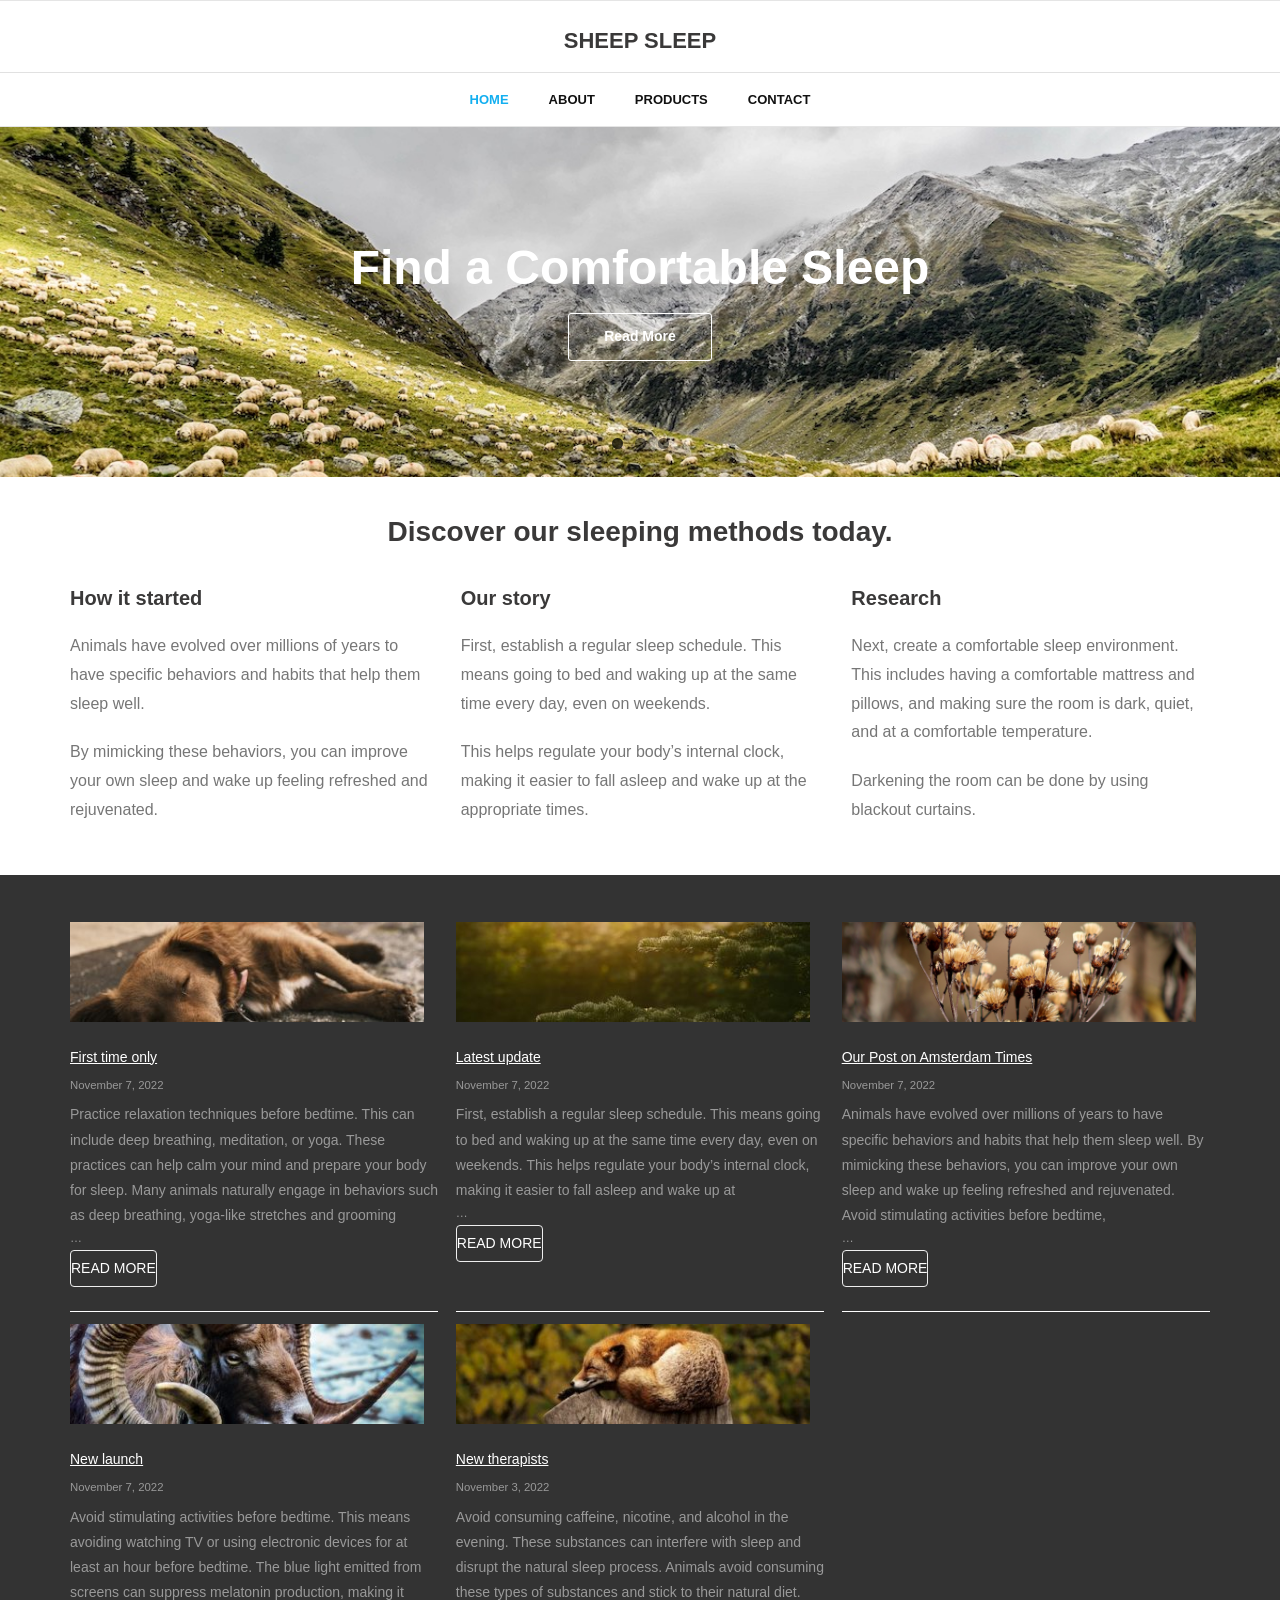
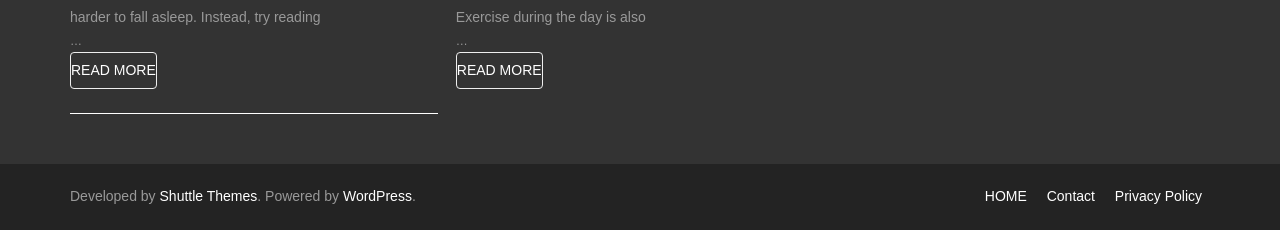
<file: index.html>
<!DOCTYPE html>

<html lang="en-US">
<head><meta charset="utf-8"/><style>img.lazy{min-height:1px}</style><link as="script" href="./wp-content/plugins/w3-total-cache/pub/js/lazyload.min.js"/>
<meta content="width=device-width" name="viewport"/>
<link href="//gmpg.org/xfn/11" rel="profile"/>

<title>SHEEP SLEEP</title>
<meta content="noindex, nofollow" name="robots"/>
<style>img:is([sizes="auto" i], [sizes^="auto," i]) { contain-intrinsic-size: 3000px 1500px }</style>
<link href="//fonts.googleapis.com" rel="dns-prefetch"/>
<script type="text/javascript">
/* <![CDATA[ */
window._wpemojiSettings = {"baseUrl":"https:\/\/s.w.org\/images\/core\/emoji\/15.0.3\/72x72\/","ext":".png","svgUrl":"https:\/\/s.w.org\/images\/core\/emoji\/15.0.3\/svg\/","svgExt":".svg","source":{"concatemoji":".\/wp-includes\/js\/wp-emoji-release.min.js?ver=6.7.2"}};
/*! This file is auto-generated */
!function(i,n){var o,s,e;function c(e){try{var t={supportTests:e,timestamp:(new Date).valueOf()};sessionStorage.setItem(o,JSON.stringify(t))}catch(e){}}function p(e,t,n){e.clearRect(0,0,e.canvas.width,e.canvas.height),e.fillText(t,0,0);var t=new Uint32Array(e.getImageData(0,0,e.canvas.width,e.canvas.height).data),r=(e.clearRect(0,0,e.canvas.width,e.canvas.height),e.fillText(n,0,0),new Uint32Array(e.getImageData(0,0,e.canvas.width,e.canvas.height).data));return t.every(function(e,t){return e===r[t]})}function u(e,t,n){switch(t){case"flag":return n(e,"\ud83c\udff3\ufe0f\u200d\u26a7\ufe0f","\ud83c\udff3\ufe0f\u200b\u26a7\ufe0f")?!1:!n(e,"\ud83c\uddfa\ud83c\uddf3","\ud83c\uddfa\u200b\ud83c\uddf3")&&!n(e,"\ud83c\udff4\udb40\udc67\udb40\udc62\udb40\udc65\udb40\udc6e\udb40\udc67\udb40\udc7f","\ud83c\udff4\u200b\udb40\udc67\u200b\udb40\udc62\u200b\udb40\udc65\u200b\udb40\udc6e\u200b\udb40\udc67\u200b\udb40\udc7f");case"emoji":return!n(e,"\ud83d\udc26\u200d\u2b1b","\ud83d\udc26\u200b\u2b1b")}return!1}function f(e,t,n){var r="undefined"!=typeof WorkerGlobalScope&&self instanceof WorkerGlobalScope?new OffscreenCanvas(300,150):i.createElement("canvas"),a=r.getContext("2d",{willReadFrequently:!0}),o=(a.textBaseline="top",a.font="600 32px Arial",{});return e.forEach(function(e){o[e]=t(a,e,n)}),o}function t(e){var t=i.createElement("script");t.src=e,t.defer=!0,i.head.appendChild(t)}"undefined"!=typeof Promise&&(o="wpEmojiSettingsSupports",s=["flag","emoji"],n.supports={everything:!0,everythingExceptFlag:!0},e=new Promise(function(e){i.addEventListener("DOMContentLoaded",e,{once:!0})}),new Promise(function(t){var n=function(){try{var e=JSON.parse(sessionStorage.getItem(o));if("object"==typeof e&&"number"==typeof e.timestamp&&(new Date).valueOf()<e.timestamp+604800&&"object"==typeof e.supportTests)return e.supportTests}catch(e){}return null}();if(!n){if("undefined"!=typeof Worker&&"undefined"!=typeof OffscreenCanvas&&"undefined"!=typeof URL&&URL.createObjectURL&&"undefined"!=typeof Blob)try{var e="postMessage("+f.toString()+"("+[JSON.stringify(s),u.toString(),p.toString()].join(",")+"));",r=new Blob([e],{type:"text/javascript"}),a=new Worker(URL.createObjectURL(r),{name:"wpTestEmojiSupports"});return void(a.onmessage=function(e){c(n=e.data),a.terminate(),t(n)})}catch(e){}c(n=f(s,u,p))}t(n)}).then(function(e){for(var t in e)n.supports[t]=e[t],n.supports.everything=n.supports.everything&&n.supports[t],"flag"!==t&&(n.supports.everythingExceptFlag=n.supports.everythingExceptFlag&&n.supports[t]);n.supports.everythingExceptFlag=n.supports.everythingExceptFlag&&!n.supports.flag,n.DOMReady=!1,n.readyCallback=function(){n.DOMReady=!0}}).then(function(){return e}).then(function(){var e;n.supports.everything||(n.readyCallback(),(e=n.source||{}).concatemoji?t(e.concatemoji):e.wpemoji&&e.twemoji&&(t(e.twemoji),t(e.wpemoji)))}))}((window,document),window._wpemojiSettings);
/* ]]> */
</script>
<style id="wp-emoji-styles-inline-css" type="text/css">

	img.wp-smiley, img.emoji {
		display: inline !important;
		border: none !important;
		box-shadow: none !important;
		height: 1em !important;
		width: 1em !important;
		margin: 0 0.07em !important;
		vertical-align: -0.1em !important;
		background: none !important;
		padding: 0 !important;
	}
</style>
<link href="./wp-includes/css/dist/block-library/style.min.css?ver=6.7.2" id="wp-block-library-css" media="all" rel="stylesheet" type="text/css"/>
<style id="classic-theme-styles-inline-css" type="text/css">
/*! This file is auto-generated */
.wp-block-button__link{color:#fff;background-color:#32373c;border-radius:9999px;box-shadow:none;text-decoration:none;padding:calc(.667em + 2px) calc(1.333em + 2px);font-size:1.125em}.wp-block-file__button{background:#32373c;color:#fff;text-decoration:none}
</style>
<style id="global-styles-inline-css" type="text/css">
:root{--wp--preset--aspect-ratio--square: 1;--wp--preset--aspect-ratio--4-3: 4/3;--wp--preset--aspect-ratio--3-4: 3/4;--wp--preset--aspect-ratio--3-2: 3/2;--wp--preset--aspect-ratio--2-3: 2/3;--wp--preset--aspect-ratio--16-9: 16/9;--wp--preset--aspect-ratio--9-16: 9/16;--wp--preset--color--black: #000000;--wp--preset--color--cyan-bluish-gray: #abb8c3;--wp--preset--color--white: #ffffff;--wp--preset--color--pale-pink: #f78da7;--wp--preset--color--vivid-red: #cf2e2e;--wp--preset--color--luminous-vivid-orange: #ff6900;--wp--preset--color--luminous-vivid-amber: #fcb900;--wp--preset--color--light-green-cyan: #7bdcb5;--wp--preset--color--vivid-green-cyan: #00d084;--wp--preset--color--pale-cyan-blue: #8ed1fc;--wp--preset--color--vivid-cyan-blue: #0693e3;--wp--preset--color--vivid-purple: #9b51e0;--wp--preset--gradient--vivid-cyan-blue-to-vivid-purple: linear-gradient(135deg,rgba(6,147,227,1) 0%,rgb(155,81,224) 100%);--wp--preset--gradient--light-green-cyan-to-vivid-green-cyan: linear-gradient(135deg,rgb(122,220,180) 0%,rgb(0,208,130) 100%);--wp--preset--gradient--luminous-vivid-amber-to-luminous-vivid-orange: linear-gradient(135deg,rgba(252,185,0,1) 0%,rgba(255,105,0,1) 100%);--wp--preset--gradient--luminous-vivid-orange-to-vivid-red: linear-gradient(135deg,rgba(255,105,0,1) 0%,rgb(207,46,46) 100%);--wp--preset--gradient--very-light-gray-to-cyan-bluish-gray: linear-gradient(135deg,rgb(238,238,238) 0%,rgb(169,184,195) 100%);--wp--preset--gradient--cool-to-warm-spectrum: linear-gradient(135deg,rgb(74,234,220) 0%,rgb(151,120,209) 20%,rgb(207,42,186) 40%,rgb(238,44,130) 60%,rgb(251,105,98) 80%,rgb(254,248,76) 100%);--wp--preset--gradient--blush-light-purple: linear-gradient(135deg,rgb(255,206,236) 0%,rgb(152,150,240) 100%);--wp--preset--gradient--blush-bordeaux: linear-gradient(135deg,rgb(254,205,165) 0%,rgb(254,45,45) 50%,rgb(107,0,62) 100%);--wp--preset--gradient--luminous-dusk: linear-gradient(135deg,rgb(255,203,112) 0%,rgb(199,81,192) 50%,rgb(65,88,208) 100%);--wp--preset--gradient--pale-ocean: linear-gradient(135deg,rgb(255,245,203) 0%,rgb(182,227,212) 50%,rgb(51,167,181) 100%);--wp--preset--gradient--electric-grass: linear-gradient(135deg,rgb(202,248,128) 0%,rgb(113,206,126) 100%);--wp--preset--gradient--midnight: linear-gradient(135deg,rgb(2,3,129) 0%,rgb(40,116,252) 100%);--wp--preset--font-size--small: 13px;--wp--preset--font-size--medium: 20px;--wp--preset--font-size--large: 36px;--wp--preset--font-size--x-large: 42px;--wp--preset--spacing--20: 0.44rem;--wp--preset--spacing--30: 0.67rem;--wp--preset--spacing--40: 1rem;--wp--preset--spacing--50: 1.5rem;--wp--preset--spacing--60: 2.25rem;--wp--preset--spacing--70: 3.38rem;--wp--preset--spacing--80: 5.06rem;--wp--preset--shadow--natural: 6px 6px 9px rgba(0, 0, 0, 0.2);--wp--preset--shadow--deep: 12px 12px 50px rgba(0, 0, 0, 0.4);--wp--preset--shadow--sharp: 6px 6px 0px rgba(0, 0, 0, 0.2);--wp--preset--shadow--outlined: 6px 6px 0px -3px rgba(255, 255, 255, 1), 6px 6px rgba(0, 0, 0, 1);--wp--preset--shadow--crisp: 6px 6px 0px rgba(0, 0, 0, 1);}:where(.is-layout-flex){gap: 0.5em;}:where(.is-layout-grid){gap: 0.5em;}body .is-layout-flex{display: flex;}.is-layout-flex{flex-wrap: wrap;align-items: center;}.is-layout-flex > :is(*, div){margin: 0;}body .is-layout-grid{display: grid;}.is-layout-grid > :is(*, div){margin: 0;}:where(.wp-block-columns.is-layout-flex){gap: 2em;}:where(.wp-block-columns.is-layout-grid){gap: 2em;}:where(.wp-block-post-template.is-layout-flex){gap: 1.25em;}:where(.wp-block-post-template.is-layout-grid){gap: 1.25em;}.has-black-color{color: var(--wp--preset--color--black) !important;}.has-cyan-bluish-gray-color{color: var(--wp--preset--color--cyan-bluish-gray) !important;}.has-white-color{color: var(--wp--preset--color--white) !important;}.has-pale-pink-color{color: var(--wp--preset--color--pale-pink) !important;}.has-vivid-red-color{color: var(--wp--preset--color--vivid-red) !important;}.has-luminous-vivid-orange-color{color: var(--wp--preset--color--luminous-vivid-orange) !important;}.has-luminous-vivid-amber-color{color: var(--wp--preset--color--luminous-vivid-amber) !important;}.has-light-green-cyan-color{color: var(--wp--preset--color--light-green-cyan) !important;}.has-vivid-green-cyan-color{color: var(--wp--preset--color--vivid-green-cyan) !important;}.has-pale-cyan-blue-color{color: var(--wp--preset--color--pale-cyan-blue) !important;}.has-vivid-cyan-blue-color{color: var(--wp--preset--color--vivid-cyan-blue) !important;}.has-vivid-purple-color{color: var(--wp--preset--color--vivid-purple) !important;}.has-black-background-color{background-color: var(--wp--preset--color--black) !important;}.has-cyan-bluish-gray-background-color{background-color: var(--wp--preset--color--cyan-bluish-gray) !important;}.has-white-background-color{background-color: var(--wp--preset--color--white) !important;}.has-pale-pink-background-color{background-color: var(--wp--preset--color--pale-pink) !important;}.has-vivid-red-background-color{background-color: var(--wp--preset--color--vivid-red) !important;}.has-luminous-vivid-orange-background-color{background-color: var(--wp--preset--color--luminous-vivid-orange) !important;}.has-luminous-vivid-amber-background-color{background-color: var(--wp--preset--color--luminous-vivid-amber) !important;}.has-light-green-cyan-background-color{background-color: var(--wp--preset--color--light-green-cyan) !important;}.has-vivid-green-cyan-background-color{background-color: var(--wp--preset--color--vivid-green-cyan) !important;}.has-pale-cyan-blue-background-color{background-color: var(--wp--preset--color--pale-cyan-blue) !important;}.has-vivid-cyan-blue-background-color{background-color: var(--wp--preset--color--vivid-cyan-blue) !important;}.has-vivid-purple-background-color{background-color: var(--wp--preset--color--vivid-purple) !important;}.has-black-border-color{border-color: var(--wp--preset--color--black) !important;}.has-cyan-bluish-gray-border-color{border-color: var(--wp--preset--color--cyan-bluish-gray) !important;}.has-white-border-color{border-color: var(--wp--preset--color--white) !important;}.has-pale-pink-border-color{border-color: var(--wp--preset--color--pale-pink) !important;}.has-vivid-red-border-color{border-color: var(--wp--preset--color--vivid-red) !important;}.has-luminous-vivid-orange-border-color{border-color: var(--wp--preset--color--luminous-vivid-orange) !important;}.has-luminous-vivid-amber-border-color{border-color: var(--wp--preset--color--luminous-vivid-amber) !important;}.has-light-green-cyan-border-color{border-color: var(--wp--preset--color--light-green-cyan) !important;}.has-vivid-green-cyan-border-color{border-color: var(--wp--preset--color--vivid-green-cyan) !important;}.has-pale-cyan-blue-border-color{border-color: var(--wp--preset--color--pale-cyan-blue) !important;}.has-vivid-cyan-blue-border-color{border-color: var(--wp--preset--color--vivid-cyan-blue) !important;}.has-vivid-purple-border-color{border-color: var(--wp--preset--color--vivid-purple) !important;}.has-vivid-cyan-blue-to-vivid-purple-gradient-background{background: var(--wp--preset--gradient--vivid-cyan-blue-to-vivid-purple) !important;}.has-light-green-cyan-to-vivid-green-cyan-gradient-background{background: var(--wp--preset--gradient--light-green-cyan-to-vivid-green-cyan) !important;}.has-luminous-vivid-amber-to-luminous-vivid-orange-gradient-background{background: var(--wp--preset--gradient--luminous-vivid-amber-to-luminous-vivid-orange) !important;}.has-luminous-vivid-orange-to-vivid-red-gradient-background{background: var(--wp--preset--gradient--luminous-vivid-orange-to-vivid-red) !important;}.has-very-light-gray-to-cyan-bluish-gray-gradient-background{background: var(--wp--preset--gradient--very-light-gray-to-cyan-bluish-gray) !important;}.has-cool-to-warm-spectrum-gradient-background{background: var(--wp--preset--gradient--cool-to-warm-spectrum) !important;}.has-blush-light-purple-gradient-background{background: var(--wp--preset--gradient--blush-light-purple) !important;}.has-blush-bordeaux-gradient-background{background: var(--wp--preset--gradient--blush-bordeaux) !important;}.has-luminous-dusk-gradient-background{background: var(--wp--preset--gradient--luminous-dusk) !important;}.has-pale-ocean-gradient-background{background: var(--wp--preset--gradient--pale-ocean) !important;}.has-electric-grass-gradient-background{background: var(--wp--preset--gradient--electric-grass) !important;}.has-midnight-gradient-background{background: var(--wp--preset--gradient--midnight) !important;}.has-small-font-size{font-size: var(--wp--preset--font-size--small) !important;}.has-medium-font-size{font-size: var(--wp--preset--font-size--medium) !important;}.has-large-font-size{font-size: var(--wp--preset--font-size--large) !important;}.has-x-large-font-size{font-size: var(--wp--preset--font-size--x-large) !important;}
:where(.wp-block-post-template.is-layout-flex){gap: 1.25em;}:where(.wp-block-post-template.is-layout-grid){gap: 1.25em;}
:where(.wp-block-columns.is-layout-flex){gap: 2em;}:where(.wp-block-columns.is-layout-grid){gap: 2em;}
:root :where(.wp-block-pullquote){font-size: 1.5em;line-height: 1.6;}
</style>

<link href="./wp-content/themes/shuttle/lib/extentions/bootstrap/css/bootstrap.min.css?ver=2.3.2" id="shuttle-bootstrap-css" media="all" rel="stylesheet" type="text/css"/>
<link href="./wp-content/themes/shuttle/style.css?ver=6.7.2" id="shuttle-style-css" media="all" rel="stylesheet" type="text/css"/>
<link href="./wp-content/themes/shuttle-corporate/style.css?ver=1.0.5" id="shuttle-style-corporate-css" media="all" rel="stylesheet" type="text/css"/>
<link href="//fonts.googleapis.com/css?family=Open+Sans%3A300%2C400%2C600%2C700&amp;subset=latin%2Clatin-ext" id="shuttle-google-fonts-css" media="all" rel="stylesheet" type="text/css"/>
<link href="./wp-content/themes/shuttle/lib/extentions/prettyPhoto/css/prettyPhoto.css?ver=3.1.6" id="prettyPhoto-css" media="all" rel="stylesheet" type="text/css"/>
<link href="./wp-includes/css/dashicons.min.css?ver=6.7.2" id="dashicons-css" media="all" rel="stylesheet" type="text/css"/>
<link href="./wp-content/themes/shuttle/lib/extentions/font-awesome/css/font-awesome.min.css?ver=4.7.0" id="font-awesome-css" media="all" rel="stylesheet" type="text/css"/>
<link href="./wp-content/themes/shuttle/styles/style-shortcodes.css?ver=1.4.0" id="shuttle-shortcodes-css" media="all" rel="stylesheet" type="text/css"/>
<link href="./wp-content/themes/shuttle/styles/style-responsive.css?ver=1.4.0" id="shuttle-responsive-css" media="all" rel="stylesheet" type="text/css"/>
<script id="jquery-core-js" src="./wp-includes/js/jquery/jquery.min.js?ver=3.7.1" type="text/javascript"></script>
<script id="jquery-migrate-js" src="./wp-includes/js/jquery/jquery-migrate.min.js?ver=3.4.1" type="text/javascript"></script>

<script id="sticky-js" src="./wp-content/themes/shuttle/lib/scripts/plugins/sticky/jquery.sticky.js?ver=true" type="text/javascript"></script>

<meta content="WordPress 6.7.2" name="generator"/>
<link href="./index.html" rel="canonical"/>
<link href="./index.html" rel="shortlink"/>
<style type="text/css">
#slider .rslides, #slider .rslides li { height: 350px; max-height: 350px; }
#slider .rslides img { height: 100%; max-height: 350px; }
</style>
</head>
<body class="home page-template-default page page-id-8 layout-sidebar-none layout-responsive slider-full header-style2 header-sticky">
<div class="hfeed site" id="body-core">
<a class="skip-link screen-reader-text" href="#content">Skip to content</a>
<!-- .skip-link -->
<header>
<div id="site-header">
<div id="pre-header">
<div class="wrap-safari">
<div class="main-navigation" id="pre-header-core">
</div>
</div>
</div>
<!-- #pre-header -->
<div id="header">
<div id="header-core">
<div id="logo">
<a href="./index.html" rel="home"><h1 class="site-title" rel="home" title="SHEEP SLEEP">SHEEP SLEEP</h1><h2 class="site-description" title=""></h2></a> </div>
<div class="main-navigation" id="header-links">
<div class="header-links" id="header-links-inner">
<ul class="menu" id="menu-header"><li class="menu-item menu-item-type-post_type menu-item-object-page menu-item-home current-menu-item page_item page-item-8 current_page_item" id="menu-item-28"><a href="./index.html"><span>HOME</span></a></li>
<li class="menu-item menu-item-type-post_type menu-item-object-page" id="menu-item-26"><a href="./about/index.html"><span>About</span></a></li>
<li class="menu-item menu-item-type-post_type menu-item-object-page" id="menu-item-25"><a href="./products/index.html"><span>Products</span></a></li>
<li class="menu-item menu-item-type-post_type menu-item-object-page" id="menu-item-27"><a href="./contact/index.html"><span>Contact</span></a></li>
</ul>
</div>
</div>
<!-- #header-links .main-navigation -->
<div id="header-nav"><a class="btn-navbar" data-target=".nav-collapse" data-toggle="collapse" tabindex="0"><span class="icon-bar"></span><span class="icon-bar"></span><span class="icon-bar"></span></a></div>
</div>
</div>
<!-- #header -->
<div id="header-responsive"><div class="responsive-links nav-collapse collapse" id="header-responsive-inner"><ul class="" id="menu-header-1"><li class="menu-item menu-item-type-post_type menu-item-object-page menu-item-home current-menu-item page_item page-item-8 current_page_item" id="res-menu-item-28"><a href="./index.html"><span>HOME</span></a></li>
<li class="menu-item menu-item-type-post_type menu-item-object-page" id="res-menu-item-26"><a href="./about/index.html"><span>About</span></a></li>
<li class="menu-item menu-item-type-post_type menu-item-object-page" id="res-menu-item-25"><a href="./products/index.html"><span>Products</span></a></li>
<li class="menu-item menu-item-type-post_type menu-item-object-page" id="res-menu-item-27"><a href="./contact/index.html"><span>Contact</span></a></li>
</ul></div></div>
<div id="header-sticky">
<div id="header-sticky-core">
<div id="logo-sticky">
<a href="./index.html" rel="home"><h1 class="site-title" rel="home" title="SHEEP SLEEP">SHEEP SLEEP</h1><h2 class="site-description" title=""></h2></a> </div>
<div class="main-navigation" id="header-sticky-links">
<div class="header-links" id="header-sticky-links-inner">
<ul class="menu" id="menu-header-2"><li class="menu-item menu-item-type-post_type menu-item-object-page menu-item-home current-menu-item page_item page-item-8 current_page_item" id="menu-item-28"><a href="./index.html"><span>HOME</span></a></li>
<li class="menu-item menu-item-type-post_type menu-item-object-page" id="menu-item-26"><a href="./about/index.html"><span>About</span></a></li>
<li class="menu-item menu-item-type-post_type menu-item-object-page" id="menu-item-25"><a href="./products/index.html"><span>Products</span></a></li>
<li class="menu-item menu-item-type-post_type menu-item-object-page" id="menu-item-27"><a href="./contact/index.html"><span>Contact</span></a></li>
</ul>
</div>
</div><div class="clearboth"></div>
<!-- #header-sticky-links .main-navigation -->
</div>
</div>
<!-- #header-sticky -->
<div id="slider"><div id="slider-core"><div class="rslides-container"><div class="rslides-inner"><ul class="slides"><li><img alt="Find a Comfortable Sleep" class="lazy" data-src="./wp-content/themes/shuttle/images/transparent.png" src="data:image/svg+xml,%3Csvg%20xmlns='http://www.w3.org/2000/svg'%20viewBox='0%200%201%201'%3E%3C/svg%3E" style="background: url(./wp-content/uploads/2022/11/Sheepsleep-top.jpg) no-repeat center; background-size: cover;"/><div class="rslides-content"><div class="wrap-safari"><div class="rslides-content-inner"><div class="featured"><div class="featured-title"><span>Find a Comfortable Sleep</span></div><div class="featured-link"><a href="./products/index.html"><span>Read More</span></a></div></div></div></div></div></li><li><img alt="Time to Stop Counting" class="lazy" data-src="./wp-content/themes/shuttle/images/transparent.png" src="data:image/svg+xml,%3Csvg%20xmlns='http://www.w3.org/2000/svg'%20viewBox='0%200%201%201'%3E%3C/svg%3E" style="background: url(./wp-content/uploads/2022/11/Sheepsleep-top2-1.jpg) no-repeat center; background-size: cover;"/><div class="rslides-content"><div class="wrap-safari"><div class="rslides-content-inner"><div class="featured"><div class="featured-title"><span>Time to Stop Counting</span></div><div class="featured-link"><a href="./products/index.html"><span>Read More</span></a></div></div></div></div></div></li><li><img alt="We help you sleep" class="lazy" data-src="./wp-content/themes/shuttle/images/transparent.png" src="data:image/svg+xml,%3Csvg%20xmlns='http://www.w3.org/2000/svg'%20viewBox='0%200%201%201'%3E%3C/svg%3E" style="background: url(./wp-content/uploads/2022/11/Sheepsleep-top3-1.jpg) no-repeat center; background-size: cover;"/><div class="rslides-content"><div class="wrap-safari"><div class="rslides-content-inner"><div class="featured"><div class="featured-title"><span>We help you sleep</span></div><div class="featured-link"><a href="./products/index.html"><span>Read More</span></a></div></div></div></div></div></li></ul></div></div></div></div>
</div>
</header>
<!-- header -->
<div id="content">
<div id="content-core">
<div id="main">
<div id="main-core">
<article class="post-8 page type-page status-publish hentry" id="post-8">
<h1 class="has-text-align-center wp-block-heading">Discover our sleeping methods today.</h1>
<p></p>
<div class="wp-block-columns is-layout-flex wp-container-core-columns-is-layout-1 wp-block-columns-is-layout-flex">
<div class="wp-block-column is-layout-flow wp-block-column-is-layout-flow">
<h3 class="wp-block-heading">How it started</h3>
<p>Animals have evolved over millions of years to have specific behaviors and habits that help them sleep well.</p>
<p>By mimicking these behaviors, you can improve your own sleep and wake up feeling refreshed and rejuvenated.</p>
</div>
<div class="wp-block-column is-layout-flow wp-block-column-is-layout-flow">
<h3 class="wp-block-heading">Our story</h3>
<p>First, establish a regular sleep schedule. This means going to bed and waking up at the same time every day, even on weekends.</p>
<p>This helps regulate your body’s internal clock, making it easier to fall asleep and wake up at the appropriate times. </p>
</div>
<div class="wp-block-column is-layout-flow wp-block-column-is-layout-flow">
<h3 class="wp-block-heading">Research</h3>
<p>Next, create a comfortable sleep environment. This includes having a comfortable mattress and pillows, and making sure the room is dark, quiet, and at a comfortable temperature.</p>
<p>Darkening the room can be done by using blackout curtains.</p>
</div>
</div>
</article>
</div><!-- #main-core -->
</div><!-- #main -->
</div>
</div><!-- #content -->
<footer>
<div id="footer"><div class="option1" id="footer-core"><div class="widget-area" id="footer-col1"><aside class="widget widget_block widget_recent_entries"><ul class="wp-block-latest-posts__list is-grid columns-3 has-dates wp-block-latest-posts"><li><div class="wp-block-latest-posts__featured-image alignleft"><img alt="dog image" class="attachment-shuttle-column3-1/3 size-shuttle-column3-1/3 wp-post-image lazy" data-src="./wp-content/uploads/2022/11/top-dog-380x107.jpg" decoding="async" height="107" src="data:image/svg+xml,%3Csvg%20xmlns='http://www.w3.org/2000/svg'%20viewBox='0%200%20380%20107'%3E%3C/svg%3E" style="" width="380"/></div><a class="wp-block-latest-posts__post-title" href="./first-time-only/index.html">First time only</a><time class="wp-block-latest-posts__post-date" datetime="2022-11-07T14:27:32+00:00">November 7, 2022</time><div class="wp-block-latest-posts__post-excerpt">Practice relaxation techniques before bedtime. This can include deep breathing, meditation, or yoga. These practices can help calm your mind and prepare your body for sleep. Many animals naturally engage in behaviors such as deep breathing, yoga-like stretches and grooming<span class="post-excerpt-end">…</span><p class="more-link"><a class="themebutton" href="./first-time-only/index.html">Read More</a></p></div></li>
<li><div class="wp-block-latest-posts__featured-image alignleft"><img alt="sheepsleep top title03" class="attachment-shuttle-column3-1/3 size-shuttle-column3-1/3 wp-post-image lazy" data-src="./wp-content/uploads/2022/11/sheepsleep-top-title03-380x107.jpg" decoding="async" height="107" src="data:image/svg+xml,%3Csvg%20xmlns='http://www.w3.org/2000/svg'%20viewBox='0%200%20380%20107'%3E%3C/svg%3E" style="" width="380"/></div><a class="wp-block-latest-posts__post-title" href="./latest-update/index.html">Latest update</a><time class="wp-block-latest-posts__post-date" datetime="2022-11-07T14:25:19+00:00">November 7, 2022</time><div class="wp-block-latest-posts__post-excerpt">First, establish a regular sleep schedule. This means going to bed and waking up at the same time every day, even on weekends. This helps regulate your body’s internal clock, making it easier to fall asleep and wake up at<span class="post-excerpt-end">…</span><p class="more-link"><a class="themebutton" href="./latest-update/index.html">Read More</a></p></div></li>
<li><div class="wp-block-latest-posts__featured-image alignleft"><img alt="" class="attachment-shuttle-column3-1/3 size-shuttle-column3-1/3 wp-post-image lazy" data-src="./wp-content/uploads/2022/11/image-380x107.png" decoding="async" height="107" src="data:image/svg+xml,%3Csvg%20xmlns='http://www.w3.org/2000/svg'%20viewBox='0%200%20380%20107'%3E%3C/svg%3E" style="" width="380"/></div><a class="wp-block-latest-posts__post-title" href="./our-post-on-amsterdam-times/index.html">Our Post on Amsterdam Times</a><time class="wp-block-latest-posts__post-date" datetime="2022-11-07T14:04:44+00:00">November 7, 2022</time><div class="wp-block-latest-posts__post-excerpt">Animals have evolved over millions of years to have specific behaviors and habits that help them sleep well. By mimicking these behaviors, you can improve your own sleep and wake up feeling refreshed and rejuvenated. Avoid stimulating activities before bedtime,<span class="post-excerpt-end">…</span><p class="more-link"><a class="themebutton" href="./our-post-on-amsterdam-times/index.html">Read More</a></p></div></li>
<li><div class="wp-block-latest-posts__featured-image alignleft"><img alt="image sheep" class="attachment-shuttle-column3-1/3 size-shuttle-column3-1/3 wp-post-image lazy" data-src="./wp-content/uploads/2022/11/sheepsleep-top-title01-1-380x107.jpg" decoding="async" height="107" src="data:image/svg+xml,%3Csvg%20xmlns='http://www.w3.org/2000/svg'%20viewBox='0%200%20380%20107'%3E%3C/svg%3E" style="" width="380"/></div><a class="wp-block-latest-posts__post-title" href="./new-launch/index.html">New launch</a><time class="wp-block-latest-posts__post-date" datetime="2022-11-07T14:01:21+00:00">November 7, 2022</time><div class="wp-block-latest-posts__post-excerpt">Avoid stimulating activities before bedtime. This means avoiding watching TV or using electronic devices for at least an hour before bedtime. The blue light emitted from screens can suppress melatonin production, making it harder to fall asleep. Instead, try reading<span class="post-excerpt-end">…</span><p class="more-link"><a class="themebutton" href="./new-launch/index.html">Read More</a></p></div></li>
<li><div class="wp-block-latest-posts__featured-image alignleft"><img alt="fox image" class="attachment-shuttle-column3-1/3 size-shuttle-column3-1/3 wp-post-image lazy" data-src="./wp-content/uploads/2022/11/top-fox-380x107.jpg" decoding="async" height="107" src="data:image/svg+xml,%3Csvg%20xmlns='http://www.w3.org/2000/svg'%20viewBox='0%200%20380%20107'%3E%3C/svg%3E" style="" width="380"/></div><a class="wp-block-latest-posts__post-title" href="./hello-world/index.html">New therapists</a><time class="wp-block-latest-posts__post-date" datetime="2022-11-03T17:44:00+00:00">November 3, 2022</time><div class="wp-block-latest-posts__post-excerpt">Avoid consuming caffeine, nicotine, and alcohol in the evening. These substances can interfere with sleep and disrupt the natural sleep process. Animals avoid consuming these types of substances and stick to their natural diet. Exercise during the day is also<span class="post-excerpt-end">…</span><p class="more-link"><a class="themebutton" href="./hello-world/index.html">Read More</a></p></div></li>
</ul></aside></div></div></div><!-- #footer -->
<div id="sub-footer">
<div id="sub-footer-core">
<div class="copyright">
			Developed by <a href="https://shuttlethemes.com/" target="_blank">Shuttle Themes</a>. Powered by <a href="//www.wordpress.org/" target="_blank">WordPress</a>.			</div>
<!-- .copyright -->
<div class="sub-footer-links" id="footer-menu"><ul class="menu" id="menu-footer"><li class="menu-item menu-item-type-post_type menu-item-object-page menu-item-home current-menu-item page_item page-item-8 current_page_item menu-item-20" id="menu-item-20"><a aria-current="page" href="./index.html">HOME</a></li>
<li class="menu-item menu-item-type-post_type menu-item-object-page menu-item-21" id="menu-item-21"><a href="./contact/index.html">Contact</a></li>
<li class="menu-item menu-item-type-post_type menu-item-object-page menu-item-privacy-policy menu-item-23" id="menu-item-23"><a href="./privacy-policy/index.html" rel="privacy-policy">Privacy Policy</a></li>
</ul></div> <!-- #footer-menu -->
</div>
</div>
</footer><!-- footer -->
</div><!-- #body-core -->
<link href="./wp-content/uploads/so-css/so-css-shuttle.css?ver=1667833112" id="so-css-shuttle-css" media="all" rel="stylesheet" type="text/css"/>
<style id="core-block-supports-inline-css" type="text/css">
.wp-container-core-columns-is-layout-1{flex-wrap:nowrap;}
</style>
<script id="wp-hooks-js" src="./wp-includes/js/dist/hooks.min.js?ver=4d63a3d491d11ffd8ac6" type="text/javascript"></script>
<script id="wp-i18n-js" src="./wp-includes/js/dist/i18n.min.js?ver=5e580eb46a90c2b997e6" type="text/javascript"></script>
<script id="wp-i18n-js-after" type="text/javascript">
/* <![CDATA[ */
wp.i18n.setLocaleData( { 'text direction\u0004ltr': [ 'ltr' ] } );
/* ]]> */
</script>

<script id="contact-form-7-js-before" type="text/javascript">
/* <![CDATA[ */
var wpcf7 = {
    "api": {
        "root": ".\/wp-json\/",
        "namespace": "contact-form-7\/v1"
    },
    "cached": 1
};
/* ]]> */
</script>

<script id="imagesloaded-js" src="./wp-includes/js/imagesloaded.min.js?ver=5.0.0" type="text/javascript"></script>
<script id="prettyPhoto-js" src="./wp-content/themes/shuttle/lib/extentions/prettyPhoto/js/jquery.prettyPhoto.js?ver=3.1.6" type="text/javascript"></script>
<script id="modernizr-js" src="./wp-content/themes/shuttle/lib/scripts/modernizr.js?ver=2.6.2" type="text/javascript"></script>
<script id="waypoints-js" src="./wp-content/themes/shuttle/lib/scripts/plugins/waypoints/waypoints.min.js?ver=2.0.3" type="text/javascript"></script>
<script id="waypoints-sticky-js" src="./wp-content/themes/shuttle/lib/scripts/plugins/waypoints/waypoints-sticky.min.js?ver=2.0.3" type="text/javascript"></script>
<script id="jquery-scrollup-js" src="./wp-content/themes/shuttle/lib/scripts/plugins/scrollup/jquery.scrollUp.min.js?ver=2.4.1" type="text/javascript"></script>
<script id="shuttle-bootstrap-js" src="./wp-content/themes/shuttle/lib/extentions/bootstrap/js/bootstrap.js?ver=2.3.2" type="text/javascript"></script>
<script id="shuttle-frontend-js" src="./wp-content/themes/shuttle/lib/scripts/main-frontend.js?ver=1.4.0" type="text/javascript"></script>
<script id="responsiveslides-js" src="./wp-content/themes/shuttle/lib/scripts/plugins/ResponsiveSlides/responsiveslides.min.js?ver=1.54" type="text/javascript"></script>
<script id="shuttle-responsiveslides-js" src="./wp-content/themes/shuttle/lib/scripts/plugins/ResponsiveSlides/responsiveslides-call.js?ver=1.4.0" type="text/javascript"></script>
<script>window.w3tc_lazyload=1,window.lazyLoadOptions={elements_selector:".lazy",callback_loaded:function(t){var e;try{e=new CustomEvent("w3tc_lazyload_loaded",{detail:{e:t}})}catch(a){(e=document.createEvent("CustomEvent")).initCustomEvent("w3tc_lazyload_loaded",!1,!1,{e:t})}window.dispatchEvent(e)}}</script><script async="" src="./wp-content/plugins/w3-total-cache/pub/js/lazyload.min.js"></script></body>
</html><!--
Performance optimized by W3 Total Cache. Learn more: https://www.boldgrid.com/w3-total-cache/

Page Caching using Disk: Enhanced (Requested URI contains query) 
Lazy Loading
Database Caching using Disk

Served from: sheep.atwebpages.com @ 2026-11-24 14:54:41 by W3 Total Cache
-->
</file>
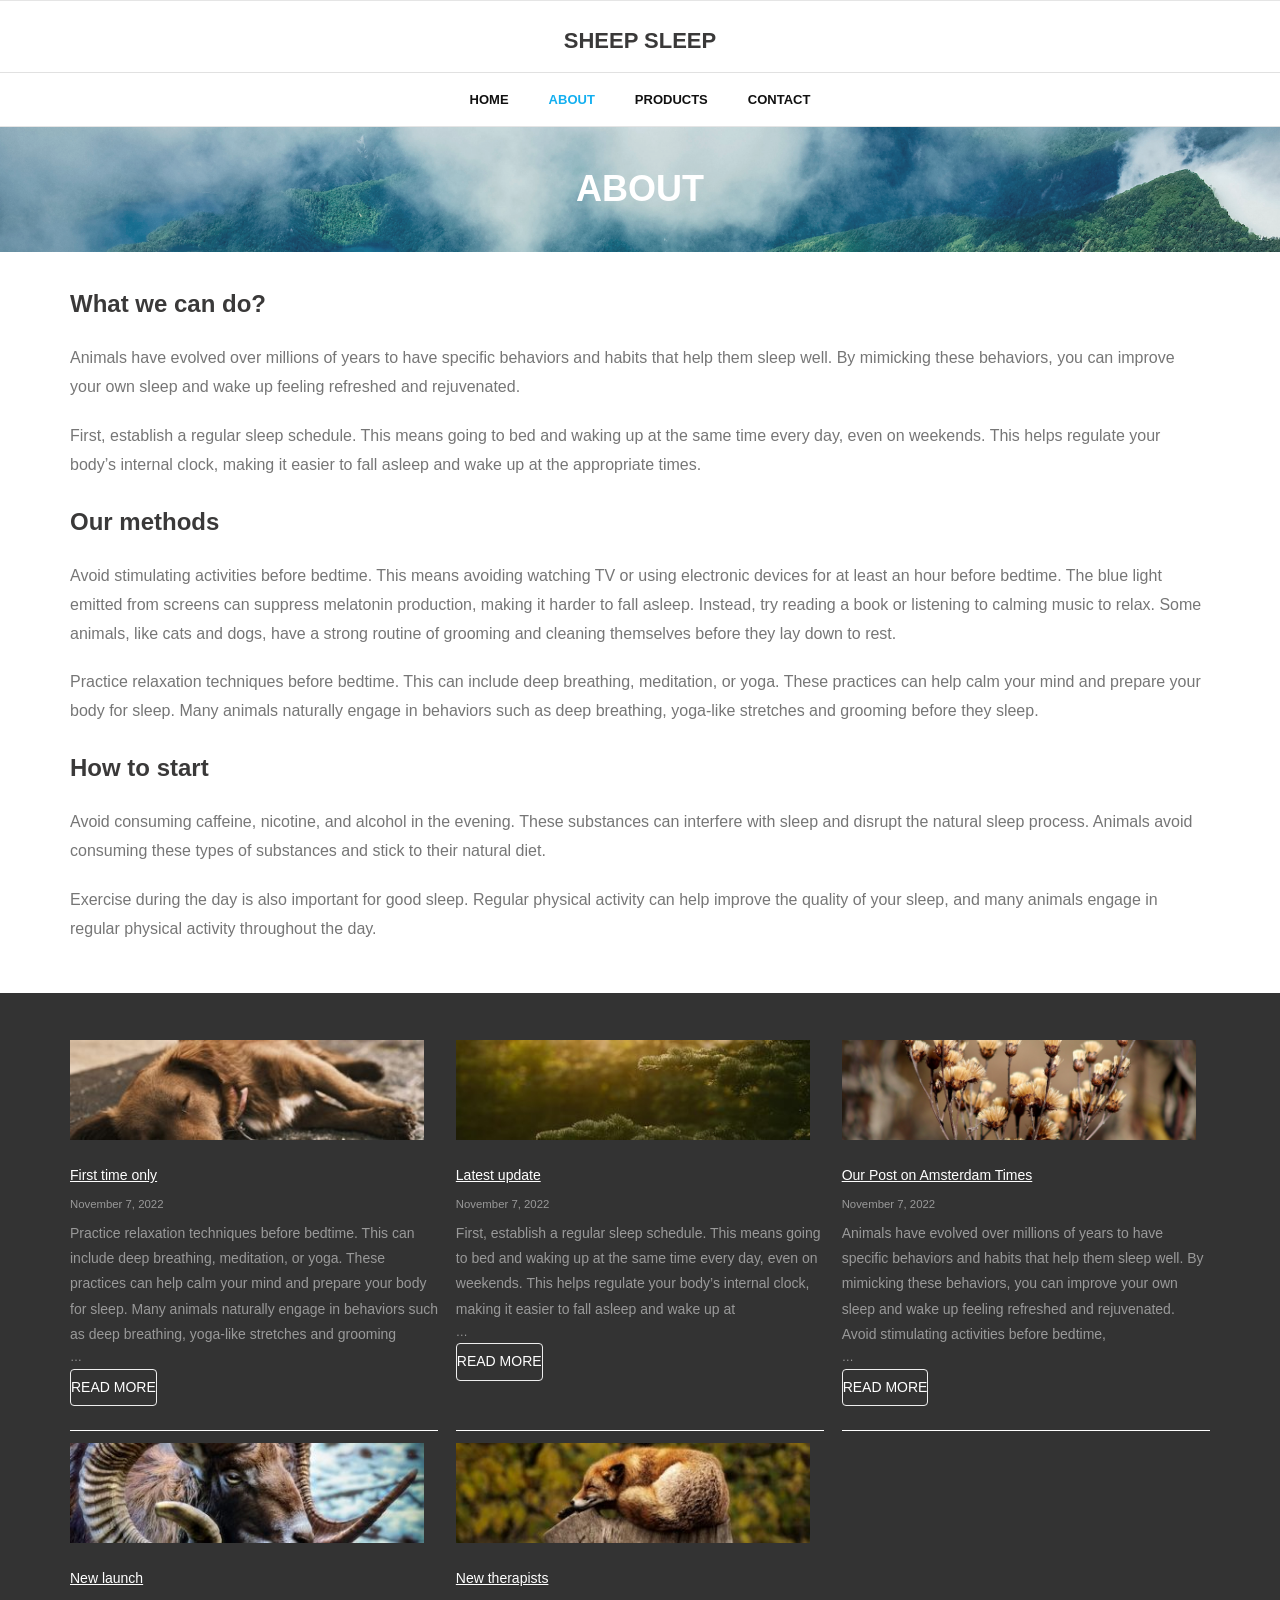
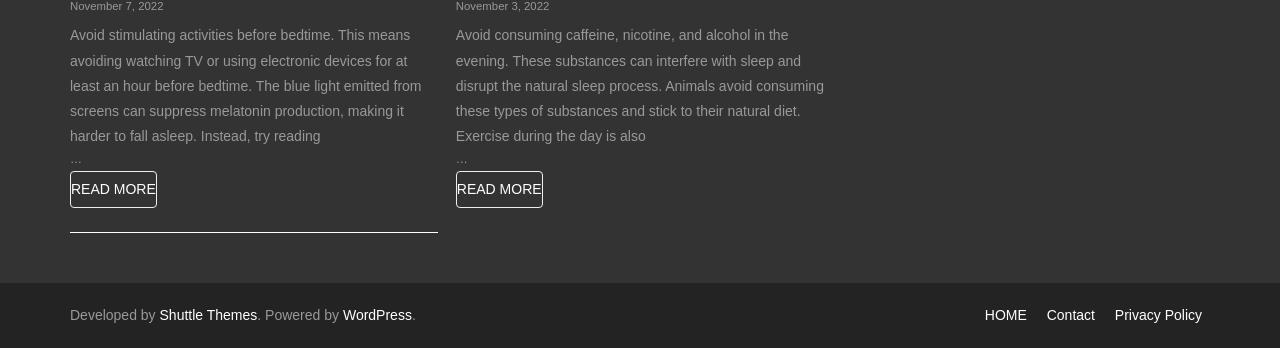
<file: about/index.html>
<!DOCTYPE html>

<html lang="en-US">
<head><meta charset="utf-8"/><style>img.lazy{min-height:1px}</style><link as="script" href="./../wp-content/plugins/w3-total-cache/pub/js/lazyload.min.js"/>
<meta content="width=device-width" name="viewport"/>
<link href="//gmpg.org/xfn/11" rel="profile"/>

<title>About – SHEEP SLEEP</title>
<meta content="noindex, nofollow" name="robots"/>
<style>img:is([sizes="auto" i], [sizes^="auto," i]) { contain-intrinsic-size: 3000px 1500px }</style>
<link href="//fonts.googleapis.com" rel="dns-prefetch"/>
<script type="text/javascript">
/* <![CDATA[ */
window._wpemojiSettings = {"baseUrl":"https:\/\/s.w.org\/images\/core\/emoji\/15.0.3\/72x72\/","ext":".png","svgUrl":"https:\/\/s.w.org\/images\/core\/emoji\/15.0.3\/svg\/","svgExt":".svg","source":{"concatemoji":".\/..\/wp-includes\/js\/wp-emoji-release.min.js?ver=6.7.2"}};
/*! This file is auto-generated */
!function(i,n){var o,s,e;function c(e){try{var t={supportTests:e,timestamp:(new Date).valueOf()};sessionStorage.setItem(o,JSON.stringify(t))}catch(e){}}function p(e,t,n){e.clearRect(0,0,e.canvas.width,e.canvas.height),e.fillText(t,0,0);var t=new Uint32Array(e.getImageData(0,0,e.canvas.width,e.canvas.height).data),r=(e.clearRect(0,0,e.canvas.width,e.canvas.height),e.fillText(n,0,0),new Uint32Array(e.getImageData(0,0,e.canvas.width,e.canvas.height).data));return t.every(function(e,t){return e===r[t]})}function u(e,t,n){switch(t){case"flag":return n(e,"\ud83c\udff3\ufe0f\u200d\u26a7\ufe0f","\ud83c\udff3\ufe0f\u200b\u26a7\ufe0f")?!1:!n(e,"\ud83c\uddfa\ud83c\uddf3","\ud83c\uddfa\u200b\ud83c\uddf3")&&!n(e,"\ud83c\udff4\udb40\udc67\udb40\udc62\udb40\udc65\udb40\udc6e\udb40\udc67\udb40\udc7f","\ud83c\udff4\u200b\udb40\udc67\u200b\udb40\udc62\u200b\udb40\udc65\u200b\udb40\udc6e\u200b\udb40\udc67\u200b\udb40\udc7f");case"emoji":return!n(e,"\ud83d\udc26\u200d\u2b1b","\ud83d\udc26\u200b\u2b1b")}return!1}function f(e,t,n){var r="undefined"!=typeof WorkerGlobalScope&&self instanceof WorkerGlobalScope?new OffscreenCanvas(300,150):i.createElement("canvas"),a=r.getContext("2d",{willReadFrequently:!0}),o=(a.textBaseline="top",a.font="600 32px Arial",{});return e.forEach(function(e){o[e]=t(a,e,n)}),o}function t(e){var t=i.createElement("script");t.src=e,t.defer=!0,i.head.appendChild(t)}"undefined"!=typeof Promise&&(o="wpEmojiSettingsSupports",s=["flag","emoji"],n.supports={everything:!0,everythingExceptFlag:!0},e=new Promise(function(e){i.addEventListener("DOMContentLoaded",e,{once:!0})}),new Promise(function(t){var n=function(){try{var e=JSON.parse(sessionStorage.getItem(o));if("object"==typeof e&&"number"==typeof e.timestamp&&(new Date).valueOf()<e.timestamp+604800&&"object"==typeof e.supportTests)return e.supportTests}catch(e){}return null}();if(!n){if("undefined"!=typeof Worker&&"undefined"!=typeof OffscreenCanvas&&"undefined"!=typeof URL&&URL.createObjectURL&&"undefined"!=typeof Blob)try{var e="postMessage("+f.toString()+"("+[JSON.stringify(s),u.toString(),p.toString()].join(",")+"));",r=new Blob([e],{type:"text/javascript"}),a=new Worker(URL.createObjectURL(r),{name:"wpTestEmojiSupports"});return void(a.onmessage=function(e){c(n=e.data),a.terminate(),t(n)})}catch(e){}c(n=f(s,u,p))}t(n)}).then(function(e){for(var t in e)n.supports[t]=e[t],n.supports.everything=n.supports.everything&&n.supports[t],"flag"!==t&&(n.supports.everythingExceptFlag=n.supports.everythingExceptFlag&&n.supports[t]);n.supports.everythingExceptFlag=n.supports.everythingExceptFlag&&!n.supports.flag,n.DOMReady=!1,n.readyCallback=function(){n.DOMReady=!0}}).then(function(){return e}).then(function(){var e;n.supports.everything||(n.readyCallback(),(e=n.source||{}).concatemoji?t(e.concatemoji):e.wpemoji&&e.twemoji&&(t(e.twemoji),t(e.wpemoji)))}))}((window,document),window._wpemojiSettings);
/* ]]> */
</script>
<style id="wp-emoji-styles-inline-css" type="text/css">

	img.wp-smiley, img.emoji {
		display: inline !important;
		border: none !important;
		box-shadow: none !important;
		height: 1em !important;
		width: 1em !important;
		margin: 0 0.07em !important;
		vertical-align: -0.1em !important;
		background: none !important;
		padding: 0 !important;
	}
</style>
<link href="./../wp-includes/css/dist/block-library/style.min.css?ver=6.7.2" id="wp-block-library-css" media="all" rel="stylesheet" type="text/css"/>
<style id="classic-theme-styles-inline-css" type="text/css">
/*! This file is auto-generated */
.wp-block-button__link{color:#fff;background-color:#32373c;border-radius:9999px;box-shadow:none;text-decoration:none;padding:calc(.667em + 2px) calc(1.333em + 2px);font-size:1.125em}.wp-block-file__button{background:#32373c;color:#fff;text-decoration:none}
</style>
<style id="global-styles-inline-css" type="text/css">
:root{--wp--preset--aspect-ratio--square: 1;--wp--preset--aspect-ratio--4-3: 4/3;--wp--preset--aspect-ratio--3-4: 3/4;--wp--preset--aspect-ratio--3-2: 3/2;--wp--preset--aspect-ratio--2-3: 2/3;--wp--preset--aspect-ratio--16-9: 16/9;--wp--preset--aspect-ratio--9-16: 9/16;--wp--preset--color--black: #000000;--wp--preset--color--cyan-bluish-gray: #abb8c3;--wp--preset--color--white: #ffffff;--wp--preset--color--pale-pink: #f78da7;--wp--preset--color--vivid-red: #cf2e2e;--wp--preset--color--luminous-vivid-orange: #ff6900;--wp--preset--color--luminous-vivid-amber: #fcb900;--wp--preset--color--light-green-cyan: #7bdcb5;--wp--preset--color--vivid-green-cyan: #00d084;--wp--preset--color--pale-cyan-blue: #8ed1fc;--wp--preset--color--vivid-cyan-blue: #0693e3;--wp--preset--color--vivid-purple: #9b51e0;--wp--preset--gradient--vivid-cyan-blue-to-vivid-purple: linear-gradient(135deg,rgba(6,147,227,1) 0%,rgb(155,81,224) 100%);--wp--preset--gradient--light-green-cyan-to-vivid-green-cyan: linear-gradient(135deg,rgb(122,220,180) 0%,rgb(0,208,130) 100%);--wp--preset--gradient--luminous-vivid-amber-to-luminous-vivid-orange: linear-gradient(135deg,rgba(252,185,0,1) 0%,rgba(255,105,0,1) 100%);--wp--preset--gradient--luminous-vivid-orange-to-vivid-red: linear-gradient(135deg,rgba(255,105,0,1) 0%,rgb(207,46,46) 100%);--wp--preset--gradient--very-light-gray-to-cyan-bluish-gray: linear-gradient(135deg,rgb(238,238,238) 0%,rgb(169,184,195) 100%);--wp--preset--gradient--cool-to-warm-spectrum: linear-gradient(135deg,rgb(74,234,220) 0%,rgb(151,120,209) 20%,rgb(207,42,186) 40%,rgb(238,44,130) 60%,rgb(251,105,98) 80%,rgb(254,248,76) 100%);--wp--preset--gradient--blush-light-purple: linear-gradient(135deg,rgb(255,206,236) 0%,rgb(152,150,240) 100%);--wp--preset--gradient--blush-bordeaux: linear-gradient(135deg,rgb(254,205,165) 0%,rgb(254,45,45) 50%,rgb(107,0,62) 100%);--wp--preset--gradient--luminous-dusk: linear-gradient(135deg,rgb(255,203,112) 0%,rgb(199,81,192) 50%,rgb(65,88,208) 100%);--wp--preset--gradient--pale-ocean: linear-gradient(135deg,rgb(255,245,203) 0%,rgb(182,227,212) 50%,rgb(51,167,181) 100%);--wp--preset--gradient--electric-grass: linear-gradient(135deg,rgb(202,248,128) 0%,rgb(113,206,126) 100%);--wp--preset--gradient--midnight: linear-gradient(135deg,rgb(2,3,129) 0%,rgb(40,116,252) 100%);--wp--preset--font-size--small: 13px;--wp--preset--font-size--medium: 20px;--wp--preset--font-size--large: 36px;--wp--preset--font-size--x-large: 42px;--wp--preset--spacing--20: 0.44rem;--wp--preset--spacing--30: 0.67rem;--wp--preset--spacing--40: 1rem;--wp--preset--spacing--50: 1.5rem;--wp--preset--spacing--60: 2.25rem;--wp--preset--spacing--70: 3.38rem;--wp--preset--spacing--80: 5.06rem;--wp--preset--shadow--natural: 6px 6px 9px rgba(0, 0, 0, 0.2);--wp--preset--shadow--deep: 12px 12px 50px rgba(0, 0, 0, 0.4);--wp--preset--shadow--sharp: 6px 6px 0px rgba(0, 0, 0, 0.2);--wp--preset--shadow--outlined: 6px 6px 0px -3px rgba(255, 255, 255, 1), 6px 6px rgba(0, 0, 0, 1);--wp--preset--shadow--crisp: 6px 6px 0px rgba(0, 0, 0, 1);}:where(.is-layout-flex){gap: 0.5em;}:where(.is-layout-grid){gap: 0.5em;}body .is-layout-flex{display: flex;}.is-layout-flex{flex-wrap: wrap;align-items: center;}.is-layout-flex > :is(*, div){margin: 0;}body .is-layout-grid{display: grid;}.is-layout-grid > :is(*, div){margin: 0;}:where(.wp-block-columns.is-layout-flex){gap: 2em;}:where(.wp-block-columns.is-layout-grid){gap: 2em;}:where(.wp-block-post-template.is-layout-flex){gap: 1.25em;}:where(.wp-block-post-template.is-layout-grid){gap: 1.25em;}.has-black-color{color: var(--wp--preset--color--black) !important;}.has-cyan-bluish-gray-color{color: var(--wp--preset--color--cyan-bluish-gray) !important;}.has-white-color{color: var(--wp--preset--color--white) !important;}.has-pale-pink-color{color: var(--wp--preset--color--pale-pink) !important;}.has-vivid-red-color{color: var(--wp--preset--color--vivid-red) !important;}.has-luminous-vivid-orange-color{color: var(--wp--preset--color--luminous-vivid-orange) !important;}.has-luminous-vivid-amber-color{color: var(--wp--preset--color--luminous-vivid-amber) !important;}.has-light-green-cyan-color{color: var(--wp--preset--color--light-green-cyan) !important;}.has-vivid-green-cyan-color{color: var(--wp--preset--color--vivid-green-cyan) !important;}.has-pale-cyan-blue-color{color: var(--wp--preset--color--pale-cyan-blue) !important;}.has-vivid-cyan-blue-color{color: var(--wp--preset--color--vivid-cyan-blue) !important;}.has-vivid-purple-color{color: var(--wp--preset--color--vivid-purple) !important;}.has-black-background-color{background-color: var(--wp--preset--color--black) !important;}.has-cyan-bluish-gray-background-color{background-color: var(--wp--preset--color--cyan-bluish-gray) !important;}.has-white-background-color{background-color: var(--wp--preset--color--white) !important;}.has-pale-pink-background-color{background-color: var(--wp--preset--color--pale-pink) !important;}.has-vivid-red-background-color{background-color: var(--wp--preset--color--vivid-red) !important;}.has-luminous-vivid-orange-background-color{background-color: var(--wp--preset--color--luminous-vivid-orange) !important;}.has-luminous-vivid-amber-background-color{background-color: var(--wp--preset--color--luminous-vivid-amber) !important;}.has-light-green-cyan-background-color{background-color: var(--wp--preset--color--light-green-cyan) !important;}.has-vivid-green-cyan-background-color{background-color: var(--wp--preset--color--vivid-green-cyan) !important;}.has-pale-cyan-blue-background-color{background-color: var(--wp--preset--color--pale-cyan-blue) !important;}.has-vivid-cyan-blue-background-color{background-color: var(--wp--preset--color--vivid-cyan-blue) !important;}.has-vivid-purple-background-color{background-color: var(--wp--preset--color--vivid-purple) !important;}.has-black-border-color{border-color: var(--wp--preset--color--black) !important;}.has-cyan-bluish-gray-border-color{border-color: var(--wp--preset--color--cyan-bluish-gray) !important;}.has-white-border-color{border-color: var(--wp--preset--color--white) !important;}.has-pale-pink-border-color{border-color: var(--wp--preset--color--pale-pink) !important;}.has-vivid-red-border-color{border-color: var(--wp--preset--color--vivid-red) !important;}.has-luminous-vivid-orange-border-color{border-color: var(--wp--preset--color--luminous-vivid-orange) !important;}.has-luminous-vivid-amber-border-color{border-color: var(--wp--preset--color--luminous-vivid-amber) !important;}.has-light-green-cyan-border-color{border-color: var(--wp--preset--color--light-green-cyan) !important;}.has-vivid-green-cyan-border-color{border-color: var(--wp--preset--color--vivid-green-cyan) !important;}.has-pale-cyan-blue-border-color{border-color: var(--wp--preset--color--pale-cyan-blue) !important;}.has-vivid-cyan-blue-border-color{border-color: var(--wp--preset--color--vivid-cyan-blue) !important;}.has-vivid-purple-border-color{border-color: var(--wp--preset--color--vivid-purple) !important;}.has-vivid-cyan-blue-to-vivid-purple-gradient-background{background: var(--wp--preset--gradient--vivid-cyan-blue-to-vivid-purple) !important;}.has-light-green-cyan-to-vivid-green-cyan-gradient-background{background: var(--wp--preset--gradient--light-green-cyan-to-vivid-green-cyan) !important;}.has-luminous-vivid-amber-to-luminous-vivid-orange-gradient-background{background: var(--wp--preset--gradient--luminous-vivid-amber-to-luminous-vivid-orange) !important;}.has-luminous-vivid-orange-to-vivid-red-gradient-background{background: var(--wp--preset--gradient--luminous-vivid-orange-to-vivid-red) !important;}.has-very-light-gray-to-cyan-bluish-gray-gradient-background{background: var(--wp--preset--gradient--very-light-gray-to-cyan-bluish-gray) !important;}.has-cool-to-warm-spectrum-gradient-background{background: var(--wp--preset--gradient--cool-to-warm-spectrum) !important;}.has-blush-light-purple-gradient-background{background: var(--wp--preset--gradient--blush-light-purple) !important;}.has-blush-bordeaux-gradient-background{background: var(--wp--preset--gradient--blush-bordeaux) !important;}.has-luminous-dusk-gradient-background{background: var(--wp--preset--gradient--luminous-dusk) !important;}.has-pale-ocean-gradient-background{background: var(--wp--preset--gradient--pale-ocean) !important;}.has-electric-grass-gradient-background{background: var(--wp--preset--gradient--electric-grass) !important;}.has-midnight-gradient-background{background: var(--wp--preset--gradient--midnight) !important;}.has-small-font-size{font-size: var(--wp--preset--font-size--small) !important;}.has-medium-font-size{font-size: var(--wp--preset--font-size--medium) !important;}.has-large-font-size{font-size: var(--wp--preset--font-size--large) !important;}.has-x-large-font-size{font-size: var(--wp--preset--font-size--x-large) !important;}
:where(.wp-block-post-template.is-layout-flex){gap: 1.25em;}:where(.wp-block-post-template.is-layout-grid){gap: 1.25em;}
:where(.wp-block-columns.is-layout-flex){gap: 2em;}:where(.wp-block-columns.is-layout-grid){gap: 2em;}
:root :where(.wp-block-pullquote){font-size: 1.5em;line-height: 1.6;}
</style>

<link href="./../wp-content/themes/shuttle/lib/extentions/bootstrap/css/bootstrap.min.css?ver=2.3.2" id="shuttle-bootstrap-css" media="all" rel="stylesheet" type="text/css"/>
<link href="./../wp-content/themes/shuttle/style.css?ver=6.7.2" id="shuttle-style-css" media="all" rel="stylesheet" type="text/css"/>
<link href="./../wp-content/themes/shuttle-corporate/style.css?ver=1.0.5" id="shuttle-style-corporate-css" media="all" rel="stylesheet" type="text/css"/>
<link href="//fonts.googleapis.com/css?family=Open+Sans%3A300%2C400%2C600%2C700&amp;subset=latin%2Clatin-ext" id="shuttle-google-fonts-css" media="all" rel="stylesheet" type="text/css"/>
<link href="./../wp-content/themes/shuttle/lib/extentions/prettyPhoto/css/prettyPhoto.css?ver=3.1.6" id="prettyPhoto-css" media="all" rel="stylesheet" type="text/css"/>
<link href="./../wp-includes/css/dashicons.min.css?ver=6.7.2" id="dashicons-css" media="all" rel="stylesheet" type="text/css"/>
<link href="./../wp-content/themes/shuttle/lib/extentions/font-awesome/css/font-awesome.min.css?ver=4.7.0" id="font-awesome-css" media="all" rel="stylesheet" type="text/css"/>
<link href="./../wp-content/themes/shuttle/styles/style-shortcodes.css?ver=1.4.0" id="shuttle-shortcodes-css" media="all" rel="stylesheet" type="text/css"/>
<link href="./../wp-content/themes/shuttle/styles/style-responsive.css?ver=1.4.0" id="shuttle-responsive-css" media="all" rel="stylesheet" type="text/css"/>
<script id="jquery-core-js" src="./../wp-includes/js/jquery/jquery.min.js?ver=3.7.1" type="text/javascript"></script>
<script id="jquery-migrate-js" src="./../wp-includes/js/jquery/jquery-migrate.min.js?ver=3.4.1" type="text/javascript"></script>

<script id="sticky-js" src="./../wp-content/themes/shuttle/lib/scripts/plugins/sticky/jquery.sticky.js?ver=true" type="text/javascript"></script>

<meta content="WordPress 6.7.2" name="generator"/>
<link href="./index.html" rel="canonical"/>
<link href="./../index.html?p=13" rel="shortlink"/>
</head>
<body class="page-template-default page page-id-13 layout-sidebar-none intro-on layout-responsive header-style2 header-sticky">
<div class="hfeed site" id="body-core">
<a class="skip-link screen-reader-text" href="#content">Skip to content</a>
<!-- .skip-link -->
<header>
<div id="site-header">
<div id="pre-header">
<div class="wrap-safari">
<div class="main-navigation" id="pre-header-core">
</div>
</div>
</div>
<!-- #pre-header -->
<div id="header">
<div id="header-core">
<div id="logo">
<a href="./../index.html" rel="home"><h1 class="site-title" rel="home" title="SHEEP SLEEP">SHEEP SLEEP</h1><h2 class="site-description" title=""></h2></a> </div>
<div class="main-navigation" id="header-links">
<div class="header-links" id="header-links-inner">
<ul class="menu" id="menu-header"><li class="menu-item menu-item-type-post_type menu-item-object-page menu-item-home" id="menu-item-28"><a href="./../index.html"><span>HOME</span></a></li>
<li class="menu-item menu-item-type-post_type menu-item-object-page current-menu-item page_item page-item-13 current_page_item" id="menu-item-26"><a href="./index.html"><span>About</span></a></li>
<li class="menu-item menu-item-type-post_type menu-item-object-page" id="menu-item-25"><a href="./../products/index.html"><span>Products</span></a></li>
<li class="menu-item menu-item-type-post_type menu-item-object-page" id="menu-item-27"><a href="./../contact/index.html"><span>Contact</span></a></li>
</ul>
</div>
</div>
<!-- #header-links .main-navigation -->
<div id="header-nav"><a class="btn-navbar" data-target=".nav-collapse" data-toggle="collapse" tabindex="0"><span class="icon-bar"></span><span class="icon-bar"></span><span class="icon-bar"></span></a></div>
</div>
</div>
<!-- #header -->
<div id="header-responsive"><div class="responsive-links nav-collapse collapse" id="header-responsive-inner"><ul class="" id="menu-header-1"><li class="menu-item menu-item-type-post_type menu-item-object-page menu-item-home" id="res-menu-item-28"><a href="./../index.html"><span>HOME</span></a></li>
<li class="menu-item menu-item-type-post_type menu-item-object-page current-menu-item page_item page-item-13 current_page_item" id="res-menu-item-26"><a href="./index.html"><span>About</span></a></li>
<li class="menu-item menu-item-type-post_type menu-item-object-page" id="res-menu-item-25"><a href="./../products/index.html"><span>Products</span></a></li>
<li class="menu-item menu-item-type-post_type menu-item-object-page" id="res-menu-item-27"><a href="./../contact/index.html"><span>Contact</span></a></li>
</ul></div></div>
<div id="header-sticky">
<div id="header-sticky-core">
<div id="logo-sticky">
<a href="./../index.html" rel="home"><h1 class="site-title" rel="home" title="SHEEP SLEEP">SHEEP SLEEP</h1><h2 class="site-description" title=""></h2></a> </div>
<div class="main-navigation" id="header-sticky-links">
<div class="header-links" id="header-sticky-links-inner">
<ul class="menu" id="menu-header-2"><li class="menu-item menu-item-type-post_type menu-item-object-page menu-item-home" id="menu-item-28"><a href="./../index.html"><span>HOME</span></a></li>
<li class="menu-item menu-item-type-post_type menu-item-object-page current-menu-item page_item page-item-13 current_page_item" id="menu-item-26"><a href="./index.html"><span>About</span></a></li>
<li class="menu-item menu-item-type-post_type menu-item-object-page" id="menu-item-25"><a href="./../products/index.html"><span>Products</span></a></li>
<li class="menu-item menu-item-type-post_type menu-item-object-page" id="menu-item-27"><a href="./../contact/index.html"><span>Contact</span></a></li>
</ul>
</div>
</div><div class="clearboth"></div>
<!-- #header-sticky-links .main-navigation -->
</div>
</div>
<!-- #header-sticky -->
<div class="option1" id="intro"><div class="wrap-safari"><div id="intro-core"><h1 class="page-title"><span>About</span></h1></div></div></div>
</div>
</header>
<!-- header -->
<div id="content">
<div id="content-core">
<div id="main">
<div id="main-core">
<article class="post-13 page type-page status-publish has-post-thumbnail hentry" id="post-13">
<h2 class="wp-block-heading">What we can do?</h2>
<p>Animals have evolved over millions of years to have specific behaviors and habits that help them sleep well. By mimicking these behaviors, you can improve your own sleep and wake up feeling refreshed and rejuvenated.</p>
<p>First, establish a regular sleep schedule. This means going to bed and waking up at the same time every day, even on weekends. This helps regulate your body’s internal clock, making it easier to fall asleep and wake up at the appropriate times.</p>
<h2 class="wp-block-heading">Our methods</h2>
<p>Avoid stimulating activities before bedtime. This means avoiding watching TV or using electronic devices for at least an hour before bedtime. The blue light emitted from screens can suppress melatonin production, making it harder to fall asleep. Instead, try reading a book or listening to calming music to relax. Some animals, like cats and dogs, have a strong routine of grooming and cleaning themselves before they lay down to rest.</p>
<p>Practice relaxation techniques before bedtime. This can include deep breathing, meditation, or yoga. These practices can help calm your mind and prepare your body for sleep. Many animals naturally engage in behaviors such as deep breathing, yoga-like stretches and grooming before they sleep.</p>
<h2 class="wp-block-heading">How to start</h2>
<p>Avoid consuming caffeine, nicotine, and alcohol in the evening. These substances can interfere with sleep and disrupt the natural sleep process. Animals avoid consuming these types of substances and stick to their natural diet.</p>
<p>Exercise during the day is also important for good sleep. Regular physical activity can help improve the quality of your sleep, and many animals engage in regular physical activity throughout the day.</p>
</article>
</div><!-- #main-core -->
</div><!-- #main -->
</div>
</div><!-- #content -->
<footer>
<div id="footer"><div class="option1" id="footer-core"><div class="widget-area" id="footer-col1"><aside class="widget widget_block widget_recent_entries"><ul class="wp-block-latest-posts__list is-grid columns-3 has-dates wp-block-latest-posts"><li><div class="wp-block-latest-posts__featured-image alignleft"><img alt="dog image" class="attachment-shuttle-column3-1/3 size-shuttle-column3-1/3 wp-post-image lazy" data-src="./../wp-content/uploads/2022/11/top-dog-380x107.jpg" decoding="async" height="107" src="data:image/svg+xml,%3Csvg%20xmlns='http://www.w3.org/2000/svg'%20viewBox='0%200%20380%20107'%3E%3C/svg%3E" style="" width="380"/></div><a class="wp-block-latest-posts__post-title" href="./../first-time-only/index.html">First time only</a><time class="wp-block-latest-posts__post-date" datetime="2022-11-07T14:27:32+00:00">November 7, 2022</time><div class="wp-block-latest-posts__post-excerpt">Practice relaxation techniques before bedtime. This can include deep breathing, meditation, or yoga. These practices can help calm your mind and prepare your body for sleep. Many animals naturally engage in behaviors such as deep breathing, yoga-like stretches and grooming<span class="post-excerpt-end">…</span><p class="more-link"><a class="themebutton" href="./../first-time-only/index.html">Read More</a></p></div></li>
<li><div class="wp-block-latest-posts__featured-image alignleft"><img alt="sheepsleep top title03" class="attachment-shuttle-column3-1/3 size-shuttle-column3-1/3 wp-post-image lazy" data-src="./../wp-content/uploads/2022/11/sheepsleep-top-title03-380x107.jpg" decoding="async" height="107" src="data:image/svg+xml,%3Csvg%20xmlns='http://www.w3.org/2000/svg'%20viewBox='0%200%20380%20107'%3E%3C/svg%3E" style="" width="380"/></div><a class="wp-block-latest-posts__post-title" href="./../latest-update/index.html">Latest update</a><time class="wp-block-latest-posts__post-date" datetime="2022-11-07T14:25:19+00:00">November 7, 2022</time><div class="wp-block-latest-posts__post-excerpt">First, establish a regular sleep schedule. This means going to bed and waking up at the same time every day, even on weekends. This helps regulate your body’s internal clock, making it easier to fall asleep and wake up at<span class="post-excerpt-end">…</span><p class="more-link"><a class="themebutton" href="./../latest-update/index.html">Read More</a></p></div></li>
<li><div class="wp-block-latest-posts__featured-image alignleft"><img alt="" class="attachment-shuttle-column3-1/3 size-shuttle-column3-1/3 wp-post-image lazy" data-src="./../wp-content/uploads/2022/11/image-380x107.png" decoding="async" height="107" src="data:image/svg+xml,%3Csvg%20xmlns='http://www.w3.org/2000/svg'%20viewBox='0%200%20380%20107'%3E%3C/svg%3E" style="" width="380"/></div><a class="wp-block-latest-posts__post-title" href="./../our-post-on-amsterdam-times/index.html">Our Post on Amsterdam Times</a><time class="wp-block-latest-posts__post-date" datetime="2022-11-07T14:04:44+00:00">November 7, 2022</time><div class="wp-block-latest-posts__post-excerpt">Animals have evolved over millions of years to have specific behaviors and habits that help them sleep well. By mimicking these behaviors, you can improve your own sleep and wake up feeling refreshed and rejuvenated. Avoid stimulating activities before bedtime,<span class="post-excerpt-end">…</span><p class="more-link"><a class="themebutton" href="./../our-post-on-amsterdam-times/index.html">Read More</a></p></div></li>
<li><div class="wp-block-latest-posts__featured-image alignleft"><img alt="image sheep" class="attachment-shuttle-column3-1/3 size-shuttle-column3-1/3 wp-post-image lazy" data-src="./../wp-content/uploads/2022/11/sheepsleep-top-title01-1-380x107.jpg" decoding="async" height="107" src="data:image/svg+xml,%3Csvg%20xmlns='http://www.w3.org/2000/svg'%20viewBox='0%200%20380%20107'%3E%3C/svg%3E" style="" width="380"/></div><a class="wp-block-latest-posts__post-title" href="./../new-launch/index.html">New launch</a><time class="wp-block-latest-posts__post-date" datetime="2022-11-07T14:01:21+00:00">November 7, 2022</time><div class="wp-block-latest-posts__post-excerpt">Avoid stimulating activities before bedtime. This means avoiding watching TV or using electronic devices for at least an hour before bedtime. The blue light emitted from screens can suppress melatonin production, making it harder to fall asleep. Instead, try reading<span class="post-excerpt-end">…</span><p class="more-link"><a class="themebutton" href="./../new-launch/index.html">Read More</a></p></div></li>
<li><div class="wp-block-latest-posts__featured-image alignleft"><img alt="fox image" class="attachment-shuttle-column3-1/3 size-shuttle-column3-1/3 wp-post-image lazy" data-src="./../wp-content/uploads/2022/11/top-fox-380x107.jpg" decoding="async" height="107" src="data:image/svg+xml,%3Csvg%20xmlns='http://www.w3.org/2000/svg'%20viewBox='0%200%20380%20107'%3E%3C/svg%3E" style="" width="380"/></div><a class="wp-block-latest-posts__post-title" href="./../hello-world/index.html">New therapists</a><time class="wp-block-latest-posts__post-date" datetime="2022-11-03T17:44:00+00:00">November 3, 2022</time><div class="wp-block-latest-posts__post-excerpt">Avoid consuming caffeine, nicotine, and alcohol in the evening. These substances can interfere with sleep and disrupt the natural sleep process. Animals avoid consuming these types of substances and stick to their natural diet. Exercise during the day is also<span class="post-excerpt-end">…</span><p class="more-link"><a class="themebutton" href="./../hello-world/index.html">Read More</a></p></div></li>
</ul></aside></div></div></div><!-- #footer -->
<div id="sub-footer">
<div id="sub-footer-core">
<div class="copyright">
			Developed by <a href="https://shuttlethemes.com/" target="_blank">Shuttle Themes</a>. Powered by <a href="//www.wordpress.org/" target="_blank">WordPress</a>.			</div>
<!-- .copyright -->
<div class="sub-footer-links" id="footer-menu"><ul class="menu" id="menu-footer"><li class="menu-item menu-item-type-post_type menu-item-object-page menu-item-home menu-item-20" id="menu-item-20"><a href="./../index.html">HOME</a></li>
<li class="menu-item menu-item-type-post_type menu-item-object-page menu-item-21" id="menu-item-21"><a href="./../contact/index.html">Contact</a></li>
<li class="menu-item menu-item-type-post_type menu-item-object-page menu-item-privacy-policy menu-item-23" id="menu-item-23"><a href="./../privacy-policy/index.html" rel="privacy-policy">Privacy Policy</a></li>
</ul></div> <!-- #footer-menu -->
</div>
</div>
</footer><!-- footer -->
</div><!-- #body-core -->
<link href="./../wp-content/uploads/so-css/so-css-shuttle.css?ver=1667833112" id="so-css-shuttle-css" media="all" rel="stylesheet" type="text/css"/>
<script id="wp-hooks-js" src="./../wp-includes/js/dist/hooks.min.js?ver=4d63a3d491d11ffd8ac6" type="text/javascript"></script>
<script id="wp-i18n-js" src="./../wp-includes/js/dist/i18n.min.js?ver=5e580eb46a90c2b997e6" type="text/javascript"></script>
<script id="wp-i18n-js-after" type="text/javascript">
/* <![CDATA[ */
wp.i18n.setLocaleData( { 'text direction\u0004ltr': [ 'ltr' ] } );
/* ]]> */
</script>

<script id="contact-form-7-js-before" type="text/javascript">
/* <![CDATA[ */
var wpcf7 = {
    "api": {
        "root": ".\/..\/wp-json\/",
        "namespace": "contact-form-7\/v1"
    },
    "cached": 1
};
/* ]]> */
</script>

<script id="imagesloaded-js" src="./../wp-includes/js/imagesloaded.min.js?ver=5.0.0" type="text/javascript"></script>
<script id="prettyPhoto-js" src="./../wp-content/themes/shuttle/lib/extentions/prettyPhoto/js/jquery.prettyPhoto.js?ver=3.1.6" type="text/javascript"></script>
<script id="modernizr-js" src="./../wp-content/themes/shuttle/lib/scripts/modernizr.js?ver=2.6.2" type="text/javascript"></script>
<script id="waypoints-js" src="./../wp-content/themes/shuttle/lib/scripts/plugins/waypoints/waypoints.min.js?ver=2.0.3" type="text/javascript"></script>
<script id="waypoints-sticky-js" src="./../wp-content/themes/shuttle/lib/scripts/plugins/waypoints/waypoints-sticky.min.js?ver=2.0.3" type="text/javascript"></script>
<script id="jquery-scrollup-js" src="./../wp-content/themes/shuttle/lib/scripts/plugins/scrollup/jquery.scrollUp.min.js?ver=2.4.1" type="text/javascript"></script>
<script id="shuttle-bootstrap-js" src="./../wp-content/themes/shuttle/lib/extentions/bootstrap/js/bootstrap.js?ver=2.3.2" type="text/javascript"></script>
<script id="shuttle-frontend-js" src="./../wp-content/themes/shuttle/lib/scripts/main-frontend.js?ver=1.4.0" type="text/javascript"></script>
<script>window.w3tc_lazyload=1,window.lazyLoadOptions={elements_selector:".lazy",callback_loaded:function(t){var e;try{e=new CustomEvent("w3tc_lazyload_loaded",{detail:{e:t}})}catch(a){(e=document.createEvent("CustomEvent")).initCustomEvent("w3tc_lazyload_loaded",!1,!1,{e:t})}window.dispatchEvent(e)}}</script><script async="" src="./../wp-content/plugins/w3-total-cache/pub/js/lazyload.min.js"></script></body>
</html><!--
Performance optimized by W3 Total Cache. Learn more: https://www.boldgrid.com/w3-total-cache/

Page Caching using Disk: Enhanced (Requested URI contains query) 
Lazy Loading
Database Caching using Disk

Served from: sheep.atwebpages.com @ 2026-11-24 14:54:41 by W3 Total Cache
-->
</file>
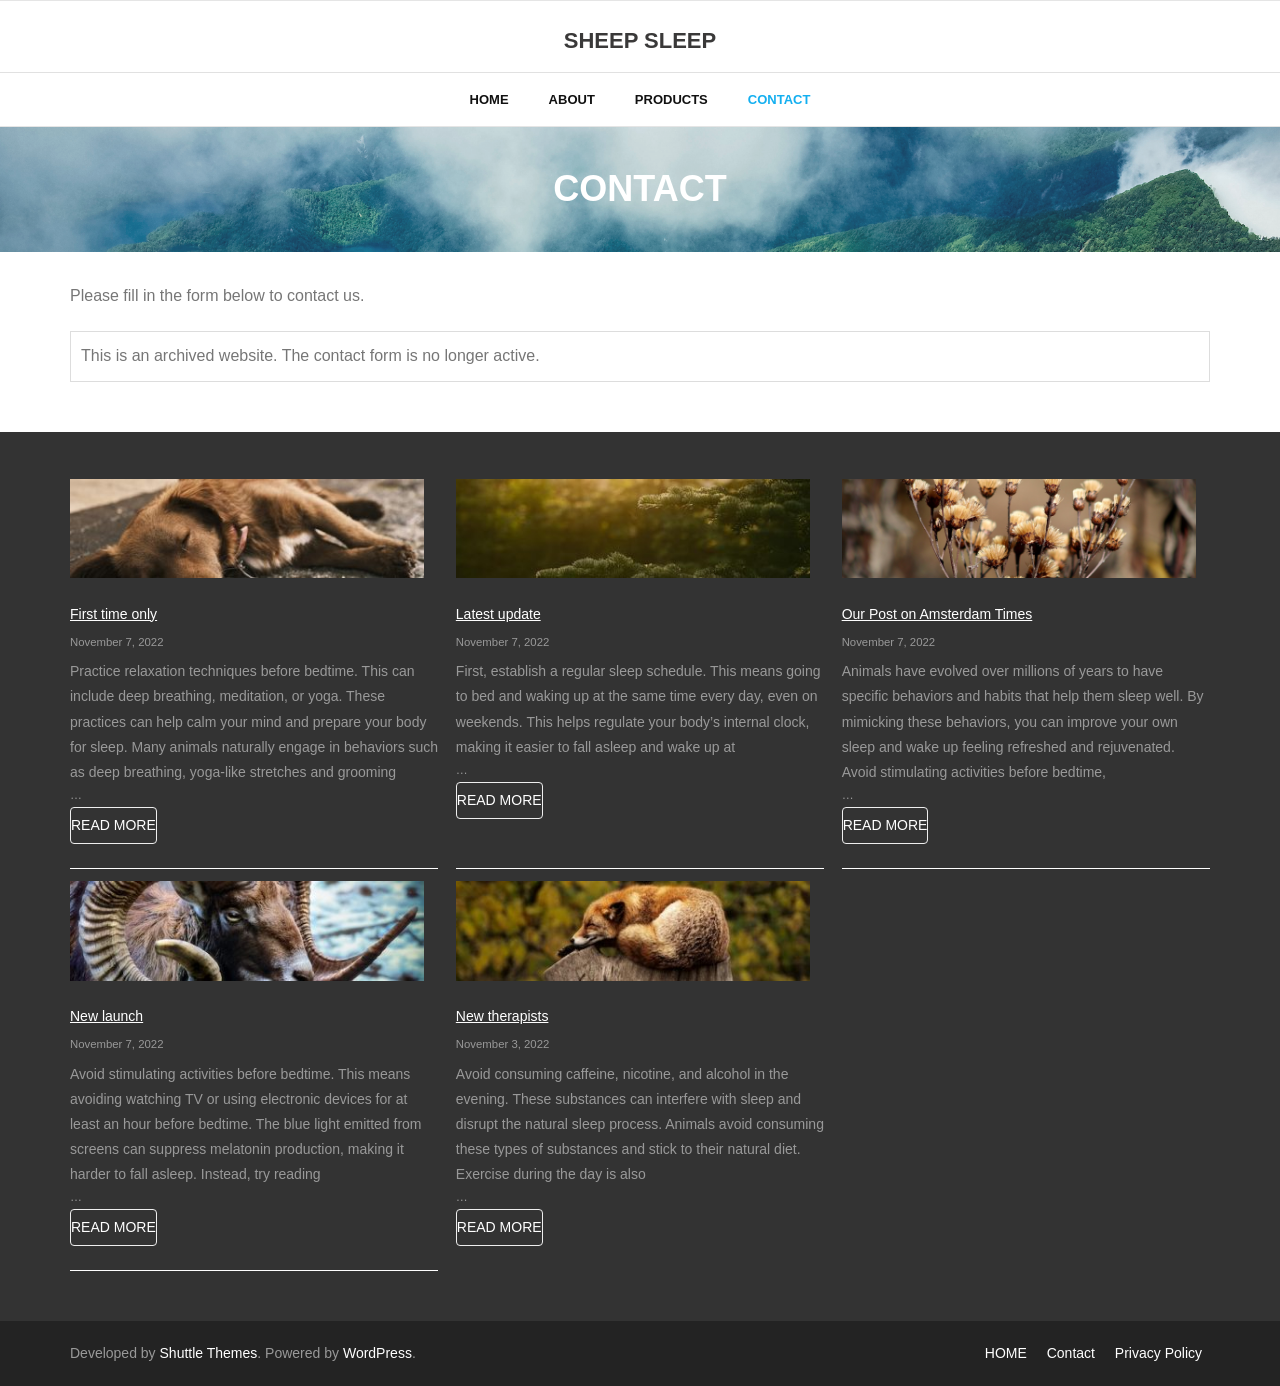
<file: contact/index.html>
<!DOCTYPE html>

<html lang="en-US">
<head><meta charset="utf-8"/><style>img.lazy{min-height:1px}</style><link as="script" href="./../wp-content/plugins/w3-total-cache/pub/js/lazyload.min.js"/>
<meta content="width=device-width" name="viewport"/>
<link href="//gmpg.org/xfn/11" rel="profile"/>

<title>Contact – SHEEP SLEEP</title>
<meta content="noindex, nofollow" name="robots"/>
<style>img:is([sizes="auto" i], [sizes^="auto," i]) { contain-intrinsic-size: 3000px 1500px }</style>
<link href="//fonts.googleapis.com" rel="dns-prefetch"/>
<script type="text/javascript">
/* <![CDATA[ */
window._wpemojiSettings = {"baseUrl":"https:\/\/s.w.org\/images\/core\/emoji\/15.0.3\/72x72\/","ext":".png","svgUrl":"https:\/\/s.w.org\/images\/core\/emoji\/15.0.3\/svg\/","svgExt":".svg","source":{"concatemoji":".\/..\/wp-includes\/js\/wp-emoji-release.min.js?ver=6.7.2"}};
/*! This file is auto-generated */
!function(i,n){var o,s,e;function c(e){try{var t={supportTests:e,timestamp:(new Date).valueOf()};sessionStorage.setItem(o,JSON.stringify(t))}catch(e){}}function p(e,t,n){e.clearRect(0,0,e.canvas.width,e.canvas.height),e.fillText(t,0,0);var t=new Uint32Array(e.getImageData(0,0,e.canvas.width,e.canvas.height).data),r=(e.clearRect(0,0,e.canvas.width,e.canvas.height),e.fillText(n,0,0),new Uint32Array(e.getImageData(0,0,e.canvas.width,e.canvas.height).data));return t.every(function(e,t){return e===r[t]})}function u(e,t,n){switch(t){case"flag":return n(e,"\ud83c\udff3\ufe0f\u200d\u26a7\ufe0f","\ud83c\udff3\ufe0f\u200b\u26a7\ufe0f")?!1:!n(e,"\ud83c\uddfa\ud83c\uddf3","\ud83c\uddfa\u200b\ud83c\uddf3")&&!n(e,"\ud83c\udff4\udb40\udc67\udb40\udc62\udb40\udc65\udb40\udc6e\udb40\udc67\udb40\udc7f","\ud83c\udff4\u200b\udb40\udc67\u200b\udb40\udc62\u200b\udb40\udc65\u200b\udb40\udc6e\u200b\udb40\udc67\u200b\udb40\udc7f");case"emoji":return!n(e,"\ud83d\udc26\u200d\u2b1b","\ud83d\udc26\u200b\u2b1b")}return!1}function f(e,t,n){var r="undefined"!=typeof WorkerGlobalScope&&self instanceof WorkerGlobalScope?new OffscreenCanvas(300,150):i.createElement("canvas"),a=r.getContext("2d",{willReadFrequently:!0}),o=(a.textBaseline="top",a.font="600 32px Arial",{});return e.forEach(function(e){o[e]=t(a,e,n)}),o}function t(e){var t=i.createElement("script");t.src=e,t.defer=!0,i.head.appendChild(t)}"undefined"!=typeof Promise&&(o="wpEmojiSettingsSupports",s=["flag","emoji"],n.supports={everything:!0,everythingExceptFlag:!0},e=new Promise(function(e){i.addEventListener("DOMContentLoaded",e,{once:!0})}),new Promise(function(t){var n=function(){try{var e=JSON.parse(sessionStorage.getItem(o));if("object"==typeof e&&"number"==typeof e.timestamp&&(new Date).valueOf()<e.timestamp+604800&&"object"==typeof e.supportTests)return e.supportTests}catch(e){}return null}();if(!n){if("undefined"!=typeof Worker&&"undefined"!=typeof OffscreenCanvas&&"undefined"!=typeof URL&&URL.createObjectURL&&"undefined"!=typeof Blob)try{var e="postMessage("+f.toString()+"("+[JSON.stringify(s),u.toString(),p.toString()].join(",")+"));",r=new Blob([e],{type:"text/javascript"}),a=new Worker(URL.createObjectURL(r),{name:"wpTestEmojiSupports"});return void(a.onmessage=function(e){c(n=e.data),a.terminate(),t(n)})}catch(e){}c(n=f(s,u,p))}t(n)}).then(function(e){for(var t in e)n.supports[t]=e[t],n.supports.everything=n.supports.everything&&n.supports[t],"flag"!==t&&(n.supports.everythingExceptFlag=n.supports.everythingExceptFlag&&n.supports[t]);n.supports.everythingExceptFlag=n.supports.everythingExceptFlag&&!n.supports.flag,n.DOMReady=!1,n.readyCallback=function(){n.DOMReady=!0}}).then(function(){return e}).then(function(){var e;n.supports.everything||(n.readyCallback(),(e=n.source||{}).concatemoji?t(e.concatemoji):e.wpemoji&&e.twemoji&&(t(e.twemoji),t(e.wpemoji)))}))}((window,document),window._wpemojiSettings);
/* ]]> */
</script>
<style id="wp-emoji-styles-inline-css" type="text/css">

	img.wp-smiley, img.emoji {
		display: inline !important;
		border: none !important;
		box-shadow: none !important;
		height: 1em !important;
		width: 1em !important;
		margin: 0 0.07em !important;
		vertical-align: -0.1em !important;
		background: none !important;
		padding: 0 !important;
	}
</style>
<link href="./../wp-includes/css/dist/block-library/style.min.css?ver=6.7.2" id="wp-block-library-css" media="all" rel="stylesheet" type="text/css"/>
<style id="classic-theme-styles-inline-css" type="text/css">
/*! This file is auto-generated */
.wp-block-button__link{color:#fff;background-color:#32373c;border-radius:9999px;box-shadow:none;text-decoration:none;padding:calc(.667em + 2px) calc(1.333em + 2px);font-size:1.125em}.wp-block-file__button{background:#32373c;color:#fff;text-decoration:none}
</style>
<style id="global-styles-inline-css" type="text/css">
:root{--wp--preset--aspect-ratio--square: 1;--wp--preset--aspect-ratio--4-3: 4/3;--wp--preset--aspect-ratio--3-4: 3/4;--wp--preset--aspect-ratio--3-2: 3/2;--wp--preset--aspect-ratio--2-3: 2/3;--wp--preset--aspect-ratio--16-9: 16/9;--wp--preset--aspect-ratio--9-16: 9/16;--wp--preset--color--black: #000000;--wp--preset--color--cyan-bluish-gray: #abb8c3;--wp--preset--color--white: #ffffff;--wp--preset--color--pale-pink: #f78da7;--wp--preset--color--vivid-red: #cf2e2e;--wp--preset--color--luminous-vivid-orange: #ff6900;--wp--preset--color--luminous-vivid-amber: #fcb900;--wp--preset--color--light-green-cyan: #7bdcb5;--wp--preset--color--vivid-green-cyan: #00d084;--wp--preset--color--pale-cyan-blue: #8ed1fc;--wp--preset--color--vivid-cyan-blue: #0693e3;--wp--preset--color--vivid-purple: #9b51e0;--wp--preset--gradient--vivid-cyan-blue-to-vivid-purple: linear-gradient(135deg,rgba(6,147,227,1) 0%,rgb(155,81,224) 100%);--wp--preset--gradient--light-green-cyan-to-vivid-green-cyan: linear-gradient(135deg,rgb(122,220,180) 0%,rgb(0,208,130) 100%);--wp--preset--gradient--luminous-vivid-amber-to-luminous-vivid-orange: linear-gradient(135deg,rgba(252,185,0,1) 0%,rgba(255,105,0,1) 100%);--wp--preset--gradient--luminous-vivid-orange-to-vivid-red: linear-gradient(135deg,rgba(255,105,0,1) 0%,rgb(207,46,46) 100%);--wp--preset--gradient--very-light-gray-to-cyan-bluish-gray: linear-gradient(135deg,rgb(238,238,238) 0%,rgb(169,184,195) 100%);--wp--preset--gradient--cool-to-warm-spectrum: linear-gradient(135deg,rgb(74,234,220) 0%,rgb(151,120,209) 20%,rgb(207,42,186) 40%,rgb(238,44,130) 60%,rgb(251,105,98) 80%,rgb(254,248,76) 100%);--wp--preset--gradient--blush-light-purple: linear-gradient(135deg,rgb(255,206,236) 0%,rgb(152,150,240) 100%);--wp--preset--gradient--blush-bordeaux: linear-gradient(135deg,rgb(254,205,165) 0%,rgb(254,45,45) 50%,rgb(107,0,62) 100%);--wp--preset--gradient--luminous-dusk: linear-gradient(135deg,rgb(255,203,112) 0%,rgb(199,81,192) 50%,rgb(65,88,208) 100%);--wp--preset--gradient--pale-ocean: linear-gradient(135deg,rgb(255,245,203) 0%,rgb(182,227,212) 50%,rgb(51,167,181) 100%);--wp--preset--gradient--electric-grass: linear-gradient(135deg,rgb(202,248,128) 0%,rgb(113,206,126) 100%);--wp--preset--gradient--midnight: linear-gradient(135deg,rgb(2,3,129) 0%,rgb(40,116,252) 100%);--wp--preset--font-size--small: 13px;--wp--preset--font-size--medium: 20px;--wp--preset--font-size--large: 36px;--wp--preset--font-size--x-large: 42px;--wp--preset--spacing--20: 0.44rem;--wp--preset--spacing--30: 0.67rem;--wp--preset--spacing--40: 1rem;--wp--preset--spacing--50: 1.5rem;--wp--preset--spacing--60: 2.25rem;--wp--preset--spacing--70: 3.38rem;--wp--preset--spacing--80: 5.06rem;--wp--preset--shadow--natural: 6px 6px 9px rgba(0, 0, 0, 0.2);--wp--preset--shadow--deep: 12px 12px 50px rgba(0, 0, 0, 0.4);--wp--preset--shadow--sharp: 6px 6px 0px rgba(0, 0, 0, 0.2);--wp--preset--shadow--outlined: 6px 6px 0px -3px rgba(255, 255, 255, 1), 6px 6px rgba(0, 0, 0, 1);--wp--preset--shadow--crisp: 6px 6px 0px rgba(0, 0, 0, 1);}:where(.is-layout-flex){gap: 0.5em;}:where(.is-layout-grid){gap: 0.5em;}body .is-layout-flex{display: flex;}.is-layout-flex{flex-wrap: wrap;align-items: center;}.is-layout-flex > :is(*, div){margin: 0;}body .is-layout-grid{display: grid;}.is-layout-grid > :is(*, div){margin: 0;}:where(.wp-block-columns.is-layout-flex){gap: 2em;}:where(.wp-block-columns.is-layout-grid){gap: 2em;}:where(.wp-block-post-template.is-layout-flex){gap: 1.25em;}:where(.wp-block-post-template.is-layout-grid){gap: 1.25em;}.has-black-color{color: var(--wp--preset--color--black) !important;}.has-cyan-bluish-gray-color{color: var(--wp--preset--color--cyan-bluish-gray) !important;}.has-white-color{color: var(--wp--preset--color--white) !important;}.has-pale-pink-color{color: var(--wp--preset--color--pale-pink) !important;}.has-vivid-red-color{color: var(--wp--preset--color--vivid-red) !important;}.has-luminous-vivid-orange-color{color: var(--wp--preset--color--luminous-vivid-orange) !important;}.has-luminous-vivid-amber-color{color: var(--wp--preset--color--luminous-vivid-amber) !important;}.has-light-green-cyan-color{color: var(--wp--preset--color--light-green-cyan) !important;}.has-vivid-green-cyan-color{color: var(--wp--preset--color--vivid-green-cyan) !important;}.has-pale-cyan-blue-color{color: var(--wp--preset--color--pale-cyan-blue) !important;}.has-vivid-cyan-blue-color{color: var(--wp--preset--color--vivid-cyan-blue) !important;}.has-vivid-purple-color{color: var(--wp--preset--color--vivid-purple) !important;}.has-black-background-color{background-color: var(--wp--preset--color--black) !important;}.has-cyan-bluish-gray-background-color{background-color: var(--wp--preset--color--cyan-bluish-gray) !important;}.has-white-background-color{background-color: var(--wp--preset--color--white) !important;}.has-pale-pink-background-color{background-color: var(--wp--preset--color--pale-pink) !important;}.has-vivid-red-background-color{background-color: var(--wp--preset--color--vivid-red) !important;}.has-luminous-vivid-orange-background-color{background-color: var(--wp--preset--color--luminous-vivid-orange) !important;}.has-luminous-vivid-amber-background-color{background-color: var(--wp--preset--color--luminous-vivid-amber) !important;}.has-light-green-cyan-background-color{background-color: var(--wp--preset--color--light-green-cyan) !important;}.has-vivid-green-cyan-background-color{background-color: var(--wp--preset--color--vivid-green-cyan) !important;}.has-pale-cyan-blue-background-color{background-color: var(--wp--preset--color--pale-cyan-blue) !important;}.has-vivid-cyan-blue-background-color{background-color: var(--wp--preset--color--vivid-cyan-blue) !important;}.has-vivid-purple-background-color{background-color: var(--wp--preset--color--vivid-purple) !important;}.has-black-border-color{border-color: var(--wp--preset--color--black) !important;}.has-cyan-bluish-gray-border-color{border-color: var(--wp--preset--color--cyan-bluish-gray) !important;}.has-white-border-color{border-color: var(--wp--preset--color--white) !important;}.has-pale-pink-border-color{border-color: var(--wp--preset--color--pale-pink) !important;}.has-vivid-red-border-color{border-color: var(--wp--preset--color--vivid-red) !important;}.has-luminous-vivid-orange-border-color{border-color: var(--wp--preset--color--luminous-vivid-orange) !important;}.has-luminous-vivid-amber-border-color{border-color: var(--wp--preset--color--luminous-vivid-amber) !important;}.has-light-green-cyan-border-color{border-color: var(--wp--preset--color--light-green-cyan) !important;}.has-vivid-green-cyan-border-color{border-color: var(--wp--preset--color--vivid-green-cyan) !important;}.has-pale-cyan-blue-border-color{border-color: var(--wp--preset--color--pale-cyan-blue) !important;}.has-vivid-cyan-blue-border-color{border-color: var(--wp--preset--color--vivid-cyan-blue) !important;}.has-vivid-purple-border-color{border-color: var(--wp--preset--color--vivid-purple) !important;}.has-vivid-cyan-blue-to-vivid-purple-gradient-background{background: var(--wp--preset--gradient--vivid-cyan-blue-to-vivid-purple) !important;}.has-light-green-cyan-to-vivid-green-cyan-gradient-background{background: var(--wp--preset--gradient--light-green-cyan-to-vivid-green-cyan) !important;}.has-luminous-vivid-amber-to-luminous-vivid-orange-gradient-background{background: var(--wp--preset--gradient--luminous-vivid-amber-to-luminous-vivid-orange) !important;}.has-luminous-vivid-orange-to-vivid-red-gradient-background{background: var(--wp--preset--gradient--luminous-vivid-orange-to-vivid-red) !important;}.has-very-light-gray-to-cyan-bluish-gray-gradient-background{background: var(--wp--preset--gradient--very-light-gray-to-cyan-bluish-gray) !important;}.has-cool-to-warm-spectrum-gradient-background{background: var(--wp--preset--gradient--cool-to-warm-spectrum) !important;}.has-blush-light-purple-gradient-background{background: var(--wp--preset--gradient--blush-light-purple) !important;}.has-blush-bordeaux-gradient-background{background: var(--wp--preset--gradient--blush-bordeaux) !important;}.has-luminous-dusk-gradient-background{background: var(--wp--preset--gradient--luminous-dusk) !important;}.has-pale-ocean-gradient-background{background: var(--wp--preset--gradient--pale-ocean) !important;}.has-electric-grass-gradient-background{background: var(--wp--preset--gradient--electric-grass) !important;}.has-midnight-gradient-background{background: var(--wp--preset--gradient--midnight) !important;}.has-small-font-size{font-size: var(--wp--preset--font-size--small) !important;}.has-medium-font-size{font-size: var(--wp--preset--font-size--medium) !important;}.has-large-font-size{font-size: var(--wp--preset--font-size--large) !important;}.has-x-large-font-size{font-size: var(--wp--preset--font-size--x-large) !important;}
:where(.wp-block-post-template.is-layout-flex){gap: 1.25em;}:where(.wp-block-post-template.is-layout-grid){gap: 1.25em;}
:where(.wp-block-columns.is-layout-flex){gap: 2em;}:where(.wp-block-columns.is-layout-grid){gap: 2em;}
:root :where(.wp-block-pullquote){font-size: 1.5em;line-height: 1.6;}
</style>

<link href="./../wp-content/themes/shuttle/lib/extentions/bootstrap/css/bootstrap.min.css?ver=2.3.2" id="shuttle-bootstrap-css" media="all" rel="stylesheet" type="text/css"/>
<link href="./../wp-content/themes/shuttle/style.css?ver=6.7.2" id="shuttle-style-css" media="all" rel="stylesheet" type="text/css"/>
<link href="./../wp-content/themes/shuttle-corporate/style.css?ver=1.0.5" id="shuttle-style-corporate-css" media="all" rel="stylesheet" type="text/css"/>
<link href="//fonts.googleapis.com/css?family=Open+Sans%3A300%2C400%2C600%2C700&amp;subset=latin%2Clatin-ext" id="shuttle-google-fonts-css" media="all" rel="stylesheet" type="text/css"/>
<link href="./../wp-content/themes/shuttle/lib/extentions/prettyPhoto/css/prettyPhoto.css?ver=3.1.6" id="prettyPhoto-css" media="all" rel="stylesheet" type="text/css"/>
<link href="./../wp-includes/css/dashicons.min.css?ver=6.7.2" id="dashicons-css" media="all" rel="stylesheet" type="text/css"/>
<link href="./../wp-content/themes/shuttle/lib/extentions/font-awesome/css/font-awesome.min.css?ver=4.7.0" id="font-awesome-css" media="all" rel="stylesheet" type="text/css"/>
<link href="./../wp-content/themes/shuttle/styles/style-shortcodes.css?ver=1.4.0" id="shuttle-shortcodes-css" media="all" rel="stylesheet" type="text/css"/>
<link href="./../wp-content/themes/shuttle/styles/style-responsive.css?ver=1.4.0" id="shuttle-responsive-css" media="all" rel="stylesheet" type="text/css"/>
<script id="jquery-core-js" src="./../wp-includes/js/jquery/jquery.min.js?ver=3.7.1" type="text/javascript"></script>
<script id="jquery-migrate-js" src="./../wp-includes/js/jquery/jquery-migrate.min.js?ver=3.4.1" type="text/javascript"></script>

<script id="sticky-js" src="./../wp-content/themes/shuttle/lib/scripts/plugins/sticky/jquery.sticky.js?ver=true" type="text/javascript"></script>

<meta content="WordPress 6.7.2" name="generator"/>
<link href="./index.html" rel="canonical"/>
<link href="./../index.html?p=11" rel="shortlink"/>
</head>
<body class="page-template-default page page-id-11 layout-sidebar-none intro-on layout-responsive header-style2 header-sticky">
<div class="hfeed site" id="body-core">
<a class="skip-link screen-reader-text" href="#content">Skip to content</a>
<!-- .skip-link -->
<header>
<div id="site-header">
<div id="pre-header">
<div class="wrap-safari">
<div class="main-navigation" id="pre-header-core">
</div>
</div>
</div>
<!-- #pre-header -->
<div id="header">
<div id="header-core">
<div id="logo">
<a href="./../index.html" rel="home"><h1 class="site-title" rel="home" title="SHEEP SLEEP">SHEEP SLEEP</h1><h2 class="site-description" title=""></h2></a> </div>
<div class="main-navigation" id="header-links">
<div class="header-links" id="header-links-inner">
<ul class="menu" id="menu-header"><li class="menu-item menu-item-type-post_type menu-item-object-page menu-item-home" id="menu-item-28"><a href="./../index.html"><span>HOME</span></a></li>
<li class="menu-item menu-item-type-post_type menu-item-object-page" id="menu-item-26"><a href="./../about/index.html"><span>About</span></a></li>
<li class="menu-item menu-item-type-post_type menu-item-object-page" id="menu-item-25"><a href="./../products/index.html"><span>Products</span></a></li>
<li class="menu-item menu-item-type-post_type menu-item-object-page current-menu-item page_item page-item-11 current_page_item" id="menu-item-27"><a href="./index.html"><span>Contact</span></a></li>
</ul>
</div>
</div>
<!-- #header-links .main-navigation -->
<div id="header-nav"><a class="btn-navbar" data-target=".nav-collapse" data-toggle="collapse" tabindex="0"><span class="icon-bar"></span><span class="icon-bar"></span><span class="icon-bar"></span></a></div>
</div>
</div>
<!-- #header -->
<div id="header-responsive"><div class="responsive-links nav-collapse collapse" id="header-responsive-inner"><ul class="" id="menu-header-1"><li class="menu-item menu-item-type-post_type menu-item-object-page menu-item-home" id="res-menu-item-28"><a href="./../index.html"><span>HOME</span></a></li>
<li class="menu-item menu-item-type-post_type menu-item-object-page" id="res-menu-item-26"><a href="./../about/index.html"><span>About</span></a></li>
<li class="menu-item menu-item-type-post_type menu-item-object-page" id="res-menu-item-25"><a href="./../products/index.html"><span>Products</span></a></li>
<li class="menu-item menu-item-type-post_type menu-item-object-page current-menu-item page_item page-item-11 current_page_item" id="res-menu-item-27"><a href="./index.html"><span>Contact</span></a></li>
</ul></div></div>
<div id="header-sticky">
<div id="header-sticky-core">
<div id="logo-sticky">
<a href="./../index.html" rel="home"><h1 class="site-title" rel="home" title="SHEEP SLEEP">SHEEP SLEEP</h1><h2 class="site-description" title=""></h2></a> </div>
<div class="main-navigation" id="header-sticky-links">
<div class="header-links" id="header-sticky-links-inner">
<ul class="menu" id="menu-header-2"><li class="menu-item menu-item-type-post_type menu-item-object-page menu-item-home" id="menu-item-28"><a href="./../index.html"><span>HOME</span></a></li>
<li class="menu-item menu-item-type-post_type menu-item-object-page" id="menu-item-26"><a href="./../about/index.html"><span>About</span></a></li>
<li class="menu-item menu-item-type-post_type menu-item-object-page" id="menu-item-25"><a href="./../products/index.html"><span>Products</span></a></li>
<li class="menu-item menu-item-type-post_type menu-item-object-page current-menu-item page_item page-item-11 current_page_item" id="menu-item-27"><a href="./index.html"><span>Contact</span></a></li>
</ul>
</div>
</div><div class="clearboth"></div>
<!-- #header-sticky-links .main-navigation -->
</div>
</div>
<!-- #header-sticky -->
<div class="option1" id="intro"><div class="wrap-safari"><div id="intro-core"><h1 class="page-title"><span>Contact</span></h1></div></div></div>
</div>
</header>
<!-- header -->
<div id="content">
<div id="content-core">
<div id="main">
<div id="main-core">
<article class="post-11 page type-page status-publish hentry" id="post-11">
<p>Please fill in the form below to contact us.</p>
<div class="wpcf7 no-js" data-wpcf7-id="48" dir="ltr" id="wpcf7-f48-p11-o1" lang="en-US">
<div class="screen-reader-response"><p aria-atomic="true" aria-live="polite" role="status"></p> <ul></ul></div>
<p class="static-archive-notice" style="padding:1rem;border:1px solid #ddd;">This is an archived website. The contact form is no longer active.</p>
</div>
</article>
</div><!-- #main-core -->
</div><!-- #main -->
</div>
</div><!-- #content -->
<footer>
<div id="footer"><div class="option1" id="footer-core"><div class="widget-area" id="footer-col1"><aside class="widget widget_block widget_recent_entries"><ul class="wp-block-latest-posts__list is-grid columns-3 has-dates wp-block-latest-posts"><li><div class="wp-block-latest-posts__featured-image alignleft"><img alt="dog image" class="attachment-shuttle-column3-1/3 size-shuttle-column3-1/3 wp-post-image lazy" data-src="./../wp-content/uploads/2022/11/top-dog-380x107.jpg" decoding="async" height="107" src="data:image/svg+xml,%3Csvg%20xmlns='http://www.w3.org/2000/svg'%20viewBox='0%200%20380%20107'%3E%3C/svg%3E" style="" width="380"/></div><a class="wp-block-latest-posts__post-title" href="./../first-time-only/index.html">First time only</a><time class="wp-block-latest-posts__post-date" datetime="2022-11-07T14:27:32+00:00">November 7, 2022</time><div class="wp-block-latest-posts__post-excerpt">Practice relaxation techniques before bedtime. This can include deep breathing, meditation, or yoga. These practices can help calm your mind and prepare your body for sleep. Many animals naturally engage in behaviors such as deep breathing, yoga-like stretches and grooming<span class="post-excerpt-end">…</span><p class="more-link"><a class="themebutton" href="./../first-time-only/index.html">Read More</a></p></div></li>
<li><div class="wp-block-latest-posts__featured-image alignleft"><img alt="sheepsleep top title03" class="attachment-shuttle-column3-1/3 size-shuttle-column3-1/3 wp-post-image lazy" data-src="./../wp-content/uploads/2022/11/sheepsleep-top-title03-380x107.jpg" decoding="async" height="107" src="data:image/svg+xml,%3Csvg%20xmlns='http://www.w3.org/2000/svg'%20viewBox='0%200%20380%20107'%3E%3C/svg%3E" style="" width="380"/></div><a class="wp-block-latest-posts__post-title" href="./../latest-update/index.html">Latest update</a><time class="wp-block-latest-posts__post-date" datetime="2022-11-07T14:25:19+00:00">November 7, 2022</time><div class="wp-block-latest-posts__post-excerpt">First, establish a regular sleep schedule. This means going to bed and waking up at the same time every day, even on weekends. This helps regulate your body’s internal clock, making it easier to fall asleep and wake up at<span class="post-excerpt-end">…</span><p class="more-link"><a class="themebutton" href="./../latest-update/index.html">Read More</a></p></div></li>
<li><div class="wp-block-latest-posts__featured-image alignleft"><img alt="" class="attachment-shuttle-column3-1/3 size-shuttle-column3-1/3 wp-post-image lazy" data-src="./../wp-content/uploads/2022/11/image-380x107.png" decoding="async" height="107" src="data:image/svg+xml,%3Csvg%20xmlns='http://www.w3.org/2000/svg'%20viewBox='0%200%20380%20107'%3E%3C/svg%3E" style="" width="380"/></div><a class="wp-block-latest-posts__post-title" href="./../our-post-on-amsterdam-times/index.html">Our Post on Amsterdam Times</a><time class="wp-block-latest-posts__post-date" datetime="2022-11-07T14:04:44+00:00">November 7, 2022</time><div class="wp-block-latest-posts__post-excerpt">Animals have evolved over millions of years to have specific behaviors and habits that help them sleep well. By mimicking these behaviors, you can improve your own sleep and wake up feeling refreshed and rejuvenated. Avoid stimulating activities before bedtime,<span class="post-excerpt-end">…</span><p class="more-link"><a class="themebutton" href="./../our-post-on-amsterdam-times/index.html">Read More</a></p></div></li>
<li><div class="wp-block-latest-posts__featured-image alignleft"><img alt="image sheep" class="attachment-shuttle-column3-1/3 size-shuttle-column3-1/3 wp-post-image lazy" data-src="./../wp-content/uploads/2022/11/sheepsleep-top-title01-1-380x107.jpg" decoding="async" height="107" src="data:image/svg+xml,%3Csvg%20xmlns='http://www.w3.org/2000/svg'%20viewBox='0%200%20380%20107'%3E%3C/svg%3E" style="" width="380"/></div><a class="wp-block-latest-posts__post-title" href="./../new-launch/index.html">New launch</a><time class="wp-block-latest-posts__post-date" datetime="2022-11-07T14:01:21+00:00">November 7, 2022</time><div class="wp-block-latest-posts__post-excerpt">Avoid stimulating activities before bedtime. This means avoiding watching TV or using electronic devices for at least an hour before bedtime. The blue light emitted from screens can suppress melatonin production, making it harder to fall asleep. Instead, try reading<span class="post-excerpt-end">…</span><p class="more-link"><a class="themebutton" href="./../new-launch/index.html">Read More</a></p></div></li>
<li><div class="wp-block-latest-posts__featured-image alignleft"><img alt="fox image" class="attachment-shuttle-column3-1/3 size-shuttle-column3-1/3 wp-post-image lazy" data-src="./../wp-content/uploads/2022/11/top-fox-380x107.jpg" decoding="async" height="107" src="data:image/svg+xml,%3Csvg%20xmlns='http://www.w3.org/2000/svg'%20viewBox='0%200%20380%20107'%3E%3C/svg%3E" style="" width="380"/></div><a class="wp-block-latest-posts__post-title" href="./../hello-world/index.html">New therapists</a><time class="wp-block-latest-posts__post-date" datetime="2022-11-03T17:44:00+00:00">November 3, 2022</time><div class="wp-block-latest-posts__post-excerpt">Avoid consuming caffeine, nicotine, and alcohol in the evening. These substances can interfere with sleep and disrupt the natural sleep process. Animals avoid consuming these types of substances and stick to their natural diet. Exercise during the day is also<span class="post-excerpt-end">…</span><p class="more-link"><a class="themebutton" href="./../hello-world/index.html">Read More</a></p></div></li>
</ul></aside></div></div></div><!-- #footer -->
<div id="sub-footer">
<div id="sub-footer-core">
<div class="copyright">
			Developed by <a href="https://shuttlethemes.com/" target="_blank">Shuttle Themes</a>. Powered by <a href="//www.wordpress.org/" target="_blank">WordPress</a>.			</div>
<!-- .copyright -->
<div class="sub-footer-links" id="footer-menu"><ul class="menu" id="menu-footer"><li class="menu-item menu-item-type-post_type menu-item-object-page menu-item-home menu-item-20" id="menu-item-20"><a href="./../index.html">HOME</a></li>
<li class="menu-item menu-item-type-post_type menu-item-object-page current-menu-item page_item page-item-11 current_page_item menu-item-21" id="menu-item-21"><a aria-current="page" href="./index.html">Contact</a></li>
<li class="menu-item menu-item-type-post_type menu-item-object-page menu-item-privacy-policy menu-item-23" id="menu-item-23"><a href="./../privacy-policy/index.html" rel="privacy-policy">Privacy Policy</a></li>
</ul></div> <!-- #footer-menu -->
</div>
</div>
</footer><!-- footer -->
</div><!-- #body-core -->
<link href="./../wp-content/uploads/so-css/so-css-shuttle.css?ver=1667833112" id="so-css-shuttle-css" media="all" rel="stylesheet" type="text/css"/>
<script id="wp-hooks-js" src="./../wp-includes/js/dist/hooks.min.js?ver=4d63a3d491d11ffd8ac6" type="text/javascript"></script>
<script id="wp-i18n-js" src="./../wp-includes/js/dist/i18n.min.js?ver=5e580eb46a90c2b997e6" type="text/javascript"></script>
<script id="wp-i18n-js-after" type="text/javascript">
/* <![CDATA[ */
wp.i18n.setLocaleData( { 'text direction\u0004ltr': [ 'ltr' ] } );
/* ]]> */
</script>

<script id="contact-form-7-js-before" type="text/javascript">
/* <![CDATA[ */
var wpcf7 = {
    "api": {
        "root": ".\/..\/wp-json\/",
        "namespace": "contact-form-7\/v1"
    },
    "cached": 1
};
/* ]]> */
</script>

<script id="imagesloaded-js" src="./../wp-includes/js/imagesloaded.min.js?ver=5.0.0" type="text/javascript"></script>
<script id="prettyPhoto-js" src="./../wp-content/themes/shuttle/lib/extentions/prettyPhoto/js/jquery.prettyPhoto.js?ver=3.1.6" type="text/javascript"></script>
<script id="modernizr-js" src="./../wp-content/themes/shuttle/lib/scripts/modernizr.js?ver=2.6.2" type="text/javascript"></script>
<script id="waypoints-js" src="./../wp-content/themes/shuttle/lib/scripts/plugins/waypoints/waypoints.min.js?ver=2.0.3" type="text/javascript"></script>
<script id="waypoints-sticky-js" src="./../wp-content/themes/shuttle/lib/scripts/plugins/waypoints/waypoints-sticky.min.js?ver=2.0.3" type="text/javascript"></script>
<script id="jquery-scrollup-js" src="./../wp-content/themes/shuttle/lib/scripts/plugins/scrollup/jquery.scrollUp.min.js?ver=2.4.1" type="text/javascript"></script>
<script id="shuttle-bootstrap-js" src="./../wp-content/themes/shuttle/lib/extentions/bootstrap/js/bootstrap.js?ver=2.3.2" type="text/javascript"></script>
<script id="shuttle-frontend-js" src="./../wp-content/themes/shuttle/lib/scripts/main-frontend.js?ver=1.4.0" type="text/javascript"></script>
<script>window.w3tc_lazyload=1,window.lazyLoadOptions={elements_selector:".lazy",callback_loaded:function(t){var e;try{e=new CustomEvent("w3tc_lazyload_loaded",{detail:{e:t}})}catch(a){(e=document.createEvent("CustomEvent")).initCustomEvent("w3tc_lazyload_loaded",!1,!1,{e:t})}window.dispatchEvent(e)}}</script><script async="" src="./../wp-content/plugins/w3-total-cache/pub/js/lazyload.min.js"></script></body>
</html><!--
Performance optimized by W3 Total Cache. Learn more: https://www.boldgrid.com/w3-total-cache/

Page Caching using Disk: Enhanced (Requested URI contains query) 
Lazy Loading
Database Caching using Disk

Served from: sheep.atwebpages.com @ 2026-11-24 14:54:37 by W3 Total Cache
-->
</file>
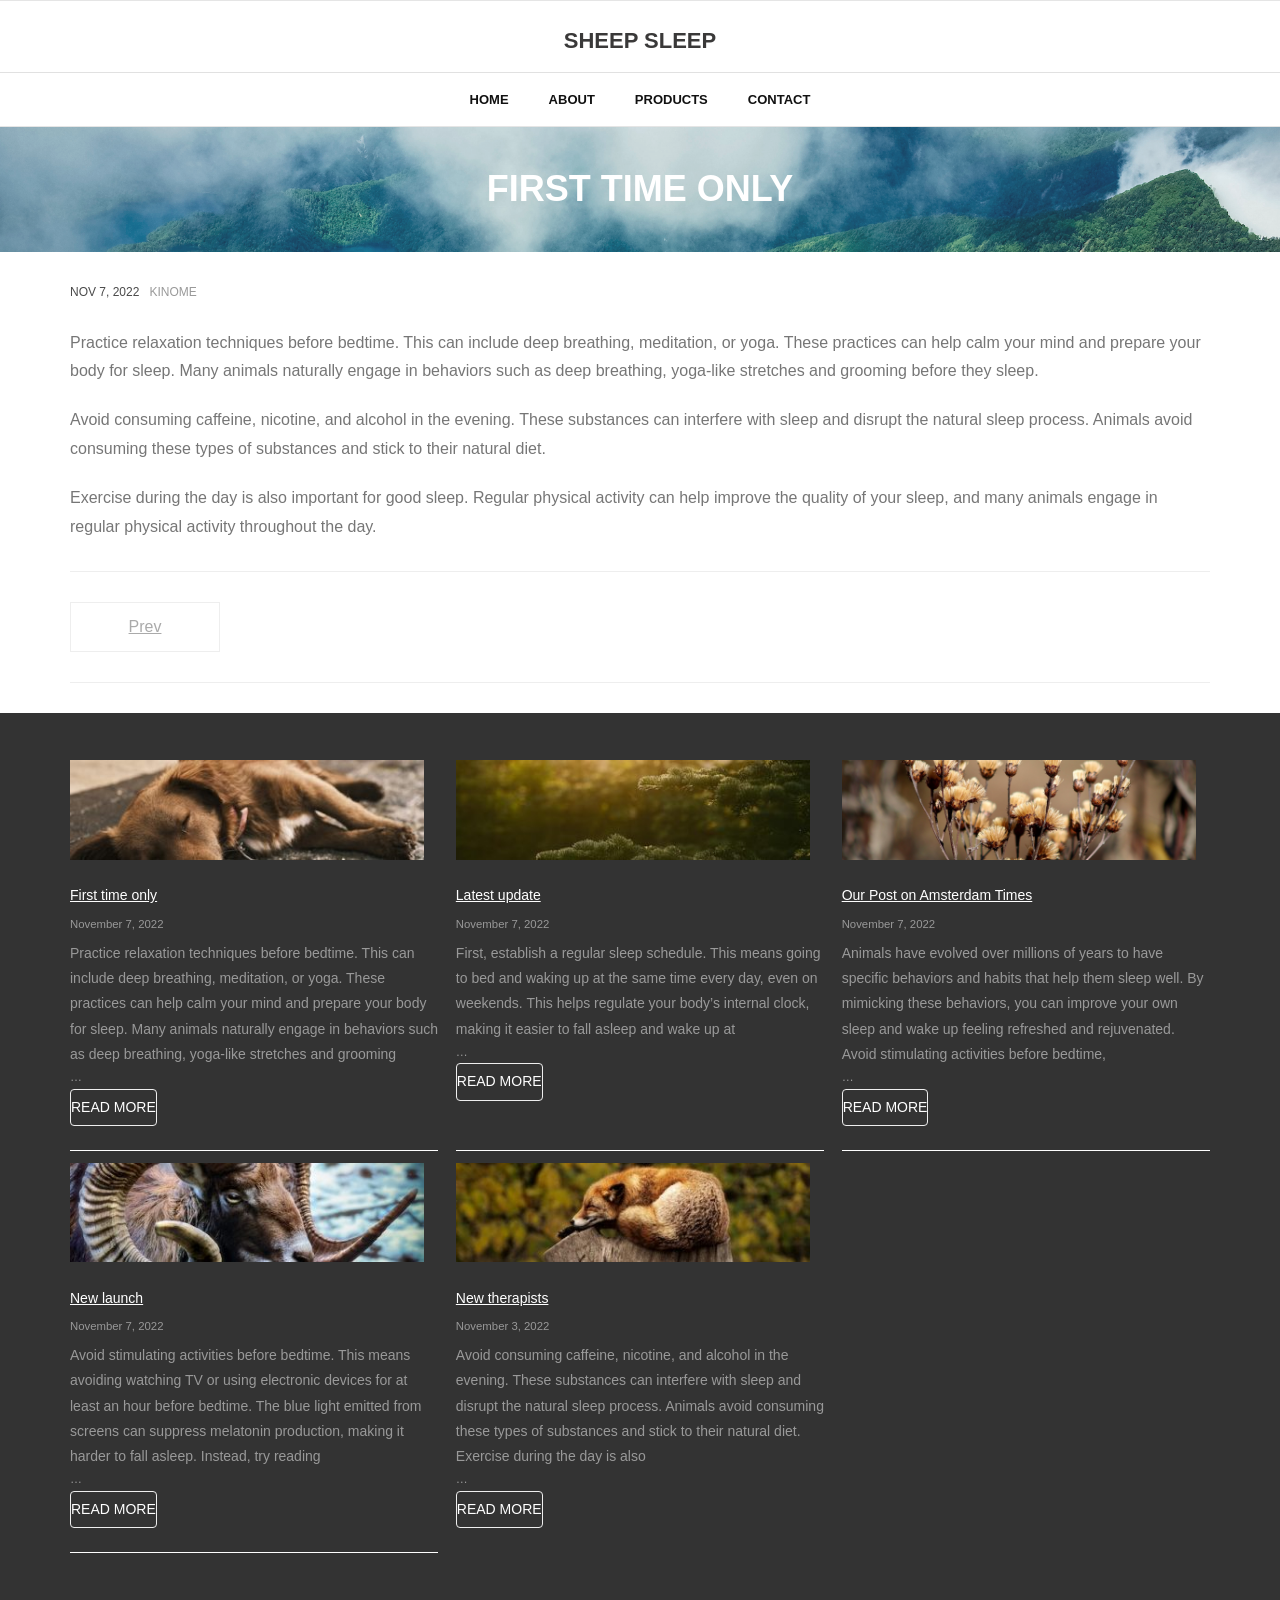
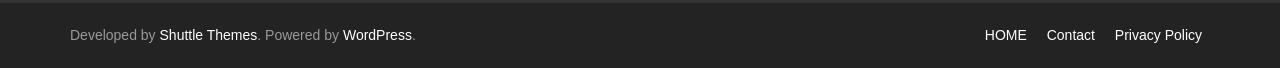
<file: first-time-only/index.html>
<!DOCTYPE html>

<html lang="en-US">
<head><meta charset="utf-8"/><style>img.lazy{min-height:1px}</style><link as="script" href="./../wp-content/plugins/w3-total-cache/pub/js/lazyload.min.js"/>
<meta content="width=device-width" name="viewport"/>
<link href="//gmpg.org/xfn/11" rel="profile"/>

<title>First time only – SHEEP SLEEP</title>
<meta content="noindex, nofollow" name="robots"/>
<style>img:is([sizes="auto" i], [sizes^="auto," i]) { contain-intrinsic-size: 3000px 1500px }</style>
<link href="//fonts.googleapis.com" rel="dns-prefetch"/>
<script type="text/javascript">
/* <![CDATA[ */
window._wpemojiSettings = {"baseUrl":"https:\/\/s.w.org\/images\/core\/emoji\/15.0.3\/72x72\/","ext":".png","svgUrl":"https:\/\/s.w.org\/images\/core\/emoji\/15.0.3\/svg\/","svgExt":".svg","source":{"concatemoji":".\/..\/wp-includes\/js\/wp-emoji-release.min.js?ver=6.7.2"}};
/*! This file is auto-generated */
!function(i,n){var o,s,e;function c(e){try{var t={supportTests:e,timestamp:(new Date).valueOf()};sessionStorage.setItem(o,JSON.stringify(t))}catch(e){}}function p(e,t,n){e.clearRect(0,0,e.canvas.width,e.canvas.height),e.fillText(t,0,0);var t=new Uint32Array(e.getImageData(0,0,e.canvas.width,e.canvas.height).data),r=(e.clearRect(0,0,e.canvas.width,e.canvas.height),e.fillText(n,0,0),new Uint32Array(e.getImageData(0,0,e.canvas.width,e.canvas.height).data));return t.every(function(e,t){return e===r[t]})}function u(e,t,n){switch(t){case"flag":return n(e,"\ud83c\udff3\ufe0f\u200d\u26a7\ufe0f","\ud83c\udff3\ufe0f\u200b\u26a7\ufe0f")?!1:!n(e,"\ud83c\uddfa\ud83c\uddf3","\ud83c\uddfa\u200b\ud83c\uddf3")&&!n(e,"\ud83c\udff4\udb40\udc67\udb40\udc62\udb40\udc65\udb40\udc6e\udb40\udc67\udb40\udc7f","\ud83c\udff4\u200b\udb40\udc67\u200b\udb40\udc62\u200b\udb40\udc65\u200b\udb40\udc6e\u200b\udb40\udc67\u200b\udb40\udc7f");case"emoji":return!n(e,"\ud83d\udc26\u200d\u2b1b","\ud83d\udc26\u200b\u2b1b")}return!1}function f(e,t,n){var r="undefined"!=typeof WorkerGlobalScope&&self instanceof WorkerGlobalScope?new OffscreenCanvas(300,150):i.createElement("canvas"),a=r.getContext("2d",{willReadFrequently:!0}),o=(a.textBaseline="top",a.font="600 32px Arial",{});return e.forEach(function(e){o[e]=t(a,e,n)}),o}function t(e){var t=i.createElement("script");t.src=e,t.defer=!0,i.head.appendChild(t)}"undefined"!=typeof Promise&&(o="wpEmojiSettingsSupports",s=["flag","emoji"],n.supports={everything:!0,everythingExceptFlag:!0},e=new Promise(function(e){i.addEventListener("DOMContentLoaded",e,{once:!0})}),new Promise(function(t){var n=function(){try{var e=JSON.parse(sessionStorage.getItem(o));if("object"==typeof e&&"number"==typeof e.timestamp&&(new Date).valueOf()<e.timestamp+604800&&"object"==typeof e.supportTests)return e.supportTests}catch(e){}return null}();if(!n){if("undefined"!=typeof Worker&&"undefined"!=typeof OffscreenCanvas&&"undefined"!=typeof URL&&URL.createObjectURL&&"undefined"!=typeof Blob)try{var e="postMessage("+f.toString()+"("+[JSON.stringify(s),u.toString(),p.toString()].join(",")+"));",r=new Blob([e],{type:"text/javascript"}),a=new Worker(URL.createObjectURL(r),{name:"wpTestEmojiSupports"});return void(a.onmessage=function(e){c(n=e.data),a.terminate(),t(n)})}catch(e){}c(n=f(s,u,p))}t(n)}).then(function(e){for(var t in e)n.supports[t]=e[t],n.supports.everything=n.supports.everything&&n.supports[t],"flag"!==t&&(n.supports.everythingExceptFlag=n.supports.everythingExceptFlag&&n.supports[t]);n.supports.everythingExceptFlag=n.supports.everythingExceptFlag&&!n.supports.flag,n.DOMReady=!1,n.readyCallback=function(){n.DOMReady=!0}}).then(function(){return e}).then(function(){var e;n.supports.everything||(n.readyCallback(),(e=n.source||{}).concatemoji?t(e.concatemoji):e.wpemoji&&e.twemoji&&(t(e.twemoji),t(e.wpemoji)))}))}((window,document),window._wpemojiSettings);
/* ]]> */
</script>
<style id="wp-emoji-styles-inline-css" type="text/css">

	img.wp-smiley, img.emoji {
		display: inline !important;
		border: none !important;
		box-shadow: none !important;
		height: 1em !important;
		width: 1em !important;
		margin: 0 0.07em !important;
		vertical-align: -0.1em !important;
		background: none !important;
		padding: 0 !important;
	}
</style>
<link href="./../wp-includes/css/dist/block-library/style.min.css?ver=6.7.2" id="wp-block-library-css" media="all" rel="stylesheet" type="text/css"/>
<style id="classic-theme-styles-inline-css" type="text/css">
/*! This file is auto-generated */
.wp-block-button__link{color:#fff;background-color:#32373c;border-radius:9999px;box-shadow:none;text-decoration:none;padding:calc(.667em + 2px) calc(1.333em + 2px);font-size:1.125em}.wp-block-file__button{background:#32373c;color:#fff;text-decoration:none}
</style>
<style id="global-styles-inline-css" type="text/css">
:root{--wp--preset--aspect-ratio--square: 1;--wp--preset--aspect-ratio--4-3: 4/3;--wp--preset--aspect-ratio--3-4: 3/4;--wp--preset--aspect-ratio--3-2: 3/2;--wp--preset--aspect-ratio--2-3: 2/3;--wp--preset--aspect-ratio--16-9: 16/9;--wp--preset--aspect-ratio--9-16: 9/16;--wp--preset--color--black: #000000;--wp--preset--color--cyan-bluish-gray: #abb8c3;--wp--preset--color--white: #ffffff;--wp--preset--color--pale-pink: #f78da7;--wp--preset--color--vivid-red: #cf2e2e;--wp--preset--color--luminous-vivid-orange: #ff6900;--wp--preset--color--luminous-vivid-amber: #fcb900;--wp--preset--color--light-green-cyan: #7bdcb5;--wp--preset--color--vivid-green-cyan: #00d084;--wp--preset--color--pale-cyan-blue: #8ed1fc;--wp--preset--color--vivid-cyan-blue: #0693e3;--wp--preset--color--vivid-purple: #9b51e0;--wp--preset--gradient--vivid-cyan-blue-to-vivid-purple: linear-gradient(135deg,rgba(6,147,227,1) 0%,rgb(155,81,224) 100%);--wp--preset--gradient--light-green-cyan-to-vivid-green-cyan: linear-gradient(135deg,rgb(122,220,180) 0%,rgb(0,208,130) 100%);--wp--preset--gradient--luminous-vivid-amber-to-luminous-vivid-orange: linear-gradient(135deg,rgba(252,185,0,1) 0%,rgba(255,105,0,1) 100%);--wp--preset--gradient--luminous-vivid-orange-to-vivid-red: linear-gradient(135deg,rgba(255,105,0,1) 0%,rgb(207,46,46) 100%);--wp--preset--gradient--very-light-gray-to-cyan-bluish-gray: linear-gradient(135deg,rgb(238,238,238) 0%,rgb(169,184,195) 100%);--wp--preset--gradient--cool-to-warm-spectrum: linear-gradient(135deg,rgb(74,234,220) 0%,rgb(151,120,209) 20%,rgb(207,42,186) 40%,rgb(238,44,130) 60%,rgb(251,105,98) 80%,rgb(254,248,76) 100%);--wp--preset--gradient--blush-light-purple: linear-gradient(135deg,rgb(255,206,236) 0%,rgb(152,150,240) 100%);--wp--preset--gradient--blush-bordeaux: linear-gradient(135deg,rgb(254,205,165) 0%,rgb(254,45,45) 50%,rgb(107,0,62) 100%);--wp--preset--gradient--luminous-dusk: linear-gradient(135deg,rgb(255,203,112) 0%,rgb(199,81,192) 50%,rgb(65,88,208) 100%);--wp--preset--gradient--pale-ocean: linear-gradient(135deg,rgb(255,245,203) 0%,rgb(182,227,212) 50%,rgb(51,167,181) 100%);--wp--preset--gradient--electric-grass: linear-gradient(135deg,rgb(202,248,128) 0%,rgb(113,206,126) 100%);--wp--preset--gradient--midnight: linear-gradient(135deg,rgb(2,3,129) 0%,rgb(40,116,252) 100%);--wp--preset--font-size--small: 13px;--wp--preset--font-size--medium: 20px;--wp--preset--font-size--large: 36px;--wp--preset--font-size--x-large: 42px;--wp--preset--spacing--20: 0.44rem;--wp--preset--spacing--30: 0.67rem;--wp--preset--spacing--40: 1rem;--wp--preset--spacing--50: 1.5rem;--wp--preset--spacing--60: 2.25rem;--wp--preset--spacing--70: 3.38rem;--wp--preset--spacing--80: 5.06rem;--wp--preset--shadow--natural: 6px 6px 9px rgba(0, 0, 0, 0.2);--wp--preset--shadow--deep: 12px 12px 50px rgba(0, 0, 0, 0.4);--wp--preset--shadow--sharp: 6px 6px 0px rgba(0, 0, 0, 0.2);--wp--preset--shadow--outlined: 6px 6px 0px -3px rgba(255, 255, 255, 1), 6px 6px rgba(0, 0, 0, 1);--wp--preset--shadow--crisp: 6px 6px 0px rgba(0, 0, 0, 1);}:where(.is-layout-flex){gap: 0.5em;}:where(.is-layout-grid){gap: 0.5em;}body .is-layout-flex{display: flex;}.is-layout-flex{flex-wrap: wrap;align-items: center;}.is-layout-flex > :is(*, div){margin: 0;}body .is-layout-grid{display: grid;}.is-layout-grid > :is(*, div){margin: 0;}:where(.wp-block-columns.is-layout-flex){gap: 2em;}:where(.wp-block-columns.is-layout-grid){gap: 2em;}:where(.wp-block-post-template.is-layout-flex){gap: 1.25em;}:where(.wp-block-post-template.is-layout-grid){gap: 1.25em;}.has-black-color{color: var(--wp--preset--color--black) !important;}.has-cyan-bluish-gray-color{color: var(--wp--preset--color--cyan-bluish-gray) !important;}.has-white-color{color: var(--wp--preset--color--white) !important;}.has-pale-pink-color{color: var(--wp--preset--color--pale-pink) !important;}.has-vivid-red-color{color: var(--wp--preset--color--vivid-red) !important;}.has-luminous-vivid-orange-color{color: var(--wp--preset--color--luminous-vivid-orange) !important;}.has-luminous-vivid-amber-color{color: var(--wp--preset--color--luminous-vivid-amber) !important;}.has-light-green-cyan-color{color: var(--wp--preset--color--light-green-cyan) !important;}.has-vivid-green-cyan-color{color: var(--wp--preset--color--vivid-green-cyan) !important;}.has-pale-cyan-blue-color{color: var(--wp--preset--color--pale-cyan-blue) !important;}.has-vivid-cyan-blue-color{color: var(--wp--preset--color--vivid-cyan-blue) !important;}.has-vivid-purple-color{color: var(--wp--preset--color--vivid-purple) !important;}.has-black-background-color{background-color: var(--wp--preset--color--black) !important;}.has-cyan-bluish-gray-background-color{background-color: var(--wp--preset--color--cyan-bluish-gray) !important;}.has-white-background-color{background-color: var(--wp--preset--color--white) !important;}.has-pale-pink-background-color{background-color: var(--wp--preset--color--pale-pink) !important;}.has-vivid-red-background-color{background-color: var(--wp--preset--color--vivid-red) !important;}.has-luminous-vivid-orange-background-color{background-color: var(--wp--preset--color--luminous-vivid-orange) !important;}.has-luminous-vivid-amber-background-color{background-color: var(--wp--preset--color--luminous-vivid-amber) !important;}.has-light-green-cyan-background-color{background-color: var(--wp--preset--color--light-green-cyan) !important;}.has-vivid-green-cyan-background-color{background-color: var(--wp--preset--color--vivid-green-cyan) !important;}.has-pale-cyan-blue-background-color{background-color: var(--wp--preset--color--pale-cyan-blue) !important;}.has-vivid-cyan-blue-background-color{background-color: var(--wp--preset--color--vivid-cyan-blue) !important;}.has-vivid-purple-background-color{background-color: var(--wp--preset--color--vivid-purple) !important;}.has-black-border-color{border-color: var(--wp--preset--color--black) !important;}.has-cyan-bluish-gray-border-color{border-color: var(--wp--preset--color--cyan-bluish-gray) !important;}.has-white-border-color{border-color: var(--wp--preset--color--white) !important;}.has-pale-pink-border-color{border-color: var(--wp--preset--color--pale-pink) !important;}.has-vivid-red-border-color{border-color: var(--wp--preset--color--vivid-red) !important;}.has-luminous-vivid-orange-border-color{border-color: var(--wp--preset--color--luminous-vivid-orange) !important;}.has-luminous-vivid-amber-border-color{border-color: var(--wp--preset--color--luminous-vivid-amber) !important;}.has-light-green-cyan-border-color{border-color: var(--wp--preset--color--light-green-cyan) !important;}.has-vivid-green-cyan-border-color{border-color: var(--wp--preset--color--vivid-green-cyan) !important;}.has-pale-cyan-blue-border-color{border-color: var(--wp--preset--color--pale-cyan-blue) !important;}.has-vivid-cyan-blue-border-color{border-color: var(--wp--preset--color--vivid-cyan-blue) !important;}.has-vivid-purple-border-color{border-color: var(--wp--preset--color--vivid-purple) !important;}.has-vivid-cyan-blue-to-vivid-purple-gradient-background{background: var(--wp--preset--gradient--vivid-cyan-blue-to-vivid-purple) !important;}.has-light-green-cyan-to-vivid-green-cyan-gradient-background{background: var(--wp--preset--gradient--light-green-cyan-to-vivid-green-cyan) !important;}.has-luminous-vivid-amber-to-luminous-vivid-orange-gradient-background{background: var(--wp--preset--gradient--luminous-vivid-amber-to-luminous-vivid-orange) !important;}.has-luminous-vivid-orange-to-vivid-red-gradient-background{background: var(--wp--preset--gradient--luminous-vivid-orange-to-vivid-red) !important;}.has-very-light-gray-to-cyan-bluish-gray-gradient-background{background: var(--wp--preset--gradient--very-light-gray-to-cyan-bluish-gray) !important;}.has-cool-to-warm-spectrum-gradient-background{background: var(--wp--preset--gradient--cool-to-warm-spectrum) !important;}.has-blush-light-purple-gradient-background{background: var(--wp--preset--gradient--blush-light-purple) !important;}.has-blush-bordeaux-gradient-background{background: var(--wp--preset--gradient--blush-bordeaux) !important;}.has-luminous-dusk-gradient-background{background: var(--wp--preset--gradient--luminous-dusk) !important;}.has-pale-ocean-gradient-background{background: var(--wp--preset--gradient--pale-ocean) !important;}.has-electric-grass-gradient-background{background: var(--wp--preset--gradient--electric-grass) !important;}.has-midnight-gradient-background{background: var(--wp--preset--gradient--midnight) !important;}.has-small-font-size{font-size: var(--wp--preset--font-size--small) !important;}.has-medium-font-size{font-size: var(--wp--preset--font-size--medium) !important;}.has-large-font-size{font-size: var(--wp--preset--font-size--large) !important;}.has-x-large-font-size{font-size: var(--wp--preset--font-size--x-large) !important;}
:where(.wp-block-post-template.is-layout-flex){gap: 1.25em;}:where(.wp-block-post-template.is-layout-grid){gap: 1.25em;}
:where(.wp-block-columns.is-layout-flex){gap: 2em;}:where(.wp-block-columns.is-layout-grid){gap: 2em;}
:root :where(.wp-block-pullquote){font-size: 1.5em;line-height: 1.6;}
</style>

<link href="./../wp-content/themes/shuttle/lib/extentions/bootstrap/css/bootstrap.min.css?ver=2.3.2" id="shuttle-bootstrap-css" media="all" rel="stylesheet" type="text/css"/>
<link href="./../wp-content/themes/shuttle/style.css?ver=6.7.2" id="shuttle-style-css" media="all" rel="stylesheet" type="text/css"/>
<link href="./../wp-content/themes/shuttle-corporate/style.css?ver=1.0.5" id="shuttle-style-corporate-css" media="all" rel="stylesheet" type="text/css"/>
<link href="//fonts.googleapis.com/css?family=Open+Sans%3A300%2C400%2C600%2C700&amp;subset=latin%2Clatin-ext" id="shuttle-google-fonts-css" media="all" rel="stylesheet" type="text/css"/>
<link href="./../wp-content/themes/shuttle/lib/extentions/prettyPhoto/css/prettyPhoto.css?ver=3.1.6" id="prettyPhoto-css" media="all" rel="stylesheet" type="text/css"/>
<link href="./../wp-includes/css/dashicons.min.css?ver=6.7.2" id="dashicons-css" media="all" rel="stylesheet" type="text/css"/>
<link href="./../wp-content/themes/shuttle/lib/extentions/font-awesome/css/font-awesome.min.css?ver=4.7.0" id="font-awesome-css" media="all" rel="stylesheet" type="text/css"/>
<link href="./../wp-content/themes/shuttle/styles/style-shortcodes.css?ver=1.4.0" id="shuttle-shortcodes-css" media="all" rel="stylesheet" type="text/css"/>
<link href="./../wp-content/themes/shuttle/styles/style-responsive.css?ver=1.4.0" id="shuttle-responsive-css" media="all" rel="stylesheet" type="text/css"/>
<script id="jquery-core-js" src="./../wp-includes/js/jquery/jquery.min.js?ver=3.7.1" type="text/javascript"></script>
<script id="jquery-migrate-js" src="./../wp-includes/js/jquery/jquery-migrate.min.js?ver=3.4.1" type="text/javascript"></script>

<script id="sticky-js" src="./../wp-content/themes/shuttle/lib/scripts/plugins/sticky/jquery.sticky.js?ver=true" type="text/javascript"></script>

<meta content="WordPress 6.7.2" name="generator"/>
<link href="./index.html" rel="canonical"/>
<link href="./../index.html?p=96" rel="shortlink"/>
</head>
<body class="post-template-default single single-post postid-96 single-format-standard layout-sidebar-none intro-on layout-responsive header-style2 header-sticky">
<div class="hfeed site" id="body-core">
<a class="skip-link screen-reader-text" href="#content">Skip to content</a>
<!-- .skip-link -->
<header>
<div id="site-header">
<div id="pre-header">
<div class="wrap-safari">
<div class="main-navigation" id="pre-header-core">
</div>
</div>
</div>
<!-- #pre-header -->
<div id="header">
<div id="header-core">
<div id="logo">
<a href="./../index.html" rel="home"><h1 class="site-title" rel="home" title="SHEEP SLEEP">SHEEP SLEEP</h1><h2 class="site-description" title=""></h2></a> </div>
<div class="main-navigation" id="header-links">
<div class="header-links" id="header-links-inner">
<ul class="menu" id="menu-header"><li class="menu-item menu-item-type-post_type menu-item-object-page menu-item-home" id="menu-item-28"><a href="./../index.html"><span>HOME</span></a></li>
<li class="menu-item menu-item-type-post_type menu-item-object-page" id="menu-item-26"><a href="./../about/index.html"><span>About</span></a></li>
<li class="menu-item menu-item-type-post_type menu-item-object-page" id="menu-item-25"><a href="./../products/index.html"><span>Products</span></a></li>
<li class="menu-item menu-item-type-post_type menu-item-object-page" id="menu-item-27"><a href="./../contact/index.html"><span>Contact</span></a></li>
</ul>
</div>
</div>
<!-- #header-links .main-navigation -->
<div id="header-nav"><a class="btn-navbar" data-target=".nav-collapse" data-toggle="collapse" tabindex="0"><span class="icon-bar"></span><span class="icon-bar"></span><span class="icon-bar"></span></a></div>
</div>
</div>
<!-- #header -->
<div id="header-responsive"><div class="responsive-links nav-collapse collapse" id="header-responsive-inner"><ul class="" id="menu-header-1"><li class="menu-item menu-item-type-post_type menu-item-object-page menu-item-home" id="res-menu-item-28"><a href="./../index.html"><span>HOME</span></a></li>
<li class="menu-item menu-item-type-post_type menu-item-object-page" id="res-menu-item-26"><a href="./../about/index.html"><span>About</span></a></li>
<li class="menu-item menu-item-type-post_type menu-item-object-page" id="res-menu-item-25"><a href="./../products/index.html"><span>Products</span></a></li>
<li class="menu-item menu-item-type-post_type menu-item-object-page" id="res-menu-item-27"><a href="./../contact/index.html"><span>Contact</span></a></li>
</ul></div></div>
<div id="header-sticky">
<div id="header-sticky-core">
<div id="logo-sticky">
<a href="./../index.html" rel="home"><h1 class="site-title" rel="home" title="SHEEP SLEEP">SHEEP SLEEP</h1><h2 class="site-description" title=""></h2></a> </div>
<div class="main-navigation" id="header-sticky-links">
<div class="header-links" id="header-sticky-links-inner">
<ul class="menu" id="menu-header-2"><li class="menu-item menu-item-type-post_type menu-item-object-page menu-item-home" id="menu-item-28"><a href="./../index.html"><span>HOME</span></a></li>
<li class="menu-item menu-item-type-post_type menu-item-object-page" id="menu-item-26"><a href="./../about/index.html"><span>About</span></a></li>
<li class="menu-item menu-item-type-post_type menu-item-object-page" id="menu-item-25"><a href="./../products/index.html"><span>Products</span></a></li>
<li class="menu-item menu-item-type-post_type menu-item-object-page" id="menu-item-27"><a href="./../contact/index.html"><span>Contact</span></a></li>
</ul>
</div>
</div><div class="clearboth"></div>
<!-- #header-sticky-links .main-navigation -->
</div>
</div>
<!-- #header-sticky -->
<div class="option1" id="intro"><div class="wrap-safari"><div id="intro-core"><h1 class="page-title"><span>First time only</span></h1></div></div></div>
</div>
</header>
<!-- header -->
<div id="content">
<div id="content-core">
<div id="main">
<div id="main-core">
<article class="post-96 post type-post status-publish format-standard has-post-thumbnail hentry category-uncategorized format-nomedia" id="post-96">
<header class="entry-header"><div class="entry-meta"><span class="date"><a href="./index.html" title="First time only"><time datetime="2022-11-07T14:27:32+00:00">Nov 7, 2022</time></a></span><span class="author">kinome</span></div><div class="clearboth"></div></header><!-- .entry-header -->
<div class="entry-content">
<p>Practice relaxation techniques before bedtime. This can include deep breathing, meditation, or yoga. These practices can help calm your mind and prepare your body for sleep. Many animals naturally engage in behaviors such as deep breathing, yoga-like stretches and grooming before they sleep.</p>
<p></p>
<p>Avoid consuming caffeine, nicotine, and alcohol in the evening. These substances can interfere with sleep and disrupt the natural sleep process. Animals avoid consuming these types of substances and stick to their natural diet.</p>
<p></p>
<p>Exercise during the day is also important for good sleep. Regular physical activity can help improve the quality of your sleep, and many animals engage in regular physical activity throughout the day.</p>
</div><!-- .entry-content -->
</article>
<div class="clearboth"></div>
<nav id="nav-below" role="navigation">
<div class="nav-previous"><a href="./../latest-update/index.html" rel="prev"><span class="meta-icon"><i class="fa fa-angle-left fa-lg"></i></span><span class="meta-nav">Prev</span></a></div>
</nav><!-- #nav-below -->
</div><!-- #main-core -->
</div><!-- #main -->
</div>
</div><!-- #content -->
<footer>
<div id="footer"><div class="option1" id="footer-core"><div class="widget-area" id="footer-col1"><aside class="widget widget_block widget_recent_entries"><ul class="wp-block-latest-posts__list is-grid columns-3 has-dates wp-block-latest-posts"><li><div class="wp-block-latest-posts__featured-image alignleft"><img alt="dog image" class="attachment-shuttle-column3-1/3 size-shuttle-column3-1/3 wp-post-image lazy" data-src="./../wp-content/uploads/2022/11/top-dog-380x107.jpg" decoding="async" height="107" src="data:image/svg+xml,%3Csvg%20xmlns='http://www.w3.org/2000/svg'%20viewBox='0%200%20380%20107'%3E%3C/svg%3E" style="" width="380"/></div><a class="wp-block-latest-posts__post-title" href="./index.html">First time only</a><time class="wp-block-latest-posts__post-date" datetime="2022-11-07T14:27:32+00:00">November 7, 2022</time><div class="wp-block-latest-posts__post-excerpt">Practice relaxation techniques before bedtime. This can include deep breathing, meditation, or yoga. These practices can help calm your mind and prepare your body for sleep. Many animals naturally engage in behaviors such as deep breathing, yoga-like stretches and grooming<span class="post-excerpt-end">…</span><p class="more-link"><a class="themebutton" href="./index.html">Read More</a></p></div></li>
<li><div class="wp-block-latest-posts__featured-image alignleft"><img alt="sheepsleep top title03" class="attachment-shuttle-column3-1/3 size-shuttle-column3-1/3 wp-post-image lazy" data-src="./../wp-content/uploads/2022/11/sheepsleep-top-title03-380x107.jpg" decoding="async" height="107" src="data:image/svg+xml,%3Csvg%20xmlns='http://www.w3.org/2000/svg'%20viewBox='0%200%20380%20107'%3E%3C/svg%3E" style="" width="380"/></div><a class="wp-block-latest-posts__post-title" href="./../latest-update/index.html">Latest update</a><time class="wp-block-latest-posts__post-date" datetime="2022-11-07T14:25:19+00:00">November 7, 2022</time><div class="wp-block-latest-posts__post-excerpt">First, establish a regular sleep schedule. This means going to bed and waking up at the same time every day, even on weekends. This helps regulate your body’s internal clock, making it easier to fall asleep and wake up at<span class="post-excerpt-end">…</span><p class="more-link"><a class="themebutton" href="./../latest-update/index.html">Read More</a></p></div></li>
<li><div class="wp-block-latest-posts__featured-image alignleft"><img alt="" class="attachment-shuttle-column3-1/3 size-shuttle-column3-1/3 wp-post-image lazy" data-src="./../wp-content/uploads/2022/11/image-380x107.png" decoding="async" height="107" src="data:image/svg+xml,%3Csvg%20xmlns='http://www.w3.org/2000/svg'%20viewBox='0%200%20380%20107'%3E%3C/svg%3E" style="" width="380"/></div><a class="wp-block-latest-posts__post-title" href="./../our-post-on-amsterdam-times/index.html">Our Post on Amsterdam Times</a><time class="wp-block-latest-posts__post-date" datetime="2022-11-07T14:04:44+00:00">November 7, 2022</time><div class="wp-block-latest-posts__post-excerpt">Animals have evolved over millions of years to have specific behaviors and habits that help them sleep well. By mimicking these behaviors, you can improve your own sleep and wake up feeling refreshed and rejuvenated. Avoid stimulating activities before bedtime,<span class="post-excerpt-end">…</span><p class="more-link"><a class="themebutton" href="./../our-post-on-amsterdam-times/index.html">Read More</a></p></div></li>
<li><div class="wp-block-latest-posts__featured-image alignleft"><img alt="image sheep" class="attachment-shuttle-column3-1/3 size-shuttle-column3-1/3 wp-post-image lazy" data-src="./../wp-content/uploads/2022/11/sheepsleep-top-title01-1-380x107.jpg" decoding="async" height="107" src="data:image/svg+xml,%3Csvg%20xmlns='http://www.w3.org/2000/svg'%20viewBox='0%200%20380%20107'%3E%3C/svg%3E" style="" width="380"/></div><a class="wp-block-latest-posts__post-title" href="./../new-launch/index.html">New launch</a><time class="wp-block-latest-posts__post-date" datetime="2022-11-07T14:01:21+00:00">November 7, 2022</time><div class="wp-block-latest-posts__post-excerpt">Avoid stimulating activities before bedtime. This means avoiding watching TV or using electronic devices for at least an hour before bedtime. The blue light emitted from screens can suppress melatonin production, making it harder to fall asleep. Instead, try reading<span class="post-excerpt-end">…</span><p class="more-link"><a class="themebutton" href="./../new-launch/index.html">Read More</a></p></div></li>
<li><div class="wp-block-latest-posts__featured-image alignleft"><img alt="fox image" class="attachment-shuttle-column3-1/3 size-shuttle-column3-1/3 wp-post-image lazy" data-src="./../wp-content/uploads/2022/11/top-fox-380x107.jpg" decoding="async" height="107" src="data:image/svg+xml,%3Csvg%20xmlns='http://www.w3.org/2000/svg'%20viewBox='0%200%20380%20107'%3E%3C/svg%3E" style="" width="380"/></div><a class="wp-block-latest-posts__post-title" href="./../hello-world/index.html">New therapists</a><time class="wp-block-latest-posts__post-date" datetime="2022-11-03T17:44:00+00:00">November 3, 2022</time><div class="wp-block-latest-posts__post-excerpt">Avoid consuming caffeine, nicotine, and alcohol in the evening. These substances can interfere with sleep and disrupt the natural sleep process. Animals avoid consuming these types of substances and stick to their natural diet. Exercise during the day is also<span class="post-excerpt-end">…</span><p class="more-link"><a class="themebutton" href="./../hello-world/index.html">Read More</a></p></div></li>
</ul></aside></div></div></div><!-- #footer -->
<div id="sub-footer">
<div id="sub-footer-core">
<div class="copyright">
			Developed by <a href="https://shuttlethemes.com/" target="_blank">Shuttle Themes</a>. Powered by <a href="//www.wordpress.org/" target="_blank">WordPress</a>.			</div>
<!-- .copyright -->
<div class="sub-footer-links" id="footer-menu"><ul class="menu" id="menu-footer"><li class="menu-item menu-item-type-post_type menu-item-object-page menu-item-home menu-item-20" id="menu-item-20"><a href="./../index.html">HOME</a></li>
<li class="menu-item menu-item-type-post_type menu-item-object-page menu-item-21" id="menu-item-21"><a href="./../contact/index.html">Contact</a></li>
<li class="menu-item menu-item-type-post_type menu-item-object-page menu-item-privacy-policy menu-item-23" id="menu-item-23"><a href="./../privacy-policy/index.html" rel="privacy-policy">Privacy Policy</a></li>
</ul></div> <!-- #footer-menu -->
</div>
</div>
</footer><!-- footer -->
</div><!-- #body-core -->
<link href="./../wp-content/uploads/so-css/so-css-shuttle.css?ver=1667833112" id="so-css-shuttle-css" media="all" rel="stylesheet" type="text/css"/>
<script id="wp-hooks-js" src="./../wp-includes/js/dist/hooks.min.js?ver=4d63a3d491d11ffd8ac6" type="text/javascript"></script>
<script id="wp-i18n-js" src="./../wp-includes/js/dist/i18n.min.js?ver=5e580eb46a90c2b997e6" type="text/javascript"></script>
<script id="wp-i18n-js-after" type="text/javascript">
/* <![CDATA[ */
wp.i18n.setLocaleData( { 'text direction\u0004ltr': [ 'ltr' ] } );
/* ]]> */
</script>

<script id="contact-form-7-js-before" type="text/javascript">
/* <![CDATA[ */
var wpcf7 = {
    "api": {
        "root": ".\/..\/wp-json\/",
        "namespace": "contact-form-7\/v1"
    },
    "cached": 1
};
/* ]]> */
</script>

<script id="imagesloaded-js" src="./../wp-includes/js/imagesloaded.min.js?ver=5.0.0" type="text/javascript"></script>
<script id="prettyPhoto-js" src="./../wp-content/themes/shuttle/lib/extentions/prettyPhoto/js/jquery.prettyPhoto.js?ver=3.1.6" type="text/javascript"></script>
<script id="modernizr-js" src="./../wp-content/themes/shuttle/lib/scripts/modernizr.js?ver=2.6.2" type="text/javascript"></script>
<script id="waypoints-js" src="./../wp-content/themes/shuttle/lib/scripts/plugins/waypoints/waypoints.min.js?ver=2.0.3" type="text/javascript"></script>
<script id="waypoints-sticky-js" src="./../wp-content/themes/shuttle/lib/scripts/plugins/waypoints/waypoints-sticky.min.js?ver=2.0.3" type="text/javascript"></script>
<script id="jquery-scrollup-js" src="./../wp-content/themes/shuttle/lib/scripts/plugins/scrollup/jquery.scrollUp.min.js?ver=2.4.1" type="text/javascript"></script>
<script id="shuttle-bootstrap-js" src="./../wp-content/themes/shuttle/lib/extentions/bootstrap/js/bootstrap.js?ver=2.3.2" type="text/javascript"></script>
<script id="shuttle-frontend-js" src="./../wp-content/themes/shuttle/lib/scripts/main-frontend.js?ver=1.4.0" type="text/javascript"></script>
<script>window.w3tc_lazyload=1,window.lazyLoadOptions={elements_selector:".lazy",callback_loaded:function(t){var e;try{e=new CustomEvent("w3tc_lazyload_loaded",{detail:{e:t}})}catch(a){(e=document.createEvent("CustomEvent")).initCustomEvent("w3tc_lazyload_loaded",!1,!1,{e:t})}window.dispatchEvent(e)}}</script><script async="" src="./../wp-content/plugins/w3-total-cache/pub/js/lazyload.min.js"></script></body>
</html><!--
Performance optimized by W3 Total Cache. Learn more: https://www.boldgrid.com/w3-total-cache/

Page Caching using Disk: Enhanced (Requested URI contains query) 
Lazy Loading
Database Caching using Disk

Served from: sheep.atwebpages.com @ 2026-11-24 14:54:38 by W3 Total Cache
-->
</file>
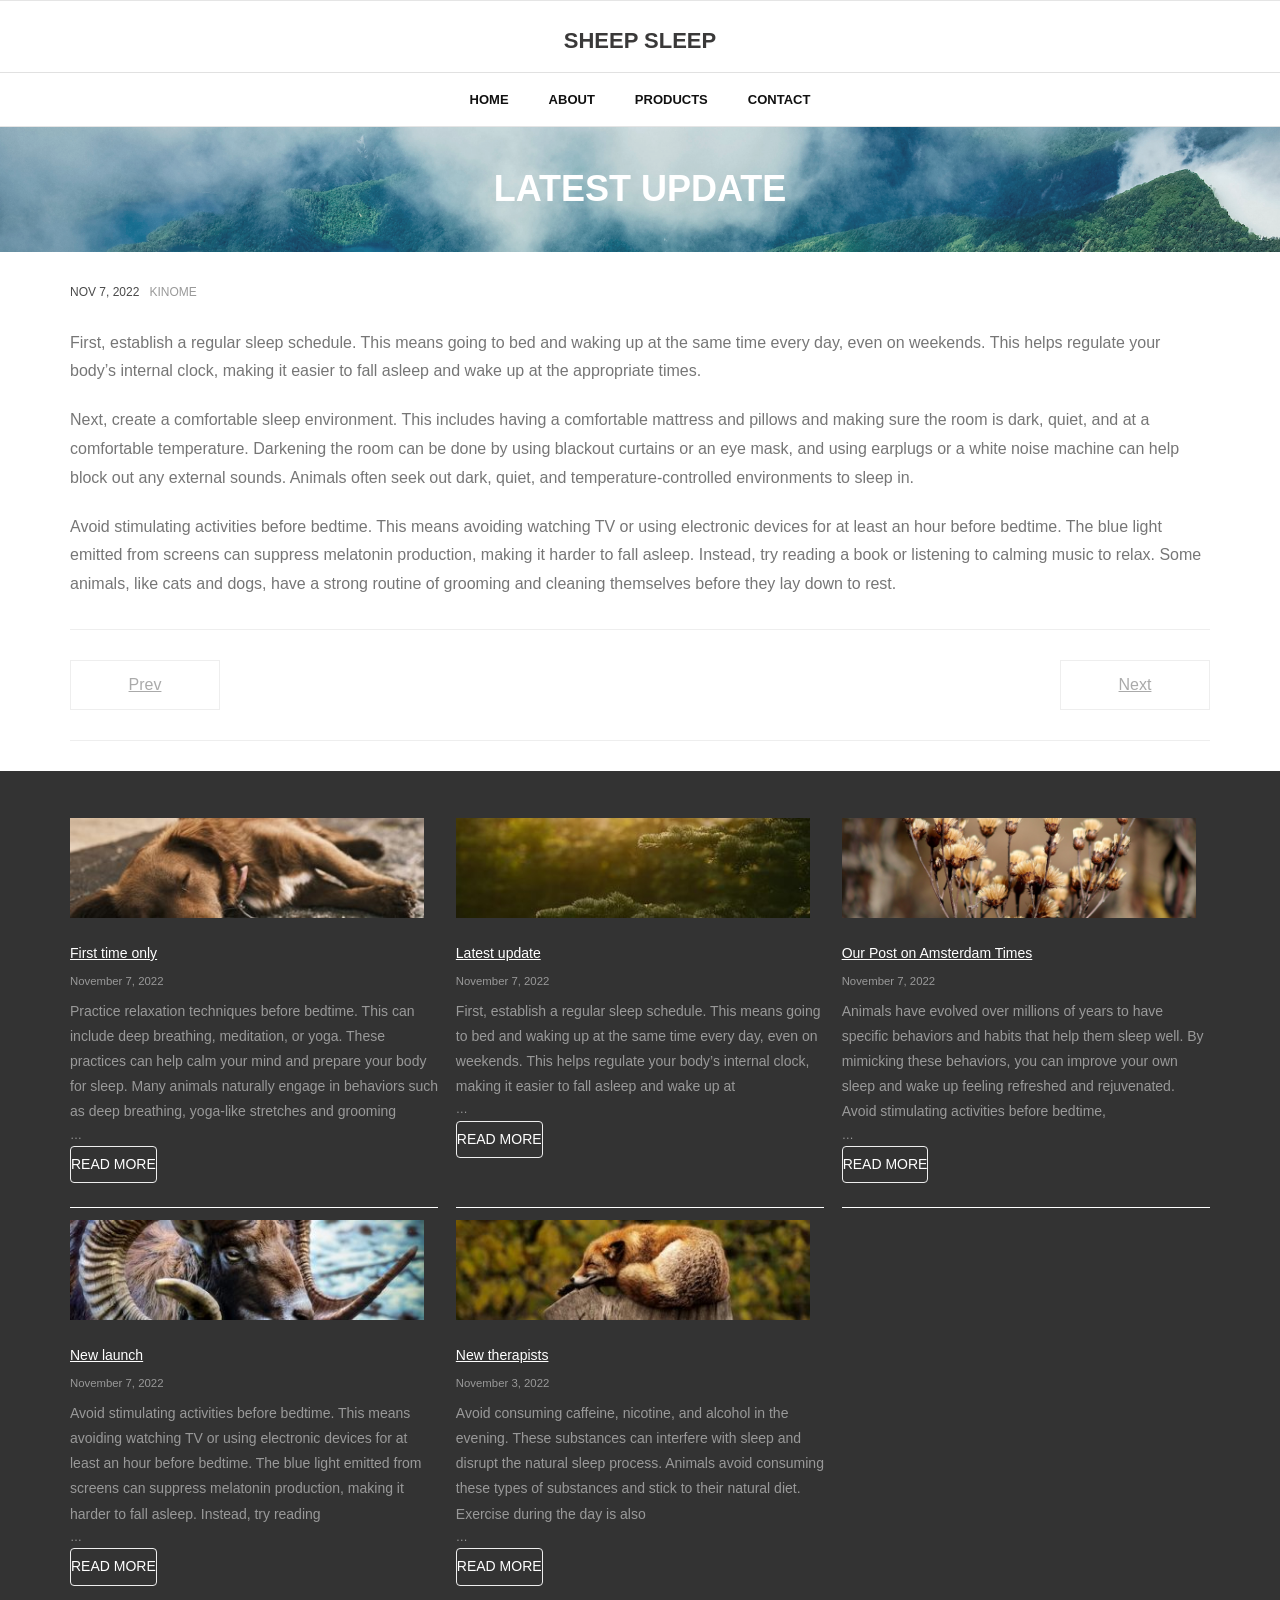
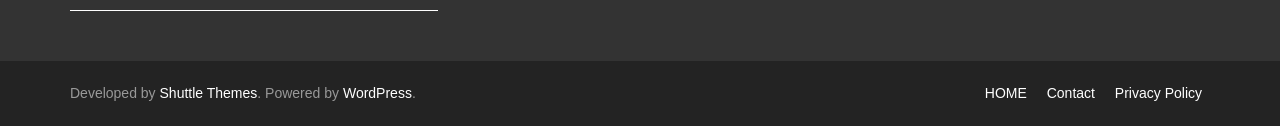
<file: latest-update/index.html>
<!DOCTYPE html>

<html lang="en-US">
<head><meta charset="utf-8"/><style>img.lazy{min-height:1px}</style><link as="script" href="./../wp-content/plugins/w3-total-cache/pub/js/lazyload.min.js"/>
<meta content="width=device-width" name="viewport"/>
<link href="//gmpg.org/xfn/11" rel="profile"/>

<title>Latest update – SHEEP SLEEP</title>
<meta content="noindex, nofollow" name="robots"/>
<style>img:is([sizes="auto" i], [sizes^="auto," i]) { contain-intrinsic-size: 3000px 1500px }</style>
<link href="//fonts.googleapis.com" rel="dns-prefetch"/>
<script type="text/javascript">
/* <![CDATA[ */
window._wpemojiSettings = {"baseUrl":"https:\/\/s.w.org\/images\/core\/emoji\/15.0.3\/72x72\/","ext":".png","svgUrl":"https:\/\/s.w.org\/images\/core\/emoji\/15.0.3\/svg\/","svgExt":".svg","source":{"concatemoji":".\/..\/wp-includes\/js\/wp-emoji-release.min.js?ver=6.7.2"}};
/*! This file is auto-generated */
!function(i,n){var o,s,e;function c(e){try{var t={supportTests:e,timestamp:(new Date).valueOf()};sessionStorage.setItem(o,JSON.stringify(t))}catch(e){}}function p(e,t,n){e.clearRect(0,0,e.canvas.width,e.canvas.height),e.fillText(t,0,0);var t=new Uint32Array(e.getImageData(0,0,e.canvas.width,e.canvas.height).data),r=(e.clearRect(0,0,e.canvas.width,e.canvas.height),e.fillText(n,0,0),new Uint32Array(e.getImageData(0,0,e.canvas.width,e.canvas.height).data));return t.every(function(e,t){return e===r[t]})}function u(e,t,n){switch(t){case"flag":return n(e,"\ud83c\udff3\ufe0f\u200d\u26a7\ufe0f","\ud83c\udff3\ufe0f\u200b\u26a7\ufe0f")?!1:!n(e,"\ud83c\uddfa\ud83c\uddf3","\ud83c\uddfa\u200b\ud83c\uddf3")&&!n(e,"\ud83c\udff4\udb40\udc67\udb40\udc62\udb40\udc65\udb40\udc6e\udb40\udc67\udb40\udc7f","\ud83c\udff4\u200b\udb40\udc67\u200b\udb40\udc62\u200b\udb40\udc65\u200b\udb40\udc6e\u200b\udb40\udc67\u200b\udb40\udc7f");case"emoji":return!n(e,"\ud83d\udc26\u200d\u2b1b","\ud83d\udc26\u200b\u2b1b")}return!1}function f(e,t,n){var r="undefined"!=typeof WorkerGlobalScope&&self instanceof WorkerGlobalScope?new OffscreenCanvas(300,150):i.createElement("canvas"),a=r.getContext("2d",{willReadFrequently:!0}),o=(a.textBaseline="top",a.font="600 32px Arial",{});return e.forEach(function(e){o[e]=t(a,e,n)}),o}function t(e){var t=i.createElement("script");t.src=e,t.defer=!0,i.head.appendChild(t)}"undefined"!=typeof Promise&&(o="wpEmojiSettingsSupports",s=["flag","emoji"],n.supports={everything:!0,everythingExceptFlag:!0},e=new Promise(function(e){i.addEventListener("DOMContentLoaded",e,{once:!0})}),new Promise(function(t){var n=function(){try{var e=JSON.parse(sessionStorage.getItem(o));if("object"==typeof e&&"number"==typeof e.timestamp&&(new Date).valueOf()<e.timestamp+604800&&"object"==typeof e.supportTests)return e.supportTests}catch(e){}return null}();if(!n){if("undefined"!=typeof Worker&&"undefined"!=typeof OffscreenCanvas&&"undefined"!=typeof URL&&URL.createObjectURL&&"undefined"!=typeof Blob)try{var e="postMessage("+f.toString()+"("+[JSON.stringify(s),u.toString(),p.toString()].join(",")+"));",r=new Blob([e],{type:"text/javascript"}),a=new Worker(URL.createObjectURL(r),{name:"wpTestEmojiSupports"});return void(a.onmessage=function(e){c(n=e.data),a.terminate(),t(n)})}catch(e){}c(n=f(s,u,p))}t(n)}).then(function(e){for(var t in e)n.supports[t]=e[t],n.supports.everything=n.supports.everything&&n.supports[t],"flag"!==t&&(n.supports.everythingExceptFlag=n.supports.everythingExceptFlag&&n.supports[t]);n.supports.everythingExceptFlag=n.supports.everythingExceptFlag&&!n.supports.flag,n.DOMReady=!1,n.readyCallback=function(){n.DOMReady=!0}}).then(function(){return e}).then(function(){var e;n.supports.everything||(n.readyCallback(),(e=n.source||{}).concatemoji?t(e.concatemoji):e.wpemoji&&e.twemoji&&(t(e.twemoji),t(e.wpemoji)))}))}((window,document),window._wpemojiSettings);
/* ]]> */
</script>
<style id="wp-emoji-styles-inline-css" type="text/css">

	img.wp-smiley, img.emoji {
		display: inline !important;
		border: none !important;
		box-shadow: none !important;
		height: 1em !important;
		width: 1em !important;
		margin: 0 0.07em !important;
		vertical-align: -0.1em !important;
		background: none !important;
		padding: 0 !important;
	}
</style>
<link href="./../wp-includes/css/dist/block-library/style.min.css?ver=6.7.2" id="wp-block-library-css" media="all" rel="stylesheet" type="text/css"/>
<style id="classic-theme-styles-inline-css" type="text/css">
/*! This file is auto-generated */
.wp-block-button__link{color:#fff;background-color:#32373c;border-radius:9999px;box-shadow:none;text-decoration:none;padding:calc(.667em + 2px) calc(1.333em + 2px);font-size:1.125em}.wp-block-file__button{background:#32373c;color:#fff;text-decoration:none}
</style>
<style id="global-styles-inline-css" type="text/css">
:root{--wp--preset--aspect-ratio--square: 1;--wp--preset--aspect-ratio--4-3: 4/3;--wp--preset--aspect-ratio--3-4: 3/4;--wp--preset--aspect-ratio--3-2: 3/2;--wp--preset--aspect-ratio--2-3: 2/3;--wp--preset--aspect-ratio--16-9: 16/9;--wp--preset--aspect-ratio--9-16: 9/16;--wp--preset--color--black: #000000;--wp--preset--color--cyan-bluish-gray: #abb8c3;--wp--preset--color--white: #ffffff;--wp--preset--color--pale-pink: #f78da7;--wp--preset--color--vivid-red: #cf2e2e;--wp--preset--color--luminous-vivid-orange: #ff6900;--wp--preset--color--luminous-vivid-amber: #fcb900;--wp--preset--color--light-green-cyan: #7bdcb5;--wp--preset--color--vivid-green-cyan: #00d084;--wp--preset--color--pale-cyan-blue: #8ed1fc;--wp--preset--color--vivid-cyan-blue: #0693e3;--wp--preset--color--vivid-purple: #9b51e0;--wp--preset--gradient--vivid-cyan-blue-to-vivid-purple: linear-gradient(135deg,rgba(6,147,227,1) 0%,rgb(155,81,224) 100%);--wp--preset--gradient--light-green-cyan-to-vivid-green-cyan: linear-gradient(135deg,rgb(122,220,180) 0%,rgb(0,208,130) 100%);--wp--preset--gradient--luminous-vivid-amber-to-luminous-vivid-orange: linear-gradient(135deg,rgba(252,185,0,1) 0%,rgba(255,105,0,1) 100%);--wp--preset--gradient--luminous-vivid-orange-to-vivid-red: linear-gradient(135deg,rgba(255,105,0,1) 0%,rgb(207,46,46) 100%);--wp--preset--gradient--very-light-gray-to-cyan-bluish-gray: linear-gradient(135deg,rgb(238,238,238) 0%,rgb(169,184,195) 100%);--wp--preset--gradient--cool-to-warm-spectrum: linear-gradient(135deg,rgb(74,234,220) 0%,rgb(151,120,209) 20%,rgb(207,42,186) 40%,rgb(238,44,130) 60%,rgb(251,105,98) 80%,rgb(254,248,76) 100%);--wp--preset--gradient--blush-light-purple: linear-gradient(135deg,rgb(255,206,236) 0%,rgb(152,150,240) 100%);--wp--preset--gradient--blush-bordeaux: linear-gradient(135deg,rgb(254,205,165) 0%,rgb(254,45,45) 50%,rgb(107,0,62) 100%);--wp--preset--gradient--luminous-dusk: linear-gradient(135deg,rgb(255,203,112) 0%,rgb(199,81,192) 50%,rgb(65,88,208) 100%);--wp--preset--gradient--pale-ocean: linear-gradient(135deg,rgb(255,245,203) 0%,rgb(182,227,212) 50%,rgb(51,167,181) 100%);--wp--preset--gradient--electric-grass: linear-gradient(135deg,rgb(202,248,128) 0%,rgb(113,206,126) 100%);--wp--preset--gradient--midnight: linear-gradient(135deg,rgb(2,3,129) 0%,rgb(40,116,252) 100%);--wp--preset--font-size--small: 13px;--wp--preset--font-size--medium: 20px;--wp--preset--font-size--large: 36px;--wp--preset--font-size--x-large: 42px;--wp--preset--spacing--20: 0.44rem;--wp--preset--spacing--30: 0.67rem;--wp--preset--spacing--40: 1rem;--wp--preset--spacing--50: 1.5rem;--wp--preset--spacing--60: 2.25rem;--wp--preset--spacing--70: 3.38rem;--wp--preset--spacing--80: 5.06rem;--wp--preset--shadow--natural: 6px 6px 9px rgba(0, 0, 0, 0.2);--wp--preset--shadow--deep: 12px 12px 50px rgba(0, 0, 0, 0.4);--wp--preset--shadow--sharp: 6px 6px 0px rgba(0, 0, 0, 0.2);--wp--preset--shadow--outlined: 6px 6px 0px -3px rgba(255, 255, 255, 1), 6px 6px rgba(0, 0, 0, 1);--wp--preset--shadow--crisp: 6px 6px 0px rgba(0, 0, 0, 1);}:where(.is-layout-flex){gap: 0.5em;}:where(.is-layout-grid){gap: 0.5em;}body .is-layout-flex{display: flex;}.is-layout-flex{flex-wrap: wrap;align-items: center;}.is-layout-flex > :is(*, div){margin: 0;}body .is-layout-grid{display: grid;}.is-layout-grid > :is(*, div){margin: 0;}:where(.wp-block-columns.is-layout-flex){gap: 2em;}:where(.wp-block-columns.is-layout-grid){gap: 2em;}:where(.wp-block-post-template.is-layout-flex){gap: 1.25em;}:where(.wp-block-post-template.is-layout-grid){gap: 1.25em;}.has-black-color{color: var(--wp--preset--color--black) !important;}.has-cyan-bluish-gray-color{color: var(--wp--preset--color--cyan-bluish-gray) !important;}.has-white-color{color: var(--wp--preset--color--white) !important;}.has-pale-pink-color{color: var(--wp--preset--color--pale-pink) !important;}.has-vivid-red-color{color: var(--wp--preset--color--vivid-red) !important;}.has-luminous-vivid-orange-color{color: var(--wp--preset--color--luminous-vivid-orange) !important;}.has-luminous-vivid-amber-color{color: var(--wp--preset--color--luminous-vivid-amber) !important;}.has-light-green-cyan-color{color: var(--wp--preset--color--light-green-cyan) !important;}.has-vivid-green-cyan-color{color: var(--wp--preset--color--vivid-green-cyan) !important;}.has-pale-cyan-blue-color{color: var(--wp--preset--color--pale-cyan-blue) !important;}.has-vivid-cyan-blue-color{color: var(--wp--preset--color--vivid-cyan-blue) !important;}.has-vivid-purple-color{color: var(--wp--preset--color--vivid-purple) !important;}.has-black-background-color{background-color: var(--wp--preset--color--black) !important;}.has-cyan-bluish-gray-background-color{background-color: var(--wp--preset--color--cyan-bluish-gray) !important;}.has-white-background-color{background-color: var(--wp--preset--color--white) !important;}.has-pale-pink-background-color{background-color: var(--wp--preset--color--pale-pink) !important;}.has-vivid-red-background-color{background-color: var(--wp--preset--color--vivid-red) !important;}.has-luminous-vivid-orange-background-color{background-color: var(--wp--preset--color--luminous-vivid-orange) !important;}.has-luminous-vivid-amber-background-color{background-color: var(--wp--preset--color--luminous-vivid-amber) !important;}.has-light-green-cyan-background-color{background-color: var(--wp--preset--color--light-green-cyan) !important;}.has-vivid-green-cyan-background-color{background-color: var(--wp--preset--color--vivid-green-cyan) !important;}.has-pale-cyan-blue-background-color{background-color: var(--wp--preset--color--pale-cyan-blue) !important;}.has-vivid-cyan-blue-background-color{background-color: var(--wp--preset--color--vivid-cyan-blue) !important;}.has-vivid-purple-background-color{background-color: var(--wp--preset--color--vivid-purple) !important;}.has-black-border-color{border-color: var(--wp--preset--color--black) !important;}.has-cyan-bluish-gray-border-color{border-color: var(--wp--preset--color--cyan-bluish-gray) !important;}.has-white-border-color{border-color: var(--wp--preset--color--white) !important;}.has-pale-pink-border-color{border-color: var(--wp--preset--color--pale-pink) !important;}.has-vivid-red-border-color{border-color: var(--wp--preset--color--vivid-red) !important;}.has-luminous-vivid-orange-border-color{border-color: var(--wp--preset--color--luminous-vivid-orange) !important;}.has-luminous-vivid-amber-border-color{border-color: var(--wp--preset--color--luminous-vivid-amber) !important;}.has-light-green-cyan-border-color{border-color: var(--wp--preset--color--light-green-cyan) !important;}.has-vivid-green-cyan-border-color{border-color: var(--wp--preset--color--vivid-green-cyan) !important;}.has-pale-cyan-blue-border-color{border-color: var(--wp--preset--color--pale-cyan-blue) !important;}.has-vivid-cyan-blue-border-color{border-color: var(--wp--preset--color--vivid-cyan-blue) !important;}.has-vivid-purple-border-color{border-color: var(--wp--preset--color--vivid-purple) !important;}.has-vivid-cyan-blue-to-vivid-purple-gradient-background{background: var(--wp--preset--gradient--vivid-cyan-blue-to-vivid-purple) !important;}.has-light-green-cyan-to-vivid-green-cyan-gradient-background{background: var(--wp--preset--gradient--light-green-cyan-to-vivid-green-cyan) !important;}.has-luminous-vivid-amber-to-luminous-vivid-orange-gradient-background{background: var(--wp--preset--gradient--luminous-vivid-amber-to-luminous-vivid-orange) !important;}.has-luminous-vivid-orange-to-vivid-red-gradient-background{background: var(--wp--preset--gradient--luminous-vivid-orange-to-vivid-red) !important;}.has-very-light-gray-to-cyan-bluish-gray-gradient-background{background: var(--wp--preset--gradient--very-light-gray-to-cyan-bluish-gray) !important;}.has-cool-to-warm-spectrum-gradient-background{background: var(--wp--preset--gradient--cool-to-warm-spectrum) !important;}.has-blush-light-purple-gradient-background{background: var(--wp--preset--gradient--blush-light-purple) !important;}.has-blush-bordeaux-gradient-background{background: var(--wp--preset--gradient--blush-bordeaux) !important;}.has-luminous-dusk-gradient-background{background: var(--wp--preset--gradient--luminous-dusk) !important;}.has-pale-ocean-gradient-background{background: var(--wp--preset--gradient--pale-ocean) !important;}.has-electric-grass-gradient-background{background: var(--wp--preset--gradient--electric-grass) !important;}.has-midnight-gradient-background{background: var(--wp--preset--gradient--midnight) !important;}.has-small-font-size{font-size: var(--wp--preset--font-size--small) !important;}.has-medium-font-size{font-size: var(--wp--preset--font-size--medium) !important;}.has-large-font-size{font-size: var(--wp--preset--font-size--large) !important;}.has-x-large-font-size{font-size: var(--wp--preset--font-size--x-large) !important;}
:where(.wp-block-post-template.is-layout-flex){gap: 1.25em;}:where(.wp-block-post-template.is-layout-grid){gap: 1.25em;}
:where(.wp-block-columns.is-layout-flex){gap: 2em;}:where(.wp-block-columns.is-layout-grid){gap: 2em;}
:root :where(.wp-block-pullquote){font-size: 1.5em;line-height: 1.6;}
</style>

<link href="./../wp-content/themes/shuttle/lib/extentions/bootstrap/css/bootstrap.min.css?ver=2.3.2" id="shuttle-bootstrap-css" media="all" rel="stylesheet" type="text/css"/>
<link href="./../wp-content/themes/shuttle/style.css?ver=6.7.2" id="shuttle-style-css" media="all" rel="stylesheet" type="text/css"/>
<link href="./../wp-content/themes/shuttle-corporate/style.css?ver=1.0.5" id="shuttle-style-corporate-css" media="all" rel="stylesheet" type="text/css"/>
<link href="//fonts.googleapis.com/css?family=Open+Sans%3A300%2C400%2C600%2C700&amp;subset=latin%2Clatin-ext" id="shuttle-google-fonts-css" media="all" rel="stylesheet" type="text/css"/>
<link href="./../wp-content/themes/shuttle/lib/extentions/prettyPhoto/css/prettyPhoto.css?ver=3.1.6" id="prettyPhoto-css" media="all" rel="stylesheet" type="text/css"/>
<link href="./../wp-includes/css/dashicons.min.css?ver=6.7.2" id="dashicons-css" media="all" rel="stylesheet" type="text/css"/>
<link href="./../wp-content/themes/shuttle/lib/extentions/font-awesome/css/font-awesome.min.css?ver=4.7.0" id="font-awesome-css" media="all" rel="stylesheet" type="text/css"/>
<link href="./../wp-content/themes/shuttle/styles/style-shortcodes.css?ver=1.4.0" id="shuttle-shortcodes-css" media="all" rel="stylesheet" type="text/css"/>
<link href="./../wp-content/themes/shuttle/styles/style-responsive.css?ver=1.4.0" id="shuttle-responsive-css" media="all" rel="stylesheet" type="text/css"/>
<script id="jquery-core-js" src="./../wp-includes/js/jquery/jquery.min.js?ver=3.7.1" type="text/javascript"></script>
<script id="jquery-migrate-js" src="./../wp-includes/js/jquery/jquery-migrate.min.js?ver=3.4.1" type="text/javascript"></script>

<script id="sticky-js" src="./../wp-content/themes/shuttle/lib/scripts/plugins/sticky/jquery.sticky.js?ver=true" type="text/javascript"></script>

<meta content="WordPress 6.7.2" name="generator"/>
<link href="./index.html" rel="canonical"/>
<link href="./../index.html?p=94" rel="shortlink"/>
</head>
<body class="post-template-default single single-post postid-94 single-format-standard layout-sidebar-none intro-on layout-responsive header-style2 header-sticky">
<div class="hfeed site" id="body-core">
<a class="skip-link screen-reader-text" href="#content">Skip to content</a>
<!-- .skip-link -->
<header>
<div id="site-header">
<div id="pre-header">
<div class="wrap-safari">
<div class="main-navigation" id="pre-header-core">
</div>
</div>
</div>
<!-- #pre-header -->
<div id="header">
<div id="header-core">
<div id="logo">
<a href="./../index.html" rel="home"><h1 class="site-title" rel="home" title="SHEEP SLEEP">SHEEP SLEEP</h1><h2 class="site-description" title=""></h2></a> </div>
<div class="main-navigation" id="header-links">
<div class="header-links" id="header-links-inner">
<ul class="menu" id="menu-header"><li class="menu-item menu-item-type-post_type menu-item-object-page menu-item-home" id="menu-item-28"><a href="./../index.html"><span>HOME</span></a></li>
<li class="menu-item menu-item-type-post_type menu-item-object-page" id="menu-item-26"><a href="./../about/index.html"><span>About</span></a></li>
<li class="menu-item menu-item-type-post_type menu-item-object-page" id="menu-item-25"><a href="./../products/index.html"><span>Products</span></a></li>
<li class="menu-item menu-item-type-post_type menu-item-object-page" id="menu-item-27"><a href="./../contact/index.html"><span>Contact</span></a></li>
</ul>
</div>
</div>
<!-- #header-links .main-navigation -->
<div id="header-nav"><a class="btn-navbar" data-target=".nav-collapse" data-toggle="collapse" tabindex="0"><span class="icon-bar"></span><span class="icon-bar"></span><span class="icon-bar"></span></a></div>
</div>
</div>
<!-- #header -->
<div id="header-responsive"><div class="responsive-links nav-collapse collapse" id="header-responsive-inner"><ul class="" id="menu-header-1"><li class="menu-item menu-item-type-post_type menu-item-object-page menu-item-home" id="res-menu-item-28"><a href="./../index.html"><span>HOME</span></a></li>
<li class="menu-item menu-item-type-post_type menu-item-object-page" id="res-menu-item-26"><a href="./../about/index.html"><span>About</span></a></li>
<li class="menu-item menu-item-type-post_type menu-item-object-page" id="res-menu-item-25"><a href="./../products/index.html"><span>Products</span></a></li>
<li class="menu-item menu-item-type-post_type menu-item-object-page" id="res-menu-item-27"><a href="./../contact/index.html"><span>Contact</span></a></li>
</ul></div></div>
<div id="header-sticky">
<div id="header-sticky-core">
<div id="logo-sticky">
<a href="./../index.html" rel="home"><h1 class="site-title" rel="home" title="SHEEP SLEEP">SHEEP SLEEP</h1><h2 class="site-description" title=""></h2></a> </div>
<div class="main-navigation" id="header-sticky-links">
<div class="header-links" id="header-sticky-links-inner">
<ul class="menu" id="menu-header-2"><li class="menu-item menu-item-type-post_type menu-item-object-page menu-item-home" id="menu-item-28"><a href="./../index.html"><span>HOME</span></a></li>
<li class="menu-item menu-item-type-post_type menu-item-object-page" id="menu-item-26"><a href="./../about/index.html"><span>About</span></a></li>
<li class="menu-item menu-item-type-post_type menu-item-object-page" id="menu-item-25"><a href="./../products/index.html"><span>Products</span></a></li>
<li class="menu-item menu-item-type-post_type menu-item-object-page" id="menu-item-27"><a href="./../contact/index.html"><span>Contact</span></a></li>
</ul>
</div>
</div><div class="clearboth"></div>
<!-- #header-sticky-links .main-navigation -->
</div>
</div>
<!-- #header-sticky -->
<div class="option1" id="intro"><div class="wrap-safari"><div id="intro-core"><h1 class="page-title"><span>Latest update</span></h1></div></div></div>
</div>
</header>
<!-- header -->
<div id="content">
<div id="content-core">
<div id="main">
<div id="main-core">
<article class="post-94 post type-post status-publish format-standard has-post-thumbnail hentry category-uncategorized format-nomedia" id="post-94">
<header class="entry-header"><div class="entry-meta"><span class="date"><a href="./index.html" title="Latest update"><time datetime="2022-11-07T14:25:19+00:00">Nov 7, 2022</time></a></span><span class="author">kinome</span></div><div class="clearboth"></div></header><!-- .entry-header -->
<div class="entry-content">
<p>First, establish a regular sleep schedule. This means going to bed and waking up at the same time every day, even on weekends. This helps regulate your body’s internal clock, making it easier to fall asleep and wake up at the appropriate times.</p>
<p></p>
<p>Next, create a comfortable sleep environment. This includes having a comfortable mattress and pillows and making sure the room is dark, quiet, and at a comfortable temperature. Darkening the room can be done by using blackout curtains or an eye mask, and using earplugs or a white noise machine can help block out any external sounds. Animals often seek out dark, quiet, and temperature-controlled environments to sleep in.</p>
<p></p>
<p>Avoid stimulating activities before bedtime. This means avoiding watching TV or using electronic devices for at least an hour before bedtime. The blue light emitted from screens can suppress melatonin production, making it harder to fall asleep. Instead, try reading a book or listening to calming music to relax. Some animals, like cats and dogs, have a strong routine of grooming and cleaning themselves before they lay down to rest.</p>
</div><!-- .entry-content -->
</article>
<div class="clearboth"></div>
<nav id="nav-below" role="navigation">
<div class="nav-previous"><a href="./../our-post-on-amsterdam-times/index.html" rel="prev"><span class="meta-icon"><i class="fa fa-angle-left fa-lg"></i></span><span class="meta-nav">Prev</span></a></div> <div class="nav-next"><a href="./../first-time-only/index.html" rel="next"><span class="meta-nav">Next</span><span class="meta-icon"><i class="fa fa-angle-right fa-lg"></i></span></a></div>
</nav><!-- #nav-below -->
</div><!-- #main-core -->
</div><!-- #main -->
</div>
</div><!-- #content -->
<footer>
<div id="footer"><div class="option1" id="footer-core"><div class="widget-area" id="footer-col1"><aside class="widget widget_block widget_recent_entries"><ul class="wp-block-latest-posts__list is-grid columns-3 has-dates wp-block-latest-posts"><li><div class="wp-block-latest-posts__featured-image alignleft"><img alt="dog image" class="attachment-shuttle-column3-1/3 size-shuttle-column3-1/3 wp-post-image lazy" data-src="./../wp-content/uploads/2022/11/top-dog-380x107.jpg" decoding="async" height="107" src="data:image/svg+xml,%3Csvg%20xmlns='http://www.w3.org/2000/svg'%20viewBox='0%200%20380%20107'%3E%3C/svg%3E" style="" width="380"/></div><a class="wp-block-latest-posts__post-title" href="./../first-time-only/index.html">First time only</a><time class="wp-block-latest-posts__post-date" datetime="2022-11-07T14:27:32+00:00">November 7, 2022</time><div class="wp-block-latest-posts__post-excerpt">Practice relaxation techniques before bedtime. This can include deep breathing, meditation, or yoga. These practices can help calm your mind and prepare your body for sleep. Many animals naturally engage in behaviors such as deep breathing, yoga-like stretches and grooming<span class="post-excerpt-end">…</span><p class="more-link"><a class="themebutton" href="./../first-time-only/index.html">Read More</a></p></div></li>
<li><div class="wp-block-latest-posts__featured-image alignleft"><img alt="sheepsleep top title03" class="attachment-shuttle-column3-1/3 size-shuttle-column3-1/3 wp-post-image lazy" data-src="./../wp-content/uploads/2022/11/sheepsleep-top-title03-380x107.jpg" decoding="async" height="107" src="data:image/svg+xml,%3Csvg%20xmlns='http://www.w3.org/2000/svg'%20viewBox='0%200%20380%20107'%3E%3C/svg%3E" style="" width="380"/></div><a class="wp-block-latest-posts__post-title" href="./index.html">Latest update</a><time class="wp-block-latest-posts__post-date" datetime="2022-11-07T14:25:19+00:00">November 7, 2022</time><div class="wp-block-latest-posts__post-excerpt">First, establish a regular sleep schedule. This means going to bed and waking up at the same time every day, even on weekends. This helps regulate your body’s internal clock, making it easier to fall asleep and wake up at<span class="post-excerpt-end">…</span><p class="more-link"><a class="themebutton" href="./index.html">Read More</a></p></div></li>
<li><div class="wp-block-latest-posts__featured-image alignleft"><img alt="" class="attachment-shuttle-column3-1/3 size-shuttle-column3-1/3 wp-post-image lazy" data-src="./../wp-content/uploads/2022/11/image-380x107.png" decoding="async" height="107" src="data:image/svg+xml,%3Csvg%20xmlns='http://www.w3.org/2000/svg'%20viewBox='0%200%20380%20107'%3E%3C/svg%3E" style="" width="380"/></div><a class="wp-block-latest-posts__post-title" href="./../our-post-on-amsterdam-times/index.html">Our Post on Amsterdam Times</a><time class="wp-block-latest-posts__post-date" datetime="2022-11-07T14:04:44+00:00">November 7, 2022</time><div class="wp-block-latest-posts__post-excerpt">Animals have evolved over millions of years to have specific behaviors and habits that help them sleep well. By mimicking these behaviors, you can improve your own sleep and wake up feeling refreshed and rejuvenated. Avoid stimulating activities before bedtime,<span class="post-excerpt-end">…</span><p class="more-link"><a class="themebutton" href="./../our-post-on-amsterdam-times/index.html">Read More</a></p></div></li>
<li><div class="wp-block-latest-posts__featured-image alignleft"><img alt="image sheep" class="attachment-shuttle-column3-1/3 size-shuttle-column3-1/3 wp-post-image lazy" data-src="./../wp-content/uploads/2022/11/sheepsleep-top-title01-1-380x107.jpg" decoding="async" height="107" src="data:image/svg+xml,%3Csvg%20xmlns='http://www.w3.org/2000/svg'%20viewBox='0%200%20380%20107'%3E%3C/svg%3E" style="" width="380"/></div><a class="wp-block-latest-posts__post-title" href="./../new-launch/index.html">New launch</a><time class="wp-block-latest-posts__post-date" datetime="2022-11-07T14:01:21+00:00">November 7, 2022</time><div class="wp-block-latest-posts__post-excerpt">Avoid stimulating activities before bedtime. This means avoiding watching TV or using electronic devices for at least an hour before bedtime. The blue light emitted from screens can suppress melatonin production, making it harder to fall asleep. Instead, try reading<span class="post-excerpt-end">…</span><p class="more-link"><a class="themebutton" href="./../new-launch/index.html">Read More</a></p></div></li>
<li><div class="wp-block-latest-posts__featured-image alignleft"><img alt="fox image" class="attachment-shuttle-column3-1/3 size-shuttle-column3-1/3 wp-post-image lazy" data-src="./../wp-content/uploads/2022/11/top-fox-380x107.jpg" decoding="async" height="107" src="data:image/svg+xml,%3Csvg%20xmlns='http://www.w3.org/2000/svg'%20viewBox='0%200%20380%20107'%3E%3C/svg%3E" style="" width="380"/></div><a class="wp-block-latest-posts__post-title" href="./../hello-world/index.html">New therapists</a><time class="wp-block-latest-posts__post-date" datetime="2022-11-03T17:44:00+00:00">November 3, 2022</time><div class="wp-block-latest-posts__post-excerpt">Avoid consuming caffeine, nicotine, and alcohol in the evening. These substances can interfere with sleep and disrupt the natural sleep process. Animals avoid consuming these types of substances and stick to their natural diet. Exercise during the day is also<span class="post-excerpt-end">…</span><p class="more-link"><a class="themebutton" href="./../hello-world/index.html">Read More</a></p></div></li>
</ul></aside></div></div></div><!-- #footer -->
<div id="sub-footer">
<div id="sub-footer-core">
<div class="copyright">
			Developed by <a href="https://shuttlethemes.com/" target="_blank">Shuttle Themes</a>. Powered by <a href="//www.wordpress.org/" target="_blank">WordPress</a>.			</div>
<!-- .copyright -->
<div class="sub-footer-links" id="footer-menu"><ul class="menu" id="menu-footer"><li class="menu-item menu-item-type-post_type menu-item-object-page menu-item-home menu-item-20" id="menu-item-20"><a href="./../index.html">HOME</a></li>
<li class="menu-item menu-item-type-post_type menu-item-object-page menu-item-21" id="menu-item-21"><a href="./../contact/index.html">Contact</a></li>
<li class="menu-item menu-item-type-post_type menu-item-object-page menu-item-privacy-policy menu-item-23" id="menu-item-23"><a href="./../privacy-policy/index.html" rel="privacy-policy">Privacy Policy</a></li>
</ul></div> <!-- #footer-menu -->
</div>
</div>
</footer><!-- footer -->
</div><!-- #body-core -->
<link href="./../wp-content/uploads/so-css/so-css-shuttle.css?ver=1667833112" id="so-css-shuttle-css" media="all" rel="stylesheet" type="text/css"/>
<script id="wp-hooks-js" src="./../wp-includes/js/dist/hooks.min.js?ver=4d63a3d491d11ffd8ac6" type="text/javascript"></script>
<script id="wp-i18n-js" src="./../wp-includes/js/dist/i18n.min.js?ver=5e580eb46a90c2b997e6" type="text/javascript"></script>
<script id="wp-i18n-js-after" type="text/javascript">
/* <![CDATA[ */
wp.i18n.setLocaleData( { 'text direction\u0004ltr': [ 'ltr' ] } );
/* ]]> */
</script>

<script id="contact-form-7-js-before" type="text/javascript">
/* <![CDATA[ */
var wpcf7 = {
    "api": {
        "root": ".\/..\/wp-json\/",
        "namespace": "contact-form-7\/v1"
    },
    "cached": 1
};
/* ]]> */
</script>

<script id="imagesloaded-js" src="./../wp-includes/js/imagesloaded.min.js?ver=5.0.0" type="text/javascript"></script>
<script id="prettyPhoto-js" src="./../wp-content/themes/shuttle/lib/extentions/prettyPhoto/js/jquery.prettyPhoto.js?ver=3.1.6" type="text/javascript"></script>
<script id="modernizr-js" src="./../wp-content/themes/shuttle/lib/scripts/modernizr.js?ver=2.6.2" type="text/javascript"></script>
<script id="waypoints-js" src="./../wp-content/themes/shuttle/lib/scripts/plugins/waypoints/waypoints.min.js?ver=2.0.3" type="text/javascript"></script>
<script id="waypoints-sticky-js" src="./../wp-content/themes/shuttle/lib/scripts/plugins/waypoints/waypoints-sticky.min.js?ver=2.0.3" type="text/javascript"></script>
<script id="jquery-scrollup-js" src="./../wp-content/themes/shuttle/lib/scripts/plugins/scrollup/jquery.scrollUp.min.js?ver=2.4.1" type="text/javascript"></script>
<script id="shuttle-bootstrap-js" src="./../wp-content/themes/shuttle/lib/extentions/bootstrap/js/bootstrap.js?ver=2.3.2" type="text/javascript"></script>
<script id="shuttle-frontend-js" src="./../wp-content/themes/shuttle/lib/scripts/main-frontend.js?ver=1.4.0" type="text/javascript"></script>
<script>window.w3tc_lazyload=1,window.lazyLoadOptions={elements_selector:".lazy",callback_loaded:function(t){var e;try{e=new CustomEvent("w3tc_lazyload_loaded",{detail:{e:t}})}catch(a){(e=document.createEvent("CustomEvent")).initCustomEvent("w3tc_lazyload_loaded",!1,!1,{e:t})}window.dispatchEvent(e)}}</script><script async="" src="./../wp-content/plugins/w3-total-cache/pub/js/lazyload.min.js"></script></body>
</html><!--
Performance optimized by W3 Total Cache. Learn more: https://www.boldgrid.com/w3-total-cache/

Page Caching using Disk: Enhanced (Requested URI contains query) 
Lazy Loading
Database Caching using Disk

Served from: sheep.atwebpages.com @ 2026-11-24 14:54:39 by W3 Total Cache
-->
</file>
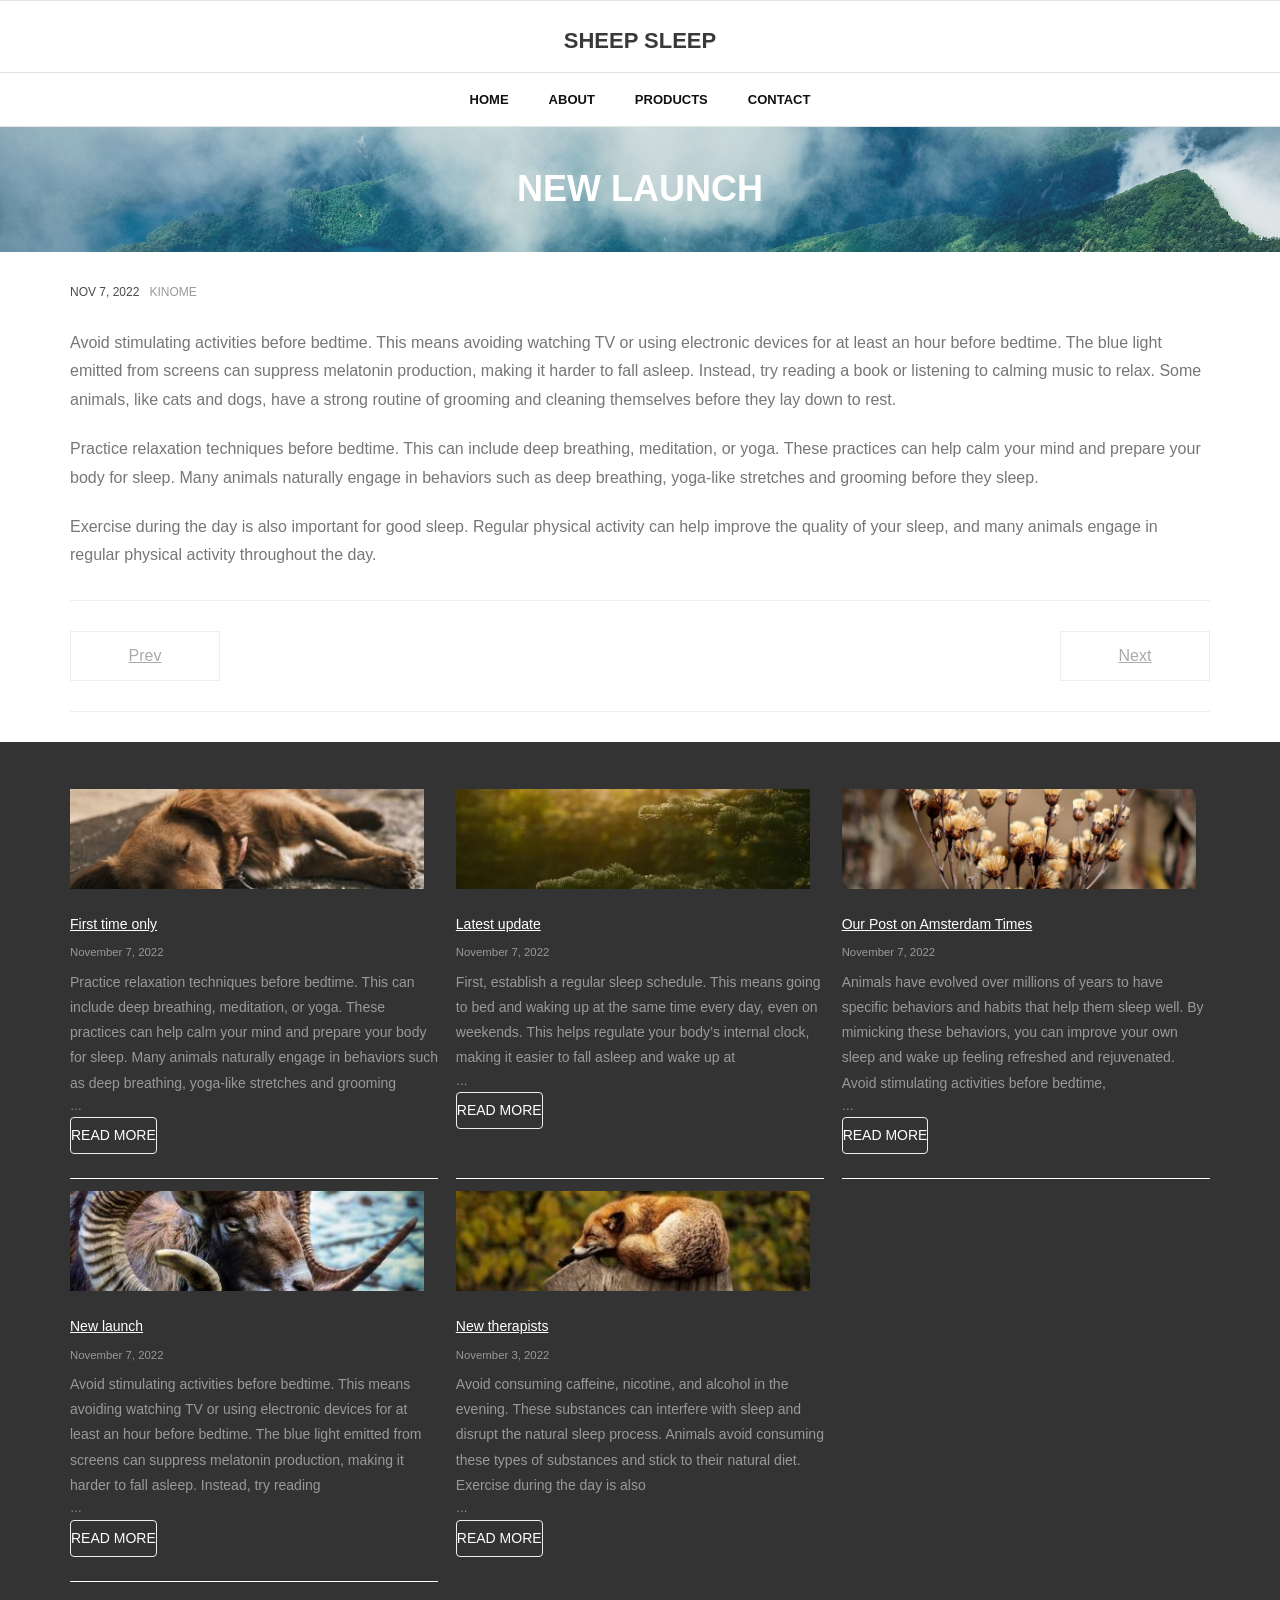
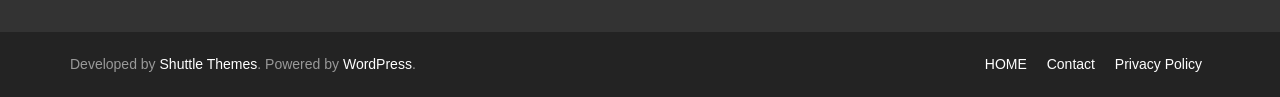
<file: new-launch/index.html>
<!DOCTYPE html>

<html lang="en-US">
<head><meta charset="utf-8"/><style>img.lazy{min-height:1px}</style><link as="script" href="./../wp-content/plugins/w3-total-cache/pub/js/lazyload.min.js"/>
<meta content="width=device-width" name="viewport"/>
<link href="//gmpg.org/xfn/11" rel="profile"/>

<title>New launch – SHEEP SLEEP</title>
<meta content="noindex, nofollow" name="robots"/>
<style>img:is([sizes="auto" i], [sizes^="auto," i]) { contain-intrinsic-size: 3000px 1500px }</style>
<link href="//fonts.googleapis.com" rel="dns-prefetch"/>
<script type="text/javascript">
/* <![CDATA[ */
window._wpemojiSettings = {"baseUrl":"https:\/\/s.w.org\/images\/core\/emoji\/15.0.3\/72x72\/","ext":".png","svgUrl":"https:\/\/s.w.org\/images\/core\/emoji\/15.0.3\/svg\/","svgExt":".svg","source":{"concatemoji":".\/..\/wp-includes\/js\/wp-emoji-release.min.js?ver=6.7.2"}};
/*! This file is auto-generated */
!function(i,n){var o,s,e;function c(e){try{var t={supportTests:e,timestamp:(new Date).valueOf()};sessionStorage.setItem(o,JSON.stringify(t))}catch(e){}}function p(e,t,n){e.clearRect(0,0,e.canvas.width,e.canvas.height),e.fillText(t,0,0);var t=new Uint32Array(e.getImageData(0,0,e.canvas.width,e.canvas.height).data),r=(e.clearRect(0,0,e.canvas.width,e.canvas.height),e.fillText(n,0,0),new Uint32Array(e.getImageData(0,0,e.canvas.width,e.canvas.height).data));return t.every(function(e,t){return e===r[t]})}function u(e,t,n){switch(t){case"flag":return n(e,"\ud83c\udff3\ufe0f\u200d\u26a7\ufe0f","\ud83c\udff3\ufe0f\u200b\u26a7\ufe0f")?!1:!n(e,"\ud83c\uddfa\ud83c\uddf3","\ud83c\uddfa\u200b\ud83c\uddf3")&&!n(e,"\ud83c\udff4\udb40\udc67\udb40\udc62\udb40\udc65\udb40\udc6e\udb40\udc67\udb40\udc7f","\ud83c\udff4\u200b\udb40\udc67\u200b\udb40\udc62\u200b\udb40\udc65\u200b\udb40\udc6e\u200b\udb40\udc67\u200b\udb40\udc7f");case"emoji":return!n(e,"\ud83d\udc26\u200d\u2b1b","\ud83d\udc26\u200b\u2b1b")}return!1}function f(e,t,n){var r="undefined"!=typeof WorkerGlobalScope&&self instanceof WorkerGlobalScope?new OffscreenCanvas(300,150):i.createElement("canvas"),a=r.getContext("2d",{willReadFrequently:!0}),o=(a.textBaseline="top",a.font="600 32px Arial",{});return e.forEach(function(e){o[e]=t(a,e,n)}),o}function t(e){var t=i.createElement("script");t.src=e,t.defer=!0,i.head.appendChild(t)}"undefined"!=typeof Promise&&(o="wpEmojiSettingsSupports",s=["flag","emoji"],n.supports={everything:!0,everythingExceptFlag:!0},e=new Promise(function(e){i.addEventListener("DOMContentLoaded",e,{once:!0})}),new Promise(function(t){var n=function(){try{var e=JSON.parse(sessionStorage.getItem(o));if("object"==typeof e&&"number"==typeof e.timestamp&&(new Date).valueOf()<e.timestamp+604800&&"object"==typeof e.supportTests)return e.supportTests}catch(e){}return null}();if(!n){if("undefined"!=typeof Worker&&"undefined"!=typeof OffscreenCanvas&&"undefined"!=typeof URL&&URL.createObjectURL&&"undefined"!=typeof Blob)try{var e="postMessage("+f.toString()+"("+[JSON.stringify(s),u.toString(),p.toString()].join(",")+"));",r=new Blob([e],{type:"text/javascript"}),a=new Worker(URL.createObjectURL(r),{name:"wpTestEmojiSupports"});return void(a.onmessage=function(e){c(n=e.data),a.terminate(),t(n)})}catch(e){}c(n=f(s,u,p))}t(n)}).then(function(e){for(var t in e)n.supports[t]=e[t],n.supports.everything=n.supports.everything&&n.supports[t],"flag"!==t&&(n.supports.everythingExceptFlag=n.supports.everythingExceptFlag&&n.supports[t]);n.supports.everythingExceptFlag=n.supports.everythingExceptFlag&&!n.supports.flag,n.DOMReady=!1,n.readyCallback=function(){n.DOMReady=!0}}).then(function(){return e}).then(function(){var e;n.supports.everything||(n.readyCallback(),(e=n.source||{}).concatemoji?t(e.concatemoji):e.wpemoji&&e.twemoji&&(t(e.twemoji),t(e.wpemoji)))}))}((window,document),window._wpemojiSettings);
/* ]]> */
</script>
<style id="wp-emoji-styles-inline-css" type="text/css">

	img.wp-smiley, img.emoji {
		display: inline !important;
		border: none !important;
		box-shadow: none !important;
		height: 1em !important;
		width: 1em !important;
		margin: 0 0.07em !important;
		vertical-align: -0.1em !important;
		background: none !important;
		padding: 0 !important;
	}
</style>
<link href="./../wp-includes/css/dist/block-library/style.min.css?ver=6.7.2" id="wp-block-library-css" media="all" rel="stylesheet" type="text/css"/>
<style id="classic-theme-styles-inline-css" type="text/css">
/*! This file is auto-generated */
.wp-block-button__link{color:#fff;background-color:#32373c;border-radius:9999px;box-shadow:none;text-decoration:none;padding:calc(.667em + 2px) calc(1.333em + 2px);font-size:1.125em}.wp-block-file__button{background:#32373c;color:#fff;text-decoration:none}
</style>
<style id="global-styles-inline-css" type="text/css">
:root{--wp--preset--aspect-ratio--square: 1;--wp--preset--aspect-ratio--4-3: 4/3;--wp--preset--aspect-ratio--3-4: 3/4;--wp--preset--aspect-ratio--3-2: 3/2;--wp--preset--aspect-ratio--2-3: 2/3;--wp--preset--aspect-ratio--16-9: 16/9;--wp--preset--aspect-ratio--9-16: 9/16;--wp--preset--color--black: #000000;--wp--preset--color--cyan-bluish-gray: #abb8c3;--wp--preset--color--white: #ffffff;--wp--preset--color--pale-pink: #f78da7;--wp--preset--color--vivid-red: #cf2e2e;--wp--preset--color--luminous-vivid-orange: #ff6900;--wp--preset--color--luminous-vivid-amber: #fcb900;--wp--preset--color--light-green-cyan: #7bdcb5;--wp--preset--color--vivid-green-cyan: #00d084;--wp--preset--color--pale-cyan-blue: #8ed1fc;--wp--preset--color--vivid-cyan-blue: #0693e3;--wp--preset--color--vivid-purple: #9b51e0;--wp--preset--gradient--vivid-cyan-blue-to-vivid-purple: linear-gradient(135deg,rgba(6,147,227,1) 0%,rgb(155,81,224) 100%);--wp--preset--gradient--light-green-cyan-to-vivid-green-cyan: linear-gradient(135deg,rgb(122,220,180) 0%,rgb(0,208,130) 100%);--wp--preset--gradient--luminous-vivid-amber-to-luminous-vivid-orange: linear-gradient(135deg,rgba(252,185,0,1) 0%,rgba(255,105,0,1) 100%);--wp--preset--gradient--luminous-vivid-orange-to-vivid-red: linear-gradient(135deg,rgba(255,105,0,1) 0%,rgb(207,46,46) 100%);--wp--preset--gradient--very-light-gray-to-cyan-bluish-gray: linear-gradient(135deg,rgb(238,238,238) 0%,rgb(169,184,195) 100%);--wp--preset--gradient--cool-to-warm-spectrum: linear-gradient(135deg,rgb(74,234,220) 0%,rgb(151,120,209) 20%,rgb(207,42,186) 40%,rgb(238,44,130) 60%,rgb(251,105,98) 80%,rgb(254,248,76) 100%);--wp--preset--gradient--blush-light-purple: linear-gradient(135deg,rgb(255,206,236) 0%,rgb(152,150,240) 100%);--wp--preset--gradient--blush-bordeaux: linear-gradient(135deg,rgb(254,205,165) 0%,rgb(254,45,45) 50%,rgb(107,0,62) 100%);--wp--preset--gradient--luminous-dusk: linear-gradient(135deg,rgb(255,203,112) 0%,rgb(199,81,192) 50%,rgb(65,88,208) 100%);--wp--preset--gradient--pale-ocean: linear-gradient(135deg,rgb(255,245,203) 0%,rgb(182,227,212) 50%,rgb(51,167,181) 100%);--wp--preset--gradient--electric-grass: linear-gradient(135deg,rgb(202,248,128) 0%,rgb(113,206,126) 100%);--wp--preset--gradient--midnight: linear-gradient(135deg,rgb(2,3,129) 0%,rgb(40,116,252) 100%);--wp--preset--font-size--small: 13px;--wp--preset--font-size--medium: 20px;--wp--preset--font-size--large: 36px;--wp--preset--font-size--x-large: 42px;--wp--preset--spacing--20: 0.44rem;--wp--preset--spacing--30: 0.67rem;--wp--preset--spacing--40: 1rem;--wp--preset--spacing--50: 1.5rem;--wp--preset--spacing--60: 2.25rem;--wp--preset--spacing--70: 3.38rem;--wp--preset--spacing--80: 5.06rem;--wp--preset--shadow--natural: 6px 6px 9px rgba(0, 0, 0, 0.2);--wp--preset--shadow--deep: 12px 12px 50px rgba(0, 0, 0, 0.4);--wp--preset--shadow--sharp: 6px 6px 0px rgba(0, 0, 0, 0.2);--wp--preset--shadow--outlined: 6px 6px 0px -3px rgba(255, 255, 255, 1), 6px 6px rgba(0, 0, 0, 1);--wp--preset--shadow--crisp: 6px 6px 0px rgba(0, 0, 0, 1);}:where(.is-layout-flex){gap: 0.5em;}:where(.is-layout-grid){gap: 0.5em;}body .is-layout-flex{display: flex;}.is-layout-flex{flex-wrap: wrap;align-items: center;}.is-layout-flex > :is(*, div){margin: 0;}body .is-layout-grid{display: grid;}.is-layout-grid > :is(*, div){margin: 0;}:where(.wp-block-columns.is-layout-flex){gap: 2em;}:where(.wp-block-columns.is-layout-grid){gap: 2em;}:where(.wp-block-post-template.is-layout-flex){gap: 1.25em;}:where(.wp-block-post-template.is-layout-grid){gap: 1.25em;}.has-black-color{color: var(--wp--preset--color--black) !important;}.has-cyan-bluish-gray-color{color: var(--wp--preset--color--cyan-bluish-gray) !important;}.has-white-color{color: var(--wp--preset--color--white) !important;}.has-pale-pink-color{color: var(--wp--preset--color--pale-pink) !important;}.has-vivid-red-color{color: var(--wp--preset--color--vivid-red) !important;}.has-luminous-vivid-orange-color{color: var(--wp--preset--color--luminous-vivid-orange) !important;}.has-luminous-vivid-amber-color{color: var(--wp--preset--color--luminous-vivid-amber) !important;}.has-light-green-cyan-color{color: var(--wp--preset--color--light-green-cyan) !important;}.has-vivid-green-cyan-color{color: var(--wp--preset--color--vivid-green-cyan) !important;}.has-pale-cyan-blue-color{color: var(--wp--preset--color--pale-cyan-blue) !important;}.has-vivid-cyan-blue-color{color: var(--wp--preset--color--vivid-cyan-blue) !important;}.has-vivid-purple-color{color: var(--wp--preset--color--vivid-purple) !important;}.has-black-background-color{background-color: var(--wp--preset--color--black) !important;}.has-cyan-bluish-gray-background-color{background-color: var(--wp--preset--color--cyan-bluish-gray) !important;}.has-white-background-color{background-color: var(--wp--preset--color--white) !important;}.has-pale-pink-background-color{background-color: var(--wp--preset--color--pale-pink) !important;}.has-vivid-red-background-color{background-color: var(--wp--preset--color--vivid-red) !important;}.has-luminous-vivid-orange-background-color{background-color: var(--wp--preset--color--luminous-vivid-orange) !important;}.has-luminous-vivid-amber-background-color{background-color: var(--wp--preset--color--luminous-vivid-amber) !important;}.has-light-green-cyan-background-color{background-color: var(--wp--preset--color--light-green-cyan) !important;}.has-vivid-green-cyan-background-color{background-color: var(--wp--preset--color--vivid-green-cyan) !important;}.has-pale-cyan-blue-background-color{background-color: var(--wp--preset--color--pale-cyan-blue) !important;}.has-vivid-cyan-blue-background-color{background-color: var(--wp--preset--color--vivid-cyan-blue) !important;}.has-vivid-purple-background-color{background-color: var(--wp--preset--color--vivid-purple) !important;}.has-black-border-color{border-color: var(--wp--preset--color--black) !important;}.has-cyan-bluish-gray-border-color{border-color: var(--wp--preset--color--cyan-bluish-gray) !important;}.has-white-border-color{border-color: var(--wp--preset--color--white) !important;}.has-pale-pink-border-color{border-color: var(--wp--preset--color--pale-pink) !important;}.has-vivid-red-border-color{border-color: var(--wp--preset--color--vivid-red) !important;}.has-luminous-vivid-orange-border-color{border-color: var(--wp--preset--color--luminous-vivid-orange) !important;}.has-luminous-vivid-amber-border-color{border-color: var(--wp--preset--color--luminous-vivid-amber) !important;}.has-light-green-cyan-border-color{border-color: var(--wp--preset--color--light-green-cyan) !important;}.has-vivid-green-cyan-border-color{border-color: var(--wp--preset--color--vivid-green-cyan) !important;}.has-pale-cyan-blue-border-color{border-color: var(--wp--preset--color--pale-cyan-blue) !important;}.has-vivid-cyan-blue-border-color{border-color: var(--wp--preset--color--vivid-cyan-blue) !important;}.has-vivid-purple-border-color{border-color: var(--wp--preset--color--vivid-purple) !important;}.has-vivid-cyan-blue-to-vivid-purple-gradient-background{background: var(--wp--preset--gradient--vivid-cyan-blue-to-vivid-purple) !important;}.has-light-green-cyan-to-vivid-green-cyan-gradient-background{background: var(--wp--preset--gradient--light-green-cyan-to-vivid-green-cyan) !important;}.has-luminous-vivid-amber-to-luminous-vivid-orange-gradient-background{background: var(--wp--preset--gradient--luminous-vivid-amber-to-luminous-vivid-orange) !important;}.has-luminous-vivid-orange-to-vivid-red-gradient-background{background: var(--wp--preset--gradient--luminous-vivid-orange-to-vivid-red) !important;}.has-very-light-gray-to-cyan-bluish-gray-gradient-background{background: var(--wp--preset--gradient--very-light-gray-to-cyan-bluish-gray) !important;}.has-cool-to-warm-spectrum-gradient-background{background: var(--wp--preset--gradient--cool-to-warm-spectrum) !important;}.has-blush-light-purple-gradient-background{background: var(--wp--preset--gradient--blush-light-purple) !important;}.has-blush-bordeaux-gradient-background{background: var(--wp--preset--gradient--blush-bordeaux) !important;}.has-luminous-dusk-gradient-background{background: var(--wp--preset--gradient--luminous-dusk) !important;}.has-pale-ocean-gradient-background{background: var(--wp--preset--gradient--pale-ocean) !important;}.has-electric-grass-gradient-background{background: var(--wp--preset--gradient--electric-grass) !important;}.has-midnight-gradient-background{background: var(--wp--preset--gradient--midnight) !important;}.has-small-font-size{font-size: var(--wp--preset--font-size--small) !important;}.has-medium-font-size{font-size: var(--wp--preset--font-size--medium) !important;}.has-large-font-size{font-size: var(--wp--preset--font-size--large) !important;}.has-x-large-font-size{font-size: var(--wp--preset--font-size--x-large) !important;}
:where(.wp-block-post-template.is-layout-flex){gap: 1.25em;}:where(.wp-block-post-template.is-layout-grid){gap: 1.25em;}
:where(.wp-block-columns.is-layout-flex){gap: 2em;}:where(.wp-block-columns.is-layout-grid){gap: 2em;}
:root :where(.wp-block-pullquote){font-size: 1.5em;line-height: 1.6;}
</style>

<link href="./../wp-content/themes/shuttle/lib/extentions/bootstrap/css/bootstrap.min.css?ver=2.3.2" id="shuttle-bootstrap-css" media="all" rel="stylesheet" type="text/css"/>
<link href="./../wp-content/themes/shuttle/style.css?ver=6.7.2" id="shuttle-style-css" media="all" rel="stylesheet" type="text/css"/>
<link href="./../wp-content/themes/shuttle-corporate/style.css?ver=1.0.5" id="shuttle-style-corporate-css" media="all" rel="stylesheet" type="text/css"/>
<link href="//fonts.googleapis.com/css?family=Open+Sans%3A300%2C400%2C600%2C700&amp;subset=latin%2Clatin-ext" id="shuttle-google-fonts-css" media="all" rel="stylesheet" type="text/css"/>
<link href="./../wp-content/themes/shuttle/lib/extentions/prettyPhoto/css/prettyPhoto.css?ver=3.1.6" id="prettyPhoto-css" media="all" rel="stylesheet" type="text/css"/>
<link href="./../wp-includes/css/dashicons.min.css?ver=6.7.2" id="dashicons-css" media="all" rel="stylesheet" type="text/css"/>
<link href="./../wp-content/themes/shuttle/lib/extentions/font-awesome/css/font-awesome.min.css?ver=4.7.0" id="font-awesome-css" media="all" rel="stylesheet" type="text/css"/>
<link href="./../wp-content/themes/shuttle/styles/style-shortcodes.css?ver=1.4.0" id="shuttle-shortcodes-css" media="all" rel="stylesheet" type="text/css"/>
<link href="./../wp-content/themes/shuttle/styles/style-responsive.css?ver=1.4.0" id="shuttle-responsive-css" media="all" rel="stylesheet" type="text/css"/>
<script id="jquery-core-js" src="./../wp-includes/js/jquery/jquery.min.js?ver=3.7.1" type="text/javascript"></script>
<script id="jquery-migrate-js" src="./../wp-includes/js/jquery/jquery-migrate.min.js?ver=3.4.1" type="text/javascript"></script>

<script id="sticky-js" src="./../wp-content/themes/shuttle/lib/scripts/plugins/sticky/jquery.sticky.js?ver=true" type="text/javascript"></script>

<meta content="WordPress 6.7.2" name="generator"/>
<link href="./index.html" rel="canonical"/>
<link href="./../index.html?p=73" rel="shortlink"/>
</head>
<body class="post-template-default single single-post postid-73 single-format-standard layout-sidebar-none intro-on layout-responsive header-style2 header-sticky">
<div class="hfeed site" id="body-core">
<a class="skip-link screen-reader-text" href="#content">Skip to content</a>
<!-- .skip-link -->
<header>
<div id="site-header">
<div id="pre-header">
<div class="wrap-safari">
<div class="main-navigation" id="pre-header-core">
</div>
</div>
</div>
<!-- #pre-header -->
<div id="header">
<div id="header-core">
<div id="logo">
<a href="./../index.html" rel="home"><h1 class="site-title" rel="home" title="SHEEP SLEEP">SHEEP SLEEP</h1><h2 class="site-description" title=""></h2></a> </div>
<div class="main-navigation" id="header-links">
<div class="header-links" id="header-links-inner">
<ul class="menu" id="menu-header"><li class="menu-item menu-item-type-post_type menu-item-object-page menu-item-home" id="menu-item-28"><a href="./../index.html"><span>HOME</span></a></li>
<li class="menu-item menu-item-type-post_type menu-item-object-page" id="menu-item-26"><a href="./../about/index.html"><span>About</span></a></li>
<li class="menu-item menu-item-type-post_type menu-item-object-page" id="menu-item-25"><a href="./../products/index.html"><span>Products</span></a></li>
<li class="menu-item menu-item-type-post_type menu-item-object-page" id="menu-item-27"><a href="./../contact/index.html"><span>Contact</span></a></li>
</ul>
</div>
</div>
<!-- #header-links .main-navigation -->
<div id="header-nav"><a class="btn-navbar" data-target=".nav-collapse" data-toggle="collapse" tabindex="0"><span class="icon-bar"></span><span class="icon-bar"></span><span class="icon-bar"></span></a></div>
</div>
</div>
<!-- #header -->
<div id="header-responsive"><div class="responsive-links nav-collapse collapse" id="header-responsive-inner"><ul class="" id="menu-header-1"><li class="menu-item menu-item-type-post_type menu-item-object-page menu-item-home" id="res-menu-item-28"><a href="./../index.html"><span>HOME</span></a></li>
<li class="menu-item menu-item-type-post_type menu-item-object-page" id="res-menu-item-26"><a href="./../about/index.html"><span>About</span></a></li>
<li class="menu-item menu-item-type-post_type menu-item-object-page" id="res-menu-item-25"><a href="./../products/index.html"><span>Products</span></a></li>
<li class="menu-item menu-item-type-post_type menu-item-object-page" id="res-menu-item-27"><a href="./../contact/index.html"><span>Contact</span></a></li>
</ul></div></div>
<div id="header-sticky">
<div id="header-sticky-core">
<div id="logo-sticky">
<a href="./../index.html" rel="home"><h1 class="site-title" rel="home" title="SHEEP SLEEP">SHEEP SLEEP</h1><h2 class="site-description" title=""></h2></a> </div>
<div class="main-navigation" id="header-sticky-links">
<div class="header-links" id="header-sticky-links-inner">
<ul class="menu" id="menu-header-2"><li class="menu-item menu-item-type-post_type menu-item-object-page menu-item-home" id="menu-item-28"><a href="./../index.html"><span>HOME</span></a></li>
<li class="menu-item menu-item-type-post_type menu-item-object-page" id="menu-item-26"><a href="./../about/index.html"><span>About</span></a></li>
<li class="menu-item menu-item-type-post_type menu-item-object-page" id="menu-item-25"><a href="./../products/index.html"><span>Products</span></a></li>
<li class="menu-item menu-item-type-post_type menu-item-object-page" id="menu-item-27"><a href="./../contact/index.html"><span>Contact</span></a></li>
</ul>
</div>
</div><div class="clearboth"></div>
<!-- #header-sticky-links .main-navigation -->
</div>
</div>
<!-- #header-sticky -->
<div class="option1" id="intro"><div class="wrap-safari"><div id="intro-core"><h1 class="page-title"><span>New launch</span></h1></div></div></div>
</div>
</header>
<!-- header -->
<div id="content">
<div id="content-core">
<div id="main">
<div id="main-core">
<article class="post-73 post type-post status-publish format-standard has-post-thumbnail hentry category-uncategorized format-nomedia" id="post-73">
<header class="entry-header"><div class="entry-meta"><span class="date"><a href="./index.html" title="New launch"><time datetime="2022-11-07T14:01:21+00:00">Nov 7, 2022</time></a></span><span class="author">kinome</span></div><div class="clearboth"></div></header><!-- .entry-header -->
<div class="entry-content">
<p>Avoid stimulating activities before bedtime. This means avoiding watching TV or using electronic devices for at least an hour before bedtime. The blue light emitted from screens can suppress melatonin production, making it harder to fall asleep. Instead, try reading a book or listening to calming music to relax. Some animals, like cats and dogs, have a strong routine of grooming and cleaning themselves before they lay down to rest.</p>
<p></p>
<p>Practice relaxation techniques before bedtime. This can include deep breathing, meditation, or yoga. These practices can help calm your mind and prepare your body for sleep. Many animals naturally engage in behaviors such as deep breathing, yoga-like stretches and grooming before they sleep.</p>
<p></p>
<p>Exercise during the day is also important for good sleep. Regular physical activity can help improve the quality of your sleep, and many animals engage in regular physical activity throughout the day.</p>
</div><!-- .entry-content -->
</article>
<div class="clearboth"></div>
<nav id="nav-below" role="navigation">
<div class="nav-previous"><a href="./../hello-world/index.html" rel="prev"><span class="meta-icon"><i class="fa fa-angle-left fa-lg"></i></span><span class="meta-nav">Prev</span></a></div> <div class="nav-next"><a href="./../our-post-on-amsterdam-times/index.html" rel="next"><span class="meta-nav">Next</span><span class="meta-icon"><i class="fa fa-angle-right fa-lg"></i></span></a></div>
</nav><!-- #nav-below -->
</div><!-- #main-core -->
</div><!-- #main -->
</div>
</div><!-- #content -->
<footer>
<div id="footer"><div class="option1" id="footer-core"><div class="widget-area" id="footer-col1"><aside class="widget widget_block widget_recent_entries"><ul class="wp-block-latest-posts__list is-grid columns-3 has-dates wp-block-latest-posts"><li><div class="wp-block-latest-posts__featured-image alignleft"><img alt="dog image" class="attachment-shuttle-column3-1/3 size-shuttle-column3-1/3 wp-post-image lazy" data-src="./../wp-content/uploads/2022/11/top-dog-380x107.jpg" decoding="async" height="107" src="data:image/svg+xml,%3Csvg%20xmlns='http://www.w3.org/2000/svg'%20viewBox='0%200%20380%20107'%3E%3C/svg%3E" style="" width="380"/></div><a class="wp-block-latest-posts__post-title" href="./../first-time-only/index.html">First time only</a><time class="wp-block-latest-posts__post-date" datetime="2022-11-07T14:27:32+00:00">November 7, 2022</time><div class="wp-block-latest-posts__post-excerpt">Practice relaxation techniques before bedtime. This can include deep breathing, meditation, or yoga. These practices can help calm your mind and prepare your body for sleep. Many animals naturally engage in behaviors such as deep breathing, yoga-like stretches and grooming<span class="post-excerpt-end">…</span><p class="more-link"><a class="themebutton" href="./../first-time-only/index.html">Read More</a></p></div></li>
<li><div class="wp-block-latest-posts__featured-image alignleft"><img alt="sheepsleep top title03" class="attachment-shuttle-column3-1/3 size-shuttle-column3-1/3 wp-post-image lazy" data-src="./../wp-content/uploads/2022/11/sheepsleep-top-title03-380x107.jpg" decoding="async" height="107" src="data:image/svg+xml,%3Csvg%20xmlns='http://www.w3.org/2000/svg'%20viewBox='0%200%20380%20107'%3E%3C/svg%3E" style="" width="380"/></div><a class="wp-block-latest-posts__post-title" href="./../latest-update/index.html">Latest update</a><time class="wp-block-latest-posts__post-date" datetime="2022-11-07T14:25:19+00:00">November 7, 2022</time><div class="wp-block-latest-posts__post-excerpt">First, establish a regular sleep schedule. This means going to bed and waking up at the same time every day, even on weekends. This helps regulate your body’s internal clock, making it easier to fall asleep and wake up at<span class="post-excerpt-end">…</span><p class="more-link"><a class="themebutton" href="./../latest-update/index.html">Read More</a></p></div></li>
<li><div class="wp-block-latest-posts__featured-image alignleft"><img alt="" class="attachment-shuttle-column3-1/3 size-shuttle-column3-1/3 wp-post-image lazy" data-src="./../wp-content/uploads/2022/11/image-380x107.png" decoding="async" height="107" src="data:image/svg+xml,%3Csvg%20xmlns='http://www.w3.org/2000/svg'%20viewBox='0%200%20380%20107'%3E%3C/svg%3E" style="" width="380"/></div><a class="wp-block-latest-posts__post-title" href="./../our-post-on-amsterdam-times/index.html">Our Post on Amsterdam Times</a><time class="wp-block-latest-posts__post-date" datetime="2022-11-07T14:04:44+00:00">November 7, 2022</time><div class="wp-block-latest-posts__post-excerpt">Animals have evolved over millions of years to have specific behaviors and habits that help them sleep well. By mimicking these behaviors, you can improve your own sleep and wake up feeling refreshed and rejuvenated. Avoid stimulating activities before bedtime,<span class="post-excerpt-end">…</span><p class="more-link"><a class="themebutton" href="./../our-post-on-amsterdam-times/index.html">Read More</a></p></div></li>
<li><div class="wp-block-latest-posts__featured-image alignleft"><img alt="image sheep" class="attachment-shuttle-column3-1/3 size-shuttle-column3-1/3 wp-post-image lazy" data-src="./../wp-content/uploads/2022/11/sheepsleep-top-title01-1-380x107.jpg" decoding="async" height="107" src="data:image/svg+xml,%3Csvg%20xmlns='http://www.w3.org/2000/svg'%20viewBox='0%200%20380%20107'%3E%3C/svg%3E" style="" width="380"/></div><a class="wp-block-latest-posts__post-title" href="./index.html">New launch</a><time class="wp-block-latest-posts__post-date" datetime="2022-11-07T14:01:21+00:00">November 7, 2022</time><div class="wp-block-latest-posts__post-excerpt">Avoid stimulating activities before bedtime. This means avoiding watching TV or using electronic devices for at least an hour before bedtime. The blue light emitted from screens can suppress melatonin production, making it harder to fall asleep. Instead, try reading<span class="post-excerpt-end">…</span><p class="more-link"><a class="themebutton" href="./index.html">Read More</a></p></div></li>
<li><div class="wp-block-latest-posts__featured-image alignleft"><img alt="fox image" class="attachment-shuttle-column3-1/3 size-shuttle-column3-1/3 wp-post-image lazy" data-src="./../wp-content/uploads/2022/11/top-fox-380x107.jpg" decoding="async" height="107" src="data:image/svg+xml,%3Csvg%20xmlns='http://www.w3.org/2000/svg'%20viewBox='0%200%20380%20107'%3E%3C/svg%3E" style="" width="380"/></div><a class="wp-block-latest-posts__post-title" href="./../hello-world/index.html">New therapists</a><time class="wp-block-latest-posts__post-date" datetime="2022-11-03T17:44:00+00:00">November 3, 2022</time><div class="wp-block-latest-posts__post-excerpt">Avoid consuming caffeine, nicotine, and alcohol in the evening. These substances can interfere with sleep and disrupt the natural sleep process. Animals avoid consuming these types of substances and stick to their natural diet. Exercise during the day is also<span class="post-excerpt-end">…</span><p class="more-link"><a class="themebutton" href="./../hello-world/index.html">Read More</a></p></div></li>
</ul></aside></div></div></div><!-- #footer -->
<div id="sub-footer">
<div id="sub-footer-core">
<div class="copyright">
			Developed by <a href="https://shuttlethemes.com/" target="_blank">Shuttle Themes</a>. Powered by <a href="//www.wordpress.org/" target="_blank">WordPress</a>.			</div>
<!-- .copyright -->
<div class="sub-footer-links" id="footer-menu"><ul class="menu" id="menu-footer"><li class="menu-item menu-item-type-post_type menu-item-object-page menu-item-home menu-item-20" id="menu-item-20"><a href="./../index.html">HOME</a></li>
<li class="menu-item menu-item-type-post_type menu-item-object-page menu-item-21" id="menu-item-21"><a href="./../contact/index.html">Contact</a></li>
<li class="menu-item menu-item-type-post_type menu-item-object-page menu-item-privacy-policy menu-item-23" id="menu-item-23"><a href="./../privacy-policy/index.html" rel="privacy-policy">Privacy Policy</a></li>
</ul></div> <!-- #footer-menu -->
</div>
</div>
</footer><!-- footer -->
</div><!-- #body-core -->
<link href="./../wp-content/uploads/so-css/so-css-shuttle.css?ver=1667833112" id="so-css-shuttle-css" media="all" rel="stylesheet" type="text/css"/>
<script id="wp-hooks-js" src="./../wp-includes/js/dist/hooks.min.js?ver=4d63a3d491d11ffd8ac6" type="text/javascript"></script>
<script id="wp-i18n-js" src="./../wp-includes/js/dist/i18n.min.js?ver=5e580eb46a90c2b997e6" type="text/javascript"></script>
<script id="wp-i18n-js-after" type="text/javascript">
/* <![CDATA[ */
wp.i18n.setLocaleData( { 'text direction\u0004ltr': [ 'ltr' ] } );
/* ]]> */
</script>

<script id="contact-form-7-js-before" type="text/javascript">
/* <![CDATA[ */
var wpcf7 = {
    "api": {
        "root": ".\/..\/wp-json\/",
        "namespace": "contact-form-7\/v1"
    },
    "cached": 1
};
/* ]]> */
</script>

<script id="imagesloaded-js" src="./../wp-includes/js/imagesloaded.min.js?ver=5.0.0" type="text/javascript"></script>
<script id="prettyPhoto-js" src="./../wp-content/themes/shuttle/lib/extentions/prettyPhoto/js/jquery.prettyPhoto.js?ver=3.1.6" type="text/javascript"></script>
<script id="modernizr-js" src="./../wp-content/themes/shuttle/lib/scripts/modernizr.js?ver=2.6.2" type="text/javascript"></script>
<script id="waypoints-js" src="./../wp-content/themes/shuttle/lib/scripts/plugins/waypoints/waypoints.min.js?ver=2.0.3" type="text/javascript"></script>
<script id="waypoints-sticky-js" src="./../wp-content/themes/shuttle/lib/scripts/plugins/waypoints/waypoints-sticky.min.js?ver=2.0.3" type="text/javascript"></script>
<script id="jquery-scrollup-js" src="./../wp-content/themes/shuttle/lib/scripts/plugins/scrollup/jquery.scrollUp.min.js?ver=2.4.1" type="text/javascript"></script>
<script id="shuttle-bootstrap-js" src="./../wp-content/themes/shuttle/lib/extentions/bootstrap/js/bootstrap.js?ver=2.3.2" type="text/javascript"></script>
<script id="shuttle-frontend-js" src="./../wp-content/themes/shuttle/lib/scripts/main-frontend.js?ver=1.4.0" type="text/javascript"></script>
<script>window.w3tc_lazyload=1,window.lazyLoadOptions={elements_selector:".lazy",callback_loaded:function(t){var e;try{e=new CustomEvent("w3tc_lazyload_loaded",{detail:{e:t}})}catch(a){(e=document.createEvent("CustomEvent")).initCustomEvent("w3tc_lazyload_loaded",!1,!1,{e:t})}window.dispatchEvent(e)}}</script><script async="" src="./../wp-content/plugins/w3-total-cache/pub/js/lazyload.min.js"></script></body>
</html><!--
Performance optimized by W3 Total Cache. Learn more: https://www.boldgrid.com/w3-total-cache/

Page Caching using Disk: Enhanced (Requested URI contains query) 
Lazy Loading
Database Caching using Disk

Served from: sheep.atwebpages.com @ 2026-11-24 14:54:40 by W3 Total Cache
-->
</file>
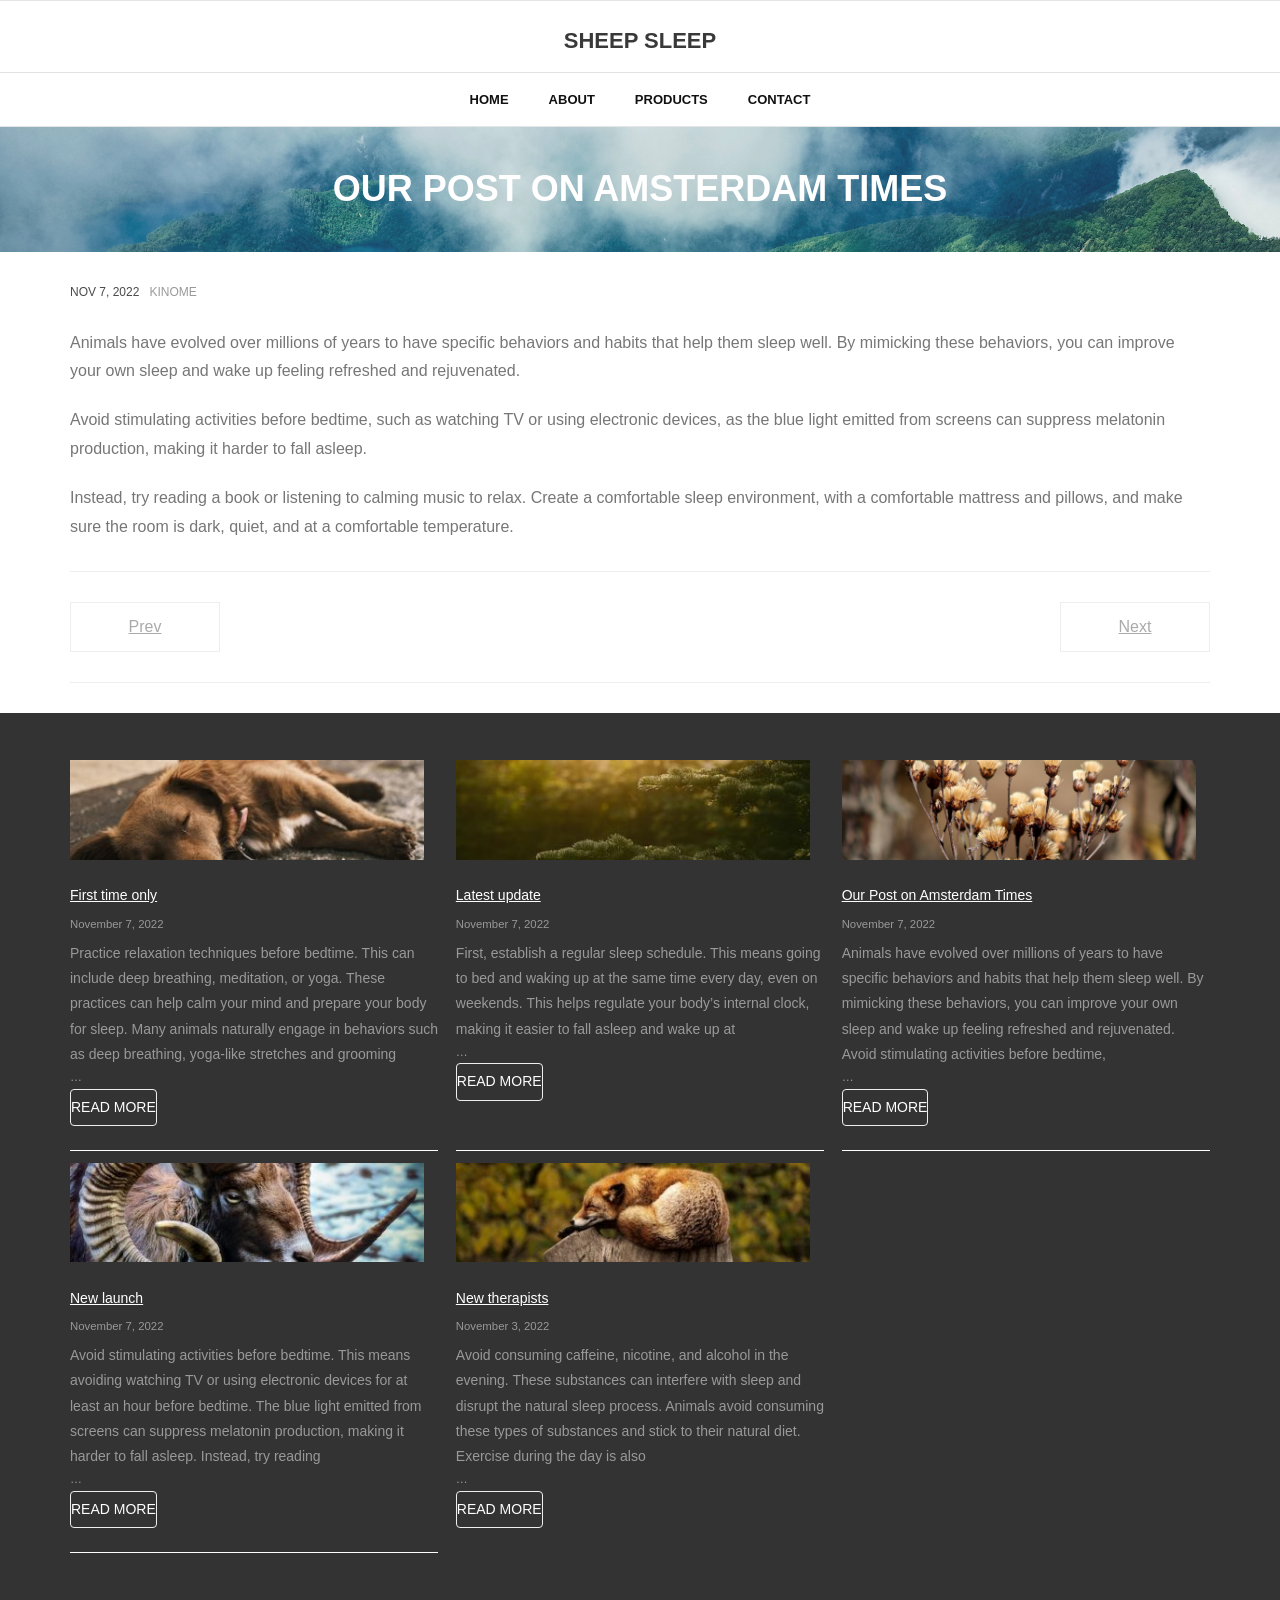
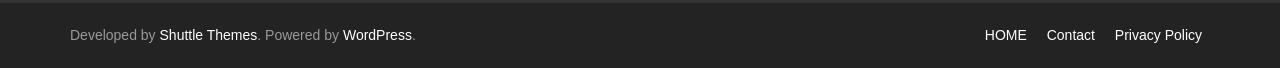
<file: our-post-on-amsterdam-times/index.html>
<!DOCTYPE html>

<html lang="en-US">
<head><meta charset="utf-8"/><style>img.lazy{min-height:1px}</style><link as="script" href="./../wp-content/plugins/w3-total-cache/pub/js/lazyload.min.js"/>
<meta content="width=device-width" name="viewport"/>
<link href="//gmpg.org/xfn/11" rel="profile"/>

<title>Our Post on Amsterdam Times – SHEEP SLEEP</title>
<meta content="noindex, nofollow" name="robots"/>
<style>img:is([sizes="auto" i], [sizes^="auto," i]) { contain-intrinsic-size: 3000px 1500px }</style>
<link href="//fonts.googleapis.com" rel="dns-prefetch"/>
<script type="text/javascript">
/* <![CDATA[ */
window._wpemojiSettings = {"baseUrl":"https:\/\/s.w.org\/images\/core\/emoji\/15.0.3\/72x72\/","ext":".png","svgUrl":"https:\/\/s.w.org\/images\/core\/emoji\/15.0.3\/svg\/","svgExt":".svg","source":{"concatemoji":".\/..\/wp-includes\/js\/wp-emoji-release.min.js?ver=6.7.2"}};
/*! This file is auto-generated */
!function(i,n){var o,s,e;function c(e){try{var t={supportTests:e,timestamp:(new Date).valueOf()};sessionStorage.setItem(o,JSON.stringify(t))}catch(e){}}function p(e,t,n){e.clearRect(0,0,e.canvas.width,e.canvas.height),e.fillText(t,0,0);var t=new Uint32Array(e.getImageData(0,0,e.canvas.width,e.canvas.height).data),r=(e.clearRect(0,0,e.canvas.width,e.canvas.height),e.fillText(n,0,0),new Uint32Array(e.getImageData(0,0,e.canvas.width,e.canvas.height).data));return t.every(function(e,t){return e===r[t]})}function u(e,t,n){switch(t){case"flag":return n(e,"\ud83c\udff3\ufe0f\u200d\u26a7\ufe0f","\ud83c\udff3\ufe0f\u200b\u26a7\ufe0f")?!1:!n(e,"\ud83c\uddfa\ud83c\uddf3","\ud83c\uddfa\u200b\ud83c\uddf3")&&!n(e,"\ud83c\udff4\udb40\udc67\udb40\udc62\udb40\udc65\udb40\udc6e\udb40\udc67\udb40\udc7f","\ud83c\udff4\u200b\udb40\udc67\u200b\udb40\udc62\u200b\udb40\udc65\u200b\udb40\udc6e\u200b\udb40\udc67\u200b\udb40\udc7f");case"emoji":return!n(e,"\ud83d\udc26\u200d\u2b1b","\ud83d\udc26\u200b\u2b1b")}return!1}function f(e,t,n){var r="undefined"!=typeof WorkerGlobalScope&&self instanceof WorkerGlobalScope?new OffscreenCanvas(300,150):i.createElement("canvas"),a=r.getContext("2d",{willReadFrequently:!0}),o=(a.textBaseline="top",a.font="600 32px Arial",{});return e.forEach(function(e){o[e]=t(a,e,n)}),o}function t(e){var t=i.createElement("script");t.src=e,t.defer=!0,i.head.appendChild(t)}"undefined"!=typeof Promise&&(o="wpEmojiSettingsSupports",s=["flag","emoji"],n.supports={everything:!0,everythingExceptFlag:!0},e=new Promise(function(e){i.addEventListener("DOMContentLoaded",e,{once:!0})}),new Promise(function(t){var n=function(){try{var e=JSON.parse(sessionStorage.getItem(o));if("object"==typeof e&&"number"==typeof e.timestamp&&(new Date).valueOf()<e.timestamp+604800&&"object"==typeof e.supportTests)return e.supportTests}catch(e){}return null}();if(!n){if("undefined"!=typeof Worker&&"undefined"!=typeof OffscreenCanvas&&"undefined"!=typeof URL&&URL.createObjectURL&&"undefined"!=typeof Blob)try{var e="postMessage("+f.toString()+"("+[JSON.stringify(s),u.toString(),p.toString()].join(",")+"));",r=new Blob([e],{type:"text/javascript"}),a=new Worker(URL.createObjectURL(r),{name:"wpTestEmojiSupports"});return void(a.onmessage=function(e){c(n=e.data),a.terminate(),t(n)})}catch(e){}c(n=f(s,u,p))}t(n)}).then(function(e){for(var t in e)n.supports[t]=e[t],n.supports.everything=n.supports.everything&&n.supports[t],"flag"!==t&&(n.supports.everythingExceptFlag=n.supports.everythingExceptFlag&&n.supports[t]);n.supports.everythingExceptFlag=n.supports.everythingExceptFlag&&!n.supports.flag,n.DOMReady=!1,n.readyCallback=function(){n.DOMReady=!0}}).then(function(){return e}).then(function(){var e;n.supports.everything||(n.readyCallback(),(e=n.source||{}).concatemoji?t(e.concatemoji):e.wpemoji&&e.twemoji&&(t(e.twemoji),t(e.wpemoji)))}))}((window,document),window._wpemojiSettings);
/* ]]> */
</script>
<style id="wp-emoji-styles-inline-css" type="text/css">

	img.wp-smiley, img.emoji {
		display: inline !important;
		border: none !important;
		box-shadow: none !important;
		height: 1em !important;
		width: 1em !important;
		margin: 0 0.07em !important;
		vertical-align: -0.1em !important;
		background: none !important;
		padding: 0 !important;
	}
</style>
<link href="./../wp-includes/css/dist/block-library/style.min.css?ver=6.7.2" id="wp-block-library-css" media="all" rel="stylesheet" type="text/css"/>
<style id="classic-theme-styles-inline-css" type="text/css">
/*! This file is auto-generated */
.wp-block-button__link{color:#fff;background-color:#32373c;border-radius:9999px;box-shadow:none;text-decoration:none;padding:calc(.667em + 2px) calc(1.333em + 2px);font-size:1.125em}.wp-block-file__button{background:#32373c;color:#fff;text-decoration:none}
</style>
<style id="global-styles-inline-css" type="text/css">
:root{--wp--preset--aspect-ratio--square: 1;--wp--preset--aspect-ratio--4-3: 4/3;--wp--preset--aspect-ratio--3-4: 3/4;--wp--preset--aspect-ratio--3-2: 3/2;--wp--preset--aspect-ratio--2-3: 2/3;--wp--preset--aspect-ratio--16-9: 16/9;--wp--preset--aspect-ratio--9-16: 9/16;--wp--preset--color--black: #000000;--wp--preset--color--cyan-bluish-gray: #abb8c3;--wp--preset--color--white: #ffffff;--wp--preset--color--pale-pink: #f78da7;--wp--preset--color--vivid-red: #cf2e2e;--wp--preset--color--luminous-vivid-orange: #ff6900;--wp--preset--color--luminous-vivid-amber: #fcb900;--wp--preset--color--light-green-cyan: #7bdcb5;--wp--preset--color--vivid-green-cyan: #00d084;--wp--preset--color--pale-cyan-blue: #8ed1fc;--wp--preset--color--vivid-cyan-blue: #0693e3;--wp--preset--color--vivid-purple: #9b51e0;--wp--preset--gradient--vivid-cyan-blue-to-vivid-purple: linear-gradient(135deg,rgba(6,147,227,1) 0%,rgb(155,81,224) 100%);--wp--preset--gradient--light-green-cyan-to-vivid-green-cyan: linear-gradient(135deg,rgb(122,220,180) 0%,rgb(0,208,130) 100%);--wp--preset--gradient--luminous-vivid-amber-to-luminous-vivid-orange: linear-gradient(135deg,rgba(252,185,0,1) 0%,rgba(255,105,0,1) 100%);--wp--preset--gradient--luminous-vivid-orange-to-vivid-red: linear-gradient(135deg,rgba(255,105,0,1) 0%,rgb(207,46,46) 100%);--wp--preset--gradient--very-light-gray-to-cyan-bluish-gray: linear-gradient(135deg,rgb(238,238,238) 0%,rgb(169,184,195) 100%);--wp--preset--gradient--cool-to-warm-spectrum: linear-gradient(135deg,rgb(74,234,220) 0%,rgb(151,120,209) 20%,rgb(207,42,186) 40%,rgb(238,44,130) 60%,rgb(251,105,98) 80%,rgb(254,248,76) 100%);--wp--preset--gradient--blush-light-purple: linear-gradient(135deg,rgb(255,206,236) 0%,rgb(152,150,240) 100%);--wp--preset--gradient--blush-bordeaux: linear-gradient(135deg,rgb(254,205,165) 0%,rgb(254,45,45) 50%,rgb(107,0,62) 100%);--wp--preset--gradient--luminous-dusk: linear-gradient(135deg,rgb(255,203,112) 0%,rgb(199,81,192) 50%,rgb(65,88,208) 100%);--wp--preset--gradient--pale-ocean: linear-gradient(135deg,rgb(255,245,203) 0%,rgb(182,227,212) 50%,rgb(51,167,181) 100%);--wp--preset--gradient--electric-grass: linear-gradient(135deg,rgb(202,248,128) 0%,rgb(113,206,126) 100%);--wp--preset--gradient--midnight: linear-gradient(135deg,rgb(2,3,129) 0%,rgb(40,116,252) 100%);--wp--preset--font-size--small: 13px;--wp--preset--font-size--medium: 20px;--wp--preset--font-size--large: 36px;--wp--preset--font-size--x-large: 42px;--wp--preset--spacing--20: 0.44rem;--wp--preset--spacing--30: 0.67rem;--wp--preset--spacing--40: 1rem;--wp--preset--spacing--50: 1.5rem;--wp--preset--spacing--60: 2.25rem;--wp--preset--spacing--70: 3.38rem;--wp--preset--spacing--80: 5.06rem;--wp--preset--shadow--natural: 6px 6px 9px rgba(0, 0, 0, 0.2);--wp--preset--shadow--deep: 12px 12px 50px rgba(0, 0, 0, 0.4);--wp--preset--shadow--sharp: 6px 6px 0px rgba(0, 0, 0, 0.2);--wp--preset--shadow--outlined: 6px 6px 0px -3px rgba(255, 255, 255, 1), 6px 6px rgba(0, 0, 0, 1);--wp--preset--shadow--crisp: 6px 6px 0px rgba(0, 0, 0, 1);}:where(.is-layout-flex){gap: 0.5em;}:where(.is-layout-grid){gap: 0.5em;}body .is-layout-flex{display: flex;}.is-layout-flex{flex-wrap: wrap;align-items: center;}.is-layout-flex > :is(*, div){margin: 0;}body .is-layout-grid{display: grid;}.is-layout-grid > :is(*, div){margin: 0;}:where(.wp-block-columns.is-layout-flex){gap: 2em;}:where(.wp-block-columns.is-layout-grid){gap: 2em;}:where(.wp-block-post-template.is-layout-flex){gap: 1.25em;}:where(.wp-block-post-template.is-layout-grid){gap: 1.25em;}.has-black-color{color: var(--wp--preset--color--black) !important;}.has-cyan-bluish-gray-color{color: var(--wp--preset--color--cyan-bluish-gray) !important;}.has-white-color{color: var(--wp--preset--color--white) !important;}.has-pale-pink-color{color: var(--wp--preset--color--pale-pink) !important;}.has-vivid-red-color{color: var(--wp--preset--color--vivid-red) !important;}.has-luminous-vivid-orange-color{color: var(--wp--preset--color--luminous-vivid-orange) !important;}.has-luminous-vivid-amber-color{color: var(--wp--preset--color--luminous-vivid-amber) !important;}.has-light-green-cyan-color{color: var(--wp--preset--color--light-green-cyan) !important;}.has-vivid-green-cyan-color{color: var(--wp--preset--color--vivid-green-cyan) !important;}.has-pale-cyan-blue-color{color: var(--wp--preset--color--pale-cyan-blue) !important;}.has-vivid-cyan-blue-color{color: var(--wp--preset--color--vivid-cyan-blue) !important;}.has-vivid-purple-color{color: var(--wp--preset--color--vivid-purple) !important;}.has-black-background-color{background-color: var(--wp--preset--color--black) !important;}.has-cyan-bluish-gray-background-color{background-color: var(--wp--preset--color--cyan-bluish-gray) !important;}.has-white-background-color{background-color: var(--wp--preset--color--white) !important;}.has-pale-pink-background-color{background-color: var(--wp--preset--color--pale-pink) !important;}.has-vivid-red-background-color{background-color: var(--wp--preset--color--vivid-red) !important;}.has-luminous-vivid-orange-background-color{background-color: var(--wp--preset--color--luminous-vivid-orange) !important;}.has-luminous-vivid-amber-background-color{background-color: var(--wp--preset--color--luminous-vivid-amber) !important;}.has-light-green-cyan-background-color{background-color: var(--wp--preset--color--light-green-cyan) !important;}.has-vivid-green-cyan-background-color{background-color: var(--wp--preset--color--vivid-green-cyan) !important;}.has-pale-cyan-blue-background-color{background-color: var(--wp--preset--color--pale-cyan-blue) !important;}.has-vivid-cyan-blue-background-color{background-color: var(--wp--preset--color--vivid-cyan-blue) !important;}.has-vivid-purple-background-color{background-color: var(--wp--preset--color--vivid-purple) !important;}.has-black-border-color{border-color: var(--wp--preset--color--black) !important;}.has-cyan-bluish-gray-border-color{border-color: var(--wp--preset--color--cyan-bluish-gray) !important;}.has-white-border-color{border-color: var(--wp--preset--color--white) !important;}.has-pale-pink-border-color{border-color: var(--wp--preset--color--pale-pink) !important;}.has-vivid-red-border-color{border-color: var(--wp--preset--color--vivid-red) !important;}.has-luminous-vivid-orange-border-color{border-color: var(--wp--preset--color--luminous-vivid-orange) !important;}.has-luminous-vivid-amber-border-color{border-color: var(--wp--preset--color--luminous-vivid-amber) !important;}.has-light-green-cyan-border-color{border-color: var(--wp--preset--color--light-green-cyan) !important;}.has-vivid-green-cyan-border-color{border-color: var(--wp--preset--color--vivid-green-cyan) !important;}.has-pale-cyan-blue-border-color{border-color: var(--wp--preset--color--pale-cyan-blue) !important;}.has-vivid-cyan-blue-border-color{border-color: var(--wp--preset--color--vivid-cyan-blue) !important;}.has-vivid-purple-border-color{border-color: var(--wp--preset--color--vivid-purple) !important;}.has-vivid-cyan-blue-to-vivid-purple-gradient-background{background: var(--wp--preset--gradient--vivid-cyan-blue-to-vivid-purple) !important;}.has-light-green-cyan-to-vivid-green-cyan-gradient-background{background: var(--wp--preset--gradient--light-green-cyan-to-vivid-green-cyan) !important;}.has-luminous-vivid-amber-to-luminous-vivid-orange-gradient-background{background: var(--wp--preset--gradient--luminous-vivid-amber-to-luminous-vivid-orange) !important;}.has-luminous-vivid-orange-to-vivid-red-gradient-background{background: var(--wp--preset--gradient--luminous-vivid-orange-to-vivid-red) !important;}.has-very-light-gray-to-cyan-bluish-gray-gradient-background{background: var(--wp--preset--gradient--very-light-gray-to-cyan-bluish-gray) !important;}.has-cool-to-warm-spectrum-gradient-background{background: var(--wp--preset--gradient--cool-to-warm-spectrum) !important;}.has-blush-light-purple-gradient-background{background: var(--wp--preset--gradient--blush-light-purple) !important;}.has-blush-bordeaux-gradient-background{background: var(--wp--preset--gradient--blush-bordeaux) !important;}.has-luminous-dusk-gradient-background{background: var(--wp--preset--gradient--luminous-dusk) !important;}.has-pale-ocean-gradient-background{background: var(--wp--preset--gradient--pale-ocean) !important;}.has-electric-grass-gradient-background{background: var(--wp--preset--gradient--electric-grass) !important;}.has-midnight-gradient-background{background: var(--wp--preset--gradient--midnight) !important;}.has-small-font-size{font-size: var(--wp--preset--font-size--small) !important;}.has-medium-font-size{font-size: var(--wp--preset--font-size--medium) !important;}.has-large-font-size{font-size: var(--wp--preset--font-size--large) !important;}.has-x-large-font-size{font-size: var(--wp--preset--font-size--x-large) !important;}
:where(.wp-block-post-template.is-layout-flex){gap: 1.25em;}:where(.wp-block-post-template.is-layout-grid){gap: 1.25em;}
:where(.wp-block-columns.is-layout-flex){gap: 2em;}:where(.wp-block-columns.is-layout-grid){gap: 2em;}
:root :where(.wp-block-pullquote){font-size: 1.5em;line-height: 1.6;}
</style>

<link href="./../wp-content/themes/shuttle/lib/extentions/bootstrap/css/bootstrap.min.css?ver=2.3.2" id="shuttle-bootstrap-css" media="all" rel="stylesheet" type="text/css"/>
<link href="./../wp-content/themes/shuttle/style.css?ver=6.7.2" id="shuttle-style-css" media="all" rel="stylesheet" type="text/css"/>
<link href="./../wp-content/themes/shuttle-corporate/style.css?ver=1.0.5" id="shuttle-style-corporate-css" media="all" rel="stylesheet" type="text/css"/>
<link href="//fonts.googleapis.com/css?family=Open+Sans%3A300%2C400%2C600%2C700&amp;subset=latin%2Clatin-ext" id="shuttle-google-fonts-css" media="all" rel="stylesheet" type="text/css"/>
<link href="./../wp-content/themes/shuttle/lib/extentions/prettyPhoto/css/prettyPhoto.css?ver=3.1.6" id="prettyPhoto-css" media="all" rel="stylesheet" type="text/css"/>
<link href="./../wp-includes/css/dashicons.min.css?ver=6.7.2" id="dashicons-css" media="all" rel="stylesheet" type="text/css"/>
<link href="./../wp-content/themes/shuttle/lib/extentions/font-awesome/css/font-awesome.min.css?ver=4.7.0" id="font-awesome-css" media="all" rel="stylesheet" type="text/css"/>
<link href="./../wp-content/themes/shuttle/styles/style-shortcodes.css?ver=1.4.0" id="shuttle-shortcodes-css" media="all" rel="stylesheet" type="text/css"/>
<link href="./../wp-content/themes/shuttle/styles/style-responsive.css?ver=1.4.0" id="shuttle-responsive-css" media="all" rel="stylesheet" type="text/css"/>
<script id="jquery-core-js" src="./../wp-includes/js/jquery/jquery.min.js?ver=3.7.1" type="text/javascript"></script>
<script id="jquery-migrate-js" src="./../wp-includes/js/jquery/jquery-migrate.min.js?ver=3.4.1" type="text/javascript"></script>

<script id="sticky-js" src="./../wp-content/themes/shuttle/lib/scripts/plugins/sticky/jquery.sticky.js?ver=true" type="text/javascript"></script>

<meta content="WordPress 6.7.2" name="generator"/>
<link href="./index.html" rel="canonical"/>
<link href="./../index.html?p=75" rel="shortlink"/>
</head>
<body class="post-template-default single single-post postid-75 single-format-standard layout-sidebar-none intro-on layout-responsive header-style2 header-sticky">
<div class="hfeed site" id="body-core">
<a class="skip-link screen-reader-text" href="#content">Skip to content</a>
<!-- .skip-link -->
<header>
<div id="site-header">
<div id="pre-header">
<div class="wrap-safari">
<div class="main-navigation" id="pre-header-core">
</div>
</div>
</div>
<!-- #pre-header -->
<div id="header">
<div id="header-core">
<div id="logo">
<a href="./../index.html" rel="home"><h1 class="site-title" rel="home" title="SHEEP SLEEP">SHEEP SLEEP</h1><h2 class="site-description" title=""></h2></a> </div>
<div class="main-navigation" id="header-links">
<div class="header-links" id="header-links-inner">
<ul class="menu" id="menu-header"><li class="menu-item menu-item-type-post_type menu-item-object-page menu-item-home" id="menu-item-28"><a href="./../index.html"><span>HOME</span></a></li>
<li class="menu-item menu-item-type-post_type menu-item-object-page" id="menu-item-26"><a href="./../about/index.html"><span>About</span></a></li>
<li class="menu-item menu-item-type-post_type menu-item-object-page" id="menu-item-25"><a href="./../products/index.html"><span>Products</span></a></li>
<li class="menu-item menu-item-type-post_type menu-item-object-page" id="menu-item-27"><a href="./../contact/index.html"><span>Contact</span></a></li>
</ul>
</div>
</div>
<!-- #header-links .main-navigation -->
<div id="header-nav"><a class="btn-navbar" data-target=".nav-collapse" data-toggle="collapse" tabindex="0"><span class="icon-bar"></span><span class="icon-bar"></span><span class="icon-bar"></span></a></div>
</div>
</div>
<!-- #header -->
<div id="header-responsive"><div class="responsive-links nav-collapse collapse" id="header-responsive-inner"><ul class="" id="menu-header-1"><li class="menu-item menu-item-type-post_type menu-item-object-page menu-item-home" id="res-menu-item-28"><a href="./../index.html"><span>HOME</span></a></li>
<li class="menu-item menu-item-type-post_type menu-item-object-page" id="res-menu-item-26"><a href="./../about/index.html"><span>About</span></a></li>
<li class="menu-item menu-item-type-post_type menu-item-object-page" id="res-menu-item-25"><a href="./../products/index.html"><span>Products</span></a></li>
<li class="menu-item menu-item-type-post_type menu-item-object-page" id="res-menu-item-27"><a href="./../contact/index.html"><span>Contact</span></a></li>
</ul></div></div>
<div id="header-sticky">
<div id="header-sticky-core">
<div id="logo-sticky">
<a href="./../index.html" rel="home"><h1 class="site-title" rel="home" title="SHEEP SLEEP">SHEEP SLEEP</h1><h2 class="site-description" title=""></h2></a> </div>
<div class="main-navigation" id="header-sticky-links">
<div class="header-links" id="header-sticky-links-inner">
<ul class="menu" id="menu-header-2"><li class="menu-item menu-item-type-post_type menu-item-object-page menu-item-home" id="menu-item-28"><a href="./../index.html"><span>HOME</span></a></li>
<li class="menu-item menu-item-type-post_type menu-item-object-page" id="menu-item-26"><a href="./../about/index.html"><span>About</span></a></li>
<li class="menu-item menu-item-type-post_type menu-item-object-page" id="menu-item-25"><a href="./../products/index.html"><span>Products</span></a></li>
<li class="menu-item menu-item-type-post_type menu-item-object-page" id="menu-item-27"><a href="./../contact/index.html"><span>Contact</span></a></li>
</ul>
</div>
</div><div class="clearboth"></div>
<!-- #header-sticky-links .main-navigation -->
</div>
</div>
<!-- #header-sticky -->
<div class="option1" id="intro"><div class="wrap-safari"><div id="intro-core"><h1 class="page-title"><span>Our Post on Amsterdam Times</span></h1></div></div></div>
</div>
</header>
<!-- header -->
<div id="content">
<div id="content-core">
<div id="main">
<div id="main-core">
<article class="post-75 post type-post status-publish format-standard has-post-thumbnail hentry category-uncategorized format-nomedia" id="post-75">
<header class="entry-header"><div class="entry-meta"><span class="date"><a href="./index.html" title="Our Post on Amsterdam Times"><time datetime="2022-11-07T14:04:44+00:00">Nov 7, 2022</time></a></span><span class="author">kinome</span></div><div class="clearboth"></div></header><!-- .entry-header -->
<div class="entry-content">
<p>Animals have evolved over millions of years to have specific behaviors and habits that help them sleep well. By mimicking these behaviors, you can improve your own sleep and wake up feeling refreshed and rejuvenated.</p>
<p>Avoid stimulating activities before bedtime, such as watching TV or using electronic devices, as the blue light emitted from screens can suppress melatonin production, making it harder to fall asleep. </p>
<p>Instead, try reading a book or listening to calming music to relax. Create a comfortable sleep environment, with a comfortable mattress and pillows, and make sure the room is dark, quiet, and at a comfortable temperature. </p>
<p></p>
</div><!-- .entry-content -->
</article>
<div class="clearboth"></div>
<nav id="nav-below" role="navigation">
<div class="nav-previous"><a href="./../new-launch/index.html" rel="prev"><span class="meta-icon"><i class="fa fa-angle-left fa-lg"></i></span><span class="meta-nav">Prev</span></a></div> <div class="nav-next"><a href="./../latest-update/index.html" rel="next"><span class="meta-nav">Next</span><span class="meta-icon"><i class="fa fa-angle-right fa-lg"></i></span></a></div>
</nav><!-- #nav-below -->
</div><!-- #main-core -->
</div><!-- #main -->
</div>
</div><!-- #content -->
<footer>
<div id="footer"><div class="option1" id="footer-core"><div class="widget-area" id="footer-col1"><aside class="widget widget_block widget_recent_entries"><ul class="wp-block-latest-posts__list is-grid columns-3 has-dates wp-block-latest-posts"><li><div class="wp-block-latest-posts__featured-image alignleft"><img alt="dog image" class="attachment-shuttle-column3-1/3 size-shuttle-column3-1/3 wp-post-image lazy" data-src="./../wp-content/uploads/2022/11/top-dog-380x107.jpg" decoding="async" height="107" src="data:image/svg+xml,%3Csvg%20xmlns='http://www.w3.org/2000/svg'%20viewBox='0%200%20380%20107'%3E%3C/svg%3E" style="" width="380"/></div><a class="wp-block-latest-posts__post-title" href="./../first-time-only/index.html">First time only</a><time class="wp-block-latest-posts__post-date" datetime="2022-11-07T14:27:32+00:00">November 7, 2022</time><div class="wp-block-latest-posts__post-excerpt">Practice relaxation techniques before bedtime. This can include deep breathing, meditation, or yoga. These practices can help calm your mind and prepare your body for sleep. Many animals naturally engage in behaviors such as deep breathing, yoga-like stretches and grooming<span class="post-excerpt-end">…</span><p class="more-link"><a class="themebutton" href="./../first-time-only/index.html">Read More</a></p></div></li>
<li><div class="wp-block-latest-posts__featured-image alignleft"><img alt="sheepsleep top title03" class="attachment-shuttle-column3-1/3 size-shuttle-column3-1/3 wp-post-image lazy" data-src="./../wp-content/uploads/2022/11/sheepsleep-top-title03-380x107.jpg" decoding="async" height="107" src="data:image/svg+xml,%3Csvg%20xmlns='http://www.w3.org/2000/svg'%20viewBox='0%200%20380%20107'%3E%3C/svg%3E" style="" width="380"/></div><a class="wp-block-latest-posts__post-title" href="./../latest-update/index.html">Latest update</a><time class="wp-block-latest-posts__post-date" datetime="2022-11-07T14:25:19+00:00">November 7, 2022</time><div class="wp-block-latest-posts__post-excerpt">First, establish a regular sleep schedule. This means going to bed and waking up at the same time every day, even on weekends. This helps regulate your body’s internal clock, making it easier to fall asleep and wake up at<span class="post-excerpt-end">…</span><p class="more-link"><a class="themebutton" href="./../latest-update/index.html">Read More</a></p></div></li>
<li><div class="wp-block-latest-posts__featured-image alignleft"><img alt="" class="attachment-shuttle-column3-1/3 size-shuttle-column3-1/3 wp-post-image lazy" data-src="./../wp-content/uploads/2022/11/image-380x107.png" decoding="async" height="107" src="data:image/svg+xml,%3Csvg%20xmlns='http://www.w3.org/2000/svg'%20viewBox='0%200%20380%20107'%3E%3C/svg%3E" style="" width="380"/></div><a class="wp-block-latest-posts__post-title" href="./index.html">Our Post on Amsterdam Times</a><time class="wp-block-latest-posts__post-date" datetime="2022-11-07T14:04:44+00:00">November 7, 2022</time><div class="wp-block-latest-posts__post-excerpt">Animals have evolved over millions of years to have specific behaviors and habits that help them sleep well. By mimicking these behaviors, you can improve your own sleep and wake up feeling refreshed and rejuvenated. Avoid stimulating activities before bedtime,<span class="post-excerpt-end">…</span><p class="more-link"><a class="themebutton" href="./index.html">Read More</a></p></div></li>
<li><div class="wp-block-latest-posts__featured-image alignleft"><img alt="image sheep" class="attachment-shuttle-column3-1/3 size-shuttle-column3-1/3 wp-post-image lazy" data-src="./../wp-content/uploads/2022/11/sheepsleep-top-title01-1-380x107.jpg" decoding="async" height="107" src="data:image/svg+xml,%3Csvg%20xmlns='http://www.w3.org/2000/svg'%20viewBox='0%200%20380%20107'%3E%3C/svg%3E" style="" width="380"/></div><a class="wp-block-latest-posts__post-title" href="./../new-launch/index.html">New launch</a><time class="wp-block-latest-posts__post-date" datetime="2022-11-07T14:01:21+00:00">November 7, 2022</time><div class="wp-block-latest-posts__post-excerpt">Avoid stimulating activities before bedtime. This means avoiding watching TV or using electronic devices for at least an hour before bedtime. The blue light emitted from screens can suppress melatonin production, making it harder to fall asleep. Instead, try reading<span class="post-excerpt-end">…</span><p class="more-link"><a class="themebutton" href="./../new-launch/index.html">Read More</a></p></div></li>
<li><div class="wp-block-latest-posts__featured-image alignleft"><img alt="fox image" class="attachment-shuttle-column3-1/3 size-shuttle-column3-1/3 wp-post-image lazy" data-src="./../wp-content/uploads/2022/11/top-fox-380x107.jpg" decoding="async" height="107" src="data:image/svg+xml,%3Csvg%20xmlns='http://www.w3.org/2000/svg'%20viewBox='0%200%20380%20107'%3E%3C/svg%3E" style="" width="380"/></div><a class="wp-block-latest-posts__post-title" href="./../hello-world/index.html">New therapists</a><time class="wp-block-latest-posts__post-date" datetime="2022-11-03T17:44:00+00:00">November 3, 2022</time><div class="wp-block-latest-posts__post-excerpt">Avoid consuming caffeine, nicotine, and alcohol in the evening. These substances can interfere with sleep and disrupt the natural sleep process. Animals avoid consuming these types of substances and stick to their natural diet. Exercise during the day is also<span class="post-excerpt-end">…</span><p class="more-link"><a class="themebutton" href="./../hello-world/index.html">Read More</a></p></div></li>
</ul></aside></div></div></div><!-- #footer -->
<div id="sub-footer">
<div id="sub-footer-core">
<div class="copyright">
			Developed by <a href="https://shuttlethemes.com/" target="_blank">Shuttle Themes</a>. Powered by <a href="//www.wordpress.org/" target="_blank">WordPress</a>.			</div>
<!-- .copyright -->
<div class="sub-footer-links" id="footer-menu"><ul class="menu" id="menu-footer"><li class="menu-item menu-item-type-post_type menu-item-object-page menu-item-home menu-item-20" id="menu-item-20"><a href="./../index.html">HOME</a></li>
<li class="menu-item menu-item-type-post_type menu-item-object-page menu-item-21" id="menu-item-21"><a href="./../contact/index.html">Contact</a></li>
<li class="menu-item menu-item-type-post_type menu-item-object-page menu-item-privacy-policy menu-item-23" id="menu-item-23"><a href="./../privacy-policy/index.html" rel="privacy-policy">Privacy Policy</a></li>
</ul></div> <!-- #footer-menu -->
</div>
</div>
</footer><!-- footer -->
</div><!-- #body-core -->
<link href="./../wp-content/uploads/so-css/so-css-shuttle.css?ver=1667833112" id="so-css-shuttle-css" media="all" rel="stylesheet" type="text/css"/>
<script id="wp-hooks-js" src="./../wp-includes/js/dist/hooks.min.js?ver=4d63a3d491d11ffd8ac6" type="text/javascript"></script>
<script id="wp-i18n-js" src="./../wp-includes/js/dist/i18n.min.js?ver=5e580eb46a90c2b997e6" type="text/javascript"></script>
<script id="wp-i18n-js-after" type="text/javascript">
/* <![CDATA[ */
wp.i18n.setLocaleData( { 'text direction\u0004ltr': [ 'ltr' ] } );
/* ]]> */
</script>

<script id="contact-form-7-js-before" type="text/javascript">
/* <![CDATA[ */
var wpcf7 = {
    "api": {
        "root": ".\/..\/wp-json\/",
        "namespace": "contact-form-7\/v1"
    },
    "cached": 1
};
/* ]]> */
</script>

<script id="imagesloaded-js" src="./../wp-includes/js/imagesloaded.min.js?ver=5.0.0" type="text/javascript"></script>
<script id="prettyPhoto-js" src="./../wp-content/themes/shuttle/lib/extentions/prettyPhoto/js/jquery.prettyPhoto.js?ver=3.1.6" type="text/javascript"></script>
<script id="modernizr-js" src="./../wp-content/themes/shuttle/lib/scripts/modernizr.js?ver=2.6.2" type="text/javascript"></script>
<script id="waypoints-js" src="./../wp-content/themes/shuttle/lib/scripts/plugins/waypoints/waypoints.min.js?ver=2.0.3" type="text/javascript"></script>
<script id="waypoints-sticky-js" src="./../wp-content/themes/shuttle/lib/scripts/plugins/waypoints/waypoints-sticky.min.js?ver=2.0.3" type="text/javascript"></script>
<script id="jquery-scrollup-js" src="./../wp-content/themes/shuttle/lib/scripts/plugins/scrollup/jquery.scrollUp.min.js?ver=2.4.1" type="text/javascript"></script>
<script id="shuttle-bootstrap-js" src="./../wp-content/themes/shuttle/lib/extentions/bootstrap/js/bootstrap.js?ver=2.3.2" type="text/javascript"></script>
<script id="shuttle-frontend-js" src="./../wp-content/themes/shuttle/lib/scripts/main-frontend.js?ver=1.4.0" type="text/javascript"></script>
<script>window.w3tc_lazyload=1,window.lazyLoadOptions={elements_selector:".lazy",callback_loaded:function(t){var e;try{e=new CustomEvent("w3tc_lazyload_loaded",{detail:{e:t}})}catch(a){(e=document.createEvent("CustomEvent")).initCustomEvent("w3tc_lazyload_loaded",!1,!1,{e:t})}window.dispatchEvent(e)}}</script><script async="" src="./../wp-content/plugins/w3-total-cache/pub/js/lazyload.min.js"></script></body>
</html><!--
Performance optimized by W3 Total Cache. Learn more: https://www.boldgrid.com/w3-total-cache/

Page Caching using Disk: Enhanced (Requested URI contains query) 
Lazy Loading
Database Caching using Disk

Served from: sheep.atwebpages.com @ 2026-11-24 14:54:39 by W3 Total Cache
-->
</file>
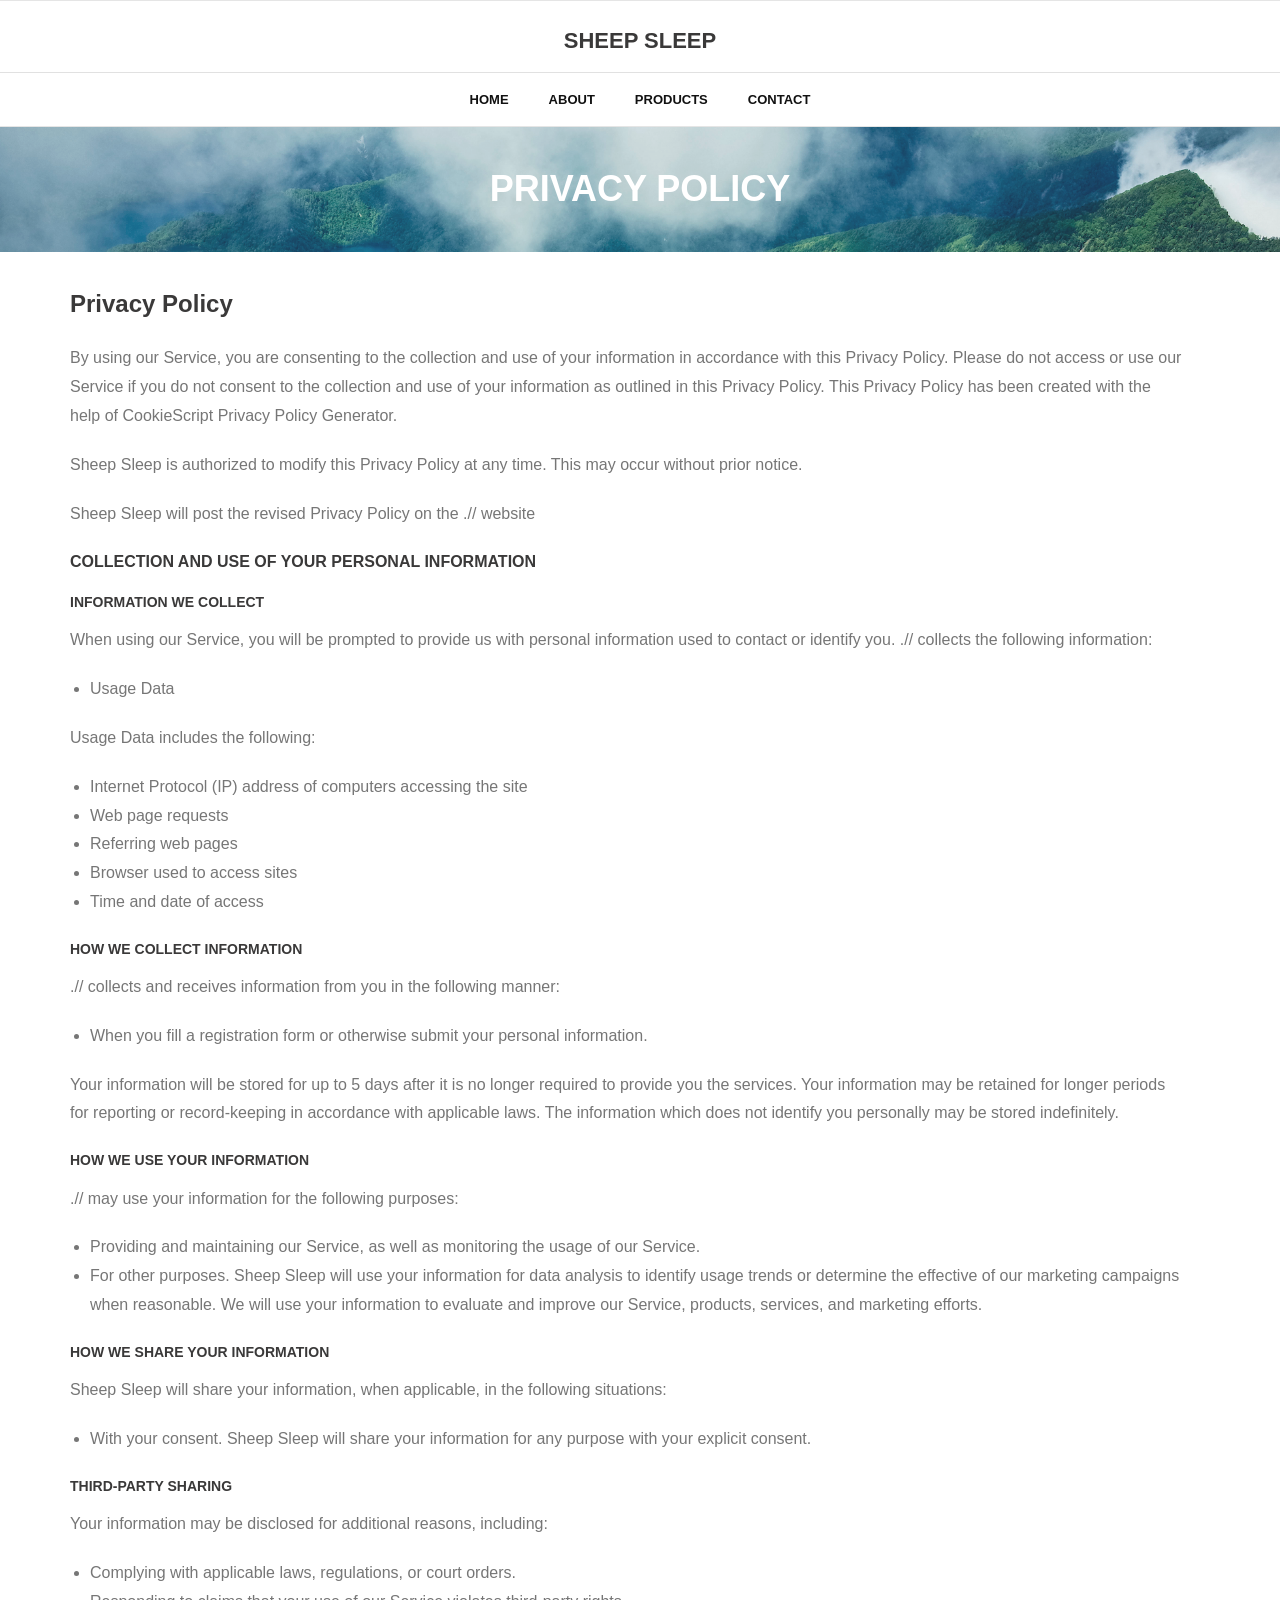
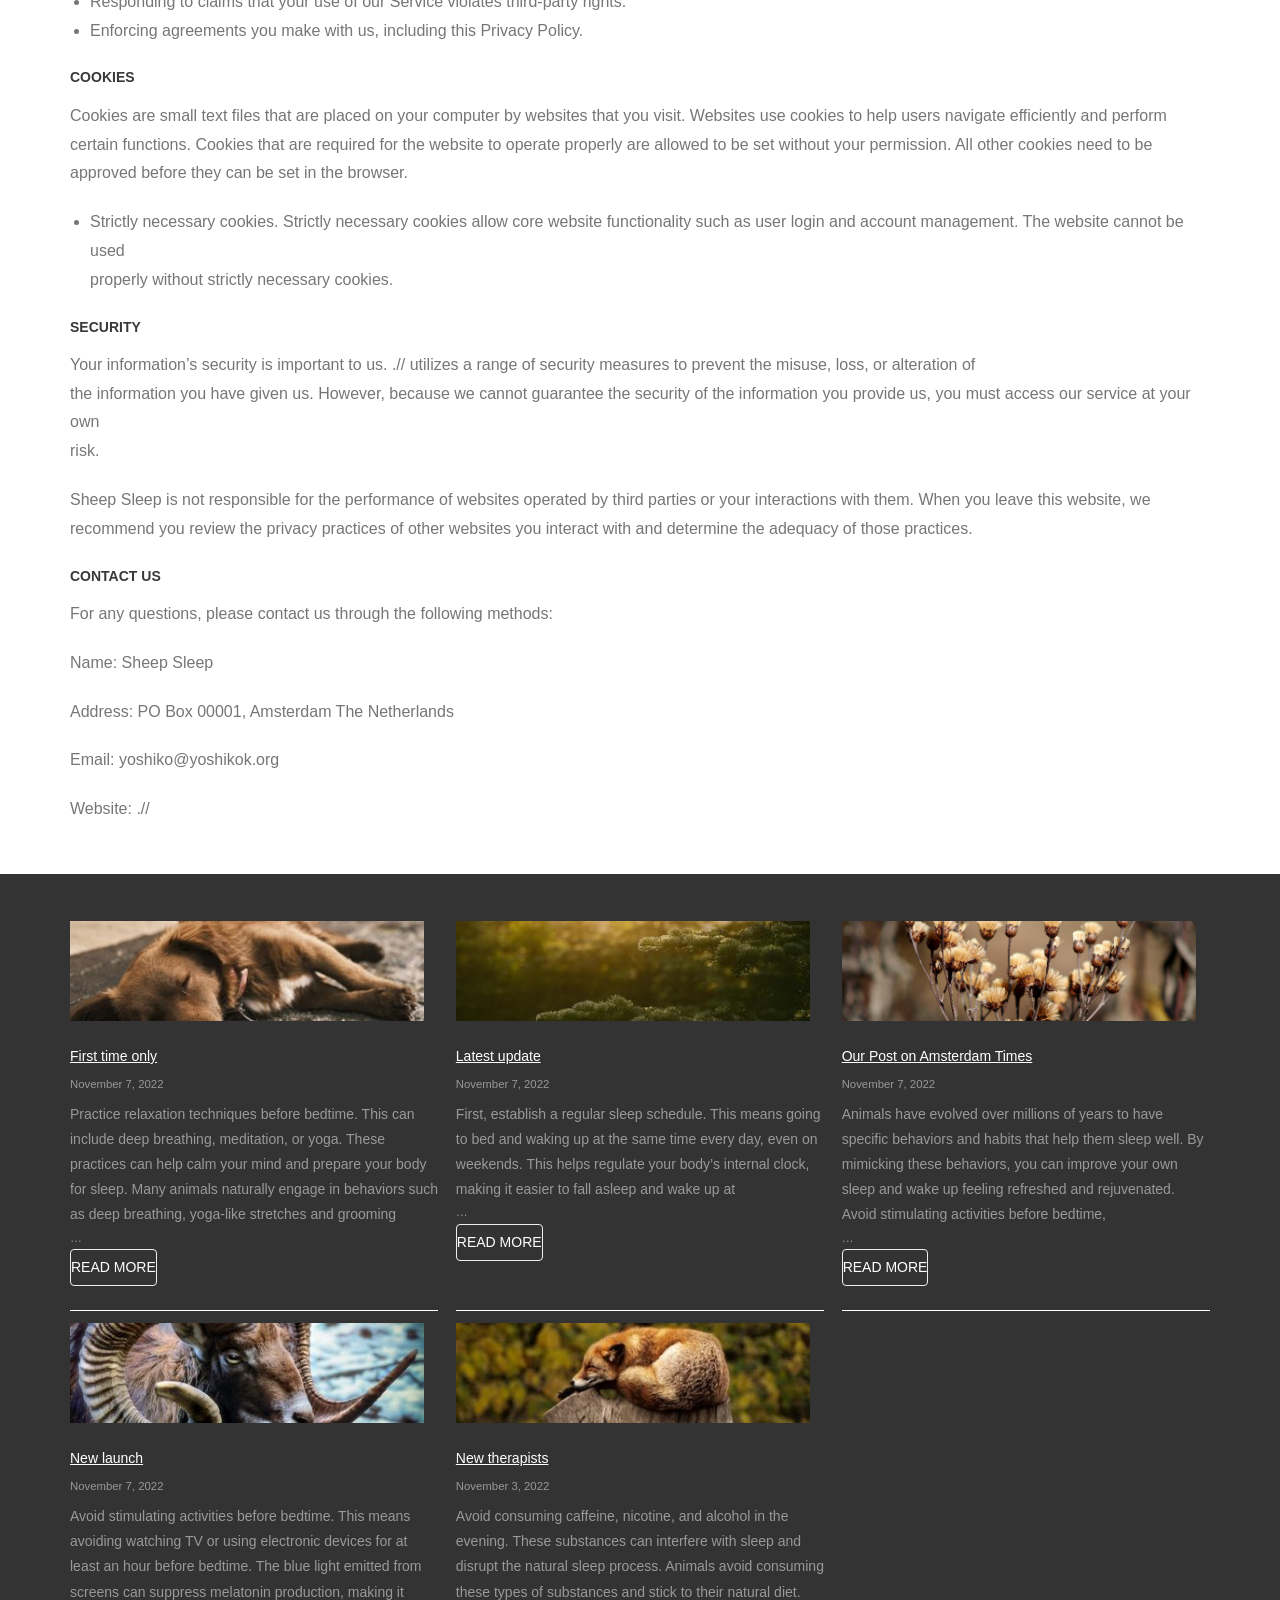
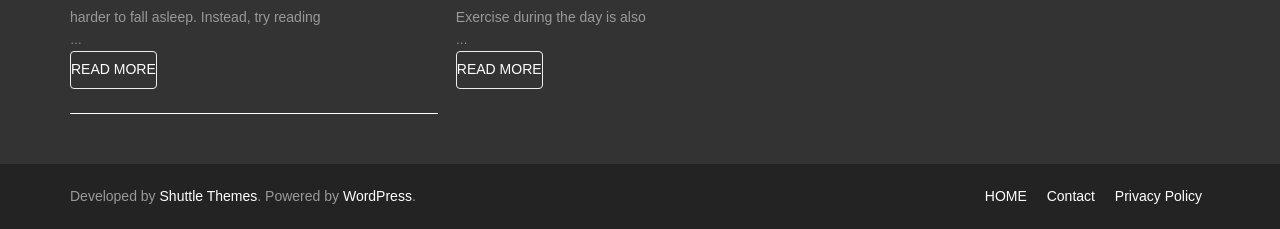
<file: privacy-policy/index.html>
<!DOCTYPE html>

<html lang="en-US">
<head><meta charset="utf-8"/><style>img.lazy{min-height:1px}</style><link as="script" href="./../wp-content/plugins/w3-total-cache/pub/js/lazyload.min.js"/>
<meta content="width=device-width" name="viewport"/>
<link href="//gmpg.org/xfn/11" rel="profile"/>

<title>Privacy Policy – SHEEP SLEEP</title>
<meta content="noindex, nofollow" name="robots"/>
<style>img:is([sizes="auto" i], [sizes^="auto," i]) { contain-intrinsic-size: 3000px 1500px }</style>
<link href="//fonts.googleapis.com" rel="dns-prefetch"/>
<script type="text/javascript">
/* <![CDATA[ */
window._wpemojiSettings = {"baseUrl":"https:\/\/s.w.org\/images\/core\/emoji\/15.0.3\/72x72\/","ext":".png","svgUrl":"https:\/\/s.w.org\/images\/core\/emoji\/15.0.3\/svg\/","svgExt":".svg","source":{"concatemoji":".\/..\/wp-includes\/js\/wp-emoji-release.min.js?ver=6.7.2"}};
/*! This file is auto-generated */
!function(i,n){var o,s,e;function c(e){try{var t={supportTests:e,timestamp:(new Date).valueOf()};sessionStorage.setItem(o,JSON.stringify(t))}catch(e){}}function p(e,t,n){e.clearRect(0,0,e.canvas.width,e.canvas.height),e.fillText(t,0,0);var t=new Uint32Array(e.getImageData(0,0,e.canvas.width,e.canvas.height).data),r=(e.clearRect(0,0,e.canvas.width,e.canvas.height),e.fillText(n,0,0),new Uint32Array(e.getImageData(0,0,e.canvas.width,e.canvas.height).data));return t.every(function(e,t){return e===r[t]})}function u(e,t,n){switch(t){case"flag":return n(e,"\ud83c\udff3\ufe0f\u200d\u26a7\ufe0f","\ud83c\udff3\ufe0f\u200b\u26a7\ufe0f")?!1:!n(e,"\ud83c\uddfa\ud83c\uddf3","\ud83c\uddfa\u200b\ud83c\uddf3")&&!n(e,"\ud83c\udff4\udb40\udc67\udb40\udc62\udb40\udc65\udb40\udc6e\udb40\udc67\udb40\udc7f","\ud83c\udff4\u200b\udb40\udc67\u200b\udb40\udc62\u200b\udb40\udc65\u200b\udb40\udc6e\u200b\udb40\udc67\u200b\udb40\udc7f");case"emoji":return!n(e,"\ud83d\udc26\u200d\u2b1b","\ud83d\udc26\u200b\u2b1b")}return!1}function f(e,t,n){var r="undefined"!=typeof WorkerGlobalScope&&self instanceof WorkerGlobalScope?new OffscreenCanvas(300,150):i.createElement("canvas"),a=r.getContext("2d",{willReadFrequently:!0}),o=(a.textBaseline="top",a.font="600 32px Arial",{});return e.forEach(function(e){o[e]=t(a,e,n)}),o}function t(e){var t=i.createElement("script");t.src=e,t.defer=!0,i.head.appendChild(t)}"undefined"!=typeof Promise&&(o="wpEmojiSettingsSupports",s=["flag","emoji"],n.supports={everything:!0,everythingExceptFlag:!0},e=new Promise(function(e){i.addEventListener("DOMContentLoaded",e,{once:!0})}),new Promise(function(t){var n=function(){try{var e=JSON.parse(sessionStorage.getItem(o));if("object"==typeof e&&"number"==typeof e.timestamp&&(new Date).valueOf()<e.timestamp+604800&&"object"==typeof e.supportTests)return e.supportTests}catch(e){}return null}();if(!n){if("undefined"!=typeof Worker&&"undefined"!=typeof OffscreenCanvas&&"undefined"!=typeof URL&&URL.createObjectURL&&"undefined"!=typeof Blob)try{var e="postMessage("+f.toString()+"("+[JSON.stringify(s),u.toString(),p.toString()].join(",")+"));",r=new Blob([e],{type:"text/javascript"}),a=new Worker(URL.createObjectURL(r),{name:"wpTestEmojiSupports"});return void(a.onmessage=function(e){c(n=e.data),a.terminate(),t(n)})}catch(e){}c(n=f(s,u,p))}t(n)}).then(function(e){for(var t in e)n.supports[t]=e[t],n.supports.everything=n.supports.everything&&n.supports[t],"flag"!==t&&(n.supports.everythingExceptFlag=n.supports.everythingExceptFlag&&n.supports[t]);n.supports.everythingExceptFlag=n.supports.everythingExceptFlag&&!n.supports.flag,n.DOMReady=!1,n.readyCallback=function(){n.DOMReady=!0}}).then(function(){return e}).then(function(){var e;n.supports.everything||(n.readyCallback(),(e=n.source||{}).concatemoji?t(e.concatemoji):e.wpemoji&&e.twemoji&&(t(e.twemoji),t(e.wpemoji)))}))}((window,document),window._wpemojiSettings);
/* ]]> */
</script>
<style id="wp-emoji-styles-inline-css" type="text/css">

	img.wp-smiley, img.emoji {
		display: inline !important;
		border: none !important;
		box-shadow: none !important;
		height: 1em !important;
		width: 1em !important;
		margin: 0 0.07em !important;
		vertical-align: -0.1em !important;
		background: none !important;
		padding: 0 !important;
	}
</style>
<link href="./../wp-includes/css/dist/block-library/style.min.css?ver=6.7.2" id="wp-block-library-css" media="all" rel="stylesheet" type="text/css"/>
<style id="classic-theme-styles-inline-css" type="text/css">
/*! This file is auto-generated */
.wp-block-button__link{color:#fff;background-color:#32373c;border-radius:9999px;box-shadow:none;text-decoration:none;padding:calc(.667em + 2px) calc(1.333em + 2px);font-size:1.125em}.wp-block-file__button{background:#32373c;color:#fff;text-decoration:none}
</style>
<style id="global-styles-inline-css" type="text/css">
:root{--wp--preset--aspect-ratio--square: 1;--wp--preset--aspect-ratio--4-3: 4/3;--wp--preset--aspect-ratio--3-4: 3/4;--wp--preset--aspect-ratio--3-2: 3/2;--wp--preset--aspect-ratio--2-3: 2/3;--wp--preset--aspect-ratio--16-9: 16/9;--wp--preset--aspect-ratio--9-16: 9/16;--wp--preset--color--black: #000000;--wp--preset--color--cyan-bluish-gray: #abb8c3;--wp--preset--color--white: #ffffff;--wp--preset--color--pale-pink: #f78da7;--wp--preset--color--vivid-red: #cf2e2e;--wp--preset--color--luminous-vivid-orange: #ff6900;--wp--preset--color--luminous-vivid-amber: #fcb900;--wp--preset--color--light-green-cyan: #7bdcb5;--wp--preset--color--vivid-green-cyan: #00d084;--wp--preset--color--pale-cyan-blue: #8ed1fc;--wp--preset--color--vivid-cyan-blue: #0693e3;--wp--preset--color--vivid-purple: #9b51e0;--wp--preset--gradient--vivid-cyan-blue-to-vivid-purple: linear-gradient(135deg,rgba(6,147,227,1) 0%,rgb(155,81,224) 100%);--wp--preset--gradient--light-green-cyan-to-vivid-green-cyan: linear-gradient(135deg,rgb(122,220,180) 0%,rgb(0,208,130) 100%);--wp--preset--gradient--luminous-vivid-amber-to-luminous-vivid-orange: linear-gradient(135deg,rgba(252,185,0,1) 0%,rgba(255,105,0,1) 100%);--wp--preset--gradient--luminous-vivid-orange-to-vivid-red: linear-gradient(135deg,rgba(255,105,0,1) 0%,rgb(207,46,46) 100%);--wp--preset--gradient--very-light-gray-to-cyan-bluish-gray: linear-gradient(135deg,rgb(238,238,238) 0%,rgb(169,184,195) 100%);--wp--preset--gradient--cool-to-warm-spectrum: linear-gradient(135deg,rgb(74,234,220) 0%,rgb(151,120,209) 20%,rgb(207,42,186) 40%,rgb(238,44,130) 60%,rgb(251,105,98) 80%,rgb(254,248,76) 100%);--wp--preset--gradient--blush-light-purple: linear-gradient(135deg,rgb(255,206,236) 0%,rgb(152,150,240) 100%);--wp--preset--gradient--blush-bordeaux: linear-gradient(135deg,rgb(254,205,165) 0%,rgb(254,45,45) 50%,rgb(107,0,62) 100%);--wp--preset--gradient--luminous-dusk: linear-gradient(135deg,rgb(255,203,112) 0%,rgb(199,81,192) 50%,rgb(65,88,208) 100%);--wp--preset--gradient--pale-ocean: linear-gradient(135deg,rgb(255,245,203) 0%,rgb(182,227,212) 50%,rgb(51,167,181) 100%);--wp--preset--gradient--electric-grass: linear-gradient(135deg,rgb(202,248,128) 0%,rgb(113,206,126) 100%);--wp--preset--gradient--midnight: linear-gradient(135deg,rgb(2,3,129) 0%,rgb(40,116,252) 100%);--wp--preset--font-size--small: 13px;--wp--preset--font-size--medium: 20px;--wp--preset--font-size--large: 36px;--wp--preset--font-size--x-large: 42px;--wp--preset--spacing--20: 0.44rem;--wp--preset--spacing--30: 0.67rem;--wp--preset--spacing--40: 1rem;--wp--preset--spacing--50: 1.5rem;--wp--preset--spacing--60: 2.25rem;--wp--preset--spacing--70: 3.38rem;--wp--preset--spacing--80: 5.06rem;--wp--preset--shadow--natural: 6px 6px 9px rgba(0, 0, 0, 0.2);--wp--preset--shadow--deep: 12px 12px 50px rgba(0, 0, 0, 0.4);--wp--preset--shadow--sharp: 6px 6px 0px rgba(0, 0, 0, 0.2);--wp--preset--shadow--outlined: 6px 6px 0px -3px rgba(255, 255, 255, 1), 6px 6px rgba(0, 0, 0, 1);--wp--preset--shadow--crisp: 6px 6px 0px rgba(0, 0, 0, 1);}:where(.is-layout-flex){gap: 0.5em;}:where(.is-layout-grid){gap: 0.5em;}body .is-layout-flex{display: flex;}.is-layout-flex{flex-wrap: wrap;align-items: center;}.is-layout-flex > :is(*, div){margin: 0;}body .is-layout-grid{display: grid;}.is-layout-grid > :is(*, div){margin: 0;}:where(.wp-block-columns.is-layout-flex){gap: 2em;}:where(.wp-block-columns.is-layout-grid){gap: 2em;}:where(.wp-block-post-template.is-layout-flex){gap: 1.25em;}:where(.wp-block-post-template.is-layout-grid){gap: 1.25em;}.has-black-color{color: var(--wp--preset--color--black) !important;}.has-cyan-bluish-gray-color{color: var(--wp--preset--color--cyan-bluish-gray) !important;}.has-white-color{color: var(--wp--preset--color--white) !important;}.has-pale-pink-color{color: var(--wp--preset--color--pale-pink) !important;}.has-vivid-red-color{color: var(--wp--preset--color--vivid-red) !important;}.has-luminous-vivid-orange-color{color: var(--wp--preset--color--luminous-vivid-orange) !important;}.has-luminous-vivid-amber-color{color: var(--wp--preset--color--luminous-vivid-amber) !important;}.has-light-green-cyan-color{color: var(--wp--preset--color--light-green-cyan) !important;}.has-vivid-green-cyan-color{color: var(--wp--preset--color--vivid-green-cyan) !important;}.has-pale-cyan-blue-color{color: var(--wp--preset--color--pale-cyan-blue) !important;}.has-vivid-cyan-blue-color{color: var(--wp--preset--color--vivid-cyan-blue) !important;}.has-vivid-purple-color{color: var(--wp--preset--color--vivid-purple) !important;}.has-black-background-color{background-color: var(--wp--preset--color--black) !important;}.has-cyan-bluish-gray-background-color{background-color: var(--wp--preset--color--cyan-bluish-gray) !important;}.has-white-background-color{background-color: var(--wp--preset--color--white) !important;}.has-pale-pink-background-color{background-color: var(--wp--preset--color--pale-pink) !important;}.has-vivid-red-background-color{background-color: var(--wp--preset--color--vivid-red) !important;}.has-luminous-vivid-orange-background-color{background-color: var(--wp--preset--color--luminous-vivid-orange) !important;}.has-luminous-vivid-amber-background-color{background-color: var(--wp--preset--color--luminous-vivid-amber) !important;}.has-light-green-cyan-background-color{background-color: var(--wp--preset--color--light-green-cyan) !important;}.has-vivid-green-cyan-background-color{background-color: var(--wp--preset--color--vivid-green-cyan) !important;}.has-pale-cyan-blue-background-color{background-color: var(--wp--preset--color--pale-cyan-blue) !important;}.has-vivid-cyan-blue-background-color{background-color: var(--wp--preset--color--vivid-cyan-blue) !important;}.has-vivid-purple-background-color{background-color: var(--wp--preset--color--vivid-purple) !important;}.has-black-border-color{border-color: var(--wp--preset--color--black) !important;}.has-cyan-bluish-gray-border-color{border-color: var(--wp--preset--color--cyan-bluish-gray) !important;}.has-white-border-color{border-color: var(--wp--preset--color--white) !important;}.has-pale-pink-border-color{border-color: var(--wp--preset--color--pale-pink) !important;}.has-vivid-red-border-color{border-color: var(--wp--preset--color--vivid-red) !important;}.has-luminous-vivid-orange-border-color{border-color: var(--wp--preset--color--luminous-vivid-orange) !important;}.has-luminous-vivid-amber-border-color{border-color: var(--wp--preset--color--luminous-vivid-amber) !important;}.has-light-green-cyan-border-color{border-color: var(--wp--preset--color--light-green-cyan) !important;}.has-vivid-green-cyan-border-color{border-color: var(--wp--preset--color--vivid-green-cyan) !important;}.has-pale-cyan-blue-border-color{border-color: var(--wp--preset--color--pale-cyan-blue) !important;}.has-vivid-cyan-blue-border-color{border-color: var(--wp--preset--color--vivid-cyan-blue) !important;}.has-vivid-purple-border-color{border-color: var(--wp--preset--color--vivid-purple) !important;}.has-vivid-cyan-blue-to-vivid-purple-gradient-background{background: var(--wp--preset--gradient--vivid-cyan-blue-to-vivid-purple) !important;}.has-light-green-cyan-to-vivid-green-cyan-gradient-background{background: var(--wp--preset--gradient--light-green-cyan-to-vivid-green-cyan) !important;}.has-luminous-vivid-amber-to-luminous-vivid-orange-gradient-background{background: var(--wp--preset--gradient--luminous-vivid-amber-to-luminous-vivid-orange) !important;}.has-luminous-vivid-orange-to-vivid-red-gradient-background{background: var(--wp--preset--gradient--luminous-vivid-orange-to-vivid-red) !important;}.has-very-light-gray-to-cyan-bluish-gray-gradient-background{background: var(--wp--preset--gradient--very-light-gray-to-cyan-bluish-gray) !important;}.has-cool-to-warm-spectrum-gradient-background{background: var(--wp--preset--gradient--cool-to-warm-spectrum) !important;}.has-blush-light-purple-gradient-background{background: var(--wp--preset--gradient--blush-light-purple) !important;}.has-blush-bordeaux-gradient-background{background: var(--wp--preset--gradient--blush-bordeaux) !important;}.has-luminous-dusk-gradient-background{background: var(--wp--preset--gradient--luminous-dusk) !important;}.has-pale-ocean-gradient-background{background: var(--wp--preset--gradient--pale-ocean) !important;}.has-electric-grass-gradient-background{background: var(--wp--preset--gradient--electric-grass) !important;}.has-midnight-gradient-background{background: var(--wp--preset--gradient--midnight) !important;}.has-small-font-size{font-size: var(--wp--preset--font-size--small) !important;}.has-medium-font-size{font-size: var(--wp--preset--font-size--medium) !important;}.has-large-font-size{font-size: var(--wp--preset--font-size--large) !important;}.has-x-large-font-size{font-size: var(--wp--preset--font-size--x-large) !important;}
:where(.wp-block-post-template.is-layout-flex){gap: 1.25em;}:where(.wp-block-post-template.is-layout-grid){gap: 1.25em;}
:where(.wp-block-columns.is-layout-flex){gap: 2em;}:where(.wp-block-columns.is-layout-grid){gap: 2em;}
:root :where(.wp-block-pullquote){font-size: 1.5em;line-height: 1.6;}
</style>

<link href="./../wp-content/themes/shuttle/lib/extentions/bootstrap/css/bootstrap.min.css?ver=2.3.2" id="shuttle-bootstrap-css" media="all" rel="stylesheet" type="text/css"/>
<link href="./../wp-content/themes/shuttle/style.css?ver=6.7.2" id="shuttle-style-css" media="all" rel="stylesheet" type="text/css"/>
<link href="./../wp-content/themes/shuttle-corporate/style.css?ver=1.0.5" id="shuttle-style-corporate-css" media="all" rel="stylesheet" type="text/css"/>
<link href="//fonts.googleapis.com/css?family=Open+Sans%3A300%2C400%2C600%2C700&amp;subset=latin%2Clatin-ext" id="shuttle-google-fonts-css" media="all" rel="stylesheet" type="text/css"/>
<link href="./../wp-content/themes/shuttle/lib/extentions/prettyPhoto/css/prettyPhoto.css?ver=3.1.6" id="prettyPhoto-css" media="all" rel="stylesheet" type="text/css"/>
<link href="./../wp-includes/css/dashicons.min.css?ver=6.7.2" id="dashicons-css" media="all" rel="stylesheet" type="text/css"/>
<link href="./../wp-content/themes/shuttle/lib/extentions/font-awesome/css/font-awesome.min.css?ver=4.7.0" id="font-awesome-css" media="all" rel="stylesheet" type="text/css"/>
<link href="./../wp-content/themes/shuttle/styles/style-shortcodes.css?ver=1.4.0" id="shuttle-shortcodes-css" media="all" rel="stylesheet" type="text/css"/>
<link href="./../wp-content/themes/shuttle/styles/style-responsive.css?ver=1.4.0" id="shuttle-responsive-css" media="all" rel="stylesheet" type="text/css"/>
<script id="jquery-core-js" src="./../wp-includes/js/jquery/jquery.min.js?ver=3.7.1" type="text/javascript"></script>
<script id="jquery-migrate-js" src="./../wp-includes/js/jquery/jquery-migrate.min.js?ver=3.4.1" type="text/javascript"></script>

<script id="sticky-js" src="./../wp-content/themes/shuttle/lib/scripts/plugins/sticky/jquery.sticky.js?ver=true" type="text/javascript"></script>

<meta content="WordPress 6.7.2" name="generator"/>
<link href="./index.html" rel="canonical"/>
<link href="./../index.html?p=3" rel="shortlink"/>
</head>
<body class="privacy-policy page-template-default page page-id-3 layout-sidebar-none intro-on layout-responsive header-style2 header-sticky">
<div class="hfeed site" id="body-core">
<a class="skip-link screen-reader-text" href="#content">Skip to content</a>
<!-- .skip-link -->
<header>
<div id="site-header">
<div id="pre-header">
<div class="wrap-safari">
<div class="main-navigation" id="pre-header-core">
</div>
</div>
</div>
<!-- #pre-header -->
<div id="header">
<div id="header-core">
<div id="logo">
<a href="./../index.html" rel="home"><h1 class="site-title" rel="home" title="SHEEP SLEEP">SHEEP SLEEP</h1><h2 class="site-description" title=""></h2></a> </div>
<div class="main-navigation" id="header-links">
<div class="header-links" id="header-links-inner">
<ul class="menu" id="menu-header"><li class="menu-item menu-item-type-post_type menu-item-object-page menu-item-home" id="menu-item-28"><a href="./../index.html"><span>HOME</span></a></li>
<li class="menu-item menu-item-type-post_type menu-item-object-page" id="menu-item-26"><a href="./../about/index.html"><span>About</span></a></li>
<li class="menu-item menu-item-type-post_type menu-item-object-page" id="menu-item-25"><a href="./../products/index.html"><span>Products</span></a></li>
<li class="menu-item menu-item-type-post_type menu-item-object-page" id="menu-item-27"><a href="./../contact/index.html"><span>Contact</span></a></li>
</ul>
</div>
</div>
<!-- #header-links .main-navigation -->
<div id="header-nav"><a class="btn-navbar" data-target=".nav-collapse" data-toggle="collapse" tabindex="0"><span class="icon-bar"></span><span class="icon-bar"></span><span class="icon-bar"></span></a></div>
</div>
</div>
<!-- #header -->
<div id="header-responsive"><div class="responsive-links nav-collapse collapse" id="header-responsive-inner"><ul class="" id="menu-header-1"><li class="menu-item menu-item-type-post_type menu-item-object-page menu-item-home" id="res-menu-item-28"><a href="./../index.html"><span>HOME</span></a></li>
<li class="menu-item menu-item-type-post_type menu-item-object-page" id="res-menu-item-26"><a href="./../about/index.html"><span>About</span></a></li>
<li class="menu-item menu-item-type-post_type menu-item-object-page" id="res-menu-item-25"><a href="./../products/index.html"><span>Products</span></a></li>
<li class="menu-item menu-item-type-post_type menu-item-object-page" id="res-menu-item-27"><a href="./../contact/index.html"><span>Contact</span></a></li>
</ul></div></div>
<div id="header-sticky">
<div id="header-sticky-core">
<div id="logo-sticky">
<a href="./../index.html" rel="home"><h1 class="site-title" rel="home" title="SHEEP SLEEP">SHEEP SLEEP</h1><h2 class="site-description" title=""></h2></a> </div>
<div class="main-navigation" id="header-sticky-links">
<div class="header-links" id="header-sticky-links-inner">
<ul class="menu" id="menu-header-2"><li class="menu-item menu-item-type-post_type menu-item-object-page menu-item-home" id="menu-item-28"><a href="./../index.html"><span>HOME</span></a></li>
<li class="menu-item menu-item-type-post_type menu-item-object-page" id="menu-item-26"><a href="./../about/index.html"><span>About</span></a></li>
<li class="menu-item menu-item-type-post_type menu-item-object-page" id="menu-item-25"><a href="./../products/index.html"><span>Products</span></a></li>
<li class="menu-item menu-item-type-post_type menu-item-object-page" id="menu-item-27"><a href="./../contact/index.html"><span>Contact</span></a></li>
</ul>
</div>
</div><div class="clearboth"></div>
<!-- #header-sticky-links .main-navigation -->
</div>
</div>
<!-- #header-sticky -->
<div class="option1" id="intro"><div class="wrap-safari"><div id="intro-core"><h1 class="page-title"><span>Privacy Policy</span></h1></div></div></div>
</div>
</header>
<!-- header -->
<div id="content">
<div id="content-core">
<div id="main">
<div id="main-core">
<article class="post-3 page type-page status-publish hentry" id="post-3">
<h2 class="wp-block-heading">Privacy Policy</h2>
<p>By using our Service, you are consenting to the collection and use of your information in accordance with this Privacy Policy. Please do not access or use our<br/>Service if you do not consent to the collection and use of your information as outlined in this Privacy Policy. This Privacy Policy has been created with the<br/>help of CookieScript Privacy Policy Generator.</p>
<p>Sheep Sleep is authorized to modify this Privacy Policy at any time. This may occur without prior notice.</p>
<p>Sheep Sleep will post the revised Privacy Policy on the .// website</p>
<h4 class="wp-block-heading">COLLECTION AND USE OF YOUR PERSONAL INFORMATION</h4>
<h5 class="wp-block-heading">INFORMATION WE COLLECT</h5>
<p>When using our Service, you will be prompted to provide us with personal information used to contact or identify you. .// collects the following information:</p>
<ul class="wp-block-list">
<li>Usage Data</li>
</ul>
<p>Usage Data includes the following:</p>
<ul class="wp-block-list">
<li>Internet Protocol (IP) address of computers accessing the site</li>
<li>Web page requests</li>
<li>Referring web pages</li>
<li>Browser used to access sites</li>
<li>Time and date of access</li>
</ul>
<h5 class="wp-block-heading">HOW WE COLLECT INFORMATION</h5>
<p>.// collects and receives information from you in the following manner:</p>
<ul class="wp-block-list">
<li>When you fill a registration form or otherwise submit your personal information.</li>
</ul>
<p>Your information will be stored for up to 5 days after it is no longer required to provide you the services. Your information may be retained for longer periods<br/>for reporting or record-keeping in accordance with applicable laws. The information which does not identify you personally may be stored indefinitely.</p>
<h5 class="wp-block-heading">HOW WE USE YOUR INFORMATION</h5>
<p>.// may use your information for the following purposes:</p>
<ul class="wp-block-list">
<li>Providing and maintaining our Service, as well as monitoring the usage of our Service.</li>
<li>For other purposes. Sheep Sleep will use your information for data analysis to identify usage trends or determine the effective of our marketing campaigns<br/>when reasonable. We will use your information to evaluate and improve our Service, products, services, and marketing efforts.</li>
</ul>
<h5 class="wp-block-heading">HOW WE SHARE YOUR INFORMATION</h5>
<p>Sheep Sleep will share your information, when applicable, in the following situations:</p>
<ul class="wp-block-list">
<li>With your consent. Sheep Sleep will share your information for any purpose with your explicit consent.</li>
</ul>
<h5 class="wp-block-heading">THIRD-PARTY SHARING</h5>
<p>Your information may be disclosed for additional reasons, including:</p>
<ul class="wp-block-list">
<li>Complying with applicable laws, regulations, or court orders.</li>
<li>Responding to claims that your use of our Service violates third-party rights.</li>
<li>Enforcing agreements you make with us, including this Privacy Policy.</li>
</ul>
<h5 class="wp-block-heading">COOKIES</h5>
<p>Cookies are small text files that are placed on your computer by websites that you visit. Websites use cookies to help users navigate efficiently and perform<br/>certain functions. Cookies that are required for the website to operate properly are allowed to be set without your permission. All other cookies need to be<br/>approved before they can be set in the browser.</p>
<ul class="wp-block-list">
<li>Strictly necessary cookies. Strictly necessary cookies allow core website functionality such as user login and account management. The website cannot be used<br/>properly without strictly necessary cookies.</li>
</ul>
<h5 class="wp-block-heading">SECURITY</h5>
<p>Your information’s security is important to us. .// utilizes a range of security measures to prevent the misuse, loss, or alteration of<br/>the information you have given us. However, because we cannot guarantee the security of the information you provide us, you must access our service at your own<br/>risk.</p>
<p>Sheep Sleep is not responsible for the performance of websites operated by third parties or your interactions with them. When you leave this website, we<br/>recommend you review the privacy practices of other websites you interact with and determine the adequacy of those practices.</p>
<h5 class="wp-block-heading">CONTACT US</h5>
<p>For any questions, please contact us through the following methods:</p>
<p>Name: Sheep Sleep</p>
<p>Address: PO Box 00001, Amsterdam The Netherlands</p>
<p>Email: yoshiko@yoshikok.org</p>
<p>Website: .//</p>
</article>
</div><!-- #main-core -->
</div><!-- #main -->
</div>
</div><!-- #content -->
<footer>
<div id="footer"><div class="option1" id="footer-core"><div class="widget-area" id="footer-col1"><aside class="widget widget_block widget_recent_entries"><ul class="wp-block-latest-posts__list is-grid columns-3 has-dates wp-block-latest-posts"><li><div class="wp-block-latest-posts__featured-image alignleft"><img alt="dog image" class="attachment-shuttle-column3-1/3 size-shuttle-column3-1/3 wp-post-image lazy" data-src="./../wp-content/uploads/2022/11/top-dog-380x107.jpg" decoding="async" height="107" src="data:image/svg+xml,%3Csvg%20xmlns='http://www.w3.org/2000/svg'%20viewBox='0%200%20380%20107'%3E%3C/svg%3E" style="" width="380"/></div><a class="wp-block-latest-posts__post-title" href="./../first-time-only/index.html">First time only</a><time class="wp-block-latest-posts__post-date" datetime="2022-11-07T14:27:32+00:00">November 7, 2022</time><div class="wp-block-latest-posts__post-excerpt">Practice relaxation techniques before bedtime. This can include deep breathing, meditation, or yoga. These practices can help calm your mind and prepare your body for sleep. Many animals naturally engage in behaviors such as deep breathing, yoga-like stretches and grooming<span class="post-excerpt-end">…</span><p class="more-link"><a class="themebutton" href="./../first-time-only/index.html">Read More</a></p></div></li>
<li><div class="wp-block-latest-posts__featured-image alignleft"><img alt="sheepsleep top title03" class="attachment-shuttle-column3-1/3 size-shuttle-column3-1/3 wp-post-image lazy" data-src="./../wp-content/uploads/2022/11/sheepsleep-top-title03-380x107.jpg" decoding="async" height="107" src="data:image/svg+xml,%3Csvg%20xmlns='http://www.w3.org/2000/svg'%20viewBox='0%200%20380%20107'%3E%3C/svg%3E" style="" width="380"/></div><a class="wp-block-latest-posts__post-title" href="./../latest-update/index.html">Latest update</a><time class="wp-block-latest-posts__post-date" datetime="2022-11-07T14:25:19+00:00">November 7, 2022</time><div class="wp-block-latest-posts__post-excerpt">First, establish a regular sleep schedule. This means going to bed and waking up at the same time every day, even on weekends. This helps regulate your body’s internal clock, making it easier to fall asleep and wake up at<span class="post-excerpt-end">…</span><p class="more-link"><a class="themebutton" href="./../latest-update/index.html">Read More</a></p></div></li>
<li><div class="wp-block-latest-posts__featured-image alignleft"><img alt="" class="attachment-shuttle-column3-1/3 size-shuttle-column3-1/3 wp-post-image lazy" data-src="./../wp-content/uploads/2022/11/image-380x107.png" decoding="async" height="107" src="data:image/svg+xml,%3Csvg%20xmlns='http://www.w3.org/2000/svg'%20viewBox='0%200%20380%20107'%3E%3C/svg%3E" style="" width="380"/></div><a class="wp-block-latest-posts__post-title" href="./../our-post-on-amsterdam-times/index.html">Our Post on Amsterdam Times</a><time class="wp-block-latest-posts__post-date" datetime="2022-11-07T14:04:44+00:00">November 7, 2022</time><div class="wp-block-latest-posts__post-excerpt">Animals have evolved over millions of years to have specific behaviors and habits that help them sleep well. By mimicking these behaviors, you can improve your own sleep and wake up feeling refreshed and rejuvenated. Avoid stimulating activities before bedtime,<span class="post-excerpt-end">…</span><p class="more-link"><a class="themebutton" href="./../our-post-on-amsterdam-times/index.html">Read More</a></p></div></li>
<li><div class="wp-block-latest-posts__featured-image alignleft"><img alt="image sheep" class="attachment-shuttle-column3-1/3 size-shuttle-column3-1/3 wp-post-image lazy" data-src="./../wp-content/uploads/2022/11/sheepsleep-top-title01-1-380x107.jpg" decoding="async" height="107" src="data:image/svg+xml,%3Csvg%20xmlns='http://www.w3.org/2000/svg'%20viewBox='0%200%20380%20107'%3E%3C/svg%3E" style="" width="380"/></div><a class="wp-block-latest-posts__post-title" href="./../new-launch/index.html">New launch</a><time class="wp-block-latest-posts__post-date" datetime="2022-11-07T14:01:21+00:00">November 7, 2022</time><div class="wp-block-latest-posts__post-excerpt">Avoid stimulating activities before bedtime. This means avoiding watching TV or using electronic devices for at least an hour before bedtime. The blue light emitted from screens can suppress melatonin production, making it harder to fall asleep. Instead, try reading<span class="post-excerpt-end">…</span><p class="more-link"><a class="themebutton" href="./../new-launch/index.html">Read More</a></p></div></li>
<li><div class="wp-block-latest-posts__featured-image alignleft"><img alt="fox image" class="attachment-shuttle-column3-1/3 size-shuttle-column3-1/3 wp-post-image lazy" data-src="./../wp-content/uploads/2022/11/top-fox-380x107.jpg" decoding="async" height="107" src="data:image/svg+xml,%3Csvg%20xmlns='http://www.w3.org/2000/svg'%20viewBox='0%200%20380%20107'%3E%3C/svg%3E" style="" width="380"/></div><a class="wp-block-latest-posts__post-title" href="./../hello-world/index.html">New therapists</a><time class="wp-block-latest-posts__post-date" datetime="2022-11-03T17:44:00+00:00">November 3, 2022</time><div class="wp-block-latest-posts__post-excerpt">Avoid consuming caffeine, nicotine, and alcohol in the evening. These substances can interfere with sleep and disrupt the natural sleep process. Animals avoid consuming these types of substances and stick to their natural diet. Exercise during the day is also<span class="post-excerpt-end">…</span><p class="more-link"><a class="themebutton" href="./../hello-world/index.html">Read More</a></p></div></li>
</ul></aside></div></div></div><!-- #footer -->
<div id="sub-footer">
<div id="sub-footer-core">
<div class="copyright">
			Developed by <a href="https://shuttlethemes.com/" target="_blank">Shuttle Themes</a>. Powered by <a href="//www.wordpress.org/" target="_blank">WordPress</a>.			</div>
<!-- .copyright -->
<div class="sub-footer-links" id="footer-menu"><ul class="menu" id="menu-footer"><li class="menu-item menu-item-type-post_type menu-item-object-page menu-item-home menu-item-20" id="menu-item-20"><a href="./../index.html">HOME</a></li>
<li class="menu-item menu-item-type-post_type menu-item-object-page menu-item-21" id="menu-item-21"><a href="./../contact/index.html">Contact</a></li>
<li class="menu-item menu-item-type-post_type menu-item-object-page menu-item-privacy-policy current-menu-item page_item page-item-3 current_page_item menu-item-23" id="menu-item-23"><a aria-current="page" href="./index.html" rel="privacy-policy">Privacy Policy</a></li>
</ul></div> <!-- #footer-menu -->
</div>
</div>
</footer><!-- footer -->
</div><!-- #body-core -->
<link href="./../wp-content/uploads/so-css/so-css-shuttle.css?ver=1667833112" id="so-css-shuttle-css" media="all" rel="stylesheet" type="text/css"/>
<script id="wp-hooks-js" src="./../wp-includes/js/dist/hooks.min.js?ver=4d63a3d491d11ffd8ac6" type="text/javascript"></script>
<script id="wp-i18n-js" src="./../wp-includes/js/dist/i18n.min.js?ver=5e580eb46a90c2b997e6" type="text/javascript"></script>
<script id="wp-i18n-js-after" type="text/javascript">
/* <![CDATA[ */
wp.i18n.setLocaleData( { 'text direction\u0004ltr': [ 'ltr' ] } );
/* ]]> */
</script>

<script id="contact-form-7-js-before" type="text/javascript">
/* <![CDATA[ */
var wpcf7 = {
    "api": {
        "root": ".\/..\/wp-json\/",
        "namespace": "contact-form-7\/v1"
    },
    "cached": 1
};
/* ]]> */
</script>

<script id="imagesloaded-js" src="./../wp-includes/js/imagesloaded.min.js?ver=5.0.0" type="text/javascript"></script>
<script id="prettyPhoto-js" src="./../wp-content/themes/shuttle/lib/extentions/prettyPhoto/js/jquery.prettyPhoto.js?ver=3.1.6" type="text/javascript"></script>
<script id="modernizr-js" src="./../wp-content/themes/shuttle/lib/scripts/modernizr.js?ver=2.6.2" type="text/javascript"></script>
<script id="waypoints-js" src="./../wp-content/themes/shuttle/lib/scripts/plugins/waypoints/waypoints.min.js?ver=2.0.3" type="text/javascript"></script>
<script id="waypoints-sticky-js" src="./../wp-content/themes/shuttle/lib/scripts/plugins/waypoints/waypoints-sticky.min.js?ver=2.0.3" type="text/javascript"></script>
<script id="jquery-scrollup-js" src="./../wp-content/themes/shuttle/lib/scripts/plugins/scrollup/jquery.scrollUp.min.js?ver=2.4.1" type="text/javascript"></script>
<script id="shuttle-bootstrap-js" src="./../wp-content/themes/shuttle/lib/extentions/bootstrap/js/bootstrap.js?ver=2.3.2" type="text/javascript"></script>
<script id="shuttle-frontend-js" src="./../wp-content/themes/shuttle/lib/scripts/main-frontend.js?ver=1.4.0" type="text/javascript"></script>
<script>window.w3tc_lazyload=1,window.lazyLoadOptions={elements_selector:".lazy",callback_loaded:function(t){var e;try{e=new CustomEvent("w3tc_lazyload_loaded",{detail:{e:t}})}catch(a){(e=document.createEvent("CustomEvent")).initCustomEvent("w3tc_lazyload_loaded",!1,!1,{e:t})}window.dispatchEvent(e)}}</script><script async="" src="./../wp-content/plugins/w3-total-cache/pub/js/lazyload.min.js"></script></body>
</html><!--
Performance optimized by W3 Total Cache. Learn more: https://www.boldgrid.com/w3-total-cache/

Page Caching using Disk: Enhanced (Requested URI contains query) 
Lazy Loading
Database Caching using Disk

Served from: sheep.atwebpages.com @ 2026-11-24 14:54:38 by W3 Total Cache
-->
</file>
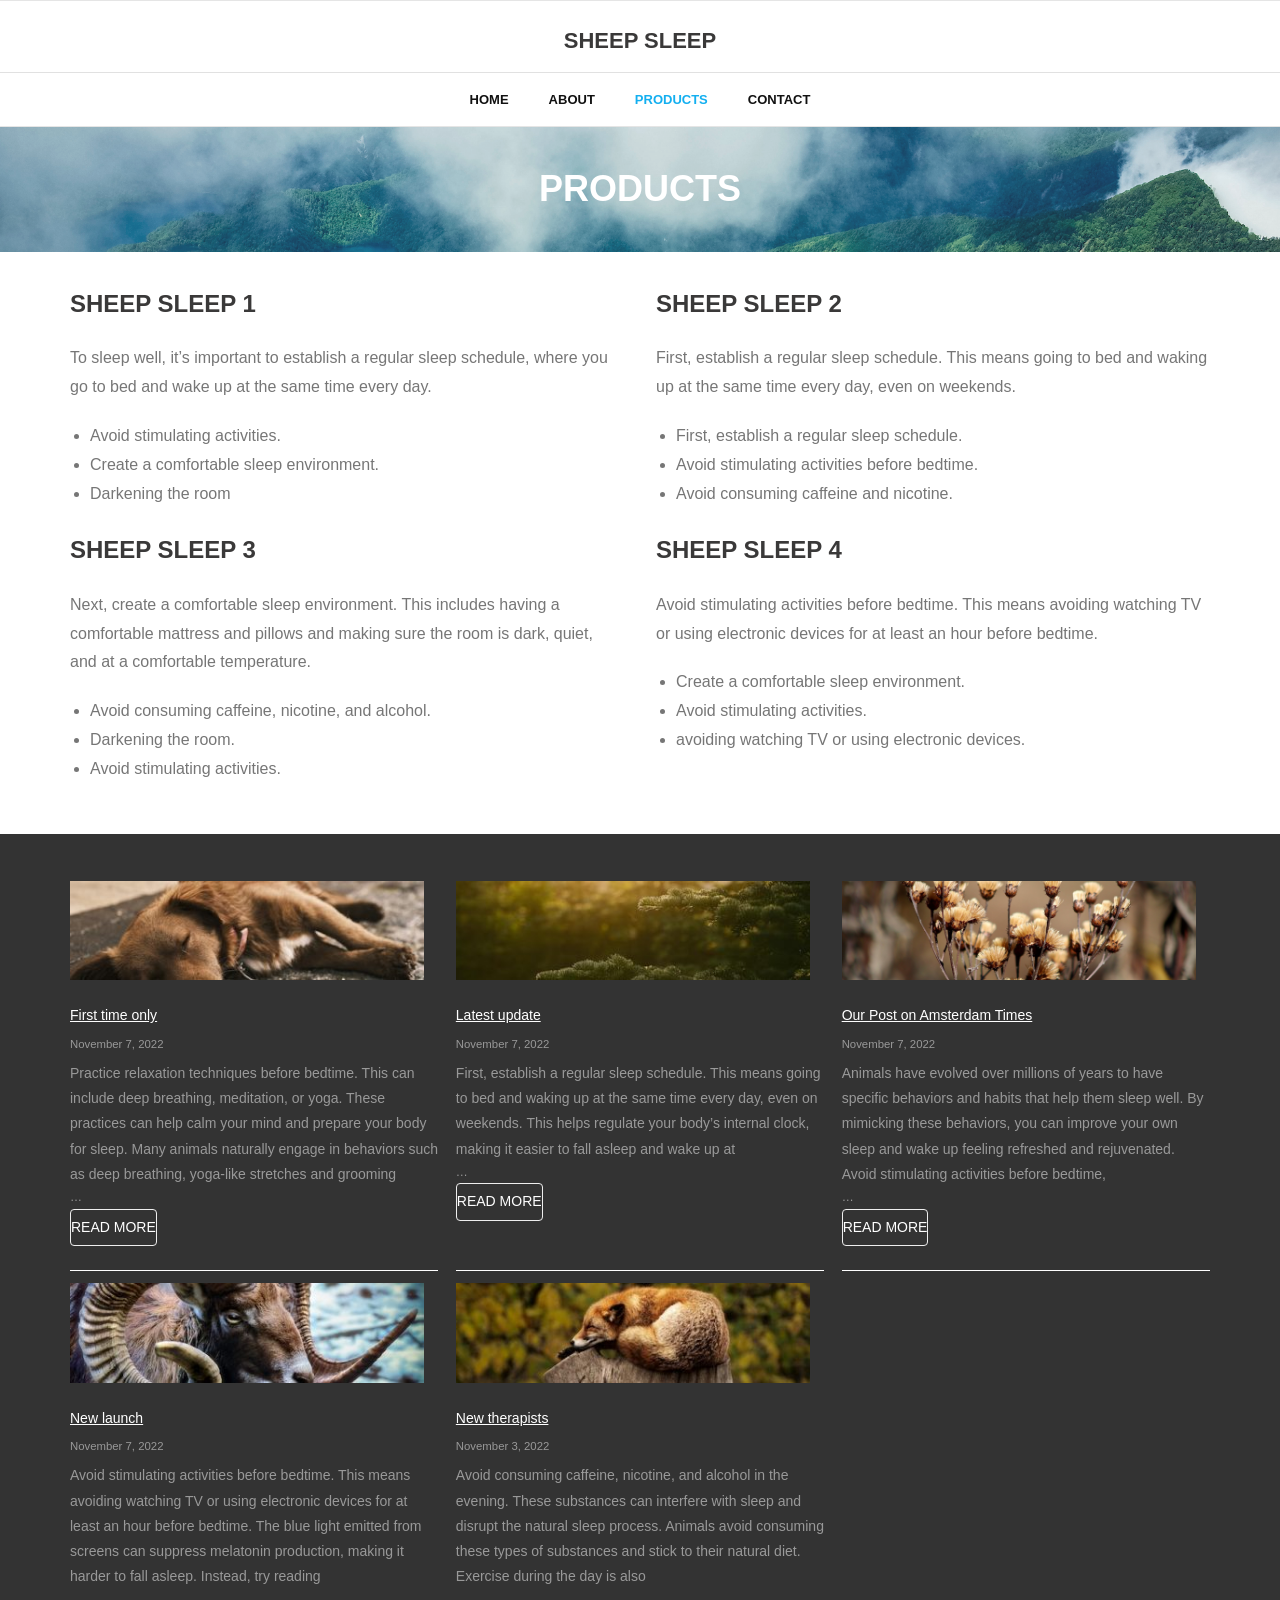
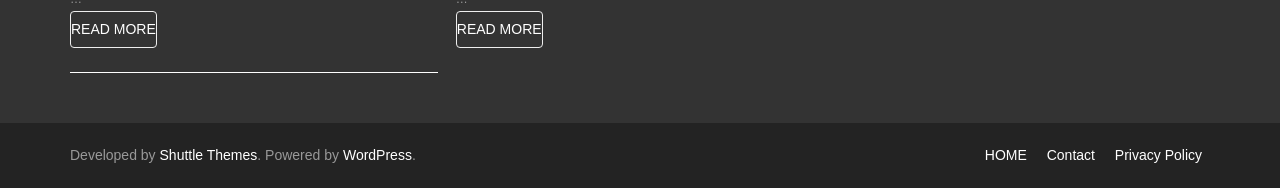
<file: products/index.html>
<!DOCTYPE html>

<html lang="en-US">
<head><meta charset="utf-8"/><style>img.lazy{min-height:1px}</style><link as="script" href="./../wp-content/plugins/w3-total-cache/pub/js/lazyload.min.js"/>
<meta content="width=device-width" name="viewport"/>
<link href="//gmpg.org/xfn/11" rel="profile"/>

<title>Products – SHEEP SLEEP</title>
<meta content="noindex, nofollow" name="robots"/>
<style>img:is([sizes="auto" i], [sizes^="auto," i]) { contain-intrinsic-size: 3000px 1500px }</style>
<link href="//fonts.googleapis.com" rel="dns-prefetch"/>
<script type="text/javascript">
/* <![CDATA[ */
window._wpemojiSettings = {"baseUrl":"https:\/\/s.w.org\/images\/core\/emoji\/15.0.3\/72x72\/","ext":".png","svgUrl":"https:\/\/s.w.org\/images\/core\/emoji\/15.0.3\/svg\/","svgExt":".svg","source":{"concatemoji":".\/..\/wp-includes\/js\/wp-emoji-release.min.js?ver=6.7.2"}};
/*! This file is auto-generated */
!function(i,n){var o,s,e;function c(e){try{var t={supportTests:e,timestamp:(new Date).valueOf()};sessionStorage.setItem(o,JSON.stringify(t))}catch(e){}}function p(e,t,n){e.clearRect(0,0,e.canvas.width,e.canvas.height),e.fillText(t,0,0);var t=new Uint32Array(e.getImageData(0,0,e.canvas.width,e.canvas.height).data),r=(e.clearRect(0,0,e.canvas.width,e.canvas.height),e.fillText(n,0,0),new Uint32Array(e.getImageData(0,0,e.canvas.width,e.canvas.height).data));return t.every(function(e,t){return e===r[t]})}function u(e,t,n){switch(t){case"flag":return n(e,"\ud83c\udff3\ufe0f\u200d\u26a7\ufe0f","\ud83c\udff3\ufe0f\u200b\u26a7\ufe0f")?!1:!n(e,"\ud83c\uddfa\ud83c\uddf3","\ud83c\uddfa\u200b\ud83c\uddf3")&&!n(e,"\ud83c\udff4\udb40\udc67\udb40\udc62\udb40\udc65\udb40\udc6e\udb40\udc67\udb40\udc7f","\ud83c\udff4\u200b\udb40\udc67\u200b\udb40\udc62\u200b\udb40\udc65\u200b\udb40\udc6e\u200b\udb40\udc67\u200b\udb40\udc7f");case"emoji":return!n(e,"\ud83d\udc26\u200d\u2b1b","\ud83d\udc26\u200b\u2b1b")}return!1}function f(e,t,n){var r="undefined"!=typeof WorkerGlobalScope&&self instanceof WorkerGlobalScope?new OffscreenCanvas(300,150):i.createElement("canvas"),a=r.getContext("2d",{willReadFrequently:!0}),o=(a.textBaseline="top",a.font="600 32px Arial",{});return e.forEach(function(e){o[e]=t(a,e,n)}),o}function t(e){var t=i.createElement("script");t.src=e,t.defer=!0,i.head.appendChild(t)}"undefined"!=typeof Promise&&(o="wpEmojiSettingsSupports",s=["flag","emoji"],n.supports={everything:!0,everythingExceptFlag:!0},e=new Promise(function(e){i.addEventListener("DOMContentLoaded",e,{once:!0})}),new Promise(function(t){var n=function(){try{var e=JSON.parse(sessionStorage.getItem(o));if("object"==typeof e&&"number"==typeof e.timestamp&&(new Date).valueOf()<e.timestamp+604800&&"object"==typeof e.supportTests)return e.supportTests}catch(e){}return null}();if(!n){if("undefined"!=typeof Worker&&"undefined"!=typeof OffscreenCanvas&&"undefined"!=typeof URL&&URL.createObjectURL&&"undefined"!=typeof Blob)try{var e="postMessage("+f.toString()+"("+[JSON.stringify(s),u.toString(),p.toString()].join(",")+"));",r=new Blob([e],{type:"text/javascript"}),a=new Worker(URL.createObjectURL(r),{name:"wpTestEmojiSupports"});return void(a.onmessage=function(e){c(n=e.data),a.terminate(),t(n)})}catch(e){}c(n=f(s,u,p))}t(n)}).then(function(e){for(var t in e)n.supports[t]=e[t],n.supports.everything=n.supports.everything&&n.supports[t],"flag"!==t&&(n.supports.everythingExceptFlag=n.supports.everythingExceptFlag&&n.supports[t]);n.supports.everythingExceptFlag=n.supports.everythingExceptFlag&&!n.supports.flag,n.DOMReady=!1,n.readyCallback=function(){n.DOMReady=!0}}).then(function(){return e}).then(function(){var e;n.supports.everything||(n.readyCallback(),(e=n.source||{}).concatemoji?t(e.concatemoji):e.wpemoji&&e.twemoji&&(t(e.twemoji),t(e.wpemoji)))}))}((window,document),window._wpemojiSettings);
/* ]]> */
</script>
<style id="wp-emoji-styles-inline-css" type="text/css">

	img.wp-smiley, img.emoji {
		display: inline !important;
		border: none !important;
		box-shadow: none !important;
		height: 1em !important;
		width: 1em !important;
		margin: 0 0.07em !important;
		vertical-align: -0.1em !important;
		background: none !important;
		padding: 0 !important;
	}
</style>
<link href="./../wp-includes/css/dist/block-library/style.min.css?ver=6.7.2" id="wp-block-library-css" media="all" rel="stylesheet" type="text/css"/>
<style id="classic-theme-styles-inline-css" type="text/css">
/*! This file is auto-generated */
.wp-block-button__link{color:#fff;background-color:#32373c;border-radius:9999px;box-shadow:none;text-decoration:none;padding:calc(.667em + 2px) calc(1.333em + 2px);font-size:1.125em}.wp-block-file__button{background:#32373c;color:#fff;text-decoration:none}
</style>
<style id="global-styles-inline-css" type="text/css">
:root{--wp--preset--aspect-ratio--square: 1;--wp--preset--aspect-ratio--4-3: 4/3;--wp--preset--aspect-ratio--3-4: 3/4;--wp--preset--aspect-ratio--3-2: 3/2;--wp--preset--aspect-ratio--2-3: 2/3;--wp--preset--aspect-ratio--16-9: 16/9;--wp--preset--aspect-ratio--9-16: 9/16;--wp--preset--color--black: #000000;--wp--preset--color--cyan-bluish-gray: #abb8c3;--wp--preset--color--white: #ffffff;--wp--preset--color--pale-pink: #f78da7;--wp--preset--color--vivid-red: #cf2e2e;--wp--preset--color--luminous-vivid-orange: #ff6900;--wp--preset--color--luminous-vivid-amber: #fcb900;--wp--preset--color--light-green-cyan: #7bdcb5;--wp--preset--color--vivid-green-cyan: #00d084;--wp--preset--color--pale-cyan-blue: #8ed1fc;--wp--preset--color--vivid-cyan-blue: #0693e3;--wp--preset--color--vivid-purple: #9b51e0;--wp--preset--gradient--vivid-cyan-blue-to-vivid-purple: linear-gradient(135deg,rgba(6,147,227,1) 0%,rgb(155,81,224) 100%);--wp--preset--gradient--light-green-cyan-to-vivid-green-cyan: linear-gradient(135deg,rgb(122,220,180) 0%,rgb(0,208,130) 100%);--wp--preset--gradient--luminous-vivid-amber-to-luminous-vivid-orange: linear-gradient(135deg,rgba(252,185,0,1) 0%,rgba(255,105,0,1) 100%);--wp--preset--gradient--luminous-vivid-orange-to-vivid-red: linear-gradient(135deg,rgba(255,105,0,1) 0%,rgb(207,46,46) 100%);--wp--preset--gradient--very-light-gray-to-cyan-bluish-gray: linear-gradient(135deg,rgb(238,238,238) 0%,rgb(169,184,195) 100%);--wp--preset--gradient--cool-to-warm-spectrum: linear-gradient(135deg,rgb(74,234,220) 0%,rgb(151,120,209) 20%,rgb(207,42,186) 40%,rgb(238,44,130) 60%,rgb(251,105,98) 80%,rgb(254,248,76) 100%);--wp--preset--gradient--blush-light-purple: linear-gradient(135deg,rgb(255,206,236) 0%,rgb(152,150,240) 100%);--wp--preset--gradient--blush-bordeaux: linear-gradient(135deg,rgb(254,205,165) 0%,rgb(254,45,45) 50%,rgb(107,0,62) 100%);--wp--preset--gradient--luminous-dusk: linear-gradient(135deg,rgb(255,203,112) 0%,rgb(199,81,192) 50%,rgb(65,88,208) 100%);--wp--preset--gradient--pale-ocean: linear-gradient(135deg,rgb(255,245,203) 0%,rgb(182,227,212) 50%,rgb(51,167,181) 100%);--wp--preset--gradient--electric-grass: linear-gradient(135deg,rgb(202,248,128) 0%,rgb(113,206,126) 100%);--wp--preset--gradient--midnight: linear-gradient(135deg,rgb(2,3,129) 0%,rgb(40,116,252) 100%);--wp--preset--font-size--small: 13px;--wp--preset--font-size--medium: 20px;--wp--preset--font-size--large: 36px;--wp--preset--font-size--x-large: 42px;--wp--preset--spacing--20: 0.44rem;--wp--preset--spacing--30: 0.67rem;--wp--preset--spacing--40: 1rem;--wp--preset--spacing--50: 1.5rem;--wp--preset--spacing--60: 2.25rem;--wp--preset--spacing--70: 3.38rem;--wp--preset--spacing--80: 5.06rem;--wp--preset--shadow--natural: 6px 6px 9px rgba(0, 0, 0, 0.2);--wp--preset--shadow--deep: 12px 12px 50px rgba(0, 0, 0, 0.4);--wp--preset--shadow--sharp: 6px 6px 0px rgba(0, 0, 0, 0.2);--wp--preset--shadow--outlined: 6px 6px 0px -3px rgba(255, 255, 255, 1), 6px 6px rgba(0, 0, 0, 1);--wp--preset--shadow--crisp: 6px 6px 0px rgba(0, 0, 0, 1);}:where(.is-layout-flex){gap: 0.5em;}:where(.is-layout-grid){gap: 0.5em;}body .is-layout-flex{display: flex;}.is-layout-flex{flex-wrap: wrap;align-items: center;}.is-layout-flex > :is(*, div){margin: 0;}body .is-layout-grid{display: grid;}.is-layout-grid > :is(*, div){margin: 0;}:where(.wp-block-columns.is-layout-flex){gap: 2em;}:where(.wp-block-columns.is-layout-grid){gap: 2em;}:where(.wp-block-post-template.is-layout-flex){gap: 1.25em;}:where(.wp-block-post-template.is-layout-grid){gap: 1.25em;}.has-black-color{color: var(--wp--preset--color--black) !important;}.has-cyan-bluish-gray-color{color: var(--wp--preset--color--cyan-bluish-gray) !important;}.has-white-color{color: var(--wp--preset--color--white) !important;}.has-pale-pink-color{color: var(--wp--preset--color--pale-pink) !important;}.has-vivid-red-color{color: var(--wp--preset--color--vivid-red) !important;}.has-luminous-vivid-orange-color{color: var(--wp--preset--color--luminous-vivid-orange) !important;}.has-luminous-vivid-amber-color{color: var(--wp--preset--color--luminous-vivid-amber) !important;}.has-light-green-cyan-color{color: var(--wp--preset--color--light-green-cyan) !important;}.has-vivid-green-cyan-color{color: var(--wp--preset--color--vivid-green-cyan) !important;}.has-pale-cyan-blue-color{color: var(--wp--preset--color--pale-cyan-blue) !important;}.has-vivid-cyan-blue-color{color: var(--wp--preset--color--vivid-cyan-blue) !important;}.has-vivid-purple-color{color: var(--wp--preset--color--vivid-purple) !important;}.has-black-background-color{background-color: var(--wp--preset--color--black) !important;}.has-cyan-bluish-gray-background-color{background-color: var(--wp--preset--color--cyan-bluish-gray) !important;}.has-white-background-color{background-color: var(--wp--preset--color--white) !important;}.has-pale-pink-background-color{background-color: var(--wp--preset--color--pale-pink) !important;}.has-vivid-red-background-color{background-color: var(--wp--preset--color--vivid-red) !important;}.has-luminous-vivid-orange-background-color{background-color: var(--wp--preset--color--luminous-vivid-orange) !important;}.has-luminous-vivid-amber-background-color{background-color: var(--wp--preset--color--luminous-vivid-amber) !important;}.has-light-green-cyan-background-color{background-color: var(--wp--preset--color--light-green-cyan) !important;}.has-vivid-green-cyan-background-color{background-color: var(--wp--preset--color--vivid-green-cyan) !important;}.has-pale-cyan-blue-background-color{background-color: var(--wp--preset--color--pale-cyan-blue) !important;}.has-vivid-cyan-blue-background-color{background-color: var(--wp--preset--color--vivid-cyan-blue) !important;}.has-vivid-purple-background-color{background-color: var(--wp--preset--color--vivid-purple) !important;}.has-black-border-color{border-color: var(--wp--preset--color--black) !important;}.has-cyan-bluish-gray-border-color{border-color: var(--wp--preset--color--cyan-bluish-gray) !important;}.has-white-border-color{border-color: var(--wp--preset--color--white) !important;}.has-pale-pink-border-color{border-color: var(--wp--preset--color--pale-pink) !important;}.has-vivid-red-border-color{border-color: var(--wp--preset--color--vivid-red) !important;}.has-luminous-vivid-orange-border-color{border-color: var(--wp--preset--color--luminous-vivid-orange) !important;}.has-luminous-vivid-amber-border-color{border-color: var(--wp--preset--color--luminous-vivid-amber) !important;}.has-light-green-cyan-border-color{border-color: var(--wp--preset--color--light-green-cyan) !important;}.has-vivid-green-cyan-border-color{border-color: var(--wp--preset--color--vivid-green-cyan) !important;}.has-pale-cyan-blue-border-color{border-color: var(--wp--preset--color--pale-cyan-blue) !important;}.has-vivid-cyan-blue-border-color{border-color: var(--wp--preset--color--vivid-cyan-blue) !important;}.has-vivid-purple-border-color{border-color: var(--wp--preset--color--vivid-purple) !important;}.has-vivid-cyan-blue-to-vivid-purple-gradient-background{background: var(--wp--preset--gradient--vivid-cyan-blue-to-vivid-purple) !important;}.has-light-green-cyan-to-vivid-green-cyan-gradient-background{background: var(--wp--preset--gradient--light-green-cyan-to-vivid-green-cyan) !important;}.has-luminous-vivid-amber-to-luminous-vivid-orange-gradient-background{background: var(--wp--preset--gradient--luminous-vivid-amber-to-luminous-vivid-orange) !important;}.has-luminous-vivid-orange-to-vivid-red-gradient-background{background: var(--wp--preset--gradient--luminous-vivid-orange-to-vivid-red) !important;}.has-very-light-gray-to-cyan-bluish-gray-gradient-background{background: var(--wp--preset--gradient--very-light-gray-to-cyan-bluish-gray) !important;}.has-cool-to-warm-spectrum-gradient-background{background: var(--wp--preset--gradient--cool-to-warm-spectrum) !important;}.has-blush-light-purple-gradient-background{background: var(--wp--preset--gradient--blush-light-purple) !important;}.has-blush-bordeaux-gradient-background{background: var(--wp--preset--gradient--blush-bordeaux) !important;}.has-luminous-dusk-gradient-background{background: var(--wp--preset--gradient--luminous-dusk) !important;}.has-pale-ocean-gradient-background{background: var(--wp--preset--gradient--pale-ocean) !important;}.has-electric-grass-gradient-background{background: var(--wp--preset--gradient--electric-grass) !important;}.has-midnight-gradient-background{background: var(--wp--preset--gradient--midnight) !important;}.has-small-font-size{font-size: var(--wp--preset--font-size--small) !important;}.has-medium-font-size{font-size: var(--wp--preset--font-size--medium) !important;}.has-large-font-size{font-size: var(--wp--preset--font-size--large) !important;}.has-x-large-font-size{font-size: var(--wp--preset--font-size--x-large) !important;}
:where(.wp-block-post-template.is-layout-flex){gap: 1.25em;}:where(.wp-block-post-template.is-layout-grid){gap: 1.25em;}
:where(.wp-block-columns.is-layout-flex){gap: 2em;}:where(.wp-block-columns.is-layout-grid){gap: 2em;}
:root :where(.wp-block-pullquote){font-size: 1.5em;line-height: 1.6;}
</style>

<link href="./../wp-content/themes/shuttle/lib/extentions/bootstrap/css/bootstrap.min.css?ver=2.3.2" id="shuttle-bootstrap-css" media="all" rel="stylesheet" type="text/css"/>
<link href="./../wp-content/themes/shuttle/style.css?ver=6.7.2" id="shuttle-style-css" media="all" rel="stylesheet" type="text/css"/>
<link href="./../wp-content/themes/shuttle-corporate/style.css?ver=1.0.5" id="shuttle-style-corporate-css" media="all" rel="stylesheet" type="text/css"/>
<link href="//fonts.googleapis.com/css?family=Open+Sans%3A300%2C400%2C600%2C700&amp;subset=latin%2Clatin-ext" id="shuttle-google-fonts-css" media="all" rel="stylesheet" type="text/css"/>
<link href="./../wp-content/themes/shuttle/lib/extentions/prettyPhoto/css/prettyPhoto.css?ver=3.1.6" id="prettyPhoto-css" media="all" rel="stylesheet" type="text/css"/>
<link href="./../wp-includes/css/dashicons.min.css?ver=6.7.2" id="dashicons-css" media="all" rel="stylesheet" type="text/css"/>
<link href="./../wp-content/themes/shuttle/lib/extentions/font-awesome/css/font-awesome.min.css?ver=4.7.0" id="font-awesome-css" media="all" rel="stylesheet" type="text/css"/>
<link href="./../wp-content/themes/shuttle/styles/style-shortcodes.css?ver=1.4.0" id="shuttle-shortcodes-css" media="all" rel="stylesheet" type="text/css"/>
<link href="./../wp-content/themes/shuttle/styles/style-responsive.css?ver=1.4.0" id="shuttle-responsive-css" media="all" rel="stylesheet" type="text/css"/>
<script id="jquery-core-js" src="./../wp-includes/js/jquery/jquery.min.js?ver=3.7.1" type="text/javascript"></script>
<script id="jquery-migrate-js" src="./../wp-includes/js/jquery/jquery-migrate.min.js?ver=3.4.1" type="text/javascript"></script>

<script id="sticky-js" src="./../wp-content/themes/shuttle/lib/scripts/plugins/sticky/jquery.sticky.js?ver=true" type="text/javascript"></script>

<meta content="WordPress 6.7.2" name="generator"/>
<link href="./index.html" rel="canonical"/>
<link href="./../index.html?p=15" rel="shortlink"/>
</head>
<body class="page-template-default page page-id-15 layout-sidebar-none intro-on layout-responsive header-style2 header-sticky">
<div class="hfeed site" id="body-core">
<a class="skip-link screen-reader-text" href="#content">Skip to content</a>
<!-- .skip-link -->
<header>
<div id="site-header">
<div id="pre-header">
<div class="wrap-safari">
<div class="main-navigation" id="pre-header-core">
</div>
</div>
</div>
<!-- #pre-header -->
<div id="header">
<div id="header-core">
<div id="logo">
<a href="./../index.html" rel="home"><h1 class="site-title" rel="home" title="SHEEP SLEEP">SHEEP SLEEP</h1><h2 class="site-description" title=""></h2></a> </div>
<div class="main-navigation" id="header-links">
<div class="header-links" id="header-links-inner">
<ul class="menu" id="menu-header"><li class="menu-item menu-item-type-post_type menu-item-object-page menu-item-home" id="menu-item-28"><a href="./../index.html"><span>HOME</span></a></li>
<li class="menu-item menu-item-type-post_type menu-item-object-page" id="menu-item-26"><a href="./../about/index.html"><span>About</span></a></li>
<li class="menu-item menu-item-type-post_type menu-item-object-page current-menu-item page_item page-item-15 current_page_item" id="menu-item-25"><a href="./index.html"><span>Products</span></a></li>
<li class="menu-item menu-item-type-post_type menu-item-object-page" id="menu-item-27"><a href="./../contact/index.html"><span>Contact</span></a></li>
</ul>
</div>
</div>
<!-- #header-links .main-navigation -->
<div id="header-nav"><a class="btn-navbar" data-target=".nav-collapse" data-toggle="collapse" tabindex="0"><span class="icon-bar"></span><span class="icon-bar"></span><span class="icon-bar"></span></a></div>
</div>
</div>
<!-- #header -->
<div id="header-responsive"><div class="responsive-links nav-collapse collapse" id="header-responsive-inner"><ul class="" id="menu-header-1"><li class="menu-item menu-item-type-post_type menu-item-object-page menu-item-home" id="res-menu-item-28"><a href="./../index.html"><span>HOME</span></a></li>
<li class="menu-item menu-item-type-post_type menu-item-object-page" id="res-menu-item-26"><a href="./../about/index.html"><span>About</span></a></li>
<li class="menu-item menu-item-type-post_type menu-item-object-page current-menu-item page_item page-item-15 current_page_item" id="res-menu-item-25"><a href="./index.html"><span>Products</span></a></li>
<li class="menu-item menu-item-type-post_type menu-item-object-page" id="res-menu-item-27"><a href="./../contact/index.html"><span>Contact</span></a></li>
</ul></div></div>
<div id="header-sticky">
<div id="header-sticky-core">
<div id="logo-sticky">
<a href="./../index.html" rel="home"><h1 class="site-title" rel="home" title="SHEEP SLEEP">SHEEP SLEEP</h1><h2 class="site-description" title=""></h2></a> </div>
<div class="main-navigation" id="header-sticky-links">
<div class="header-links" id="header-sticky-links-inner">
<ul class="menu" id="menu-header-2"><li class="menu-item menu-item-type-post_type menu-item-object-page menu-item-home" id="menu-item-28"><a href="./../index.html"><span>HOME</span></a></li>
<li class="menu-item menu-item-type-post_type menu-item-object-page" id="menu-item-26"><a href="./../about/index.html"><span>About</span></a></li>
<li class="menu-item menu-item-type-post_type menu-item-object-page current-menu-item page_item page-item-15 current_page_item" id="menu-item-25"><a href="./index.html"><span>Products</span></a></li>
<li class="menu-item menu-item-type-post_type menu-item-object-page" id="menu-item-27"><a href="./../contact/index.html"><span>Contact</span></a></li>
</ul>
</div>
</div><div class="clearboth"></div>
<!-- #header-sticky-links .main-navigation -->
</div>
</div>
<!-- #header-sticky -->
<div class="option1" id="intro"><div class="wrap-safari"><div id="intro-core"><h1 class="page-title"><span>Products</span></h1></div></div></div>
</div>
</header>
<!-- header -->
<div id="content">
<div id="content-core">
<div id="main">
<div id="main-core">
<article class="post-15 page type-page status-publish hentry" id="post-15">
<div class="wp-block-columns is-layout-flex wp-container-core-columns-is-layout-1 wp-block-columns-is-layout-flex">
<div class="wp-block-column is-layout-flow wp-block-column-is-layout-flow">
<h2 class="wp-block-heading">SHEEP SLEEP 1</h2>
<p>To sleep well, it’s important to establish a regular sleep schedule, where you go to bed and wake up at the same time every day.</p>
<ul class="wp-block-list">
<li>Avoid stimulating activities.</li>
<li>Create a comfortable sleep environment.</li>
<li>Darkening the room</li>
</ul>
</div>
<div class="wp-block-column is-layout-flow wp-block-column-is-layout-flow">
<h2 class="wp-block-heading">SHEEP SLEEP 2</h2>
<p>First, establish a regular sleep schedule. This means going to bed and waking up at the same time every day, even on weekends.</p>
<ul class="wp-block-list">
<li>First, establish a regular sleep schedule.</li>
<li>Avoid stimulating activities before bedtime.</li>
<li>Avoid consuming caffeine and nicotine.</li>
</ul>
</div>
</div>
<div class="wp-block-columns is-layout-flex wp-container-core-columns-is-layout-2 wp-block-columns-is-layout-flex">
<div class="wp-block-column is-layout-flow wp-block-column-is-layout-flow">
<h2 class="wp-block-heading">SHEEP SLEEP 3</h2>
<p>Next, create a comfortable sleep environment. This includes having a comfortable mattress and pillows and making sure the room is dark, quiet, and at a comfortable temperature.</p>
<ul class="wp-block-list">
<li>Avoid consuming caffeine, nicotine, and alcohol.</li>
<li>Darkening the room.</li>
<li>Avoid stimulating activities.</li>
</ul>
</div>
<div class="wp-block-column is-layout-flow wp-block-column-is-layout-flow">
<h2 class="wp-block-heading">SHEEP SLEEP 4</h2>
<p>Avoid stimulating activities before bedtime. This means avoiding watching TV or using electronic devices for at least an hour before bedtime.</p>
<ul class="wp-block-list">
<li>Create a comfortable sleep environment.</li>
<li>Avoid stimulating activities.</li>
<li>avoiding watching TV or using electronic devices.</li>
</ul>
</div>
</div>
</article>
</div><!-- #main-core -->
</div><!-- #main -->
</div>
</div><!-- #content -->
<footer>
<div id="footer"><div class="option1" id="footer-core"><div class="widget-area" id="footer-col1"><aside class="widget widget_block widget_recent_entries"><ul class="wp-block-latest-posts__list is-grid columns-3 has-dates wp-block-latest-posts"><li><div class="wp-block-latest-posts__featured-image alignleft"><img alt="dog image" class="attachment-shuttle-column3-1/3 size-shuttle-column3-1/3 wp-post-image lazy" data-src="./../wp-content/uploads/2022/11/top-dog-380x107.jpg" decoding="async" height="107" src="data:image/svg+xml,%3Csvg%20xmlns='http://www.w3.org/2000/svg'%20viewBox='0%200%20380%20107'%3E%3C/svg%3E" style="" width="380"/></div><a class="wp-block-latest-posts__post-title" href="./../first-time-only/index.html">First time only</a><time class="wp-block-latest-posts__post-date" datetime="2022-11-07T14:27:32+00:00">November 7, 2022</time><div class="wp-block-latest-posts__post-excerpt">Practice relaxation techniques before bedtime. This can include deep breathing, meditation, or yoga. These practices can help calm your mind and prepare your body for sleep. Many animals naturally engage in behaviors such as deep breathing, yoga-like stretches and grooming<span class="post-excerpt-end">…</span><p class="more-link"><a class="themebutton" href="./../first-time-only/index.html">Read More</a></p></div></li>
<li><div class="wp-block-latest-posts__featured-image alignleft"><img alt="sheepsleep top title03" class="attachment-shuttle-column3-1/3 size-shuttle-column3-1/3 wp-post-image lazy" data-src="./../wp-content/uploads/2022/11/sheepsleep-top-title03-380x107.jpg" decoding="async" height="107" src="data:image/svg+xml,%3Csvg%20xmlns='http://www.w3.org/2000/svg'%20viewBox='0%200%20380%20107'%3E%3C/svg%3E" style="" width="380"/></div><a class="wp-block-latest-posts__post-title" href="./../latest-update/index.html">Latest update</a><time class="wp-block-latest-posts__post-date" datetime="2022-11-07T14:25:19+00:00">November 7, 2022</time><div class="wp-block-latest-posts__post-excerpt">First, establish a regular sleep schedule. This means going to bed and waking up at the same time every day, even on weekends. This helps regulate your body’s internal clock, making it easier to fall asleep and wake up at<span class="post-excerpt-end">…</span><p class="more-link"><a class="themebutton" href="./../latest-update/index.html">Read More</a></p></div></li>
<li><div class="wp-block-latest-posts__featured-image alignleft"><img alt="" class="attachment-shuttle-column3-1/3 size-shuttle-column3-1/3 wp-post-image lazy" data-src="./../wp-content/uploads/2022/11/image-380x107.png" decoding="async" height="107" src="data:image/svg+xml,%3Csvg%20xmlns='http://www.w3.org/2000/svg'%20viewBox='0%200%20380%20107'%3E%3C/svg%3E" style="" width="380"/></div><a class="wp-block-latest-posts__post-title" href="./../our-post-on-amsterdam-times/index.html">Our Post on Amsterdam Times</a><time class="wp-block-latest-posts__post-date" datetime="2022-11-07T14:04:44+00:00">November 7, 2022</time><div class="wp-block-latest-posts__post-excerpt">Animals have evolved over millions of years to have specific behaviors and habits that help them sleep well. By mimicking these behaviors, you can improve your own sleep and wake up feeling refreshed and rejuvenated. Avoid stimulating activities before bedtime,<span class="post-excerpt-end">…</span><p class="more-link"><a class="themebutton" href="./../our-post-on-amsterdam-times/index.html">Read More</a></p></div></li>
<li><div class="wp-block-latest-posts__featured-image alignleft"><img alt="image sheep" class="attachment-shuttle-column3-1/3 size-shuttle-column3-1/3 wp-post-image lazy" data-src="./../wp-content/uploads/2022/11/sheepsleep-top-title01-1-380x107.jpg" decoding="async" height="107" src="data:image/svg+xml,%3Csvg%20xmlns='http://www.w3.org/2000/svg'%20viewBox='0%200%20380%20107'%3E%3C/svg%3E" style="" width="380"/></div><a class="wp-block-latest-posts__post-title" href="./../new-launch/index.html">New launch</a><time class="wp-block-latest-posts__post-date" datetime="2022-11-07T14:01:21+00:00">November 7, 2022</time><div class="wp-block-latest-posts__post-excerpt">Avoid stimulating activities before bedtime. This means avoiding watching TV or using electronic devices for at least an hour before bedtime. The blue light emitted from screens can suppress melatonin production, making it harder to fall asleep. Instead, try reading<span class="post-excerpt-end">…</span><p class="more-link"><a class="themebutton" href="./../new-launch/index.html">Read More</a></p></div></li>
<li><div class="wp-block-latest-posts__featured-image alignleft"><img alt="fox image" class="attachment-shuttle-column3-1/3 size-shuttle-column3-1/3 wp-post-image lazy" data-src="./../wp-content/uploads/2022/11/top-fox-380x107.jpg" decoding="async" height="107" src="data:image/svg+xml,%3Csvg%20xmlns='http://www.w3.org/2000/svg'%20viewBox='0%200%20380%20107'%3E%3C/svg%3E" style="" width="380"/></div><a class="wp-block-latest-posts__post-title" href="./../hello-world/index.html">New therapists</a><time class="wp-block-latest-posts__post-date" datetime="2022-11-03T17:44:00+00:00">November 3, 2022</time><div class="wp-block-latest-posts__post-excerpt">Avoid consuming caffeine, nicotine, and alcohol in the evening. These substances can interfere with sleep and disrupt the natural sleep process. Animals avoid consuming these types of substances and stick to their natural diet. Exercise during the day is also<span class="post-excerpt-end">…</span><p class="more-link"><a class="themebutton" href="./../hello-world/index.html">Read More</a></p></div></li>
</ul></aside></div></div></div><!-- #footer -->
<div id="sub-footer">
<div id="sub-footer-core">
<div class="copyright">
			Developed by <a href="https://shuttlethemes.com/" target="_blank">Shuttle Themes</a>. Powered by <a href="//www.wordpress.org/" target="_blank">WordPress</a>.			</div>
<!-- .copyright -->
<div class="sub-footer-links" id="footer-menu"><ul class="menu" id="menu-footer"><li class="menu-item menu-item-type-post_type menu-item-object-page menu-item-home menu-item-20" id="menu-item-20"><a href="./../index.html">HOME</a></li>
<li class="menu-item menu-item-type-post_type menu-item-object-page menu-item-21" id="menu-item-21"><a href="./../contact/index.html">Contact</a></li>
<li class="menu-item menu-item-type-post_type menu-item-object-page menu-item-privacy-policy menu-item-23" id="menu-item-23"><a href="./../privacy-policy/index.html" rel="privacy-policy">Privacy Policy</a></li>
</ul></div> <!-- #footer-menu -->
</div>
</div>
</footer><!-- footer -->
</div><!-- #body-core -->
<link href="./../wp-content/uploads/so-css/so-css-shuttle.css?ver=1667833112" id="so-css-shuttle-css" media="all" rel="stylesheet" type="text/css"/>
<style id="core-block-supports-inline-css" type="text/css">
.wp-container-core-columns-is-layout-1{flex-wrap:nowrap;}.wp-container-core-columns-is-layout-2{flex-wrap:nowrap;}
</style>
<script id="wp-hooks-js" src="./../wp-includes/js/dist/hooks.min.js?ver=4d63a3d491d11ffd8ac6" type="text/javascript"></script>
<script id="wp-i18n-js" src="./../wp-includes/js/dist/i18n.min.js?ver=5e580eb46a90c2b997e6" type="text/javascript"></script>
<script id="wp-i18n-js-after" type="text/javascript">
/* <![CDATA[ */
wp.i18n.setLocaleData( { 'text direction\u0004ltr': [ 'ltr' ] } );
/* ]]> */
</script>

<script id="contact-form-7-js-before" type="text/javascript">
/* <![CDATA[ */
var wpcf7 = {
    "api": {
        "root": ".\/..\/wp-json\/",
        "namespace": "contact-form-7\/v1"
    },
    "cached": 1
};
/* ]]> */
</script>

<script id="imagesloaded-js" src="./../wp-includes/js/imagesloaded.min.js?ver=5.0.0" type="text/javascript"></script>
<script id="prettyPhoto-js" src="./../wp-content/themes/shuttle/lib/extentions/prettyPhoto/js/jquery.prettyPhoto.js?ver=3.1.6" type="text/javascript"></script>
<script id="modernizr-js" src="./../wp-content/themes/shuttle/lib/scripts/modernizr.js?ver=2.6.2" type="text/javascript"></script>
<script id="waypoints-js" src="./../wp-content/themes/shuttle/lib/scripts/plugins/waypoints/waypoints.min.js?ver=2.0.3" type="text/javascript"></script>
<script id="waypoints-sticky-js" src="./../wp-content/themes/shuttle/lib/scripts/plugins/waypoints/waypoints-sticky.min.js?ver=2.0.3" type="text/javascript"></script>
<script id="jquery-scrollup-js" src="./../wp-content/themes/shuttle/lib/scripts/plugins/scrollup/jquery.scrollUp.min.js?ver=2.4.1" type="text/javascript"></script>
<script id="shuttle-bootstrap-js" src="./../wp-content/themes/shuttle/lib/extentions/bootstrap/js/bootstrap.js?ver=2.3.2" type="text/javascript"></script>
<script id="shuttle-frontend-js" src="./../wp-content/themes/shuttle/lib/scripts/main-frontend.js?ver=1.4.0" type="text/javascript"></script>
<script>window.w3tc_lazyload=1,window.lazyLoadOptions={elements_selector:".lazy",callback_loaded:function(t){var e;try{e=new CustomEvent("w3tc_lazyload_loaded",{detail:{e:t}})}catch(a){(e=document.createEvent("CustomEvent")).initCustomEvent("w3tc_lazyload_loaded",!1,!1,{e:t})}window.dispatchEvent(e)}}</script><script async="" src="./../wp-content/plugins/w3-total-cache/pub/js/lazyload.min.js"></script></body>
</html><!--
Performance optimized by W3 Total Cache. Learn more: https://www.boldgrid.com/w3-total-cache/

Page Caching using Disk: Enhanced (Requested URI contains query) 
Lazy Loading
Database Caching using Disk

Served from: sheep.atwebpages.com @ 2026-11-24 14:54:42 by W3 Total Cache
-->
</file>
<file: wp-content/themes/shuttle/style.css>
/*
Theme Name:        Shuttle
Text Domain:       shuttle
Version:           1.4.0
Requires at least: 5.0
Tested up to:      6.3
Requires PHP:      5.6
Description:       Shuttle is the awesome free version of Shuttle Pro. It is really good for professionals. If you want to make a business, for big or small this theme is good for you. So if it is a restaurant, sport, medical, startup, corporate, business, ecommerce, portfolio, freelancers or any type of online agency or firm you will want to use this cool design. It had a multi-purpose design with widget areas in footer, so now even easy to make blog / news website which looks really clean and professional. The theme is responsive, WPML, Polylang, Retina ready, SEO friendly, and is a super design. Shuttle is fast and lightweight and can be used for any type of website, fully compatible with eCommerce plugins like WooCommerce an JigoShop. Whether you are building a website for yourself, your business or are a freelancer building websites for your cliente, Shuttle is the perfect choice. Plus if works with all the major page builders such as Elementor, Beaver Builder, Visual Composer, Divi, SiteOrigin and so much more!
Tags:              one-column, two-columns, three-columns, right-sidebar, left-sidebar, custom-header, custom-menu, full-width-template, theme-options, threaded-comments, editor-style, featured-images, featured-image-header, post-formats, sticky-post, translation-ready, flexible-header, custom-background, grid-layout, footer-widgets, blog, e-commerce, portfolio
Author:            ShuttleThemes
Author URI:        https://shuttlethemes.com
Theme URI:         https://shuttlethemes.com/features/
License:           GPLv2 or later
License URI:       https://www.gnu.org/licenses/gpl-2.0.html
*/

/*  TABLE OF CONTENTS
00. IMPORT
01. RESET
02. GLOBAL
03. STRUCTURE
04. MEDIA
05. NAVIGATION
06. HEADER
	-Main
	-Menu
	-Bootstrap Menu
	-Slider
	-Intro Options
	-Breadcrumbs
	-Notification Bar
07. MAIN CONTENT
	-Pre-Designed Homepage
	-Call to Action / Attention Grabber
	-Floating Content
08. FOOTER
09. WIDGETS & SIDEBAR
10. PAGE FORMATS
	-Meta Content
	-Blog
	-Single Post
	-Contact Us
	-Archive
	-Sitemap
	-Parallax
	-Search Results
	-404 Error
	-Portfolio
	-Project
	-Clients
	-Testimonials
	-Offices
	-Practice Areas
	-Recent Cases
11. SHORTCODES - THEME SPECIFIC STYLE
12. PAGE BUILDER - THEME SPECIFIC STYLE
13. IE STYLES
14. SAFARI STYLES
15. MISC
*/

/* ---------------------------------------------------------------------------------------
	00. IMPORT
--------------------------------------------------------------------------------------- */


/* ---------------------------------------------------------------------------------------
	01. RESET
--------------------------------------------------------------------------------------- */
html, body, div, span, applet, object, iframe,
h1, h2, h3, h4, h5, h6, p, blockquote, pre,
a, cite,
del, dfn, em, font, q, s, samp,
strike, strong,
ol, ul, li,
fieldset, form, label, legend,
tbody, tfoot, thead, tr {
	border: 0;
	font-family: inherit;
	font-size: 100%;
	font-style: inherit;
	font-weight: inherit;
	margin: 0;
	outline: 0;
	padding: 0;
	vertical-align: baseline;
}
html {
	font-size: 62.5%;
	overflow-y: scroll;
	-webkit-text-size-adjust: 100%;
	-ms-text-size-adjust: 100%;
}
body {
	background: #fff;
}
article,
aside,
details,
figcaption,
figure,
footer,
header,
nav,
section {
	display: block;
}
ol, ul {
	list-style: none;
}
blockquote:before, q:before,
blockquote:after, q:after {
	position: absolute;
	font-family: "Times New Roman", Arial, Helvetica;
	font-weight: bold;
	font-size: 70px;
	line-height: 0px;
}
blockquote:before, q:before {
	content: '\201D';
	left: 18px;
	top: 55px;
}
blockquote:after, q:after {
	content: '';
}
blockquote, q {
	position: relative;
	display: block;
	color: #FFF;
	background: #13aff0;
	padding: 25px 25px 25px 70px;
	margin-bottom: 20px;
}
blockquote p:last-child {
	margin-bottom: 0;
}
blockquote cite a,
q cite a {
	color: #fff;
}
blockquote cite:before,
q cite:before {
	content: "- ";
}
dt {
	font-weight: bold;
}
a:focus {
	outline: 1px dotted #13aff0;
}
a:hover,
a:active {
	outline: 0;
}
a img {
	border: 0;
}
.clearboth {
	width: 100%;
	clear: both;
	display: block;
}

/* Accessibility - Text meant only for screen readers. */
.screen-reader-text {
	position: absolute !important;
	word-wrap: normal !important;
	overflow: hidden;
	width: 1px;
	height: 1px;
	margin: -1px;
	padding: 0;
	border: 0;
	clip: rect(1px, 1px, 1px, 1px);
	clip-path: inset(50%);
	-webkit-transition: none;
	-moz-transition: none;
	-ms-transition: none;
	-o-transition: none;
	transition: none;
}
.screen-reader-text:focus {
	z-index: 999992;
	display: block;
	outline: none;
	color: #21759b;
	font-size: 13px;
	font-weight: 600;
	line-height: normal;
	text-decoration: none;
	top: 5px;
	right: 5px;
	width: auto;
	height: auto;
	padding: 12px 20px;
	background-color: #f1f1f1;
	border: 2px solid #aaa;
	border-radius: 0px;
	-webkit-border-radius: 0;
	-moz-border-radius: 0;
	-ms-border-radius: 0;
	-o-border-radius: 0;
	border-radius: 0;
	clip: auto !important;
	clip-path: none;
}
.screen-reader-shortcut {
	z-index: 99992;
}

/* ---------------------------------------------------------------------------------------
	02. GLOBAL
--------------------------------------------------------------------------------------- */
body,
button,
input,
select,
textarea {
	color: #767676;
	font-family: Source Sans Pro, sans-serif;
	font-size: 16px;
	font-style: normal;
	font-weight: 300;
	letter-spacing: 0;
	line-height: 1.8;
	text-transform: none;
	word-wrap: break-word;
}
body {
	background: #FFF;
}
#body-core {
	background: #fff;
	min-width: 320px;
}

/* Responsive screen width */
body.layout-fixed,
body.layout-fixed #body-core,
body.layout-fixed #site-header,
body.layout-fixed #header-sticky,
body.layout-fixed #notification {
	min-width: 1170px;
}

/* Headings */
h1, h2, h3, h4, h5, h6 {
	color: #3A3939;
	margin: 0 0 0.8em;
	font-family: Source Sans Pro, Helvetica, Arial;
	font-family: Montserrat, Helvetica, Arial;
	font-weight: 600;
	line-height: 1.8;
	letter-spacing: 0;
	-webkit-transition: all 0.3s ease;
	-moz-transition: all 0.3s ease;
	-ms-transition: all 0.3s ease;
	-o-transition: all 0.3s ease;
	transition: all 0.3s ease;
}
h1 i, h2 i, h3 i, h4 i, h5 i, h6 i {
	margin-right: 10px;
}
h1 {
	font-size: 28px;
}
h2 {
	font-size: 24px;
}
h3 {
	font-size: 20px;
}
h4 {
	font-size: 16px;
}
h5 {
	font-size: 14px;
}
h6 {
	font-size: 12px;
}
hr {
	background-color: #E6E6E6;
	border: 0;
	height: 1px;
	margin-bottom: 1.5em;
}

/* Text elements */
p {
	margin-bottom: 20px;
}
ul, ol {
	margin: 0 0 20px 20px;
}
ul {
	list-style: disc;
}
ol {
	list-style: decimal;
}
ul ul, ol ol, ul ol, ol ul {
	margin-bottom: 0;
	margin-left: 1.5em;
}
b, strong {
	font-weight: bold;
}
dfn, cite, em, i {
	font-style: italic;
}
code,
pre {
	color: #111;
	line-height: 25px;
	padding: 0 8px;
	margin-bottom: 20px;
	border: 1px solid #efefef;
	background: #f8f8f8;
	background: -moz-linear-gradient(top, #f8f8f8 50%, #fdfdfd 50%);
	background: -webkit-gradient(linear, left top, left bottom, color-stop(50%,#f8f8f8), color-stop(50%,#fdfdfd));
	background: -webkit-linear-gradient(top, #f8f8f8 50%,#fdfdfd 50%);
	background: -o-linear-gradient(top, #f8f8f8 50%,#fdfdfd 50%);
	background: -ms-linear-gradient(top, #f8f8f8 50%,#fdfdfd 50%);
	background: linear-gradient(to bottom, #f8f8f8 50%,#fdfdfd 50%);
	filter: progid:DXImageTransform.Microsoft.gradient( startColorstr='#f8f8f8', endColorstr='#fdfdfd',GradientType=0 );
	background-size: 50px 50px;
    white-space: pre-wrap;
    white-space: -moz-pre-wrap;
    white-space: -pre-wrap;
    white-space: -o-pre-wrap;
    word-wrap: break-word;
}
button,
input,
select,
textarea {
/*	font-size: 100%; */
	margin: 0;
	-webkit-box-sizing: border-box;
	-moz-box-sizing: border-box;
	-ms-box-sizing: border-box;
	-o-box-sizing: border-box;
	box-sizing: border-box;
	vertical-align: baseline;
	*vertical-align: middle;
}
button,
input {
	*overflow: visible;
}
button,
html input[type="button"],
input[type="reset"],
input[type="submit"] {
	cursor: pointer;
	-webkit-appearance: button;
	padding: 15px 24px;
}
input.searchsubmit {
	padding: 15px 25px;
}
input[type="checkbox"],
input[type="radio"] {
	padding: 0;
}
input[type="search"] {
	-webkit-appearance: textfield;
}
input[type="search"]::-webkit-search-decoration {
	-webkit-appearance: none;
}
button::-moz-focus-inner,
input::-moz-focus-inner {
	border: 0;
	padding: 0;
}
input[type=text],
input[type=email],
input[type=password],
input[type=search],
input[type=tel],
select,
textarea {
	background: #fff;
	border: 1px solid #eee;
	padding: 14px 20px;
}
input[type=text]:focus,
input[type=email]:focus,
input[type=password]:focus,
input[type=search]:focus,
input[type=tel]:focus,
select:focus,
textarea:focus {
	background: #fff;
}
textarea {
	overflow: auto;
	vertical-align: top;
	width: 100%;
}
abbr[title] {
	cursor: inherit !important;
	text-decoration: none !important;
	border-bottom: none !important;
}

/* Tables */
table {
	text-align:   center;
	margin:       0 0 25px;
	width:        100%;
	border: 1px solid #ddd;
	border-collapse:collapse;
}
caption {
	font-size:  0.875rem;
	font-style: italic;
	color:      #888;
}
th,
td {
	padding:     4px 2%;
	border:      1px solid #ddd;
	border-left: none;
}
th {
	font-weight: bold;
}
td {
	border-top: none;
}
#footer table,
#footer th,
#footer td {
	border-color: #E5E5E5;
}

/* Links */
a {
	color: #13aff0;
	cursor: pointer;
	text-decoration: none;
	outline: 0 none;
	-webkit-transition: all 0.3s ease;
	-moz-transition: all 0.3s ease;
	-ms-transition: all 0.3s ease;
	-o-transition: all 0.3s ease;
	transition: all 0.3s ease;
}
a:hover {
	color: inherit;
}
a,
a:visited {
	text-decoration: none;
}

/* Alignment */
.alignleft {
	display: table !important;
	float: left;
	margin-right: 20px;
	margin-bottom: 10px;
}
.alignright {
	display: table !important;
	float: right;
	margin-left: 20px;
	margin-bottom: 10px;
}
.aligncenter {
	clear: both;
	display: table !important;
	margin: 20px auto !important;
}


/* ---------------------------------------------------------------------------------------
	03. STRUCTURE
--------------------------------------------------------------------------------------- */
#pre-header-core,
#header-core,
#header-sticky-core,
#content-core,
#footer-core,
#sub-footer-core,
#sub-footer-widgets,
#sub-footer-close,
#notification-core,
#intro-core,
#introaction-core,
#outroaction-core {
	display: block;
	max-width:1140px;
	margin: 0 auto;
}
#content,
.main-navigation,
.site-title,
.site-description {
    margin: 0 auto;
}
#content {
	clear: both;
	margin: 0;
	padding: 30px 10px;
	overflow: hidden;
}

/* Boxed layout */
body.layout-boxed #body-core,
body.custom-background #body-core {
	max-width: 1170px;
	display: block;
	margin: 0 auto;
}
body.layout-boxed #pre-header,
body.layout-boxed #header,
body.layout-boxed #header-sticky,
body.custom-background #pre-header,
body.custom-background #header,
body.custom-background #header-sticky {
	max-width: 1170px;
}

/* ---------------------------------------------------------------------------------------
	04. MEDIA
--------------------------------------------------------------------------------------- */
.entry-content img,
.entry-content iframe {
	display: block;
}
img {
	max-width: 100%;
	height: auto;
}
embed,
iframe,
object,
.wp-caption {
	max-width: 100%;
}
iframe.twitter-tweet {
	margin: 0 !important;
	width: 100%;
}
iframe.wp-embedded-content {
	position: relative !important;
}
.wp-caption .wp-caption-text,
.gallery-caption {
	font-size: 12px;
	font-style: italic;
}
#content .gallery a img {
	border: none;
}


/* ---------------------------------------------------------------------------------------
	05. NAVIGATION
--------------------------------------------------------------------------------------- */
#nav-above,
#nav-below {
	padding: 20px 0 50px 0;
}
.nav-previous,
.nav-next {
	width: 150px;
}
.nav-previous {
	float: left;
}
.nav-next {
	float: right;
}
.nav-previous a,
.nav-next a {
	display: block;
	color: #fff;
	text-align: center;
	height: 48px;
	line-height: 48px;
	background: #13aff0;
	-webkit-border-radius: 4px;
	-moz-border-radius: 4px;
	-o-border-radius: 4px;
	border-radius: 4px;
	-webkit-transition: -webkit-box-shadow 0s;
	-moz-transition: -moz-box-shadow 0s;
	-ms-transition: -ms-box-shadow 0s;
	-o-transition: -o-box-shadow 0s;
	transition: box-shadow 0s;
}
.nav-previous a:hover,
.nav-next a:hover {
	-webkit-box-shadow: inset 0 0 0 30px rgba( 0, 0, 0, 0.10);
	-moz-box-shadow: inset 0 0 0 30px rgba( 0, 0, 0, 0.10);
	-ms-box-shadow: inset 0 0 0 30px rgba( 0, 0, 0, 0.10);
	-o-box-shadow: inset 0 0 0 30px rgba( 0, 0, 0, 0.10);
	box-shadow: inset 0 0 0 30px rgba( 0, 0, 0, 0.10);
}
.nav-previous a .meta-nav,
.nav-next a .meta-nav {
	padding: 0 5px;
}
.nav-previous a .meta-icon,
.nav-next a .meta-icon {
	display: none;
}
.nav-previous a:hover .meta-icon,
.nav-next a:hover .meta-icon {
}
.nav-previous i,
.nav-next i {
}

/* =Pagination
----------------------------------------------------------------------------- */
.pag {
	margin: 0;
	padding-top: 10px;
	padding-bottom: 30px;
	list-style: none;
}
.pag li {
	font-size: 90%;
	text-align: center;
	display: inline-block;
	margin-right: 1px;
}
.pag li a,
.pag li span {
	color: #13aff0;
	display: block;
	width: 40px;
	height: 40px;
	line-height: 40px;
	margin-right: 5px;
	border: 1px solid #13aff0;
	-webkit-border-radius: 4px;
	-moz-border-radius: 4px;
	-o-border-radius: 4px;
	border-radius: 4px;
}
.pag li a:hover,
.pag li.current span {
	color: #FFF;
	background: #13aff0;
}
li.pag-first,
li.pag-last {
/*	display: none;
*/}
li.pag-previous {
}
li.pag-next {
}

/* Centralize pagination for all except first and last page */
.pag.pag-start {
	text-align: left;
}
.pag.pag-inner {
	text-align: center;
}
.pag.pag-end {
	text-align: right;
}
.pag.pag-inner span.pag-before {
	float: left;
}
.pag.pag-inner span.pag-current {
}
.pag.pag-inner span.pag-after {
	float: right;
}

/* Pagination - Native WordPress pagination */
.navigation.pagination {
	margin: 10px 0 30px;
	list-style: none;
}
.navigation.pagination .screen-reader-text {
	display: none;
}
.navigation.pagination .nav-links a,
.navigation.pagination .nav-links span {
	font-size: 90%;
	text-align: center;
	display: inline-block;
	color: inherit;
	background: none;
	color: #13aff0;
	width: 40px;
	height: 40px;
	line-height: 40px;
	margin-right: 2px;
	border: 1px solid #13aff0;
	-webkit-border-radius: 4px;
	-moz-border-radius: 4px;
	-ms-border-radius: 4px;
	-o-border-radius: 4px;
	border-radius: 4px;
}
.navigation.pagination .nav-links a:hover,
.navigation.pagination .nav-links a.current,
.navigation.pagination .nav-links span:hover,
.navigation.pagination .nav-links span.current {
	color: #fff;
	background: #13aff0;
	border-color: #13aff0;
}
.navigation.pagination .nav-links a.prev,
.navigation.pagination .nav-links a.next {
	font-size: 0;
	top: 1px;
	position: relative;
}
.navigation.pagination .nav-links a.prev:after,
.navigation.pagination .nav-links a.next:after {
	font-size: 15px;
	font-family: fontawesome;
}
.navigation.pagination .nav-links a.prev:after {
	content: "\f104";
}
.navigation.pagination .nav-links a.next:after {
	content: "\f105";
}
.navigation.pagination .nav-links .dots,
.navigation.pagination .nav-links .dots:hover {
	color: inherit;
	background: none;
	border: none;
}


/* ---------------------------------------------------------------------------------------
	06. HEADER
--------------------------------------------------------------------------------------- */

/* Custom Header */
.custom-header img {
	display: block;
	margin: 0 auto;
}

/* =Main
----------------------------------------------------------------------------- */
.site-description {
	font-size: 13px;
	font-weight: 300;
	line-height: 13px;
}
#logo,
#logo-sticky {
	float: left;
	margin-top: 23px;
	-webkit-transition: all 0.3s ease;
	-moz-transition: all 0.3s ease;
	-ms-transition: all 0.3s ease;
	-o-transition: all 0.3s ease;
	transition: all 0.3s ease;
}
#logo a,
#logo-sticky a {
	display: block;
}
#logo img,
#logo-sticky img {
	width: auto;
	max-height: 45px;
	-webkit-transition: all 0.3s ease;
	-moz-transition: all 0.3s ease;
	-ms-transition: all 0.3s ease;
	-o-transition: all 0.3s ease;
	transition: all 0.3s ease;
}
#logo h1,
#logo-sticky h1 {
	font-size: 22px;
	line-height: 1.4;
	font-weight: bold;
}

/* Logo - Sticky Header */
#logo-sticky {
	margin-top: 10px;
}
#logo-sticky img {
	max-height: 45px
}
#logo-sticky h1 {
	font-size: 18px;
	margin-top: 10px;
}
#logo-sticky .site-description {
	display: none;
}

/* Logo - Header Style 1 - Bottom */
.header-below #logo {
	margin-top: 15px;
}
.header-below #logo img {
	max-height: 45px;
}

/* Logo - Header Style 2 */
.header-style2 #logo {
	float: none;
	text-align: center;
	margin: 25px 0 15px;
}
.header-style2 #logo a {
	display: inline-block;
}
.header-style2 #logo h1 {
	margin:0;
}
.header-style2 #logo img {
	max-height: 90px;
}


/* =Menu
----------------------------------------------------------------------------- */

/* Site-header */
#site-header {
	font-family: Montserrat, Helvetica, Arial;
	position: relative;
}

/* Pre-header */
#pre-header {
	position: relative;
	background: #FFF;
	border-bottom: 1px solid #E5E5E5;
	-webkit-box-sizing: border-box;
	-moz-box-sizing: border-box;
	-ms-box-sizing: border-box;
	-o-box-sizing: border-box;
	box-sizing: border-box;
}
#pre-header:hover,
#pre-header:focus-within {
	z-index: 99991;
}
#pre-header li {
	float: left;
}
#pre-header .header-links .menu-hover > a,
#pre-header .header-links > ul > li > a:hover {
	color: #13aff0;
}
#pre-header .header-links li a,
#pre-header-social li,
#pre-header-social li a {
	color: #999;
	font-size: 12px;
}
#pre-header .header-links li a {
	padding: 7px 10px;
	display: block
}

#pre-header .header-links > ul > li > a {
	display: inline-block
}
#pre-header .header-links > ul > li:before {
	content: "/";
	color: #e5e5e5;
}
#pre-header .header-links > ul > li.alignright:before,
#pre-header .header-links > ul > li:first-child:before {
	content: "";
	padding: 0;
}
#pre-header .header-links > ul > li.menu-parent > a:after {
	position: relative;
	top: 0;
	right: 0;
	content: "\f107";
	font-family: fontawesome;
	font-size: 90%;
	padding-left: 6px;
}

#pre-header-social li.message {
	border: none;
	padding-right: 10px;
}
#pre-header-social li,
#pre-header-social li a {
	border: 0px;
}
#pre-header .header-links .sub-menu {
	position: absolute;
	display: none;
	background: #fff;
	z-index: 9999;
	border: 1px solid #e5e5e5;
}
#pre-header .header-links .sub-menu li {
}
#pre-header .header-links .sub-menu a {
	min-width: 100px;
	padding: 5px 25px 5px 15px;
	-webkit-box-sizing: border-box;
	-moz-box-sizing: border-box;
	-ms-box-sizing: border-box;
	-o-box-sizing: border-box;
	box-sizing: border-box;
}
#pre-header .header-links .sub-menu a:hover {
	color: #13aff0;
}
#pre-header .main-navigation .sub-menu .sub-menu {
	top: -1px;
}

#pre-header-core {
	display: table;
	width: 100%;
}
#pre-header-links-inner,
#pre-header-social {
	display: table-cell;
	vertical-align: middle;
}

/* Pre-header - Alignment */
#pre-header li.alignright {
	float: right;
	margin: 0;
}

/* Pre-header - Icon Styling */
#pre-header .header-links i {
	color: #13aff0;
	padding-right: 10px;
	font-size: larger;
}

/* Pre-header - Social Media */
#pre-header-social ul {
	display: table;
	float: right;
}
#pre-header-social li {
	display: table-cell;
	vertical-align: middle;
	float: none;
}
#pre-header-social li:last-child {
	border-right: 1px solid #FFF;
}
#pre-header-social li a {
	display: block;
	color: #ccc;
	text-align: center;
	width: 25px;
	height: 25px;
	padding: 5px 5px;
	border-left: 1px solid #e5e5e5;
}
#pre-header-social li:last-child > a {
	border-right: 1px solid #e5e5e5;
}
#pre-header-social li a:hover {
	color: #fff;
	background: #1D1D1F;
}

#pre-header-social li.facebook a:hover {
	background: #3b5997;
}
#pre-header-social li.twitter a:hover {
	background: #a5dee8;
}
#pre-header-social li.google-plus a:hover {
	background: #db4a39;
}
#pre-header-social li.instagram a:hover {
	background: #AC8263;
}
#pre-header-social li.tumblr a:hover {
	background: #395672;
}
#pre-header-social li.linkedin a:hover {
	background: #56a1c4;
}
#pre-header-social li.flickr a:hover {
	background: #c5c5c5;
}
#pre-header-social li.pinterest a:hover {
	background: #C92228;
}
#pre-header-social li.xing a:hover {
	background: #126567;
}
#pre-header-social li.paypal a:hover {
	background: #1e477a;
}
#pre-header-social li.youtube a:hover {
	background: #de1f26;
}
#pre-header-social li.vimeo-square a:hover {
	background: #4EBBFF;
}
#pre-header-social li.rss a:hover {
	background: #fea81d;
}
#pre-header-social li i {
	font-size: 14px;
	vertical-align: middle;
	position: relative;
	top: 1px;
}
#pre-header-social .tooltip-inner {
	padding: 6px 12px;
	-webkit-border-radius: 0;
	-moz-border-radius: 0;
	-o-border-radius: 0;
	border-radius: 0;
}

/* Header (including #header-sticky) */
#header {
	z-index: 9999;
}
#header-sticky {
	z-index: 99999;
}
#header,
#header-sticky {
	font-family: Montserrat, Helvetica, Arial;
	position: relative;
	font-size: 12px;
	background: #FFF;
	border-bottom: 1px solid #E5E5E5;
	padding: 0;
	-webkit-box-sizing: border-box;
	-moz-box-sizing: border-box;
	-ms-box-sizing: border-box;
	-o-box-sizing: border-box;
	box-sizing: border-box;
}
#header-core,
#header-sticky-core {
	position: relative;
}
#header-links,
#header-sticky-links {
	float: right;
}
#header-links-inner,
#header-sticky-links-inner {
	float: right;
}
#header .header-links li,
#header-sticky .header-links li {
	float: left;
}
#header .header-links > ul > li a,
#header-sticky .header-links > ul > li a {
	color: #111;
	font-size: 13px;
	font-weight: 600;
	padding: 35px 15px;
}
#header .header-links > ul > li.menu-parent > a:after,
#header-sticky .header-links > ul > li.menu-parent > a:after {
	position: relative;
	top: 0;
	right: 0;
	content: "\f107";
	font-family: fontawesome;
	font-size: 90%;
	padding-left: 6px;
}
#header .header-links li a,
#header-sticky .header-links li a {
	display: block;
	padding: 8px 14px;
	margin: 0px;
}
#header .header-links .sub-menu,
#header-sticky .header-links .sub-menu {
	display: none;
	float: left;
	position: absolute;
	z-index: 9999;
	background: #FFF;
	border-top: 1px solid #E5E5E5;
	border-bottom: 1px solid #E5E5E5;
}
#header .header-links > ul > li > .sub-menu,
#header-sticky .header-links > ul > li > .sub-menu {
	margin-left: -16px;
}
#header .header-links .sub-menu a,
#header-sticky .header-links .sub-menu a {
	color: #888;
	font-size: 13px;
	line-height: 32px;
	min-width: 100px;
	margin: 0;
	padding: 2px 10px;
	font-weight: normal;
}
#header .header-links .sub-menu li:last-child > a,
#header-sticky .header-links .sub-menu li:last-child > a {
	border: 0;
}
#header .header-links .sub-menu a:hover,
#header .header-links .sub-menu .current-menu-item a,
#header-sticky .header-links .sub-menu a:hover,
#header-sticky .header-links .sub-menu .current-menu-item a {
	color: #13aff0;
}
#pre-header .sub-menu li,
#header .sub-menu li,
#header-sticky .sub-menu li {
	float: none;
	position: relative;
	-webkit-transition: all 0.3s ease;
	-moz-transition: all 0.3s ease;
	-ms-transition: all 0.3s ease;
	-o-transition: all 0.3s ease;
	transition: all 0.3s ease
}
#header .sub-menu li,
#header-sticky .sub-menu li {
	padding: 0 20px;
	border-left: 1px solid #E5E5E5;
	border-right: 1px solid #E5E5E5;
}
#header .menu > li > a,
#header-sticky .menu > li > a {
	-webkit-transition: all 0.3s ease;
	-moz-transition: all 0.3s ease;
	-ms-transition: all 0.3s ease;
	-o-transition: all 0.3s ease;
	transition: all 0.3s ease;
}
#header .menu > li.menu-hover > a,
#header .menu > li.current_page_item > a,
#header .menu > li.current-menu-ancestor > a,
#header .menu > li > a:hover,
#header-sticky .menu > li.menu-hover > a,
#header-sticky .menu > li.current_page_item > a,
#header-sticky .menu > li.current-menu-ancestor > a,
#header-sticky .menu > li > a:hover {
	color: #13aff0;
}
.main-navigation:after {
	clear: both;
	content: "";
	display: block;
}
.main-navigation ul {
	list-style: none;
	margin: 0;
	padding-left: 0;
}
.main-navigation .sub-menu a {
	white-space: nowrap;
}
.main-navigation .sub-menu .sub-menu {
	position: absolute;
	top: -1px;
	left: 100%;
}
.main-navigation ul ul :hover > a {
}
#pre-header .main-navigation ul li:hover > ul,
#pre-header .main-navigation ul li:focus-within > ul,
#header .main-navigation ul li:hover > ul,
#header .main-navigation ul li:focus-within > ul,
#header-sticky .main-navigation ul li:hover > ul,
#header-sticky .main-navigation ul li:focus-within > ul {
	display: block;
}

/* Header Sticky */
#header-sticky {
	visibility: hidden;
	position: fixed;
	top: 0;
	width: 100%;
	z-index: 999999;
	-webkit-transition: all 0.5s ease;
	-moz-transition: all 0.5s ease;
	-ms-transition: all 0.5s ease;
	-o-transition: all 0.5s ease;
	transition: all 0.5s ease;
	-webkit-transform: translateY(-100%);
	-moz-transform: translateY(-100%);
	-ms-transform: translateY(-100%);
	-o-transform: translateY(-100%);
	transform: translateY(-100%);
}
.header-sticky-active #header-sticky {
	visibility: visible;
	-webkit-transform: translateY(0);
	-moz-transform: translateY(0);
	-ms-transform: translateY(0);
	-o-transform: translateY(0);
	transform: translateY(0);
}
#header-sticky .header-links > ul > li a {
	padding: 22px 15px;
}

/* Header - Mega Menu */
#header .header-links .header-shuttlemega > ul,
#header-sticky .header-links .header-shuttlemega > ul {
	left: 0;
	margin: 0 !important;
	width: 100%;
}
#header .header-links .header-shuttlemega > ul > li,
#header-sticky .header-links .header-shuttlemega > ul > li {
	height: auto !important;
	float: left;
	padding-top: 10px;
	padding-bottom: 10px;
	border-left: 1px solid #DDD;
	border-right: none;
	-webkit-box-sizing: border-box;
	-moz-box-sizing: border-box;
	-ms-box-sizing: border-box;
	-o-box-sizing: border-box;
	box-sizing: border-box;
}
#header .header-links .header-shuttlemega > ul > li:last-child,
#header-sticky .header-links .header-shuttlemega > ul > li:last-child {
	border-right: 1px solid #DDD;
}
#header .header-links .header-shuttlemega  > ul > li > a,
#header-sticky .header-links .header-shuttlemega  > ul > li > a {
	color: #111;
	font-weight: 700;
	text-transform: uppercase;
}
#header .header-links .header-shuttlemega  > ul > li > a:before,
#header-sticky .header-links .header-shuttlemega  > ul > li > a:before {
	content: "";
}
#header .header-links .header-shuttlemega ul .sub-menu,
#header-sticky .header-links .header-shuttlemega ul .sub-menu {
	position: relative;
	display:block !important;
	visibility: visible !important;
	float: none;
	left: 0px;
	top: auto;
	border: none;
}
#header .header-links .header-shuttlemega ul .sub-menu li,
#header-sticky .header-links .header-shuttlemega ul .sub-menu li {
	position: relative;
	border: none;
	padding-left: 0;
	padding-right: 0;
}
#header .header-links .header-shuttlemega ul .sub-menu a,
#header-sticky .header-links .header-shuttlemega ul .sub-menu a {
	border: none;
}
#header .header-links .header-shuttlemega ul .sub-menu a:before,
#header-sticky .header-links .header-shuttlemega ul .sub-menu a:before {
	position: relative;
	font-family: fontawesome;
	content: "\f105";
	padding-right: 10px;
}
#header .header-links .header-shuttlemega .sub-menu a,
#header-sticky .header-links .header-shuttlemega .sub-menu a {
	padding: 2px 10px;
}

/* Header - Style 1 (Below slider) */
.header-style1.header-below #header {
	border-top: 1px solid #E1E1E1;
}
.header-style1.header-below #header .header-links > ul > li > a {
	padding: 25px 15px;
}
.header-style1.header-below #header .sub-menu {
	border-top: 1px solid #e5e5e5;
	border-bottom: 1px solid #e5e5e5;
}
.header-style1.header-below1 #header #header-links-inner > ul > li > .sub-menu {
	bottom: 100%;
}
.header-style1.header-below1 #header .header-links > ul > li.menu-parent > a:after {
	content: "\f106";
}
.header-style1.header-below1 #header .main-navigation .sub-menu .sub-menu {
	top: -1px
}
.header-style1.header-below2 #header .sub-menu {
	bottom: auto;
	border-top: 1px solid #e5e5e5;
	border-bottom: 1px solid #e5e5e5;
}

/* Header - Style 2 (Including pre-header and social icons styling) */
.header-style2 #header {
	background: #FFF;
}
.header-style2 #header-core,
.header-style2.slider-full #header-core {
	max-width: 100%;
}
.header-style2 #header-links {
	overflow: hidden;
	float: none;
	border-top: 1px solid #E1E1E1;
}
.header-style2 #header-links-inner {
	float: none;
	max-width: 1140px;
	display: block;
	margin: 0 auto;
}
.header-style2 #header .header-links > ul > li > a {
	padding: 15px 20px;
	border-left: 1px solid #FFF;
	border-right: 1px solid #FFF;
}
.header-style2 #header .header-links .sub-menu {
	border-top: 1px solid #E5E5E5;
}
.header-style2 #header .header-links .sub-menu a {
	padding: 2px 0px;
}
.header-style2 #header .header-links .menu-hover > .sub-menu,
.header-style2 #header-sticky .header-links .menu-hover > .sub-menu {
	margin-left: 0;
}
.header-style2 #header .main-navigation .sub-menu .sub-menu {
	top: -1px;
}
.header-style2 #header .menu > li.menu-hover > a,
.header-style2 #header .menu > li.current_page_item > a,
.header-style2 #header .menu > li.current-menu-ancestor > a,
.header-style2 #header .menu > li > a:hover {
	background: #FAFAFA;
	border-left: 1px solid #E5E5E5;
	border-right: 1px solid #E5E5E5;
}

/* Header - Align header links with search */
#header-links-inner {
	display: table;
}
#header-links-inner > .menu,
#header-sticky-links-inner > .menu,
#header-search {
	display: table-cell;
	vertical-align: middle;
}

/* Header - Search */
#header-search .search {
	position: absolute;
	width: 0;
	top: -50px;
	right: 0;
	height: 50px;
	background: #FFF;
	border: 1px solid #E7E7E7;
	border-right: none;
	padding: 12px 0px;
	-webkit-transition: all 0.3s ease-in-out;
	-moz-transition: all 0.3s ease-in-out;
	-ms-transition: all 0.3s ease-in-out;
	-o-transition: all 0.3s ease-in-out;
	transition: all 0.3s ease-in-out;
	-webkit-border-radius: 0;
	-moz-border-radius: 0;
	-ms-border-radius: 0;
	-o-border-radius: 0;
	border-radius: 0;
}
#header-search.active .search {
	width: 250px;
	padding: 12px 10px;
}
#header-search .searchform {
	visibility: hidden;
	position: relative;
}
#header-search.active .searchform {
	visibility: visible;
}
#header-search .searchsubmit {
	display: none;
}
#header-search a {
	display: block;
	color: #fff;
	font-size: 20px;
	text-align: center;
	position: relative;
	z-index: 2;
	line-height: 48px;
	height: 50px;
	width: 50px;
	margin-left:15px;
	background: #13aff0;
	border: 1px solid #13aff0;
	-webkit-box-sizing: border-box;
	-moz-box-sizing: border-box;
	-ms-box-sizing: border-box;
	-o-box-sizing: border-box;
	box-sizing: border-box;
}
#header-search a:hover,
#header-search.active a {
	color: #121212;
	background: #f8f8f8;
	border-color: #e7e7e7;
}
#header-search .fa-search {
	font-size: 16px;
	line-height: 50px;
	width: 50px;
}

.header-style2 #header-search a {
	border: none;
	-webkit-box-shadow: 0 0 0 1px #13aff0;
	-moz-box-shadow: 0 0 0 1px #13aff0;
	-ms-box-shadow: 0 0 0 1px #13aff0;
	-o-box-shadow: 0 0 0 1px #13aff0;
	box-shadow: 0 0 0 1px #13aff0;
}
.header-style2 #header-search a:hover,
.header-style2 #header-search.active a {
	-webkit-box-shadow: 0 0 0 1px #e7e7e7;
	-moz-box-shadow: 0 0 0 1px #e7e7e7;
	-ms-box-shadow: 0 0 0 1px #e7e7e7;
	-o-box-shadow: 0 0 0 1px #e7e7e7;
	box-shadow: 0 0 0 1px #e7e7e7;
}
.header-style2 #header-search .search {
	border: none;
	-webkit-box-shadow: 0 0 0 1px #e7e7e7;
	-moz-box-shadow: 0 0 0 1px #e7e7e7;
	-ms-box-shadow: 0 0 0 1px #e7e7e7;
	-o-box-shadow: 0 0 0 1px #e7e7e7;
	box-shadow: 0 0 0 1px #e7e7e7;
}

/* Search placeholder text color */
#header-search ::-webkit-input-placeholder { color: #BABABA; }
#header-search :-moz-placeholder { color: #BABABA; }
#header-search ::-moz-placeholder { color: #BABABA; }
#header-search :-ms-input-placeholder { color: #BABABA; }

/* Arrows of menu parents (uses FontAwesome css) */
#pre-header .sub-menu .menu-parent > a:before {
	font-family: FontAwesome;
	font-size: 1.2em;
	text-align: right;
	content: "\f105";
	position: relative;
	left: 10px;
	top: -2px;
	display: inline-block;
	float: right;
	-webkit-transition: all 0.3s ease;
	-moz-transition: all 0.3s ease;
	-ms-transition: all 0.3s ease;
	-o-transition: all 0.3s ease;
	transition: all 0.3s ease;
}
#pre-header .sub-menu .menu-parent > a:hover:before {
	left: 15px
}
#header .sub-menu .menu-parent > a:before,
#header-sticky .sub-menu .menu-parent > a:before {
	font-family: FontAwesome;
	font-size: 1.2em;
	text-align: right;
	content: "\f105";
	position: relative;
	left: 10px;
	display: inline-block;
	float: right;
	-webkit-transition: all 0.3s ease;
	-moz-transition: all 0.3s ease;
	-ms-transition: all 0.3s ease;
	-o-transition: all 0.3s ease;
	transition: all 0.3s ease;
}
#header .sub-menu .menu-parent > a:hover:before,
#header-sticky .sub-menu .menu-parent > a:hover:before {
	left: 15px
}

/* Align sub-menu items from right */
#header .header-links .align-rtl {
    position: relative;
}
#header .header-links .align-rtl .sub-menu {
	right: 0px;
	text-align: right;
}
#header .header-links .align-rtl .sub-menu a:before {
}
#header .header-links .align-rtl .sub-menu a:hover:before {
}
#header .header-links .align-rtl .sub-menu .sub-menu {
	left: auto;
	right: 100%;
}
#header .header-links .align-rtl .sub-menu a:hover span {
	margin-left: 0;
	margin-right: 10px;
}
#header .header-links .align-rtl .sub-menu .menu-parent > a:before {
	content: "\f104";
	left: auto;
	right: 10px;
	float: left;
}
#header .header-links .align-rtl .sub-menu .menu-parent > a:hover:before {
	left: auto;
	right: 15px;
}

/* =Bootstrap Menu
----------------------------------------------------------------------------- */
#header-responsive {
	display: none;
	overflow: hidden;
	-webkit-box-sizing: border-box;
	-moz-box-sizing: border-box;
	-ms-box-sizing: border-box;
	-o-box-sizing: border-box;
	box-sizing: border-box;
}


/* =Slider
----------------------------------------------------------------------------- */
#slider {
	position: relative;
}
#slider-core {
	position: relative;
	text-align: center;
}

/* SlideDeck 2 Slider */
#slider .slidedeck-frame {
	margin: 0 auto;
}

/* Responsive ShuttleSlider */
#slider .slides {
	height: 0;
	margin: 0;
}
#slider .rslides {
	margin: 0;
	overflow: hidden;
}
.rslides li {
	width: 100%;
}
.rslides img {
	width: 100%;
}
#slider .rslides-inner {
	position: relative;
	width: 1140px;
	max-width: 100%;
	margin: 0 auto;
	border: 0;
	overflow: hidden;
}
#slider .rslides-inner li {
	height: auto;
	list-style: none;
}
#slider .rslides-container {
	padding: 20px 10px;
}
#slider a.rslides_nav {
	text-align: center;
	line-height: 1;
	width: 60px;
	height: 60px;
	margin: -30px 0 0;
	position: absolute;
	overflow: hidden;
	top: 50%;
	color: rgba(0, 0, 0, 0.8);
	-webkit-transition: all .3s ease;
	-moz-transition: all .3s ease;
	transition: all .3s ease;
}
#slider a.rslides_nav.prev {
	left: -60px;
}
#slider a.rslides_nav.next {
	right: -60px;
}
#slider a.rslides_nav.prev:before,
#slider a.rslides_nav.next:before {
	color: #fff;
	background: #000;
	background: rgba(0, 0, 0, 0.5);
	font-family: FontAwesome;
	font-size: 30px;
	line-height: 60px;
	display: block;
	position: relative;
	z-index: 9999;
	-webkit-transition: all .3s ease;
	-moz-transition: all .3s ease;
	transition: all .3s ease;
}
#slider a.rslides_nav.prev:hover:before,
#slider a.rslides_nav.next:hover:before {
	color: #333;
	background: #fff;
}
#slider a.rslides_nav.prev:before {
	content: "\f104";
}
#slider a.rslides_nav.next:before {
	content: "\f105";
}
#slider .rslides-inner:hover a.rslides_nav {
	opacity: 1;
}
#slider .rslides-inner:hover a.rslides_nav.prev {
	left: 0px;
}
#slider .rslides-inner:hover a.rslides_nav.next {
	right: 0px;
}
#slider .rslides_tabs {
	position: absolute;
	z-index: 99;
	text-align: center;
	width: 100%;
	bottom: 10px;
	margin: 0;
}
#slider .rslides_tabs li {
	list-style: none;
	margin: 0 6px;
	display: inline-block;
	zoom: 1;
}
#slider .rslides_tabs li a {
	width: 11px;
	height: 11px;
	display: block;
	background: #666;
	background: rgba(0, 0, 0, 0.4);
	cursor: pointer;
	text-indent: -9999px;
	-webkit-border-radius: 20px;
	-moz-border-radius: 20px;
	-o-border-radius: 20px;
	border-radius: 20px;
	-webkit-box-shadow: inset 0 0 3px rgba(0, 0, 0, 0.3);
	-moz-box-shadow: inset 0 0 3px rgba(0,0,0,0.3);
	-o-box-shadow: inset 0 0 3px rgba(0,0,0,0.3);
	box-shadow: inset 0 0 3px rgba(0, 0, 0, 0.3);
}
#slider .rslides_tabs li a:hover,
#slider .rslides_tabs li.rslides_here a {
	background: #333;
	background: rgba(0, 0, 0, 0.7)
}

/* Vary style for full-width and boxed slider */
.layout-boxed #slider .rslides-content,
.custom-background #slider .rslides-content,
.slider-boxed #slider .rslides-content {
	padding: 0 80px;
}
.slider-boxed #slider .rslides-inner {
	width: 1130px;
}
.slider-boxed #slider .rslides-inner {
	-webkit-box-shadow: 0 0 0 5px #FFF, 0 0 0 6px #DDD;
	-moz-box-shadow: 0 0 0 5px #FFF, 0 0 0 6px #DDD;
	-o-box-shadow: 0 0 0 5px #FFF, 0 0 0 6px #DDD;
	box-shadow: 0 0 0 5px #FFF, 0 0 0 6px #DDD;
}
.slider-full #header-core {
	max-width: 1140px;
}
.slider-full #header-links {
	border-bottom: none;
}
.slider-full #slider  .rslides-inner {
	width: 100%;
	position: relative;
}
.slider-full #slider .rslides-container {
	padding: 0;
}

/* Responsive ShuttleSlider - Content */
#slider .rslides-content,
.shuttleslider-sc .rslides-content {
	height: 100%;
	width: 100%;
	position: absolute;
	top: 0;
	padding: 0 20px;
	-webkit-box-sizing: border-box;
	-moz-box-sizing: border-box;
	-ms-box-sizing: border-box;
	-o-box-sizing: border-box;
	box-sizing: border-box;
}
#slider .rslides-content-inner,
.shuttleslider-sc .rslides-content-inner {
	display: table;
	width: 100%;
	height: 100%;
	margin: 0 auto;
}
#slider .featured,
.shuttleslider-sc .featured {
	display: table-cell;
	vertical-align: middle;
}
#slider .featured-title,
.shuttleslider-sc .featured-title {
	margin-bottom: 20px;
}
#slider .featured-title span,
.shuttleslider-sc .featured-title span {
	display: inline-block;
	color: #FFF;
	font-size: 48px;
	font-weight: 700;
	line-height: 1;
}

#slider .featured-excerpt p,
.shuttleslider-sc .featured-excerpt p {
	margin-bottom: 25px;
}
#slider .featured-excerpt span,
.shuttleslider-sc .featured-excerpt span {
	display: inline-block;
	color: #FFF;
	font-size: 16px;
	line-height: 1.4;
	font-weight: 300;
}
#slider .featured-link a,
.shuttleslider-sc .featured-link a {
	display: inline-block;
	color: #FFF;
	font-size: 14px;
	font-weight: 600;
	padding: 10px 35px;
	border: 1px solid #FFF;
	-webkit-border-radius: 3px;
	-moz-border-radius: 3px;
	-ms-border-radius: 3px;
	-o-border-radius: 3px;
	border-radius: 3px;
}
#slider .featured-link a:hover,
.shuttleslider-sc .featured-link a:hover {
	background: #13aff0;
	border-color: #13aff0;
}

/* Slider - Style 2 & 3 */
#slider.style2 .featured.one_half,
.shuttleslider-sc.style2 .featured.one_half {
	padding-left: 40px;
	-webkit-box-sizing: border-box;
	-moz-box-sizing: border-box;
	-ms-box-sizing: border-box;
	-o-box-sizing: border-box;
	box-sizing: border-box;
}
#slider.style3 .featured.one_half,
.shuttleslider-sc.style3 .featured.one_half {
	padding-right: 40px;
	-webkit-box-sizing: border-box;
	-moz-box-sizing: border-box;
	-ms-box-sizing: border-box;
	-o-box-sizing: border-box;
	box-sizing: border-box;
}
#slider.style2 .wrap-safari,
#slider.style3 .wrap-safari,
.shuttleslider-sc.style2 .wrap-safari,
.shuttleslider-sc.style3 .wrap-safari {
	display: table;
	height: 100%;
	max-width: 1140px;
	margin: 0 auto;
	width: 100%;
}
#slider.style2 .rslides-content-inner,
#slider.style3 .rslides-content-inner,
.shuttleslider-sc.style2 .rslides-content-inner,
.shuttleslider-sc.style3 .rslides-content-inner {
	display: table-cell;
	width: 100%;
	vertical-align: middle;
	margin: 0 auto;
}
#slider.style2 .featured-video,
#slider.style3 .featured-video,
.shuttleslider-sc.style2 .featured-video,
.shuttleslider-sc.style3 .featured-video {
	margin-bottom: 0;
}

/* Slider - Video code */
#slider .featured-video iframe,
.shuttleslider-sc .featured-video iframe {
	padding-bottom: 20px;
}
#slider .featured-video .wp-video,
#slider .wp-video-shortcode,
.shuttleslider-sc .featured-video .wp-video,
.shuttleslider-sc .wp-video-shortcode {
	max-width: 100%;
}
#slider .videoBG video,
.shuttleslider-sc .videoBG video {
	top: -30% !important;
	width: 100%;
}
#slider .mejs-layers,
.shuttleslider-sc .mejs-layers {
	max-width: 100%;
}
#slider .videoBG,
#slider .videoBG_wrapper,
#slider .videoBG_wrapper li,
.shuttleslider-sc .videoBG,
.shuttleslider-sc .videoBG_wrapper,
.shuttleslider-sc .videoBG_wrapper li {
	width: 100% !important;
	height: 100% !important;
}

/* Animate slide content */
#slider .featured-title,
#slider .featured-excerpt,
#slider .featured-link,
.shuttleslider-sc .featured-title,
.shuttleslider-sc .featured-excerpt,
.shuttleslider-sc .featured-link {
	opacity: 0;
	filter: alpha(opacity=0);
	-ms-filter: "progid: DXImageTransform.Microsoft.Alpha(Opacity=0)";
	-webkit-transform: translateY(35px);
	-moz-transform: translateY(35px);
	-ms-transform: translateY(35px);
	-o-transform: translateY(35px);
	transform: translateY(35px);
	-webkit-transition: all 0.5s ease;
	-moz-transition: all 0.5s ease;
	-ms-transition: all 0.5s ease;
	-o-transition: all 0.5s ease;
	transition: all 0.5s ease;
}
#slider .rslides > [class*="_on"] .featured-title,
#slider .rslides > [class*="_on"] .featured-excerpt,
#slider .rslides > [class*="_on"] .featured-link,
.shuttleslider-sc .rslides > [class*="_on"] .featured-title,
.shuttleslider-sc .rslides > [class*="_on"] .featured-excerpt,
.shuttleslider-sc .rslides > [class*="_on"] .featured-link {
	opacity: 1;
	filter: alpha(opacity=100);
	-ms-filter: "progid: DXImageTransform.Microsoft.Alpha(Opacity=100)";
	-webkit-transform: translate(0);
	-moz-transform: translate(0);
	-ms-transform: translate(0);
	-o-transform: translate(0);
	transform: translate(0);
}
#slider .rslides > [class*="_on"] .featured-title,
.shuttleslider-sc .rslides > [class*="_on"] .featured-title {
	-webkit-transition-delay: 1.0s;
	-moz-transition-delay: 1.0s;
	-ms-transition-delay: 1.0s;
	-o-transition-delay: 1.0s;
	transition-delay: 1.0s;
}
#slider .rslides > [class*="_on"] .featured-excerpt,
.shuttleslider-sc .rslides > [class*="_on"] .featured-excerpt {
	-webkit-transition-delay: 1.2s;
	-moz-transition-delay: 1.2s;
	-ms-transition-delay: 1.2s;
	-o-transition-delay: 1.2s;
	transition-delay: 1.2s;
}
#slider .rslides > [class*="_on"] .featured-link,
.shuttleslider-sc .rslides > [class*="_on"] .featured-link {
	-webkit-transition-delay: 1.4s;
	-moz-transition-delay: 1.4s;
	-ms-transition-delay: 1.4s;
	-o-transition-delay: 1.4s;
	transition-delay: 1.4s;
}

/* Slider - Alignment */
#slider .rslides-content.slider-left .featured-title,
#slider .rslides-content.slider-left .featured-excerpt,
#slider .rslides-content.slider-left .featured-link,
.shuttleslider-sc .rslides-content.slider-left .featured-title,
.shuttleslider-sc .rslides-content.slider-left .featured-excerpt,
.shuttleslider-sc .rslides-content.slider-left .featured-link {
	text-align: left;
}
#slider .rslides-content.slider-right .featured-title,
#slider .rslides-content.slider-right .featured-excerpt,
#slider .rslides-content.slider-right .featured-link,
.shuttleslider-sc .rslides-content.slider-right .featured-title,
.shuttleslider-sc .rslides-content.slider-right .featured-excerpt,
.shuttleslider-sc .rslides-content.slider-right .featured-link {
	text-align: right;
}
#slider .rslides-content.slider-center .featured-title,
#slider .rslides-content.slider-center .featured-excerpt,
#slider .rslides-content.slider-center .featured-link,
.shuttleslider-sc .rslides-content.slider-center .featured-title,
.shuttleslider-sc .rslides-content.slider-center .featured-excerpt,
.shuttleslider-sc .rslides-content.slider-center .featured-link {
	text-align: center;
}
#slider .rslides-content.slider-half .featured-title,
#slider .rslides-content.slider-half .featured-excerpt,
#slider .rslides-content.slider-half .featured-link,
.shuttleslider-sc .rslides-content.slider-half .featured-title,
.shuttleslider-sc .rslides-content.slider-half .featured-excerpt,
.shuttleslider-sc .rslides-content.slider-half .featured-link {
	width: 50%;
}
#slider .rslides-content.slider-middle .featured-title,
#slider .rslides-content.slider-middle .featured-excerpt,
#slider .rslides-content.slider-middle .featured-link,
.shuttleslider-sc .rslides-content.slider-middle .featured-title,
.shuttleslider-sc .rslides-content.slider-middle .featured-excerpt,
.shuttleslider-sc .rslides-content.slider-middle .featured-link {
	width: 50%;
	margin-left: auto;
	margin-right: 0;
}

/* Slider - Parallax */
#slider img.slider-parallax,
.shuttleslider-sc img.slider-parallax {
	background-attachment: fixed !important;
}

/* Slider - Style 2 (Title - Theme, Excerpt - Black ) */
#slider .rslides-content.style2 .featured-title,
.shuttleslider-sc .rslides-content.style2 .featured-title {
	margin: 0;
}
#slider .rslides-content.style2 .featured-title span,
.shuttleslider-sc .rslides-content.style2 .featured-title span {
	padding: 0 15px 15px;
	margin-bottom: 15px;
	border-bottom: 2px solid #FFF;
	background: none;
	font-size: 20px;
	font-weight: 400;
}
#slider .rslides-content.style2 .featured-excerpt span,
.shuttleslider-sc .rslides-content.style2 .featured-excerpt span {
	padding: 0px 15px;
	background: none;
	font-size: 18px;
	line-height: 28px;
}
#slider .rslides-content.style2 .featured-link a,
.shuttleslider-sc .rslides-content.style2 .featured-link a {
	color: #222;
	font-size: 13px;
	background: #FFF;
	padding: 10px 25px;
	border: none;
}
#slider .rslides-content.style2 .featured-link a:hover,
.shuttleslider-sc .rslides-content.style2 .featured-link a:hover {
	color: #FFF;
	background: #222;
}

/* Slider - Style 3 (Title & Excerpt - Transparent Black ) */
#slider .rslides-content.style3 .featured-title span,
#slider .rslides-content.style3 .featured-excerpt span,
.shuttleslider-sc .rslides-content.style3 .featured-title span,
.shuttleslider-sc .rslides-content.style3 .featured-excerpt span {
	font-size: 36px;
	background: #101010;
	background: rgba(0, 0, 0, 0.4);
	padding: 10px 30px;
}
#slider .rslides-content.style3 .featured-title,
#slider .rslides-content.style3 .featured-excerpt span,
.shuttleslider-sc .rslides-content.style3 .featured-title,
.shuttleslider-sc .rslides-content.style3 .featured-excerpt span {
	margin-bottom: 2px;
}
#slider .rslides-content.style3 .featured-excerpt p,
.shuttleslider-sc .rslides-content.style3 .featured-excerpt p {
	margin-bottom: 0;
}
#slider .rslides-content.style3 .featured-link a,
.shuttleslider-sc .rslides-content.style3 .featured-link a {
	font-size: 14px;
	font-weight: 600;
	padding: 10px 40px;
	background: #13aff0;
	border: none;
}
#slider .rslides-content.style3 .featured-link a:hover,
.shuttleslider-sc .rslides-content.style3 .featured-link a:hover {
	background: #101010;
	background: rgba(0, 0, 0, 0.4);
}

/* Slider - Style 4 (Title & Excerpt - Dark Colors ) */
#slider .rslides-content.style4 .featured-title,
.shuttleslider-sc .rslides-content.style4 .featured-title {
	margin-bottom: 5px;
}
#slider .rslides-content.style4 .featured-title span,
.shuttleslider-sc .rslides-content.style4 .featured-title span {
	color: #111;
	font-size: 18px;
	font-weight: 700;
	padding: 10px 20px;
	background: #D9D7D7;
}
#slider .rslides-content.style4 .featured-excerpt span,
.shuttleslider-sc .rslides-content.style4 .featured-excerpt span {
	color: #FFF;
	font-size: 20px;
	font-weight: 400;
	line-height: 1;
	padding: 12px 20px;
	background: #101010;
	background: rgba(0, 0, 0, 0.6);
	margin-bottom: 2px;
}
#slider .rslides-content.style4 .featured-link a,
.shuttleslider-sc .rslides-content.style4 .featured-link a {
	font-size: 15px;
	color: #FFF;
	border: 1px solid #D9D7D7;
	border: 1px solid rgba(255, 255, 255, 0.3);
	background: #101010;
	background: rgba(0, 0, 0, 0.2);
}
#slider .rslides-content.style4 .featured-link a:hover,
.shuttleslider-sc .rslides-content.style4 .featured-link a:hover {
	background: #101010;
	border-color: #101010;
	background: rgba(0, 0, 0, 0.6);
	border-color: rgba(0, 0, 0, 0.6);
}

/* Slider - Style 5 (Title & Excerpt - Transparent White Background - Dark Font ) */
#slider .rslides-content.style5 .featured-title,
.shuttleslider-sc .rslides-content.style5 .featured-title {
	margin-bottom: 5px;
}
#slider .rslides-content.style5 .featured-title span,
.shuttleslider-sc .rslides-content.style5 .featured-title span {
	color: #fff;
	font-size: 30px;
	font-weight: 600;
	padding: 10px 20px;
	background: #aaa;
	background: rgba(0,0,0,0.3);
}
#slider .rslides-content.style5 .featured-excerpt span,
.shuttleslider-sc .rslides-content.style5 .featured-excerpt span {
	color: #FFF;
	font-size: 18px;
	font-weight: 400;
	line-height: 1;
	padding: 12px 20px;
	background: #101010;
	background: rgba(0, 0, 0, 0.25);
	margin-bottom: 2px;
}
#slider .rslides-content.style5 .featured-link a,
.shuttleslider-sc .rslides-content.style5 .featured-link a {
	font-size: 14px;
	font-weight: 600;
	padding: 10px 40px;
	background: #13aff0;
	border: none;
}
#slider .rslides-content.style5 .featured-link a:hover,
.shuttleslider-sc .rslides-content.style5 .featured-link a:hover {
	background: #101010;
	background: rgba(0, 0, 0, 0.4);
}

/* Slider - Style 6 (Title - Black Background - White Font, Excerpt - Dark Color ) */
#slider .rslides-content.style6 .featured-title span,
#slider .rslides-content.style6 .featured-excerpt span,
.shuttleslider-sc .rslides-content.style6 .featured-title span,
.shuttleslider-sc .rslides-content.style6 .featured-excerpt span {
	font-weight: 600;
}
#slider .rslides-content.style6 .featured-title,
.shuttleslider-sc .rslides-content.style6 .featured-title {
	margin-bottom: 30px;
}
#slider .rslides-content.style6 .featured-title span,
.shuttleslider-sc .rslides-content.style6 .featured-title span {
	font-size: 36px;
}
#slider .rslides-content.style6 .featured-excerpt span,
.shuttleslider-sc .rslides-content.style6 .featured-excerpt span {
	font-size: 18px;
	line-height: 30px;
}
#slider .rslides-content.style6 .featured-excerpt span i,
.shuttleslider-sc .rslides-content.style6 .featured-excerpt span i {
	position: relative;
	top: 5px;
	font-size: 25px;
	text-align: center;
	width: 60px;
	height: 60px;
	line-height: 60px;
	border: 1px solid #FFF;
	background: none;
	margin: 0 15px 20px 0;
	-webkit-border-radius: 500px;
	-moz-border-radius: 500px;
	-ms-border-radius: 500px;
	-o-border-radius: 500px;
	border-radius: 500px;
	-webkit-box-sizing: border-box;
	-moz-box-sizing: border-box;
	-ms-box-sizing: border-box;
	-o-box-sizing: border-box;
	box-sizing: border-box;
}
#slider .rslides-content.style6 .featured-link a,
.shuttleslider-sc .rslides-content.style6 .featured-link a {
	font-size: 15px;
	font-weight: 600;
	background: rgba(255, 255, 255, 0.15);
	border: 1px solid #FFF;
	padding: 6px 30px;
	border-radius: 3px;
}
#slider .rslides-content.style6 .featured-link a:hover,
.shuttleslider-sc .rslides-content.style6 .featured-link a:hover {
	background: rgba(0, 0, 0, 0.2);
}

/* Slider - Style 7 (Title - Dark Background - Light Color, Excerpt - Light Background - Dark Color ) */
#slider .rslides-content.style7 .featured-title span,
#slider .rslides-content.style7 .featured-excerpt span,
.shuttleslider-sc .rslides-content.style7 .featured-title span,
.shuttleslider-sc .rslides-content.style7 .featured-excerpt span {
	font-weight: 400;
}
#slider .rslides-content.style7 .featured-title span,
.shuttleslider-sc .rslides-content.style7 .featured-title span {
	font-size: 36px;
}
#slider .rslides-content.style7 .featured-excerpt span,
.shuttleslider-sc .rslides-content.style7 .featured-excerpt span {
	font-size: 14px;
	line-height: 30px;
}
#slider .rslides-content.style7 .featured-excerpt span i,
.shuttleslider-sc .rslides-content.style7 .featured-excerpt span i {
	font-size: 80%;
	margin-right: 7px;
	top: -1px;
	position: relative
}
#slider .rslides-content.style7 .featured-link a,
.shuttleslider-sc .rslides-content.style7 .featured-link a {
	font-size: 15px;
	font-weight: 600;
	background: rgba(255, 255, 255, 0.15);
	border: 1px solid #FFF;
	padding: 6px 30px;
	-webkit-border-radius: 3px;
	-moz-border-radius: 3px;
	-ms-border-radius: 3px;
	-o-border-radius: 3px;
	border-radius: 3px;

}
#slider .rslides-content.style7 .featured-link a:hover,
.shuttleslider-sc .rslides-content.style7 .featured-link a:hover {
	background: rgba(0, 0, 0, 0.2);
}


/* =Intro Options
----------------------------------------------------------------------------- */

/* Page Title */
#intro {
	text-align: center;
	text-transform: uppercase;
	border: none;
	background: #1D1D1F;
	padding: 39px 10px;
	-webkit-box-sizing: border-box;
	-moz-box-sizing: border-box;
	-ms-box-sizing: border-box;
	-o-box-sizing: border-box;
	box-sizing: border-box;
}
#intro #intro-core {
	width: 100%;
	display: block;
    word-break: normal;
}
#intro .page-title {
	display: block;
	color: #fff;
	font-size: 36px;
	width: auto;
	margin: 0px;
}
#intro .page-title > span {
	display: inline-block;
	background: rgba(255, 255, 255, 0.05);
	padding: 8px 28px;
}

/* Breadcrumbs */
#intro #breadcrumbs {
	color: #fff;
	font-size: 12px;
	display: block;
	vertical-align: middle;
	width: auto;
	margin-top: 2px;
}
#intro #breadcrumbs .delimiter {
	padding: 0px 2px;
}
#intro #breadcrumbs a {
	color: #13aff0;
}
#intro #breadcrumbs a:hover {
	color: inherit;
}
#intro #breadcrumbs-core {
	display: inline-block;
	text-align: inherit;
	background: rgba(255, 255, 255, 0.05);
	padding: 5px 10px;
}
#intro #breadcrumbs-home {
    padding-left: 12px;
}
#intro #breadcrumbs-home:after {
    position:relative;
    top: 1px;
    font-family: fontAwesome;
    font-size: large;
    content: "\f015";
    padding-left: 12px;
}


/* Align title and breadcumb table cells */
#intro.option1 .page-title {
	width: 100%;
}
#intro.option2 .page-title,
#intro.option2 #breadcrumbs {
}


/* =Notification Bar
----------------------------------------------------------------------------- */
#notification {
	position: relative;
	z-index:999999;
	width: 100%;
	background: #364BE6;
	border-bottom: 2px solid white;
	-webkit-box-shadow: 0 0 6px 0 #999;
	-moz-box-shadow: 0 0 6px 0 #999;
	-ms-box-shadow: 0 0 6px 0 #999;
	-o-box-shadow: 0 0 6px 0 #999;
	box-shadow: 0 0 6px 0 #999;
}
#notification-core {
	text-align: center;
	color: white;
	padding: 5px 0px;
}
#notification-core .notification-button {
	color: white;
	background: black;
	padding: 3px 10px;
	margin: 0px 15px;
	-webkit-border-radius: 0;
	-moz-border-radius: 0;
	-ms-border-radius: 0;
	-o-border-radius: 0;
	border-radius: 0;
}


/* ---------------------------------------------------------------------------------------
	07. MAIN CONTENT
--------------------------------------------------------------------------------------- */

/* =Buttons
----------------------------------------------------------------------------- */

/* Theme button - Style 1 */
.themebutton,
button,
html input[type="button"],
input[type="reset"],
input[type="submit"] {
	color: #FFF;
	font-weight: 400;
	text-transform: uppercase;
	text-align: center;
	background: #13aff0;
	border: none;
	-webkit-transition: all 0.3s ease;
	-moz-transition: all 0.3s ease;
	-ms-transition: all 0.3s ease;
	-o-transition: all 0.3s ease;
	transition: all 0.3s ease;
	-webkit-transition: -webkit-box-shadow 0s;
	-moz-transition: -moz-box-shadow 0s;
	-ms-transition: -ms-box-shadow 0s;
	-o-transition: -o-box-shadow 0s;
	transition: box-shadow 0s;
	-webkit-border-radius: 4px;
	-moz-border-radius: 4px;
	-ms-border-radius: 4px;
	-o-border-radius: 4px;
	border-radius: 4px;
}
a.themebutton {
	color: #FFF;
	font-weight: 400;
	text-transform: uppercase;
	-webkit-border-radius: 4px;
	-moz-border-radius: 4px;
	-ms-border-radius: 4px;
	-o-border-radius: 4px;
	border-radius: 4px;
}
.themebutton:hover,
button:hover,
html input[type="button"]:hover,
input[type="reset"]:hover,
input[type="submit"]:hover {
	-webkit-box-shadow: inset 0 0 0 30px rgba( 0, 0, 0, 0.10);
	-moz-box-shadow: inset 0 0 0 30px rgba( 0, 0, 0, 0.10);
	-ms-box-shadow: inset 0 0 0 30px rgba( 0, 0, 0, 0.10);
	-o-box-shadow: inset 0 0 0 30px rgba( 0, 0, 0, 0.10);
	box-shadow: inset 0 0 0 30px rgba( 0, 0, 0, 0.10);
}
.themebutton:focus,
button:focus,
html input[type="button"]:focus,
input[type="reset"]:focus,
input[type="submit"]:focus {
}

/* Theme button - Style 1 */
.themebutton2  {
	color: #222;
	text-align: center;
	font-weight: 400;
	text-transform: uppercase;
	border: 1px solid #222;
	-webkit-transition: all 0.3s ease;
	-moz-transition: all 0.3s ease;
	-ms-transition: all 0.3s ease;
	-o-transition: all 0.3s ease;
	transition: all 0.3s ease;
	-webkit-border-radius: 5px;
	-moz-border-radius: 5px;
	-ms-border-radius: 5px;
	-o-border-radius: 5px;
	border-radius: 5px;
}
a.themebutton2 {
	color: #222;
}
.themebutton2:hover {
	color: #fff;
	background: #222;
}
.themebutton2:focus {
}

/* Theme button - Style 3 */
.themebutton3 {
	color: #FFF;
	text-align: center;
	background: #2d2d2d;
	border: none;
	-webkit-transition: all 0.3s ease;
	-moz-transition: all 0.3s ease;
	-ms-transition: all 0.3s ease;
	-o-transition: all 0.3s ease;
	transition: all 0.3s ease;
	-webkit-border-radius: 3px;
	-moz-border-radius: 3px;
	-ms-border-radius: 3px;
	-o-border-radius: 3px;
	border-radius: 3px;
}
a.themebutton3 {
	color: #FFF;
}
.themebutton3:hover {
	background: #13aff0;
}

/* Theme button - Style 4 */
.themebutton4 {
	color: #13aff0;
	text-align: center;
	background: #fff;
	background: rgba(255, 255, 255, 0.2);
	border: 2px solid #13aff0;
	-webkit-box-shadow: 0 0 0 4px #FFF;
	-moz-box-shadow: 0 0 0 4px #FFF;
	-ms-box-shadow: 0 0 0 4px #FFF;
	-o-box-shadow: 0 0 0 4px #FFF;
	box-shadow: 0 0 0 4px #FFF;
	-webkit-transition: all 0.3s ease;
	-moz-transition: all 0.3s ease;
	-ms-transition: all 0.3s ease;
	-o-transition: all 0.3s ease;
	transition: all 0.3s ease;
}
a.themebutton4 {
	color: #FFF;
}
.themebutton4:hover {
	color: #13aff0;
	background: #fff;
}

/* =Accessibility - Underline links within content areas
----------------------------------------------------------------------------- */
#section-home a,
#main a {
	text-decoration: underline;
}
button,
html input[type="button"],
input[type="reset"],
input[type="submit"],
.themebutton,
a.themebutton,
.themebutton2,
a.themebutton2,
.entry-meta a,
.blog-title a,
.featured-link a,
.widget_tag_cloud a,
.nav-links a {
	text-decoration: none !important;
}

/* =Pre-Designed Homepage (code also in style-responsive.css)
----------------------------------------------------------------------------- */
#section-home {
	padding: 0 10px;
}
#section-home-inner {
	max-width: 1140px;
	margin: 30px auto 0;
}
#section-home-inner .services-builder {
	margin-bottom: 0;
}

/* =Call to Action
----------------------------------------------------------------------------- */
#introaction,
#outroaction {
	text-align: center;
}
#introaction {
	padding: 50px 10px 30px;
}
#outroaction {
	padding: 30px 10px 50px;
}
#introaction-core,
#outroaction-core,
.sc-action-core {
	padding: 30px 30px 10px;
	background: #f8f8f8;
	-webkit-border-radius: 3px;
	-moz-border-radius: 3px;
	-o-border-radius: 3px;
	border-radius: 3px;
	-webkit-box-sizing: border-box;
	-moz-box-sizing: border-box;
	-ms-box-sizing: border-box;
	-o-box-sizing: border-box;
	box-sizing: border-box;
}
.action-message,
.action-message {
	text-align: left;
}
.action-text {
	margin-bottom: 0;
}
.action-text h3 {
	color: #121212;
	font-size: 21px;
	line-height: 1.2;
	font-weight: 600;
	letter-spacing: 0.5px;
	margin-bottom: 15px;
}
.action-teaser {
	color: #888;
	font-size: 15px;
	line-height: 1.6;
	padding: 0;
	margin-bottom: 0;
}
.action-teaser p {
	margin-bottom: 0px;
}
.action-link {
	text-align: center;
	padding: 0;
}
.action-link a {
	display: inline-block;
	font-weight: 600;
	padding: 10px 20px;
	-webkit-box-sizing: border-box;
	-moz-box-sizing: border-box;
	-ms-box-sizing: border-box;
	-o-box-sizing: border-box;
	box-sizing: border-box;
}

/* =Floating Content
----------------------------------------------------------------------------- */
#header-core:before,
#header-core:after,
#intro-core:before,
#intro-core:after,
#introaction-core:before,
#introaction-core:after,
#outroaction-core:before,
#outroaction-core:after,
#main-core:before,
#main-core:after,
#content-core:before,
#content-core:after,
#article:before,
#article:after,
#nav-above:before,
#nav-above:after,
#nav-below:before,
#nav-below:after,
#comment-nav-above:before,
#comment-nav-above:after,
#comment-nav-below:before,
#comment-nav-below:after,
#sharepost:before,
#sharepost:after,
#author-bio:before,
#author-bio:after,
#sub-footer:before,
#sub-footer:after,
#footer-core:before,
#footer-core:after,
.entry-meta:before,
.entry-meta:after,
.attention:before,
.attention:after,
ul.pricing-table:before,
ul.pricing-table:after,
.popular-posts:before,
.popular-posts:after,
.recent-comments:before,
.recent-comments:after,
.recent-posts:before,
.recent-posts:after,
.searchform:before,
.searchform:after,
.shuttle_widget_categories a:before,
.shuttle_widget_categories a:after {
    content:"";
    display:table;
}
#header-core:after,
#intro-core:after,
#introaction-core:after,
#outroaction-core:after,
#main-core:after,
#content-core:after,
#article:after,
#nav-above:after,
#nav-below:after,
#comment-nav-above:after,
#comment-nav-below:after,
#sharepost:after,
#author-bio:after,
#sub-footer:after,
#footer-core:after,
.entry-meta:after,
.attention:after,
ul.pricing-table:after,
.popular-posts:after,
.recent-comments:after,
.recent-posts:after,
.searchform:after,
.shuttle_widget_categories a:after {
    clear:both;
}


/* ---------------------------------------------------------------------------------------
	08. FOOTER
--------------------------------------------------------------------------------------- */
#footer {
	font-size: 14px;
	background: #FFF;
	padding: 45px 10px 40px;
	border-top: 1px solid #E5E5E5;
}
#footer-core input[type=text],
#footer-core input[type=email],
#footer-core input[type=password],
#footer-core select,
#footer-core textarea {
	border: 1px solid #e5e5e5;
}
#footer-core h3 {
	display: inline-block;
	color: #222;
	font-size: 15px;
	margin-bottom: 15px;
	font-weight: 600;
	letter-spacing: 0px;
}
#footer-core h3 span {
}
#footer-core,
#footer-core p {
	color: #999;
}
#footer-core p {
	margin-bottom: 10px;
}
#footer-core a,
#footer-core .widget li > a:before {
	color: #13aff0;
}
#footer-core a:hover,
#footer-core .widget li > a:hover:before {
	color: #999;
}
#footer-core .nav-tabs > .active > a,
#footer-core .nav-tabs > .active > a:hover,
#footer-core .nav-tabs > .active > a:focus {
	border: none;
}

/* Sub Footer */
#sub-footer {
	position: relative;
	padding: 20px 10px;
	background: #FFF;
	border-top: 1px solid #E5E5E5;
}
#sub-footer,
#sub-footer a {
	font-size: 14px;
	text-transform: none;
}
#sub-footer,
#sub-footer a:hover {
	color: #999;
}
#sub-footer a {
	color: #13aff0;
}

#footer-menu {
	text-align: right;
	margin-bottom: 10px;
}
#footer-menu a {
	padding: 0 8px;
}
#footer-menu ul {
	margin: 0px;
}
#footer-menu li {
	display: inline-block;
}
#footer-menu li:after {
	content: '|';
}
#footer-menu li:last-child:after {
	content: none;
}

/* Sub Footer - Widgets */
#sub-footer-widgets {
	max-height: 500px;
	overflow: hidden;
	padding: 25px 0;
	-webkit-transition: max-height 0.5s ease, padding 0.5s ease;
	-moz-transition: max-height 0.5s ease, padding 0.5s ease;
	-ms-transition: max-height 0.5s ease, padding 0.5s ease;
	-o-transition: max-height 0.5s ease, padding 0.5s ease;
	transition: max-height 0.5s ease, padding 0.5s ease;
}
#sub-footer-widgets.collapsed {
	max-height: 0;
	padding: 0;
}
#sub-footer-widgets h3{
	display: inline-block;
	font-size: 15px;
}
#sub-footer-widgets p {
	color: inherit;
}

/* Sub Footer - Close */
#sub-footer-close {
	position: relative;
	text-align: center;
}
#sub-footer-close-core {
    position: absolute;
    background: #171719;
    top: -60px;
    right: 0;
    display: block;
    height: 40px;
    width: 40px;
}
#sub-footer-close-core:hover {
	cursor: pointer;
}
#sub-footer-close-core:before {
	font-family: FontAwesome;
	content: "\f107";
	color: #FFF;
	display: block;
	line-height: 40px;
	font-size: large;
	-webkit-transition: all 0.5s ease;
	-moz-transition: all 0.5s ease;
	-ms-transition: all 0.5s ease;
	-o-transition: all 0.5s ease;
	transition: all 0.5s ease;
}
#sub-footer-close-core.collapsed:before {
	transform:rotate(180deg);
	-ms-transform:rotate(180deg);
	-webkit-transform:rotate(180deg);
}


/* Post-footer - Align copyright and social media */
#sub-footer-core {
	display: table;
	width: 100%;
}
#sub-footer-core .copyright,
#post-footer-social,
#sub-footer-core #footer-menu {
	display: table-cell;
	vertical-align: middle;
}

/* Post-footer - Social Media */
#post-footer-social ul {
	margin: 0;
	display: table;
	float: right;
}
#post-footer-social li {
	display: table-cell;
	vertical-align: middle;
	float: none;
}
#post-footer-social li a {
    font-size: 13px;
    display: table;
    text-align: center;
    color: #999;
    width: 25px;
    height: 25px;
    margin-left: 10px;
    border: 1px solid #e5e5e5;
}

#post-footer-social li a:hover {
	color: #fff;
	background: #1D1D1F;
	border-color: #1D1D1F;
}

#post-footer-social li.facebook a:hover {
	background: #3b5997;
	border-color: #3b5997;
}
#post-footer-social li.twitter a:hover {
	background: #a5dee8;
	border-color: #a5dee8;
}
#post-footer-social li.google-plus a:hover {
	background: #db4a39;
	border-color: #db4a39;
}
#post-footer-social li.instagram a:hover {
	background: #AC8263;
	border-color: #AC8263;
}
#post-footer-social li.tumblr a:hover {
	background: #395672;
	border-color: #395672;
}
#post-footer-social li.linkedin a:hover {
	background: #56a1c4;
	border-color: #56a1c4;
}
#post-footer-social li.flickr a:hover {
	background: #c5c5c5;
	border-color: #c5c5c5;
}
#post-footer-social li.pinterest a:hover {
	background: #C92228;
	border-color: #C92228;
}
#post-footer-social li.xing a:hover {
	background: #126567;
	border-color: #126567;
}
#post-footer-social li.paypal a:hover {
	background: #1e477a;
	border-color: #1e477a;
}
#post-footer-social li.youtube a:hover {
	background: #de1f26;
	border-color: #de1f26;
}
#post-footer-social li.vimeo-square a:hover {
	background: #4EBBFF;
	border-color: #4EBBFF;
}
#post-footer-social li.rss a:hover {
	background: #fea81d;
	border-color: #fea81d;
}

#post-footer-social li i {
	display: table-cell;
	vertical-align: middle;
	position: relative;
	top: 1px;
}
#post-footer-social .tooltip-inner {
	padding: 6px 12px;
	-webkit-border-radius: 0;
	-moz-border-radius: 0;
	-o-border-radius: 0;
	border-radius: 0;
}
#post-footer-social .tooltip-arrow,
#post-footer-social .tooltip-inner {
	margin-bottom: 5px;
}

/* Post-footer - Scroll To Top */
#scrollUp {
	bottom: 20px;
	right: 20px;
	-webkit-transition: all 0 ease;
	-moz-transition: all 0 ease;
	-ms-transition: all 0 ease;
	-o-transition: all 0 ease;
	transition: all 0 ease;
}
#scrollUp:after {
	content: "\f106";
	font-family: fontawesome;
	width: 45px;
	height: 45px;
	display: block;
	text-align: center;
	line-height: 45px;
	font-size: 30px;
	color: #FFF;
	background: #1D1D1F;
	-webkit-transition: all 0.3s ease;
	-moz-transition: all 0.3s ease;
	-ms-transition: all 0.3s ease;
	-o-transition: all 0.3s ease;
	transition: all 0.3s ease;
}
#scrollUp:hover:after {
	background: #13aff0;
}


/* ---------------------------------------------------------------------------------------
	09. WIDGETS & SIDEBAR
--------------------------------------------------------------------------------------- */

/* =Sidebar
--------------------------------------------------------------------------------------- */
#sidebar .widget {
	margin-bottom: 45px;
}
#sidebar h3.widget-title {
	color: #AAA;
	display: inline-block;
	position: relative;
	font-size: 15px;
	font-weight: 600;
	text-transform: uppercase;
	margin-bottom: 20px;
	padding-bottom: 15px;
}
#sidebar h3.widget-title:before {
	content: '';
	position: absolute;
	bottom: 0px;
	width: 100%;
	border-bottom: 1px solid #e5e5e5;
}
#sidebar .rev_slider_wrapper {
	padding: 3px;
	border: 1px solid #ddd;
}

/* Left Sidebar Layout */
.layout-sidebar-left #main {
	float: right;
	width: 73%;
	display: block;
}
.layout-sidebar-left #main-core {
	margin-left: 30px;
}
.layout-sidebar-left #sidebar {
	display: block;
	float: right;
	width: 27%;
	background: #FFF;
	-webkit-box-shadow: -10000px 0 0 10000px #FFF;
	-moz-box-shadow: -10000px 0 0 10000px #FFF;
	-ms-box-shadow: -10000px 0 0 10000px #FFF;
	-o-box-shadow: -10000px 0 0 10000px #FFF;
	box-shadow: -10000px 0 0 10000px #FFF;
}
.layout-sidebar-left #sidebar-core {
	margin-right: 50px;
}

/* Right Sidebar Layout */
.layout-sidebar-right #main {
	float: left;
	width: 73%;
	display: block;
}
.layout-sidebar-right #main-core {
	margin-right: 30px;
}
.layout-sidebar-right #sidebar {
	display: block;
	float: left;
	width: 27%;
	background: #FFF;
	-webkit-box-shadow: 10000px 0 0 10000px #FFF;
	-moz-box-shadow: 10000px 0 0 10000px #FFF;
	-ms-box-shadow: 10000px 0 0 10000px #FFF;
	-o-box-shadow: 10000px 0 0 10000px #FFF;
	box-shadow: 10000px 0 0 10000px #FFF;
}
.layout-sidebar-right #sidebar-core {
	margin-left: 50px;
}

/* =Widgets
--------------------------------------------------------------------------------------- */
.widget {
	line-height: 1.8;
}
.widget select {
	max-width: 100%
}
.widget a {
	text-decoration: underline;
}
.widget a:hover {
	color: inherit;
}
#footer .widget {
	margin-bottom: 35px;
}
#footer .widget-area .widget:last-child {
	margin-bottom: 0px;
}

/* Link color  - Various widgets */
#footer-core .widget_archive a,
#footer-core .widget_calendar a,
#footer-core .widget_categories a,
#footer-core .widget_pages a,
#footer-core .widget_meta a,
#footer-core .widget_nav_menu a,
#footer-core .shuttle_widget_categories a,
#footer-core .shuttle_widget_popularposts a,
#footer-core .shuttle_widget_recentcomments a,
#footer-core .shuttle_widget_recentposts a,
#footer-core .widget_archive li > a:before,
#footer-core .widget_calendar li > a:before,
#footer-core .widget_categories li > a:before,
#footer-core .widget_pages li > a:before,
#footer-core .widget_meta li > a:before,
#footer-core .widget_nav_menu li > a:before,
#footer-core .shuttle_widget_categories li > a:before,
#footer-core .shuttle_widget_popularposts li > a:before,
#footer-core .shuttle_widget_recentcomments li > a:before,
#footer-core .shuttle_widget_recentposts li > a:before {
	color: #999;
}
#footer-core .widget_archive a:hover,
#footer-core .widget_calendar a:hover,
#footer-core .widget_categories a:hover,
#footer-core .widget_pages a:hover,
#footer-core .widget_meta a:hover,
#footer-core .widget_nav_menu a:hover,
#footer-core .shuttle_widget_categories a:hover,
#footer-core .shuttle_widget_popularposts a:hover,
#footer-core .shuttle_widget_recentcomments a:hover,
#footer-core .shuttle_widget_recentposts a:hover,
#footer-core .widget_archive li > a:hover:before,
#footer-core .widget_calendar li > a:hover:before,
#footer-core .widget_categories li > a:hover:before,
#footer-core .widget_pages li > a:hover:before,
#footer-core .widget_meta li > a:hover:before,
#footer-core .widget_nav_menu li > a:hover:before,
#footer-core .shuttle_widget_categories li > a:hover:before,
#footer-core .shuttle_widget_popularposts li > a:hover:before,
#footer-core .shuttle_widget_recentcomments li > a:hover:before,
#footer-core .shuttle_widget_recentposts li > a:hover:before {
	color: #13aff0;
}

/* Default Widgets */
.widget ul {
	margin: 0;
}
.widget li {
	list-style: none;
}
.widget li a {
	padding: 4px 0;
	display: inline-block;
	vertical-align: top;
}
.widget li > a:before {
	display: inline-block;
	float: left;
	color: #202020;
	font-family: FontAwesome;
	content: "\f105";
	margin-right: 10px;
	-webkit-transition: all 0.3s ease;
	-moz-transition: all 0.3s ease;
	-ms-transition: all 0.3s ease;
	-o-transition: all 0.3s ease;
	transition: all 0.3s ease;
}
.widget li a:hover,
.widget li > a:hover:before {
	color: #13aff0;
}
.widget ul.children,
.widget ul.sub-menu {
	border-left:none;
	border-right:none;
	border-bottom: none !important;
}
.widget ul.children li:last-child,
.widget ul.sub-menu li:last-child {
	border-bottom: none;
}
.widget ul.children li a,
.widget ul.sub-menu li a {
	padding-left: 20px;
}
.widget ul.children ul.children li a,
.widget ul.sub-menu ul.sub-menu li a {
	padding-left: 40px;
}
.widget select {
	width: 100%;
	margin-top: 10px;
}

/* Default Widgets - Footer Area */
#footer .widget ul {
	border: none;
}
#footer .widget li {
	border: none;
	padding: 2px 0;
}
#footer .widget li a {
	padding: 1px 0px 1px 0px;
}

#footer .widget ul.children li a,
#footer .widget ul.sub-menu li a {
	padding-left: 15px;
}
#footer .widget ul.children ul.children li a,
#footer .widget ul.sub-menu ul.sub-menu li a {
	padding-left: 30px;
}

/* Widget Specific - Archives */
.widget.widget_recent_comments li > a:before {
	content: "";
	margin-right: 0;
}

/* Widget Specific - Calendar */
.widget_calendar #calendar_wrap {
	border: 1px solid #DDD;
	padding: 10px;
}
.widget_calendar #wp-calendar {
	margin: 0;
}
#footer .widget_calendar #calendar_wrap {
	border-color: #E5E5E5;
	overflow: hidden;
}

/* Default Widget - Rss */
#sidebar .widget_rss li {
	padding: 10px 0;
}
.widget_rss li a {
	display: inline-block;
	color: #13aff0;
}
.widget_rss li a:hover {
	color: inherit;
}
.widget li a.rsswidget {
	padding: 0;
}
.widget li .rsswidget,
.widget li .rss-date,
.widget li .rssSummary {
	padding: 5px 0
}

/* Default Widget - Tag Cloud */
.widget_tag_cloud a {
	color: inherit;
	font-size: 13px !important;
	background: #F5F5F5;
	display: inline-block;
	-webkit-box-sizing: border-box;
	-moz-box-sizing: border-box;
	-ms-box-sizing: border-box;
	-o-box-sizing: border-box;
	box-sizing: border-box;
	-webkit-border-radius: 2px;
	-moz-border-radius: 2px;
	-ms-border-radius: 2px;
	-o-border-radius: 2px;
	border-radius: 2px;
}
.widget_tag_cloud a:hover {
	color: #FFF;
	background: #222;
}
#sidebar .widget_tag_cloud a {
	padding: 3px 10px;
	margin: 0 5px 6px 0;
}

#footer .widget_tag_cloud a:nth-child(3n) {
	margin-right: 0;
}
#footer .widget_tag_cloud a {
	color: inherit;
	background: #F5F5F5;
	font-size: 12px !important;
	text-align: center;
	padding: 4px 10px;
	margin: 0 3px 6px 0;
}
#footer .widget_tag_cloud a:hover {
	color: #FFF;
	background: #222;
}

/* Default Widget - Search */
.widget_search .searchsubmit {
	display: none;
}
.widget_search form {
}
.widget_search .search {
	float: left;
	width: 100%;
	border: 1px solid #DDD;
	-webkit-border-radius: 0;
	-moz-border-radius: 0;
	-ms-border-radius: 0;
	-o-border-radius: 0;
	border-radius: 0;
}
#footer .widget_search form {
	border: none;
	padding: 0;
}
#footer .widget_search .search {
	-webkit-box-shadow: none;
	-moz-box-shadow: none;
	-ms-box-shadow: none;
	-o-box-shadow: none;
	box-shadow: none;
}

/* Default Widget - Remove Borders */
#sidebar .widget_tag_cloud,
#sidebar .widget_archive,
#sidebar .widget_categories,
#sidebar .widget_search {
	border-bottom: none;
}

/* Custom Widget - Categories */
.shuttle_widget_categories { list-style: none; }
.shuttle_widget_categories ul { list-style: none; margin: 0; }
.shuttle_widget_categories li i { width: 10%; }
.shuttle_widget_categories li a { display: block !important; padding: 0 !important }
.shuttle_widget_categories li a:hover { color: #13aff0; }
.shuttle_widget_categories li span { float: left; display: inline-block; }
.shuttle_widget_categories select { width: 95%; margin-top: 10px; }

#sidebar .shuttle_widget_categories select { width: 100%; }
#sidebar .shuttle_widget_categories .widget-main { padding-top: 5px; }
#sidebar .shuttle_widget_categories li { padding: 4px 0; }

/* Custom Widget - Child Menu */
.shuttle_widget_childmenu ul {
	overflow: hidden;
	border-width: 1px 1px 0;
}
.shuttle_widget_childmenu ul {
	border: 1px solid #e5e5e5;
}
.shuttle_widget_childmenu li {
	border-bottom: 1px solid #e5e5e5;
}
.shuttle_widget_childmenu li:last-child {
	border-bottom: none;
}
.shuttle_widget_childmenu li a {
	display: block;
	padding: 10px 20px;
}
.shuttle_widget_childmenu li > a:before {
	content: "\f105";
	float: right;
	margin: 0;
	-webkit-transition: all 0.3s ease;
	-moz-transition: all 0.3s ease;
	-ms-transition: all 0.3s ease;
	-o-transition: all 0.3s ease;
	transition: all 0.3s ease;
}
.shuttle_widget_childmenu li a.active,
.shuttle_widget_childmenu li a:hover,
.shuttle_widget_childmenu li > a.active:before,
.shuttle_widget_childmenu li > a:hover:before {
	color: #fff;
}
.shuttle_widget_childmenu li a.active,
.shuttle_widget_childmenu li a:hover {
	background: #13aff0;
}

/* Custom Widget - Contact Form */
.wpcf7-form p {
	font-size: 15px;
	line-height: 20px;
	margin-bottom: 10px;
}
.wpcf7-form input {
	width: 100%;
	padding: 10px 15px;
}
.wpcf7-form input[type="submit"] {
	width: inherit;
	padding: 5px 20px;
}
.wpcf7-form textarea {
	height: 130px;
	min-height: 68px;
}
.wpcf7-form .wpcf7-response-output {
	margin-left: 0;
	margin-right: 0;
}
.wpcf7-form .wpcf7-not-valid-tip {
	width: 100%;
	left: 0;
	top: -6px;
	-webkit-box-sizing: border-box;
	-moz-box-sizing: border-box;
	-ms-box-sizing: border-box;
	-o-box-sizing: border-box;
	box-sizing: border-box;
}

#footer .wpcf7-form input,
#footer .wpcf7-form textarea {
}
#footer .wpcf7-form input {
	padding: 5px 15px;
}
#footer .wpcf7-form textarea {
	height: 90px;
	min-height: 90px;
}
#footer .wpcf7-form input[type=submit] {
}

/* Custom Widget - Contact Form 7 placeholder text color */
.wpcf7-form ::-webkit-input-placeholder { opacity: 0.5; }
.wpcf7-form :-moz-placeholder { opacity: 0.5; }
.wpcf7-form ::-moz-placeholder { opacity: 0.5; }
.wpcf7-form :-ms-input-placeholder { opacity: 0.5; }

/* Custom Widget - Contact Form 7 - Shuttle Specific */
.shuttle-wpcf7-clear input[type=text],
.shuttle-wpcf7-clear input[type=email],
.shuttle-wpcf7-clear input[type=password],
.shuttle-wpcf7-clear input[type=search],
.shuttle-wpcf7-clear select,
.shuttle-wpcf7-clear textarea {
	color: #fff;
	background: none;
	border: 1px solid #FFF;
	-webkit-border-radius: 4px;
	-moz-border-radius: 4px;
	-ms-border-radius: 4px;
	-o-border-radius: 4px;
	border-radius: 4px;
}
.shuttle-wpcf7-clear .wpcf7-form ::-webkit-input-placeholder { color: #fff; opacity: 0.95; }
.shuttle-wpcf7-clear .wpcf7-form :-moz-placeholder { color: #fff; opacity: 0.95; }
.shuttle-wpcf7-clear .wpcf7-form ::-moz-placeholder { color: #fff; opacity: 0.95; }
.shuttle-wpcf7-clear .wpcf7-form :-ms-input-placeholder { color: #fff; opacity: 0.95; }

/* Custom Widget - Flickr */
.shuttle_widget_flickr a,
.shuttle_widget_flickr img {
	display: block;
}
.shuttle_widget_flickr img {
	-webkit-transition: all 0.3s ease;
	-moz-transition: all 0.3s ease;
	-ms-transition: all 0.3s ease;
	-o-transition: all 0.3s ease;
	transition: all 0.3s ease;
	-webkit-box-sizing: border-box;
	-moz-box-sizing: border-box;
	-ms-box-sizing: border-box;
	-o-box-sizing: border-box;
	box-sizing: border-box;
}
.shuttle_widget_flickr .flickr {
	float: none;
	width: 100%;
	-webkit-box-sizing: border-box;
	-moz-box-sizing: border-box;
	-ms-box-sizing: border-box;
	-o-box-sizing: border-box;
	box-sizing: border-box;
}
.shuttle_widget_flickr .flickr-photo {
	float: left;
	position: relative;
	overflow: hidden;
	margin-right: 5px;
	margin-bottom: 5px;
}

#sidebar .shuttle_widget_flickr .flickr-photo {
	border: 2px solid #F5F5F5;
	box-shadow: 0 0 0 1px #DDD;
}
#sidebar .shuttle_widget_flickr a .image-overlay {
	background-color: #13aff0;
	opacity: 0;
	position: absolute;
	top: 0px;
	left: 0px;
	width: 100%;
	height: 100%;
	max-width: 75px;
	max-height: 75px;
	-webkit-transition: all 0.3s ease;
	-moz-transition: all 0.3s ease;
	-ms-transition: all 0.3s ease;
	-o-transition: all 0.3s ease;
	transition: all 0.3s ease;
}
#sidebar .shuttle_widget_flickr a .image-overlay:before {
	display: block;
	position: relative;
	top: 3px;
	font-family: FontAwesome;
	content: "\f0c1";
	color: #FFF;
	font-size: 18px;
	text-align: center;
	width: 75px;
	height: 75px;
	line-height: 75px;
}
#sidebar .shuttle_widget_flickr a:hover .image-overlay {
	opacity: 1;
}
#footer .shuttle_widget_flickr img {
}
#footer .shuttle_widget_flickr img:hover {
	border-color: #13aff0;
}

/* Custom Widget - Logo + Text */
#footer-core .shuttle_widget_logotext h3 span {
	padding: 0;
	border: none;
}

/* Custom Widget - Popular Posts / Recent Comments / Recent Posts */
.popular-posts .image,
.recent-comments .image,
.recent-posts .image {
	margin-bottom: 0px;
	position: relative;
	float: left;
}
.popular-posts .main,
.recent-comments .main,
.recent-posts .main {
	position: relative;
	margin-left: 95px;
	-webkit-box-sizing: border-box;
	-moz-box-sizing: border-box;
	-ms-box-sizing: border-box;
	-o-box-sizing: border-box;
	box-sizing: border-box;
}
.popular-posts,
.recent-comments,
.recent-posts {
	clear:both;
}
.popular-posts a,
.recent-comments a,
.recent-posts a,
.popular-posts img,
.recent-comments img,
.recent-posts img {
	display: block;
}
.popular-posts a.title,
.recent-comments a.title,
.recent-posts a.title {
	line-height: 1.3;
	margin-bottom: 7px;
}
.popular-posts img,
.recent-comments img,
.recent-posts img {
	max-width: 75px;
}
.popular-posts .comment,
.recent-comments .date,
.recent-posts .date {
	font-size: smaller;
	opacity: 0.8;
}
.popular-posts,
.recent-comments,
.recent-posts {
	padding-bottom: 20px;
}
.popular-posts:last-child,
.recent-comments:last-child,
.recent-posts:last-child {
}
.tab-content .popular-posts,
.tab-content .recent-posts {
}

#sidebar .popular-posts a .image-overlay,
#sidebar .recent-comments a .image-overlay,
#sidebar .recent-posts a .image-overlay {
	background-color: #13aff0;
	opacity: 0;
	position: absolute;
	top: 0px;
	left: 0px;
	width: 100%;
	height: 100%;
	max-width: 75px;
	max-height: 75px;
	-webkit-transition: all 0.3s ease;
	-moz-transition: all 0.3s ease;
	-ms-transition: all 0.3s ease;
	-o-transition: all 0.3s ease;
	transition: all 0.3s ease;
}
#sidebar .popular-posts a .image-overlay:before,
#sidebar .recent-comments a .image-overlay:before,
#sidebar .recent-posts a .image-overlay:before {
	display: block;
	position: relative;
	top: 3px;
	font-family: FontAwesome;
	content: "\f0c1";
	color: #FFF;
	font-size: 18px;
	text-align: center;
	width: 75px;
	height: 75px;
	line-height: 75px;
}
#sidebar .popular-posts:hover .image-overlay,
#sidebar .recent-comments:hover .image-overlay,
#sidebar .recent-posts:hover .image-overlay {
	opacity: 1;
}

#footer .popular-posts,
#footer .recent-comments,
#footer .recent-posts {
	border: none;
	padding: 0 0 15px;
}
#footer .popular-posts:last-child,
#footer .recent-comments:last-child,
#footer .recent-posts:last-child {
	border-bottom: none;
}
#footer .popular-posts img,
#footer .recent-comments img,
#footer .recent-posts img {
	max-width: 70px;
	-webkit-transition: all 0.3s ease;
	-moz-transition: all 0.3s ease;
	-ms-transition: all 0.3s ease;
	-o-transition: all 0.3s ease;
	transition: all 0.3s ease;
}
#footer .popular-posts:hover img,
#footer .recent-comments:hover img,
#footer .recent-posts:hover img {
	border-color: #13aff0;
}

/* Custom Widget - Recent Comments Quotes */
.shuttle_widget_recentcomments .quote {
	padding-left: 15px;
}
.shuttle_widget_recentcomments .quote:before {
	font-family: "Times New Roman",Georgia,Times,serif;
	content: '\201C';
	margin: -8px -15px;
	position: absolute;
}
.shuttle_widget_recentcomments .quote:before {
	color: #13aff0;
	font-size: 150%;
	font-weight: bold;
	display: inline;
}

/* Custom Widget - Search Form */
.shuttle_widget_search .searchsubmit {
	display: none;
}
.shuttle_widget_search .search {
	float: left;
	width: 100%;
	border: 1px solid #DDD;
	-webkit-border-radius: 0;
	-moz-border-radius: 0;
	-ms-border-radius: 0;
	-o-border-radius: 0;
	border-radius: 0;
}

#sidebar .shuttle_widget_search form {
}

#footer .shuttle_widget_search .search {
	-webkit-box-shadow: none;
	-moz-box-shadow: none;
	-ms-box-shadow: none;
	-o-box-shadow: none;
	box-shadow: none;
}

/* Custom Widget - Search input placeholder text color */
#sidebar .shuttle_widget_search ::-webkit-input-placeholder { color: #CCC; }
#sidebar .shuttle_widget_search :-moz-placeholder { color: #CCC; }
#sidebar .shuttle_widget_search ::-moz-placeholder { color: #CCC; }
#sidebar .shuttle_widget_search :-ms-input-placeholder { color: #CCC; }

#footer .shuttle_widget_search ::-webkit-input-placeholder { color: #CCC; }
#footer .shuttle_widget_search :-moz-placeholder { color: #CCC; }
#footer .shuttle_widget_search ::-moz-placeholder { color: #CCC; }
#footer .shuttle_widget_search :-ms-input-placeholder { color: #CCC; }


/* Custom Widget - Tabs Specific */
.shuttle_widget_tabs .nav-tabs {
	margin: 0 0 20px;
	border: none;
	overflow: hidden;
}
.shuttle_widget_tabs .nav-tabs > li {
	margin-bottom: 0;
	border-bottom: 0;
}
.shuttle_widget_tabs li {
	width: 50%;
	-webkit-box-sizing: border-box;
	-moz-box-sizing: border-box;
	-ms-box-sizing: border-box;
	-o-box-sizing: border-box;
	box-sizing: border-box;
}
.shuttle_widget_tabs li a:before {
	content: "";
	margin: 0;
}
.shuttle_widget_tabs li a,
.shuttle_widget_tabs li a:hover,
.shuttle_widget_tabs li.active a,
.shuttle_widget_tabs li.active:hover a {
	display: block;
	padding: 0;
	margin: 0;
	border: none;
	background: none;
}
.shuttle_widget_tabs h3.widget-title {
	line-height: 40px;
	text-align: center;
}
.shuttle_widget_tabs li.active > a,
.shuttle_widget_tabs h3.widget-title {
	height: 40px;
	-webkit-transition: all 0s;
	-moz-transition: all 0s;
	-ms-transition: all 0s;
	-o-transition: all 0s;
	transition: all 0s;
}
.shuttle_widget_tabs .popular-posts,
.shuttle_widget_tabs .recent-comments,
.shuttle_widget_tabs .recent-posts {
}
.shuttle_widget_tabs .popular-posts:last-child,
.shuttle_widget_tabs .recent-comments:last-child,
.shuttle_widget_tabs .recent-posts:last-child {
	border-bottom: none;
}

#sidebar .shuttle_widget_tabs li.active > a {
	-webkit-border-radius: 0;
	-moz-border-radius: 0;
	-ms-border-radius: 0;
	-o-border-radius: 0;
	border-radius: 0;
}

#sidebar .shuttle_widget_tabs h3.widget-title {
	display: block;
	color: #777;
	background: #EEE;
	margin: 0;
	padding: 0;
}
#sidebar .shuttle_widget_tabs h3.widget-title:before {
	content: "";
	border: none;
}
#sidebar .shuttle_widget_tabs li.active h3.widget-title {
	color: #FFF;
	background: #13aff0;
}
#sidebar .shuttle_widget_tabs .tab-content {
}

#footer .shuttle_widget_tabs .nav-tabs {
	margin-bottom: 35px;
}
#footer .shuttle_widget_tabs h3.widget-title {
	display: block;
	border-width: 0;
	margin: 0;
}
#footer .shuttle_widget_tabs .nav .active h3.widget-title {
	color: #FFF;
	background: #222;
}

/* Custom Widget - Tags Cloud */
.shuttle_widget_tagscloud a {
	display: inline-block;
	color: #FFF;
	background: #F5F5F5;
	-webkit-box-sizing: border-box;
	-moz-box-sizing: border-box;
	-ms-box-sizing: border-box;
	-o-box-sizing: border-box;
	box-sizing: border-box;
	-webkit-border-radius: 2px;
	-moz-border-radius: 2px;
	-ms-border-radius: 2px;
	-o-border-radius: 2px;
	border-radius: 2px;
}
#sidebar .shuttle_widget_tagscloud a {
	padding: 3px 10px;
	margin: 0 5px 6px 0;
	font-size: 13px !important;
	color: inherit;
	background: #F5F5F5;
	display: inline-block;
}
#sidebar .shuttle_widget_tagscloud a:hover {
	color: #FFF;
	background: #222;
}

#footer .shuttle_widget_tagscloud a {
	color: inherit;
	text-align: center;
	padding: 4px 10px;
	margin: 0 6px 6px 0;
}
#footer .shuttle_widget_tagscloud a:hover {
	color: #FFF;
	background: #222;
}

/* Custom Widget - Twitter Feed */
.shuttle_widget_twitterfeed ul {
	list-style: none;
	margin: 0;
}
.shuttle_widget_twitterfeed ul:last-child {
	border-bottom: none;
}
.shuttle_widget_twitterfeed .tweet-content {
	padding: 10px 10px 0 45px;
}

.shuttle_widget_twitterfeed .tweet-content p {
	margin-bottom: 10px;
}
.shuttle_widget_twitterfeed .tweet-content a {
	display: inline;
	padding: 0;
}

#sidebar .shuttle_widget_twitterfeed ul {
}
#sidebar .shuttle_widget_twitterfeed a {
	color: #13aff0;
}
#sidebar .shuttle_widget_twitterfeed a:hover {
	color: inherit;
}
#sidebar .shuttle_widget_twitterfeed .tweet-content {
	background: url('./images/widgets/twitter-bird-light-bgs.png') 2px 5px no-repeat;
	background-size: 40px;
}

#footer .shuttle_widget_twitterfeed .tweet-content {
	border: none;
	padding: 0 0 0 45px;
}
#footer .shuttle_widget_twitterfeed .tweet-content {
	background: url('./images/widgets/twitter-bird-light-bgs.png') -8px -5px no-repeat;
	background-size: 40px;
}
#footer .shuttle_widget_twitterfeed small {
	color: #13aff0;
	display: block;
}

#sub-footer .shuttle_widget_twitterfeed {
	padding-right: 15px;
}
#sub-footer .shuttle_widget_twitterfeed .tweet-content {
	border: none;
	padding: 0 55px 0 0;
}
#sub-footer .shuttle_widget_twitterfeed .tweet-content {
	background: url('./images/widgets/twitter-bird-dark-bgs.png') right -5px no-repeat;
	background-size: 40px
}
#sub-footer .shuttle_widget_twitterfeed ul {
	border: none;
}
#sub-footer .shuttle_widget_twitterfeed small {
	color: #7c7c7c;
	display: block;
}


/* ---------------------------------------------------------------------------------------
	10. PAGE FORMATS
--------------------------------------------------------------------------------------- */

/* =Meta Content
----------------------------------------------------------------------------- */
.entry-meta {
	font-size: 12px;
}
.entry-meta > span {
	display: inline-block;
	margin: 0 5px 5px 0;
}
.sticky {
}

/* =Blog - Style 1
--------------------------------------------------------------------------------------- */
.blog-thumb {
	max-width: 100%;
	overflow: hidden;
 	position: relative;
}
.blog-thumb > a,
.blog-thumb iframe,
.blog-thumb img {
 	display: block;
}
.blog-thumb img {
	-webkit-transition: all 0.3s ease;
	-moz-transition: all 0.3s ease;
	-ms-transition: all 0.3s ease;
	-o-transition: all 0.3s ease;
	transition: all 0.3s ease;
}
.blog-thumb img:hover {
	opacity: 0.8;
}
.blog-icon i {
	color: white;
	line-height: 48px;
	width: 48px;
	height: 48px;
	float: left;
	display: inline-block;
	background: #B7C6C9;
	-webkit-transition: all 0.3s ease-in-out;
	-moz-transition: all 0.3s ease-in-out;
	-ms-transition: all 0.3s ease-in-out;
	-o-transition: all 0.3s ease-in-out;
	transition: all 0.3s ease-in-out;
	-webkit-border-radius: 500px;
	-moz-border-radius: 500px;
	-ms-border-radius: 500px;
	-o-border-radius: 500px;
	border-radius: 500px;
}
.blog-icon i:hover {
	background: #13aff0;
}
.blog-article .more-link {
	padding-top: 10px;
}
.blog-article .more-link a {
	padding: 13px 35px;
}


/* =Blog - Featured Image Overlay
--------------------------------------------------------------------------------------- */
.blog-thumb .image-overlay {
	text-align: center;
	width: 100%;
	height: 100%;
	position: absolute;
	top: 0;
	left: 0;
	opacity: 0;
	background: #000;
	background: rgba(0, 0, 0, 0.8);
	-webkit-transition: all 0.3s ease-in-out;
	-moz-transition: all 0.3s ease-in-out;
	-ms-transition: all 0.3s ease-in-out;
	-o-transition: all 0.3s ease-in-out;
	transition: all 0.3s ease-in-out;
	-webkit-box-sizing: border-box;
	-moz-box-sizing: border-box;
	-ms-box-sizing: border-box;
	-o-box-sizing: border-box;
	box-sizing: border-box;
}
.blog-thumb:hover .image-overlay {
	opacity: 0.9;
}
.blog-thumb .image-overlay-inner {
	display: table;
	width: 100%;
	height: 100%;
}
.blog-thumb .image-overlay .prettyphoto-wrap {
	display: table-cell;
	vertical-align: middle;
}
.blog-thumb .image-overlay-inner a {
	display: inline-block;
	color: #FFF;
	font-size: 33px;
	font-weight: bold;
	line-height: 45px;
	width: 45px;
	height: 45px;
	margin: 5px;
	border: 1px solid #fff;
}
.blog-thumb .image-overlay-inner a.hover-zoom {
	-webkit-transform: translateX(-35px);
	-moz-transform: translateX(-35px);
	-ms-transform: translateX(-35px);
	-o-transform: translateX(-35px);
	transform: translateX(-35px);
}
.blog-thumb .image-overlay-inner a.hover-link {
	-webkit-transform: translateX(35px);
	-moz-transform: translateX(35px);
	-ms-transform: translateX(35px);
	-o-transform: translateX(35px);
	transform: translateX(35px);
}
.blog-thumb .image-overlay-inner a:hover {
	background: #13aff0;
}
.blog-thumb:hover .image-overlay-inner a {
	-webkit-transform: translateY(0);
	-moz-transform: translateY(0);
	-ms-transform: translateY(0);
	-o-transform: translateY(0);
	transform: translateY(0)
}
.blog-thumb .image-overlay-inner i {
	line-height: 45px;
	font-style: normal;
}

/* Icon animation when single link is showing */
.blog-thumb .image-overlay.style2 a.hover-zoom,
.blog-thumb .image-overlay.style2 a.hover-link {
	-webkit-transform: translateY(35px);
	-moz-transform: translateY(35px);
	-ms-transform: translateY(35px);
	-o-transform: translateY(35px);
	transform: translateY(35px);
}
.blog-thumb:hover .image-overlay.style2 a {
	-webkit-transform: translateY(0);
	-moz-transform: translateY(0);
	-ms-transform: translateY(0);
	-o-transform: translateY(0);
	transform: translateY(0)
}


/* =Blog - Style 1 & Style 2
--------------------------------------------------------------------------------------- */
.blog-article {
	padding-bottom: 40px;
}

/* Sticky Post */
.blog-article.sticky  {
	color: #fff;
	background: #1D1D1F !important;
	padding: 20px 20px 30px;
}
.blog-article.sticky .entry-meta a,
.blog-article.sticky .entry-meta i {
	color: #dadada;
}
.blog-article.sticky .blog-title a {
	color: #fff;
}

.blog-grid.column-1 {
	width: 100%;
	padding: 0%;
}
.blog-article .entry-meta {
	margin-bottom: 10px;
}
.blog-article.sticky .entry-content {
	padding: 15px 15px 0;
}
.blog-article .entry-header {
	position: relative;
}
.blog-article .blog-icon {
	position: absolute;
	top: 0;
	left: 0;
}
.blog-article .blog-thumb {
	max-width: 100%;
	display:inline-block;
	vertical-align: top;
}
.blog-article .blog-thumb.gallery {
	display: block;
}
.blog-article .blog-thumb.gallery .rslides-container {
	padding: 0;
}
.blog-article .blog-title {
	font-size: 30px;
	line-height: 1.2;
	margin-bottom: 10px;
}
.blog-article .blog-title a {
	color: inherit;
}
.blog-article .blog-title a:hover {
	color: #13aff0;
}
.blog-article .entry-content {
	margin-top: 25px;
}
.blog-article .entry-footer {
	padding: 20px 20px 15px;
}
.blog-article .entry-meta > span {
	text-transform: uppercase;
	margin-right: 10px
}
.blog-article .entry-meta > span:before {
	color: #999;
	content: "/";
	margin-right: 10px;
}
.blog-article .entry-meta > span:first-child:before {
	content: "";
	margin:0
}
.blog-article .entry-meta a,
.blog-article .entry-meta i {
	color: #999;
}
.blog-article .entry-meta a {
}
.blog-article .entry-meta a:hover {
	color: #13aff0;
}
.blog-article .entry-meta i {
	font-size: 110%;
	padding-right: 10px;
}


/* =Blog - Style 1
--------------------------------------------------------------------------------------- */
.blog-style1 #content {
	padding: 60px 10px;
}

.blog-style1 .blog-grid .blog-article:before {
	content: "";
	display: block;
	height: 1px;
	width: 100%;
	margin: 0 auto;
	background: #EEE;
	margin-bottom: 70px;
}
.blog-style1 .blog-grid:first-child .blog-article:before {
	display: none;
}

/* Blog Style 1 - Layout 1 */
.blog-style1.blog-style1-layout1 .blog-article .entry-content {
	margin-top: 0px;
}


/* =Blog - Style 2
--------------------------------------------------------------------------------------- */
.blog-style2 .blog-grid.column-2 {
	width: 50%;
	padding: 0 10px;
}
.blog-style2 .blog-grid.column-3 {
	width: 33%;
	padding: 0 10px;
}
.blog-style2 .blog-grid.column-4 {
	width: 25%;
	padding: 0 10px;
}

.blog-style2 #content {
	background: #f8f8f8;
}
.blog-style2 .blog-article {
	background: #FFF;
	margin-bottom: 20px;
	padding: 0px;
	border: 1px solid #eee;
}
.blog-style2 .blog-article .blog-title {
	font-size: 14px;
	font-weight: 700;
	text-transform: uppercase;
}
.blog-style2 .blog-article .entry-content {
	text-align: center;
	margin: 0;
	padding: 20px 30px 20px;
}

/* Pagination style for blog style 2 */
.blog-style2 .pag li a,
.blog-style2 .pag li span {
}
.blog-style2 .pag li a:hover,
.blog-style2 .pag li.current span {
}

/* =Single Post
--------------------------------------------------------------------------------------- */

/* Post Format */
.post-thumb {
	margin-bottom: 25px;
}
.single .entry-header {
	margin-bottom: 20px;
}
.single .post-title {
	font-size: 30px;
	font-weight: 300;
	line-height: 1;
	text-transform: uppercase;
}

/* Meta content */
.single .entry-meta {
	text-align: center;
}
.single .entry-meta,
.single .entry-meta a {
	color: #999;
}
.single .entry-meta a:hover {
	color: #13aff0;
}
.single .entry-meta > span {
	margin-right: 10px;
	text-transform: uppercase;
}
.single .entry-meta > span:before {
	color: #999;
	content: "/";
	margin-right: 10px;
}
.single .entry-meta > span:first-child:before {
	content: "";
	margin:0
}
.single .entry-meta i {
	opacity: 0.8;
	padding-right: 10px;
}

/* Comment meta */
/*.single .entry-header.comment-icon {
	position: relative;
	padding-left: 90px;
	min-height: 115px;
}
.single .entry-header.comment-icon .comment .comment-text {
	display: none;
}
.single .entry-header.comment-icon .comment:before {
	content: "";
	margin: 0;
}
.single .entry-header.comment-icon .comment {
	position: absolute;
	left: 0;
	top: 0;
	text-align: center;
}
.single .entry-header.comment-icon .fa-comments {
	display: block;
	color: #DDD;
	font-size: 20px;
	width: 60px;
	height: 60px;
	line-height: 60px;
	border: 1px solid #DDD;
	padding: 0;
	margin-bottom: 10px;
	-webkit-transition: all 0.3s ease;
	-moz-transition: all 0.3s ease;
	-ms-transition: all 0.3s ease;
	-o-transition: all 0.3s ease;
	transition: all 0.3s ease;
}
.single .entry-header.comment-icon .fa-comments:hover {
	color: #13aff0;
	border: 1px solid #13aff0;
}
.single .entry-header.comment-icon .comment a {
	color: #222;
}
.single .entry-header.comment-icon .comment a:hover {
	color: #13aff0;
}*/

/* Post - Content Area */
.single .entry-content {
	margin-bottom: 30px;
}

/* Post - Page Link */
.page-links {
	margin-bottom: 25px;
}

/* Featured Image Specific */
.single .format-image .post-thumb img {
	display: block;
}

/* Post - Share */
#sharepost {
	display: table;
	width: 100%;
	background: #FFF;
	padding: 15px;
	-webkit-box-sizing: border-box;
	-moz-box-sizing: border-box;
	-ms-box-sizing: border-box;
	-o-box-sizing: border-box;
	box-sizing: border-box;
}
#sharemessage,
#shareicons {
	width: 50%;
	display: table-cell;
	vertical-align: middle;
}
#sharemessage {
}
#sharemessage p {
	text-transform: uppercase;
	margin: 0;
}
#shareicons {
	text-align: right;
}
#shareicons a {
	color: #888;
	text-align: center;
	display: inline-block;
	margin-right: 15px;
	width: 20px;
	height: 20px;
}
#shareicons a:hover {
	color: #222;
}
#shareicons i {
	font-size: 15px;
}
#shareicons a:hover i {
}
#shareicons .tooltip-inner {
	text-shadow: none;
	padding: 4px 8px;
	-webkit-border-radius: 0;
	-moz-border-radius: 0;
	-ms-border-radius: 0;
	-o-border-radius: 0;
	border-radius: 0;
}

/* Author Bio */
#author-bio {
	background: #FFF;
	padding: 15px;
	margin: 50px 0 60px;
}
#author-image {
	float: left;
}
#author-content {
	margin-left: 160px;
}
#author-title a {
	display: inline-block;
	color: #222;
	font-size: 16px;
	font-weight: 300;
	line-height: 1;
	text-transform: uppercase;
	margin-top: 10px;
}
#author-title a:hover {
	color: inherit;
}
#author-bio img {
	display: block;
	margin-right: 30px;
	-webkit-box-sizing: border-box;
	-moz-box-sizing: border-box;
	-ms-box-sizing: border-box;
	-o-box-sizing: border-box;
	box-sizing: border-box;
}
#author-title p:last-child {
	margin-bottom: 15px;
}
#author-text p:last-child {
	margin: 0;
}

/* User Comment */
#comments {
}
#comments .comment-notes,
#comments .comment-form-author label,
#comments .comment-form-email label,
#comments .comment-form-url label,
#comments .comment-form-comment label {
	display: none;
}
#comment-nav-above,
#comment-nav-below {
	margin-bottom: 30px;
}

/* Comments input and textarea placeholder text color */
#comments input::-webkit-input-placeholder { color: #c3c3c3; }
#comments input:-moz-placeholder { color: #c3c3c3; }
#comments input::-moz-placeholder { color: #c3c3c3; }
#comments input:-ms-input-placeholder { color: #c3c3c3; }

#comments textarea::-webkit-input-placeholder { color: #c3c3c3; }
#comments textarea:-moz-placeholder { color: #c3c3c3; }
#comments textarea::-moz-placeholder { color: #c3c3c3; }
#comments textarea:-ms-input-placeholder { color: #c3c3c3; }

.bypostauthor {
}
#comments-title {
}
#comments-title h3,
#reply-title {
}
#comments-title h3 {
	font-size: 28px;
	line-height: 1;
	font-weight: 300;
	text-align: center;
	text-transform: uppercase;
	margin: 50px 0;
}
#comments-title span {
}
#reply-title {
	font-size: 28px;
	line-height: 1;
	font-weight: 300;
	text-align: center;
	text-transform: uppercase;
	margin: 0 0 30px;
}
.commentlist article {
	position: relative;
	display: table;
	width: 100%;
	background: #FFF;
	padding: 0 20px 25px;
	-webkit-box-sizing: border-box;
	-moz-box-sizing: border-box;
	-ms-box-sizing: border-box;
	-o-box-sizing: border-box;
	box-sizing: border-box;
}
.commentlist article header,
.commentlist article footer {
	margin: 0;
}
.commentlist article header .comment-author,
.commentlist article header .comment-meta,
.commentlist article header .reply {
	display: inline-block;
}
.commentlist article header {
	text-align: center;
	text-transform: uppercase;
}
.commentlist article footer {
	text-align: center;
}
.commentlist {
	margin: 0 0 50px 0;
}
.commentlist .children {
	list-style: none;
	margin: 0px;
}
.commentlist .children {
	margin: 0 50px;
}
.commentlist .children article:before {
	content: "";
	display: block;
	width: 5px;
	height: 100px;
	background: #FFF;
	position: absolute;
	z-index: 1;
	top: -100px;
	left: 50%;
}
.commentlist .comment,
.commentlist .pingback {
	list-style: none;
	margin-top: 100px;
	margin-bottom: 30px;
}
.commentlist .avatar {
	position: relative;
	z-index: 2;
	width: 120px;
	margin: 0;
	display: block;
	margin: -60px auto 10px;
	border: 5px solid #FFF;
	-webkit-box-sizing: border-box;
	-moz-box-sizing: border-box;
	-ms-box-sizing: border-box;
	-o-box-sizing: border-box;
	box-sizing: border-box;
	-webkit-border-radius: 500px;
	-moz-border-radius: 500px;
	-o-border-radius: 500px;
	border-radius: 500px;
}
.comment-author h4 {
	font-size: 14px;
	line-height: 1;
	margin: 0 0 5px;
	clear: none;
}
.comment-author a {
	color: inherit;
}
.comment-meta a {
	color: #aaa;
}
.comment-author a:hover,
.comment-meta a:hover {
	color: #13aff0;
}
.comment-content {
	margin-top: 10px;
}
.comment-content p:last-child {
	margin: 0;
}
.comment-meta,
.comment .reply {
	margin-left: 15px;
}
.comment .reply a {
}
.comment-respond .form-submit {
	text-align: center;
	margin: 0;
}
li.pingback {
	font-weight: bold;
}
li.pingback a {
	font-weight: normal;
}

/* Comment Form */
#commentform input[type="text"],
#commentform textarea {
	background: none;
	border: 1px solid #EEE;
	-webkit-border-radius: 4px;
	-moz-border-radius: 4px;
	-o-border-radius: 4px;
	border-radius: 4px;
	-webkit-transition: all 0.3s ease;
	-moz-transition: all 0.3s ease;
	-ms-transition: all 0.3s ease;
	-o-transition: all 0.3s ease;
	transition: all 0.3s ease;
}
#commentform input[type="text"]:focus,
#commentform textarea:focus {
	background: #FFF;
}
#commentform input[type="text"] {
	width: 100%;
	max-width: 370px;
}
#commentform input[type="submit"] {
	font-weight: 600;
	text-transform: uppercase;
}
#commentform #comment {
	height: 180px;
}
#commentform .form-allowed-tags {
	font-size: 11px;
}
.required {
	color: #880000;
}

/* =Clients
--------------------------------------------------------------------------------------- */
.post-type-archive-client.client-style2 #content,
.page-template-template-client-php.client-style2 #content {
	background: #f8f8f8;
}

/* =Contact Us
--------------------------------------------------------------------------------------- */
.page-template-template-contact iframe {
	width: 100% !important;
	max-height: 350px !important;
}
.page-template-template-contact-php #main .google-map-placeholder {
	width: 100% !important;
	min-height: 350px !important;
}
.page-template-template-contact-php #main h4 {
	font-size: 20px;
	font-weight: 400;
	line-height: 1;
	margin-bottom: 30px;
}
.page-template-template-contact-php #main h5 {
}
.page-template-template-contact-php #main .contact-details h5 {
	width: 80px;
}
.page-template-template-contact-php #main .wpcf7-form input[type="text"],
.page-template-template-contact-php #main .wpcf7-form input[type="email"],
.page-template-template-contact-php #main .wpcf7-form textarea {
	background: none;
	border: 1px solid #EEE;
	-webkit-border-radius: 4px;
	-moz-border-radius: 4px;
	-o-border-radius: 4px;
	border-radius: 4px;
	-webkit-transition: all 0.3s ease;
	-moz-transition: all 0.3s ease;
	-ms-transition: all 0.3s ease;
	-o-transition: all 0.3s ease;
	transition: all 0.3s ease;
}
.page-template-template-contact-php #main .wpcf7-form input[type="text"]:focus,
.page-template-template-contact-php #main .wpcf7-form input[type="email"]:focus,
.page-template-template-contact-php #main .wpcf7-form textarea:focus {
	background: #FFF;
}
.page-template-template-contact-php #main .wpcf7-form input[type="submit"] {
	font-size: 13px;
	text-transform: uppercase;
	font-weight: 400;
	height: 40px;
	padding-top: 0;
	padding-bottom: 0;
}
.page-template-template-contact-php #main .contact-details i,
.page-template-template-contact-php #main .contact-details h4,
.page-template-template-contact-php #main .contact-details h5,
.page-template-template-contact-php #main .contact-details span {
	display: inline-block
}
.page-template-template-contact-php #main .contact-details h5,
.page-template-template-contact-php #main .contact-details span {
	vertical-align: top;
	margin-bottom: 5px
}
.page-template-template-contact-php #main .contact-details i {
    color: #AAA;
    font-size: 14px;
    text-align: center;
    width: 30px;
    height: 30px;
    line-height: 25px;
    margin: 0 12px 5px 0;
    background: #f8f8f8;
}

.page-template-template-contact-php #content {
	padding: 0;
}
.page-template-template-contact-php #content-core {
	margin: 0;
	max-width: 100%;
}
.page-template-template-contact-php .panel-grid {
	padding: 50px 10px 30px;
}
.page-template-template-contact-php .panel-grid-core {
	display: block;
	max-width: 1140px;
	margin: 0 auto
}

/* Style 1 specific */
.contact-style1.page-template-template-contact-php #main .google-map-placeholder {
	width: 100% !important;
	height: 370px !important;
}

/* Style 2 specific */
.contact-style2.page-template-template-contact-php #main .contact-map {
	border-bottom: 1px solid #E5E5E5;
	padding: 0;
	padding: 0;
}
.contact-style2.page-template-template-contact-php #main .contact-map .panel-grid-core {
	width: 100%;
	max-width: 100%;
}
.contact-style2.page-template-template-contact-php #main .contact-map .one_half {
	margin-bottom: 0;
}
.contact-style2.page-template-template-contact-php #main .contact-map .one_half iframe {
	display: block;
	height: 500px !important;
	max-height: 500px !important;
}
.contact-style2.page-template-template-contact-php #main .contact-map .one_half.last {
	max-width: 550px;
	padding-top: 30px;
	padding-bottom: 30px;
}
.contact-style2.page-template-template-contact-php #main .google-map-placeholder {
	min-height: 530px !important;
}
.contact-style2.page-template-template-contact-php #main .contact-info {
	background: #FFF;
}
.contact-style2.page-template-template-contact-php #main .contact-info h4 {
	text-align: center;
}

/* =Archive
--------------------------------------------------------------------------------------- */
.page-template-template-archive-php h3.page-title {
	margin-top: 0
}
.page-template-template-archive-php #main-core a {
	color: inherit;
}
.page-template-template-archive-php #main-core a:hover {
	color: #13aff0;
}
.page-template-template-archive-php ul.archive-pages,
.page-template-template-archive-php ul.archive-categories,
.page-template-template-archive-php ul.archive-authors,
.page-template-template-archive-php ul.archive-monthly,
.page-template-template-archive-php ul.archive-recent {
	margin-left: 2px;
	list-style: none;
}
.page-template-template-archive-php ul.archive-pages li,
.page-template-template-archive-php ul.archive-categories li,
.page-template-template-archive-php ul.archive-authors li,
.page-template-template-archive-php ul.archive-monthly li,
.page-template-template-archive-php ul.archive-recent li {
	padding-bottom: 4px;
}
.page-template-template-archive-php ul.archive-pages .children li,
.page-template-template-archive-php ul.archive-categories .children li,
.page-template-template-archive-php ul.archive-authors .children li,
.page-template-template-archive-php ul.archive-monthly .children li,
.page-template-template-archive-php ul.archive-recent .children li {
	padding-left: 25px;
}
.page-template-template-archive-php ul.archive-pages li:before,
.page-template-template-archive-php ul.archive-categories li:before,
.page-template-template-archive-php ul.archive-authors li:before,
.page-template-template-archive-php ul.archive-monthly li:before,
.page-template-template-archive-php ul.archive-recent li:before {
	color: #AAA;
	line-height: 1;
	font-family: FontAwesome;
	content: "\f105";
	font-size: 1.3333333333333333em;
	padding-right: 10px;
}
.page-template-template-archive-php ul.archive-pages ul.children,
.page-template-template-archive-php ul.archive-categories ul.children,
.page-template-template-archive-php ul.archive-authors ul.children,
.page-template-template-archive-php ul.archive-monthly ul.children,
.page-template-template-archive-php ul.archive-recent ul.children {
	margin: 10px 0px 10px -2px;
	list-style: none;
}

/* =Sitemap
--------------------------------------------------------------------------------------- */
.page-template-template-sitemap-php h3.page-title {
	margin-top: 0
}
.page-template-template-sitemap-php #main-core a {
	color: inherit;
}
.page-template-template-sitemap-php #main-core a:hover {
	color: #13aff0;
}
.page-template-template-sitemap-php ul.sitemap-pages,
.page-template-template-sitemap-php ul.sitemap-authors,
.page-template-template-sitemap-php ul.sitemap-archives,
.page-template-template-sitemap-php ul.sitemap-posts,
.page-template-template-sitemap-php ul.sitemap-posts ul {
	margin-left: 2px;
	list-style: none;
}
.page-template-template-sitemap-php ul.sitemap-pages li,
.page-template-template-sitemap-php ul.sitemap-authors li,
.page-template-template-sitemap-php ul.sitemap-archives li,
.page-template-template-sitemap-php ul.sitemap-posts li,
.page-template-template-sitemap-php ul.sitemap-posts ul li {
	padding-bottom: 4px;
}
.page-template-template-sitemap-php ul.sitemap-pages .children li,
.page-template-template-sitemap-php ul.sitemap-authors .children li,
.page-template-template-sitemap-php ul.sitemap-archives .children li,
.page-template-template-sitemap-php ul.sitemap-posts .children li,
.page-template-template-sitemap-php ul.sitemap-posts ul .children li {
	padding-left: 25px;
}
.page-template-template-sitemap-php ul.sitemap-pages li:before,
.page-template-template-sitemap-php ul.sitemap-authors li:before,
.page-template-template-sitemap-php ul.sitemap-archives li:before,
.page-template-template-sitemap-php ul.sitemap-posts li:before,
.page-template-template-sitemap-php ul.sitemap-posts ul li:before {
	color: #AAA;
	line-height: 1;
	font-family: FontAwesome;
	content: "\f105";
	font-size: 1.3333333333333333em;
	padding-right: 10px;
}
.page-template-template-sitemap-php ul.sitemap-pages ul.children,
.page-template-template-sitemap-php ul.sitemap-authors ul.children,
.page-template-template-sitemap-php ul.sitemap-archives ul.children,
.page-template-template-sitemap-php ul.sitemap-posts ul.children,
.page-template-template-sitemap-php ul.sitemap-posts ul ul.children {
	margin: 10px 0px 10px -2px;
	list-style: none;
}

/* =Parallax
--------------------------------------------------------------------------------------- */
.page-template-template-parallax-php #content {
	padding: 0;
}
.page-template-template-parallax-php #content-core {
	margin: 0;
	max-width: 100%;
}
.page-template-template-parallax-php .panel-grid {
	padding: 30px 10px 0;
}
.page-template-template-parallax-php.layout-boxed .panel-grid {
	padding: 30px 20px 0;
}
.page-template-template-parallax-php .panel-grid-core,
.page-template-template-parallax-php #content #nav-above,
.page-template-template-parallax-php #content #nav-below,
.page-template-template-parallax-php #content #comments {
	display: block;
	max-width: 1140px;
	margin: 0 auto
}
.page-template-template-parallax-php #content #comments {
	padding-bottom: 30px;
}

/* =Testimonial
--------------------------------------------------------------------------------------- */

/* Testimonial Style 1 */

/* Testimonial Style 2 */

/* Testimonial Style 3 */

/* =Search Results
--------------------------------------------------------------------------------------- */
.search-results .blog-article .entry-meta {
	margin: 0;
}

/* =404 Error
--------------------------------------------------------------------------------------- */
.title-404 {
	text-align: center;
	margin: 30px 0;
}
.title-404 h2 {
	line-height: 1;
	font-size: 80px;
	margin: 0 0 20px 0;
}
.title-404 h2 i {
	padding-right: 15px;
}
.title-404 p {
	font-size: 15px;
}
.title-404 .search {
	margin-bottom: 20px;
	width: 200px;
	max-width: 200px;
}


/* =Portfolio (styling code in style-portfolio.css)
--------------------------------------------------------------------------------------- */
.column-1 { width: 100%;    padding: 10px; }
.column-2 { width: 50%;     padding: 10px; }
.column-3 { width: 33.333%; padding: 10px; }
.column-4 { width: 25%;     padding: 10px; }
.column-5 { width: 20%;     padding: 10px; }
.column-6 { width: 16.65%;  padding: 10px; }

.column-1,
.column-2,
.column-3,
.column-4,
.column-5,
.column-6 {
	float: left;
	overflow: hidden;
	-webkit-box-sizing: border-box;
	-moz-box-sizing: border-box;
	-ms-box-sizing: border-box;
	-o-box-sizing: border-box;
	box-sizing: border-box;
}

/* =Project
--------------------------------------------------------------------------------------- */

/* =Clients
--------------------------------------------------------------------------------------- */
.client-thumb {
	text-align: center;
	margin: 0;
	list-style: none;
}
.column-4.client_grid {
	padding: 30px 10px;
}

/* =Team
--------------------------------------------------------------------------------------- */

.team-grid {
	margin-bottom: 0px;
	text-align: center;
}
.team-grid .team-thumb {
	height: auto !important;
}

/* Team page members media */
.team-social {
	display:block;
	position: relative;
	margin-bottom: 20px;
}
.team-social ul {
	display: table;
	margin: 0;
}
.team-social li {
	display: table-cell;
	vertical-align: top;
	float: none;
	padding: 0 !important;
}
.team-social li a {
	display: table;
	font-size: 13px;
	text-align: center;
	color: #BBB;
	width: 28px;
	height: 28px;
	background: #fff;
	border: 1px solid #e5e5e5;
	margin-right: 8px;
	-webkit-border-radius: 0;
	-moz-border-radius: 0;
	-o-border-radius: 0;
	border-radius: 0;
}
.team-social li a:hover {
	color: #fff;
	background: #13aff0;
	border-color: #13aff0;
}
.team-social li i {
	display: table-cell;
	vertical-align: middle;
	position: relative;
	top: 1px;
}
.team-social .tooltip-inner {
	padding: 5px 8px;
	-webkit-border-radius: 0;
	-moz-border-radius: 0;
	border-radius: 0;
}
.team-grid .team-social ul {
	margin: 0 auto;
}

/* Align team details in table (name, social, message) */
.team-content .entry-header {
	width: 100%;
	display: table;
	margin-bottom: 20px;
}
.team-content .team-title,
.team-content .team-links,
.team-content .team-email {
	display: table-cell;
	vertical-align: middle
}
.team-content .team-links,
.team-content .team-email {
	text-align: right
}
.team-content .team-links ul {
	margin: 0 0 0 auto;
}
.team-content .team-email {
	width: 150px;
}
.team-content .team-email a {
	padding: 6px 20px;
	display: inline-block;
}

/* Team Layout - Style 1 */
.team-contact {
	display: none !important;
}
.team-contact a {
	text-transform: uppercase;
	padding: 15px 25px;
}

/* Team Layout - Style 2 */

/* Team Table - Member Page */
table.team-table,
table.team-table th,
table.team-table td {
	border: none;
}
table.team-table {
	text-transform: uppercase;
}
table.team-table th,
table.team-table td {
	padding: 10px 0;
	text-align: left;
}
table.team-table th:last-child,
table.team-table td:last-child {
    font-weight: 700;
	text-align: right;
}


/* =Testimonials
--------------------------------------------------------------------------------------- */
.testimonial-grid {
	text-align: center;
}
.testimonial-grid .entry-content {
	padding: 20px 25px;
	margin-bottom: 20px;
}
.testimonial-thumb img {
	display: inline-block;
	margin: 0 auto;
}
.testimonial-excerpt {
	display: inline-block;
	font-weight: 300;
	text-align: center;
}
.testimonial-excerpt p:last-child {
	margin-bottom: 0;
}
.testimonial-name h3 {
	clear: none;
	font-size: 15px;
	line-height: 1;
	text-transform: uppercase;
	margin: 0 0 0 0;
}
.testimonial-name h3 a {
	color: inherit;
}
.testimonial-name h3 a:hover {
	color: #13aff0;
}
.testimonial-position {
	color: #13aff0;
	font-size: 14px;
	font-weight: 400;
}
.testimonial-quote {
}
.testimonial-quote:before {
}

/* Testimonial - Style 1 */
.testimonial-grid .carousel-testimonial.style1 .entry-content {
	padding: 0;
}

/* Testimonial - Style 2 */

/* Testimonial - Style 3 */


/* =Offices
--------------------------------------------------------------------------------------- */
.page-template-template-office-php #content,
.post-type-archive-office #content {
	background: #fff;
}
.office-thumb {
	text-align: center;
	margin: 0;
	list-style: none;
}
.office_grid {
	margin-bottom: 80px;
}
.office_grid .entry-header {
	float: left;
}
.office_grid .entry-content,
.office_grid .entry-footer {
	margin-left: 180px;
}
.office_grid .entry-content.office-no-image,
.office_grid .entry-footer.office-no-image {
	margin: 0;
}
.office_grid .entry-content {
	margin-bottom: 20px;
	border-bottom: 1px solid #E5E5E5;
}
.office_grid .entry-content h3 {
  font-size: 28px;
  line-height: 1;
  font-weight: 300;
  text-transform: uppercase;
}

.office_grid .entry-content h3 a {
	color: #222222;
}
.office_grid .entry-content h3 a:hover {
	color: #13aff0;
}
.office_grid .entry-content .more-link {
	text-transform: uppercase;
	font-weight: 600
}

.office_grid .entry-footer h5 {
	font-weight: 600;
	font-size: 16px;
	margin: 0;
}
.office_grid .entry-footer h5:before {
	font-family: fontawesome;
	content: "\f041";
	margin-right: 10px
}


/* =Practice Areas
--------------------------------------------------------------------------------------- */
.practicearea_grid .sc-carousel.sc-postitem {
	margin: 0;
	padding-left: 50px;
	padding-right: 50px;
}


/* =Recent Cases
--------------------------------------------------------------------------------------- */
.page-template-template-recentcase-php #content,
.post-type-archive-recentcase #content {
	background: #fff;
}
.recentcase_grid {
	margin-bottom: 40px;
}
.recentcase-thumb {
	position: relative;
	margin-right: 5px;
}
.recentcase-thumb img {
	display: block;
	-webkit-transition: all 0.3s ease;
	-moz-transition: all 0.3s ease;
	-ms-transition: all 0.3s ease;
	-o-transition: all 0.3s ease;
	transition: all 0.3s ease;
}
.recentcase-thumb a {
	display: block
}
.recentcase-thumb a:hover {
	opacity: 0.8;
}
.recentcase-thumb h4,
.recentcase-thumb h5 {
	margin: 0;
	text-transform: uppercase;
	font-weight: 700;
}
.recentcase-thumb h4 {
	font-size: 12px;
}
.recentcase-thumb h5 {
	color: #13aff0;
	font-size: 11px;
}

.recentcase_grid .entry-header {
	float: left;
}
.recentcase_grid .entry-content {
	margin-bottom: 20px;
}

/* Case details (value, title, description) */
.recentcase_grid .recentcase-value a,
.recentcase_grid .recentcase-title a,
.recentcase_grid .recentcase-date a {
	color: #222222;
}
.recentcase_grid .recentcase-value a:hover,
.recentcase_grid .recentcase-title a:hover,
.recentcase_grid .recentcase-date a:hover {
	color: #13aff0;
}
.recentcase_grid .recentcase-value {
	font-size: 24px;
	line-height: 1;
	text-transform: uppercase;
}
.recentcase_grid .recentcase-title {
	font-size: 16px;
	line-height: 1;
	font-weight: 600;
	margin-bottom: 8px;
}
.recentcase_grid .recentcase-date {
	font-size: 14px;
	line-height: 1;
	font-weight: 300;
	margin-bottom: 5px;
}
.recentcase_grid .recentcase-description {
	margin-bottom: 10px;
	text-transform: uppercase;
}

/* Case details (net, expenses, fees) */
.recentcase_grid .recentcase-netclient,
.recentcase_grid .recentcase-expenses,
.recentcase_grid .recentcase-fees {
	color: #222222;
	margin-bottom: 0px;
}

.recentcase_grid .entry-content .more-link a {
	display: inline-block;
	text-transform: uppercase;
	font-weight: 600;
	margin-top: 20px;
	padding: 10px 50px;
}
.recentcase_grid .divider {
	clear: none;
}

/* Laywer Details */
.recentcase_grid .entry-header .image-overlay {
	overflow: hidden;
	position: absolute;
	bottom: 0;
	left: 0;
	width: 100%;
	height: 75px;
	filter: alpha(opacity=0);
	-ms-filter: "progid: DXImageTransform.Microsoft.Alpha(Opacity=0)";
	-webkit-box-shadow: none;
	-moz-box-shadow: none;
	-ms-box-shadow: none;
	-o-box-shadow: none;
	box-shadow: none;
	-webkit-transition: all 0.3s ease;
	-moz-transition: all 0.3s ease;
	-ms-transition: all 0.3s ease;
	-o-transition: all 0.3s ease;
	transition: all 0.3s ease;
}
.recentcase_grid .entry-header:hover .image-overlay {
}
.recentcase_grid .entry-header .image-overlay-inner {
	display: table;
	width: 100%;
	height: 100%;
	background: #fff;
	background: rgba(255, 255, 255, 0.8);
	padding: 20px;
	-webkit-box-sizing: border-box;
	-moz-box-sizing: border-box;
	-ms-box-sizing: border-box;
	-o-box-sizing: border-box;
	box-sizing: border-box;
}
.recentcase_grid .entry-header .wrap-recentcases {
	display: table-cell;
	vertical-align: middle;
}


/* ---------------------------------------------------------------------------------------
	11. SHORTCODES - THEME SPECIFIC STYLE
--------------------------------------------------------------------------------------- */

/* BLOCKQUOTES
------------------------------------------------------------------ */
blockquote.style2:before, q.style2:before,
blockquote.style2:after, q.style2:after {
	content: '';
}
blockquote.style2, q.style2 {
	color: inherit;
	background: none;
	padding: 0 20px;
	margin-bottom: 20px;
	border-left: 10px solid #13aff0;
}
blockquote.style2 p:last-child,
q.style2 p:last-child {
	margin-bottom: 0;
}


/* BUTTONS
------------------------------------------------------------------ */

[id*="shuttleshortcodesshuttle_builder_buttontheme"] {
	opacity: 1 !important;
	-webkit-transition: all 0.3s ease !important;
	-moz-transition: all 0.3s ease !important;
	-ms-transition: all 0.3s ease !important;
	-o-transition: all 0.3s ease !important;
	transition: all 0.3s ease !important;
	-webkit-box-shadow: none !important;
	-moz-box-shadow: none !important;
	-ms-box-shadow: none !important;
	-o-box-shadow: none !important;
	box-shadow: none !important;
}

.button.small { font-size: 1em; padding: 8px 20px; }
.button.medium { padding: 10px 25px; }
.button.large { font-size: 1.1em; padding: 14px 35px; }

/* CALL TO ACTION
------------------------------------------------------------------ */
.sc-action {
	text-align: center;
}

/* Call to Action - Style 1 Specific Code */
.sc-action.style1 .action-link a {
	margin: 15px 4px 4px;
}

/* CAROUSEL (NAVIGATION)
------------------------------------------------------------------ */
.sc-carousel {
}
.sc-carousel li {
	margin: 0;
	border: none;
}
.sc-carousel a.prev,
.sc-carousel a.next {
	color: #FFF;
	background: #676767;
}
.sc-carousel a.prev:hover,
.sc-carousel a.next:hover {
	color: #FFF;
	background: #13aff0;
}
.sc-carousel a.next {
}
.sc-carousel a.prev {
}
.sc-carousel a.prev i,
.sc-carousel a.next i {
	color: inherit;
	top: 0;
	line-height: 30px;
}
.sc-carousel a.prev:hover i,
.sc-carousel a.next:hover i {
	color: #FFF;
}

.sc-carousel .entry-header {
	margin: 0;
}
.sc-carousel .entry-content {
	margin: 15px 0 0 0;
}
.sc-carousel .entry-content h4 {
	font-size: 16px;
	font-weight: 600;
	text-transform: uppercase;
	margin-bottom: 15px;
}
.sc-carousel .entry-content .date a,
.sc-carousel .entry-content .date a {
	color: #3d3d3d;
}
.sc-carousel .entry-content .comment {
	float: none;
	line-height: 1;
}
.sc-carousel-title {
	float: left;
	position: absolute;
	top: -70px;
}

/* Blog specific */
.sc-carousel .entry-meta {
	line-height: 1;
	margin-bottom: 15px;
}

/* Portfolio specific */
.sc-carousel .port-thumb {
	display: block;
}

/* Corrects text color when cutom styling heading option is selected */
.sc-carousel .entry-content h4 a:hover {
	color: #13aff0 !important;
}

/* Image overlay effect (includes post item and grid shortcodes) */
.sc-carousel .image-overlay .prettyphoto-wrap {
	display: table-cell;
	vertical-align: middle;
}
.sc-carousel .entry-header .image-overlay-inner,
.sc-postitem .entry-header .image-overlay-inner,
.sc-grid .entry-header .image-overlay-inner {
	background: #13aff0;
	background: rgba(19, 175, 240, 0.8);
}
.sc-carousel .entry-header .hover-icons,
.sc-postitem .entry-header .hover-icons,
.sc-grid .entry-header .hover-icons {
}
.sc-carousel .entry-header .hover-link,
.sc-carousel .entry-header .hover-zoom,
.sc-postitem .entry-header .hover-link,
.sc-postitem .entry-header .hover-zoom,
.sc-grid .entry-header .hover-link,
.sc-grid .entry-header .hover-zoom {
	line-height: 35px;
	width: 35px;
	height: 35px;
	border: 1px solid #fff;
	background: none;
	margin: 1px;
	-webkit-border-radius: 0;
	-moz-border-radius: 0;
	-o-border-radius: 0;
	border-radius: 0;
}
.sc-carousel .entry-header:hover .hover-zoom,
.sc-carousel .entry-header:hover .hover-link,
.sc-postitem .entry-header:hover .hover-zoom,
.sc-postitem .entry-header:hover .hover-link,
.sc-grid .entry-header:hover .hover-zoom,
.sc-grid .entry-header:hover .hover-link {
	background: none;
}
.sc-carousel .entry-header .hover-link:hover,
.sc-carousel .entry-header .hover-zoom:hover,
.sc-postitem .entry-header .hover-link:hover,
.sc-postitem .entry-header .hover-zoom:hover,
.sc-grid .entry-header .hover-link:hover,
.sc-grid .entry-header .hover-zoom:hover {
	background: #1E1E1E;
	border-color: #1E1E1E;
	background: rgba(255, 255, 255, 0.2);
	border-color: rgba(255, 255, 255, 1);
}
.sc-carousel .entry-header .hover-zoom:before,
.sc-carousel .entry-header .hover-link:before,
.sc-postitem .entry-header .hover-zoom:before,
.sc-postitem .entry-header .hover-link:before,
.sc-grid .entry-header .hover-zoom:before,
.sc-grid .entry-header .hover-link:before {
	right: auto;
	top: auto;
	line-height: 35px;
	width: 35px;
}
.sc-carousel .entry-header .hover-zoom:before,
.sc-postitem .entry-header .hover-zoom:before,
.sc-grid .entry-header .hover-zoom:before {
	font-size: 18px;
	font-family: dashicons;
	content: "\f211";
}
.sc-carousel .entry-header .hover-link:before,
.sc-postitem .entry-header .hover-link:before,
.sc-grid .entry-header .hover-link:before {
	font-size: 18px;
	font-family: dashicons;
	content: "\f345";
	right: auto;
	top: auto;
}

/* Image overlay effect Style 2 (includes post item and grid shortcodes) */
.sc-carousel .entry-header .image-overlay.overlay2 .image-overlay-inner,
.sc-postitem .entry-header .image-overlay.overlay2 .image-overlay-inner,
.sc-grid .entry-header .image-overlay.overlay2 .image-overlay-inner {
	color: #FFF;
	background: #333;
	background: rgba(51, 51, 51, 0.9);
}
.sc-carousel .entry-header .image-overlay.overlay2 h4 a,
.sc-postitem .entry-header .image-overlay.overlay2 h4 a,
.sc-grid .entry-header .image-overlay.overlay2 h4 a {
	color: #FFF;
}
.sc-carousel .entry-header .image-overlay.overlay2 h4 a:hover,
.sc-postitem .entry-header .image-overlay.overlay2 h4 a:hover,
.sc-grid .entry-header .image-overlay.overlay2 h4 a:hover {
	color: #DDD;
}


/* FEATURED / IMAGE
------------------------------------------------------------------ */
.sc-featured,
.sc-image {
	margin-top: 0;
	padding: 0;
}
.sc-featured .entry-header {
	margin-bottom: 15px;
}
.sc-featured h3 {
	font-size: 15px;
	line-height: 1;
	font-weight: 600;
	margin-bottom: 15px;
}
.sc-featured .image-overlay i,
.sc-image .image-overlay i {
	color: #FFF;
	font-size: 55px;
}
.sc-featured .image-overlay i.fa-hover-plus,
.sc-image .image-overlay i.fa-hover-plus {
	display: block;
	font-size: 19px;
	line-height: 1;
	font-style: normal;
	width: 19px;
	height: 19px;
	margin: 0 auto;
	padding: 11px;
	border: 7px solid #FFF;
	webkit-border-radius: 500px;
	-moz-border-radius: 500px;
	-o-border-radius: 500px;
	border-radius: 500px;
}
.sc-featured .image-overlay i.fa.fa-hover-plus:after,
.sc-image .image-overlay i.fa.fa-hover-plus:after {
	content: '+';
}


/* LIST - FONT AWESOME
------------------------------------------------------------------ */
ul.iconfont i {
	color: #13aff0;
	font-size: 90%;
	margin: 0 15px 0 -22px;
}

/* LIGHTBOX
------------------------------------------------------------------ */
.sc-lightbox .image-overlay {
}
.sc-lightbox:hover .image-overlay {
	opacity: 0.8;
}
.sc-lightbox .image-overlay-inner {
	background: #13aff0;
	background: rgba(19, 175, 240, 0.8);
}
.sc-lightbox .hover-zoom {
	width: 35px;
	height: 35px;
	line-height: 35px;
	margin: 1px;
	border: 1px solid #fff;
	background: none;
	webkit-border-radius: 0;
	-moz-border-radius: 0;
	-o-border-radius: 0;
	border-radius: 0;
}
.sc-lightbox .hover-zoom:hover {
	background: #1E1E1E;
	border-color: #1E1E1E;
	background: rgba(255, 255, 255, 0.2);
	border-color: #FFF;
}
.sc-lightbox .hover-zoom:before {
	content: "\f211";
	font-family: dashicons;
	font-size: 18px;
	line-height: 35px;
	-webkit-transition: all 0.3s ease;
	-moz-transition: all 0.3s ease;
	-ms-transition: all 0.3s ease;
	-o-transition: all 0.3s ease;
	transition: all 0.3s ease;
}
.sc-lightbox a:hover:before {
}

/* NOTIFICATION BOXES
------------------------------------------------------------------ */
.notification {
	margin-bottom: 20px;
	border: 1px solid rgba(0, 0, 0, 0.1);
	text-shadow: none;
	-webkit-box-shadow: none;
	-moz-box-shadow: none;
	-ms-box-shadow: none;
	-o-box-shadow: none;
	box-shadow: none;
}
.notification p:last-child {
	margin: 0;
}
.notification a {
	text-decoration: underline;
}

.notification,          .notification.normal   { background: #F9F9F9; }
.notification.download, .notification.success  { color: #587051; background: #deeed4; border-color: #cfe4c5; }
.notification.error,    .notification.stop     { color: #ce4c48; background: #edc9c5; border-color: #dcb2af; }
.notification.info,     .notification.question { color: #5d95c2; background: #CCE6F4; border-color: #b3d9ed; }
.notification.warning,  .notification.message  { color: #af8637; background: #F7F3D5; border-color: #ECE9C7; }

/* Add icons to alerts */
.notification.download,
.notification.success,
.notification.error,
.notification.stop,
.notification.info,
.notification.question,
.notification.warning,
.notification.message  {
    position: relative;
    padding-left: 30px;
}
.notification.download:before,
.notification.success:before,
.notification.error:before,
.notification.stop:before,
.notification.info:before,
.notification.question:before,
.notification.warning:before,
.notification.message:before  {
    font-size: 20px;
	line-height: 25px;
    font-family: FontAwesome;
    position:absolute;
    top:18px;
    left:15px;
}
.notification.download:before, .notification.success:before { content: "\f058"; }
.notification.error:before,    .notification.stop:before { content: "\f057"; }
.notification.info:before,     .notification.question:before { content: "\f05a"; }
.notification.warning:before,  .notification.message:before  { content: "\f071"; }

.notification .icon          { padding: 15px 20px; }
.notification.error .icon    { background: none; }
.notification.stop .icon     { background: none; }
.notification.download .icon { background: none; }
.notification.success .icon  { background: none; }
.notification.info .icon     { background: none; }
.notification.question .icon { background: none; }
.notification.warning .icon  { background: none; }
.notification.message .icon  { background: none; }

/* PRICING TABLE
------------------------------------------------------------------ */

.pricing-table {
	text-align: center;
	background: #fff;
	overflow: hidden;
	-webkit-border-radius: 5px 5px 0 0;
	-moz-border-radius: 5px 5px 0 0;
	-ms-border-radius: 5px 5px 0 0;
	-o-border-radius: 5px 5px 0 0;
	border-radius: 5px 5px 0 0;
	-webkit-box-shadow: 0 0 15px 0 rgba(51, 51, 51, 0.15);
	-moz-box-shadow: 0 0 15px 0 rgba(51, 51, 51, 0.15);
	-ms-box-shadow: 0 0 15px 0 rgba(51, 51, 51, 0.15);
	-o-box-shadow: 0 0 15px 0 rgba(51, 51, 51, 0.15);
	box-shadow: 0 0 15px 0 rgba(51, 51, 51, 0.15);
}
.pricing-table .entry-header {
	padding: 0;
}
.pricing-table .entry-content {
	padding: 0;
	margin: 0 30px;
}
.pricing-table .pricing-features {
	display: block;
	font-size: 15px;
	text-align: center;
}
.pricing-table .entry-footer {
	padding: 40px 10px 40px;
}

.pricing-table li {
	line-height: 1;
	position: relative;
	border-bottom: none;
	border-top: 1px solid #eee;
	padding: 17px 10px;
}
.pricing-table li:last-child {
	border-bottom: 1px solid #eee;
}
.pricing-table i {
	color: #13aff0;
	position: absolute;
	left: -15px;
}
.pricing-features {
	text-align: left;
	display: inline-block;
}

.pricing-table .pricing-title,
.pricing-table .pricing-price {
	line-height: 1;
	color: #13aff0
}
.pricing-table .pricing-title {
	color: #121212;
	font-size: 21px;
	font-weight: 600;
	text-transform: uppercase;
	background: #f8f8f8;
	margin: 0;
	padding: 30px 20px;
}
.pricing-table .pricing-price {
	color: #121212;
	font-size: 64px;
	font-weight: 700;
	margin: 27px 10px;
}
.pricing-table .pricing-price span.pricing-currency {
	font-size: 21px;
	position: relative;
	top: -26px;
	left: 1px;
}
.pricing-table .pricing-price span.pricing-info {
	display: block;
	font-size: 16px;
	font-weight: 400;
	padding: 9px 0 12px;
}

.pricing-table .pricing-link a {
	display: inline-block;
	font-weight: 400;
	letter-spacing: 0;
	border: none !important;
	margin: 0;
	padding: 0;
	width: 180px;
	height: 50px;
	line-height: 50px;
}

/* Style 1 */
.pricing-table.style1 .pricing-link a {
}

/* Style 2 */
.pricing-table.style2 i {
}
.pricing-table.style2 {
}
.pricing-table.style2 .entry-header {
}
.pricing-table.style2 .pricing-title,
.pricing-table.style2 .pricing-price,
.pricing-table.style2 .pricing-features {
}
.pricing-table.style2 .pricing-link a {
}


/* SLIDER
------------------------------------------------------------------ */

.rslides-sc .rslides-inner li {
}
.rslides-sc a.rslides_nav {
	opacity: 1;
	text-align: center;
	position: absolute;
	top: 50%;
	z-index: 9999;
	width: 60px;
	height: 60px;
	line-height: 1;
	margin: -25px 0px 0;
	overflow: hidden;
	-webkit-transition: all 0.3s ease;
	-moz-transition: all 0.3s ease;
	transition: all 0.3s ease;
	-webkit-border-radius: 0;
	-moz-border-radius: 0;
	-ms-border-radius: 0;
	-o-border-radius: 0;
	border-radius: 0;
}
.rslides-sc a.rslides_nav.prev {
	left: -60px;
}
.rslides-sc a.rslides_nav.next {
	right: -60px;
}
.rslides-sc a.rslides_nav.prev:before,
.rslides-sc a.rslides_nav.next:before {
	color: #fff;
	background: #000;
	background: rgba(0, 0, 0, 0.5);
	font-family: FontAwesome;
	font-size: 30px;
	line-height: 60px;
	display: block;
	position: relative;
	z-index: 9999;
	-webkit-transition: all 0.3s ease;
	-moz-transition: all 0.3s ease;
	transition: all 0.3s ease;
}
.rslides-sc a.rslides_nav.prev:hover:before,
.rslides-sc a.rslides_nav.next:hover:before {
	color: #333;
	background: #fff;
}
.rslides-sc .rslides-inner:hover a.rslides_nav {
	opacity: 1;
}
.rslides-sc .rslides-inner:hover a.rslides_nav.prev {
	left: 0px;
}
.rslides-sc .rslides-inner:hover a.rslides_nav.next {
	right: 0px;
}

/* TABS
------------------------------------------------------------------ */

/* Style 2 */
.tabs.style2 .nav-tabs a {
	color: #AAA;
	font-weight: 400;
	text-shadow: none;
	background: #EEE;
	border: none;
}
.tabs.style2 .nav-tabs .active a,
.tabs.style2 .nav-tabs a:hover {
	color: #FFF;
	background: #13aff0;
	border: none;
}
.tabs.style2 .nav-tabs > li {
	margin: 0;
}

/* Style 3 */
.tabs.style3 .nav-tabs {
	border: none;
}
.tabs.style3 .nav-tabs a {
	font-weight: 400;
	text-shadow: none;
	background: none;
	border: 1px solid #13aff0;
	border-right: 0;
	margin: 0;
	-webkit-box-shadow: none;
	-moz-box-shadow: none;
	-ms-box-shadow: none;
	-o-box-shadow: none;
	box-shadow: none;
}
.tabs.style3 .nav-tabs > li:last-child a {
	border-right: 1px solid #13aff0;
}
.tabs.style3 .tab-content {
	background: none;
	border: none;
}
.tabs.style3 .nav-tabs .active a,
.tabs.style3 .nav-tabs a:hover {
	color: #FFF;
	background: #13aff0;
	border: 1px solid #13aff0 !important;
}
.tabs.style3 .nav-tabs > li {
	margin: 0;
}

/* TOGGLES
------------------------------------------------------------------ */

.accordion-heading .accordion-toggle {
	text-shadow: 0 0 0;
}

/* Style 1 */
.accordion.style1 .accordion-inner {
	padding: 9px 15px 24px 25px;
}

/* Style 2 */
.accordion.style2 .accordion-group {
	overflow: hidden;
	background: #fff;
    border: 1px solid #eee;
	-webkit-border-radius: 0;
	-moz-border-radius: 0;
	-ms-border-radius: 0;
	-o-border-radius: 0;
	border-radius: 0;
}
.accordion.style2 .accordion-heading {
	background: none;
	border: none;
}
.accordion.style2 .accordion-heading .accordion-toggle {
	color: #13aff0;
	-webkit-box-shadow: inset 0 -1px 0 0 #eee;
	-moz-box-shadow: inset 0 -1px 0 0 #eee;
	-ms-box-shadow: inset 0 -1px 0 0 #eee;
	-o-box-shadow: inset 0 -1px 0 0 #eee;
	box-shadow: inset 0 -1px 0 0 #eee;
}
.accordion.style2 .accordion-heading .accordion-toggle.collapsed {
	color: inherit;
	-webkit-box-shadow: none;
	-moz-box-shadow: none;
	-ms-box-shadow: none;
	-o-box-shadow: none;
	box-shadow: none;
}
.accordion.style2 .accordion-body {
	overflow: visible;
	-webkit-box-shadow: 0 -1px 0 0 #eee;
	-moz-box-shadow: 0 -1px 0 0 #eee;
	-ms-box-shadow: 0 -1px 0 0 #eee;
	-o-box-shadow: 0 -1px 0 0 #eee;
	box-shadow: 0 -1px 0 0 #eee;
}
.accordion.style2 .accordion-inner {
	border: none;
	padding: 16px 25px 17px;
}
.accordion.style2 .accordion-toggle {
	font-weight: 300;
	text-shadow: none;
	min-height: 50px;
	padding: 11px 25px;
	-webkit-box-sizing: border-box;
	-moz-box-sizing: border-box;
	-ms-box-sizing: border-box;
	-o-box-sizing: border-box;
	box-sizing: border-box;
}
.accordion.style2 .accordion-toggle:before {
	position: absolute;
	z-index: 2;
	color: #fff;
	font-size: 1em;
	text-align: center;
	top: 0;
	left: auto;
	right: 0;
	height: 50px;
	width: 50px;
	line-height: 50px;
	margin-top: 0;
	background: #13aff0;
}
.accordion.style2 .accordion-toggle.collapsed:before {
	color: #aaa;
	background: #eee;
}

/* Style 3 */
.accordion.style3 .accordion-group {
	border: none;
	margin-bottom: 2px;
}
.accordion.style3 .accordion-heading {
	border: none;
}
.accordion.style3 .accordion-heading .accordion-toggle {
	color: #fff;
	text-shadow: none;
	background: #13aff0;
}
.accordion.style3 .accordion-heading .accordion-toggle.collapsed {
	color: #767676;
	background: #f8f8f8;
}
.accordion.style3 .accordion-inner {
	border: 1px solid #e5e5e5;
	border-top: none;
}

/* Style 4 */
.accordion.style4 .accordion-group {
	border: none;
	margin-bottom: 2px;
}
.accordion.style4 .accordion-heading {
	border: none;
	background: none;
}
.accordion.style4 .accordion-heading .accordion-toggle,
.accordion.style4 .accordion-inner {
	padding-left: 50px;
}
.accordion.style4 .accordion-toggle {
	font-weight: 300;
	text-shadow: none;
	-webkit-box-sizing: border-box;
	-moz-box-sizing: border-box;
	-ms-box-sizing: border-box;
	-o-box-sizing: border-box;
	box-sizing: border-box;
}
.accordion.style4 .accordion-heading .accordion-toggle {
	color: #13aff0;
	border: 1px solid #13aff0;
	text-shadow: none;
}
.accordion.style4 .accordion-heading .accordion-toggle.collapsed {
	color: #999;
	border: 1px solid #EEE;
	background: none;
}
.accordion.style4 .accordion-inner {
	border: none;
	padding-top: 25px;
	padding-bottom: 25px;
}

/* PORTFOLIO POST CAROUSEL
------------------------------------------------------------------ */
.sc-carousel.carousel-portfolio .entry-header {
	display: block;
}
.sc-carousel.carousel-portfolio .entry-content h4 {
	font-size: 14px;
	line-height: inherit;
	margin: 0;
}
.sc-carousel.carousel-portfolio .entry-content h4 a:hover {
	color: #13aff0;
}
.sc-carousel.carousel-portfolio .entry-footer {
	font-size: 100%;
	border: 0;
	margin: 0;
	padding: 0;
}
.sc-carousel.carousel-portfolio .entry-footer p {
	margin: 0;
}
.sc-carousel.carousel-portfolio .comment {
	display: none;
}

/* Slight changes to style for 3 and 4 column carousels */
.sc-carousel.carousel-portfolio.items-3 .port-details.style2 .port-title {
	font-size: 20px;
}
.sc-carousel.carousel-portfolio.items-4 .port-details.style2 .port-title,
.sc-carousel.carousel-portfolio.items-5 .port-details.style2 .port-title,
.sc-carousel.carousel-portfolio.items-6 .port-details.style2 .port-title {
	font-size: 16px;
}

/* TEAM POST CAROUSEL
------------------------------------------------------------------ */
.sc-carousel.carousel-team .entry-header {
	display: block;
	background: #f8f8f8;
	border: 1px solid #eee;
	border-bottom: none;
}
.sc-carousel.carousel-team .entry-content {
	background: #f8f8f8;
	border: 1px solid #eee;
	border-top: none;
	margin: 0;
	padding: 30px 30px 10px;
}
.sc-carousel.carousel-team .entry-content h4 {
	font-size: 14px;
	font-weight: 700;
}
.sc-carousel.carousel-team .entry-content h5 {
	color: #13aff0;
	font-size: 13px;
	font-weight: 700;
	text-transform: uppercase;
	margin: -10px 0 10px;
}

/* Team Carousel Overlay */
.sc-carousel.carousel-team .entry-header .hover-link {
	font-weight: 400;
	width: auto;
	border: 1px solid #FFF;
	-webkit-box-shadow: none;
	-moz-box-shadow: none;
	-ms-box-shadow: none;
	-o-box-shadow: none;
	box-shadow: none;
}
.sc-carousel.carousel-team .entry-header .hover-link:hover {
	color: #fff;
}
.sc-carousel.carousel-team .entry-header .hover-link:before,
.sc-carousel.carousel-team .entry-header .hover-link:before {
	content: "";
}

/* Team Carousel Overlay - Style 2 */
.carousel-team.style2 {
	padding-top: 75px;
	overflow: visible;
}
.carousel-team.style2 .entry-header,
.carousel-team.style2 .entry-content {
	background: #f8f8f8;
}
.carousel-team.style2 .entry-header {
    overflow: visible;
	padding-bottom: 15px;
}
.carousel-team.style2 .entry-content {
	min-height: 25px;
	border-top: none;
	margin: 0;
	padding: 0 20px 10px;
}
.carousel-team.style2 .team-thumb {
	text-align: center;
	margin-top: -77px;
}
.carousel-team.style2 .team-thumb a {
	display: inline-block
}
.carousel-team.style2 .team-thumb img {
	-webkit-border-radius: 500px;
	-moz-border-radius: 500px;
	-ms-border-radius: 500px;
	-o-border-radius: 500px;
	border-radius: 500px;
}
.carousel-team.style2 .image-overlay {
	margin-top: -76px;
	overflow: visible;
}
.carousel-team.style2 .image-overlay-inner {
    width: 150px;
    height:150px;
    margin:0 auto;
	-webkit-border-radius: 500px;
	-moz-border-radius: 500px;
	-ms-border-radius: 500px;
	-o-border-radius: 500px;
	border-radius: 500px;
}
.carousel-team .image-overlay.overlay2 .hover-link {
	font-size: 0;
}
.carousel-team .image-overlay.overlay2 .hover-link:before {
	font-size: 18px;
	font-family: dashicons;
	content: "\f345";
	right: auto;
	top: auto;
	line-height: 35px;
	width: 35px;
}

/* TEAMPOST ITEM
------------------------------------------------------------------ */

/* TESTIMONIAL POST CAROUSEL
------------------------------------------------------------------ */

.sc-carousel.carousel-testimonial .entry-content {
	border: none;
	margin: 0;
}
.sc-carousel.carousel-testimonial .sc-carousel-thumbs a {
	position: relative;
}

/* Carousel Testimonial - Style 1 */
.sc-carousel.carousel-testimonial.style1 .entry-header  {
    background: #f8f8f8;
    border: 1px solid #eee;
	padding: 20px 20px 0;
	margin-bottom: 25px;
	-webkit-border-radius: 0;
	-moz-border-radius: 0;
	-ms-border-radius: 0;
	-o-border-radius: 0;
	border-radius: 0;
}
.sc-carousel.carousel-testimonial.style1 .testimonial-excerpt,
.sc-carousel.carousel-testimonial.style1 .testimonial-position {
	margin-bottom: 10px;
}
.sc-carousel.carousel-testimonial.style1 .testimonial-thumb {
/*	padding-top: 10px; */
}
.sc-carousel.carousel-testimonial.style1 .testimonial-thumb img {
	width: 70px;
	height: 70px;
	border: 2px solid #e5e5e5;
	-webkit-border-radius: 500px;
	-moz-border-radius: 500px;
	-ms-border-radius: 500px;
	-o-border-radius: 500px;
	border-radius: 500px;
    -webkit-box-sizing: border-box;
    -moz-box-sizing: border-box;
    -ms-box-sizing: border-box;
    -o-box-sizing: border-box;
    box-sizing: border-box;
}
.sc-carousel.carousel-testimonial.style1 .sc-carousel-thumbs .selected img {
	border-color: #13aff0;
}
/*.sc-carousel.carousel-testimonial.style1 .testimonial-thumb .selected:before {
	left: 27px;
	top: -62px;
	content: "";
	height: 0;
	width: 0;
	position: absolute;
	border: solid transparent;
	border-width: 10px;
	pointer-events: none;
	border-bottom-color: #13aff0;
}*/

/* Carousel Testimonial - Style 2 & style 3 */
.sc-carousel.carousel-testimonial.style2,
.sc-carousel.carousel-testimonial.style3 {
	padding: 0 35px;
}
.sc-carousel.carousel-testimonial.style2 .entry-header,
.sc-carousel.carousel-testimonial.style2 .entry-content,
.sc-carousel.carousel-testimonial.style3 .entry-header,
.sc-carousel.carousel-testimonial.style3 .entry-content {
	-webkit-border-radius: 0;
	-moz-border-radius: 0;
	-ms-border-radius: 0;
	-o-border-radius: 0;
	border-radius: 0;
}

/* Carousel Testimonial - Style 2 */
.sc-carousel.carousel-testimonial.style2 .entry-header {
	position: relative;
	margin: 0;
	padding: 0;
	background: none;
	width: 100%;
}
.sc-carousel.carousel-testimonial.style2 .entry-header .testimonial-thumb {
	float: right;
}
/*.sc-carousel.carousel-testimonial.style2 .testimonial-thumb:before {
    right: -18px;
    top: 35px;
	content: "";
	height: 0;
	width: 0;
	position: absolute;
	border: solid transparent;
	border-width: 10px;
	pointer-events: none;
    border-left-color: #BBB;
}*/
.sc-carousel.carousel-testimonial.style2 .entry-header img {
	width: 60px;
	height: 60px;
	margin: 0;
	-webkit-border-radius: 500px;
	-moz-border-radius: 500px;
	-ms-border-radius: 500px;
	-o-border-radius: 500px;
	border-radius: 500px;
}
.sc-carousel.carousel-testimonial.style2 .entry-content,
.sc-carousel.carousel-testimonial.style2 .testimonial-excerpt {
	text-align: left;
}
.sc-carousel.carousel-testimonial.style2 .testimonial-excerpt {
	margin-bottom: 10px;
}
.sc-carousel.carousel-testimonial.style2 .entry-content {
	background: #f8f8f8;
	border: 1px solid #eee;
	padding: 20px 20px 10px;
	margin: 0 0 20px;
}
.sc-carousel.carousel-testimonial.style2 .testimonial-name,
.sc-carousel.carousel-testimonial.style2 .testimonial-position {
	position: absolute;
	right: 80px;
	text-align: right;
	line-height: 1;
}
.sc-carousel.carousel-testimonial.style2 .testimonial-name {
	top: 15px;
}
.sc-carousel.carousel-testimonial.style2 .testimonial-position {
	top: 32px;
}

/* Testimonial - Style 3 */
.sc-carousel.carousel-testimonial.style3 .entry-header,
.sc-carousel.carousel-testimonial.style3 .entry-content {
	background: #f8f8f8;
	border: 1px solid #eee;
	display: block;
	margin: 0;
}
.sc-carousel.carousel-testimonial.style3 .entry-header {
	display: block;
	overflow: visible;
	border-bottom: none;
	padding: 0;
	margin-top: 75px;
}
.sc-carousel.carousel-testimonial.style3 .entry-content {
	border-top: none;
	padding: 20px 25px;
	margin-bottom: 20px;
}
.sc-carousel.carousel-testimonial.style3 .testimonial-excerpt {
	margin-top: 8px;
}
.sc-carousel.carousel-testimonial.style3 .testimonial-thumb {
	margin-top: -75px;
}
.sc-carousel.carousel-testimonial.style3 .testimonial-thumb a {
	display: inline-block
}
.sc-carousel.carousel-testimonial.style3 .testimonial-thumb img {
	width: 150px;
	height: 150px;
	border: 1px solid #e5e5e5;
	-webkit-border-radius: 500px;
	-moz-border-radius: 500px;
	-ms-border-radius: 500px;
	-o-border-radius: 500px;
	border-radius: 500px;
}

/* TESTIMONIAL ITEM
------------------------------------------------------------------ */

.sc-carousel.carousel-testimonial.sc-postitem {
	display: block;
	padding: 0;
}

/* Testimonial Item - Style 1 */
.sc-carousel.carousel-testimonial.sc-postitem.style1 .entry-header {
	margin-bottom: 20px;
}
.sc-carousel.carousel-testimonial.sc-postitem.style1 .testimonial-excerpt {
	margin-bottom: 20px
}
.sc-carousel.carousel-testimonial.sc-postitem.style1 .testimonial-thumb {
	padding: 0;
}
.sc-carousel.carousel-testimonial.sc-postitem.style1 .testimonial-thumb img {
	border: none;
}
/*.sc-carousel.carousel-testimonial.sc-postitem.style1 .testimonial-thumb:before {
	border: solid rgba(0, 0, 0, 0);
	border-top-color: #EFEEEE;
	border-width: 15px;
	content: " ";
	height: 0;
	width: 0;
	pointer-events: none;
}*/

/* Testimonial Item - Style 2 (add max width to avoid broken design ) */
.sc-carousel.carousel-testimonial.sc-postitem.style2 {
	max-width: 382px;
	margin: 0 auto 20px;
}

/* PRACTICE AREA POST CAROUSEL
------------------------------------------------------------------ */

.carousel-practicearea {
	background: #FFF;
	text-align: center;
}
.carousel-practicearea .entry-header,
.carousel-practicearea .entry-content,
.carousel-practicearea .entry-footer {
	display: block;
	margin: 0;
}

.carousel-practicearea .entry-header i {
	font-size: 60px;
	color: #13aff0;
	margin: 30px 0 40px;
	-webkit-transition: all 0.3s ease;
	-moz-transition: all 0.3s ease;
	-ms-transition: all 0.3s ease;
	-o-transition: all 0.3s ease;
	transition: all 0.3s ease;
}
.carousel-practicearea .entry-header a:hover i {
	color: #222;
}
.carousel-practicearea .entry-content h3 {
	font-size: 14px;
	font-weight: 700;
	text-transform: uppercase;
	margin-bottom: 20px
}
.carousel-practicearea .entry-content h3 a {
	color: inherit;
}
.carousel-practicearea .entry-content h3 a:hover {
	color: #13aff0;
}
.carousel-practicearea .entry-content .more-link a {
	display: inline-block;
	text-transform: uppercase;
	padding: 7px 20px;
	margin-top: 10px;
}


/* PRACTICE AREA ITEM
------------------------------------------------------------------ */
.carousel-practicearea.sc-postitem {
	padding: 20px;
}


/* RECENT CASE POST CAROUSEL
------------------------------------------------------------------ */
.sc-carousel.carousel-recentcase .recentcase-value a,
.sc-carousel.carousel-recentcase .recentcase-date a {
	color: #222222;
}
.sc-carousel.carousel-recentcase .recentcase-description a {
	color: inherit;
}
.sc-carousel.carousel-recentcase .recentcase-value a:hover,
.sc-carousel.carousel-recentcase .recentcase-date a:hover,
.sc-carousel.carousel-recentcase .recentcase-description a:hover {
	color: #13aff0;
}
.sc-carousel.carousel-recentcase .recentcase-value {
	font-size: 24px;
	line-height: 1;
	text-transform: uppercase;
	font-weight: 300;
	margin-bottom: 10px;
}
.sc-carousel.carousel-recentcase .recentcase-date {
	font-size: 14px;
	line-height: 1;
	font-weight: 600;
	margin-bottom: 5px;
}
.sc-carousel.carousel-recentcase .recentcase-description {
	margin-bottom: 10px;
	text-transform: uppercase;
}
.sc-carousel.carousel-recentcase .entry-content .more-link a {
	display: inline-block;
	text-transform: uppercase;
	font-weight: 600;
	margin-top: 20px;
	padding: 10px 50px;
}

/* Recent Case Carousel Overlay */
.sc-carousel.carousel-recentcase .entry-header .hover-link {
	font-weight: 400;
	width: auto;
	border: 1px solid #FFF;
	-webkit-box-shadow: none;
	-moz-box-shadow: none;
	-ms-box-shadow: none;
	-o-box-shadow: none;
	box-shadow: none;
}
.sc-carousel.carousel-recentcase .entry-header .hover-link:hover {
	color: #fff;
}
.sc-carousel.carousel-recentcase .entry-header .hover-link:before,
.sc-carousel.carousel-recentcase .entry-header .hover-link:before {
	content: "";
}


/* RECENT CASE ITEM
------------------------------------------------------------------ */


/* ICONS (FONT AWESOME)
------------------------------------------------------------------ */

/* Font Icon - Style 1 & Style 2 */
.iconfull {
	margin-bottom: 20px;
}
.iconfull .iconimage {
	text-align: center;
}
.iconfull .iconimage i {
	-webkit-transition: all 0.3s ease;
	-moz-transition: all 0.3s ease;
	-ms-transition: all 0.3s ease;
	-o-transition: all 0.3s ease;
	transition: all 0.3s ease;
}
.iconmain .iconurl a:after {
	display: none;
	content: '';
}

/* Font Icon - Style 1 */
.iconfull.style1 .iconmain,
.iconfull.style1 .iconmain h3 {
	font-weight: inherit;
	text-align: center;
	padding: 0;
}
.iconfull.style1 .iconmain h3 {
	font-weight: 400;
	margin-bottom: 18px;
}
.iconfull.style1 .iconimage {
	float: none;
	min-height: inherit;
	margin: 0 auto 14px;
}
.iconfull.style1 .iconimage a {
	display: inline-block;
}
.iconfull.style1 .iconimage i {
	color: #13aff0;
	width: 40px;
	height: 40px;
	line-height: 40px;
}
.iconfull.style1 .iconimage a:hover i {
	opacity: 0.75;
}
.iconfull.style1 .iconurl {
	margin-top: -10px;
}

.iconfull.style1.icon-inverse .iconimage i.fa-inverse {
	color: #3a3939;
}
.iconfull.style1.icon-inverse .iconimage a:hover i.fa-inverse {
	opacity: 0.75;
}

/* Font Icon - Style 2 */
.iconfull.style2 .iconmain,
.iconfull.style2 .iconmain h3 {
	font-weight: inherit;
	text-align: left;
	padding: 0;
}
.iconfull.style2 .iconmain {
	margin-left: 60px;
}
.iconfull.style2 .iconmain h3 {
	font-weight: 400;
	margin-bottom: 10px;
}
.iconfull.style2 .iconimage {
	display: inline-block;
	float: left;
	min-height: inherit;
	width: auto;
	margin: 0;
}
.iconfull.style2 .iconimage a {
	display: inline-block;
}
.iconfull.style2 .iconimage i {
	color: #13aff0;
	width: 40px;
	height: 40px;
	line-height: 40px;
}
.iconfull.style2 .iconimage a:hover i {
	opacity: 0.75;
}
.iconfull.style2 .iconurl {
	margin-top: -15px;
}

.iconfull.style2.icon-inverse .iconimage i.fa-inverse {
	color: #3a3939;
}
.iconfull.style2.icon-inverse .iconimage a:hover i.fa-inverse {
	opacity: 0.75;
}

/* Font Icon - Style 3 */
.iconfull.style3 .iconmain,
.iconfull.style3 .iconmain h3 {
	font-weight: inherit;
	text-align: center;
	padding: 0;
}
.iconfull.style3 .iconmain h3 {
	font-weight: 600;
	margin-bottom: 18px;
}
.iconfull.style3 .iconimage {
	float: none;
	min-height: inherit;
	margin: 0 auto 24px;
}
.iconfull.style3 .iconimage a {
	display: inline-block;
}
.iconfull.style3 .iconimage i {
	color: #13aff0;
	width: 50px;
	height: 50px;
	line-height: 50px;
	border: 2px solid #13aff0;
}
.iconfull.style3 .iconimage a:hover i {
	color: #3a3939;
	border: 2px solid #3a3939;
}
.iconfull.style3 .iconurl {
	margin-top: 0;
}
.iconfull.style3 .iconurl a {
	display: inline-block;
	color: #fff;
	background: #13aff0;
	padding: 0px 20px;
}
.iconfull.style3 .iconurl a:hover {
	color: #fff;
	background: #3a3939;
}

.iconfull.style3.icon-inverse .iconimage i.fa-inverse {
	color: #3a3939;
	border: 2px solid #3a3939;
}
.iconfull.style3.icon-inverse .iconimage a:hover i.fa-inverse {
	color: #13aff0;
	border: 2px solid #13aff0;
}
.iconfull.style3.icon-inverse .iconurl a {
	background: #3a3939;
}
.iconfull.style3.icon-inverse .iconurl a:hover {
	background: #13aff0;
}

/* Font Icon - Style 4 */
.iconfull.style4 .iconmain,
.iconfull.style4 .iconmain h3 {
	font-weight: inherit;
	text-align: left;
	padding: 0;
}
.iconfull.style4 .iconmain {
	margin-left: 75px;
}
.iconfull.style4 .iconmain h3 {
	font-weight: 600;
	margin-bottom: 10px;
}
.iconfull.style4 .iconimage {
	display: inline-block;
	float: left;
	min-height: inherit;
	width: auto;
	margin: 0;
}
.iconfull.style4 .iconimage a {
	display: inline-block;
}
.iconfull.style4 .iconimage i {
	color: #13aff0;
	width: 50px;
	height: 50px;
	line-height: 50px;
	border: 2px solid #13aff0;
}
.iconfull.style4 .iconimage a:hover i {
	color: #3a3939;
	border: 2px solid #3a3939;
}
.iconfull.style4 .iconurl {
	margin-top: 0;
}
.iconfull.style4 .iconurl a {
	display: inline-block;
	color: #fff;
	background: #13aff0;
	padding: 0px 20px;
}
.iconfull.style4 .iconurl a:hover {
	color: #fff;
	background: #3a3939;
}

.iconfull.style4.icon-inverse .iconimage i.fa-inverse {
	color: #3a3939;
	border: 2px solid #3a3939;
}
.iconfull.style4.icon-inverse .iconimage a:hover i.fa-inverse {
	color: #13aff0;
	border: 2px solid #13aff0;
}
.iconfull.style4.icon-inverse .iconurl a {
	background: #3a3939;
}
.iconfull.style4.icon-inverse .iconurl a:hover {
	background: #13aff0;
}

/* Font Icon - Style 5 */
.iconfull.style5 .iconmain,
.iconfull.style5 .iconmain h3 {
	font-weight: inherit;
	text-align: center;
	padding: 0;
}
.iconfull.style5 .iconmain h3 {
	font-weight: 400;
	margin-bottom: 18px;
}
.iconfull.style5 .iconimage {
	float: none;
	min-height: inherit;
	margin: 0 auto 24px;
}
.iconfull.style5 .iconimage a {
	display: inline-block;
}
.iconfull.style5 .iconimage i {
	color: #3A3939;
	width: 70px;
	height: 70px;
	line-height: 70px;
	border-bottom: 2px solid #13aff0;
}
.iconfull.style5 .iconimage a:hover i {
	color: #fff;
	-webkit-box-shadow: inset 0 -70px 0 0 #13aff0;
	-moz-box-shadow: inset 0 -70px 0 0 #13aff0;
	-ms-box-shadow: inset 0 -70px 0 0 #13aff0;
	-o-box-shadow: inset 0 -70px 0 0 #13aff0;
	box-shadow: inset 0 -70px 0 0 #13aff0;
}
.iconfull.style5 .iconurl {
	margin-top: -10px;
}

.iconfull.style5.icon-inverse .iconimage i.fa-inverse {
	border-color: #e5e5e5;
}
.iconfull.style5.icon-inverse .iconimage a:hover i.fa-inverse {
	color: #3A3939;
	-webkit-box-shadow: inset 0 -70px 0 0 #e5e5e5;
	-moz-box-shadow: inset 0 -70px 0 0 #e5e5e5;
	-ms-box-shadow: inset 0 -70px 0 0 #e5e5e5;
	-o-box-shadow: inset 0 -70px 0 0 #e5e5e5;
	box-shadow: inset 0 -70px 0 0 #e5e5e5;
}

/* Font Icon - Style 6 */
.iconfull.style6 .iconmain,
.iconfull.style6 .iconmain h3 {
	font-weight: inherit;
	text-align: center;
	padding: 0;
}
.iconfull.style6 .iconmain h3 {
	font-weight: 400;
	margin-bottom: 18px;
}
.iconfull.style6 .iconimage {
	float: none;
	min-height: inherit;
	margin: 0 auto 24px;
}
.iconfull.style6 .iconimage a {
	display: inline-block;
}
.iconfull.style6 .iconimage i {
	color: #fff;
	background: #13aff0;
	width: 70px;
	height: 70px;
	line-height: 70px;
}
.iconfull.style6 .iconimage a:hover i {
	color: #3A3939;
	background: #e5e5e5;
}
.iconfull.style6 .iconurl {
	margin-top: -10px;
}

.iconfull.style6.icon-inverse .iconimage i.fa-inverse {
	color: #3A3939;
	background: #e5e5e5;
}
.iconfull.style6.icon-inverse .iconimage a:hover i.fa-inverse {
	color: #fff;
	background: #13aff0;
}

/* Font Icon - Style 7 */
.iconfull.style7 {
	padding-left: 10px;
}
.iconfull.style7 .iconmain,
.iconfull.style7 .iconmain h3 {
	font-weight: inherit;
	text-align: left;
	padding: 0;
}
.iconfull.style7 .iconmain {
	margin-left: 80px;
}
.iconfull.style7 .iconmain h3 {
	position: relative;
	font-weight: 400;
	margin-bottom: 30px;
}
.iconfull.style7 .iconmain h3:after {
	content: '';
	position: absolute;
	margin: auto;
	top: auto;
	bottom: -15px;
	left: 0;
	right: 0;
	height: 3px;
	width: 30px;
	border-bottom: 2px solid #1E1E1E;
	margin: 0 auto 0 0;
}
.iconfull.style7 .iconimage {
	overflow: visible;
    position: relative;
	display: inline-block;
	float: left;
    text-align: center;
	min-height: inherit;
	width: auto;
    margin: 20px 0 0;
}
.iconfull.style7 .iconimage a {
	display: inline-block;
}
.iconfull.style7 .iconimage i {
	font-size: 28px;
	color: #fff !important;
	background: #13aff0;
	border-color: #13aff0;
	width: 60px;
	height: 60px;
	line-height: 60px;
	-webkit-box-sizing: border-box;
	-moz-box-sizing: border-box;
	-ms-box-sizing: border-box;
	-o-box-sizing: border-box;
	box-sizing: border-box;
}
.iconfull.style7 .iconimage i:after {
	content: " ";
	position: absolute;
	top: 20px;
	right: 60px;
	border: solid rgba(0, 0, 0, 0);
	border-width: 10px;
	border-right-color: inherit;
}
.iconfull.style7 .iconimage a:hover i {
	color: #13aff0 !important;
	background: #FFF;
	border-color: #FFF;
}
.iconfull.style7 .iconurl {
	margin-top: -15px;
}

.iconfull.style7.icon-inverse .iconimage i.fa-inverse {
	color: #13aff0 !important;
	background: #FFF;
    border-color: #FFF;
}
.iconfull.style7.icon-inverse .iconimage a:hover i.fa-inverse {
	color: #FFF !important;
	background: #13aff0;
	border-color: #13aff0;
}

/* Font Icon - Style 8 */
.iconfull.style8 {
	padding-right: 10px;
}
.iconfull.style8 .iconmain,
.iconfull.style8 .iconmain h3 {
	font-weight: inherit;
	text-align: left;
	padding: 0;
}
.iconfull.style8 .iconmain {
	margin-right: 80px;
}
.iconfull.style8 .iconmain h3 {
	position: relative;
	font-weight: 400;
	margin-bottom: 30px;
}
.iconfull.style8 .iconmain h3:after {
	content: '';
	position: absolute;
	margin: auto;
	top: auto;
	bottom: -15px;
	left: 0;
	right: 0;
	height: 3px;
	width: 30px;
	border-bottom: 2px solid #1E1E1E;
	margin: 0 auto 0 0;
}
.iconfull.style8 .iconimage {
	overflow: visible;
    position: relative;
	display: inline-block;
	float: right;
    text-align: center;
	min-height: inherit;
	width: auto;
    margin: 20px 0 0;
}
.iconfull.style8 .iconimage a {
	display: inline-block;
}
.iconfull.style8 .iconimage i {
	font-size: 28px;
	color: #fff !important;
	background: #13aff0;
	border-color: #13aff0;
	width: 60px;
	height: 60px;
	line-height: 60px;
	-webkit-box-sizing: border-box;
	-moz-box-sizing: border-box;
	-ms-box-sizing: border-box;
	-o-box-sizing: border-box;
	box-sizing: border-box;
}
.iconfull.style8 .iconimage i:after {
	content: " ";
	position: absolute;
	top: 20px;
	left: 60px;
	border: solid rgba(0, 0, 0, 0);
	border-width: 10px;
	border-left-color: inherit;
}
.iconfull.style8 .iconimage a:hover i {
	color: #13aff0 !important;
	background: #FFF;
	border-color: #fff;
}
.iconfull.style8 .iconurl {
	margin-top: -15px;
}

.iconfull.style8.icon-inverse .iconimage i.fa-inverse {
	color: #13aff0 !important;
	background: #FFF;
	border-color: #FFF;
}
.iconfull.style8.icon-inverse .iconimage a:hover i.fa-inverse {
	color: #FFF !important;
	background: #13aff0;
	border-color: #13aff0;
}

/* PROGRESS BARS
------------------------------------------------------------------ */

.sc-progress {
	width: 100%;
	margin-bottom: 15px
}
.sc-progress .entry-header {
	margin-bottom: 5px;
}
.sc-progress .bar-title,
.sc-progress .progress {
}
.sc-progress .bar-title {
	width: 1%;
	white-space: nowrap;
	padding-right: 5px;
}
span.bar-title,
span.bar-per {
	color: #555;
	font-size: 14px;
	line-height: 1;
	font-weight: 300;
	text-align: left;
	text-shadow: none;
}
.progress {
	height: 15px;
	background: #e9e9e9;
	margin-bottom: 20px;
	border: none;
	-webkit-border-radius: 0;
	-moz-border-radius: 0;
	-ms-border-radius: 0;
	-o-border-radius: 0;
	border-radius: 0;
	-webkit-box-shadow: none;
	-moz-box-shadow: none;
	-ms-box-shadow: none;
	-o-box-shadow: none;
	box-shadow: none;
}
.progress .bar {
	display: block;
	height: 15px;
	padding: 5px 20px;
	-webkit-box-shadow: none;
	-moz-box-shadow: none;
	-ms-box-shadow: none;
	-o-box-shadow: none;
	box-shadow: none;
}
.progress .bar {
	background-color: #9DCEE3;
}
.progress.progress-basic .bar {
	background: #9DCEE3;
}
.progress .bar-info {
	background-color: #449edd;
}
.progress.progress-basic .bar-info {
	background: #449edd;
}
.progress .bar-success {
	background-color: #97d04d;
}
.progress.progress-basic .bar-success {
	background: #97d04d;
}
.progress .bar-warning {
	background-color: #ea984f;
}
.progress.progress-basic .bar-warning {
	background: #ea984f;
}
.progress .bar-danger {
	background-color: #13aff0;
}
.progress.progress-basic .bar-danger {
	background: #13aff0;
}

/* PROGRESS BARS - ROUND
------------------------------------------------------------------ */
.sc-knob-dial {
	color: #555 !important;
	font-weight: 300 !important;
}
.sc-knob.sc-counter input {
	font-size: 30px !important;
	margin: 0 0 30px !important;
}
.sc-knob.sc-counter > div:after {
	font-family: fontawesome;
	content: '\f176';
	color: #13aff0;
	top: 0px;
	position: absolute;
	font-size: 20px;
	padding-left: 10px;
}
.sc-knob-title {
	font-weight: 300;
}
.sc-knob-title:after {
	content: '';
	position: absolute;
	margin: auto;
	top: -15px;
	bottom: auto;
	left: 0;
	right: 0;
	height: 0px;
	width: 30px;
	border-bottom: 2px solid #3A3939;
}

/* SLIDESHOW
------------------------------------------------------------------ */
.rslides-sc a.rslides_nav,
.shuttleslider-sc a.rslides_nav {
	width: 60px;
	height: 60px;
}
.rslides-sc a.rslides_nav.prev:before,
.rslides-sc a.rslides_nav.next:before,
.shuttleslider-sc a.rslides_nav.prev:before,
.shuttleslider-sc a.rslides_nav.next:before {
	width: 60px;
	height: 60px;
	line-height: 60px;
	background: #000;
	background: rgba(0, 0, 0, 0.5);
}
.rslides-sc a.rslides_nav.prev:hover:before,
.rslides-sc a.rslides_nav.next:hover:before,
.shuttleslider-sc a.rslides_nav.prev:hover:before,
.shuttleslider-sc a.rslides_nav.next:hover:before {
	color: #333;
	background: #fff;
}
.rslides-sc a.rslides_nav.prev,
.shuttleslider-sc a.rslides_nav.prev {
	left: -60px;
}
.rslides-sc a.rslides_nav.next,
.shuttleslider-sc a.rslides_nav.next {
	right: -60px;
}
.rslides-sc .rslides-inner:hover a.rslides_nav.prev,
.shuttleslider-sc .rslides-inner:hover a.rslides_nav.prev {
	left: 0;
}
.rslides-sc .rslides-inner:hover a.rslides_nav.next,
.shuttleslider-sc .rslides-inner:hover a.rslides_nav.next {
	right: 0;
}

/* TITLES
------------------------------------------------------------------ */
.customtitle h1,
.customtitle h2,
.customtitle h3,
.customtitle h4,
.customtitle h5,
.customtitle h6,
.customtitle.style5 {
	display: block;
}
.customtitle.style5 span {
	position: relative;
	border: none;
}
.customtitle.style5 span:after {
	content: '';
	position: absolute;
	margin: auto;
	top: auto;
	bottom: -10px;
	left: 0;
	right: 0;
	height: 0;
	width: 45px;
	border-bottom: 2px solid #3A3939;
}


/* ---------------------------------------------------------------------------------------
	12. PAGE BUILDER - THEME SPECIFIC STYLE
--------------------------------------------------------------------------------------- */

/* Call To Action */
.panel-grid-cell #introaction {
	padding: 0;
}
.panel-grid-cell #introaction h3 {
	font-size: 30px;
	font-weight: normal;
}
.panel-grid-cell #introaction .style1,
.panel-grid-cell #introaction .style2 {
	color: #FFF;
	background: #13aff0;
}
.panel-grid-cell #introaction .style3,
.panel-grid-cell #introaction .style4 {
	color: #FFF;
	background: #2D2D2D;
}
.panel-grid-cell #introaction .style5,
.panel-grid-cell #introaction .style6 {
	color: #202224;
	background: #FFF;
}

.panel-grid-cell #introaction .style1:hover,
.panel-grid-cell #introaction .style5:hover {
	color: #FFF;
	background: #2D2D2D;
}
.panel-grid-cell #introaction .style2:hover,
.panel-grid-cell #introaction .style3:hover {
	color: #202224;
	background: #FFF;
}
.panel-grid-cell #introaction .style4:hover,
.panel-grid-cell #introaction .style6:hover {
	color: #FFF;
	background: #13aff0;
}

/* Carousel - Portfolio  - Style when no link is set for Portfolio button */
.carousel-portfolio-builder.style2 {
	position: relative;
}
.carousel-portfolio-builder.style2 .sc-carousel.carousel-portfolio {
	padding-bottom: 0;
	margin-bottom: 20px;
	margin-top: 90px;
}
.carousel-portfolio-builder.style2 .sc-carousel.carousel-portfolio a.prev,
.carousel-portfolio-builder.style2 .sc-carousel.carousel-portfolio a.next {
	top: 0;
	margin-top: 0;
	height: 100%;
	background: #fff;
	border: 1px solid #eee;
	-webkit-box-sizing: border-box;
	-moz-box-sizing: border-box;
	-ms-box-sizing: border-box;
	-o-box-sizing: border-box;
	box-sizing: border-box;
}
.carousel-portfolio-builder.style2 .sc-carousel.carousel-portfolio a.prev:hover,
.carousel-portfolio-builder.style2 .sc-carousel.carousel-portfolio a.next:hover {
	background: #13aff0;
	border-color: #13aff0;
}
.carousel-portfolio-builder.style2 .sc-carousel.carousel-portfolio a.prev {
	left: -35px;
	right: auto;
}
.carousel-portfolio-builder.style2 .sc-carousel.carousel-portfolio a.next {
	right: -35px;
}
.carousel-portfolio-builder.style2 .sc-carousel.carousel-portfolio a.prev i,
.carousel-portfolio-builder.style2 .sc-carousel.carousel-portfolio a.next i {
	top: 45%;
}
.carousel-portfolio-builder.style2 .sc-carousel.carousel-portfolio .entry-content {
	margin: 0;
}
.carousel-portfolio-builder.style2 .sc-carousel-button {
	position: absolute;
	right: 0;
	color: inherit;
	background: #FFF;
	border: 1px solid #EEE;
	padding: 5px 21px;
	-webkit-border-radius: 3px;
	-moz-border-radius: 3px;
	-ms-border-radius: 3px;
	-o-border-radius: 3px;
	border-radius: 3px;
}
.carousel-portfolio-builder.style2 .sc-carousel-button:hover {
	color: #FFF;
	background: #13aff0;
	border-color: #13aff0;
}
.carousel-portfolio-builder.style2 .sc-carousel-title,
.carousel-portfolio-builder.style2 .sc-carousel-button {
	top: -90px;
}

.layout-boxed .carousel-portfolio-builder.style2 .sc-carousel.carousel-portfolio a.prev,
.custom-background .carousel-portfolio-builder.style2 .sc-carousel.carousel-portfolio a.prev {
	left: -20px;
}
.layout-boxed .carousel-portfolio-builder.style2 .sc-carousel.carousel-portfolio a.next,
.custom-background .carousel-portfolio-builder.style2 .sc-carousel.carousel-portfolio a.next {
	right: -20px;
}

/* Services - Style 1 / Style 2 / Style 3 */
.services-builder {
	margin-bottom: 30px;
}
.services-builder i {
	-webkit-transition: all 0.3s ease;
	-moz-transition: all 0.3s ease;
	-ms-transition: all 0.3s ease;
	-o-transition: all 0.3s ease;
	transition: all 0.3s ease;
}

/* Services - Style 1 */
.services-builder.style1 {
	text-align: center;
	background: #f8f8f8;
	border: 1px solid #e5e5e5;
}
.services-builder.style1 .iconimage img {
	margin: 0 auto;
	display: block;
	-webkit-transition: all 0.3s ease;
	-moz-transition: all 0.3s ease;
	-ms-transition: all 0.3s ease;
	-o-transition: all 0.3s ease;
	transition: all 0.3s ease;
}
.services-builder.style1 .iconimage a:hover img {
	opacity: 0.85;
}
.services-builder.style1 .iconmain {
	padding: 28px 20px 20px;
}
.services-builder.style1 h3{
	font-size: 18px;
	font-weight: 600;
	margin-bottom: 15px;
}
.services-builder.style1 .iconurl {
    margin: 0 0 10px;
}
.services-builder.style1 .iconurl a {
	color: #fff;
	background: #13aff0;
	padding: 8px 15px;
	-webkit-border-radius: 4px;
	-moz-border-radius: 4px;
	-ms-border-radius: 4px;
	-o-border-radius: 4px;
	border-radius: 4px;
}
.services-builder.style1 .iconurl a:hover {
	color: #fff;
	-webkit-box-shadow: inset 0 0 0 30px rgba( 0, 0, 0, 0.10);
	-moz-box-shadow: inset 0 0 0 30px rgba( 0, 0, 0, 0.10);
	-ms-box-shadow: inset 0 0 0 30px rgba( 0, 0, 0, 0.10);
	-o-box-shadow: inset 0 0 0 30px rgba( 0, 0, 0, 0.10);
	box-shadow: inset 0 0 0 30px rgba( 0, 0, 0, 0.10);
}

/* Services - Style 2 */
.services-builder.style2 {
	text-align: center;
	border: 1px solid #E9E9E9;
	padding: 35px 20px 10px;
}
.services-builder.style2 .iconimage {
	position: relative;
	background: #13aff0;
	text-align: left;
	margin: 0 auto 35px;
	width: 48px;
	height: 80px;
	-webkit-border-radius: 5px;
	-moz-border-radius: 5px;
	-ms-border-radius: 5px;
	-o-border-radius: 5px;
	border-radius: 5px;
	-webkit-transform: rotate(30deg);
	-moz-transform: rotate(30deg);
	-ms-transform: rotate(30deg);
	-o-transform: rotate(30deg);
	transform: rotate(30deg);
}
.services-builder.style2 .iconimage:before,
.services-builder.style2 .iconimage:after {
	position: absolute;
	width: inherit;
	height: inherit;
	border-radius: inherit;
	background: inherit;
	content: '';
}
.services-builder.style2 .iconimage:before {
	-webkit-transform: rotate(60deg);
	-moz-transform: rotate(60deg);
	-ms-transform: rotate(60deg);
	-o-transform: rotate(60deg);
	transform: rotate(60deg);
}
.services-builder.style2 .iconimage:after {
	-webkit-transform: rotate(-60deg);
	-moz-transform: rotate(-60deg);
	-ms-transform: rotate(-60deg);
	-o-transform: rotate(-60deg);
	transform: rotate(-60deg);
}
.services-builder.style2 .iconimage i {
	color: #FFF;
	position: absolute;
	text-align: center;
	width: 80px;
	margin: 16px 0 0 -16px;
	line-height: 48px;
	z-index: 9;
	font-size: 21px;
	-webkit-transform: rotate(-30deg);
	-moz-transform: rotate(-30deg);
	-ms-transform: rotate(-30deg);
	-o-transform: rotate(-30deg);
	transform: rotate(-30deg);
}
.services-builder.style2 .iconimage a:hover i {
	color: #FFF;
}
.services-builder.style2 i {
}
.services-builder.style2 a:hover i {
	color: #13aff0;
	border-color: #13aff0;
}
.services-builder.style2 i:before {
	line-height: 1;
}
.services-builder.style2 .iconmain {
	padding: 0;
}
.services-builder.style2 h3 {
	font-size: 15px;
	font-weight: 700;
	margin-bottom: 15px;
}
.services-builder.style2 .iconurl a {
	color: #979797;
}
.services-builder.style2 .iconurl a:hover {
		color: #13aff0;
}


/* ---------------------------------------------------------------------------------------
	13. IE STYLES
--------------------------------------------------------------------------------------- */
#ie8 .entry-content img,
#ie8 .widget img,
#ie8 .wp-caption img {
	width: auto;
}
#ie8 .content-core {
    zoom:1;
}


/* ---------------------------------------------------------------------------------------
	14. SAFARI STYLES
--------------------------------------------------------------------------------------- */

/* Fix 100% table width issue on Safari */
.wrap-safari {
	display: block;
	height: 100%;
	max-width: 1140px;
	margin: 0 auto;
}


/* ---------------------------------------------------------------------------------------
	15. MISC
--------------------------------------------------------------------------------------- */

.hidden {
    display: none;
}

/* Correct line height of Font Awesome size */
body .fa-lg {
	line-height: 1;
	vertical-align: -10%;
}
</file>
<file: wp-content/themes/shuttle-corporate/style.css>
/*
Theme Name:        Shuttle Corporate
Text Domain:	   shuttle-corporate
Template:          shuttle
Version:           1.0.5
Requires at least: 5.0
Tested up to:      6.3
Requires PHP:      5.6
Description:       Shuttle Corporate is the awesome free version of Shuttle Pro. It is really good for professionals. If you want to make a business, for big or small this theme is good for you. So if it is a restaurant, sport, medical, startup, corporate, business, ecommerce, portfolio, freelancers or any type of online agency or firm you will want to use this cool design. It had a multi-purpose design with widget areas in footer, so now even easy to make blog / news website which looks really clean and professional. The theme is responsive, WPML, Polylang, Retina ready, SEO friendly, and is a super design. Shuttle is fast and lightweight and can be used for any type of website, fully compatible with eCommerce plugins like WooCommerce an JigoShop. Whether you are building a website for yourself, your business or are a freelancer building websites for your cliente, Shuttle is the perfect choice. Plus if works with all the major page builders such as Elementor, Beaver Builder, Visual Composer, Divi, SiteOrigin and so much more!
Tags:              one-column, two-columns, three-columns, right-sidebar, left-sidebar, custom-header, custom-menu, full-width-template, theme-options, threaded-comments, editor-style, featured-images, featured-image-header, post-formats,      sticky-post, translation-ready, flexible-header, custom-background, grid-layout, footer-widgets, blog, e-commerce, portfolio, rtl-language-support
Author:            Shuttle Themes
Author URI:        https://www.shuttlethemes.com
Theme URI:         https://shuttlethemes.com/features/
License:           GPLv2 or later
License URI:       https://www.gnu.org/licenses/gpl-2.0.html
*/

/*
Customizations of this theme start here
*/

/* General */
.themebutton,
button,
html input[type="button"],
input[type="reset"],
input[type="submit"] {
	padding: 10px 15px;
	background-color: transparent;
	border: 1px solid #eee;
	color: #aaa;
	font-weight: 300 !important;
	-webkit-transition: all 0.3s ease;
	-moz-transition: all 0.3s ease;
	-ms-transition: all 0.3s ease;
	-o-transition: all 0.3s ease;
	transition: all 0.3s ease;
	-webkit-border-radius: 0;
	-moz-border-radius: 0;
	-ms-border-radius: 0;
	-o-border-radius: 0;
	border-radius: 0;
}
.themebutton:hover,
button:hover,
html input[type="button"]:hover,
input[type="reset"]:hover,
input[type="submit"]:hover {
	color: #fff;
	background-color: #13aff0;
	border-color: #13aff0;
	box-shadow: none;
}
a.themebutton {
	color: #aaa;
}
a.themebutton:hover {
	color: #fff;
	background-color: #13aff0;
	border-color: #13aff0;
	box-shadow: none;
}

/* Pre Header Style */
#pre-header .header-links > ul > li > a {
	color: #4a4a4a;
}
#pre-header .header-links > ul > li:before {
	display: none;
}
#pre-header-social li a {
	border-left: none;
	color: #aaa;
}
#pre-header-social li:last-child > a {
	border-right: none;
}
#pre-header-social li a:hover {
	background-color: transparent !important;
	color: #13aff0;
}
#pre-header .header-links .sub-menu li {
	border-bottom: 1px solid #eee;
}
#pre-header .header-links .sub-menu li:last-child {
	border-bottom: none;
}

/* Header Style */
.header-style2 #header-links,
.header-style2 #header-sticky {
	text-align: center;
}
.header-style2 #header-links-inner,
.header-style2 #header-sticky-links-inner {
	display: inline-block;
	vertical-align: top;
}
.header-style2 #header .header-links > ul > li > a {
	border: none;
	text-transform: uppercase;
}
.header-style2 #header .sub-menu li,
.header-style2 #header-sticky .sub-menu li {
	text-align: left;
	border-bottom: 1px solid #eee;
}
.header-style2 #header .sub-menu li:last-child,
.header-style2 #header-sticky .sub-menu li:last-child {
	border-bottom: none;
}
.header-style2 #header .menu > li.menu-hover > a,
.header-style2 #header .menu > li.current_page_item > a,
.header-style2 #header .menu > li.current-menu-ancestor > a,
.header-style2 #header .menu > li > a:hover {
	border: none;
	background-color: transparent;
}

/* Intro Style */
#introaction-core,
#outroaction-core,
.sc-action-core {
	background-color: transparent;
	border: 1px solid #eee;
	-webkit-border-radius: 0;
	-moz-border-radius: 0;
	-ms-border-radius: 0;
	-o-border-radius: 0;
	border-radius: 0;
}
.action-link a {
	background-color: transparent;
	border: 1px solid #eee;
	color: #aaa;
	font-weight: 300;
	-webkit-transition: all 0.3s ease;
	-moz-transition: all 0.3s ease;
	-ms-transition: all 0.3s ease;
	-o-transition: all 0.3s ease;
	transition: all 0.3s ease;
	-webkit-border-radius: 0;
	-moz-border-radius: 0;
	-ms-border-radius: 0;
	-o-border-radius: 0;
	border-radius: 0;
}
.action-link a:hover {
	background-color: #13aff0;
	border-color: #13aff0;
	color: #fff;
}

/* Featured Style */
#section-home {
	border-bottom: 1px solid #eee;
	margin-bottom: 30px;
	padding-bottom: 30px;
}
.services-builder.style1 .iconmain {
	padding: 0px;
	margin-top: 20px;
}
.services-builder.style1 {
	background-color: transparent;
	border: none;
}
.services-builder.style1 .iconurl a {
	background-color: transparent;
	color: #aaa;
	border: 1px solid #eee;
	text-transform: uppercase;
	-webkit-transition: all 0.3s ease;
	-moz-transition: all 0.3s ease;
	-ms-transition: all 0.3s ease;
	-o-transition: all 0.3s ease;
	transition: all 0.3s ease;
	-webkit-border-radius: 0;
	-moz-border-radius: 0;
	-ms-border-radius: 0;
	-o-border-radius: 0;
	border-radius: 0;
}
.services-builder.style1 .iconurl a:hover {
	color: #fff;
	background-color: #13aff0;
	border-color: #13aff0;
}

/* Footer Style */
#footer {
	background-color: #333;
	border-top: none;
}
#footer-core h3 {
	padding-bottom: 15px;
	color: #fff;
	position: relative;
}
#footer-core h3:after {
	width: 40px;
	height: 3px;
	background-color: #13aff0;
	content: '';
	position: absolute;
	bottom: 0;
	left: 0;
}
#footer .widget_recent_entries li,
#footer .widget_recent_comments li {
	margin-bottom: 10px;
	padding-bottom: 10px;
}
#footer .widget_recent_entries li:last-child,
#footer .widget_recent_comments li:last-child {
	margin-bottom: 0px;
	padding-bottom: 0px;
}
#footer .widget li a:before {
	display: none;
}
#footer .widget li span {
	display: block;
	font-size: 12px;
}
#footer .widget li span a {
	font-size: 14px;
}
#footer .widget li {
	border-bottom: 1px solid #fff;
}
#footer .widget li:last-child {
	border-bottom: none;
}
#footer .widget li a {
	padding: 5px 0px;
	color: #fff;
}
#footer .widget li a:hover {
	color: #13aff0;
}
#footer .widget_search .search {
	margin-top: 15px;
	color: #fff;
	outline: none;
	padding: 5px 15px;
	background-color: #444;
	border: 1px solid #555;
}

/* Sub Footer Style */
#sub-footer {
	border-top: none;
	background-color: #232323;
}
#sub-footer a {
	color: #fff;
}
#sub-footer a:hover {
	color: #13aff0;
}
#footer-menu li:after {
	display: none;
}

/* Page Intro Style */
#intro {
	background: #fafafa;
/*	background-image: url(./intro-bg.png); */
	background-repeat: no-repeat;
	background-size: cover;
    padding: 30px 10px;
}
#intro .page-title span {
	background: none;
	padding: 0;
}
#intro .page-title {
	color: #1e1e1e;
	float: left;
}
#intro #breadcrumbs-core {
	font-weight: 700;
	background: none;
	float: right;
	color: #1e1e1e;
	margin-top: 20px;
	padding: 0;
}

/* Blog Posts Style */
.blog-article.sticky .blog-title a {
	color: #fff;
}
.blog-article.sticky .blog-title a:hover {
	color: #13aff0;
}
.blog-article.sticky .entry-meta a,
.blog-article.sticky .entry-meta i {
	color: #fff;
}
.blog-article.sticky p {
	color: #eaeaea;
}
.blog-style2 #content {
	background-color: #fff;
}
.blog-style2 .blog-article {
	border: none;
}
.blog-style2 .blog-article .entry-header {
	text-align: center;
}
.blog-style2 .blog-article .entry-content {
	padding-left: 10px;
	padding-right: 10px;
}
.blog-style2 .blog-article .entry-meta a,
.blog-style2 .blog-article .entry-meta i {
	color: #4a4a4a;
	text-transform: none;
}
.blog-style2 .blog-article .entry-meta a:hover,
.blog-style2 .blog-article .entry-meta i:hover {
	color: #13aff0;
}
.blog-style2 .blog-article .entry-meta > span:before {
	display: none;
}

/* Blog Page Navigation Style */
.navigation.pagination .nav-links a,
.navigation.pagination .nav-links span {
	border: 1px solid #eee;
	color: #aaa;
	-webkit-border-radius: 0;
	-moz-border-radius: 0;
	-ms-border-radius: 0;
	-o-border-radius: 0;
	border-radius: 0;
}
.navigation.pagination {
	text-align: center;
}

/* Sidebar Style */
#sidebar .widget_search {
	padding: 0px !important;
	border: none !important;
}
.widget_search .search {
	border: 1px solid #aaa;
	outline: none;
}
#sidebar .widget {
	border: 1px solid #eee;
	padding: 30px;
}
#sidebar h3.widget-title {
	margin-bottom: 20px;
	padding-bottom: 0px;
	text-align: center;
	color: #1e1e1e;
	text-transform: capitalize;
	font-size: 20px;
	width: 100%;
}
#sidebar h3.widget-title:before {
	display: none;
}
#sidebar .widget_recent_entries li a:before {
	display: none;
}
#sidebar .widget_recent_entries li a,
#sidebar .widget_recent_comments li a {
	color: #1e1e1e;
}
#sidebar .widget_recent_entries li span,
#sidebar .widget_recent_comments li span {
	font-size: 12px;
	color: #aaa;
	font-weight: 700;
	display: block;
}
#sidebar .widget_recent_comments li span a {
	font-weight: 300;
	font-size: 16px;
}
.widget li > a:before {
	color: #7a7a7a;
}
#sidebar .widget li a {
	padding: 5px 0px;
}
#sidebar .widget li a:hover {
	color: #13aff0;
}
#sidebar .widget_recent_entries li,
#sidebar .widget_recent_comments li {
	margin-bottom: 10px;
}
#sidebar .widget_recent_entries li:last-child,
#sidebar .widget_recent_comments li:last-child {
	margin-bottom: 0px;
}
#sidebar .widget_archive li,
#sidebar .widget_categories li,
#sidebar .widget_meta li {
	border-bottom: 1px solid #eee;
}
#sidebar .widget_archive li:last-child,
#sidebar .widget_categories li:last-child,
#sidebar .widget_meta li:last-child {
	border-bottom: none;
}
#sidebar .widget_tag_cloud a {
	background-color: transparent;
	border: 1px solid #eee;
	color: #aaa;
	-webkit-border-radius: 0;
	-moz-border-radius: 0;
	-ms-border-radius: 0;
	-o-border-radius: 0;
	border-radius: 0;
}
#sidebar .widget_tag_cloud a:hover {
	border-color: #13aff0;
	background-color: #13aff0;
	color: #fff;
}

/* Single Post Style */
.single .entry-meta {
	text-align: left;
}
.single .entry-meta > span:before {
	display: none;
}
.single .entry-meta i,
.single .entry-meta a {
	color: #4a4a4a;
}

/* Single Post Navigation Style */
.nav-previous a,
.nav-next a {
	background-color: transparent;
	border: 1px solid #eee;
	color: #aaa;
	-webkit-transition: all 0.3s ease;
	-moz-transition: all 0.3s ease;
	-ms-transition: all 0.3s ease;
	-o-transition: all 0.3s ease;
	transition: all 0.3s ease;
	-webkit-border-radius: 0;
	-moz-border-radius: 0;
	-ms-border-radius: 0;
	-o-border-radius: 0;
	border-radius: 0;
}
.nav-previous a:hover,
.nav-next a:hover {
	background-color: #13aff0;
	border-color: #13aff0;
	color: #fff;
	box-shadow: none;
}
#nav-above,
#nav-below {
	padding: 30px 0px;
	border-top: 1px solid #eee;
	border-bottom: 1px solid #eee;
}

/* Comments & Leave Comment Style */
#comments-title h3,
#reply-title {
	font-size: 18px;
	font-weight: 700;
	color: #131313;
	text-align: left;
	text-transform: capitalize;
}
#commentform input[type="text"],
#commentform textarea {
	outline: none;
	border: 1px solid #aaa;
	-webkit-border-radius: 0;
	-moz-border-radius: 0;
	-ms-border-radius: 0;
	-o-border-radius: 0;
	border-radius: 0;
}
.comment-respond .form-submit {
	text-align: left;
}
</file>
<file: wp-content/themes/shuttle/lib/extentions/prettyPhoto/css/prettyPhoto.css>
/* ------------------------------------------------------------------------
	This you can edit.
------------------------------------------------------------------------- */

	/* ----------------------------------
		Default Theme
	----------------------------------- */

	div.pp_default .pp_top,
	div.pp_default .pp_top .pp_middle,
	div.pp_default .pp_top .pp_left,
	div.pp_default .pp_top .pp_right,
	div.pp_default .pp_bottom,
	div.pp_default .pp_bottom .pp_left,
	div.pp_default .pp_bottom .pp_middle,
	div.pp_default .pp_bottom .pp_right { height: 13px; }
	
	div.pp_default .pp_top .pp_left { background: url(./../images/prettyPhoto/default/sprite.png) -78px -93px no-repeat; } /* Top left corner */
	div.pp_default .pp_top .pp_middle { background: url(./../images/prettyPhoto/default/sprite_x.png) top left repeat-x; } /* Top pattern/color */
	div.pp_default .pp_top .pp_right { background: url(./../images/prettyPhoto/default/sprite.png) -112px -93px no-repeat; } /* Top right corner */
	
	div.pp_default .pp_content .ppt { color: #f8f8f8; }
	div.pp_default .pp_content_container .pp_left { background: url(./../images/prettyPhoto/default/sprite_y.png) -7px 0 repeat-y; padding-left: 13px; }
	div.pp_default .pp_content_container .pp_right { background: url(./../images/prettyPhoto/default/sprite_y.png) top right repeat-y; padding-right: 13px; }
	div.pp_default .pp_content { background-color: #fff; } /* Content background */
	div.pp_default .pp_next:hover { background: url(./../images/prettyPhoto/default/sprite_next.png) center right  no-repeat; cursor: pointer; } /* Next button */
	div.pp_default .pp_previous:hover { background: url(./../images/prettyPhoto/default/sprite_prev.png) center left no-repeat; cursor: pointer; } /* Previous button */
	div.pp_default .pp_expand { background: url(./../images/prettyPhoto/default/sprite.png) 0 -29px no-repeat; cursor: pointer; width: 28px; height: 28px; } /* Expand button */
	div.pp_default .pp_expand:hover { background: url(./../images/prettyPhoto/default/sprite.png) 0 -56px no-repeat; cursor: pointer; } /* Expand button hover */
	div.pp_default .pp_contract { background: url(./../images/prettyPhoto/default/sprite.png) 0 -84px no-repeat; cursor: pointer; width: 28px; height: 28px; } /* Contract button */
	div.pp_default .pp_contract:hover { background: url(./../images/prettyPhoto/default/sprite.png) 0 -113px no-repeat; cursor: pointer; } /* Contract button hover */
	div.pp_default .pp_close { width: 30px; height: 30px; background: url(./../images/prettyPhoto/default/sprite.png) 2px 1px no-repeat; cursor: pointer; } /* Close button */
	div.pp_default #pp_full_res .pp_inline { color: #000; } 
	div.pp_default .pp_gallery ul li a { background: url(./../images/prettyPhoto/default/default_thumb.png) center center #f8f8f8; border:1px solid #aaa; }
	div.pp_default .pp_gallery ul li a:hover,
	div.pp_default .pp_gallery ul li.selected a { border-color: #fff; }
	div.pp_default .pp_social { margin-top: 7px; }

	div.pp_default .pp_gallery a.pp_arrow_previous,
	div.pp_default .pp_gallery a.pp_arrow_next { position: static; left: auto; }
	div.pp_default .pp_nav .pp_play,
	div.pp_default .pp_nav .pp_pause { background: url(./../images/prettyPhoto/default/sprite.png) -51px 1px no-repeat; height:30px; width:30px; }
	div.pp_default .pp_nav .pp_pause { background-position: -51px -29px; }
	div.pp_default .pp_details { position: relative; }
	div.pp_default a.pp_arrow_previous,
	div.pp_default a.pp_arrow_next { background: url(./../images/prettyPhoto/default/sprite.png) -31px -3px no-repeat; height: 20px; margin: 4px 0 0 0; width: 20px; }
	div.pp_default a.pp_arrow_next { left: 52px; background-position: -82px -3px; } /* The next arrow in the bottom nav */
	div.pp_default .pp_content_container .pp_details { margin-top: 5px; }
	div.pp_default .pp_nav { clear: none; height: 30px; width: 110px; position: relative; }
	div.pp_default .pp_nav .currentTextHolder{ font-family: Georgia; font-style: italic; color:#999; font-size: 11px; left: 75px; line-height: 25px; margin: 0; padding: 0 0 0 10px; position: absolute; top: 2px; }
	
	div.pp_default .pp_close:hover, div.pp_default .pp_nav .pp_play:hover, div.pp_default .pp_nav .pp_pause:hover, div.pp_default .pp_arrow_next:hover, div.pp_default .pp_arrow_previous:hover { opacity:0.7; }

	div.pp_default .pp_description{ font-size: 11px; font-weight: bold; line-height: 14px; margin: 5px 50px 5px 0; }

	div.pp_default .pp_bottom .pp_left { background: url(./../images/prettyPhoto/default/sprite.png) -78px -127px no-repeat; } /* Bottom left corner */
	div.pp_default .pp_bottom .pp_middle { background: url(./../images/prettyPhoto/default/sprite_x.png) bottom left repeat-x; } /* Bottom pattern/color */
	div.pp_default .pp_bottom .pp_right { background: url(./../images/prettyPhoto/default/sprite.png) -112px -127px no-repeat; } /* Bottom right corner */

	div.pp_default .pp_loaderIcon { background: url(./../images/prettyPhoto/default/loader.gif) center center no-repeat; } /* Loader icon */

	
	/* ----------------------------------
		Light Rounded Theme
	----------------------------------- */


	div.light_rounded .pp_top .pp_left { background: url(./../images/prettyPhoto/light_rounded/sprite.png) -88px -53px no-repeat; } /* Top left corner */
	div.light_rounded .pp_top .pp_middle { background: #fff; } /* Top pattern/color */
	div.light_rounded .pp_top .pp_right { background: url(./../images/prettyPhoto/light_rounded/sprite.png) -110px -53px no-repeat; } /* Top right corner */
	
	div.light_rounded .pp_content .ppt { color: #000; }
	div.light_rounded .pp_content_container .pp_left,
	div.light_rounded .pp_content_container .pp_right { background: #fff; }
	div.light_rounded .pp_content { background-color: #fff; } /* Content background */
	div.light_rounded .pp_next:hover { background: url(./../images/prettyPhoto/light_rounded/btnNext.png) center right  no-repeat; cursor: pointer; } /* Next button */
	div.light_rounded .pp_previous:hover { background: url(./../images/prettyPhoto/light_rounded/btnPrevious.png) center left no-repeat; cursor: pointer; } /* Previous button */
	div.light_rounded .pp_expand { background: url(./../images/prettyPhoto/light_rounded/sprite.png) -31px -26px no-repeat; cursor: pointer; } /* Expand button */
	div.light_rounded .pp_expand:hover { background: url(./../images/prettyPhoto/light_rounded/sprite.png) -31px -47px no-repeat; cursor: pointer; } /* Expand button hover */
	div.light_rounded .pp_contract { background: url(./../images/prettyPhoto/light_rounded/sprite.png) 0 -26px no-repeat; cursor: pointer; } /* Contract button */
	div.light_rounded .pp_contract:hover { background: url(./../images/prettyPhoto/light_rounded/sprite.png) 0 -47px no-repeat; cursor: pointer; } /* Contract button hover */
	div.light_rounded .pp_close { width: 75px; height: 22px; background: url(./../images/prettyPhoto/light_rounded/sprite.png) -1px -1px no-repeat; cursor: pointer; } /* Close button */
	div.light_rounded .pp_details { position: relative; }
	div.light_rounded .pp_description { margin-right: 85px; }
	div.light_rounded #pp_full_res .pp_inline { color: #000; } 
	div.light_rounded .pp_gallery a.pp_arrow_previous,
	div.light_rounded .pp_gallery a.pp_arrow_next { margin-top: 12px !important; }
	div.light_rounded .pp_nav .pp_play { background: url(./../images/prettyPhoto/light_rounded/sprite.png) -1px -100px no-repeat; height: 15px; width: 14px; }
	div.light_rounded .pp_nav .pp_pause { background: url(./../images/prettyPhoto/light_rounded/sprite.png) -24px -100px no-repeat; height: 15px; width: 14px; }

	div.light_rounded .pp_arrow_previous { background: url(./../images/prettyPhoto/light_rounded/sprite.png) 0 -71px no-repeat; } /* The previous arrow in the bottom nav */
		div.light_rounded .pp_arrow_previous.disabled { background-position: 0 -87px; cursor: default; }
	div.light_rounded .pp_arrow_next { background: url(./../images/prettyPhoto/light_rounded/sprite.png) -22px -71px no-repeat; } /* The next arrow in the bottom nav */
		div.light_rounded .pp_arrow_next.disabled { background-position: -22px -87px; cursor: default; }

	div.light_rounded .pp_bottom .pp_left { background: url(./../images/prettyPhoto/light_rounded/sprite.png) -88px -80px no-repeat; } /* Bottom left corner */
	div.light_rounded .pp_bottom .pp_middle { background: #fff; } /* Bottom pattern/color */
	div.light_rounded .pp_bottom .pp_right { background: url(./../images/prettyPhoto/light_rounded/sprite.png) -110px -80px no-repeat; } /* Bottom right corner */

	div.light_rounded .pp_loaderIcon { background: url(./../images/prettyPhoto/light_rounded/loader.gif) center center no-repeat; } /* Loader icon */
	
	/* ----------------------------------
		Dark Rounded Theme
	----------------------------------- */
	
	div.dark_rounded .pp_top .pp_left { background: url(./../images/prettyPhoto/dark_rounded/sprite.png) -88px -53px no-repeat; } /* Top left corner */
	div.dark_rounded .pp_top .pp_middle { background: url(./../images/prettyPhoto/dark_rounded/contentPattern.png) top left repeat; } /* Top pattern/color */
	div.dark_rounded .pp_top .pp_right { background: url(./../images/prettyPhoto/dark_rounded/sprite.png) -110px -53px no-repeat; } /* Top right corner */
	
	div.dark_rounded .pp_content_container .pp_left { background: url(./../images/prettyPhoto/dark_rounded/contentPattern.png) top left repeat-y; } /* Left Content background */
	div.dark_rounded .pp_content_container .pp_right { background: url(./../images/prettyPhoto/dark_rounded/contentPattern.png) top right repeat-y; } /* Right Content background */
	div.dark_rounded .pp_content { background: url(./../images/prettyPhoto/dark_rounded/contentPattern.png) top left repeat; } /* Content background */
	div.dark_rounded .pp_next:hover { background: url(./../images/prettyPhoto/dark_rounded/btnNext.png) center right  no-repeat; cursor: pointer; } /* Next button */
	div.dark_rounded .pp_previous:hover { background: url(./../images/prettyPhoto/dark_rounded/btnPrevious.png) center left no-repeat; cursor: pointer; } /* Previous button */
	div.dark_rounded .pp_expand { background: url(./../images/prettyPhoto/dark_rounded/sprite.png) -31px -26px no-repeat; cursor: pointer; } /* Expand button */
	div.dark_rounded .pp_expand:hover { background: url(./../images/prettyPhoto/dark_rounded/sprite.png) -31px -47px no-repeat; cursor: pointer; } /* Expand button hover */
	div.dark_rounded .pp_contract { background: url(./../images/prettyPhoto/dark_rounded/sprite.png) 0 -26px no-repeat; cursor: pointer; } /* Contract button */
	div.dark_rounded .pp_contract:hover { background: url(./../images/prettyPhoto/dark_rounded/sprite.png) 0 -47px no-repeat; cursor: pointer; } /* Contract button hover */
	div.dark_rounded .pp_close { width: 75px; height: 22px; background: url(./../images/prettyPhoto/dark_rounded/sprite.png) -1px -1px no-repeat; cursor: pointer; } /* Close button */
	div.dark_rounded .pp_details { position: relative; }
	div.dark_rounded .pp_description { margin-right: 85px; }
	div.dark_rounded .currentTextHolder { color: #c4c4c4; }
	div.dark_rounded .pp_description { color: #fff; }
	div.dark_rounded #pp_full_res .pp_inline { color: #fff; }
	div.dark_rounded .pp_gallery a.pp_arrow_previous,
	div.dark_rounded .pp_gallery a.pp_arrow_next { margin-top: 12px !important; }
	div.dark_rounded .pp_nav .pp_play { background: url(./../images/prettyPhoto/dark_rounded/sprite.png) -1px -100px no-repeat; height: 15px; width: 14px; }
	div.dark_rounded .pp_nav .pp_pause { background: url(./../images/prettyPhoto/dark_rounded/sprite.png) -24px -100px no-repeat; height: 15px; width: 14px; }

	div.dark_rounded .pp_arrow_previous { background: url(./../images/prettyPhoto/dark_rounded/sprite.png) 0 -71px no-repeat; } /* The previous arrow in the bottom nav */
		div.dark_rounded .pp_arrow_previous.disabled { background-position: 0 -87px; cursor: default; }
	div.dark_rounded .pp_arrow_next { background: url(./../images/prettyPhoto/dark_rounded/sprite.png) -22px -71px no-repeat; } /* The next arrow in the bottom nav */
		div.dark_rounded .pp_arrow_next.disabled { background-position: -22px -87px; cursor: default; }

	div.dark_rounded .pp_bottom .pp_left { background: url(./../images/prettyPhoto/dark_rounded/sprite.png) -88px -80px no-repeat; } /* Bottom left corner */
	div.dark_rounded .pp_bottom .pp_middle { background: url(./../images/prettyPhoto/dark_rounded/contentPattern.png) top left repeat; } /* Bottom pattern/color */
	div.dark_rounded .pp_bottom .pp_right { background: url(./../images/prettyPhoto/dark_rounded/sprite.png) -110px -80px no-repeat; } /* Bottom right corner */

	div.dark_rounded .pp_loaderIcon { background: url(./../images/prettyPhoto/dark_rounded/loader.gif) center center no-repeat; } /* Loader icon */
	
	
	/* ----------------------------------
		Dark Square Theme
	----------------------------------- */
	
	div.dark_square .pp_left ,
	div.dark_square .pp_middle,
	div.dark_square .pp_right,
	div.dark_square .pp_content { background: #000; }
	
	div.dark_square .currentTextHolder { color: #c4c4c4; }
	div.dark_square .pp_description { color: #fff; }
	div.dark_square .pp_loaderIcon { background: url(./../images/prettyPhoto/dark_square/loader.gif) center center no-repeat; } /* Loader icon */
	
	div.dark_square .pp_expand { background: url(./../images/prettyPhoto/dark_square/sprite.png) -31px -26px no-repeat; cursor: pointer; } /* Expand button */
	div.dark_square .pp_expand:hover { background: url(./../images/prettyPhoto/dark_square/sprite.png) -31px -47px no-repeat; cursor: pointer; } /* Expand button hover */
	div.dark_square .pp_contract { background: url(./../images/prettyPhoto/dark_square/sprite.png) 0 -26px no-repeat; cursor: pointer; } /* Contract button */
	div.dark_square .pp_contract:hover { background: url(./../images/prettyPhoto/dark_square/sprite.png) 0 -47px no-repeat; cursor: pointer; } /* Contract button hover */
	div.dark_square .pp_close { width: 75px; height: 22px; background: url(./../images/prettyPhoto/dark_square/sprite.png) -1px -1px no-repeat; cursor: pointer; } /* Close button */
	div.dark_square .pp_details { position: relative; }
	div.dark_square .pp_description { margin: 0 85px 0 0; }
	div.dark_square #pp_full_res .pp_inline { color: #fff; }
	div.dark_square .pp_gallery a.pp_arrow_previous,
	div.dark_square .pp_gallery a.pp_arrow_next { margin-top: 12px !important; }
	div.dark_square .pp_nav { clear: none; }
	div.dark_square .pp_nav .pp_play { background: url(./../images/prettyPhoto/dark_square/sprite.png) -1px -100px no-repeat; height: 15px; width: 14px; }
	div.dark_square .pp_nav .pp_pause { background: url(./../images/prettyPhoto/dark_square/sprite.png) -24px -100px no-repeat; height: 15px; width: 14px; }
	
	div.dark_square .pp_arrow_previous { background: url(./../images/prettyPhoto/dark_square/sprite.png) 0 -71px no-repeat; } /* The previous arrow in the bottom nav */
		div.dark_square .pp_arrow_previous.disabled { background-position: 0 -87px; cursor: default; }
	div.dark_square .pp_arrow_next { background: url(./../images/prettyPhoto/dark_square/sprite.png) -22px -71px no-repeat; } /* The next arrow in the bottom nav */
		div.dark_square .pp_arrow_next.disabled { background-position: -22px -87px; cursor: default; }
	
	div.dark_square .pp_next:hover { background: url(./../images/prettyPhoto/dark_square/btnNext.png) center right  no-repeat; cursor: pointer; } /* Next button */
	div.dark_square .pp_previous:hover { background: url(./../images/prettyPhoto/dark_square/btnPrevious.png) center left no-repeat; cursor: pointer; } /* Previous button */


	/* ----------------------------------
		Light Square Theme
	----------------------------------- */
	
	div.light_square .pp_left ,
	div.light_square .pp_middle,
	div.light_square .pp_right,
	div.light_square .pp_content { background: #fff; }
	
	div.light_square .pp_content .ppt { color: #000; }
	div.light_square .pp_expand { background: url(./../images/prettyPhoto/light_square/sprite.png) -31px -26px no-repeat; cursor: pointer; } /* Expand button */
	div.light_square .pp_expand:hover { background: url(./../images/prettyPhoto/light_square/sprite.png) -31px -47px no-repeat; cursor: pointer; } /* Expand button hover */
	div.light_square .pp_contract { background: url(./../images/prettyPhoto/light_square/sprite.png) 0 -26px no-repeat; cursor: pointer; } /* Contract button */
	div.light_square .pp_contract:hover { background: url(./../images/prettyPhoto/light_square/sprite.png) 0 -47px no-repeat; cursor: pointer; } /* Contract button hover */
	div.light_square .pp_close { width: 75px; height: 22px; background: url(./../images/prettyPhoto/light_square/sprite.png) -1px -1px no-repeat; cursor: pointer; } /* Close button */
	div.light_square .pp_details { position: relative; }
	div.light_square .pp_description { margin-right: 85px; }
	div.light_square #pp_full_res .pp_inline { color: #000; }
	div.light_square .pp_gallery a.pp_arrow_previous,
	div.light_square .pp_gallery a.pp_arrow_next { margin-top: 12px !important; }
	div.light_square .pp_nav .pp_play { background: url(./../images/prettyPhoto/light_square/sprite.png) -1px -100px no-repeat; height: 15px; width: 14px; }
	div.light_square .pp_nav .pp_pause { background: url(./../images/prettyPhoto/light_square/sprite.png) -24px -100px no-repeat; height: 15px; width: 14px; }
	
	div.light_square .pp_arrow_previous { background: url(./../images/prettyPhoto/light_square/sprite.png) 0 -71px no-repeat; } /* The previous arrow in the bottom nav */
		div.light_square .pp_arrow_previous.disabled { background-position: 0 -87px; cursor: default; }
	div.light_square .pp_arrow_next { background: url(./../images/prettyPhoto/light_square/sprite.png) -22px -71px no-repeat; } /* The next arrow in the bottom nav */
		div.light_square .pp_arrow_next.disabled { background-position: -22px -87px; cursor: default; }
	
	div.light_square .pp_next:hover { background: url(./../images/prettyPhoto/light_square/btnNext.png) center right  no-repeat; cursor: pointer; } /* Next button */
	div.light_square .pp_previous:hover { background: url(./../images/prettyPhoto/light_square/btnPrevious.png) center left no-repeat; cursor: pointer; } /* Previous button */
	
	div.light_square .pp_loaderIcon { background: url(./../images/prettyPhoto/light_rounded/loader.gif) center center no-repeat; } /* Loader icon */


	/* ----------------------------------
		Facebook style Theme
	----------------------------------- */
	
	div.facebook .pp_top .pp_left { background: url(./../images/prettyPhoto/facebook/sprite.png) -88px -53px no-repeat; } /* Top left corner */
	div.facebook .pp_top .pp_middle { background: url(./../images/prettyPhoto/facebook/contentPatternTop.png) top left repeat-x; } /* Top pattern/color */
	div.facebook .pp_top .pp_right { background: url(./../images/prettyPhoto/facebook/sprite.png) -110px -53px no-repeat; } /* Top right corner */
	
	div.facebook .pp_content .ppt { color: #000; }
	div.facebook .pp_content_container .pp_left { background: url(./../images/prettyPhoto/facebook/contentPatternLeft.png) top left repeat-y; } /* Content background */
	div.facebook .pp_content_container .pp_right { background: url(./../images/prettyPhoto/facebook/contentPatternRight.png) top right repeat-y; } /* Content background */
	div.facebook .pp_content { background: #fff; } /* Content background */
	div.facebook .pp_expand { background: url(./../images/prettyPhoto/facebook/sprite.png) -31px -26px no-repeat; cursor: pointer; } /* Expand button */
	div.facebook .pp_expand:hover { background: url(./../images/prettyPhoto/facebook/sprite.png) -31px -47px no-repeat; cursor: pointer; } /* Expand button hover */
	div.facebook .pp_contract { background: url(./../images/prettyPhoto/facebook/sprite.png) 0 -26px no-repeat; cursor: pointer; } /* Contract button */
	div.facebook .pp_contract:hover { background: url(./../images/prettyPhoto/facebook/sprite.png) 0 -47px no-repeat; cursor: pointer; } /* Contract button hover */
	div.facebook .pp_close { width: 22px; height: 22px; background: url(./../images/prettyPhoto/facebook/sprite.png) -1px -1px no-repeat; cursor: pointer; } /* Close button */
	div.facebook .pp_details { position: relative; }
	div.facebook .pp_description { margin: 0 37px 0 0; }
	div.facebook #pp_full_res .pp_inline { color: #000; } 
	div.facebook .pp_loaderIcon { background: url(./../images/prettyPhoto/facebook/loader.gif) center center no-repeat; } /* Loader icon */
	
	div.facebook .pp_arrow_previous { background: url(./../images/prettyPhoto/facebook/sprite.png) 0 -71px no-repeat; height: 22px; margin-top: 0; width: 22px; } /* The previous arrow in the bottom nav */
		div.facebook .pp_arrow_previous.disabled { background-position: 0 -96px; cursor: default; }
	div.facebook .pp_arrow_next { background: url(./../images/prettyPhoto/facebook/sprite.png) -32px -71px no-repeat; height: 22px; margin-top: 0; width: 22px; } /* The next arrow in the bottom nav */
		div.facebook .pp_arrow_next.disabled { background-position: -32px -96px; cursor: default; }
	div.facebook .pp_nav { margin-top: 0; }
	div.facebook .pp_nav p { font-size: 15px; padding: 0 3px 0 4px; }
	div.facebook .pp_nav .pp_play { background: url(./../images/prettyPhoto/facebook/sprite.png) -1px -123px no-repeat; height: 22px; width: 22px; }
	div.facebook .pp_nav .pp_pause { background: url(./../images/prettyPhoto/facebook/sprite.png) -32px -123px no-repeat; height: 22px; width: 22px; }
	
	div.facebook .pp_next:hover { background: url(./../images/prettyPhoto/facebook/btnNext.png) center right no-repeat; cursor: pointer; } /* Next button */
	div.facebook .pp_previous:hover { background: url(./../images/prettyPhoto/facebook/btnPrevious.png) center left no-repeat; cursor: pointer; } /* Previous button */
	
	div.facebook .pp_bottom .pp_left { background: url(./../images/prettyPhoto/facebook/sprite.png) -88px -80px no-repeat; } /* Bottom left corner */
	div.facebook .pp_bottom .pp_middle { background: url(./../images/prettyPhoto/facebook/contentPatternBottom.png) top left repeat-x; } /* Bottom pattern/color */
	div.facebook .pp_bottom .pp_right { background: url(./../images/prettyPhoto/facebook/sprite.png) -110px -80px no-repeat; } /* Bottom right corner */


/* ------------------------------------------------------------------------
	DO NOT CHANGE
------------------------------------------------------------------------- */

	div.pp_pic_holder a:focus { outline:none; }

	div.pp_overlay {
		background: #000;
		display: none;
		left: 0;
		position: absolute;
		top: 0;
		width: 100%;
		z-index: 9500;
	}
	
	div.pp_pic_holder {
		display: none;
		position: absolute;
		width: 100px;
		z-index: 10000;
	}

		
		.pp_top {
			height: 20px;
			position: relative;
		}
			* html .pp_top { padding: 0 20px; }
		
			.pp_top .pp_left {
				height: 20px;
				left: 0;
				position: absolute;
				width: 20px;
			}
			.pp_top .pp_middle {
				height: 20px;
				left: 20px;
				position: absolute;
				right: 20px;
			}
				* html .pp_top .pp_middle {
					left: 0;
					position: static;
				}
			
			.pp_top .pp_right {
				height: 20px;
				left: auto;
				position: absolute;
				right: 0;
				top: 0;
				width: 20px;
			}
		
		.pp_content { height: 40px; min-width: 40px; }
		* html .pp_content { width: 40px; }
		
		.pp_fade { display: none; }
		
		.pp_content_container {
			position: relative;
			text-align: left;
			width: 100%;
		}
		
			.pp_content_container .pp_left { padding-left: 20px; }
			.pp_content_container .pp_right { padding-right: 20px; }
		
			.pp_content_container .pp_details {
				float: left;
				margin: 10px 0 2px 0;
			}
				.pp_description {
					display: none;
					margin: 0;
				}
				
				.pp_social { float: left; margin: 0; }
				.pp_social .facebook { float: left; margin-left: 5px; width: 55px; overflow: hidden; }
				.pp_social .twitter { float: left; }
				
				.pp_nav {
					clear: right;
					float: left;
					margin: 3px 10px 0 0;
				}
				
					.pp_nav p {
						float: left;
						margin: 2px 4px;
						white-space: nowrap;
					}
					
					.pp_nav .pp_play,
					.pp_nav .pp_pause {
						float: left;
						margin-right: 4px;
						text-indent: -10000px;
					}
				
					a.pp_arrow_previous,
					a.pp_arrow_next {
						display: block;
						float: left;
						height: 15px;
						margin-top: 3px;
						overflow: hidden;
						text-indent: -10000px;
						width: 14px;
					}
		
		.pp_hoverContainer {
			position: absolute;
			top: 0;
			width: 100%;
			z-index: 2000;
		}
		
		.pp_gallery {
			display: none;
			left: 50%;
			margin-top: -50px;
			position: absolute;
			z-index: 10000;
		}
		
			.pp_gallery div {
				float: left;
				overflow: hidden;
				position: relative;
			}
			
			.pp_gallery ul {
				float: left;
				height: 35px;
				margin: 0 0 0 5px;
				padding: 0;
				position: relative;
				white-space: nowrap;
			}
			
			.pp_gallery ul a {
				border: 1px #000 solid;
				border: 1px rgba(0,0,0,0.5) solid;
				display: block;
				float: left;
				height: 33px;
				overflow: hidden;
			}
			
			.pp_gallery ul a:hover,
			.pp_gallery li.selected a { border-color: #fff; }
			
			.pp_gallery ul a img { border: 0; }
			
			.pp_gallery li {
				display: block;
				float: left;
				margin: 0 5px 0 0;
				padding: 0;
			}
			
			.pp_gallery li.default a {
				background: url(./../images/prettyPhoto/facebook/default_thumbnail.gif) 0 0 no-repeat;
				display: block;
				height: 33px;
				width: 50px;
			}
			
			.pp_gallery li.default a img { display: none; }
			
			.pp_gallery .pp_arrow_previous,
			.pp_gallery .pp_arrow_next {
				margin-top: 7px !important;
			}
		
		a.pp_next {
			background: url(./../images/prettyPhoto/light_rounded/btnNext.png) 10000px 10000px no-repeat;
			display: block;
			float: right;
			height: 100%;
			text-indent: -10000px;
			width: 49%;
		}
			
		a.pp_previous {
			background: url(./../images/prettyPhoto/light_rounded/btnNext.png) 10000px 10000px no-repeat;
			display: block;
			float: left;
			height: 100%;
			text-indent: -10000px;
			width: 49%;
		}
		
		a.pp_expand,
		a.pp_contract {
			cursor: pointer;
			display: none;
			height: 20px;	
			position: absolute;
			right: 30px;
			text-indent: -10000px;
			top: 10px;
			width: 20px;
			z-index: 20000;
		}
			
		a.pp_close {
			position: absolute; right: 0; top: 0; 
			display: block;
			line-height:22px;
			text-indent: -10000px;
		}
		
		.pp_bottom {
			height: 20px;
			position: relative;
		}
			* html .pp_bottom { padding: 0 20px; }
			
			.pp_bottom .pp_left {
				height: 20px;
				left: 0;
				position: absolute;
				width: 20px;
			}
			.pp_bottom .pp_middle {
				height: 20px;
				left: 20px;
				position: absolute;
				right: 20px;
			}
				* html .pp_bottom .pp_middle {
					left: 0;
					position: static;
				}
				
			.pp_bottom .pp_right {
				height: 20px;
				left: auto;
				position: absolute;
				right: 0;
				top: 0;
				width: 20px;
			}
		
		.pp_loaderIcon {
			display: block;
			height: 24px;
			left: 50%;
			margin: -12px 0 0 -12px;
			position: absolute;
			top: 50%;
			width: 24px;
		}
		
		#pp_full_res {
			line-height: 1 !important;
		}
		
			#pp_full_res .pp_inline {
				text-align: left;
			}
			
				#pp_full_res .pp_inline p { margin: 0 0 15px 0; }
	
		div.ppt {
			color: #fff;
			display: none;
			font-size: 17px;
			margin: 0 0 5px 15px;
			z-index: 9999;
		}
</file>
<file: wp-content/themes/shuttle/styles/style-responsive.css>
/* ----------------------------------------------------------------------------------
	RESPONSIVE LAYOUTS
---------------------------------------------------------------------------------- */

/* Desktop / Laptop */
@media only screen and (max-width: 1140px) {
	#slider .rslides-content,
	.shuttleslider-sc .rslides-content {
		padding: 0 70px;
		box-sizing:border-box;
	}
	#logo {
		margin-left: 15px;
	}
}
@media only screen and (max-width: 960px) {
}
	
/* iPad & Tablet */
@media only screen and (max-width: 768px) {
	
	/* Header */
	#header,
	#pre-header {
		position: static !important;
	}
	#header-links,
	#header-sticky {
		display: none !important;
	}
	#pre-header {
		padding: 0 20px;
	}
	#logo {
		float: none;
		position: static;
		text-align: left;	
		margin: 10px 0;
	}
	#logo img {
		max-height: 45px;
	}
	#logo img,
	#logo h1 {
		margin: 0;
	}	
	#logo img {
		float: left;
	}
	#header-core {
		display: table;
		width: 100%;
		padding: 20px;
		-webkit-box-sizing: border-box;
		-moz-box-sizing: border-box;
		-ms-box-sizing: border-box;
		-o-box-sizing: border-box;
		box-sizing: border-box;
	}
	#logo,
	#header-nav {
		display: table-cell;
		vertical-align: middle;
	}
	#header-nav {
		z-index: 1;
		position: relative;
	}
	#header-responsive {
		display: block;
		width: 100%;
		background: #292929;
		padding: 0 20px;
	}
	#header-responsive ul {
		margin: 0;
	}
	#header-responsive li {
		position: relative;
		list-style: none;
	}
	#header-responsive .sub-menu li {
		padding: 0;
		border: none;
		-webkit-box-shadow: none;
		-moz-box-shadow: none;
		-ms-box-shadow: none;
		-o-box-shadow: none;
		box-shadow: none;
	}
	#header-responsive li a {
		color: #AAA;
		display: block;
		border-bottom: 1px dotted #505050;
		padding: 10px 20px;
	}
	#header-responsive li:last-child a {
		border-bottom: none;
	}
	#header-responsive li.current_page_item > a,
	#header-responsive li a:hover {
		color: white;
	}
	#header .menu > li.menu-hover > a,
	#header .menu > li.current_page_item > a,
	#header .menu > li.current-menu-ancestor > a,
	#header .menu > li > a:hover {
		color: inherit;
		background: none;
	}
	.nav-collapse {
		visibility: hidden;
		overflow: hidden;
		height: 0;
	}
	.nav-collapse.in {
		visibility: visible;
	}
	.btn-navbar {
		display: block;
		padding: 15px 6px;
	}
	.btn-navbar .icon-bar {
		display: block;
		width: 20px;
		height: 3px;
		margin: 0 auto;
		background-color: #292929;
	}
	.nav-collapse.collapse {
		-webkit-transition: height 0.35s ease;
		-moz-transition: height 0.35s ease;
		-ms-transition: height 0.35s ease;
		-o-transition: height 0.35s ease;
		transition: height 0.35s ease;
		position: relative;
		overflow: hidden;
		height: 0;
	}
	
	/* Header Style 2 */
	.header-style2 #header {
		padding-bottom: 0;
	}

	/* Page Title */
	#intro {
		padding: 15px 10px
	}
	#intro .page-title {
		font-size: 25px
	}

	/* Sub-Menu Toggle */
	#header-responsive .sub-menu-toggle,
	#header-responsive .menu-item-has-children > a:after {
		position: absolute;
		right: 0;
		top: 0;
		width: 44px;
		height: 44px;
		line-height: 44px;
	}
	#header-responsive .sub-menu-toggle {
		z-index: 3;
	}
	#header-responsive .sub-menu-toggle:focus {
		outline: 1px dotted #13aff0;
	}
	#header-responsive .menu-item-has-children > a:after {
		font-family: fontawesome;
		content: "\f067";
		text-align: center;
		font-size: 12px;
		z-index: 2;
	}
	#header-responsive .menu-item-has-children.sub-menu-show > a:after {
		content: "\f068";
	}
	#header-responsive .sub-menu {
		display: none;
	}
	#header-responsive .sub-menu-show > .sub-menu {
		display: block;
	}
	#header-responsive .sub-menu-show > a {
		color: #FFF;
	}
	#header-responsive .sub-menu a {
		padding-right: 70px;
	}
	#header-responsive .sub-menu .sub-menu-toggle {
		width: 70px;
	}
	#header-responsive .sub-menu .menu-item-has-children > a:after {
		right: 20px;
	}

	/* Featured Slider */
	#slider .featured-title span,
	.shuttleslider-sc .featured-title span {
		font-size: 25px !important;
	}
	#slider .featured-excerpt span,
	.shuttleslider-sc .featured-excerpt span {	
		font-size: 14px !important;
		line-height: 22px !important;
	}
	#slider .featured-link a,
	.shuttleslider-sc .featured-link a {
		font-size: 12px !important;
		padding: 5px 10px !important;
	}

	/* Slider */
	#slider .videoBG video,
	.shuttleslider-sc .videoBG video {
		top: -25% !important;
	}

	/* Intro / Outro */
	.action-text.action-teaser h3, 
	.attention_text h3 { 
		margin-top: 0px; 
	}

	/* Footer */

	/* Sidebar */

	/* Blog */

	/* Post */
	.commentlist .children .children .children { 
		margin: 0px; 
	}

	/* Portfolio */

	/* Project */

	/* Contact */

	/* Widgets */

	/* Shortcodes */
	.customtitle h1,
	.customtitle h2,
	.customtitle h3,
	.customtitle h4,
	.customtitle h5,
	.customtitle h6 {
		white-space: initial;
	}
	.customtitle .title-div {
		display: none;
	}

	/* Misc */
	.responsive-768-hidden {
		display: none;
		visibility: hidden;
	}
	.responsive-768-show {
		display: block;
		visibility: visible;
	}
	.responsive-768-center {
		text-align: center;
	}
}


/* Small Tablets & Larger Phones */
@media only screen and (max-width: 685px) {

	/* Main */
	#pre-header-links-inner,
	#intro #breadcrumbs,
	#sidebar,
	.meta-author {
		display: none !important;
	}
	#main-core,
	#intro.option1, 
	#intro.option2 {
		margin-left: 0px !important;
	}
	#main {
		width: 100% !important;
	}
	#main-core, 
	#intro,
	.commentlist .children .children {
		margin: 0px !important;
	}
	#intro #intro-core {
		display: block;
		margin-left: 0;
	}
	#intro.option2 .page-title {
		width: 100%;
		display: block;
	}
	.notification-text {
		display: block;
		margin-bottom: 5px;
	}

	/* Featured Slider */
	#slider .featured-excerpt,
	.shuttleslider-sc .featured-excerpt {
		display: none !important;
	}

	/* Portfolio */

	/* Single Post Share */
	#comments {
		max-width: 100%;
	}	
	.commentlist .children .children {
		margin: 0px;
	}

	/* Intro / Outro */
	.action-text.three_fourth,
	.action-button.one_fourth.last {
		width:100%;
		float:none;
		margin-right:0px;
	}
	.action-button h4 {
		display:block;
		float: none;
		margin: 0px;
		-webkit-box-sizing: border-box;
		-moz-box-sizing: border-box;
		-ms-box-sizing: border-box;
		-o-box-sizing: border-box;
		box-sizing: border-box;
	}
	.action-text {
		padding-bottom: 15px;
	}
	.action-text > h3 {
		margin-top: 0px;
	}
	.action-text,
	.attention_text {
		text-align: center;
	}

	/* Widgets */
	.shuttle_widget_flickr .flickr-photo {
		width: auto !important;
		margin-right: 5px !important;
	}
	
	/* Contact Page */
	.page-template-template-contact-php #main .contact-details span {
		display: block;
		margin-bottom: 20px;
	}

	/* Misc */
	.hidden-mobile {
		display: none;
	}
	.responsive-685-hidden {
		display: none;
		visibility: hidden;
	}
	.responsive-685-show {
		display: block;
		visibility: visible;
	}
	.responsive-685-center {
		text-align: center;
	}
}


/* iPhone (Landscape) */
@media only screen and (max-width: 667px) {

	/* Main */
	#notification-core .notification-text {
		display: block;
		margin-bottom: 5px;
	}

	/* Featured Slider */
	#slider,
	.shuttleslider-sc {
		text-align: center  !important;
	}
	#slider .featured-title span,
	.shuttleslider-sc .featured-title span {
		font-size: 20px  !important;
	}
	#slider .featured-video,
	.shuttleslider-sc .featured-video {
		display: none  !important;
	}
	#slider .featured-link,
	.shuttleslider-sc .featured-link {
		margin-top: 0 !important;
	}

	/* Intro / Outro */
	.action-text {
		border-right: none;
		border-bottom: 4px solid #EFEFEF;
		margin-bottom: 20px;
	}
	.action-teaser {
		text-align: center;
	}
	
	/* Call To Action */
	.action-link {
		text-align: center;
	}
	.action-link a {
		text-align: center;
		margin-top: 0 !important;
	}
	
	/* Portfolio */
	section#options.nav-collapse {
		overflow: hidden;
		height: 0;
	}
	section#options.nav-collapse.collapse {
		-webkit-transition: height 0.35s ease;
		-moz-transition: height 0.35s ease;
		-ms-transition: height 0.35s ease;
		-o-transition: height 0.35s ease;
		transition: height 0.35s ease;
		position: relative;
		overflow: hidden;
		height: 0;
	}
	#portfolio-options.style2 {
		margin: 0 10px 10px;
	}
	#portfolio-options.style2 #filter.portfolio-filter {
		display: block;	
	}
	#filter.portfolio-filter,
	#portfolio-options.style2 #filter.portfolio-filter li	{
		float: none;
		display: block;
		margin-left: 0;
	}
	#portfolio-options.style2 #filter.portfolio-filter li a {
		text-align: center;
		margin: 0;
		padding: 0;
	}
	#portfolio-options.style2 #filter.portfolio-filter li a {
		border: none;	
	}
	#portfolio-options.style2 #filter.portfolio-filter li a:hover, 
	#portfolio-options.style2 #filter.portfolio-filter li a.selected {
		color: #fff;
		background: #13aff0;
		border: none;
	}
	.element.column-1 ,
	.element.column-2 ,
	.element.column-3 ,
	.element.column-4 {
		width: auto !important;
	}
	#filter.portfolio-filter li {
		display: block;
		margin-bottom: 2px;
	}
	#filter.portfolio-filter li a {
		width: 100%;
		padding: 5px 20px;
	}

	/* Single Post */
	#sharemessage {
		text-align: center;
		margin-bottom: 15px;
		padding: 0;
	}
	#shareicons {
		padding: 0;
	}
	#sharemessage,
	#shareicons {
		width: 100%;
		display: block;
		text-align: center;
	}
	#comments {
		margin-right: 0;
	}
	#nocomments {
		margin-left: 0;
	}
	
	/* Single Post Share */
	#author-image {
		display: none;
	}
	#author-text {
		margin: 0px;
	}
	#author-bio .author-description {
		padding-right: 50px;
	}
	span.post-title {
		display:none;
	}
	p.form-submit {
		margin-bottom: 0px;
	}
	#shareicons a {
		float: none;
		margin-left: 10px;
		margin-right: 10px;
	}
	#shareicons i {
		font-size: 24px;
	}
	.form-allowed-tags {
		display: none;
	}

	/* Intro / Outro */
	.action-text h3,
	.action-text p {
		margin-left: 0px;
		margin-right: 0px;
	}
	.action-text h3 {
		line-height: 1.4;
	}
	.action-button p {
		margin-left: 0px;
		margin-right: 0px;
	}

	/* Footer */
	#footer .widget {
		margin-bottom: 50px !important;
	}
	#sub-footer-core {
		text-align: center;
	}
	#sub-footer-core .copyright {
		display: block;
	}
	#sub-footer-core #footer-menu {
		display: block;
		text-align: center;
	}
	#post-footer-social {
		display: block;
	}
	#post-footer-social ul {
		float: none;
		margin: 0 auto;
	}

	/* Shortcode Content */
	.one_half,
	.one_third,
	.two_third,
	.one_fourth,
	.three_fourth,
	.one_fifth,
	.two_fifth,
	.three_fifth,
	.four_fifth,
	.one_sixth,
	.five_sixth {
		width:100%;
		float:none;
		margin-right:0px;
	}
	.border {
		margin-left:10px;
		margin-right:10px;
	}

	.pricing-table.style1 span {
		text-align: center;
		padding-left: 0;
		padding-right: 0;
		background: none !important
	}
	.pricing-table.style2 .pricing-package {
	}
	.pricing-table.style2 .pricing-package.big {
	}
	.sc-carousel .image-overlay {
		display: none;
	}
	
	/* Bootstrap Menu */

	/* Portfolio Navigation */
	.carousel-portfolio-builder.style2 .sc-carousel.carousel-portfolio a.prev, 
	.carousel-portfolio-builder.style2 .sc-carousel.carousel-portfolio a.next {
		top: -40px;
		height: 30px
	}
	.carousel-portfolio-builder.style2 .sc-carousel.carousel-portfolio a.prev {
		left: auto;
		right: 46px;
	}
	.carousel-portfolio-builder.style2 .sc-carousel.carousel-portfolio a.next {
		right: 11px;
	}
	.carousel-portfolio-builder.style2 .sc-carousel.carousel-portfolio a.prev i, 
	.carousel-portfolio-builder.style2 .sc-carousel.carousel-portfolio a.next i {
		top: 6px;
	}

	/* Widgets */
	.shuttle_widget_categories li span {
		float: none;
		padding-left: 5px;
	}

	/* Contact Page */
	.page-template-template-contact-php #main .contact-details span {
		display: inline-block;
		margin-bottom: 0;
	}

	/* Misc */
	.responsive-568-hidden {
		display: none;
		visibility: hidden;
	}
	.responsive-568-show {
		display: block;
		visibility: visible;
	}
	.responsive-568-center {
		text-align: center;
	}
}


/* iPhone (Portrait) */
@media only screen and (max-width: 320px) {

	/* Blog */

	/* Single Post Share */
	.comment-meta {
		float: none;
		display: block;
	}
	#shareicons a {
		margin-left: 8px;
		margin-right: 8px;
	}
	.commentlist .children {
	margin: 0 0 0 25px;
	}

	/* Portfolio */

	/* Shortcodes */

}


/* Retina Display */
@media only screen and 
        (-webkit-min-device-pixel-ratio: 1.5), only screen and 
        (-o-min-device-pixel-ratio: 3/2), only screen and 
        (min-device-pixel-ratio: 1.5) {
}
</file>
<file: wp-content/uploads/so-css/so-css-shuttle.css>
#intro.option1 {
  background-image: url("./../2022/11/about-title.png");
  opacity: 90%;
}

#intro .page-title span {
  color: #fff;
}
</file>
<file: wp-includes/css/dist/block-library/style.min.css>
@charset "UTF-8";.wp-block-archives{box-sizing:border-box}.wp-block-archives-dropdown label{display:block}.wp-block-avatar{line-height:0}.wp-block-avatar,.wp-block-avatar img{box-sizing:border-box}.wp-block-avatar.aligncenter{text-align:center}.wp-block-audio{box-sizing:border-box}.wp-block-audio :where(figcaption){margin-bottom:1em;margin-top:.5em}.wp-block-audio audio{min-width:300px;width:100%}.wp-block-button__link{box-sizing:border-box;cursor:pointer;display:inline-block;text-align:center;word-break:break-word}.wp-block-button__link.aligncenter{text-align:center}.wp-block-button__link.alignright{text-align:right}:where(.wp-block-button__link){border-radius:9999px;box-shadow:none;padding:calc(.667em + 2px) calc(1.333em + 2px);text-decoration:none}.wp-block-button[style*=text-decoration] .wp-block-button__link{text-decoration:inherit}.wp-block-buttons>.wp-block-button.has-custom-width{max-width:none}.wp-block-buttons>.wp-block-button.has-custom-width .wp-block-button__link{width:100%}.wp-block-buttons>.wp-block-button.has-custom-font-size .wp-block-button__link{font-size:inherit}.wp-block-buttons>.wp-block-button.wp-block-button__width-25{width:calc(25% - var(--wp--style--block-gap, .5em)*.75)}.wp-block-buttons>.wp-block-button.wp-block-button__width-50{width:calc(50% - var(--wp--style--block-gap, .5em)*.5)}.wp-block-buttons>.wp-block-button.wp-block-button__width-75{width:calc(75% - var(--wp--style--block-gap, .5em)*.25)}.wp-block-buttons>.wp-block-button.wp-block-button__width-100{flex-basis:100%;width:100%}.wp-block-buttons.is-vertical>.wp-block-button.wp-block-button__width-25{width:25%}.wp-block-buttons.is-vertical>.wp-block-button.wp-block-button__width-50{width:50%}.wp-block-buttons.is-vertical>.wp-block-button.wp-block-button__width-75{width:75%}.wp-block-button.is-style-squared,.wp-block-button__link.wp-block-button.is-style-squared{border-radius:0}.wp-block-button.no-border-radius,.wp-block-button__link.no-border-radius{border-radius:0!important}:root :where(.wp-block-button .wp-block-button__link.is-style-outline),:root :where(.wp-block-button.is-style-outline>.wp-block-button__link){border:2px solid;padding:.667em 1.333em}:root :where(.wp-block-button .wp-block-button__link.is-style-outline:not(.has-text-color)),:root :where(.wp-block-button.is-style-outline>.wp-block-button__link:not(.has-text-color)){color:currentColor}:root :where(.wp-block-button .wp-block-button__link.is-style-outline:not(.has-background)),:root :where(.wp-block-button.is-style-outline>.wp-block-button__link:not(.has-background)){background-color:initial;background-image:none}.wp-block-buttons.is-vertical{flex-direction:column}.wp-block-buttons.is-vertical>.wp-block-button:last-child{margin-bottom:0}.wp-block-buttons>.wp-block-button{display:inline-block;margin:0}.wp-block-buttons.is-content-justification-left{justify-content:flex-start}.wp-block-buttons.is-content-justification-left.is-vertical{align-items:flex-start}.wp-block-buttons.is-content-justification-center{justify-content:center}.wp-block-buttons.is-content-justification-center.is-vertical{align-items:center}.wp-block-buttons.is-content-justification-right{justify-content:flex-end}.wp-block-buttons.is-content-justification-right.is-vertical{align-items:flex-end}.wp-block-buttons.is-content-justification-space-between{justify-content:space-between}.wp-block-buttons.aligncenter{text-align:center}.wp-block-buttons:not(.is-content-justification-space-between,.is-content-justification-right,.is-content-justification-left,.is-content-justification-center) .wp-block-button.aligncenter{margin-left:auto;margin-right:auto;width:100%}.wp-block-buttons[style*=text-decoration] .wp-block-button,.wp-block-buttons[style*=text-decoration] .wp-block-button__link{text-decoration:inherit}.wp-block-buttons.has-custom-font-size .wp-block-button__link{font-size:inherit}.wp-block-button.aligncenter,.wp-block-calendar{text-align:center}.wp-block-calendar td,.wp-block-calendar th{border:1px solid;padding:.25em}.wp-block-calendar th{font-weight:400}.wp-block-calendar caption{background-color:inherit}.wp-block-calendar table{border-collapse:collapse;width:100%}.wp-block-calendar table:where(:not(.has-text-color)){color:#40464d}.wp-block-calendar table:where(:not(.has-text-color)) td,.wp-block-calendar table:where(:not(.has-text-color)) th{border-color:#ddd}.wp-block-calendar table.has-background th{background-color:inherit}.wp-block-calendar table.has-text-color th{color:inherit}:where(.wp-block-calendar table:not(.has-background) th){background:#ddd}.wp-block-categories{box-sizing:border-box}.wp-block-categories.alignleft{margin-right:2em}.wp-block-categories.alignright{margin-left:2em}.wp-block-categories.wp-block-categories-dropdown.aligncenter{text-align:center}.wp-block-categories .wp-block-categories__label{display:block;width:100%}.wp-block-code{box-sizing:border-box}.wp-block-code code{display:block;font-family:inherit;overflow-wrap:break-word;white-space:pre-wrap}.wp-block-columns{align-items:normal!important;box-sizing:border-box;display:flex;flex-wrap:wrap!important}@media (min-width:782px){.wp-block-columns{flex-wrap:nowrap!important}}.wp-block-columns.are-vertically-aligned-top{align-items:flex-start}.wp-block-columns.are-vertically-aligned-center{align-items:center}.wp-block-columns.are-vertically-aligned-bottom{align-items:flex-end}@media (max-width:781px){.wp-block-columns:not(.is-not-stacked-on-mobile)>.wp-block-column{flex-basis:100%!important}}@media (min-width:782px){.wp-block-columns:not(.is-not-stacked-on-mobile)>.wp-block-column{flex-basis:0;flex-grow:1}.wp-block-columns:not(.is-not-stacked-on-mobile)>.wp-block-column[style*=flex-basis]{flex-grow:0}}.wp-block-columns.is-not-stacked-on-mobile{flex-wrap:nowrap!important}.wp-block-columns.is-not-stacked-on-mobile>.wp-block-column{flex-basis:0;flex-grow:1}.wp-block-columns.is-not-stacked-on-mobile>.wp-block-column[style*=flex-basis]{flex-grow:0}:where(.wp-block-columns){margin-bottom:1.75em}:where(.wp-block-columns.has-background){padding:1.25em 2.375em}.wp-block-column{flex-grow:1;min-width:0;overflow-wrap:break-word;word-break:break-word}.wp-block-column.is-vertically-aligned-top{align-self:flex-start}.wp-block-column.is-vertically-aligned-center{align-self:center}.wp-block-column.is-vertically-aligned-bottom{align-self:flex-end}.wp-block-column.is-vertically-aligned-stretch{align-self:stretch}.wp-block-column.is-vertically-aligned-bottom,.wp-block-column.is-vertically-aligned-center,.wp-block-column.is-vertically-aligned-top{width:100%}.wp-block-post-comments{box-sizing:border-box}.wp-block-post-comments .alignleft{float:left}.wp-block-post-comments .alignright{float:right}.wp-block-post-comments .navigation:after{clear:both;content:"";display:table}.wp-block-post-comments .commentlist{clear:both;list-style:none;margin:0;padding:0}.wp-block-post-comments .commentlist .comment{min-height:2.25em;padding-left:3.25em}.wp-block-post-comments .commentlist .comment p{font-size:1em;line-height:1.8;margin:1em 0}.wp-block-post-comments .commentlist .children{list-style:none;margin:0;padding:0}.wp-block-post-comments .comment-author{line-height:1.5}.wp-block-post-comments .comment-author .avatar{border-radius:1.5em;display:block;float:left;height:2.5em;margin-right:.75em;margin-top:.5em;width:2.5em}.wp-block-post-comments .comment-author cite{font-style:normal}.wp-block-post-comments .comment-meta{font-size:.875em;line-height:1.5}.wp-block-post-comments .comment-meta b{font-weight:400}.wp-block-post-comments .comment-meta .comment-awaiting-moderation{display:block;margin-bottom:1em;margin-top:1em}.wp-block-post-comments .comment-body .commentmetadata{font-size:.875em}.wp-block-post-comments .comment-form-author label,.wp-block-post-comments .comment-form-comment label,.wp-block-post-comments .comment-form-email label,.wp-block-post-comments .comment-form-url label{display:block;margin-bottom:.25em}.wp-block-post-comments .comment-form input:not([type=submit]):not([type=checkbox]),.wp-block-post-comments .comment-form textarea{box-sizing:border-box;display:block;width:100%}.wp-block-post-comments .comment-form-cookies-consent{display:flex;gap:.25em}.wp-block-post-comments .comment-form-cookies-consent #wp-comment-cookies-consent{margin-top:.35em}.wp-block-post-comments .comment-reply-title{margin-bottom:0}.wp-block-post-comments .comment-reply-title :where(small){font-size:var(--wp--preset--font-size--medium,smaller);margin-left:.5em}.wp-block-post-comments .reply{font-size:.875em;margin-bottom:1.4em}.wp-block-post-comments input:not([type=submit]),.wp-block-post-comments textarea{border:1px solid #949494;font-family:inherit;font-size:1em}.wp-block-post-comments input:not([type=submit]):not([type=checkbox]),.wp-block-post-comments textarea{padding:calc(.667em + 2px)}:where(.wp-block-post-comments input[type=submit]){border:none}.wp-block-comments-pagination>.wp-block-comments-pagination-next,.wp-block-comments-pagination>.wp-block-comments-pagination-numbers,.wp-block-comments-pagination>.wp-block-comments-pagination-previous{margin-bottom:.5em;margin-right:.5em}.wp-block-comments-pagination>.wp-block-comments-pagination-next:last-child,.wp-block-comments-pagination>.wp-block-comments-pagination-numbers:last-child,.wp-block-comments-pagination>.wp-block-comments-pagination-previous:last-child{margin-right:0}.wp-block-comments-pagination .wp-block-comments-pagination-previous-arrow{display:inline-block;margin-right:1ch}.wp-block-comments-pagination .wp-block-comments-pagination-previous-arrow:not(.is-arrow-chevron){transform:scaleX(1)}.wp-block-comments-pagination .wp-block-comments-pagination-next-arrow{display:inline-block;margin-left:1ch}.wp-block-comments-pagination .wp-block-comments-pagination-next-arrow:not(.is-arrow-chevron){transform:scaleX(1)}.wp-block-comments-pagination.aligncenter{justify-content:center}.wp-block-comment-template{box-sizing:border-box;list-style:none;margin-bottom:0;max-width:100%;padding:0}.wp-block-comment-template li{clear:both}.wp-block-comment-template ol{list-style:none;margin-bottom:0;max-width:100%;padding-left:2rem}.wp-block-comment-template.alignleft{float:left}.wp-block-comment-template.aligncenter{margin-left:auto;margin-right:auto;width:-moz-fit-content;width:fit-content}.wp-block-comment-template.alignright{float:right}.wp-block-comment-date{box-sizing:border-box}.comment-awaiting-moderation{display:block;font-size:.875em;line-height:1.5}.wp-block-comment-author-name,.wp-block-comment-content,.wp-block-comment-edit-link,.wp-block-comment-reply-link{box-sizing:border-box}.wp-block-cover,.wp-block-cover-image{align-items:center;background-position:50%;box-sizing:border-box;display:flex;justify-content:center;min-height:430px;overflow:hidden;overflow:clip;padding:1em;position:relative}.wp-block-cover .has-background-dim:not([class*=-background-color]),.wp-block-cover-image .has-background-dim:not([class*=-background-color]),.wp-block-cover-image.has-background-dim:not([class*=-background-color]),.wp-block-cover.has-background-dim:not([class*=-background-color]){background-color:#000}.wp-block-cover .has-background-dim.has-background-gradient,.wp-block-cover-image .has-background-dim.has-background-gradient{background-color:initial}.wp-block-cover-image.has-background-dim:before,.wp-block-cover.has-background-dim:before{background-color:inherit;content:""}.wp-block-cover .wp-block-cover__background,.wp-block-cover .wp-block-cover__gradient-background,.wp-block-cover-image .wp-block-cover__background,.wp-block-cover-image .wp-block-cover__gradient-background,.wp-block-cover-image.has-background-dim:not(.has-background-gradient):before,.wp-block-cover.has-background-dim:not(.has-background-gradient):before{bottom:0;left:0;opacity:.5;position:absolute;right:0;top:0;z-index:1}.wp-block-cover-image.has-background-dim.has-background-dim-10 .wp-block-cover__background,.wp-block-cover-image.has-background-dim.has-background-dim-10 .wp-block-cover__gradient-background,.wp-block-cover-image.has-background-dim.has-background-dim-10:not(.has-background-gradient):before,.wp-block-cover.has-background-dim.has-background-dim-10 .wp-block-cover__background,.wp-block-cover.has-background-dim.has-background-dim-10 .wp-block-cover__gradient-background,.wp-block-cover.has-background-dim.has-background-dim-10:not(.has-background-gradient):before{opacity:.1}.wp-block-cover-image.has-background-dim.has-background-dim-20 .wp-block-cover__background,.wp-block-cover-image.has-background-dim.has-background-dim-20 .wp-block-cover__gradient-background,.wp-block-cover-image.has-background-dim.has-background-dim-20:not(.has-background-gradient):before,.wp-block-cover.has-background-dim.has-background-dim-20 .wp-block-cover__background,.wp-block-cover.has-background-dim.has-background-dim-20 .wp-block-cover__gradient-background,.wp-block-cover.has-background-dim.has-background-dim-20:not(.has-background-gradient):before{opacity:.2}.wp-block-cover-image.has-background-dim.has-background-dim-30 .wp-block-cover__background,.wp-block-cover-image.has-background-dim.has-background-dim-30 .wp-block-cover__gradient-background,.wp-block-cover-image.has-background-dim.has-background-dim-30:not(.has-background-gradient):before,.wp-block-cover.has-background-dim.has-background-dim-30 .wp-block-cover__background,.wp-block-cover.has-background-dim.has-background-dim-30 .wp-block-cover__gradient-background,.wp-block-cover.has-background-dim.has-background-dim-30:not(.has-background-gradient):before{opacity:.3}.wp-block-cover-image.has-background-dim.has-background-dim-40 .wp-block-cover__background,.wp-block-cover-image.has-background-dim.has-background-dim-40 .wp-block-cover__gradient-background,.wp-block-cover-image.has-background-dim.has-background-dim-40:not(.has-background-gradient):before,.wp-block-cover.has-background-dim.has-background-dim-40 .wp-block-cover__background,.wp-block-cover.has-background-dim.has-background-dim-40 .wp-block-cover__gradient-background,.wp-block-cover.has-background-dim.has-background-dim-40:not(.has-background-gradient):before{opacity:.4}.wp-block-cover-image.has-background-dim.has-background-dim-50 .wp-block-cover__background,.wp-block-cover-image.has-background-dim.has-background-dim-50 .wp-block-cover__gradient-background,.wp-block-cover-image.has-background-dim.has-background-dim-50:not(.has-background-gradient):before,.wp-block-cover.has-background-dim.has-background-dim-50 .wp-block-cover__background,.wp-block-cover.has-background-dim.has-background-dim-50 .wp-block-cover__gradient-background,.wp-block-cover.has-background-dim.has-background-dim-50:not(.has-background-gradient):before{opacity:.5}.wp-block-cover-image.has-background-dim.has-background-dim-60 .wp-block-cover__background,.wp-block-cover-image.has-background-dim.has-background-dim-60 .wp-block-cover__gradient-background,.wp-block-cover-image.has-background-dim.has-background-dim-60:not(.has-background-gradient):before,.wp-block-cover.has-background-dim.has-background-dim-60 .wp-block-cover__background,.wp-block-cover.has-background-dim.has-background-dim-60 .wp-block-cover__gradient-background,.wp-block-cover.has-background-dim.has-background-dim-60:not(.has-background-gradient):before{opacity:.6}.wp-block-cover-image.has-background-dim.has-background-dim-70 .wp-block-cover__background,.wp-block-cover-image.has-background-dim.has-background-dim-70 .wp-block-cover__gradient-background,.wp-block-cover-image.has-background-dim.has-background-dim-70:not(.has-background-gradient):before,.wp-block-cover.has-background-dim.has-background-dim-70 .wp-block-cover__background,.wp-block-cover.has-background-dim.has-background-dim-70 .wp-block-cover__gradient-background,.wp-block-cover.has-background-dim.has-background-dim-70:not(.has-background-gradient):before{opacity:.7}.wp-block-cover-image.has-background-dim.has-background-dim-80 .wp-block-cover__background,.wp-block-cover-image.has-background-dim.has-background-dim-80 .wp-block-cover__gradient-background,.wp-block-cover-image.has-background-dim.has-background-dim-80:not(.has-background-gradient):before,.wp-block-cover.has-background-dim.has-background-dim-80 .wp-block-cover__background,.wp-block-cover.has-background-dim.has-background-dim-80 .wp-block-cover__gradient-background,.wp-block-cover.has-background-dim.has-background-dim-80:not(.has-background-gradient):before{opacity:.8}.wp-block-cover-image.has-background-dim.has-background-dim-90 .wp-block-cover__background,.wp-block-cover-image.has-background-dim.has-background-dim-90 .wp-block-cover__gradient-background,.wp-block-cover-image.has-background-dim.has-background-dim-90:not(.has-background-gradient):before,.wp-block-cover.has-background-dim.has-background-dim-90 .wp-block-cover__background,.wp-block-cover.has-background-dim.has-background-dim-90 .wp-block-cover__gradient-background,.wp-block-cover.has-background-dim.has-background-dim-90:not(.has-background-gradient):before{opacity:.9}.wp-block-cover-image.has-background-dim.has-background-dim-100 .wp-block-cover__background,.wp-block-cover-image.has-background-dim.has-background-dim-100 .wp-block-cover__gradient-background,.wp-block-cover-image.has-background-dim.has-background-dim-100:not(.has-background-gradient):before,.wp-block-cover.has-background-dim.has-background-dim-100 .wp-block-cover__background,.wp-block-cover.has-background-dim.has-background-dim-100 .wp-block-cover__gradient-background,.wp-block-cover.has-background-dim.has-background-dim-100:not(.has-background-gradient):before{opacity:1}.wp-block-cover .wp-block-cover__background.has-background-dim.has-background-dim-0,.wp-block-cover .wp-block-cover__gradient-background.has-background-dim.has-background-dim-0,.wp-block-cover-image .wp-block-cover__background.has-background-dim.has-background-dim-0,.wp-block-cover-image .wp-block-cover__gradient-background.has-background-dim.has-background-dim-0{opacity:0}.wp-block-cover .wp-block-cover__background.has-background-dim.has-background-dim-10,.wp-block-cover .wp-block-cover__gradient-background.has-background-dim.has-background-dim-10,.wp-block-cover-image .wp-block-cover__background.has-background-dim.has-background-dim-10,.wp-block-cover-image .wp-block-cover__gradient-background.has-background-dim.has-background-dim-10{opacity:.1}.wp-block-cover .wp-block-cover__background.has-background-dim.has-background-dim-20,.wp-block-cover .wp-block-cover__gradient-background.has-background-dim.has-background-dim-20,.wp-block-cover-image .wp-block-cover__background.has-background-dim.has-background-dim-20,.wp-block-cover-image .wp-block-cover__gradient-background.has-background-dim.has-background-dim-20{opacity:.2}.wp-block-cover .wp-block-cover__background.has-background-dim.has-background-dim-30,.wp-block-cover .wp-block-cover__gradient-background.has-background-dim.has-background-dim-30,.wp-block-cover-image .wp-block-cover__background.has-background-dim.has-background-dim-30,.wp-block-cover-image .wp-block-cover__gradient-background.has-background-dim.has-background-dim-30{opacity:.3}.wp-block-cover .wp-block-cover__background.has-background-dim.has-background-dim-40,.wp-block-cover .wp-block-cover__gradient-background.has-background-dim.has-background-dim-40,.wp-block-cover-image .wp-block-cover__background.has-background-dim.has-background-dim-40,.wp-block-cover-image .wp-block-cover__gradient-background.has-background-dim.has-background-dim-40{opacity:.4}.wp-block-cover .wp-block-cover__background.has-background-dim.has-background-dim-50,.wp-block-cover .wp-block-cover__gradient-background.has-background-dim.has-background-dim-50,.wp-block-cover-image .wp-block-cover__background.has-background-dim.has-background-dim-50,.wp-block-cover-image .wp-block-cover__gradient-background.has-background-dim.has-background-dim-50{opacity:.5}.wp-block-cover .wp-block-cover__background.has-background-dim.has-background-dim-60,.wp-block-cover .wp-block-cover__gradient-background.has-background-dim.has-background-dim-60,.wp-block-cover-image .wp-block-cover__background.has-background-dim.has-background-dim-60,.wp-block-cover-image .wp-block-cover__gradient-background.has-background-dim.has-background-dim-60{opacity:.6}.wp-block-cover .wp-block-cover__background.has-background-dim.has-background-dim-70,.wp-block-cover .wp-block-cover__gradient-background.has-background-dim.has-background-dim-70,.wp-block-cover-image .wp-block-cover__background.has-background-dim.has-background-dim-70,.wp-block-cover-image .wp-block-cover__gradient-background.has-background-dim.has-background-dim-70{opacity:.7}.wp-block-cover .wp-block-cover__background.has-background-dim.has-background-dim-80,.wp-block-cover .wp-block-cover__gradient-background.has-background-dim.has-background-dim-80,.wp-block-cover-image .wp-block-cover__background.has-background-dim.has-background-dim-80,.wp-block-cover-image .wp-block-cover__gradient-background.has-background-dim.has-background-dim-80{opacity:.8}.wp-block-cover .wp-block-cover__background.has-background-dim.has-background-dim-90,.wp-block-cover .wp-block-cover__gradient-background.has-background-dim.has-background-dim-90,.wp-block-cover-image .wp-block-cover__background.has-background-dim.has-background-dim-90,.wp-block-cover-image .wp-block-cover__gradient-background.has-background-dim.has-background-dim-90{opacity:.9}.wp-block-cover .wp-block-cover__background.has-background-dim.has-background-dim-100,.wp-block-cover .wp-block-cover__gradient-background.has-background-dim.has-background-dim-100,.wp-block-cover-image .wp-block-cover__background.has-background-dim.has-background-dim-100,.wp-block-cover-image .wp-block-cover__gradient-background.has-background-dim.has-background-dim-100{opacity:1}.wp-block-cover-image.alignleft,.wp-block-cover-image.alignright,.wp-block-cover.alignleft,.wp-block-cover.alignright{max-width:420px;width:100%}.wp-block-cover-image.aligncenter,.wp-block-cover-image.alignleft,.wp-block-cover-image.alignright,.wp-block-cover.aligncenter,.wp-block-cover.alignleft,.wp-block-cover.alignright{display:flex}.wp-block-cover .wp-block-cover__inner-container,.wp-block-cover-image .wp-block-cover__inner-container{color:inherit;width:100%;z-index:1}.has-modal-open .wp-block-cover .wp-block-cover__inner-container,.has-modal-open .wp-block-cover-image .wp-block-cover__inner-container{z-index:auto}.wp-block-cover-image.is-position-top-left,.wp-block-cover.is-position-top-left{align-items:flex-start;justify-content:flex-start}.wp-block-cover-image.is-position-top-center,.wp-block-cover.is-position-top-center{align-items:flex-start;justify-content:center}.wp-block-cover-image.is-position-top-right,.wp-block-cover.is-position-top-right{align-items:flex-start;justify-content:flex-end}.wp-block-cover-image.is-position-center-left,.wp-block-cover.is-position-center-left{align-items:center;justify-content:flex-start}.wp-block-cover-image.is-position-center-center,.wp-block-cover.is-position-center-center{align-items:center;justify-content:center}.wp-block-cover-image.is-position-center-right,.wp-block-cover.is-position-center-right{align-items:center;justify-content:flex-end}.wp-block-cover-image.is-position-bottom-left,.wp-block-cover.is-position-bottom-left{align-items:flex-end;justify-content:flex-start}.wp-block-cover-image.is-position-bottom-center,.wp-block-cover.is-position-bottom-center{align-items:flex-end;justify-content:center}.wp-block-cover-image.is-position-bottom-right,.wp-block-cover.is-position-bottom-right{align-items:flex-end;justify-content:flex-end}.wp-block-cover-image.has-custom-content-position.has-custom-content-position .wp-block-cover__inner-container,.wp-block-cover.has-custom-content-position.has-custom-content-position .wp-block-cover__inner-container{margin:0}.wp-block-cover-image.has-custom-content-position.has-custom-content-position.is-position-bottom-left .wp-block-cover__inner-container,.wp-block-cover-image.has-custom-content-position.has-custom-content-position.is-position-bottom-right .wp-block-cover__inner-container,.wp-block-cover-image.has-custom-content-position.has-custom-content-position.is-position-center-left .wp-block-cover__inner-container,.wp-block-cover-image.has-custom-content-position.has-custom-content-position.is-position-center-right .wp-block-cover__inner-container,.wp-block-cover-image.has-custom-content-position.has-custom-content-position.is-position-top-left .wp-block-cover__inner-container,.wp-block-cover-image.has-custom-content-position.has-custom-content-position.is-position-top-right .wp-block-cover__inner-container,.wp-block-cover.has-custom-content-position.has-custom-content-position.is-position-bottom-left .wp-block-cover__inner-container,.wp-block-cover.has-custom-content-position.has-custom-content-position.is-position-bottom-right .wp-block-cover__inner-container,.wp-block-cover.has-custom-content-position.has-custom-content-position.is-position-center-left .wp-block-cover__inner-container,.wp-block-cover.has-custom-content-position.has-custom-content-position.is-position-center-right .wp-block-cover__inner-container,.wp-block-cover.has-custom-content-position.has-custom-content-position.is-position-top-left .wp-block-cover__inner-container,.wp-block-cover.has-custom-content-position.has-custom-content-position.is-position-top-right .wp-block-cover__inner-container{margin:0;width:auto}.wp-block-cover .wp-block-cover__image-background,.wp-block-cover video.wp-block-cover__video-background,.wp-block-cover-image .wp-block-cover__image-background,.wp-block-cover-image video.wp-block-cover__video-background{border:none;bottom:0;box-shadow:none;height:100%;left:0;margin:0;max-height:none;max-width:none;object-fit:cover;outline:none;padding:0;position:absolute;right:0;top:0;width:100%}.wp-block-cover-image.has-parallax,.wp-block-cover.has-parallax,.wp-block-cover__image-background.has-parallax,video.wp-block-cover__video-background.has-parallax{background-attachment:fixed;background-repeat:no-repeat;background-size:cover}@supports (-webkit-touch-callout:inherit){.wp-block-cover-image.has-parallax,.wp-block-cover.has-parallax,.wp-block-cover__image-background.has-parallax,video.wp-block-cover__video-background.has-parallax{background-attachment:scroll}}@media (prefers-reduced-motion:reduce){.wp-block-cover-image.has-parallax,.wp-block-cover.has-parallax,.wp-block-cover__image-background.has-parallax,video.wp-block-cover__video-background.has-parallax{background-attachment:scroll}}.wp-block-cover-image.is-repeated,.wp-block-cover.is-repeated,.wp-block-cover__image-background.is-repeated,video.wp-block-cover__video-background.is-repeated{background-repeat:repeat;background-size:auto}.wp-block-cover__image-background,.wp-block-cover__video-background{z-index:0}.wp-block-cover-image-text,.wp-block-cover-image-text a,.wp-block-cover-image-text a:active,.wp-block-cover-image-text a:focus,.wp-block-cover-image-text a:hover,.wp-block-cover-text,.wp-block-cover-text a,.wp-block-cover-text a:active,.wp-block-cover-text a:focus,.wp-block-cover-text a:hover,section.wp-block-cover-image h2,section.wp-block-cover-image h2 a,section.wp-block-cover-image h2 a:active,section.wp-block-cover-image h2 a:focus,section.wp-block-cover-image h2 a:hover{color:#fff}.wp-block-cover-image .wp-block-cover.has-left-content{justify-content:flex-start}.wp-block-cover-image .wp-block-cover.has-right-content{justify-content:flex-end}.wp-block-cover-image.has-left-content .wp-block-cover-image-text,.wp-block-cover.has-left-content .wp-block-cover-text,section.wp-block-cover-image.has-left-content>h2{margin-left:0;text-align:left}.wp-block-cover-image.has-right-content .wp-block-cover-image-text,.wp-block-cover.has-right-content .wp-block-cover-text,section.wp-block-cover-image.has-right-content>h2{margin-right:0;text-align:right}.wp-block-cover .wp-block-cover-text,.wp-block-cover-image .wp-block-cover-image-text,section.wp-block-cover-image>h2{font-size:2em;line-height:1.25;margin-bottom:0;max-width:840px;padding:.44em;text-align:center;z-index:1}:where(.wp-block-cover-image:not(.has-text-color)),:where(.wp-block-cover:not(.has-text-color)){color:#fff}:where(.wp-block-cover-image.is-light:not(.has-text-color)),:where(.wp-block-cover.is-light:not(.has-text-color)){color:#000}:root :where(.wp-block-cover h1:not(.has-text-color)),:root :where(.wp-block-cover h2:not(.has-text-color)),:root :where(.wp-block-cover h3:not(.has-text-color)),:root :where(.wp-block-cover h4:not(.has-text-color)),:root :where(.wp-block-cover h5:not(.has-text-color)),:root :where(.wp-block-cover h6:not(.has-text-color)),:root :where(.wp-block-cover p:not(.has-text-color)){color:inherit}.wp-block-details{box-sizing:border-box}.wp-block-details summary{cursor:pointer}.wp-block-embed.alignleft,.wp-block-embed.alignright,.wp-block[data-align=left]>[data-type="core/embed"],.wp-block[data-align=right]>[data-type="core/embed"]{max-width:360px;width:100%}.wp-block-embed.alignleft .wp-block-embed__wrapper,.wp-block-embed.alignright .wp-block-embed__wrapper,.wp-block[data-align=left]>[data-type="core/embed"] .wp-block-embed__wrapper,.wp-block[data-align=right]>[data-type="core/embed"] .wp-block-embed__wrapper{min-width:280px}.wp-block-cover .wp-block-embed{min-height:240px;min-width:320px}.wp-block-embed{overflow-wrap:break-word}.wp-block-embed :where(figcaption){margin-bottom:1em;margin-top:.5em}.wp-block-embed iframe{max-width:100%}.wp-block-embed__wrapper{position:relative}.wp-embed-responsive .wp-has-aspect-ratio .wp-block-embed__wrapper:before{content:"";display:block;padding-top:50%}.wp-embed-responsive .wp-has-aspect-ratio iframe{bottom:0;height:100%;left:0;position:absolute;right:0;top:0;width:100%}.wp-embed-responsive .wp-embed-aspect-21-9 .wp-block-embed__wrapper:before{padding-top:42.85%}.wp-embed-responsive .wp-embed-aspect-18-9 .wp-block-embed__wrapper:before{padding-top:50%}.wp-embed-responsive .wp-embed-aspect-16-9 .wp-block-embed__wrapper:before{padding-top:56.25%}.wp-embed-responsive .wp-embed-aspect-4-3 .wp-block-embed__wrapper:before{padding-top:75%}.wp-embed-responsive .wp-embed-aspect-1-1 .wp-block-embed__wrapper:before{padding-top:100%}.wp-embed-responsive .wp-embed-aspect-9-16 .wp-block-embed__wrapper:before{padding-top:177.77%}.wp-embed-responsive .wp-embed-aspect-1-2 .wp-block-embed__wrapper:before{padding-top:200%}.wp-block-file{box-sizing:border-box}.wp-block-file:not(.wp-element-button){font-size:.8em}.wp-block-file.aligncenter{text-align:center}.wp-block-file.alignright{text-align:right}.wp-block-file *+.wp-block-file__button{margin-left:.75em}:where(.wp-block-file){margin-bottom:1.5em}.wp-block-file__embed{margin-bottom:1em}:where(.wp-block-file__button){border-radius:2em;display:inline-block;padding:.5em 1em}:where(.wp-block-file__button):is(a):active,:where(.wp-block-file__button):is(a):focus,:where(.wp-block-file__button):is(a):hover,:where(.wp-block-file__button):is(a):visited{box-shadow:none;color:#fff;opacity:.85;text-decoration:none}.wp-block-form-input__label{display:flex;flex-direction:column;gap:.25em;margin-bottom:.5em;width:100%}.wp-block-form-input__label.is-label-inline{align-items:center;flex-direction:row;gap:.5em}.wp-block-form-input__label.is-label-inline .wp-block-form-input__label-content{margin-bottom:.5em}.wp-block-form-input__label:has(input[type=checkbox]){flex-direction:row;width:-moz-fit-content;width:fit-content}.wp-block-form-input__label:has(input[type=checkbox]) .wp-block-form-input__label-content{margin:0}.wp-block-form-input__label:has(.wp-block-form-input__label-content+input[type=checkbox]){flex-direction:row-reverse}.wp-block-form-input__label-content{width:-moz-fit-content;width:fit-content}.wp-block-form-input__input{font-size:1em;margin-bottom:.5em;padding:0 .5em}.wp-block-form-input__input[type=date],.wp-block-form-input__input[type=datetime-local],.wp-block-form-input__input[type=datetime],.wp-block-form-input__input[type=email],.wp-block-form-input__input[type=month],.wp-block-form-input__input[type=number],.wp-block-form-input__input[type=password],.wp-block-form-input__input[type=search],.wp-block-form-input__input[type=tel],.wp-block-form-input__input[type=text],.wp-block-form-input__input[type=time],.wp-block-form-input__input[type=url],.wp-block-form-input__input[type=week]{border:1px solid;line-height:2;min-height:2em}textarea.wp-block-form-input__input{min-height:10em}.blocks-gallery-grid:not(.has-nested-images),.wp-block-gallery:not(.has-nested-images){display:flex;flex-wrap:wrap;list-style-type:none;margin:0;padding:0}.blocks-gallery-grid:not(.has-nested-images) .blocks-gallery-image,.blocks-gallery-grid:not(.has-nested-images) .blocks-gallery-item,.wp-block-gallery:not(.has-nested-images) .blocks-gallery-image,.wp-block-gallery:not(.has-nested-images) .blocks-gallery-item{display:flex;flex-direction:column;flex-grow:1;justify-content:center;margin:0 1em 1em 0;position:relative;width:calc(50% - 1em)}.blocks-gallery-grid:not(.has-nested-images) .blocks-gallery-image:nth-of-type(2n),.blocks-gallery-grid:not(.has-nested-images) .blocks-gallery-item:nth-of-type(2n),.wp-block-gallery:not(.has-nested-images) .blocks-gallery-image:nth-of-type(2n),.wp-block-gallery:not(.has-nested-images) .blocks-gallery-item:nth-of-type(2n){margin-right:0}.blocks-gallery-grid:not(.has-nested-images) .blocks-gallery-image figure,.blocks-gallery-grid:not(.has-nested-images) .blocks-gallery-item figure,.wp-block-gallery:not(.has-nested-images) .blocks-gallery-image figure,.wp-block-gallery:not(.has-nested-images) .blocks-gallery-item figure{align-items:flex-end;display:flex;height:100%;justify-content:flex-start;margin:0}.blocks-gallery-grid:not(.has-nested-images) .blocks-gallery-image img,.blocks-gallery-grid:not(.has-nested-images) .blocks-gallery-item img,.wp-block-gallery:not(.has-nested-images) .blocks-gallery-image img,.wp-block-gallery:not(.has-nested-images) .blocks-gallery-item img{display:block;height:auto;max-width:100%;width:auto}.blocks-gallery-grid:not(.has-nested-images) .blocks-gallery-image figcaption,.blocks-gallery-grid:not(.has-nested-images) .blocks-gallery-item figcaption,.wp-block-gallery:not(.has-nested-images) .blocks-gallery-image figcaption,.wp-block-gallery:not(.has-nested-images) .blocks-gallery-item figcaption{background:linear-gradient(0deg,#000000b3,#0000004d 70%,#0000);bottom:0;box-sizing:border-box;color:#fff;font-size:.8em;margin:0;max-height:100%;overflow:auto;padding:3em .77em .7em;position:absolute;text-align:center;width:100%;z-index:2}.blocks-gallery-grid:not(.has-nested-images) .blocks-gallery-image figcaption img,.blocks-gallery-grid:not(.has-nested-images) .blocks-gallery-item figcaption img,.wp-block-gallery:not(.has-nested-images) .blocks-gallery-image figcaption img,.wp-block-gallery:not(.has-nested-images) .blocks-gallery-item figcaption img{display:inline}.blocks-gallery-grid:not(.has-nested-images) figcaption,.wp-block-gallery:not(.has-nested-images) figcaption{flex-grow:1}.blocks-gallery-grid:not(.has-nested-images).is-cropped .blocks-gallery-image a,.blocks-gallery-grid:not(.has-nested-images).is-cropped .blocks-gallery-image img,.blocks-gallery-grid:not(.has-nested-images).is-cropped .blocks-gallery-item a,.blocks-gallery-grid:not(.has-nested-images).is-cropped .blocks-gallery-item img,.wp-block-gallery:not(.has-nested-images).is-cropped .blocks-gallery-image a,.wp-block-gallery:not(.has-nested-images).is-cropped .blocks-gallery-image img,.wp-block-gallery:not(.has-nested-images).is-cropped .blocks-gallery-item a,.wp-block-gallery:not(.has-nested-images).is-cropped .blocks-gallery-item img{flex:1;height:100%;object-fit:cover;width:100%}.blocks-gallery-grid:not(.has-nested-images).columns-1 .blocks-gallery-image,.blocks-gallery-grid:not(.has-nested-images).columns-1 .blocks-gallery-item,.wp-block-gallery:not(.has-nested-images).columns-1 .blocks-gallery-image,.wp-block-gallery:not(.has-nested-images).columns-1 .blocks-gallery-item{margin-right:0;width:100%}@media (min-width:600px){.blocks-gallery-grid:not(.has-nested-images).columns-3 .blocks-gallery-image,.blocks-gallery-grid:not(.has-nested-images).columns-3 .blocks-gallery-item,.wp-block-gallery:not(.has-nested-images).columns-3 .blocks-gallery-image,.wp-block-gallery:not(.has-nested-images).columns-3 .blocks-gallery-item{margin-right:1em;width:calc(33.33333% - .66667em)}.blocks-gallery-grid:not(.has-nested-images).columns-4 .blocks-gallery-image,.blocks-gallery-grid:not(.has-nested-images).columns-4 .blocks-gallery-item,.wp-block-gallery:not(.has-nested-images).columns-4 .blocks-gallery-image,.wp-block-gallery:not(.has-nested-images).columns-4 .blocks-gallery-item{margin-right:1em;width:calc(25% - .75em)}.blocks-gallery-grid:not(.has-nested-images).columns-5 .blocks-gallery-image,.blocks-gallery-grid:not(.has-nested-images).columns-5 .blocks-gallery-item,.wp-block-gallery:not(.has-nested-images).columns-5 .blocks-gallery-image,.wp-block-gallery:not(.has-nested-images).columns-5 .blocks-gallery-item{margin-right:1em;width:calc(20% - .8em)}.blocks-gallery-grid:not(.has-nested-images).columns-6 .blocks-gallery-image,.blocks-gallery-grid:not(.has-nested-images).columns-6 .blocks-gallery-item,.wp-block-gallery:not(.has-nested-images).columns-6 .blocks-gallery-image,.wp-block-gallery:not(.has-nested-images).columns-6 .blocks-gallery-item{margin-right:1em;width:calc(16.66667% - .83333em)}.blocks-gallery-grid:not(.has-nested-images).columns-7 .blocks-gallery-image,.blocks-gallery-grid:not(.has-nested-images).columns-7 .blocks-gallery-item,.wp-block-gallery:not(.has-nested-images).columns-7 .blocks-gallery-image,.wp-block-gallery:not(.has-nested-images).columns-7 .blocks-gallery-item{margin-right:1em;width:calc(14.28571% - .85714em)}.blocks-gallery-grid:not(.has-nested-images).columns-8 .blocks-gallery-image,.blocks-gallery-grid:not(.has-nested-images).columns-8 .blocks-gallery-item,.wp-block-gallery:not(.has-nested-images).columns-8 .blocks-gallery-image,.wp-block-gallery:not(.has-nested-images).columns-8 .blocks-gallery-item{margin-right:1em;width:calc(12.5% - .875em)}.blocks-gallery-grid:not(.has-nested-images).columns-1 .blocks-gallery-image:nth-of-type(1n),.blocks-gallery-grid:not(.has-nested-images).columns-1 .blocks-gallery-item:nth-of-type(1n),.blocks-gallery-grid:not(.has-nested-images).columns-2 .blocks-gallery-image:nth-of-type(2n),.blocks-gallery-grid:not(.has-nested-images).columns-2 .blocks-gallery-item:nth-of-type(2n),.blocks-gallery-grid:not(.has-nested-images).columns-3 .blocks-gallery-image:nth-of-type(3n),.blocks-gallery-grid:not(.has-nested-images).columns-3 .blocks-gallery-item:nth-of-type(3n),.blocks-gallery-grid:not(.has-nested-images).columns-4 .blocks-gallery-image:nth-of-type(4n),.blocks-gallery-grid:not(.has-nested-images).columns-4 .blocks-gallery-item:nth-of-type(4n),.blocks-gallery-grid:not(.has-nested-images).columns-5 .blocks-gallery-image:nth-of-type(5n),.blocks-gallery-grid:not(.has-nested-images).columns-5 .blocks-gallery-item:nth-of-type(5n),.blocks-gallery-grid:not(.has-nested-images).columns-6 .blocks-gallery-image:nth-of-type(6n),.blocks-gallery-grid:not(.has-nested-images).columns-6 .blocks-gallery-item:nth-of-type(6n),.blocks-gallery-grid:not(.has-nested-images).columns-7 .blocks-gallery-image:nth-of-type(7n),.blocks-gallery-grid:not(.has-nested-images).columns-7 .blocks-gallery-item:nth-of-type(7n),.blocks-gallery-grid:not(.has-nested-images).columns-8 .blocks-gallery-image:nth-of-type(8n),.blocks-gallery-grid:not(.has-nested-images).columns-8 .blocks-gallery-item:nth-of-type(8n),.wp-block-gallery:not(.has-nested-images).columns-1 .blocks-gallery-image:nth-of-type(1n),.wp-block-gallery:not(.has-nested-images).columns-1 .blocks-gallery-item:nth-of-type(1n),.wp-block-gallery:not(.has-nested-images).columns-2 .blocks-gallery-image:nth-of-type(2n),.wp-block-gallery:not(.has-nested-images).columns-2 .blocks-gallery-item:nth-of-type(2n),.wp-block-gallery:not(.has-nested-images).columns-3 .blocks-gallery-image:nth-of-type(3n),.wp-block-gallery:not(.has-nested-images).columns-3 .blocks-gallery-item:nth-of-type(3n),.wp-block-gallery:not(.has-nested-images).columns-4 .blocks-gallery-image:nth-of-type(4n),.wp-block-gallery:not(.has-nested-images).columns-4 .blocks-gallery-item:nth-of-type(4n),.wp-block-gallery:not(.has-nested-images).columns-5 .blocks-gallery-image:nth-of-type(5n),.wp-block-gallery:not(.has-nested-images).columns-5 .blocks-gallery-item:nth-of-type(5n),.wp-block-gallery:not(.has-nested-images).columns-6 .blocks-gallery-image:nth-of-type(6n),.wp-block-gallery:not(.has-nested-images).columns-6 .blocks-gallery-item:nth-of-type(6n),.wp-block-gallery:not(.has-nested-images).columns-7 .blocks-gallery-image:nth-of-type(7n),.wp-block-gallery:not(.has-nested-images).columns-7 .blocks-gallery-item:nth-of-type(7n),.wp-block-gallery:not(.has-nested-images).columns-8 .blocks-gallery-image:nth-of-type(8n),.wp-block-gallery:not(.has-nested-images).columns-8 .blocks-gallery-item:nth-of-type(8n){margin-right:0}}.blocks-gallery-grid:not(.has-nested-images) .blocks-gallery-image:last-child,.blocks-gallery-grid:not(.has-nested-images) .blocks-gallery-item:last-child,.wp-block-gallery:not(.has-nested-images) .blocks-gallery-image:last-child,.wp-block-gallery:not(.has-nested-images) .blocks-gallery-item:last-child{margin-right:0}.blocks-gallery-grid:not(.has-nested-images).alignleft,.blocks-gallery-grid:not(.has-nested-images).alignright,.wp-block-gallery:not(.has-nested-images).alignleft,.wp-block-gallery:not(.has-nested-images).alignright{max-width:420px;width:100%}.blocks-gallery-grid:not(.has-nested-images).aligncenter .blocks-gallery-item figure,.wp-block-gallery:not(.has-nested-images).aligncenter .blocks-gallery-item figure{justify-content:center}.wp-block-gallery:not(.is-cropped) .blocks-gallery-item{align-self:flex-start}figure.wp-block-gallery.has-nested-images{align-items:normal}.wp-block-gallery.has-nested-images figure.wp-block-image:not(#individual-image){margin:0;width:calc(50% - var(--wp--style--unstable-gallery-gap, 16px)/2)}.wp-block-gallery.has-nested-images figure.wp-block-image{box-sizing:border-box;display:flex;flex-direction:column;flex-grow:1;justify-content:center;max-width:100%;position:relative}.wp-block-gallery.has-nested-images figure.wp-block-image>a,.wp-block-gallery.has-nested-images figure.wp-block-image>div{flex-direction:column;flex-grow:1;margin:0}.wp-block-gallery.has-nested-images figure.wp-block-image img{display:block;height:auto;max-width:100%!important;width:auto}.wp-block-gallery.has-nested-images figure.wp-block-image figcaption,.wp-block-gallery.has-nested-images figure.wp-block-image:has(figcaption):before{bottom:0;left:0;max-height:100%;position:absolute;right:0}.wp-block-gallery.has-nested-images figure.wp-block-image:has(figcaption):before{-webkit-backdrop-filter:blur(3px);backdrop-filter:blur(3px);content:"";height:100%;-webkit-mask-image:linear-gradient(0deg,#000 20%,#0000);mask-image:linear-gradient(0deg,#000 20%,#0000);max-height:40%}.wp-block-gallery.has-nested-images figure.wp-block-image figcaption{background:linear-gradient(0deg,#0006,#0000);box-sizing:border-box;color:#fff;font-size:13px;margin:0;overflow:auto;padding:1em;scrollbar-color:#0000 #0000;scrollbar-gutter:stable both-edges;scrollbar-width:thin;text-align:center;text-shadow:0 0 1.5px #000;will-change:transform}.wp-block-gallery.has-nested-images figure.wp-block-image figcaption::-webkit-scrollbar{height:12px;width:12px}.wp-block-gallery.has-nested-images figure.wp-block-image figcaption::-webkit-scrollbar-track{background-color:initial}.wp-block-gallery.has-nested-images figure.wp-block-image figcaption::-webkit-scrollbar-thumb{background-clip:padding-box;background-color:initial;border:3px solid #0000;border-radius:8px}.wp-block-gallery.has-nested-images figure.wp-block-image figcaption:focus-within::-webkit-scrollbar-thumb,.wp-block-gallery.has-nested-images figure.wp-block-image figcaption:focus::-webkit-scrollbar-thumb,.wp-block-gallery.has-nested-images figure.wp-block-image figcaption:hover::-webkit-scrollbar-thumb{background-color:#fffc}.wp-block-gallery.has-nested-images figure.wp-block-image figcaption:focus,.wp-block-gallery.has-nested-images figure.wp-block-image figcaption:focus-within,.wp-block-gallery.has-nested-images figure.wp-block-image figcaption:hover{scrollbar-color:#fffc #0000}@media (hover:none){.wp-block-gallery.has-nested-images figure.wp-block-image figcaption{scrollbar-color:#fffc #0000}}.wp-block-gallery.has-nested-images figure.wp-block-image figcaption img{display:inline}.wp-block-gallery.has-nested-images figure.wp-block-image figcaption a{color:inherit}.wp-block-gallery.has-nested-images figure.wp-block-image.has-custom-border img{box-sizing:border-box}.wp-block-gallery.has-nested-images figure.wp-block-image.has-custom-border>a,.wp-block-gallery.has-nested-images figure.wp-block-image.has-custom-border>div,.wp-block-gallery.has-nested-images figure.wp-block-image.is-style-rounded>a,.wp-block-gallery.has-nested-images figure.wp-block-image.is-style-rounded>div{flex:1 1 auto}.wp-block-gallery.has-nested-images figure.wp-block-image.has-custom-border figcaption,.wp-block-gallery.has-nested-images figure.wp-block-image.is-style-rounded figcaption{background:none;color:inherit;flex:initial;margin:0;padding:10px 10px 9px;position:relative;text-shadow:none}.wp-block-gallery.has-nested-images figure.wp-block-image.has-custom-border:before,.wp-block-gallery.has-nested-images figure.wp-block-image.is-style-rounded:before{content:none}.wp-block-gallery.has-nested-images figcaption{flex-basis:100%;flex-grow:1;text-align:center}.wp-block-gallery.has-nested-images:not(.is-cropped) figure.wp-block-image:not(#individual-image){margin-bottom:auto;margin-top:0}.wp-block-gallery.has-nested-images.is-cropped figure.wp-block-image:not(#individual-image){align-self:inherit}.wp-block-gallery.has-nested-images.is-cropped figure.wp-block-image:not(#individual-image)>a,.wp-block-gallery.has-nested-images.is-cropped figure.wp-block-image:not(#individual-image)>div:not(.components-drop-zone){display:flex}.wp-block-gallery.has-nested-images.is-cropped figure.wp-block-image:not(#individual-image) a,.wp-block-gallery.has-nested-images.is-cropped figure.wp-block-image:not(#individual-image) img{flex:1 0 0%;height:100%;object-fit:cover;width:100%}.wp-block-gallery.has-nested-images.columns-1 figure.wp-block-image:not(#individual-image){width:100%}@media (min-width:600px){.wp-block-gallery.has-nested-images.columns-3 figure.wp-block-image:not(#individual-image){width:calc(33.33333% - var(--wp--style--unstable-gallery-gap, 16px)*.66667)}.wp-block-gallery.has-nested-images.columns-4 figure.wp-block-image:not(#individual-image){width:calc(25% - var(--wp--style--unstable-gallery-gap, 16px)*.75)}.wp-block-gallery.has-nested-images.columns-5 figure.wp-block-image:not(#individual-image){width:calc(20% - var(--wp--style--unstable-gallery-gap, 16px)*.8)}.wp-block-gallery.has-nested-images.columns-6 figure.wp-block-image:not(#individual-image){width:calc(16.66667% - var(--wp--style--unstable-gallery-gap, 16px)*.83333)}.wp-block-gallery.has-nested-images.columns-7 figure.wp-block-image:not(#individual-image){width:calc(14.28571% - var(--wp--style--unstable-gallery-gap, 16px)*.85714)}.wp-block-gallery.has-nested-images.columns-8 figure.wp-block-image:not(#individual-image){width:calc(12.5% - var(--wp--style--unstable-gallery-gap, 16px)*.875)}.wp-block-gallery.has-nested-images.columns-default figure.wp-block-image:not(#individual-image){width:calc(33.33% - var(--wp--style--unstable-gallery-gap, 16px)*.66667)}.wp-block-gallery.has-nested-images.columns-default figure.wp-block-image:not(#individual-image):first-child:nth-last-child(2),.wp-block-gallery.has-nested-images.columns-default figure.wp-block-image:not(#individual-image):first-child:nth-last-child(2)~figure.wp-block-image:not(#individual-image){width:calc(50% - var(--wp--style--unstable-gallery-gap, 16px)*.5)}.wp-block-gallery.has-nested-images.columns-default figure.wp-block-image:not(#individual-image):first-child:last-child{width:100%}}.wp-block-gallery.has-nested-images.alignleft,.wp-block-gallery.has-nested-images.alignright{max-width:420px;width:100%}.wp-block-gallery.has-nested-images.aligncenter{justify-content:center}.wp-block-group{box-sizing:border-box}:where(.wp-block-group.wp-block-group-is-layout-constrained){position:relative}h1.has-background,h2.has-background,h3.has-background,h4.has-background,h5.has-background,h6.has-background{padding:1.25em 2.375em}h1.has-text-align-left[style*=writing-mode]:where([style*=vertical-lr]),h1.has-text-align-right[style*=writing-mode]:where([style*=vertical-rl]),h2.has-text-align-left[style*=writing-mode]:where([style*=vertical-lr]),h2.has-text-align-right[style*=writing-mode]:where([style*=vertical-rl]),h3.has-text-align-left[style*=writing-mode]:where([style*=vertical-lr]),h3.has-text-align-right[style*=writing-mode]:where([style*=vertical-rl]),h4.has-text-align-left[style*=writing-mode]:where([style*=vertical-lr]),h4.has-text-align-right[style*=writing-mode]:where([style*=vertical-rl]),h5.has-text-align-left[style*=writing-mode]:where([style*=vertical-lr]),h5.has-text-align-right[style*=writing-mode]:where([style*=vertical-rl]),h6.has-text-align-left[style*=writing-mode]:where([style*=vertical-lr]),h6.has-text-align-right[style*=writing-mode]:where([style*=vertical-rl]){rotate:180deg}.wp-block-image a{display:inline-block}.wp-block-image img{box-sizing:border-box;height:auto;max-width:100%;vertical-align:bottom}@media (prefers-reduced-motion:no-preference){.wp-block-image img.hide{visibility:hidden}.wp-block-image img.show{animation:show-content-image .4s}}.wp-block-image[style*=border-radius] img,.wp-block-image[style*=border-radius]>a{border-radius:inherit}.wp-block-image.has-custom-border img{box-sizing:border-box}.wp-block-image.aligncenter{text-align:center}.wp-block-image.alignfull a,.wp-block-image.alignwide a{width:100%}.wp-block-image.alignfull img,.wp-block-image.alignwide img{height:auto;width:100%}.wp-block-image .aligncenter,.wp-block-image .alignleft,.wp-block-image .alignright,.wp-block-image.aligncenter,.wp-block-image.alignleft,.wp-block-image.alignright{display:table}.wp-block-image .aligncenter>figcaption,.wp-block-image .alignleft>figcaption,.wp-block-image .alignright>figcaption,.wp-block-image.aligncenter>figcaption,.wp-block-image.alignleft>figcaption,.wp-block-image.alignright>figcaption{caption-side:bottom;display:table-caption}.wp-block-image .alignleft{float:left;margin:.5em 1em .5em 0}.wp-block-image .alignright{float:right;margin:.5em 0 .5em 1em}.wp-block-image .aligncenter{margin-left:auto;margin-right:auto}.wp-block-image :where(figcaption){margin-bottom:1em;margin-top:.5em}.wp-block-image.is-style-circle-mask img{border-radius:9999px}@supports ((-webkit-mask-image:none) or (mask-image:none)) or (-webkit-mask-image:none){.wp-block-image.is-style-circle-mask img{border-radius:0;-webkit-mask-image:url('data:image/svg+xml;utf8,<svg viewBox="0 0 100 100" xmlns="http://www.w3.org/2000/svg"><circle cx="50" cy="50" r="50"/></svg>');mask-image:url('data:image/svg+xml;utf8,<svg viewBox="0 0 100 100" xmlns="http://www.w3.org/2000/svg"><circle cx="50" cy="50" r="50"/></svg>');mask-mode:alpha;-webkit-mask-position:center;mask-position:center;-webkit-mask-repeat:no-repeat;mask-repeat:no-repeat;-webkit-mask-size:contain;mask-size:contain}}:root :where(.wp-block-image.is-style-rounded img,.wp-block-image .is-style-rounded img){border-radius:9999px}.wp-block-image figure{margin:0}.wp-lightbox-container{display:flex;flex-direction:column;position:relative}.wp-lightbox-container img{cursor:zoom-in}.wp-lightbox-container img:hover+button{opacity:1}.wp-lightbox-container button{align-items:center;-webkit-backdrop-filter:blur(16px) saturate(180%);backdrop-filter:blur(16px) saturate(180%);background-color:#5a5a5a40;border:none;border-radius:4px;cursor:zoom-in;display:flex;height:20px;justify-content:center;opacity:0;padding:0;position:absolute;right:16px;text-align:center;top:16px;transition:opacity .2s ease;width:20px;z-index:100}.wp-lightbox-container button:focus-visible{outline:3px auto #5a5a5a40;outline:3px auto -webkit-focus-ring-color;outline-offset:3px}.wp-lightbox-container button:hover{cursor:pointer;opacity:1}.wp-lightbox-container button:focus{opacity:1}.wp-lightbox-container button:focus,.wp-lightbox-container button:hover,.wp-lightbox-container button:not(:hover):not(:active):not(.has-background){background-color:#5a5a5a40;border:none}.wp-lightbox-overlay{box-sizing:border-box;cursor:zoom-out;height:100vh;left:0;overflow:hidden;position:fixed;top:0;visibility:hidden;width:100%;z-index:100000}.wp-lightbox-overlay .close-button{align-items:center;cursor:pointer;display:flex;justify-content:center;min-height:40px;min-width:40px;padding:0;position:absolute;right:calc(env(safe-area-inset-right) + 16px);top:calc(env(safe-area-inset-top) + 16px);z-index:5000000}.wp-lightbox-overlay .close-button:focus,.wp-lightbox-overlay .close-button:hover,.wp-lightbox-overlay .close-button:not(:hover):not(:active):not(.has-background){background:none;border:none}.wp-lightbox-overlay .lightbox-image-container{height:var(--wp--lightbox-container-height);left:50%;overflow:hidden;position:absolute;top:50%;transform:translate(-50%,-50%);transform-origin:top left;width:var(--wp--lightbox-container-width);z-index:9999999999}.wp-lightbox-overlay .wp-block-image{align-items:center;box-sizing:border-box;display:flex;height:100%;justify-content:center;margin:0;position:relative;transform-origin:0 0;width:100%;z-index:3000000}.wp-lightbox-overlay .wp-block-image img{height:var(--wp--lightbox-image-height);min-height:var(--wp--lightbox-image-height);min-width:var(--wp--lightbox-image-width);width:var(--wp--lightbox-image-width)}.wp-lightbox-overlay .wp-block-image figcaption{display:none}.wp-lightbox-overlay button{background:none;border:none}.wp-lightbox-overlay .scrim{background-color:#fff;height:100%;opacity:.9;position:absolute;width:100%;z-index:2000000}.wp-lightbox-overlay.active{animation:turn-on-visibility .25s both;visibility:visible}.wp-lightbox-overlay.active img{animation:turn-on-visibility .35s both}.wp-lightbox-overlay.show-closing-animation:not(.active){animation:turn-off-visibility .35s both}.wp-lightbox-overlay.show-closing-animation:not(.active) img{animation:turn-off-visibility .25s both}@media (prefers-reduced-motion:no-preference){.wp-lightbox-overlay.zoom.active{animation:none;opacity:1;visibility:visible}.wp-lightbox-overlay.zoom.active .lightbox-image-container{animation:lightbox-zoom-in .4s}.wp-lightbox-overlay.zoom.active .lightbox-image-container img{animation:none}.wp-lightbox-overlay.zoom.active .scrim{animation:turn-on-visibility .4s forwards}.wp-lightbox-overlay.zoom.show-closing-animation:not(.active){animation:none}.wp-lightbox-overlay.zoom.show-closing-animation:not(.active) .lightbox-image-container{animation:lightbox-zoom-out .4s}.wp-lightbox-overlay.zoom.show-closing-animation:not(.active) .lightbox-image-container img{animation:none}.wp-lightbox-overlay.zoom.show-closing-animation:not(.active) .scrim{animation:turn-off-visibility .4s forwards}}@keyframes show-content-image{0%{visibility:hidden}99%{visibility:hidden}to{visibility:visible}}@keyframes turn-on-visibility{0%{opacity:0}to{opacity:1}}@keyframes turn-off-visibility{0%{opacity:1;visibility:visible}99%{opacity:0;visibility:visible}to{opacity:0;visibility:hidden}}@keyframes lightbox-zoom-in{0%{transform:translate(calc((-100vw + var(--wp--lightbox-scrollbar-width))/2 + var(--wp--lightbox-initial-left-position)),calc(-50vh + var(--wp--lightbox-initial-top-position))) scale(var(--wp--lightbox-scale))}to{transform:translate(-50%,-50%) scale(1)}}@keyframes lightbox-zoom-out{0%{transform:translate(-50%,-50%) scale(1);visibility:visible}99%{visibility:visible}to{transform:translate(calc((-100vw + var(--wp--lightbox-scrollbar-width))/2 + var(--wp--lightbox-initial-left-position)),calc(-50vh + var(--wp--lightbox-initial-top-position))) scale(var(--wp--lightbox-scale));visibility:hidden}}ol.wp-block-latest-comments{box-sizing:border-box;margin-left:0}:where(.wp-block-latest-comments:not([style*=line-height] .wp-block-latest-comments__comment)){line-height:1.1}:where(.wp-block-latest-comments:not([style*=line-height] .wp-block-latest-comments__comment-excerpt p)){line-height:1.8}.has-dates :where(.wp-block-latest-comments:not([style*=line-height])),.has-excerpts :where(.wp-block-latest-comments:not([style*=line-height])){line-height:1.5}.wp-block-latest-comments .wp-block-latest-comments{padding-left:0}.wp-block-latest-comments__comment{list-style:none;margin-bottom:1em}.has-avatars .wp-block-latest-comments__comment{list-style:none;min-height:2.25em}.has-avatars .wp-block-latest-comments__comment .wp-block-latest-comments__comment-excerpt,.has-avatars .wp-block-latest-comments__comment .wp-block-latest-comments__comment-meta{margin-left:3.25em}.wp-block-latest-comments__comment-excerpt p{font-size:.875em;margin:.36em 0 1.4em}.wp-block-latest-comments__comment-date{display:block;font-size:.75em}.wp-block-latest-comments .avatar,.wp-block-latest-comments__comment-avatar{border-radius:1.5em;display:block;float:left;height:2.5em;margin-right:.75em;width:2.5em}.wp-block-latest-comments[class*=-font-size] a,.wp-block-latest-comments[style*=font-size] a{font-size:inherit}.wp-block-latest-posts{box-sizing:border-box}.wp-block-latest-posts.alignleft{margin-right:2em}.wp-block-latest-posts.alignright{margin-left:2em}.wp-block-latest-posts.wp-block-latest-posts__list{list-style:none}.wp-block-latest-posts.wp-block-latest-posts__list li{clear:both;overflow-wrap:break-word}.wp-block-latest-posts.is-grid{display:flex;flex-wrap:wrap}.wp-block-latest-posts.is-grid li{margin:0 1.25em 1.25em 0;width:100%}@media (min-width:600px){.wp-block-latest-posts.columns-2 li{width:calc(50% - .625em)}.wp-block-latest-posts.columns-2 li:nth-child(2n){margin-right:0}.wp-block-latest-posts.columns-3 li{width:calc(33.33333% - .83333em)}.wp-block-latest-posts.columns-3 li:nth-child(3n){margin-right:0}.wp-block-latest-posts.columns-4 li{width:calc(25% - .9375em)}.wp-block-latest-posts.columns-4 li:nth-child(4n){margin-right:0}.wp-block-latest-posts.columns-5 li{width:calc(20% - 1em)}.wp-block-latest-posts.columns-5 li:nth-child(5n){margin-right:0}.wp-block-latest-posts.columns-6 li{width:calc(16.66667% - 1.04167em)}.wp-block-latest-posts.columns-6 li:nth-child(6n){margin-right:0}}:root :where(.wp-block-latest-posts.is-grid){padding:0}:root :where(.wp-block-latest-posts.wp-block-latest-posts__list){padding-left:0}.wp-block-latest-posts__post-author,.wp-block-latest-posts__post-date{display:block;font-size:.8125em}.wp-block-latest-posts__post-excerpt{margin-bottom:1em;margin-top:.5em}.wp-block-latest-posts__featured-image a{display:inline-block}.wp-block-latest-posts__featured-image img{height:auto;max-width:100%;width:auto}.wp-block-latest-posts__featured-image.alignleft{float:left;margin-right:1em}.wp-block-latest-posts__featured-image.alignright{float:right;margin-left:1em}.wp-block-latest-posts__featured-image.aligncenter{margin-bottom:1em;text-align:center}ol,ul{box-sizing:border-box}:root :where(.wp-block-list.has-background){padding:1.25em 2.375em}.wp-block-loginout,.wp-block-media-text{box-sizing:border-box}.wp-block-media-text{
  /*!rtl:begin:ignore*/direction:ltr;
  /*!rtl:end:ignore*/display:grid;grid-template-columns:50% 1fr;grid-template-rows:auto}.wp-block-media-text.has-media-on-the-right{grid-template-columns:1fr 50%}.wp-block-media-text.is-vertically-aligned-top>.wp-block-media-text__content,.wp-block-media-text.is-vertically-aligned-top>.wp-block-media-text__media{align-self:start}.wp-block-media-text.is-vertically-aligned-center>.wp-block-media-text__content,.wp-block-media-text.is-vertically-aligned-center>.wp-block-media-text__media,.wp-block-media-text>.wp-block-media-text__content,.wp-block-media-text>.wp-block-media-text__media{align-self:center}.wp-block-media-text.is-vertically-aligned-bottom>.wp-block-media-text__content,.wp-block-media-text.is-vertically-aligned-bottom>.wp-block-media-text__media{align-self:end}.wp-block-media-text>.wp-block-media-text__media{
  /*!rtl:begin:ignore*/grid-column:1;grid-row:1;
  /*!rtl:end:ignore*/margin:0}.wp-block-media-text>.wp-block-media-text__content{direction:ltr;
  /*!rtl:begin:ignore*/grid-column:2;grid-row:1;
  /*!rtl:end:ignore*/padding:0 8%;word-break:break-word}.wp-block-media-text.has-media-on-the-right>.wp-block-media-text__media{
  /*!rtl:begin:ignore*/grid-column:2;grid-row:1
  /*!rtl:end:ignore*/}.wp-block-media-text.has-media-on-the-right>.wp-block-media-text__content{
  /*!rtl:begin:ignore*/grid-column:1;grid-row:1
  /*!rtl:end:ignore*/}.wp-block-media-text__media a{display:inline-block}.wp-block-media-text__media img,.wp-block-media-text__media video{height:auto;max-width:unset;vertical-align:middle;width:100%}.wp-block-media-text.is-image-fill>.wp-block-media-text__media{background-size:cover;height:100%;min-height:250px}.wp-block-media-text.is-image-fill>.wp-block-media-text__media>a{display:block;height:100%}.wp-block-media-text.is-image-fill>.wp-block-media-text__media img{height:1px;margin:-1px;overflow:hidden;padding:0;position:absolute;width:1px;clip:rect(0,0,0,0);border:0}.wp-block-media-text.is-image-fill-element>.wp-block-media-text__media{height:100%;min-height:250px;position:relative}.wp-block-media-text.is-image-fill-element>.wp-block-media-text__media>a{display:block;height:100%}.wp-block-media-text.is-image-fill-element>.wp-block-media-text__media img{height:100%;object-fit:cover;position:absolute;width:100%}@media (max-width:600px){.wp-block-media-text.is-stacked-on-mobile{grid-template-columns:100%!important}.wp-block-media-text.is-stacked-on-mobile>.wp-block-media-text__media{grid-column:1;grid-row:1}.wp-block-media-text.is-stacked-on-mobile>.wp-block-media-text__content{grid-column:1;grid-row:2}}.wp-block-navigation{position:relative;--navigation-layout-justification-setting:flex-start;--navigation-layout-direction:row;--navigation-layout-wrap:wrap;--navigation-layout-justify:flex-start;--navigation-layout-align:center}.wp-block-navigation ul{margin-bottom:0;margin-left:0;margin-top:0;padding-left:0}.wp-block-navigation ul,.wp-block-navigation ul li{list-style:none;padding:0}.wp-block-navigation .wp-block-navigation-item{align-items:center;display:flex;position:relative}.wp-block-navigation .wp-block-navigation-item .wp-block-navigation__submenu-container:empty{display:none}.wp-block-navigation .wp-block-navigation-item__content{display:block}.wp-block-navigation .wp-block-navigation-item__content.wp-block-navigation-item__content{color:inherit}.wp-block-navigation.has-text-decoration-underline .wp-block-navigation-item__content,.wp-block-navigation.has-text-decoration-underline .wp-block-navigation-item__content:active,.wp-block-navigation.has-text-decoration-underline .wp-block-navigation-item__content:focus{text-decoration:underline}.wp-block-navigation.has-text-decoration-line-through .wp-block-navigation-item__content,.wp-block-navigation.has-text-decoration-line-through .wp-block-navigation-item__content:active,.wp-block-navigation.has-text-decoration-line-through .wp-block-navigation-item__content:focus{text-decoration:line-through}.wp-block-navigation :where(a),.wp-block-navigation :where(a:active),.wp-block-navigation :where(a:focus){text-decoration:none}.wp-block-navigation .wp-block-navigation__submenu-icon{align-self:center;background-color:inherit;border:none;color:currentColor;display:inline-block;font-size:inherit;height:.6em;line-height:0;margin-left:.25em;padding:0;width:.6em}.wp-block-navigation .wp-block-navigation__submenu-icon svg{display:inline-block;stroke:currentColor;height:inherit;margin-top:.075em;width:inherit}.wp-block-navigation.is-vertical{--navigation-layout-direction:column;--navigation-layout-justify:initial;--navigation-layout-align:flex-start}.wp-block-navigation.no-wrap{--navigation-layout-wrap:nowrap}.wp-block-navigation.items-justified-center{--navigation-layout-justification-setting:center;--navigation-layout-justify:center}.wp-block-navigation.items-justified-center.is-vertical{--navigation-layout-align:center}.wp-block-navigation.items-justified-right{--navigation-layout-justification-setting:flex-end;--navigation-layout-justify:flex-end}.wp-block-navigation.items-justified-right.is-vertical{--navigation-layout-align:flex-end}.wp-block-navigation.items-justified-space-between{--navigation-layout-justification-setting:space-between;--navigation-layout-justify:space-between}.wp-block-navigation .has-child .wp-block-navigation__submenu-container{align-items:normal;background-color:inherit;color:inherit;display:flex;flex-direction:column;height:0;left:-1px;opacity:0;overflow:hidden;position:absolute;top:100%;transition:opacity .1s linear;visibility:hidden;width:0;z-index:2}.wp-block-navigation .has-child .wp-block-navigation__submenu-container>.wp-block-navigation-item>.wp-block-navigation-item__content{display:flex;flex-grow:1}.wp-block-navigation .has-child .wp-block-navigation__submenu-container>.wp-block-navigation-item>.wp-block-navigation-item__content .wp-block-navigation__submenu-icon{margin-left:auto;margin-right:0}.wp-block-navigation .has-child .wp-block-navigation__submenu-container .wp-block-navigation-item__content{margin:0}@media (min-width:782px){.wp-block-navigation .has-child .wp-block-navigation__submenu-container .wp-block-navigation__submenu-container{left:100%;top:-1px}.wp-block-navigation .has-child .wp-block-navigation__submenu-container .wp-block-navigation__submenu-container:before{background:#0000;content:"";display:block;height:100%;position:absolute;right:100%;width:.5em}.wp-block-navigation .has-child .wp-block-navigation__submenu-container .wp-block-navigation__submenu-icon{margin-right:.25em}.wp-block-navigation .has-child .wp-block-navigation__submenu-container .wp-block-navigation__submenu-icon svg{transform:rotate(-90deg)}}.wp-block-navigation .has-child .wp-block-navigation-submenu__toggle[aria-expanded=true]~.wp-block-navigation__submenu-container,.wp-block-navigation .has-child:not(.open-on-click):hover>.wp-block-navigation__submenu-container,.wp-block-navigation .has-child:not(.open-on-click):not(.open-on-hover-click):focus-within>.wp-block-navigation__submenu-container{height:auto;min-width:200px;opacity:1;overflow:visible;visibility:visible;width:auto}.wp-block-navigation.has-background .has-child .wp-block-navigation__submenu-container{left:0;top:100%}@media (min-width:782px){.wp-block-navigation.has-background .has-child .wp-block-navigation__submenu-container .wp-block-navigation__submenu-container{left:100%;top:0}}.wp-block-navigation-submenu{display:flex;position:relative}.wp-block-navigation-submenu .wp-block-navigation__submenu-icon svg{stroke:currentColor}button.wp-block-navigation-item__content{background-color:initial;border:none;color:currentColor;font-family:inherit;font-size:inherit;font-style:inherit;font-weight:inherit;letter-spacing:inherit;line-height:inherit;text-align:left;text-transform:inherit}.wp-block-navigation-submenu__toggle{cursor:pointer}.wp-block-navigation-item.open-on-click .wp-block-navigation-submenu__toggle{padding-left:0;padding-right:.85em}.wp-block-navigation-item.open-on-click .wp-block-navigation-submenu__toggle+.wp-block-navigation__submenu-icon{margin-left:-.6em;pointer-events:none}.wp-block-navigation-item.open-on-click button.wp-block-navigation-item__content:not(.wp-block-navigation-submenu__toggle){padding:0}.wp-block-navigation .wp-block-page-list,.wp-block-navigation__container,.wp-block-navigation__responsive-close,.wp-block-navigation__responsive-container,.wp-block-navigation__responsive-container-content,.wp-block-navigation__responsive-dialog{gap:inherit}:where(.wp-block-navigation.has-background .wp-block-navigation-item a:not(.wp-element-button)),:where(.wp-block-navigation.has-background .wp-block-navigation-submenu a:not(.wp-element-button)){padding:.5em 1em}:where(.wp-block-navigation .wp-block-navigation__submenu-container .wp-block-navigation-item a:not(.wp-element-button)),:where(.wp-block-navigation .wp-block-navigation__submenu-container .wp-block-navigation-submenu a:not(.wp-element-button)),:where(.wp-block-navigation .wp-block-navigation__submenu-container .wp-block-navigation-submenu button.wp-block-navigation-item__content),:where(.wp-block-navigation .wp-block-navigation__submenu-container .wp-block-pages-list__item button.wp-block-navigation-item__content){padding:.5em 1em}.wp-block-navigation.items-justified-right .wp-block-navigation__container .has-child .wp-block-navigation__submenu-container,.wp-block-navigation.items-justified-right .wp-block-page-list>.has-child .wp-block-navigation__submenu-container,.wp-block-navigation.items-justified-space-between .wp-block-page-list>.has-child:last-child .wp-block-navigation__submenu-container,.wp-block-navigation.items-justified-space-between>.wp-block-navigation__container>.has-child:last-child .wp-block-navigation__submenu-container{left:auto;right:0}.wp-block-navigation.items-justified-right .wp-block-navigation__container .has-child .wp-block-navigation__submenu-container .wp-block-navigation__submenu-container,.wp-block-navigation.items-justified-right .wp-block-page-list>.has-child .wp-block-navigation__submenu-container .wp-block-navigation__submenu-container,.wp-block-navigation.items-justified-space-between .wp-block-page-list>.has-child:last-child .wp-block-navigation__submenu-container .wp-block-navigation__submenu-container,.wp-block-navigation.items-justified-space-between>.wp-block-navigation__container>.has-child:last-child .wp-block-navigation__submenu-container .wp-block-navigation__submenu-container{left:-1px;right:-1px}@media (min-width:782px){.wp-block-navigation.items-justified-right .wp-block-navigation__container .has-child .wp-block-navigation__submenu-container .wp-block-navigation__submenu-container,.wp-block-navigation.items-justified-right .wp-block-page-list>.has-child .wp-block-navigation__submenu-container .wp-block-navigation__submenu-container,.wp-block-navigation.items-justified-space-between .wp-block-page-list>.has-child:last-child .wp-block-navigation__submenu-container .wp-block-navigation__submenu-container,.wp-block-navigation.items-justified-space-between>.wp-block-navigation__container>.has-child:last-child .wp-block-navigation__submenu-container .wp-block-navigation__submenu-container{left:auto;right:100%}}.wp-block-navigation:not(.has-background) .wp-block-navigation__submenu-container{background-color:#fff;border:1px solid #00000026}.wp-block-navigation.has-background .wp-block-navigation__submenu-container{background-color:inherit}.wp-block-navigation:not(.has-text-color) .wp-block-navigation__submenu-container{color:#000}.wp-block-navigation__container{align-items:var(--navigation-layout-align,initial);display:flex;flex-direction:var(--navigation-layout-direction,initial);flex-wrap:var(--navigation-layout-wrap,wrap);justify-content:var(--navigation-layout-justify,initial);list-style:none;margin:0;padding-left:0}.wp-block-navigation__container .is-responsive{display:none}.wp-block-navigation__container:only-child,.wp-block-page-list:only-child{flex-grow:1}@keyframes overlay-menu__fade-in-animation{0%{opacity:0;transform:translateY(.5em)}to{opacity:1;transform:translateY(0)}}.wp-block-navigation__responsive-container{bottom:0;display:none;left:0;position:fixed;right:0;top:0}.wp-block-navigation__responsive-container :where(.wp-block-navigation-item a){color:inherit}.wp-block-navigation__responsive-container .wp-block-navigation__responsive-container-content{align-items:var(--navigation-layout-align,initial);display:flex;flex-direction:var(--navigation-layout-direction,initial);flex-wrap:var(--navigation-layout-wrap,wrap);justify-content:var(--navigation-layout-justify,initial)}.wp-block-navigation__responsive-container:not(.is-menu-open.is-menu-open){background-color:inherit!important;color:inherit!important}.wp-block-navigation__responsive-container.is-menu-open{animation:overlay-menu__fade-in-animation .1s ease-out;animation-fill-mode:forwards;background-color:inherit;display:flex;flex-direction:column;overflow:auto;padding:clamp(1rem,var(--wp--style--root--padding-top),20rem) clamp(1rem,var(--wp--style--root--padding-right),20rem) clamp(1rem,var(--wp--style--root--padding-bottom),20rem) clamp(1rem,var(--wp--style--root--padding-left),20em);z-index:100000}@media (prefers-reduced-motion:reduce){.wp-block-navigation__responsive-container.is-menu-open{animation-delay:0s;animation-duration:1ms}}.wp-block-navigation__responsive-container.is-menu-open .wp-block-navigation__responsive-container-content{align-items:var(--navigation-layout-justification-setting,inherit);display:flex;flex-direction:column;flex-wrap:nowrap;overflow:visible;padding-top:calc(2rem + 24px)}.wp-block-navigation__responsive-container.is-menu-open .wp-block-navigation__responsive-container-content,.wp-block-navigation__responsive-container.is-menu-open .wp-block-navigation__responsive-container-content .wp-block-navigation__container,.wp-block-navigation__responsive-container.is-menu-open .wp-block-navigation__responsive-container-content .wp-block-page-list{justify-content:flex-start}.wp-block-navigation__responsive-container.is-menu-open .wp-block-navigation__responsive-container-content .wp-block-navigation__submenu-icon{display:none}.wp-block-navigation__responsive-container.is-menu-open .wp-block-navigation__responsive-container-content .has-child .wp-block-navigation__submenu-container{border:none;height:auto;min-width:200px;opacity:1;overflow:initial;padding-left:2rem;padding-right:2rem;position:static;visibility:visible;width:auto}.wp-block-navigation__responsive-container.is-menu-open .wp-block-navigation__responsive-container-content .wp-block-navigation__container,.wp-block-navigation__responsive-container.is-menu-open .wp-block-navigation__responsive-container-content .wp-block-navigation__submenu-container{gap:inherit}.wp-block-navigation__responsive-container.is-menu-open .wp-block-navigation__responsive-container-content .wp-block-navigation__submenu-container{padding-top:var(--wp--style--block-gap,2em)}.wp-block-navigation__responsive-container.is-menu-open .wp-block-navigation__responsive-container-content .wp-block-navigation-item__content{padding:0}.wp-block-navigation__responsive-container.is-menu-open .wp-block-navigation__responsive-container-content .wp-block-navigation-item,.wp-block-navigation__responsive-container.is-menu-open .wp-block-navigation__responsive-container-content .wp-block-navigation__container,.wp-block-navigation__responsive-container.is-menu-open .wp-block-navigation__responsive-container-content .wp-block-page-list{align-items:var(--navigation-layout-justification-setting,initial);display:flex;flex-direction:column}.wp-block-navigation__responsive-container.is-menu-open .wp-block-navigation-item,.wp-block-navigation__responsive-container.is-menu-open .wp-block-navigation-item .wp-block-navigation__submenu-container,.wp-block-navigation__responsive-container.is-menu-open .wp-block-navigation__container,.wp-block-navigation__responsive-container.is-menu-open .wp-block-page-list{background:#0000!important;color:inherit!important}.wp-block-navigation__responsive-container.is-menu-open .wp-block-navigation__submenu-container.wp-block-navigation__submenu-container.wp-block-navigation__submenu-container.wp-block-navigation__submenu-container{left:auto;right:auto}@media (min-width:600px){.wp-block-navigation__responsive-container:not(.hidden-by-default):not(.is-menu-open){background-color:inherit;display:block;position:relative;width:100%;z-index:auto}.wp-block-navigation__responsive-container:not(.hidden-by-default):not(.is-menu-open) .wp-block-navigation__responsive-container-close{display:none}.wp-block-navigation__responsive-container.is-menu-open .wp-block-navigation__submenu-container.wp-block-navigation__submenu-container.wp-block-navigation__submenu-container.wp-block-navigation__submenu-container{left:0}}.wp-block-navigation:not(.has-background) .wp-block-navigation__responsive-container.is-menu-open{background-color:#fff}.wp-block-navigation:not(.has-text-color) .wp-block-navigation__responsive-container.is-menu-open{color:#000}.wp-block-navigation__toggle_button_label{font-size:1rem;font-weight:700}.wp-block-navigation__responsive-container-close,.wp-block-navigation__responsive-container-open{background:#0000;border:none;color:currentColor;cursor:pointer;margin:0;padding:0;text-transform:inherit;vertical-align:middle}.wp-block-navigation__responsive-container-close svg,.wp-block-navigation__responsive-container-open svg{fill:currentColor;display:block;height:24px;pointer-events:none;width:24px}.wp-block-navigation__responsive-container-open{display:flex}.wp-block-navigation__responsive-container-open.wp-block-navigation__responsive-container-open.wp-block-navigation__responsive-container-open{font-family:inherit;font-size:inherit;font-weight:inherit}@media (min-width:600px){.wp-block-navigation__responsive-container-open:not(.always-shown){display:none}}.wp-block-navigation__responsive-container-close{position:absolute;right:0;top:0;z-index:2}.wp-block-navigation__responsive-container-close.wp-block-navigation__responsive-container-close.wp-block-navigation__responsive-container-close{font-family:inherit;font-size:inherit;font-weight:inherit}.wp-block-navigation__responsive-close{width:100%}.has-modal-open .wp-block-navigation__responsive-close{margin-left:auto;margin-right:auto;max-width:var(--wp--style--global--wide-size,100%)}.wp-block-navigation__responsive-close:focus{outline:none}.is-menu-open .wp-block-navigation__responsive-close,.is-menu-open .wp-block-navigation__responsive-container-content,.is-menu-open .wp-block-navigation__responsive-dialog{box-sizing:border-box}.wp-block-navigation__responsive-dialog{position:relative}.has-modal-open .admin-bar .is-menu-open .wp-block-navigation__responsive-dialog{margin-top:46px}@media (min-width:782px){.has-modal-open .admin-bar .is-menu-open .wp-block-navigation__responsive-dialog{margin-top:32px}}html.has-modal-open{overflow:hidden}.wp-block-navigation .wp-block-navigation-item__label{overflow-wrap:break-word}.wp-block-navigation .wp-block-navigation-item__description{display:none}.link-ui-tools{border-top:1px solid #f0f0f0;padding:8px}.link-ui-block-inserter{padding-top:8px}.link-ui-block-inserter__back{margin-left:8px;text-transform:uppercase}.wp-block-navigation .wp-block-page-list{align-items:var(--navigation-layout-align,initial);background-color:inherit;display:flex;flex-direction:var(--navigation-layout-direction,initial);flex-wrap:var(--navigation-layout-wrap,wrap);justify-content:var(--navigation-layout-justify,initial)}.wp-block-navigation .wp-block-navigation-item{background-color:inherit}.is-small-text{font-size:.875em}.is-regular-text{font-size:1em}.is-large-text{font-size:2.25em}.is-larger-text{font-size:3em}.has-drop-cap:not(:focus):first-letter{float:left;font-size:8.4em;font-style:normal;font-weight:100;line-height:.68;margin:.05em .1em 0 0;text-transform:uppercase}body.rtl .has-drop-cap:not(:focus):first-letter{float:none;margin-left:.1em}p.has-drop-cap.has-background{overflow:hidden}:root :where(p.has-background){padding:1.25em 2.375em}:where(p.has-text-color:not(.has-link-color)) a{color:inherit}p.has-text-align-left[style*="writing-mode:vertical-lr"],p.has-text-align-right[style*="writing-mode:vertical-rl"]{rotate:180deg}.wp-block-post-author{box-sizing:border-box;display:flex;flex-wrap:wrap}.wp-block-post-author__byline{font-size:.5em;margin-bottom:0;margin-top:0;width:100%}.wp-block-post-author__avatar{margin-right:1em}.wp-block-post-author__bio{font-size:.7em;margin-bottom:.7em}.wp-block-post-author__content{flex-basis:0;flex-grow:1}.wp-block-post-author__name{margin:0}.wp-block-post-author-biography{box-sizing:border-box}:where(.wp-block-post-comments-form) input:not([type=submit]),:where(.wp-block-post-comments-form) textarea{border:1px solid #949494;font-family:inherit;font-size:1em}:where(.wp-block-post-comments-form) input:where(:not([type=submit]):not([type=checkbox])),:where(.wp-block-post-comments-form) textarea{padding:calc(.667em + 2px)}.wp-block-post-comments-form{box-sizing:border-box}.wp-block-post-comments-form[style*=font-weight] :where(.comment-reply-title){font-weight:inherit}.wp-block-post-comments-form[style*=font-family] :where(.comment-reply-title){font-family:inherit}.wp-block-post-comments-form[class*=-font-size] :where(.comment-reply-title),.wp-block-post-comments-form[style*=font-size] :where(.comment-reply-title){font-size:inherit}.wp-block-post-comments-form[style*=line-height] :where(.comment-reply-title){line-height:inherit}.wp-block-post-comments-form[style*=font-style] :where(.comment-reply-title){font-style:inherit}.wp-block-post-comments-form[style*=letter-spacing] :where(.comment-reply-title){letter-spacing:inherit}.wp-block-post-comments-form :where(input[type=submit]){box-shadow:none;cursor:pointer;display:inline-block;overflow-wrap:break-word;text-align:center}.wp-block-post-comments-form .comment-form input:not([type=submit]):not([type=checkbox]):not([type=hidden]),.wp-block-post-comments-form .comment-form textarea{box-sizing:border-box;display:block;width:100%}.wp-block-post-comments-form .comment-form-author label,.wp-block-post-comments-form .comment-form-email label,.wp-block-post-comments-form .comment-form-url label{display:block;margin-bottom:.25em}.wp-block-post-comments-form .comment-form-cookies-consent{display:flex;gap:.25em}.wp-block-post-comments-form .comment-form-cookies-consent #wp-comment-cookies-consent{margin-top:.35em}.wp-block-post-comments-form .comment-reply-title{margin-bottom:0}.wp-block-post-comments-form .comment-reply-title :where(small){font-size:var(--wp--preset--font-size--medium,smaller);margin-left:.5em}.wp-block-post-content{display:flow-root}.wp-block-post-date{box-sizing:border-box}:where(.wp-block-post-excerpt){box-sizing:border-box;margin-bottom:var(--wp--style--block-gap);margin-top:var(--wp--style--block-gap)}.wp-block-post-excerpt__excerpt{margin-bottom:0;margin-top:0}.wp-block-post-excerpt__more-text{margin-bottom:0;margin-top:var(--wp--style--block-gap)}.wp-block-post-excerpt__more-link{display:inline-block}.wp-block-post-featured-image{margin-left:0;margin-right:0}.wp-block-post-featured-image a{display:block;height:100%}.wp-block-post-featured-image :where(img){box-sizing:border-box;height:auto;max-width:100%;vertical-align:bottom;width:100%}.wp-block-post-featured-image.alignfull img,.wp-block-post-featured-image.alignwide img{width:100%}.wp-block-post-featured-image .wp-block-post-featured-image__overlay.has-background-dim{background-color:#000;inset:0;position:absolute}.wp-block-post-featured-image{position:relative}.wp-block-post-featured-image .wp-block-post-featured-image__overlay.has-background-gradient{background-color:initial}.wp-block-post-featured-image .wp-block-post-featured-image__overlay.has-background-dim-0{opacity:0}.wp-block-post-featured-image .wp-block-post-featured-image__overlay.has-background-dim-10{opacity:.1}.wp-block-post-featured-image .wp-block-post-featured-image__overlay.has-background-dim-20{opacity:.2}.wp-block-post-featured-image .wp-block-post-featured-image__overlay.has-background-dim-30{opacity:.3}.wp-block-post-featured-image .wp-block-post-featured-image__overlay.has-background-dim-40{opacity:.4}.wp-block-post-featured-image .wp-block-post-featured-image__overlay.has-background-dim-50{opacity:.5}.wp-block-post-featured-image .wp-block-post-featured-image__overlay.has-background-dim-60{opacity:.6}.wp-block-post-featured-image .wp-block-post-featured-image__overlay.has-background-dim-70{opacity:.7}.wp-block-post-featured-image .wp-block-post-featured-image__overlay.has-background-dim-80{opacity:.8}.wp-block-post-featured-image .wp-block-post-featured-image__overlay.has-background-dim-90{opacity:.9}.wp-block-post-featured-image .wp-block-post-featured-image__overlay.has-background-dim-100{opacity:1}.wp-block-post-featured-image:where(.alignleft,.alignright){width:100%}.wp-block-post-navigation-link .wp-block-post-navigation-link__arrow-previous{display:inline-block;margin-right:1ch}.wp-block-post-navigation-link .wp-block-post-navigation-link__arrow-previous:not(.is-arrow-chevron){transform:scaleX(1)}.wp-block-post-navigation-link .wp-block-post-navigation-link__arrow-next{display:inline-block;margin-left:1ch}.wp-block-post-navigation-link .wp-block-post-navigation-link__arrow-next:not(.is-arrow-chevron){transform:scaleX(1)}.wp-block-post-navigation-link.has-text-align-left[style*="writing-mode: vertical-lr"],.wp-block-post-navigation-link.has-text-align-right[style*="writing-mode: vertical-rl"]{rotate:180deg}.wp-block-post-terms{box-sizing:border-box}.wp-block-post-terms .wp-block-post-terms__separator{white-space:pre-wrap}.wp-block-post-time-to-read,.wp-block-post-title{box-sizing:border-box}.wp-block-post-title{word-break:break-word}.wp-block-post-title :where(a){display:inline-block;font-family:inherit;font-size:inherit;font-style:inherit;font-weight:inherit;letter-spacing:inherit;line-height:inherit;text-decoration:inherit}.wp-block-post-author-name{box-sizing:border-box}.wp-block-preformatted{box-sizing:border-box;white-space:pre-wrap}:where(.wp-block-preformatted.has-background){padding:1.25em 2.375em}.wp-block-pullquote{box-sizing:border-box;margin:0 0 1em;overflow-wrap:break-word;padding:4em 0;text-align:center}.wp-block-pullquote blockquote,.wp-block-pullquote cite,.wp-block-pullquote p{color:inherit}.wp-block-pullquote blockquote{margin:0}.wp-block-pullquote p{margin-top:0}.wp-block-pullquote p:last-child{margin-bottom:0}.wp-block-pullquote.alignleft,.wp-block-pullquote.alignright{max-width:420px}.wp-block-pullquote cite,.wp-block-pullquote footer{position:relative}.wp-block-pullquote .has-text-color a{color:inherit}.wp-block-pullquote.has-text-align-left blockquote{text-align:left}.wp-block-pullquote.has-text-align-right blockquote{text-align:right}.wp-block-pullquote.is-style-solid-color{border:none}.wp-block-pullquote.is-style-solid-color blockquote{margin-left:auto;margin-right:auto;max-width:60%}.wp-block-pullquote.is-style-solid-color blockquote p{font-size:2em;margin-bottom:0;margin-top:0}.wp-block-pullquote.is-style-solid-color blockquote cite{font-style:normal;text-transform:none}.wp-block-pullquote cite{color:inherit}.wp-block-post-template{list-style:none;margin-bottom:0;margin-top:0;max-width:100%;padding:0}.wp-block-post-template.is-flex-container{display:flex;flex-direction:row;flex-wrap:wrap;gap:1.25em}.wp-block-post-template.is-flex-container>li{margin:0;width:100%}@media (min-width:600px){.wp-block-post-template.is-flex-container.is-flex-container.columns-2>li{width:calc(50% - .625em)}.wp-block-post-template.is-flex-container.is-flex-container.columns-3>li{width:calc(33.33333% - .83333em)}.wp-block-post-template.is-flex-container.is-flex-container.columns-4>li{width:calc(25% - .9375em)}.wp-block-post-template.is-flex-container.is-flex-container.columns-5>li{width:calc(20% - 1em)}.wp-block-post-template.is-flex-container.is-flex-container.columns-6>li{width:calc(16.66667% - 1.04167em)}}@media (max-width:600px){.wp-block-post-template-is-layout-grid.wp-block-post-template-is-layout-grid.wp-block-post-template-is-layout-grid.wp-block-post-template-is-layout-grid{grid-template-columns:1fr}}.wp-block-post-template-is-layout-constrained>li>.alignright,.wp-block-post-template-is-layout-flow>li>.alignright{float:right;margin-inline-end:0;margin-inline-start:2em}.wp-block-post-template-is-layout-constrained>li>.alignleft,.wp-block-post-template-is-layout-flow>li>.alignleft{float:left;margin-inline-end:2em;margin-inline-start:0}.wp-block-post-template-is-layout-constrained>li>.aligncenter,.wp-block-post-template-is-layout-flow>li>.aligncenter{margin-inline-end:auto;margin-inline-start:auto}.wp-block-query-pagination.is-content-justification-space-between>.wp-block-query-pagination-next:last-of-type{margin-inline-start:auto}.wp-block-query-pagination.is-content-justification-space-between>.wp-block-query-pagination-previous:first-child{margin-inline-end:auto}.wp-block-query-pagination .wp-block-query-pagination-previous-arrow{display:inline-block;margin-right:1ch}.wp-block-query-pagination .wp-block-query-pagination-previous-arrow:not(.is-arrow-chevron){transform:scaleX(1)}.wp-block-query-pagination .wp-block-query-pagination-next-arrow{display:inline-block;margin-left:1ch}.wp-block-query-pagination .wp-block-query-pagination-next-arrow:not(.is-arrow-chevron){transform:scaleX(1)}.wp-block-query-pagination.aligncenter{justify-content:center}.wp-block-query-title,.wp-block-quote{box-sizing:border-box}.wp-block-quote{overflow-wrap:break-word}.wp-block-quote.is-large:where(:not(.is-style-plain)),.wp-block-quote.is-style-large:where(:not(.is-style-plain)){margin-bottom:1em;padding:0 1em}.wp-block-quote.is-large:where(:not(.is-style-plain)) p,.wp-block-quote.is-style-large:where(:not(.is-style-plain)) p{font-size:1.5em;font-style:italic;line-height:1.6}.wp-block-quote.is-large:where(:not(.is-style-plain)) cite,.wp-block-quote.is-large:where(:not(.is-style-plain)) footer,.wp-block-quote.is-style-large:where(:not(.is-style-plain)) cite,.wp-block-quote.is-style-large:where(:not(.is-style-plain)) footer{font-size:1.125em;text-align:right}.wp-block-quote>cite{display:block}.wp-block-read-more{display:block;width:-moz-fit-content;width:fit-content}.wp-block-read-more:where(:not([style*=text-decoration])){text-decoration:none}.wp-block-read-more:where(:not([style*=text-decoration])):active,.wp-block-read-more:where(:not([style*=text-decoration])):focus{text-decoration:none}ul.wp-block-rss{list-style:none;padding:0}ul.wp-block-rss.wp-block-rss{box-sizing:border-box}ul.wp-block-rss.alignleft{margin-right:2em}ul.wp-block-rss.alignright{margin-left:2em}ul.wp-block-rss.is-grid{display:flex;flex-wrap:wrap;list-style:none;padding:0}ul.wp-block-rss.is-grid li{margin:0 1em 1em 0;width:100%}@media (min-width:600px){ul.wp-block-rss.columns-2 li{width:calc(50% - 1em)}ul.wp-block-rss.columns-3 li{width:calc(33.33333% - 1em)}ul.wp-block-rss.columns-4 li{width:calc(25% - 1em)}ul.wp-block-rss.columns-5 li{width:calc(20% - 1em)}ul.wp-block-rss.columns-6 li{width:calc(16.66667% - 1em)}}.wp-block-rss__item-author,.wp-block-rss__item-publish-date{display:block;font-size:.8125em}.wp-block-search__button{margin-left:10px;word-break:normal}.wp-block-search__button.has-icon{line-height:0}.wp-block-search__button svg{height:1.25em;min-height:24px;min-width:24px;width:1.25em;fill:currentColor;vertical-align:text-bottom}:where(.wp-block-search__button){border:1px solid #ccc;padding:6px 10px}.wp-block-search__inside-wrapper{display:flex;flex:auto;flex-wrap:nowrap;max-width:100%}.wp-block-search__label{width:100%}.wp-block-search__input{appearance:none;border:1px solid #949494;flex-grow:1;margin-left:0;margin-right:0;min-width:3rem;padding:8px;text-decoration:unset!important}.wp-block-search.wp-block-search__button-only .wp-block-search__button{flex-shrink:0;margin-left:0;max-width:100%}.wp-block-search.wp-block-search__button-only .wp-block-search__button[aria-expanded=true]{max-width:calc(100% - 100px)}.wp-block-search.wp-block-search__button-only .wp-block-search__inside-wrapper{min-width:0!important;transition-property:width}.wp-block-search.wp-block-search__button-only .wp-block-search__input{flex-basis:100%;transition-duration:.3s}.wp-block-search.wp-block-search__button-only.wp-block-search__searchfield-hidden,.wp-block-search.wp-block-search__button-only.wp-block-search__searchfield-hidden .wp-block-search__inside-wrapper{overflow:hidden}.wp-block-search.wp-block-search__button-only.wp-block-search__searchfield-hidden .wp-block-search__input{border-left-width:0!important;border-right-width:0!important;flex-basis:0;flex-grow:0;margin:0;min-width:0!important;padding-left:0!important;padding-right:0!important;width:0!important}:where(.wp-block-search__input){font-family:inherit;font-size:inherit;font-style:inherit;font-weight:inherit;letter-spacing:inherit;line-height:inherit;text-transform:inherit}:where(.wp-block-search__button-inside .wp-block-search__inside-wrapper){border:1px solid #949494;box-sizing:border-box;padding:4px}:where(.wp-block-search__button-inside .wp-block-search__inside-wrapper) .wp-block-search__input{border:none;border-radius:0;padding:0 4px}:where(.wp-block-search__button-inside .wp-block-search__inside-wrapper) .wp-block-search__input:focus{outline:none}:where(.wp-block-search__button-inside .wp-block-search__inside-wrapper) :where(.wp-block-search__button){padding:4px 8px}.wp-block-search.aligncenter .wp-block-search__inside-wrapper{margin:auto}.wp-block[data-align=right] .wp-block-search.wp-block-search__button-only .wp-block-search__inside-wrapper{float:right}.wp-block-separator{border:none;border-top:2px solid}:root :where(.wp-block-separator.is-style-dots){height:auto;line-height:1;text-align:center}:root :where(.wp-block-separator.is-style-dots):before{color:currentColor;content:"···";font-family:serif;font-size:1.5em;letter-spacing:2em;padding-left:2em}.wp-block-separator.is-style-dots{background:none!important;border:none!important}.wp-block-site-logo{box-sizing:border-box;line-height:0}.wp-block-site-logo a{display:inline-block;line-height:0}.wp-block-site-logo.is-default-size img{height:auto;width:120px}.wp-block-site-logo img{height:auto;max-width:100%}.wp-block-site-logo a,.wp-block-site-logo img{border-radius:inherit}.wp-block-site-logo.aligncenter{margin-left:auto;margin-right:auto;text-align:center}:root :where(.wp-block-site-logo.is-style-rounded){border-radius:9999px}.wp-block-site-tagline,.wp-block-site-title{box-sizing:border-box}.wp-block-site-title :where(a){color:inherit;font-family:inherit;font-size:inherit;font-style:inherit;font-weight:inherit;letter-spacing:inherit;line-height:inherit;text-decoration:inherit}.wp-block-social-links{background:none;box-sizing:border-box;margin-left:0;padding-left:0;padding-right:0;text-indent:0}.wp-block-social-links .wp-social-link a,.wp-block-social-links .wp-social-link a:hover{border-bottom:0;box-shadow:none;text-decoration:none}.wp-block-social-links .wp-social-link svg{height:1em;width:1em}.wp-block-social-links .wp-social-link span:not(.screen-reader-text){font-size:.65em;margin-left:.5em;margin-right:.5em}.wp-block-social-links.has-small-icon-size{font-size:16px}.wp-block-social-links,.wp-block-social-links.has-normal-icon-size{font-size:24px}.wp-block-social-links.has-large-icon-size{font-size:36px}.wp-block-social-links.has-huge-icon-size{font-size:48px}.wp-block-social-links.aligncenter{display:flex;justify-content:center}.wp-block-social-links.alignright{justify-content:flex-end}.wp-block-social-link{border-radius:9999px;display:block;height:auto;transition:transform .1s ease}@media (prefers-reduced-motion:reduce){.wp-block-social-link{transition-delay:0s;transition-duration:0s}}.wp-block-social-link a{align-items:center;display:flex;line-height:0;transition:transform .1s ease}.wp-block-social-link:hover{transform:scale(1.1)}.wp-block-social-links .wp-block-social-link.wp-social-link{display:inline-block;margin:0;padding:0}.wp-block-social-links .wp-block-social-link.wp-social-link .wp-block-social-link-anchor,.wp-block-social-links .wp-block-social-link.wp-social-link .wp-block-social-link-anchor svg,.wp-block-social-links .wp-block-social-link.wp-social-link .wp-block-social-link-anchor:active,.wp-block-social-links .wp-block-social-link.wp-social-link .wp-block-social-link-anchor:hover,.wp-block-social-links .wp-block-social-link.wp-social-link .wp-block-social-link-anchor:visited{color:currentColor;fill:currentColor}:where(.wp-block-social-links:not(.is-style-logos-only)) .wp-social-link{background-color:#f0f0f0;color:#444}:where(.wp-block-social-links:not(.is-style-logos-only)) .wp-social-link-amazon{background-color:#f90;color:#fff}:where(.wp-block-social-links:not(.is-style-logos-only)) .wp-social-link-bandcamp{background-color:#1ea0c3;color:#fff}:where(.wp-block-social-links:not(.is-style-logos-only)) .wp-social-link-behance{background-color:#0757fe;color:#fff}:where(.wp-block-social-links:not(.is-style-logos-only)) .wp-social-link-bluesky{background-color:#0a7aff;color:#fff}:where(.wp-block-social-links:not(.is-style-logos-only)) .wp-social-link-codepen{background-color:#1e1f26;color:#fff}:where(.wp-block-social-links:not(.is-style-logos-only)) .wp-social-link-deviantart{background-color:#02e49b;color:#fff}:where(.wp-block-social-links:not(.is-style-logos-only)) .wp-social-link-dribbble{background-color:#e94c89;color:#fff}:where(.wp-block-social-links:not(.is-style-logos-only)) .wp-social-link-dropbox{background-color:#4280ff;color:#fff}:where(.wp-block-social-links:not(.is-style-logos-only)) .wp-social-link-etsy{background-color:#f45800;color:#fff}:where(.wp-block-social-links:not(.is-style-logos-only)) .wp-social-link-facebook{background-color:#0866ff;color:#fff}:where(.wp-block-social-links:not(.is-style-logos-only)) .wp-social-link-fivehundredpx{background-color:#000;color:#fff}:where(.wp-block-social-links:not(.is-style-logos-only)) .wp-social-link-flickr{background-color:#0461dd;color:#fff}:where(.wp-block-social-links:not(.is-style-logos-only)) .wp-social-link-foursquare{background-color:#e65678;color:#fff}:where(.wp-block-social-links:not(.is-style-logos-only)) .wp-social-link-github{background-color:#24292d;color:#fff}:where(.wp-block-social-links:not(.is-style-logos-only)) .wp-social-link-goodreads{background-color:#eceadd;color:#382110}:where(.wp-block-social-links:not(.is-style-logos-only)) .wp-social-link-google{background-color:#ea4434;color:#fff}:where(.wp-block-social-links:not(.is-style-logos-only)) .wp-social-link-gravatar{background-color:#1d4fc4;color:#fff}:where(.wp-block-social-links:not(.is-style-logos-only)) .wp-social-link-instagram{background-color:#f00075;color:#fff}:where(.wp-block-social-links:not(.is-style-logos-only)) .wp-social-link-lastfm{background-color:#e21b24;color:#fff}:where(.wp-block-social-links:not(.is-style-logos-only)) .wp-social-link-linkedin{background-color:#0d66c2;color:#fff}:where(.wp-block-social-links:not(.is-style-logos-only)) .wp-social-link-mastodon{background-color:#3288d4;color:#fff}:where(.wp-block-social-links:not(.is-style-logos-only)) .wp-social-link-medium{background-color:#000;color:#fff}:where(.wp-block-social-links:not(.is-style-logos-only)) .wp-social-link-meetup{background-color:#f6405f;color:#fff}:where(.wp-block-social-links:not(.is-style-logos-only)) .wp-social-link-patreon{background-color:#000;color:#fff}:where(.wp-block-social-links:not(.is-style-logos-only)) .wp-social-link-pinterest{background-color:#e60122;color:#fff}:where(.wp-block-social-links:not(.is-style-logos-only)) .wp-social-link-pocket{background-color:#ef4155;color:#fff}:where(.wp-block-social-links:not(.is-style-logos-only)) .wp-social-link-reddit{background-color:#ff4500;color:#fff}:where(.wp-block-social-links:not(.is-style-logos-only)) .wp-social-link-skype{background-color:#0478d7;color:#fff}:where(.wp-block-social-links:not(.is-style-logos-only)) .wp-social-link-snapchat{background-color:#fefc00;color:#fff;stroke:#000}:where(.wp-block-social-links:not(.is-style-logos-only)) .wp-social-link-soundcloud{background-color:#ff5600;color:#fff}:where(.wp-block-social-links:not(.is-style-logos-only)) .wp-social-link-spotify{background-color:#1bd760;color:#fff}:where(.wp-block-social-links:not(.is-style-logos-only)) .wp-social-link-telegram{background-color:#2aabee;color:#fff}:where(.wp-block-social-links:not(.is-style-logos-only)) .wp-social-link-threads{background-color:#000;color:#fff}:where(.wp-block-social-links:not(.is-style-logos-only)) .wp-social-link-tiktok{background-color:#000;color:#fff}:where(.wp-block-social-links:not(.is-style-logos-only)) .wp-social-link-tumblr{background-color:#011835;color:#fff}:where(.wp-block-social-links:not(.is-style-logos-only)) .wp-social-link-twitch{background-color:#6440a4;color:#fff}:where(.wp-block-social-links:not(.is-style-logos-only)) .wp-social-link-twitter{background-color:#1da1f2;color:#fff}:where(.wp-block-social-links:not(.is-style-logos-only)) .wp-social-link-vimeo{background-color:#1eb7ea;color:#fff}:where(.wp-block-social-links:not(.is-style-logos-only)) .wp-social-link-vk{background-color:#4680c2;color:#fff}:where(.wp-block-social-links:not(.is-style-logos-only)) .wp-social-link-wordpress{background-color:#3499cd;color:#fff}:where(.wp-block-social-links:not(.is-style-logos-only)) .wp-social-link-whatsapp{background-color:#25d366;color:#fff}:where(.wp-block-social-links:not(.is-style-logos-only)) .wp-social-link-x{background-color:#000;color:#fff}:where(.wp-block-social-links:not(.is-style-logos-only)) .wp-social-link-yelp{background-color:#d32422;color:#fff}:where(.wp-block-social-links:not(.is-style-logos-only)) .wp-social-link-youtube{background-color:red;color:#fff}:where(.wp-block-social-links.is-style-logos-only) .wp-social-link{background:none}:where(.wp-block-social-links.is-style-logos-only) .wp-social-link svg{height:1.25em;width:1.25em}:where(.wp-block-social-links.is-style-logos-only) .wp-social-link-amazon{color:#f90}:where(.wp-block-social-links.is-style-logos-only) .wp-social-link-bandcamp{color:#1ea0c3}:where(.wp-block-social-links.is-style-logos-only) .wp-social-link-behance{color:#0757fe}:where(.wp-block-social-links.is-style-logos-only) .wp-social-link-bluesky{color:#0a7aff}:where(.wp-block-social-links.is-style-logos-only) .wp-social-link-codepen{color:#1e1f26}:where(.wp-block-social-links.is-style-logos-only) .wp-social-link-deviantart{color:#02e49b}:where(.wp-block-social-links.is-style-logos-only) .wp-social-link-dribbble{color:#e94c89}:where(.wp-block-social-links.is-style-logos-only) .wp-social-link-dropbox{color:#4280ff}:where(.wp-block-social-links.is-style-logos-only) .wp-social-link-etsy{color:#f45800}:where(.wp-block-social-links.is-style-logos-only) .wp-social-link-facebook{color:#0866ff}:where(.wp-block-social-links.is-style-logos-only) .wp-social-link-fivehundredpx{color:#000}:where(.wp-block-social-links.is-style-logos-only) .wp-social-link-flickr{color:#0461dd}:where(.wp-block-social-links.is-style-logos-only) .wp-social-link-foursquare{color:#e65678}:where(.wp-block-social-links.is-style-logos-only) .wp-social-link-github{color:#24292d}:where(.wp-block-social-links.is-style-logos-only) .wp-social-link-goodreads{color:#382110}:where(.wp-block-social-links.is-style-logos-only) .wp-social-link-google{color:#ea4434}:where(.wp-block-social-links.is-style-logos-only) .wp-social-link-gravatar{color:#1d4fc4}:where(.wp-block-social-links.is-style-logos-only) .wp-social-link-instagram{color:#f00075}:where(.wp-block-social-links.is-style-logos-only) .wp-social-link-lastfm{color:#e21b24}:where(.wp-block-social-links.is-style-logos-only) .wp-social-link-linkedin{color:#0d66c2}:where(.wp-block-social-links.is-style-logos-only) .wp-social-link-mastodon{color:#3288d4}:where(.wp-block-social-links.is-style-logos-only) .wp-social-link-medium{color:#000}:where(.wp-block-social-links.is-style-logos-only) .wp-social-link-meetup{color:#f6405f}:where(.wp-block-social-links.is-style-logos-only) .wp-social-link-patreon{color:#000}:where(.wp-block-social-links.is-style-logos-only) .wp-social-link-pinterest{color:#e60122}:where(.wp-block-social-links.is-style-logos-only) .wp-social-link-pocket{color:#ef4155}:where(.wp-block-social-links.is-style-logos-only) .wp-social-link-reddit{color:#ff4500}:where(.wp-block-social-links.is-style-logos-only) .wp-social-link-skype{color:#0478d7}:where(.wp-block-social-links.is-style-logos-only) .wp-social-link-snapchat{color:#fff;stroke:#000}:where(.wp-block-social-links.is-style-logos-only) .wp-social-link-soundcloud{color:#ff5600}:where(.wp-block-social-links.is-style-logos-only) .wp-social-link-spotify{color:#1bd760}:where(.wp-block-social-links.is-style-logos-only) .wp-social-link-telegram{color:#2aabee}:where(.wp-block-social-links.is-style-logos-only) .wp-social-link-threads{color:#000}:where(.wp-block-social-links.is-style-logos-only) .wp-social-link-tiktok{color:#000}:where(.wp-block-social-links.is-style-logos-only) .wp-social-link-tumblr{color:#011835}:where(.wp-block-social-links.is-style-logos-only) .wp-social-link-twitch{color:#6440a4}:where(.wp-block-social-links.is-style-logos-only) .wp-social-link-twitter{color:#1da1f2}:where(.wp-block-social-links.is-style-logos-only) .wp-social-link-vimeo{color:#1eb7ea}:where(.wp-block-social-links.is-style-logos-only) .wp-social-link-vk{color:#4680c2}:where(.wp-block-social-links.is-style-logos-only) .wp-social-link-whatsapp{color:#25d366}:where(.wp-block-social-links.is-style-logos-only) .wp-social-link-wordpress{color:#3499cd}:where(.wp-block-social-links.is-style-logos-only) .wp-social-link-x{color:#000}:where(.wp-block-social-links.is-style-logos-only) .wp-social-link-yelp{color:#d32422}:where(.wp-block-social-links.is-style-logos-only) .wp-social-link-youtube{color:red}.wp-block-social-links.is-style-pill-shape .wp-social-link{width:auto}:root :where(.wp-block-social-links .wp-social-link a){padding:.25em}:root :where(.wp-block-social-links.is-style-logos-only .wp-social-link a){padding:0}:root :where(.wp-block-social-links.is-style-pill-shape .wp-social-link a){padding-left:.66667em;padding-right:.66667em}.wp-block-social-links:not(.has-icon-color):not(.has-icon-background-color) .wp-social-link-snapchat .wp-block-social-link-label{color:#000}.wp-block-spacer{clear:both}.wp-block-tag-cloud{box-sizing:border-box}.wp-block-tag-cloud.aligncenter{justify-content:center;text-align:center}.wp-block-tag-cloud.alignfull{padding-left:1em;padding-right:1em}.wp-block-tag-cloud a{display:inline-block;margin-right:5px}.wp-block-tag-cloud span{display:inline-block;margin-left:5px;text-decoration:none}:root :where(.wp-block-tag-cloud.is-style-outline){display:flex;flex-wrap:wrap;gap:1ch}:root :where(.wp-block-tag-cloud.is-style-outline a){border:1px solid;font-size:unset!important;margin-right:0;padding:1ch 2ch;text-decoration:none!important}.wp-block-table{overflow-x:auto}.wp-block-table table{border-collapse:collapse;width:100%}.wp-block-table thead{border-bottom:3px solid}.wp-block-table tfoot{border-top:3px solid}.wp-block-table td,.wp-block-table th{border:1px solid;padding:.5em}.wp-block-table .has-fixed-layout{table-layout:fixed;width:100%}.wp-block-table .has-fixed-layout td,.wp-block-table .has-fixed-layout th{word-break:break-word}.wp-block-table.aligncenter,.wp-block-table.alignleft,.wp-block-table.alignright{display:table;width:auto}.wp-block-table.aligncenter td,.wp-block-table.aligncenter th,.wp-block-table.alignleft td,.wp-block-table.alignleft th,.wp-block-table.alignright td,.wp-block-table.alignright th{word-break:break-word}.wp-block-table .has-subtle-light-gray-background-color{background-color:#f3f4f5}.wp-block-table .has-subtle-pale-green-background-color{background-color:#e9fbe5}.wp-block-table .has-subtle-pale-blue-background-color{background-color:#e7f5fe}.wp-block-table .has-subtle-pale-pink-background-color{background-color:#fcf0ef}.wp-block-table.is-style-stripes{background-color:initial;border-bottom:1px solid #f0f0f0;border-collapse:inherit;border-spacing:0}.wp-block-table.is-style-stripes tbody tr:nth-child(odd){background-color:#f0f0f0}.wp-block-table.is-style-stripes.has-subtle-light-gray-background-color tbody tr:nth-child(odd){background-color:#f3f4f5}.wp-block-table.is-style-stripes.has-subtle-pale-green-background-color tbody tr:nth-child(odd){background-color:#e9fbe5}.wp-block-table.is-style-stripes.has-subtle-pale-blue-background-color tbody tr:nth-child(odd){background-color:#e7f5fe}.wp-block-table.is-style-stripes.has-subtle-pale-pink-background-color tbody tr:nth-child(odd){background-color:#fcf0ef}.wp-block-table.is-style-stripes td,.wp-block-table.is-style-stripes th{border-color:#0000}.wp-block-table .has-border-color td,.wp-block-table .has-border-color th,.wp-block-table .has-border-color tr,.wp-block-table .has-border-color>*{border-color:inherit}.wp-block-table table[style*=border-top-color] tr:first-child,.wp-block-table table[style*=border-top-color] tr:first-child td,.wp-block-table table[style*=border-top-color] tr:first-child th,.wp-block-table table[style*=border-top-color]>*,.wp-block-table table[style*=border-top-color]>* td,.wp-block-table table[style*=border-top-color]>* th{border-top-color:inherit}.wp-block-table table[style*=border-top-color] tr:not(:first-child){border-top-color:initial}.wp-block-table table[style*=border-right-color] td:last-child,.wp-block-table table[style*=border-right-color] th,.wp-block-table table[style*=border-right-color] tr,.wp-block-table table[style*=border-right-color]>*{border-right-color:inherit}.wp-block-table table[style*=border-bottom-color] tr:last-child,.wp-block-table table[style*=border-bottom-color] tr:last-child td,.wp-block-table table[style*=border-bottom-color] tr:last-child th,.wp-block-table table[style*=border-bottom-color]>*,.wp-block-table table[style*=border-bottom-color]>* td,.wp-block-table table[style*=border-bottom-color]>* th{border-bottom-color:inherit}.wp-block-table table[style*=border-bottom-color] tr:not(:last-child){border-bottom-color:initial}.wp-block-table table[style*=border-left-color] td:first-child,.wp-block-table table[style*=border-left-color] th,.wp-block-table table[style*=border-left-color] tr,.wp-block-table table[style*=border-left-color]>*{border-left-color:inherit}.wp-block-table table[style*=border-style] td,.wp-block-table table[style*=border-style] th,.wp-block-table table[style*=border-style] tr,.wp-block-table table[style*=border-style]>*{border-style:inherit}.wp-block-table table[style*=border-width] td,.wp-block-table table[style*=border-width] th,.wp-block-table table[style*=border-width] tr,.wp-block-table table[style*=border-width]>*{border-style:inherit;border-width:inherit}:root :where(.wp-block-table-of-contents){box-sizing:border-box}:where(.wp-block-term-description){box-sizing:border-box;margin-bottom:var(--wp--style--block-gap);margin-top:var(--wp--style--block-gap)}.wp-block-term-description p{margin-bottom:0;margin-top:0}.wp-block-text-columns,.wp-block-text-columns.aligncenter{display:flex}.wp-block-text-columns .wp-block-column{margin:0 1em;padding:0}.wp-block-text-columns .wp-block-column:first-child{margin-left:0}.wp-block-text-columns .wp-block-column:last-child{margin-right:0}.wp-block-text-columns.columns-2 .wp-block-column{width:50%}.wp-block-text-columns.columns-3 .wp-block-column{width:33.33333%}.wp-block-text-columns.columns-4 .wp-block-column{width:25%}pre.wp-block-verse{overflow:auto;white-space:pre-wrap}:where(pre.wp-block-verse){font-family:inherit}.wp-block-video{box-sizing:border-box}.wp-block-video video{vertical-align:middle;width:100%}@supports (position:sticky){.wp-block-video [poster]{object-fit:cover}}.wp-block-video.aligncenter{text-align:center}.wp-block-video :where(figcaption){margin-bottom:1em;margin-top:.5em}.editor-styles-wrapper,.entry-content{counter-reset:footnotes}a[data-fn].fn{counter-increment:footnotes;display:inline-flex;font-size:smaller;text-decoration:none;text-indent:-9999999px;vertical-align:super}a[data-fn].fn:after{content:"[" counter(footnotes) "]";float:left;text-indent:0}.wp-element-button{cursor:pointer}:root{--wp--preset--font-size--normal:16px;--wp--preset--font-size--huge:42px}:root .has-very-light-gray-background-color{background-color:#eee}:root .has-very-dark-gray-background-color{background-color:#313131}:root .has-very-light-gray-color{color:#eee}:root .has-very-dark-gray-color{color:#313131}:root .has-vivid-green-cyan-to-vivid-cyan-blue-gradient-background{background:linear-gradient(135deg,#00d084,#0693e3)}:root .has-purple-crush-gradient-background{background:linear-gradient(135deg,#34e2e4,#4721fb 50%,#ab1dfe)}:root .has-hazy-dawn-gradient-background{background:linear-gradient(135deg,#faaca8,#dad0ec)}:root .has-subdued-olive-gradient-background{background:linear-gradient(135deg,#fafae1,#67a671)}:root .has-atomic-cream-gradient-background{background:linear-gradient(135deg,#fdd79a,#004a59)}:root .has-nightshade-gradient-background{background:linear-gradient(135deg,#330968,#31cdcf)}:root .has-midnight-gradient-background{background:linear-gradient(135deg,#020381,#2874fc)}.has-regular-font-size{font-size:1em}.has-larger-font-size{font-size:2.625em}.has-normal-font-size{font-size:var(--wp--preset--font-size--normal)}.has-huge-font-size{font-size:var(--wp--preset--font-size--huge)}.has-text-align-center{text-align:center}.has-text-align-left{text-align:left}.has-text-align-right{text-align:right}#end-resizable-editor-section{display:none}.aligncenter{clear:both}.items-justified-left{justify-content:flex-start}.items-justified-center{justify-content:center}.items-justified-right{justify-content:flex-end}.items-justified-space-between{justify-content:space-between}.screen-reader-text{border:0;clip:rect(1px,1px,1px,1px);clip-path:inset(50%);height:1px;margin:-1px;overflow:hidden;padding:0;position:absolute;width:1px;word-wrap:normal!important}.screen-reader-text:focus{background-color:#ddd;clip:auto!important;clip-path:none;color:#444;display:block;font-size:1em;height:auto;left:5px;line-height:normal;padding:15px 23px 14px;text-decoration:none;top:5px;width:auto;z-index:100000}html :where(.has-border-color){border-style:solid}html :where([style*=border-top-color]){border-top-style:solid}html :where([style*=border-right-color]){border-right-style:solid}html :where([style*=border-bottom-color]){border-bottom-style:solid}html :where([style*=border-left-color]){border-left-style:solid}html :where([style*=border-width]){border-style:solid}html :where([style*=border-top-width]){border-top-style:solid}html :where([style*=border-right-width]){border-right-style:solid}html :where([style*=border-bottom-width]){border-bottom-style:solid}html :where([style*=border-left-width]){border-left-style:solid}html :where(img[class*=wp-image-]){height:auto;max-width:100%}:where(figure){margin:0 0 1em}html :where(.is-position-sticky){--wp-admin--admin-bar--position-offset:var(--wp-admin--admin-bar--height,0px)}@media screen and (max-width:600px){html :where(.is-position-sticky){--wp-admin--admin-bar--position-offset:0px}}
</file>
<file: wp-content/themes/shuttle/styles/style-shortcodes.css>
/*  TABLE OF CONTENTS - LAST UPDATED 24/01/2017
01. ANIMATION
02. BUTTONS
03. CAROUSEL
04. COLUMNS
05. CONTACT FORMS
06. DIVIDERS
07. FEATURED
08. GRID
09. ICONS (COLORED)
10. LIGHTBOX
11. LISTS
12. MAPS
13. NOTIFICATION BOXES
14. PRICING TABLES
15. PROGRESS BARS
16. PROGRESS BARS / COUNTERS - KNOB
17. SLIDESHOW - CAROUSEL (ALSO USED IN CUSTOM POST ITEM SHORTCODE)
18. SLIDESHOW - SLIDER
19. SOCIAL MEDIA
20. TABS
21. TITLES
22. TOGGLES
*/


/* ---------------------------------------------------------------------------- */
/*	01.	ANIMATION							 	*/
/* ---------------------------------------------------------------------------- */

.animated[class*="start-"] {
	opacity: 0 !important;
}

.anim-start-ltr,
.anim-start-btt,
.anim-start-ttb,
.anim-start-rtl,
.anim-start-stb {
opacity: 0;
}
.anim-end-ltr,
.anim-end-btt,
.anim-end-ttb,
.anim-end-rtl,
.anim-end-stb {
opacity: 1;
}

.anim-start-btt,
.anim-start-ttb,
.anim-end-btt,
.anim-end-ttb {
float: left;
}

.anim-end-ltr {
	-webkit-animation: anim-ltr 0.8s 1 cubic-bezier(0.175, 0.885, 0.320, 1.275);
	-moz-animation: anim-ltr 0.8s 1 cubic-bezier(0.175, 0.885, 0.320, 1.275);
	-ms-animation: anim-ltr 0.8s 1 cubic-bezier(0.175, 0.885, 0.320, 1.275);
	animation: anim-ltr 0.8s 1 cubic-bezier(0.175, 0.885, 0.320, 1.275);
}
.anim-end-btt {
	-webkit-animation: anim-btt 0.8s 1 cubic-bezier(0.175, 0.885, 0.320, 1.275);
	-moz-animation: anim-btt 0.8s 1 cubic-bezier(0.175, 0.885, 0.320, 1.275);
	-ms-animation: anim-btt 0.8s 1 cubic-bezier(0.175, 0.885, 0.320, 1.275);
	animation: anim-btt 0.8s 1 cubic-bezier(0.175, 0.885, 0.320, 1.275);
}
.anim-end-ttb {
	-webkit-animation: anim-ttb 0.8s 1 cubic-bezier(0.175, 0.885, 0.320, 1.275);
	-moz-animation: anim-ttb 0.8s 1 cubic-bezier(0.175, 0.885, 0.320, 1.275);
	-ms-animation: anim-ttb 0.8s 1 cubic-bezier(0.175, 0.885, 0.320, 1.275);
	animation: anim-ttb 0.8s 1 cubic-bezier(0.175, 0.885, 0.320, 1.275);
}
.anim-end-rtl {
	-webkit-animation: anim-rtl 0.8s 1 cubic-bezier(0.175, 0.885, 0.320, 1.275);
	-moz-animation: anim-rtl 0.8s 1 cubic-bezier(0.175, 0.885, 0.320, 1.275);
	-ms-animation: anim-rtl 0.8s 1 cubic-bezier(0.175, 0.885, 0.320, 1.275);
	animation: anim-rtl 0.8s 1 cubic-bezier(0.175, 0.885, 0.320, 1.275);
}
.anim-end-stb {
	-webkit-animation: anim-stb 0.8s 1 cubic-bezier(0.175, 0.885, 0.320, 1.275);
	-moz-animation: anim-stb 0.8s 1 cubic-bezier(0.175, 0.885, 0.320, 1.275);
	-ms-animation: anim-stb 0.8s 1 cubic-bezier(0.175, 0.885, 0.320, 1.275);
	animation: anim-stb 0.8s 1 cubic-bezier(0.175, 0.885, 0.320, 1.275);
}

/* Create left to right effect */
@keyframes anim-ltr {
    0% { transform:translate(-10%,0);opacity:0}
    100%{ transform:translate(0,0);opacity:1}
}
@-moz-keyframes anim-ltr {
    0% { -moz-transform:translate(-10%,0);opacity:0}
    100%{-moz-transform:translate(0,0);opacity:1}
}
@-webkit-keyframes anim-ltr {
    0% { -webkit-transform:translate(-10%,0);opacity:0}
    100%{-webkit-transform:translate(0,0);opacity:1}
}

/* Create bottom to top effect */
@keyframes anim-btt {
    0% { transform:translate(0,10%);opacity:0}
    100%{ transform:translate(0,0);opacity:1}
}
@-moz-keyframes anim-btt {
    0% { -moz-transform:translate(0,10%);opacity:0}
    100%{-moz-transform:translate(0,0);opacity:1}
}
@-webkit-keyframes anim-btt {
    0% { -webkit-transform:translate(0,10%);opacity:0}
    100%{-webkit-transform:translate(0,0);opacity:1}
}

/* Create top to bottom effect */
@keyframes anim-ttb {
    0% { transform:translate(0,-10%);opacity:0}
    100%{ transform:translate(0,0);opacity:1}
}
@-moz-keyframes anim-ttb {
    0% { -moz-transform:translate(0,-10%);opacity:0}
    100%{-moz-transform:translate(0,0);opacity:1}
}
@-webkit-keyframes anim-ttb {
    0% { -webkit-transform:translate(0,-10%);opacity:0}
    100%{-webkit-transform:translate(0,0);opacity:1}
}

/* Create right to left effect */
@keyframes anim-rtl {
    0% { transform:translate(10%,0);opacity:0}
    100%{ transform:translate(0,0);opacity:1}
}
@-moz-keyframes anim-rtl {
    0% { -moz-transform:translate(10%,0);opacity:0}
    100%{-moz-transform:translate(0,0);opacity:1}
}
@-webkit-keyframes anim-rtl {
    0% { -webkit-transform:translate(10%,0);opacity:0}
    100%{-webkit-transform:translate(0,0);opacity:1}
}

/* Create small to big effect */
@keyframes anim-stb {
    0% { transform: scale(0);opacity:0}
    100%{ transform: scale(1);opacity:1}
}
@-moz-keyframes anim-stb {
    0% { -moz-transform: scale(0);opacity:0}
    100%{-moz-transform: scale(1);opacity:1}
}
@-webkit-keyframes anim-stb {
    0% { -webkit-transform: scale(0);opacity:0}
    100%{-webkit-transform: scale(1);opacity:1}
}


/* ---------------------------------------------------------------------------- */
/*	02.	BUTTONS							 	*/
/* ---------------------------------------------------------------------------- */
.button          { display: inline-block; color: #FFF; text-align: center; line-height: 1.5; margin: 0 0.5em 1.2em 0; background-image: none !important; }
.button:hover    { color: #FFF; }
.button.wide { display: block; }
.button i { margin-left: 10px; }

.button.small    { font-size: 0.9em; padding: 6px 14px; }
.button.medium   { font-size: 1em;   padding: 8px 22px; }
.button.large    { font-size: 1.2em; padding: 8px 26px; }

.button.aqua        { background-color: #008867; }
.button.black       { background-color: #202020; }
.button.blue_dark   { background-color: #22419C; }
.button.blue_light  { background-color: #3F4DF3; }
.button.brown       { background-color: #B77705; }
.button.green_dark  { background-color: #097519; }
.button.green_light { background-color: #59AC23; }
.button.grey        { background-color: #9E9E9E; }
.button.red_dark    { background-color: #CF2200; }
.button.red_light   { background-color: #F33F3F; }
.button.pink        { background-color: #E700CC; }
.button.purple      { background-color: #880078; }

.button.style1,
.button.style2,
.button.style3,
.button.style4 {
	background-image: none !important; 
}
.button.style1 {
	border: none;
	-webkit-border-radius: 3px;
	-moz-border-radius: 3px;
	-ms-border-radius: 3px;
	-o-border-radius: 3px;
	border-radius: 3px;
	-webkit-box-shadow: none;
	-moz-box-shadow: none;
	-ms-box-shadow: none;
	-o-box-shadow: none;
	box-shadow: none;
}
.button.style1:hover {
	background-color: #222;
}

.button.style2 {
	border: none;
	-webkit-box-shadow: inset 0 -4px 0 rgba(0, 0, 0, 0.2);
	-moz-box-shadow: inset 0 -4px 0 rgba(0, 0, 0, 0.2);
	-ms-box-shadow: inset 0 -4px 0 rgba(0, 0, 0, 0.2);
	-o-box-shadow: inset 0 -4px 0 rgba(0, 0, 0, 0.2);
	box-shadow: inset 0 -4px 0 rgba(0, 0, 0, 0.2);
}
.button.style2:active {
	-webkit-box-shadow: none;
	-moz-box-shadow: none;
	-ms-box-shadow: none;
	-o-box-shadow: none;
	box-shadow: none;
}

.button.style3 {
	border: 1px solid rgba(51, 51, 51, 0.2);
	-webkit-box-shadow: inset 0 1px 1px rgba(255, 255, 255, 0.5);
	-moz-box-shadow: inset 0 1px 1px rgba(255, 255, 255, 0.5);
	-ms-box-shadow: inset 0 1px 1px rgba(255, 255, 255, 0.5);
	-o-box-shadow: inset 0 1px 1px rgba(255, 255, 255, 0.5);
	box-shadow: inset 0 1px 1px rgba(255, 255, 255, 0.5);
	background-image: -webkit-gradient(linear, left top, left bottom, color-stop(0.2, rgba(255, 255, 255, 0.2)), color-stop(1, rgba(255, 255, 255, 0)));
	background-image: -moz-linear-gradient(top, rgba(255, 255, 255, 0.2) 20%, rgba(255, 255, 255, 0) 100%);
	background-image: -webkit-linear-gradient(top, rgba(255, 255, 255, 0.2) 20%, rgba(255, 255, 255, 0) 100%);
	background-image: -o-linear-gradient(top, rgba(255, 255, 255, 0.2) 20%, rgba(255, 255, 255, 0) 100%);
	background-image: -ms-linear-gradient(top, rgba(255, 255, 255, 0.2) 20%, rgba(255, 255, 255, 0) 100%);
	background-image: linear-gradient(to bottom, rgba(255, 255, 255, 0.2) 20%, rgba(255, 255, 255, 0) 100%);
	filter: progid:DXImageTransform.Microsoft.gradient(startColorstr='rgba(255, 255, 255, 0.2)', endColorstr='rgba(255, 255, 255, 0)',GradientType=0)
}
.button.style3:hover {
	background-color: #222;
}

.button.style4 {
	border: 1px solid rgba(0, 0, 0, 0.1);
	-webkit-box-shadow: 0 1px 2px rgba(255, 255, 255, 0.3) inset,0 1px 2px rgba(255, 255, 255, 0.3) inset,0 1px 2px rgba(0, 0, 0, 0.3);
	-moz-box-shadow: 0 1px 2px rgba(255, 255, 255, 0.3) inset,0 1px 2px rgba(255, 255, 255, 0.3) inset,0 1px 2px rgba(0, 0, 0, 0.3);
	-ms-box-shadow: 0 1px 2px rgba(255, 255, 255, 0.3) inset,0 1px 2px rgba(255, 255, 255, 0.3) inset,0 1px 2px rgba(0, 0, 0, 0.3);
	-o-box-shadow: 0 1px 2px rgba(255, 255, 255, 0.3) inset,0 1px 2px rgba(255, 255, 255, 0.3) inset,0 1px 2px rgba(0, 0, 0, 0.3);
	box-shadow: 0 1px 2px rgba(255, 255, 255, 0.3) inset,0 1px 2px rgba(255, 255, 255, 0.3) inset,0 1px 2px rgba(0, 0, 0, 0.3);
}
.button.style4:hover {
	opacity: 0.8;
}


/* ---------------------------------------------------------------------------- */
/*	02. CAROUSEL								*/
/* ---------------------------------------------------------------------------- */

.sc-carousel {
	width: 100%;
	position: relative;
	padding: 0 35px;
	margin-bottom: 20px;
	-webkit-box-sizing: border-box;
	-moz-box-sizing: border-box;
	-ms-box-sizing: border-box;
	-o-box-sizing: border-box;
	box-sizing: border-box;
}
.sc-carousel.carousel-iframe {
	height: auto !important;
}
.sc-carousel ul {
	margin: 0;
	padding: 0;
	list-style: none;
	display: block;
}
.sc-carousel li {
	padding: 0px 15px;
	display: block;
	float: left;
	background: none;
	border: none;
}
.sc-carousel .entry-header,
.sc-carousel .entry-header img {
	display: block;
	-webkit-box-sizing: border-box;
	-moz-box-sizing: border-box;
	-ms-box-sizing: border-box;
	-o-box-sizing: border-box;
	box-sizing: border-box;
}
.sc-carousel .entry-header {
	overflow: hidden;
	max-width: 100%;
	position: relative;
	display: inline-block;
	vertical-align: top;
}
.sc-carousel .entry-header a {
	padding: 0;
}
.sc-carousel .entry-header img {
}
.sc-carousel .entry-content {
	margin-top: 15px;
}
.sc-carousel .entry-content h4 {
	line-height: 1;
}
.sc-carousel .entry-content h4 a {
	color: inherit;
}
.sc-carousel .entry-footer {
	font-size: 90%;
	border-top: 1px solid #EAEAEA;
	padding-top: 10px;
	margin-bottom: 20px;
}
.sc-carousel .entry-footer a {
	color: inherit;
}
.sc-carousel .comment {
	float: right;
}
.sc-carousel .comment i {
	color: #C9C9C9;
	font-size: larger;
	margin-right: 10px
}

/* Image overlay effect (including grid shortcode) */
.sc-carousel .entry-header .image-overlay,
.sc-grid .entry-header .image-overlay {
	overflow: hidden;
	text-align: center;
	position: absolute;
	top: 0;
	left: 0;
	width: 100%;
	height: 100%;
	visibility: visible;
	opacity: 0;
	filter: alpha(opacity=0);
	-ms-filter: "progid: DXImageTransform.Microsoft.Alpha(Opacity=0)";
	-webkit-box-shadow: none;
	-moz-box-shadow: none;
	-ms-box-shadow: none;
	-o-box-shadow: none;
	box-shadow: none;
	-webkit-transition: all 0.3s ease;
	-moz-transition: all 0.3s ease;
	-ms-transition: all 0.3s ease;
	-o-transition: all 0.3s ease;
	transition: all 0.3s ease;
}
.sc-carousel .entry-header:hover .image-overlay,
.sc-grid .entry-header:hover .image-overlay {
	opacity: 0.9;
	filter: alpha(opacity=100);
	-ms-filter: "progid: DXImageTransform.Microsoft.Alpha(Opacity=100)";
}
.sc-carousel .entry-header .image-overlay-inner,
.sc-grid .entry-header .image-overlay-inner {
	display: table;
	width: 100%;
	height: 100%;
	background: #444;
	background: rgba(61, 61, 61, 0.5);
}
.sc-carousel .entry-header .hover-icons,
.sc-grid .entry-header .hover-icons {
	display: table-cell;
	vertical-align: middle;
	text-align: center;
}
.sc-carousel .entry-header .hover-link,
.sc-carousel .entry-header .hover-zoom,
.sc-grid .entry-header .hover-link,
.sc-grid .entry-header .hover-zoom {
	opacity: 0;
	filter: alpha(opacity=0);
	-ms-filter: "progid: DXImageTransform.Microsoft.Alpha(Opacity=0)";
	text-align: center;
	display: inline-block;
	height: 50px;
	width: 50px;
	-webkit-border-radius: 500px;
	-moz-border-radius: 500px;
	-o-border-radius: 500px;
	border-radius: 500px;
}
.sc-carousel .entry-header:hover .hover-zoom,
.sc-carousel .entry-header:hover .hover-link,
.sc-grid .entry-header:hover .hover-zoom,
.sc-grid .entry-header:hover .hover-link {
	background: #222;
	background: rgba(0, 0, 0, 0.5);
	opacity: 1;
	filter: alpha(opacity=100);
	-ms-filter: "progid: DXImageTransform.Microsoft.Alpha(Opacity=100)";
}
.sc-carousel .entry-header .hover-link:hover,
.sc-carousel .entry-header .hover-zoom:hover,
.sc-grid .entry-header .hover-link:hover,
.sc-grid .entry-header .hover-zoom:hover {
	background: #101010;
}
.sc-carousel .entry-header .hover-zoom,
.sc-grid .entry-header .hover-zoom {
	margin-right: 5px;
	-webkit-transform: translateX(-40px);
	-moz-transform: translateX(-40px);
	-ms-transform: translateX(-40px);
	-o-transform: translateX(-40px);
	transform: translateX(-40px);
}
.sc-carousel .entry-header .hover-link,
.sc-grid .entry-header .hover-link {
	margin-left: 5px;
	-webkit-transform: translateX(40px);
	-moz-transform: translateX(40px);
	-ms-transform: translateX(40px);
	-o-transform: translateX(40px);
	transform: translateX(40px);
}
.sc-carousel .entry-header:hover .hover-zoom,
.sc-carousel .entry-header:hover .hover-link,
.sc-grid .entry-header:hover .hover-zoom,
.sc-grid .entry-header:hover .hover-link {
	-webkit-transform: translate(0);
	-moz-transform: translate(0);
	-ms-transform: translate(0);
	-o-transform: translate(0);
	transform: translate(0);
}

/* Overlay effect where only 1 icon is showing */
.sc-carousel .entry-header .image-overlay.style2 .hover-zoom,
.sc-carousel .entry-header .image-overlay.style2 .hover-link,
.sc-grid .entry-header .image-overlay.style2 .hover-zoom,
.sc-grid .entry-header .image-overlay.style2 .hover-link {
	margin: 0;
	-webkit-transform: translateY(40px);
	-moz-transform: translateY(40px);
	-ms-transform: translateY(40px);
	-o-transform: translateY(40px);
	transform: translateY(40px);
}
.sc-carousel .entry-header:hover .image-overlay.style2 .hover-zoom,
.sc-carousel .entry-header:hover .image-overlay.style2 .hover-link,
.sc-grid .entry-header:hover .image-overlay.style2 .hover-zoom,
.sc-grid .entry-header:hover .image-overlay.style2 .hover-link {
	-webkit-transform: translate(0);
	-moz-transform: translate(0);
	-ms-transform: translate(0);
	-o-transform: translate(0);
	transform: translate(0);
}

/* Genericons used on image overlays */
.sc-carousel .entry-header .hover-zoom:before,
.sc-carousel .entry-header .hover-link:before,
.sc-grid .entry-header .hover-zoom:before,
.sc-grid .entry-header .hover-link:before {
	font-family: dashicons;
	font-size: 22px;
	position: relative;
	display: inline-block;
	float: right;
	color: #FFF;
	line-height: 1;
}
.sc-carousel .entry-header .hover-zoom:before,
.sc-grid .entry-header .hover-zoom:before {
	content: '\f132';
	right: 14px;
	top: 15px;
}
.sc-carousel .entry-header .hover-link:before,
.sc-grid .entry-header .hover-link:before {
	content: '\f103';
	right: 14px;
	top: 15px;
}

/* Carousel type specific code  - Client */
.sc-carousel.carousel-client {
/*	padding: 0;
	padding-bottom: 65px;
*/}
.sc-carousel.carousel-client img {
	margin: 0 auto;
}
.sc-carousel.carousel-client li {
	height: 100%;
	display: table;
}
.sc-carousel.carousel-client .entry-header {
	display: table-cell;
	vertical-align: middle
}

/* Carousel type specific code  - Team */
.sc-carousel.carousel-team .wrap-team {
	display: table-cell;
	vertical-align: middle;
}
.sc-carousel.carousel-team .team-thumb.team-thumb-round img,
.sc-carousel.carousel-team .team-thumb.team-thumb-round image-overlay {
	-webkit-border-radius: 500px;
	-moz-border-radius: 500px;
	-ms-border-radius: 500px;
	-o-border-radius: 500px;
	border-radius: 500px;
	-webkit-transform: scale(1);
	-moz-transform: scale(1);
	-ms-transform: scale(1);
	-o-transform: scale(1);
	transform: scale(1);
}

/* Carousel type specific code  - Testimonial */
.sc-carousel.carousel-testimonial {
	text-align: center;
	padding: 0;
	margin-top: 0;
	padding-bottom: 20px;
	-webkit-box-sizing: border-box;
	-moz-box-sizing: border-box;
	-ms-box-sizing: border-box;
	-o-box-sizing: border-box;
	box-sizing: border-box;
}
.sc-carousel.carousel-testimonial li {
	text-align: center;
}
.sc-carousel.carousel-testimonial .entry-header  {
	display: inline-block;
	text-align: center;
	background: #FAFAFA;
	padding: 20px 35px;
	margin-bottom: 35px;
	-webkit-border-radius: 5px;
	-moz-border-radius: 5px;
	-ms-border-radius: 5px;
	-o-border-radius: 5px;
	border-radius: 5px;
	-webkit-box-sizing: border-box;
	-moz-box-sizing: border-box;
	-ms-box-sizing: border-box;
	-o-box-sizing: border-box;
	box-sizing: border-box;
}
.sc-carousel.carousel-testimonial .sc-carousel-thumbs {
	max-width: 100%;
	text-align: center !important;
}
.sc-carousel.carousel-testimonial .sc-carousel-thumbs img {
	margin: 0 7px;
	-webkit-border-radius: 500px;
	-moz-border-radius: 500px;
	-ms-border-radius: 500px;
	-o-border-radius: 500px;
	border-radius: 500px;
    filter: gray;
    -webkit-filter: grayscale(0.5);
	-webkit-transition: all 0.3s ease;
	-moz-transition: all 0.3s ease;
	-ms-transition: all 0.3s ease;
	-o-transition: all 0.3s ease;
	transition: all 0.3s ease;
}
.sc-carousel.carousel-testimonial .sc-carousel-thumbs img:hover,
.sc-carousel.carousel-testimonial .sc-carousel-thumbs .selected img {
    filter: none;
    -webkit-filter: grayscale(0);
}
.sc-carousel.carousel-testimonial .sc-testimonial-style2 {
	display: inline-block;
}
.sc-carousel.carousel-testimonial .sc-testimonial-style2 .entry-header {
	background: #FFF;
	border: 1px solid #efefef;
}

/* Image overlay effect - May vary by theme */
.sc-carousel .image-overlay {
	position: absolute;
	top: 0;
	left: 0;
	width: 100%;
	height: 100%;
	visibility: hidden;
}
.sc-carousel .image-overlay-inner {
	position: relative;
	display: table;
	width: 100%;
	height: 100%;
}
.sc-carousel .hover-icons {
	display: table-cell;
	vertical-align: middle;
	text-align: center;
}
.sc-carousel .hover-link,
.sc-carousel .hover-zoom {
	text-align: center;
	display: inline-block;
	height: 50px;
	width: 50px;
}
.sc-carousel .hover-zoom {
	margin-right: 10px;
}
.sc-carousel .hover-link {
	height: 50px;
	width: 50px;
}

/* Left and right navigation - May vary by theme */
.sc-carousel a.prev,
.sc-carousel a.next {
	position: absolute;
	top: 50%;
	margin-top: -15px;	
	background: #CACACA;
	text-align: center;
	width: 30px;
	height: 30px;
	display: block;
}
.sc-carousel a.prev { left: 0; }
.sc-carousel a.next { right: 0; }
.sc-carousel a.prev:hover,
.sc-carousel a.next:hover {
	background: #AAA;
}
.sc-carousel a.prev i,
.sc-carousel a.next i {
	color: #FFF;
	font-size: 15px;
	position: relative;
	top: 6px;
}
.sc-carousel a.prev.disabled,
.sc-carousel a.next.disabled {
	cursor: default;
}

/* Pagination - May vary by theme */
.sc-carousel .pagination {
	text-align: center;
	margin: 10px 0 0;
}
.sc-carousel .pagination a {
	display: inline-block;
	font-size: 0;
	width: 12px;
	height: 12px;
	margin: 0 3px;
	background: #CCC;
	border: 3px solid #FFF;
	-webkit-box-sizing: border-box;
	-moz-box-sizing: border-box;
	-ms-box-sizing: border-box;
	-o-box-sizing: border-box;
	box-sizing: border-box;
	-webkit-border-radius: 500px;
	-moz-border-radius: 500px;
	-ms-border-radius: 500px;
	-o-border-radius: 500px;
	border-radius: 500px;
}
.sc-carousel .pagination a:hover,
.sc-carousel .pagination a.selected {
	background: #FFF;
	border: 3px solid #CCC;
}
.sc-carousel .pagination a.selected {
	cursor: default;
}

/* Disable padding for custom post type item */
.sc-carousel.sc-postitem {
	height: auto !important;
	padding: 0;
	margin: 0 0 20px;
	display: inline-block;
	vertical-align: top;
	-webkit-box-sizing: border-box;
	-moz-box-sizing: border-box;
	-ms-box-sizing: border-box;
	-o-box-sizing: border-box;
	box-sizing: border-box;
}


/* ---------------------------------------------------------------------------- */
/*	04. COLUMNS								*/
/* ---------------------------------------------------------------------------- */
.one_half     {width: 48.7%; }
.one_third    {width: 31.6%; }
.two_third    {width: 65.8%; }
.one_fourth   {width: 23.05%; }
.three_fourth {width: 74.35%; }
.one_fifth    {width: 17.92%; }
.two_fifth    {width: 38.44%; }
.three_fifth  {width: 58.96%; }
.four_fifth   {width: 79.48%; }
.one_sixth    {width: 14.5%; }
.five_sixth   {width: 82.9%; }
.last         {clear: right; margin-right: 0px !important; }

.one_half,
.one_third,
.two_third,
.one_fourth,
.three_fourth,
.one_fifth,
.two_fifth,
.three_fifth,
.four_fifth,
.one_sixth,
.five_sixth {
	margin-right: 2.6%;
	margin-bottom: 20px;
	position: relative;
	float: left;
}


/* ---------------------------------------------------------------------------- */
/*	05. CONTACT FORMS (CONTACT FORM 7)					*/
/* ---------------------------------------------------------------------------- */

div.wpcf7-mail-sent-ok,
div.wpcf7-validation-errors,
span.wpcf7-not-valid-tip {
	border: 1px solid rgba(0, 0, 0, 0.05);
	margin-top: 3px;
	padding: 3px 20px;
}
span.wpcf7-not-valid-tip {
	background: #FFDBDB;
}
div.wpcf7-validation-errors {
	font-size: 90%;
	background: #F9FFC3;
}
div.wpcf7-mail-sent-ok {
	font-size: 90%;
	background: #CAFFC3;
}


/* ---------------------------------------------------------------------------- */
/*	06. DIVIDERS								*/
/* ---------------------------------------------------------------------------- */
.margin10 	{ padding: 5px 0px; }
.margin20 	{ padding: 10px 0px; }
.margin30 	{ padding: 15px 0px; }
.margin40 	{ padding: 20px 0px; }
.margin50 	{ padding: 25px 0px; }
.margin60 	{ padding: 30px 0px; }
.margin70 	{ padding: 35px 0px; }
.margin80 	{ padding: 40px 0px; }
.margin90 	{ padding: 45px 0px; }
.margin100 	{ padding: 50px 0px; }
.divider-top,
.divider {
	position:relative;
	clear:both;
	display:block;
	border-bottom:1px solid #E6E6E6;
}
.divider 	        { padding-top:15px; margin-bottom:15px;	}
.divider-top 	{ padding-top:15px; margin-bottom:15px;	}
.divider-top a 	{
	position:absolute;
	right:0;
	top:10px;
	background:none repeat scroll 0 0 #FFFFFF;
	font-size: smaller;
	padding: 0px 5px;
	margin-top: -4px;
	text-align:right;
}
.divider-fade {
	border: 0;
	height: 1px;
	margin: 25px 0 25px 0;
	background-image: -webkit-linear-gradient(left, rgba(0, 0, 0, 0), rgba(0, 0, 0, 0.25), rgba(0, 0, 0, 0));
	background-image: -moz-linear-gradient(left, rgba(0,0,0,0), rgba(0,0,0,0.25), rgba(0,0,0,0));
	background-image: -ms-linear-gradient(left, rgba(0,0,0,0), rgba(0,0,0,0.25), rgba(0,0,0,0));
	background-image: -o-linear-gradient(left, rgba(0,0,0,0), rgba(0,0,0,0.25), rgba(0,0,0,0));
}


/* ---------------------------------------------------------------------------- */
/*	07. FEATURED							*/
/* ---------------------------------------------------------------------------- */
.sc-featured,
.sc-image {
	padding: 0;
	margin: 0 0 20px;
}
.sc-featured .entry-header {
	margin-bottom: 15px !important;
}
.sc-featured .image-overlay-inner {
	display: table;
	opacity: 0.9;
}
.sc-featured .prettyphoto-wrap {
	display: table-cell;
	vertical-align: middle;
}
.sc-featured .prettyphoto-wrap i {
	font-size: 50px;
}


/* ---------------------------------------------------------------------------- */
/*	08. GRID (overlay css in 03. CAROUSEL)	*/
/* ---------------------------------------------------------------------------- */
.sc-grid ul {
    margin: 0 0 20px;
    list-style: none;
}
.sc-grid li {
    margin: 0;
	position: relative;
}
.sc-grid img {
    display: block;
}
.sc-grid .entry-header {
	overflow: hidden;
	position: relative;
}
.sc-grid .entry-header .image-overlay {
	-webkit-box-sizing: border-box;
	-moz-box-sizing: border-box;
	-ms-box-sizing: border-box;
	-o-box-sizing: border-box;
	box-sizing: border-box;
}

.sc-grid .column-1 { width: 100%;    padding: 10px; }
.sc-grid .column-2 { width: 50%;     padding: 10px; }
.sc-grid .column-3 { width: 33.333%; padding: 10px; }
.sc-grid .column-4 { width: 25%;     padding: 10px; }
.sc-grid .column-5 { width: 20%;     padding: 10px; }
.sc-grid .column-6 { width: 16.65%;  padding: 10px; }

/* wide layout */
.sc-grid.grid-wide ul {
	margin: 0;
}
.sc-grid.grid-wide .column-1,
.sc-grid.grid-wide .column-2,
.sc-grid.grid-wide .column-3,
.sc-grid.grid-wide .column-4,
.sc-grid.grid-wide .column-5,
.sc-grid.grid-wide .column-6,
.sc-grid.grid-wide .entry-header .image-overlay{
	padding: 0;
}


/* ---------------------------------------------------------------------------- */
/*	09. ICONS (COLORED)							*/
/* ---------------------------------------------------------------------------- */
.icontext:before,
.icontext:after,
.iconfull:before,
.iconfull:after  { content:""; display:table; }
.icontext:after,
.iconfull:after  { clear:both; }

.icontext .iconimage,
.iconfull.style1 .iconimage { float:left; }

.iconmain    { overflow: hidden; padding-left: 10px; }
.iconimage   { min-width: 32px; min-height: 32px; overflow: hidden; }
.iconmain h3,
.iconimage h3 {
	font-weight: bold;
	line-height: 1;
	font-size: 16px; 
	margin: 0 0 10px; 
}
.iconbackground {
	display: block;
	background: #333;
	padding: 9px;
	-webkit-box-sizing: border-box;
	-moz-box-sizing: border-box;
	-ms-box-sizing: border-box;
	-o-box-sizing: border-box;
	box-sizing: border-box;
	-webkit-border-radius: 500px;
	-moz-border-radius: 500px;
	-ms-border-radius: 500px;
	-o-border-radius: 500px;
	border-radius: 500px;
}
.iconbackground.icon-muted {
	color: #FFF;
}
.fa-lg.iconbackground {
	height: 35px;
	width: 35px;
	min-height: 35px;
	min-width: 35px;
}
.fa-2x.iconbackground {
	height: 45px;
	width: 45px;
	min-height: 45px;
	min-width: 45px;
}
.fa-3x.iconbackground {
	height: 55px;
	width: 55px;
	min-height: 55px;
	min-width: 55px;
}
.fa-4x.iconbackground {
	height: 65px;
	width: 65px;
	min-height: 65px;
	min-width: 65px;
}

.iconfull.style1 .iconimage {
	text-align: center; 
}
.iconfull.style2 .iconimage {
	display: table;
	width: 100%;
	height: auto;
	margin-bottom: 15px;
}
.iconfull.style2 .iconimage i,
.iconfull.style2 .iconimage h3 {
	display: table-cell;
	vertical-align: middle;
}
.iconfull.style2 .iconimage i {
	width: 1%;
	text-align: center;
}
.iconfull.style2 .iconimage h3 {
	padding-left: 10px;
}
.iconfull.style2 .iconmain {
	padding: 0;
}

.iconmain .iconurl { margin-top: -15px; }
.iconmain .iconurl a:after {
	font-family: FontAwesome;
	font-size: 1.2em;
	content: "\f105";
	position: relative;
	left: 5px;
	top: 1px;
}


/* ---------------------------------------------------------------------------- */
/*	10. LIGHTBOX								*/
/* ---------------------------------------------------------------------------- */
div.pp_overlay {
	z-index: 99999;
}
div.pp_pic_holder {
	z-index: 999999;
}
.pp_social {
	display: none !important;
}
.prettyPhoto { 
	max-width: 100%;
	position: relative; 
	display: inline-block; 
	vertical-align: top;
}
.sc-lightbox {
	max-width: 100%;
	position: relative;
	display: inline-block;
	margin-bottom: 20px;
}
.sc-lightbox img {
	display: block;
	-webkit-box-sizing: border-box;
	-moz-box-sizing: border-box;
	-ms-box-sizing: border-box;
	-o-box-sizing: border-box;
	box-sizing: border-box;
}
.sc-lightbox .image-overlay {
	text-align: center;
	width: 100%;
	height: 100%;
	position: absolute;
	top: 0;
	left: 0;
	opacity: 0;
	visibility: hidden;
	-webkit-transition: all 0.3s ease-in-out;
	-moz-transition: all 0.3s ease-in-out;
	-ms-transition: all 0.3s ease-in-out;
	-o-transition: all 0.3s ease-in-out;
	transition: all 0.3s ease-in-out;
}
.sc-lightbox:hover .image-overlay {
	opacity: 0.9;
	visibility: visible;
}
.sc-lightbox .image-overlay-inner {
	display: table;
	width: 100%;
	height: 100%;
	background: rgba(0, 0, 0, 0.3);
}
.sc-lightbox .image-overlay-inner .hover-icons {
	display: table-cell;
	vertical-align: middle;
}
.sc-lightbox a {
	display: inline-block;
	color: #FFF;
	background: rgba(0, 0, 0, 0.5);
	webkit-border-radius: 500px;
	-moz-border-radius: 500px;
	-o-border-radius: 500px;
	border-radius: 500px;
	-webkit-transform: translateY(40px);
	-moz-transform: translateY(40px);
	-ms-transform: translateY(40px);
	-o-transform: translateY(40px);
	transform: translateY(40px);
}
.sc-lightbox:hover a {
	-webkit-transform: translate(0);
	-moz-transform: translate(0);
	-ms-transform: translate(0);
	-o-transform: translate(0);
	transform: translate(0);
}
.sc-lightbox a:hover {
	background: #333;
}
.sc-lightbox .hover-zoom {
	display: inline-block;
	width: 60px;
	height: 60px;
}
.sc-lightbox .hover-zoom:before {
	font-family: dashicons;
	font-size: 22px;
	content: '\f132';
	color: #FFF;
	line-height: 60px;
}


/* ---------------------------------------------------------------------------- */
/*	11. LISTS								*/
/* ---------------------------------------------------------------------------- */
ul.list 	{ list-style: none; margin: 3px 0px; }
ul.list li	{ padding: 0px 0px 6px 25px; background: transparent no-repeat scroll 0 1px; }
ul.iconfont i   { margin: 0 10px 0 -22px }
ul.iconfont i.fa-none   { margin-left: -39px; }


/* ---------------------------------------------------------------------------- */
/*	12. MAPS								*/
/* ---------------------------------------------------------------------------- */

.sc-gmap3 {
	position: relative;
}
.sc-gmap3 iframe {
	display: block;
}
.gmap3-scroll {
	display: block;
	position: absolute;
	left: 0;
	top: 0;
	width: 100%;
	height: 100%;
}
.gmap3-scroll[data-scrollwheel="on"] {
	display: none;
}

/* Comprehensive Google Map by Alexander Zagniotov */
.google-map-placeholder {
	border: none !important;
}

/* ---------------------------------------------------------------------------- */
/*	13. NOTIFICATION BOXES							*/
/* ---------------------------------------------------------------------------- */
.notification {
	margin-bottom: 20px;
	border: 1px solid rgba(0, 0, 0, 0.2);
	text-shadow: 1px 1px 0 #FFF;
	-webkit-box-shadow: inset 0 0 0 1px rgba(255, 255, 255, 0.5), inset 0 0 40px 0px rgba(0, 0, 0, 0.05);
	-moz-box-shadow: inset 0 0 0 1px rgba(255, 255, 255, 0.5), inset 0 0 40px 0px rgba(0, 0, 0, 0.05);
	-ms-box-shadow: inset 0 0 0 1px rgba(255, 255, 255, 0.5), inset 0 0 40px 0px rgba(0, 0, 0, 0.05);
	-o-box-shadow: inset 0 0 0 1px rgba(255, 255, 255, 0.5), inset 0 0 40px 0px rgba(0, 0, 0, 0.05);
	box-shadow: inset 0 0 0 1px rgba(255, 255, 255, 0.5), inset 0 0 40px 0px rgba(0, 0, 0, 0.05);
}
.notification p:last-child{ margin: 0; }

.notification,          .notification.normal   { background: #F9F9F9; }
.notification.download, .notification.success  { background: #CAFFC3; }
.notification.error,    .notification.stop     { background: #FFDBDB; }
.notification.info,     .notification.question { background: #EBF6FE; }
.notification.warning,  .notification.message  { background: #F9FFC3; }

.notification .icon          { padding: 20px 20px 20px 60px; }
.notification.error .icon    { background: url('./../images/icons/color/X.png') no-repeat 15px 18px; background-size: 25px }
.notification.stop .icon     { background: url('./../images/icons/color/No.png') no-repeat 15px 18px; background-size: 25px }
.notification.download .icon { background: url('./../images/icons/color/World-download.png') no-repeat 15px 18px; background-size: 25px }
.notification.success .icon  { background: url('./../images/icons/color/Checkmark.png') no-repeat 15px 18px; background-size: 25px }
.notification.info .icon     { background: url('./../images/icons/color/Info.png') no-repeat 15px 18px; background-size: 25px }
.notification.question .icon { background: url('./../images/icons/color/Questions.png') no-repeat 15px 18px; background-size: 25px }
.notification.warning .icon  { background: url('./../images/icons/color/Warning.png') no-repeat 15px 18px; background-size: 25px }
.notification.message .icon  { background: url('./../images/icons/color/Chat.png') no-repeat 15px 18px; background-size: 25px }


/* ---------------------------------------------------------------------------- */
/*	14. PRICING TABLES							*/
/* ---------------------------------------------------------------------------- */
.pricing-table:before,
.pricing-table:after { content:""; display:table; }
.pricing-table:after { clear:both; }

.pricing-table { margin: 0; max-width: 100%; margin-bottom: 20px; margin-left: auto; margin-right: auto; }
.pricing-table ul { margin: 0; }
.pricing-table li { list-style: none; display: block; padding: 10px; border-bottom: 1px dashed #ddd; }

.pricing-table .pricing-package {
	text-shadow: 0 1px 0 white;
	float: left;
	display: inline-block;
	text-align: center;
	background: white;
	border: 1px solid #ddd;
	-webkit-border-radius: 4px 4px 0 0;
	-moz-border-radius: 4px 4px 0 0;
	-ms-border-radius: 4px 4px 0 0;
	-o-border-radius: 4px 4px 0 0;
	border-radius: 4px 4px 0 0;
	-webkit-box-sizing: border-box;
	-moz-box-sizing: border-box;
	-ms-box-sizing: border-box;
	-o-box-sizing: border-box;
	box-sizing: border-box;
}
.pricing-table .big {
	margin-bottom: 20px;
	-webkit-transform: scale(1.1);
	-moz-transform: scale(1.1);
	-ms-transform: scale(1.1);
	-o-transform: scale(1.1);
	transform: scale(1.1);
	-webkit-box-shadow: 0px 0px 5px 1px #f5f5f5;
	-moz-box-shadow: 0px 0px 5px 1px #f5f5f5;
	-ms-box-shadow: 0px 0px 5px 1px #f5f5f5;
	-o-box-shadow: 0px 0px 5px 1px #f5f5f5;
	box-shadow: 0px 0px 5px 1px #f5f5f5;
}
.pricing-table .pricing-title h5 {
	text-transform: uppercase;
	margin: 0;
	padding: 8px 10px;
	border-bottom: 1px solid #ddd;
	-webkit-border-radius: 4px 4px 0 0;
	-moz-border-radius: 4px 4px 0 0;
	-ms-border-radius: 4px 4px 0 0;
	-o-border-radius: 4px 4px 0 0;
	border-radius: 4px 4px 0 0;
}
.pricing-table .pricing-title h5,
.pricing-table .pricing-link h4 a {
	font-size: 13px;
	color:inherit;
	background: #f8f8f8;
	background: -moz-linear-gradient(top, #ffffff 0%, #f8f8f8 100%);
	background: -webkit-gradient(linear, left top, left bottom, color-stop(0%,#ffffff), color-stop(100%,#f8f8f8));
	background: -webkit-linear-gradient(top, #ffffff 0%,#f8f8f8 100%);
	background: -o-linear-gradient(top, #ffffff 0%,#f8f8f8 100%);
	background: -ms-linear-gradient(top, #ffffff 0%,#f8f8f8 100%);
	background: linear-gradient(to bottom, #ffffff 0%,#f8f8f8 100%);
}
.pricing-table .pricing-link h4 {
	margin: 0;
}
.pricing-table .pricing-price h3 {
	background: #fcfcfc;
	margin: 0;
	border-bottom: 1px solid #ddd;
	padding: 10px;
	line-height: 1;
}
.pricing-table .pricing-link a {
	display: block;
	border: 1px solid #ddd;
	margin: 10px 15px;
	padding: 5px 10px;
}
.pricing-table li.tick,
.pricing-table li.cross {
	text-align: left;
	padding-left: 50px;
}
.pricing-table li.tick { 
	background: url('./../images/shortcodes/icon-tick.png') 25px center no-repeat;
}
.pricing-table li.cross {
	background: url('./../images/shortcodes/icon-cross.png') 25px center no-repeat;
}


/* ---------------------------------------------------------------------------- */
/*	15. PROGRESS BARS							*/
/* ---------------------------------------------------------------------------- */
.progress {
	height: 28px;
	border: 1px solid #EEE;
}
.progress .bar {
	display: table;
	padding: 0 10px;
	-webkit-transition: width 1s ease;
	-moz-transition: width 1s ease;
	-o-transition: width 1s ease;
	transition: width 1s ease
}

span.bar-title,
span.bar-per {
	display: table-cell;
	vertical-align: middle;
	font-weight: bold;
}
span.bar-title {
	text-align: left;
	white-space: nowrap;
}
span.bar-per {
	text-align: right;
}

/* Background color for basic bar */
.progress.progress-basic .bar {
	background: #0E90D2;
}
.progress.progress-basic .bar-info {
	background: #4BB1CF;
}
.progress.progress-basic .bar-success {
	background-color: #5EB95E;
}
.progress.progress-basic .bar-warning {
	background-color: #FAA732;
}
.progress.progress-basic .bar-danger {
	background-color: #DD514C;
}


/* ---------------------------------------------------------------------------- */
/*	16. PROGRESS BARS / COUNTERS - KNOB						*/
/* ---------------------------------------------------------------------------- */

.sc-knob {
	position: relative;	
	text-align: center;
	pointer-events: none;
	display: inline-block;
}
.sc-knob-dial {
	font-family: inherit !important;
}
.sc-knob-title {
	position: relative;
	width: 140px;
	text-align: center;
}

/* Counter specific css */
.sc-knob.sc-counter canvas {
    display: none;
}
.sc-knob.sc-counter input {
	font-size: 44px !important;
	font-weight: 400 !important;
    margin: 0 0 5px !important;
    position: static !important;
    height: auto !important;
}
.sc-knob.sc-counter .sc-knob-title {
	width: auto;
	margin: auto;
}


/* ---------------------------------------------------------------------------- */
/*	17. SLIDESHOW - CAROUSEL						*/
/* ---------------------------------------------------------------------------- */
.slideshow .carousel-control {
	border: none;
	background: none;
	-webkit-transition: inherit;
	-moz-transition: inherit;
	-ms-transition: inherit;
	-o-transition: inherit;
	transition: inherit;
}
.slideshow .carousel-indicators    { top: inherit; bottom: 15px; }
.slideshow .carousel-caption h4    { font-size: 15px; text-transform: uppercase; font-weight: bold }
.slideshow .carousel-indicators li { cursor: pointer; }


/* ---------------------------------------------------------------------------- */
/*	18. SLIDESHOW - SLIDER						*/
/* ---------------------------------------------------------------------------- */

/* Responsive ShuttleSlider */
.rslides-sc .rslides,
.shuttleslider-sc .rslides {
	margin: 0;
	overflow: hidden;
}
.rslides-sc .rslides li,
.shuttleslider-sc .rslides li {
	width: 100%;
}
.rslides-sc .rslides img,
.shuttleslider-sc .rslides img {
	width: 100%;
}
.rslides-sc .rslides-inner,
.shuttleslider-sc .rslides-inner {
	position: relative;
	max-width: 100%;
	margin: 0 auto;
	border: 0;
	overflow: hidden;
}
.rslides-sc .full-width .rslides-inner,
.shuttleslider-sc .full-width .rslides-inner {
	width: 100%;
	position: relative;
}
.rslides-sc .rslides-inner li,
.shuttleslider-sc .rslides-inner li {
	height: auto;
	list-style: none;
}
.rslides-sc .rslides-container,
.shuttleslider-sc .rslides-container {
	padding: 0 0 20px;
}
.rslides-sc.full-width .rslides-container,
.shuttleslider-sc.full-width .rslides-container {
	padding: 0;
}
.rslides-sc .rslides-container.full-width,
.shuttleslider-sc .rslides-container.full-width {
	padding: 0;
}
.rslides-sc a.rslides_nav,
.shuttleslider-sc a.rslides_nav {
	opacity: 0;
	text-align: center;
	position: absolute;
	top: 50%;
	z-index: 9999;
	width: 52px;
	height: 52px;
	line-height: 1;
	margin: -26px 0px 0;
	overflow: hidden;
	-webkit-transition: all 0.3s ease;
	-moz-transition: all 0.3s ease;
	transition: all 0.3s ease;
	-webkit-border-radius: 2px;
	-moz-border-radius: 2px;
	-o-border-radius: 2px;
	border-radius: 2px;	
}
.rslides-sc a.rslides_nav:hover,
.shuttleslider-sc a.rslides_nav:hover {
}
.rslides-sc a.rslides_nav.prev,
.shuttleslider-sc a.rslides_nav.prev {
	left: 10px;
}
.rslides-sc a.rslides_nav.next,
.shuttleslider-sc a.rslides_nav.next {
	right: 10px;
}
.rslides-sc a.rslides_nav.prev:before,
.rslides-sc a.rslides_nav.next:before,
.shuttleslider-sc a.rslides_nav.prev:before,
.shuttleslider-sc a.rslides_nav.next:before {
	position: relative;
	z-index: 9999;
	font-family: FontAwesome;
	display: block;
	color: #DDD;
	background: #555;
	background: rgba(0, 0, 0, 0.3);
	font-size: 30px;
	line-height: 52px;
	-webkit-transition: all .3s ease;
	-moz-transition: all .3s ease;
	transition: all .3s ease;
}
.rslides-sc a.rslides_nav.prev:hover:before,
.rslides-sc a.rslides_nav.next:hover:before,
.shuttleslider-sc a.rslides_nav.prev:hover:before,
.shuttleslider-sc a.rslides_nav.next:hover:before {
	color: #FFF;
	background: #111;
	background: rgba(0, 0, 0, 0.5);
}
.rslides-sc a.rslides_nav.prev:before,
.shuttleslider-sc a.rslides_nav.prev:before {
	content: "\f104";
}
.rslides-sc a.rslides_nav.next:before,
.shuttleslider-sc a.rslides_nav.next:before {
	content: "\f105";
}
.rslides-sc .rslides-inner:hover a.rslides_nav,
.shuttleslider-sc .rslides-inner:hover a.rslides_nav {
	opacity: 1;
}
.rslides-sc .rslides-inner:hover a.rslides_nav.prev,
.shuttleslider-sc .rslides-inner:hover a.rslides_nav.prev {
	left: 30px;
}
.rslides-sc .rslides-inner:hover a.rslides_nav.next,
.shuttleslider-sc .rslides-inner:hover a.rslides_nav.next {
	right: 30px;
}
.rslides-sc .rslides_tabs,
.shuttleslider-sc .rslides_tabs {
	position: absolute;
	z-index: 9999;
	text-align: center;
	width: 100%;
	bottom: 10px;
	margin: 0;
}
.rslides-sc .rslides_tabs li,
.shuttleslider-sc .rslides_tabs li {
	list-style: none;
	margin: 0 6px;
	display: inline-block;
	zoom: 1;
}
.rslides-sc .rslides_tabs li a,
.shuttleslider-sc .rslides_tabs li a {
	width: 11px;
	height: 11px;
	display: block;
	background: #666;
	background: rgba(0, 0, 0, 0.4);
	cursor: pointer;
	text-indent: -9999px;
	-webkit-border-radius: 20px;
	-moz-border-radius: 20px;
	-o-border-radius: 20px;
	border-radius: 20px;
	-webkit-box-shadow: inset 0 0 3px rgba(0, 0, 0, 0.3);
	-moz-box-shadow: inset 0 0 3px rgba(0,0,0,0.3);
	-o-box-shadow: inset 0 0 3px rgba(0,0,0,0.3);
	box-shadow: inset 0 0 3px rgba(0, 0, 0, 0.3);
}
.rslides-sc .rslides_tabs li a:hover,
.rslides-sc .rslides_tabs li.rslides_here a,
.shuttleslider-sc .rslides_tabs li a:hover,
.shuttleslider-sc .rslides_tabs li.rslides_here a {
	background: #333;
	background: rgba(0, 0, 0, 0.7)
}

/* Responsive ShuttleSlider - Content */
.rslides-sc .rslides-content,
.shuttleslider-sc .rslides-content {
	height: 100%;
	width: 100%;
	position: absolute;
	top: 0;
}
.rslides-sc .rslides-content-inner,
.shuttleslider-sc .rslides-content-inner {
	display: table;
	width: 100%;
	max-width: 1140px;
	height: 100%;
	margin: 0 auto;
}

/* ShuttleSlider specific code */
.shuttleslider-sc .featured {
	padding: 0 80px;
	-webkit-box-sizing: border-box;
	-moz-box-sizing: border-box;
	-ms-box-sizing: border-box;
	-o-box-sizing: border-box;
	box-sizing: border-box;
}
.shuttleslider-sc.full-width .featured  {
	padding: 0;
}

/* ---------------------------------------------------------------------------- */
/*	19. SOCIAL MEDIA							*/
/* ---------------------------------------------------------------------------- */


/* ---------------------------------------------------------------------------- */
/*	20. TABS									*/
/* ---------------------------------------------------------------------------- */
.nav>li>a:hover,
.nav>li>a:focus {
	background: none;
}
.tabs li [class^="fa fa-"] { padding-right: 15px; }

.tabs {
	margin-bottom: 20px;
}
.tabs .tab-pane p:last-child {
	margin-bottom: 0;
}
.tabs .nav-tabs {
	margin: 0;
}
.tabs .nav-tabs a {
	color: inherit;
	text-shadow: 0 1px 0 white;
}
.tabs .nav-tabs>li>a {
	padding: 9px 20px;
	-webkit-border-radius: 0;
	-moz-border-radius: 0;
	-ms-border-radius: 0;
	-o-border-radius: 0;
	border-radius: 0;
}
.tabs .tab-content {
	background: white;
	border: 1px solid #DDD;
	border-top: none;
	padding: 20px 12px;
}
.tabs .nav-tabs>.active>a,
.tabs .nav-tabs>.active>a:hover,
.tabs .nav-tabs>.active>a:focus {
	border-color: #ddd;
	border-bottom-color: rgba(0, 0, 0, 0);
}

/* Tabs - Style 1 */
.tabs.style1 .tab-buttons {
	border-bottom: 1px solid #DDD;
}
.tabs.style1 .tab-buttons ul,
.tabs.style1 .tab-buttons ul:hover,
.tabs.style1 .tab-buttons ul:focus {
	border-bottom: none;
}

/* Tabs - Style 2 */
.tabs.style2 .nav-tabs a {
	color: inherit;
	border: 1px solid #DDD;
	text-shadow: 0 1px 0 white;
}
.tabs.style2 .nav-tabs>li>a:hover,
.tabs.style2 .nav-tabs>li>a:focus {
	border-color: #DDD;
}
.tabs.style2 .nav-tabs>li.active>a:hover,
.tabs.style2 .nav-tabs>li.active>a:focus {
	border-bottom-color: transparent;
}
.tabs.style2 .nav-tabs .active a {
	background: white;
	border-bottom-color: rgba(0, 0, 0, 0);
}
.tabs.style2 .nav-tabs a {
	background: #F5F5F5;
	-webkit-box-shadow: inset 0 0 0 1px #FFF;
	-moz-box-shadow: inset 0 0 0 1px #FFF;
	-ms-box-shadow: inset 0 0 0 1px #FFF;
	-o-box-shadow: inset 0 0 0 1px #FFF;
	box-shadow: inset 0 0 0 1px #FFF;
}

/* Tab Buttons - Position */
.tab-buttons-center ul.nav-tabs  {
	display: inline-block;
	margin: 0 auto;
	position: relative;
	top: 1px;
	overflow: hidden;
}

.tab-buttons-right ul {
	float: right;
}
.tab-buttons-right li:last-child a {
	margin: 0;
}

.tab-buttons-full li {
	text-align: center;
}
.tab-buttons-full li:last-child a {
	margin: 0;
}

/* ---------------------------------------------------------------------------- */
/*	21. TITLES								*/
/* ---------------------------------------------------------------------------- */

.customtitle.aligncenter,
.customtitle.alignleft,
.customtitle.alignright {
	float: none;
	margin: 0;
}
.customtitle.aligncenter {
	text-align: center;
}
.customtitle.alignleft {
	text-align: left;
}
.customtitle.alignright {
	text-align: right;
}
.customtitle.aligncenter span:after{
	margin-left: auto !important;
	margin-right: auto !important;
}
.customtitle.alignleft span:after{
	margin-left: 0 !important;
	margin-right: auto !important;
}
.customtitle.alignright span:after{
	margin-left: auto !important;
	margin-right: 0 !important;
}
.customtitle h1,
.customtitle h2,
.customtitle h3,
.customtitle h4,
.customtitle h5,
.customtitle h6 {
	display: table-cell;
	vertical-align: middle;
	white-space: pre;
}
.customtitle.style0,
.customtitle.style0 h1,
.customtitle.style0 h2,
.customtitle.style0 h3,
.customtitle.style0 h4,
.customtitle.style0 h5,
.customtitle.style0 h6 {
	display: block;
}
.customtitle .title-div {
	width: 100%;
	display: table-cell;
	vertical-align: middle;
	padding: 0 0 0 10px;
}
.customtitle .title-div-core {
	display: block;
}

.customtitle.style1 .title-div-core {
	border-top: 1px solid #E9E9E9;
	height: 1px;
}
.customtitle.style2 .title-div-core {
	border-top: 1px solid #E9E9E9;
	border-bottom: 1px solid #E9E9E9;
	height: 5px;
}
.customtitle.style3 .title-div-core {
	border-top: 3px double #E9E9E9;
	border-bottom: 1px solid #E9E9E9;
	height: 1px;
}
.customtitle.style4 .title-div-core {
	border-top: 3px double #E9E9E9;
	border-bottom: 3px double #E9E9E9;
	height: 1px
}
.customtitle.style5 span {
	padding-bottom: 5px;
	border-bottom: 2px solid #EEE;
}


/* ---------------------------------------------------------------------------- */
/*	22. TOGGLES								*/
/* ---------------------------------------------------------------------------- */
.accordion-group {
	margin-bottom: 3px;
	-webkit-border-radius: 0;
	-moz-border-radius: 0;
	-ms-border-radius: 0;
	-o-border-radius: 0;
	border-radius: 0;
}
.accordion-heading {
	position: relative;
}
.accordion-heading .accordion-toggle {
	color: inherit;
	text-shadow: 0 1px 0 white;
}
.accordion-heading .accordion-toggle {
	padding-left: 40px;
}
.accordion-toggle:before {
	font-family: FontAwesome;
	font-size: 1.2em;
	content: "\F106";
	position: absolute;
	left: 15px;
	margin-top: -2px;
}
.accordion-toggle.collapsed:before {
	content: "\F107";
}
.accordion-inner p:last-child {
	margin: 0;
}

.accordion.style1 .accordion-group,
.accordion.style1 .accordion-inner {
	border: none;
}
.accordion.style1 .accordion-group {
	border-bottom: 1px solid #E5E5E5;
}
.accordion.style2 .accordion-group {
	border-color: #DDD;
}

.accordion.style2 .accordion-heading {
	border: 1px solid #FFF;
	background: #F6F6F6;
}
</file>
